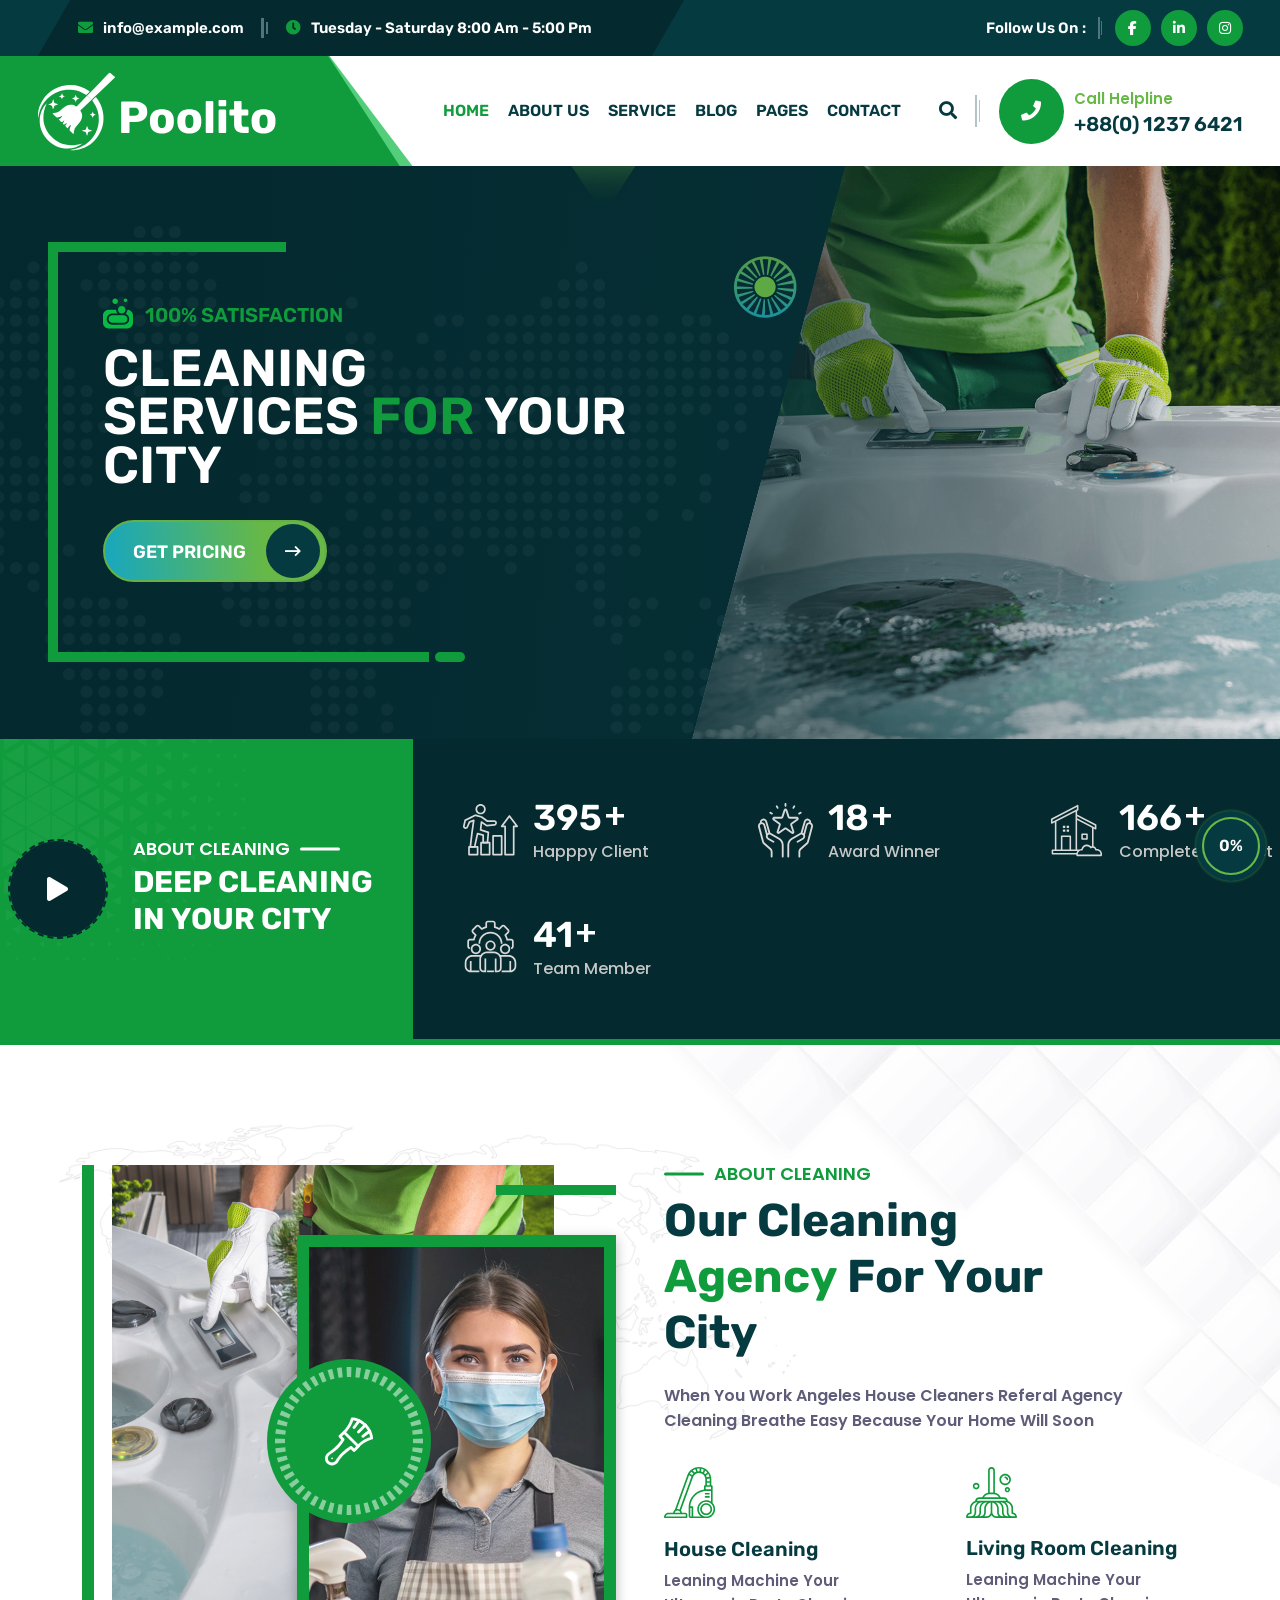
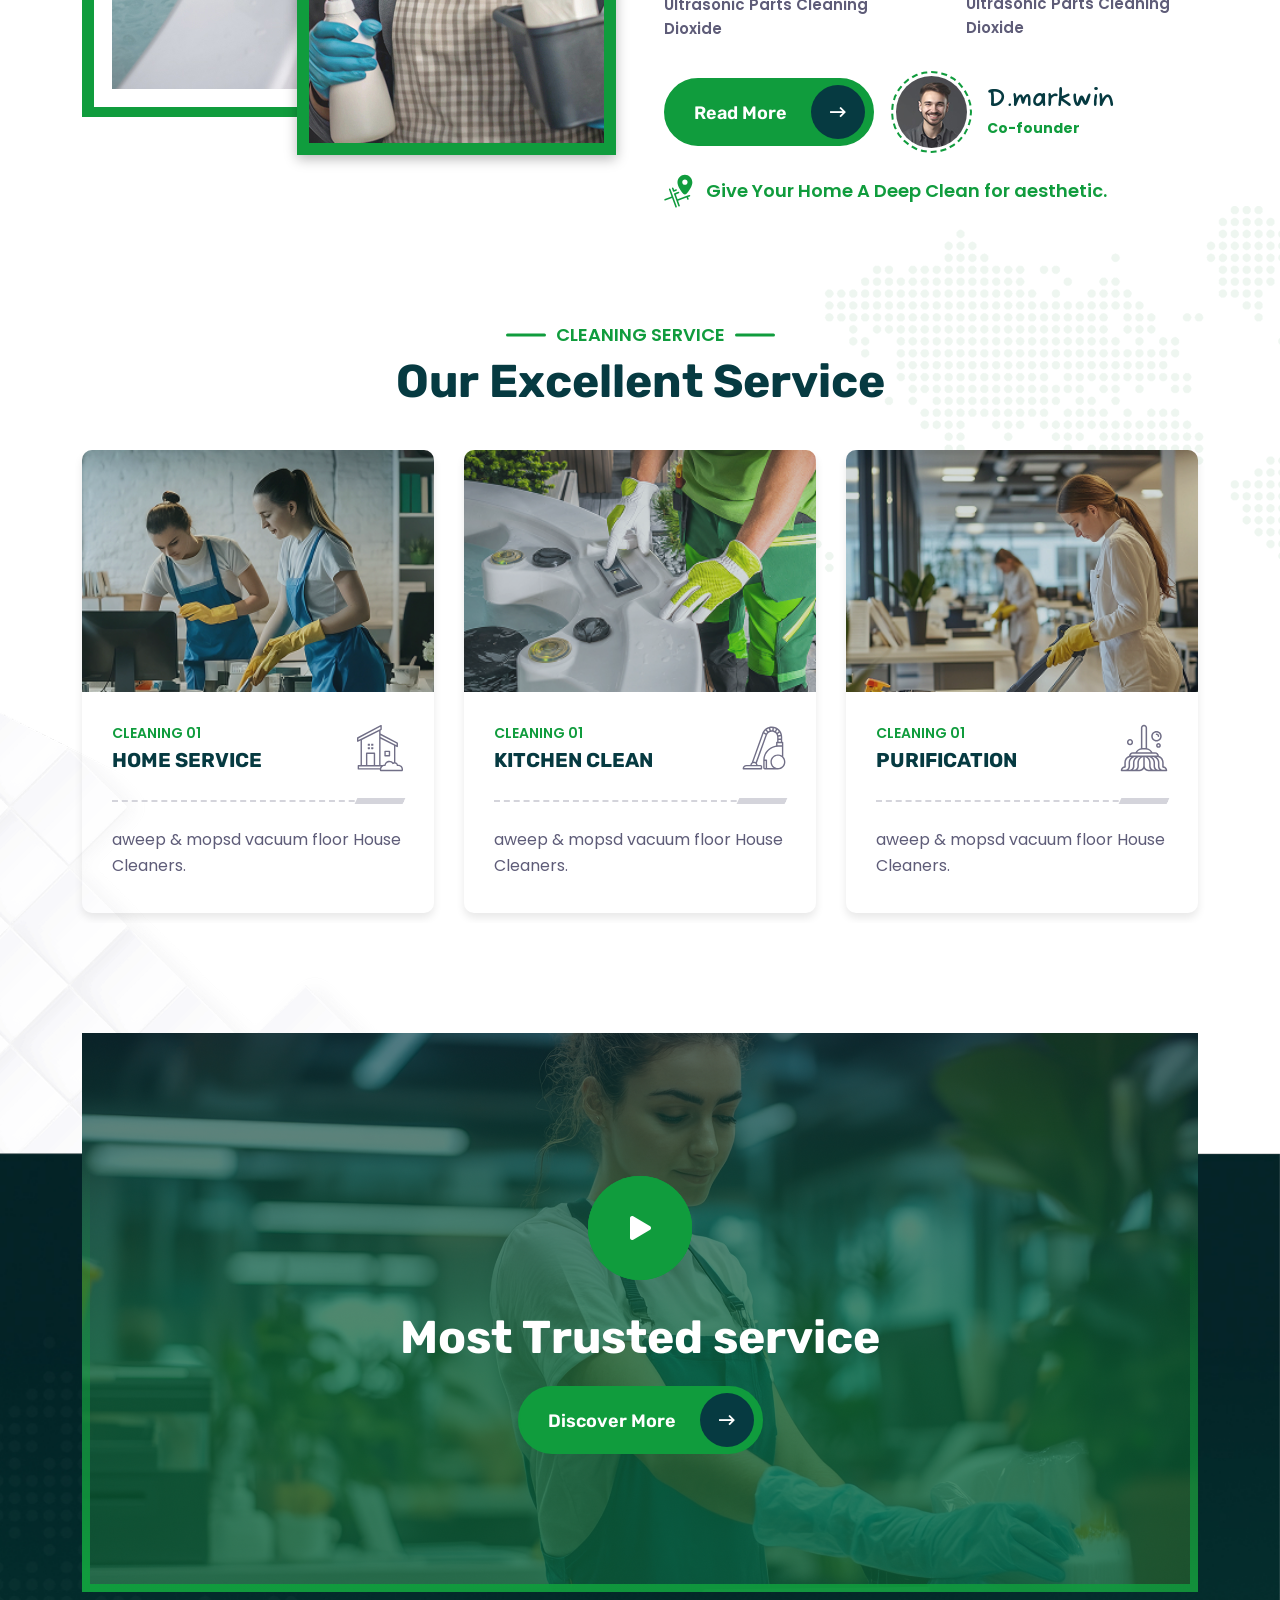
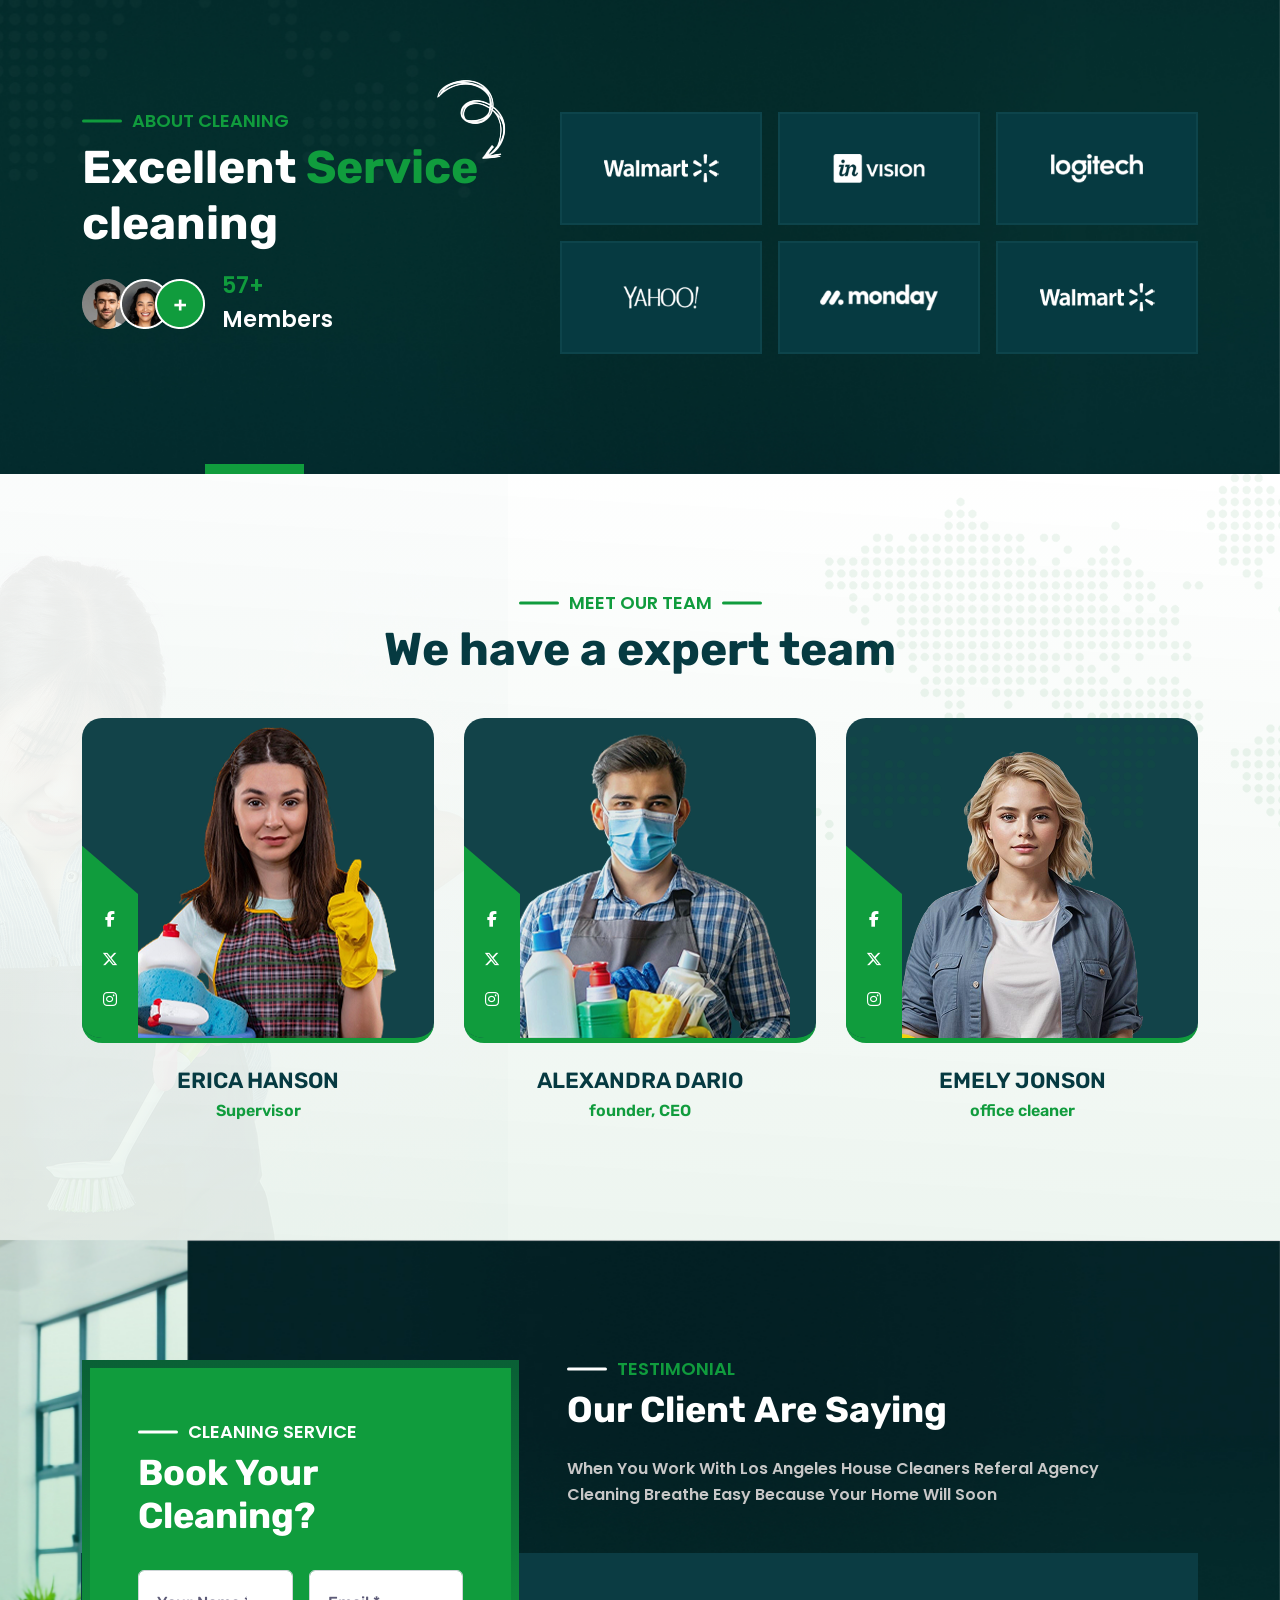
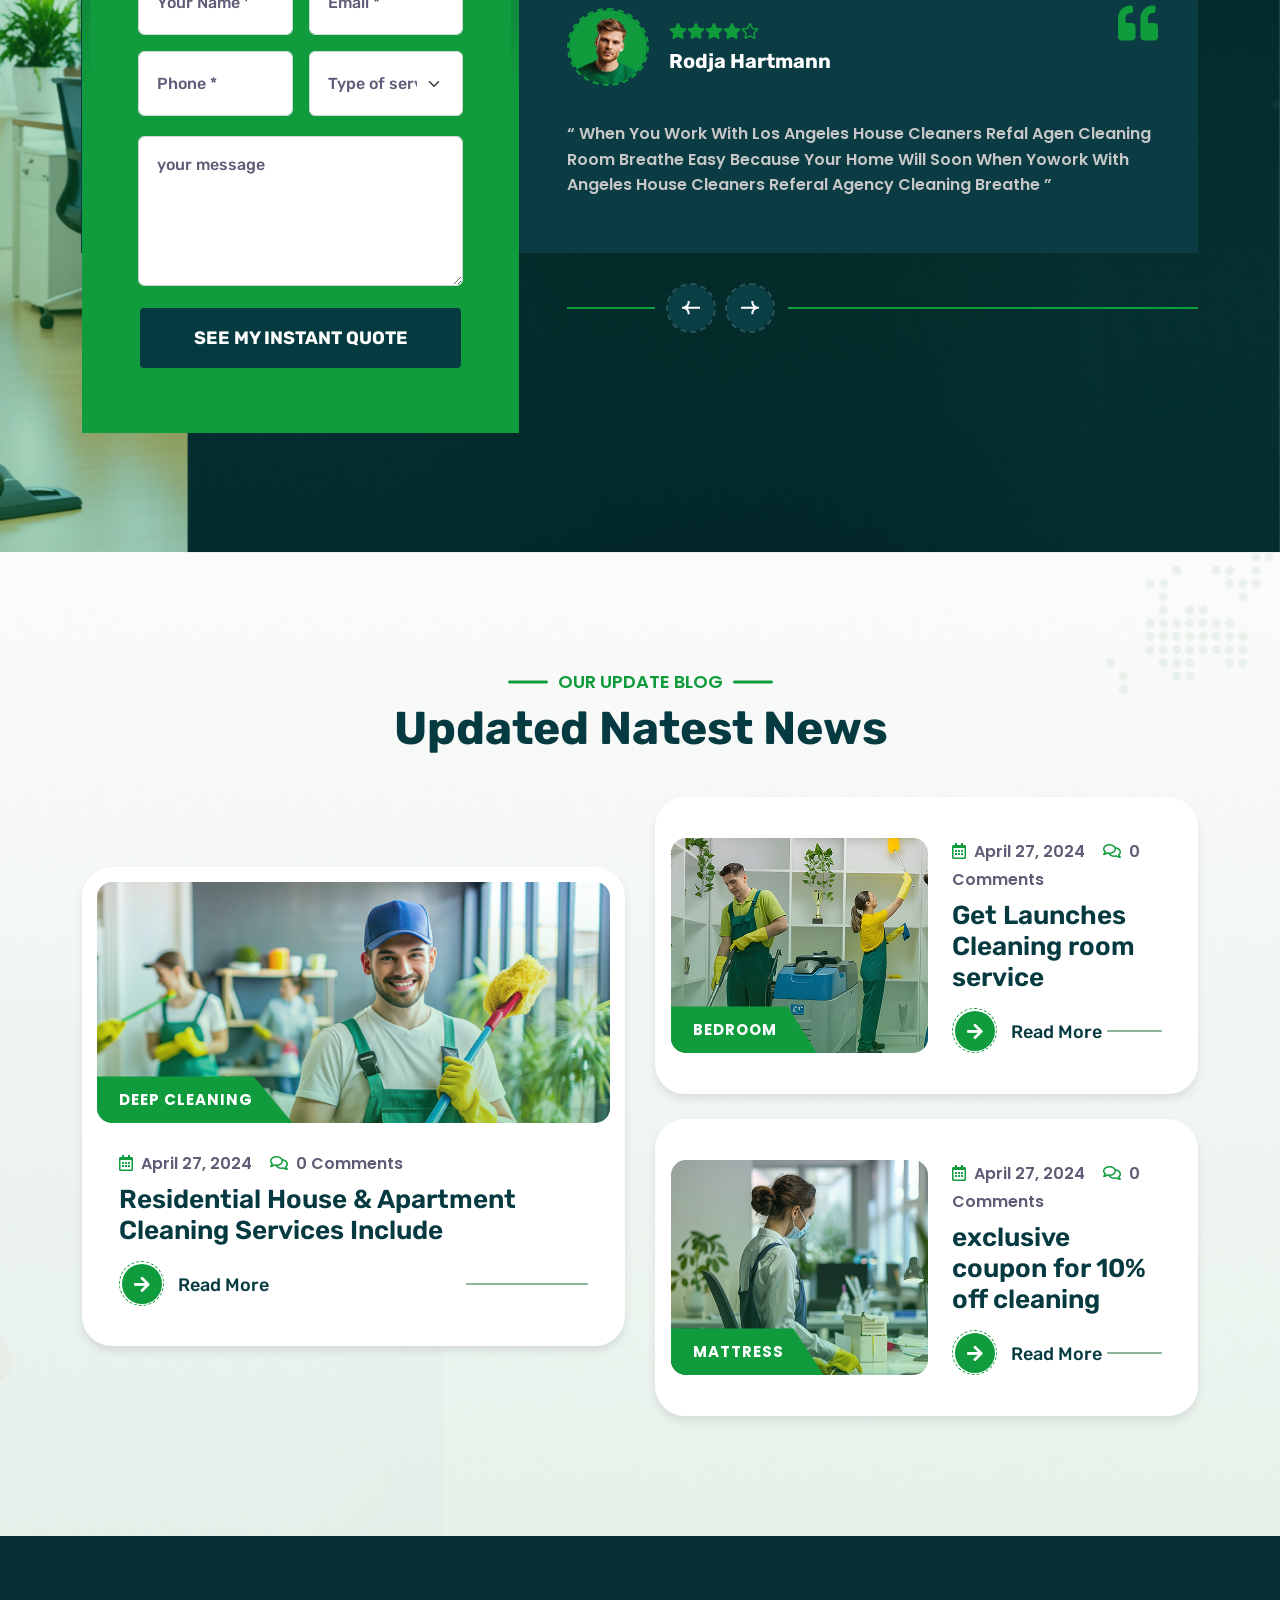
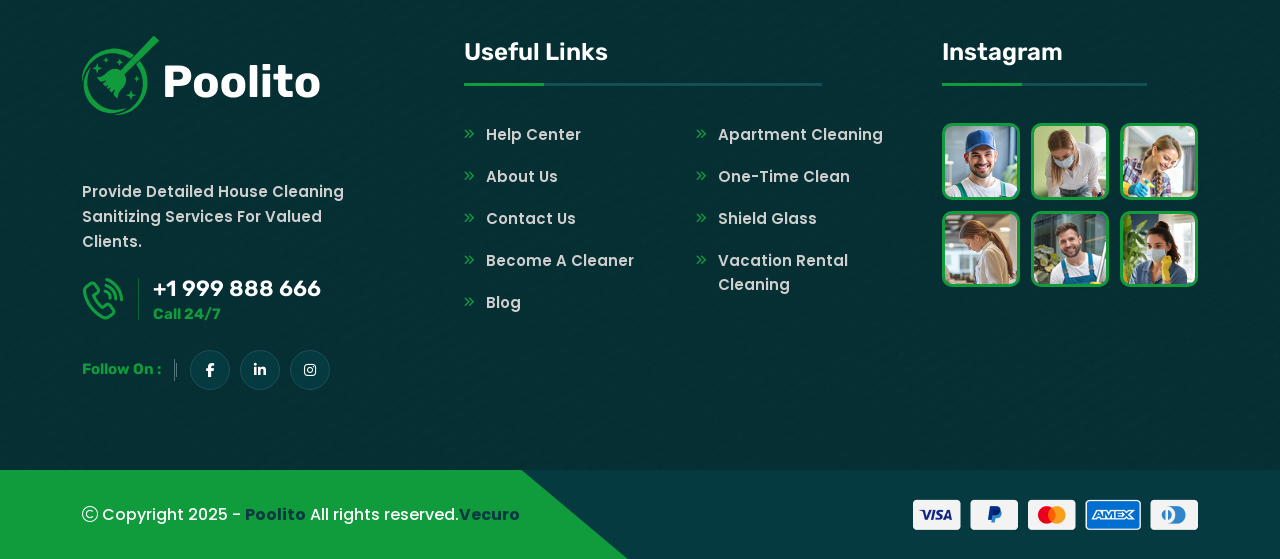
<file: index.html>
<!doctype html>
<html class="no-js" lang="zxx">



<head>
    <meta charset="utf-8">
    <meta http-equiv="x-ua-compatible" content="ie=edge">
    <title>Cleaning and pool service | Home 1</title>
    <meta name="author" content="Vecuro">
    <meta name="description" content="Cleaning and pool Home 1 template">
    <meta name="keywords" content="Cleaning and pool Home 1 template">
    <meta name="robots" content="INDEX,FOLLOW">

    <!-- Mobile Specific Metas -->
    <meta name="viewport" content="width=device-width, initial-scale=1, shrink-to-fit=no">

    <!-- Favicons - Place favicon.ico in the root directory -->
    <link rel="shortcut icon" href="assets/img/favicon.ico" type="image/x-icon">
    <link rel="icon" href="assets/img/favicon.ico" type="image/x-icon">

    <!--==============================
	  Google Fonts
	============================== --> 
    <link rel="preconnect" href="https://fonts.googleapis.com/">
    <link rel="preconnect" href="https://fonts.gstatic.com/" crossorigin>
    <link href="https://fonts.googleapis.com/css2?family=Fuzzy+Bubbles:wght@400;700&amp;family=Poppins:wght@400;500;600;700;800&amp;family=Rubik:ital,wght@0,300..900;1,300..900&amp;display=swap" rel="stylesheet">


    <!--==============================
	    All CSS File
	============================== -->
    <!-- Bootstrap -->
    <link rel="stylesheet" href="assets/css/bootstrap.min.css">
    <!-- Fontawesome Icon -->
    <link rel="stylesheet" href="assets/css/fontawesome.min.css">
    <!-- Magnific Popup -->
    <link rel="stylesheet" href="assets/css/magnific-popup.min.css">
    <!-- Slick Slider -->
    <link rel="stylesheet" href="assets/css/slick.min.css">
    <!-- animate js -->
    <link rel="stylesheet" href="assets/css/animate.min.css">
    <!-- Theme Custom CSS -->
    <link rel="stylesheet" href="assets/css/style.css">

</head>

<body>


    <!--[if lte IE 9]>
    	<p class="browserupgrade">You are using an <strong>outdated</strong> browser. Please <a href="https://browsehappy.com/">upgrade your browser</a> to improve your experience and security.</p>
  <![endif]-->



    <!--********************************
   		Code Start From Here 
	******************************** -->



    <!--==============================
	Preloader
	==============================-->
    <div class="preloader">
        <button class="vs-btn preloaderCls">Cancel Preloader </button>
        <div class="preloader-inner">
        <img src="assets/img/logo.svg" alt="logo">
        <span class="loader"></span>
        </div>
    </div>
    <!--==============================
    Mobile Menu
    ============================== -->
    <div class="vs-menu-wrapper">
        <div class="vs-menu-area text-center">
            <button class="vs-menu-toggle"><i class="fal fa-times"></i></button>
            <div class="mobile-logo">
                <a href="index.html"><img src="assets/img/logo-dark.svg" alt="cleaning"></a>
            </div>
            <div class="vs-mobile-menu">
                <ul>
                    <li class="menu-item-has-children">
                        <a href="index.html">Home</a>
                        <ul class="sub-menu">
                            <li><a href="index.html">Home Style 1</a></li>
                            <li><a href="index-2.html">Home Style 2</a></li>
                            <li><a href="index-3.html">Home Style 3</a></li>
                        </ul>
                    </li>
                    <li>
                        <a href="about.html">About Us</a>
                    </li>
                    <li class="menu-item-has-children">
                        <a href="service.html">Service</a>
                        <ul class="sub-menu">
                            <li><a href="service.html">Service</a></li>
                            <li><a href="service-details.html">Service Details</a></li>
                        </ul>
                    </li>
                    <li class="menu-item-has-children">
                        <a href="blog.html">Blog</a>
                        <ul class="sub-menu">
                            <li><a href="blog.html">Blog</a></li>
                            <li><a href="blog-details.html">Blog Details</a></li>
                        </ul>
                    </li>
                    <li class="menu-item-has-children mega-menu-wrap">
                        <a href="#">Pages</a>
                        <ul class="mega-menu">
                            <li><a href="shop.html">Pagelist 1</a>
                                <ul>
                                    <li><a href="index.html">Home Style 1</a></li>
                                    <li><a href="index-2.html">Home Style 2</a></li>
                                    <li><a href="index-3.html">Home Style 3</a></li>
                                    <li><a href="about.html">About Us</a></li>
                                </ul>
                            </li>
                            <li><a href="#">Pagelist 2</a>
                                <ul>
                                    <li><a href="blog.html">Blog</a></li>
                                    <li><a href="blog-details.html">Blog Details</a></li>
                                    <li><a href="service.html">service</a></li>
                                    <li><a href="service-details.html">Service Details</a></li>
                                </ul>
                            </li>
                            <li><a href="#">Pagelist 3</a>
                                <ul>
                                    <li><a href="team.html">Team</a></li>
                                    <li><a href="team-details.html">Team Details</a></li>
                                    <li><a href="contact.html">Contact Us</a></li>
                                </ul>
                            </li>
                            <li><a href="#">Pagelist 4</a>
                                <ul>
                                    <li><a href="portfolio.html">portfolio</a></li>
                                    <li><a href="portfolio-details.html">portfolio Details</a></li>
                                    <li><a href="404.html">Error Page</a></li>
                                </ul>
                            </li>
                        </ul>
                    </li>
                    <li>
                        <a href="contact.html">Contact</a>
                    </li>
                </ul>
            </div>
        </div>
    </div>
    <!--==============================
    Popup Search Box
    ============================== -->
    <div class="popup-search-box d-none d-lg-block  ">
        <button class="searchClose"><i class="fal fa-times"></i></button>
        <form action="#">
        <input type="text" class="border-theme" placeholder="What are you looking for">
        <button type="submit"><i class="fal fa-search"></i></button>
        </form>
    </div>
    <!--==============================
    Header Area
    ==============================-->
    <header class="vs-header header-layout1">
        <div class="header-top">
            <div class="main-container2">
                <div class="row justify-content-md-between justify-content-center align-items-center">
                    <div class="col-auto d-md-block d-none">
                        <div class="header-links">
                            <ul>
                                <li><i class="far fa-envelope"></i><a href="mailto:info@example.com">info@example.com</a></li>
                                <li class="d-lg-inline d-none"><i class="far fa-clock"></i>Tuesday - Saturday 8:00 Am - 5:00 Pm</li>
                            </ul>
                        </div>
                    </div>
                    <div class="col-auto">
                        <div class="social-style1">
                            <span class="social-title">Follow Us On :</span>
                            <div class="social-icon">
                                <a href="#"><i class="fab fa-facebook-f"></i></a>
                                <a href="#"><i class="fab fa-linkedin-in"></i></a>
                                <a href="#"><i class="fab fa-instagram"></i></a>
                            </div>
                        </div>
                    </div>
                </div>
            </div>
        </div>
        <div class="sticky-wrapper">
            <div class="sticky-active">
                <div class="menu-area">
                    <div class="main-container2">
                        <div class="row align-items-center justify-content-between">
                            <div class="col-auto">
                                <div class="header-logo">
                                    <a href="index.html">
                                        <img src="assets/img/logo-white.svg" alt="logo">
                                    </a>
                                </div>
                            </div>
                            <div class="col">
                                <nav class="main-menu menu-style1 d-none d-lg-block">
                                    <ul>
                                        <li class="menu-item-has-children">
                                            <a href="index.html">Home</a>
                                            <ul class="sub-menu">
                                                <li><a href="index.html">Home Style 1</a></li>
                                                <li><a href="index-2.html">Home Style 2</a></li>
                                                <li><a href="index-3.html">Home Style 3</a></li>
                                            </ul>
                                        </li>
                                        <li>
                                            <a href="about.html">About Us</a>
                                        </li>
                                        <li class="menu-item-has-children">
                                            <a href="service.html">Service</a>
                                            <ul class="sub-menu">
                                                <li><a href="service.html">Service</a></li>
                                                <li><a href="service-details.html">Service Details</a></li>
                                            </ul>
                                        </li>
                                        <li class="menu-item-has-children">
                                            <a href="blog.html">Blog</a>
                                            <ul class="sub-menu">
                                                <li><a href="blog.html">Blog</a></li>
                                                <li><a href="blog-details.html">Blog Details</a></li>
                                            </ul>
                                        </li>
                                        <li class="menu-item-has-children mega-menu-wrap">
                                            <a href="#">Pages</a>
                                            <ul class="mega-menu">
                                                <li><a href="shop.html">Pagelist 1</a>
                                                    <ul>
                                                        <li><a href="index.html">Home Style 1</a></li>
                                                        <li><a href="index-2.html">Home Style 2</a></li>
                                                        <li><a href="index-3.html">Home Style 3</a></li>
                                                        <li><a href="about.html">About Us</a></li>
                                                    </ul>
                                                </li>
                                                <li><a href="#">Pagelist 2</a>
                                                    <ul>
                                                        <li><a href="blog.html">Blog</a></li>
                                                        <li><a href="blog-details.html">Blog Details</a></li>
                                                        <li><a href="service.html">service</a></li>
                                                        <li><a href="service-details.html">Service Details</a></li>
                                                    </ul>
                                                </li>
                                                <li><a href="#">Pagelist 3</a>
                                                    <ul>
                                                        <li><a href="team.html">Team</a></li>
                                                        <li><a href="team-details.html">Team Details</a></li>
                                                        <li><a href="contact.html">Contact Us</a></li>
                                                    </ul>
                                                </li>
                                                <li><a href="#">Pagelist 4</a>
                                                    <ul>
                                                        <li><a href="portfolio.html">portfolio</a></li>
                                                        <li><a href="portfolio-details.html">portfolio Details</a></li>
                                                        <li><a href="404.html">Error Page</a></li>
                                                    </ul>
                                                </li>
                                            </ul>
                                        </li>
                                        <li>
                                            <a href="contact.html">Contact</a>
                                        </li>
                                    </ul>
                                </nav>
                            </div>
                            <div class="col-auto d-lg-none">
                                <button class="vs-menu-toggle d-inline-block">
                                    <i class="fal fa-bars"></i>                                           
                               </button>
                            </div>
                            <div class="col-auto d-lg-block d-none">
                                <div class="header-inner">
                                    <div class="header-icons">
                                        <button class="searchBoxTggler"><i class="fal fa-search"></i></button>
                                        <a class="icon-btn" href="#"><i class="fa-solid fa-phone"></i></a>
                                    </div>
                                    <div class="contact-content">
                                        <p class="contact-text">Call Helpline</p>
                                        <h6 class="contact-title"><a href="tel:+012325621563">+88(0) 1237 6421</a></h6>
                                    </div>
                                </div>
                            </div>
                        </div>
                    </div>
                </div>
            </div>
        </div>
    </header>
    <!--********************************
			Start Main Content
	  ******************************** -->
        <!-- Hero Area -->
        <section class="vs-hero__layout1" data-wow-delay="0.25s" aria-hidden="true">
              <div class="vs-hero__item" data-bg-src="assets/img/bg/hero-bg-1.jpg">
                <div class="main-container3 position-relative z-index">
                    <div class="row justify-content-end align-items-center">
                        <div class="col-lg-6 position-relative">
                            <div class="vs-hero__content">
                                <div class="vs-hero__subtitle wow animate__fadeInUp" data-wow-delay="0.90s"><span class="icon"><img src="assets/img/icon/satisfaction-icon.svg" alt="Hero Icon"></span>100% Satisfaction</div>
                                <h1 class="vs-hero__title wow animate__fadeInUp" data-wow-delay="0.85s">cleaning Services <span class="vs-hero__title--highlight">For</span> your city</h1>
                                <a class="vs-btn2 wow animate__fadeInUp" data-wow-delay="0.95s" href="index.html">Get Pricing<i class="far fa-long-arrow-right"></i></a>
                                <span class="dot-shape"></span>
                            </div> 
                            <span class="shape-mockup hero-shep2 moving" style="left: -110px; bottom: -30px;"><img src="assets/img/shapes/clean1.png" alt="hero element"></span>
                        </div>
                        <div class="col-lg-6">
                            <div class="vs-hero__image position-relative">
                                <div class="main-img vs-carousel" data-fade="true" data-autoplay="true">
                                    <div class="slide-item">
                                        <img src="assets/img/hero/hero-img-1-1.png" alt="Hero Image">
                                    </div>
                                    <div class="slide-item">
                                        <img src="assets/img/hero/hero-img-1-2.png" alt="Hero Image">
                                    </div>
                                </div>
                              <span class="shape-mockup hero-shep3 custome-sheap1 wow animate__zoomIn" data-wow-delay="0.90s" style="left: -50px; bottom: 0;"><img src="assets/img/shapes/hero-shep-1-1.svg" alt="hero element"></span>
                              <span class="shape-mockup hero-shep4 custome-sheap1 wow animate__zoomIn" data-wow-delay="0.80s" style="left: -130px; bottom: 0;"><img src="assets/img/shapes/hero-shep-1-2.svg" alt="hero element"></span>
                              <span class="shape-mockup hero-shep5 spin d-lg-block d-none" style="left: 75px; top: 90px;"><img src="assets/img/shapes/circle-1.png" alt="hero element"></span>
                            </div>
                        </div>
                    </div>
                </div>
              </div>
              <div class="bubbles d-lg-block d-none">
                <div class="bubble"></div>
                <div class="bubble"></div>
                <div class="bubble"></div>
                <div class="bubble"></div>
                <div class="bubble"></div>
                <div class="bubble"></div>
                <div class="bubble"></div>
            </div>
            <span class="shape-mockup wow animate__fadeInLeft" data-wow-delay="0.80s" style="left: 0px; top: 60px;"><img src="assets/img/shapes/hero-sheap3.png" alt="Hero element"></span>
        </section>
        <!-- Hero Area End -->
        <!-- Counter Area -->
        <div class="vs-counter__layout1 position-relative">
            <div class="main-container4">
                <div class="row align-items-center justify-content-sm-center">
                    <div class="col-md-auto">
                        <div class="vs-counter__inner">
                            <div class="play-video">
                                <a href="https://www.youtube.com/watch?v=moYayPRgaY0" class="play-btn2 popup-video"><i class="fas fa-play"></i></a>
                            </div>
                            <div class="vs-counter__content">
                                <div class="wow animate__fadeInUp" data-wow-delay="0.25s">
                                    <div class="title-area title-anime animation-style1">
                                      <span class="sec-subtitle justify-content-center title-anime__title">ABOUT CLEANING</span>
                                      <h2 class="sec-title title-anime__title">DEEP CLEANING IN YOUR CITY</h2>
                                    </div>
                                </div>
                            </div>
                            <span class="shape-mockup  custom-sheap" style="left: -35%; top: 0px;"><img src="assets/img/shapes/counter-shep2.png" alt="counter element"></span>
                        </div>
                    </div>
                    <div class="col">
                        <div class="counter-style1">
                            <div class="row g-5 z-index-common justify-content-lg-between justify-content-center align-items-center ">
                                <div class="col-xl-auto col-lg-6 col-6">
                                    <div class="media-style">
                                        <div class="media-inner">
                                            <span class="counter-icon"><img src="assets/img/icon/counter-icon-1-1.svg" alt="icon"></span>
                                            <div class="media-counter">
                                                <div class="media-count">
                                                    <h2 class="media-title h3 counter-number" data-count="950">00</h2>
                                                    <span class="count-icon">+</span>
                                                </div>
                                                <p class="media-text">Happpy client</p>
                                            </div>
                                        </div>
                                    </div>
                                </div>
                                <div class="col-xl-auto col-lg-6 col-6">
                                    <div class="media-style">
                                        <div class="media-inner">
                                            <span class="counter-icon"><img src="assets/img/icon/counter-icon-1-2.svg" alt="icon"></span>
                                            <div class="media-counter">
                                                <div class="media-count">
                                                    <h2 class="media-title h3 counter-number" data-count="45">00</h2>
                                                    <span class="count-icon">+</span>
                                                </div>
                                                <p class="media-text">Award Winner</p>
                                            </div>
                                        </div>
                                    </div>
                                </div>
                                <div class="col-xl-auto col-lg-6 col-6">
                                    <div class="media-style">
                                        <div class="media-inner">
                                            <span class="counter-icon"><img src="assets/img/icon/counter-icon-1-3.svg" alt="icon"></span>
                                            <div class="media-counter">
                                                <div class="media-count">
                                                    <h2 class="media-title h3 counter-number" data-count="400">00</h2>
                                                    <span class="count-icon">+</span>
                                                </div>
                                                <p class="media-text">Completed Project</p>
                                            </div>
                                        </div>
                                    </div>
                                </div>
                                <div class="col-xl-auto col-lg-6 col-6">
                                    <div class="media-style">
                                        <div class="media-inner">
                                            <span class="counter-icon"><img src="assets/img/icon/counter-icon-1-4.svg" alt="icon"></span>
                                            <div class="media-counter">
                                                <div class="media-count">
                                                    <h2 class="media-title h3 counter-number" data-count="100">00</h2>
                                                    <span class="count-icon">+</span>
                                                </div>
                                                <p class="media-text">Team Member</p>
                                            </div>
                                        </div>
                                    </div>
                                </div>
                            </div>
                        </div>
                    </div>
                </div>
            </div>
            <span class="shape-mockup" style="left: 0; top: 0px;"><img src="assets/img/shapes/counter-bg-shep1.png" alt="counter element"></span>
        </div>
        <!-- Counter Area End -->
        <!-- About Area  -->
         <section class="about-layout1 space-top">
            <div class="container">
                <div class="row gx-60 g-5 justify-content-center">
                    <div class="col-xl-6">
                        <div class="img-box1 wow animate__fadeInUp" data-wow-delay="0.55s">
                                <div class="img-icon">
                                    <img src="assets/img/icon/about-icon1.svg" alt="icon">
                                    <span class="icon-shep">
                                        <img src="assets/img/shapes/about-icon-shape1.png" alt="shape" class="spin">
                                    </span>
                                </div>
                            <div class="img1">
                                <a href="about.html"><img src="assets/img/about/about-img-1-1.jpg" alt="About Image"></a>
                            </div>
                            <div class="img2">
                                <a href="about.html"><img src="assets/img/about/about-img-1-2.jpg" alt="About Image"></a>
                            </div>
                        </div>
                    </div>
                    <div class="col-xl-6">
                        <div class="about-content">
                            <div class="wow animate__fadeInUp" data-wow-delay="0.25s">
                                <div class="title-area title-anime animation-style2">
                                  <span class="sec-subtitle left-shape justify-content-center title-anime__title">ABOUT CLEANING</span>
                                  <h2 class="sec-title title-anime__title">Our Cleaning <span class="title-highlight">Agency</span> For Your City</h2>
                                </div>
                                <p class="about-text">
                                    When you work Angeles House Cleaners Referal Agency cleaning breathe easy because your home will soon
                                </p>
                            </div>
                            <div class="about-box1 wow animate__fadeInUp" data-wow-delay="0.25s">
                                <div class="about-item">
                                    <span class="item-icon">
                                        <img src="assets/img/icon/about-icon2.svg" alt="icon">
                                    </span>
                                    <h2 class="item-title h6">House Cleaning</h2>
                                    <p class="item-text">leaning machine your Ultrasonic parts cleaning dioxide</p>
                                </div>
                                <div class="about-item">
                                    <span class="item-icon">
                                        <img src="assets/img/icon/about-icon3.svg" alt="icon">
                                    </span>
                                    <h2 class="item-title h6">Living Room Cleaning</h2>
                                    <p class="item-text">leaning machine your Ultrasonic parts cleaning dioxide</p>
                                </div>
                            </div>
                            <div class="about-inner wow animate__fadeInUp" data-wow-delay="0.25s">
                                <a class="vs-btn2" href="about.html">read more <i class="far fa-long-arrow-right"></i></a>
                                <div class="author-box">
                                    <img src="assets/img/about/author-img.jpg" alt="author image">
                                    <div class="author-content">
                                        <h2 class="title h5">D.markwin</h2>
                                        <p class="desi">Co-founder</p>
                                    </div>
                                </div>
                            </div>
                            <div class="about-notice wow animate__fadeInUp" data-wow-delay="0.30s">
                                <span class="notice-icon"><img src="assets/img/icon/about-icon4.svg" alt="icon"></span>
                                <p class="notice-text">Give Your Home A Deep Clean for aesthetic.</p>
                            </div>
                        </div>
                    </div>
                </div>
            </div>
            <span class="shape-mockup z-index-n1 d-lg-block d-none" style="left: 52px; top: 0px;"><img src="assets/img/shapes/about-shape-1-1.png" alt="counter element"></span>
            <span class="shape-mockup z-index-n1 d-xl-block d-none" style="right: 0; top: 0px;"><img src="assets/img/shapes/about-shape-1-2.png" alt="counter element"></span>
         </section>
        <!-- About Area End -->
        <!-- Service Area  -->
         <section class="vs-service__layout1 space position-relative">
            <div class="container custome-space-bottom">
                <div class="row justify-content-center">
                    <div class="col-lg-6">
                        <div class="title-area text-center wow animate__fadeInUp title-anime animation-style5" data-wow-delay="0.25s">
                            <span class="sec-subtitle justify-content-center title-anime__title"> CLEANING SERVICE</span>
                            <h2 class="sec-title title-anime__title">Our Excellent Service</h2>
                        </div>
                    </div>
                </div>
                <div class="row vs-carousel" data-slide-show="4" data-ml-slide-show="3" data-lg-slide-show="3" data-md-slide-show="2" data-autoplay="true" data-arrows="true">
                    <div class="col-lg-3 wow animate__fadeInUp" data-wow-delay="0.25s">
                        <div class="vs-service__style1">
                            <div class="vs-service__img">
                                <a href="service-details.html">
                                    <img src="assets/img/service/service-img-1-1.jpg" alt="Serevice Image">
                                </a>
                            </div>
                            <div class="vs-service__body">
                                <div class="vs-service__header">
                                    <div class="vs-service__content">
                                        <p class="vs-service__subtitle">cleaning  01</p>
                                        <h2 class="vs-service__title h6"><a href="service-details.html">home service</a></h2>
                                    </div>
                                    <div class="vs-service__icon">
                                        <img src="assets/img/icon/service-icon-1-1.svg" alt="Service Icon">
                                    </div>
                                </div>
                                <p class="vs-service__text">aweep & mopsd vacuum floor House Cleaners.</p>
                            </div>
                        </div>
                    </div>
                    <div class="col-lg-3 wow animate__fadeInUp" data-wow-delay="0.45s">
                        <div class="vs-service__style1">
                            <div class="vs-service__img">
                                <a href="service-details.html">
                                    <img src="assets/img/service/service-img-1-2.jpg" alt="Serevice Image">
                                </a>
                            </div>
                            <div class="vs-service__body">
                                <div class="vs-service__header">
                                    <div class="vs-service__content">
                                        <p class="vs-service__subtitle">cleaning  01</p>
                                        <h2 class="vs-service__title h6"><a href="service-details.html">Kitchen Clean</a></h2>
                                    </div>
                                    <div class="vs-service__icon">
                                        <img src="assets/img/icon/service-icon-1-2.svg" alt="Service Icon">
                                    </div>
                                </div>
                                <p class="vs-service__text">aweep & mopsd vacuum floor   House Cleaners.</p>
                            </div>
                        </div>
                    </div>
                    <div class="col-lg-3 wow animate__fadeInUp" data-wow-delay="0.65s">
                        <div class="vs-service__style1">
                            <div class="vs-service__img">
                                <a href="service-details.html">
                                    <img src="assets/img/service/service-img-1-3.jpg" alt="Serevice Image">
                                </a>
                            </div>
                            <div class="vs-service__body">
                                <div class="vs-service__header">
                                    <div class="vs-service__content">
                                        <p class="vs-service__subtitle">cleaning  01</p>
                                        <h2 class="vs-service__title h6"><a href="service-details.html">Purification</a></h2>
                                    </div>
                                    <div class="vs-service__icon">
                                        <img src="assets/img/icon/service-icon-1-3.svg" alt="Service Icon">
                                    </div>
                                </div>
                                <p class="vs-service__text">aweep & mopsd vacuum floor   House Cleaners.</p>
                            </div>
                        </div>
                    </div>
                    <div class="col-lg-3 wow animate__fadeInUp" data-wow-delay="0.85s">
                        <div class="vs-service__style1">
                            <div class="vs-service__img">
                                <a href="service-details.html">
                                    <img src="assets/img/service/service-img-1-4.jpg" alt="Serevice Image">
                                </a>
                            </div>
                            <div class="vs-service__body">
                                <div class="vs-service__header">
                                    <div class="vs-service__content">
                                        <p class="vs-service__subtitle">cleaning  01</p>
                                        <h2 class="vs-service__title h6"><a href="service-details.html">Bed & Mattres</a></h2>
                                    </div>
                                    <div class="vs-service__icon">
                                        <img src="assets/img/icon/service-icon-1-4.svg" alt="Service Icon">
                                    </div>
                                </div>
                                <p class="vs-service__text">aweep & mopsd vacuum floor   House Cleaners.</p>
                            </div>
                        </div>
                    </div>
                    <div class="col-lg-3 wow animate__fadeInUp" data-wow-delay="0.95s">
                        <div class="vs-service__style1">
                            <div class="vs-service__img">
                                <a href="service-details.html">
                                    <img src="assets/img/service/service-img-1-5.jpg" alt="Serevice Image">
                                </a>
                            </div>
                            <div class="vs-service__body">
                                <div class="vs-service__header">
                                    <div class="vs-service__content">
                                        <p class="vs-service__subtitle">cleaning  01</p>
                                        <h2 class="vs-service__title h6"><a href="service-details.html">House Clean</a></h2>
                                    </div>
                                    <div class="vs-service__icon">
                                        <img src="assets/img/icon/service-icon-1-4.svg" alt="Service Icon">
                                    </div>
                                </div>
                                <p class="vs-service__text">aweep & mopsd vacuum floor   House Cleaners.</p>
                            </div>
                        </div>
                    </div>
                </div>
            </div>
            <span class="shape-mockup z-index-n1 d-xl-block d-none" style="right: 0; top: 0px;"><img src="assets/img/shapes/service-shape-1.png" alt="counter element"></span>
            <span class="shape-mockup z-index-n1 custom-sheap" style="right: 0; bottom: 0px;"><img src="assets/img/shapes/service-shape-2.png" alt="counter element"></span>
            <span class="shape-mockup z-index-n1 d-xl-block d-none" style="left: 0; bottom: 0px;" ><img src="assets/img/shapes/service-shape-3.png" alt="counter element"></span>
         </section>
        <!-- Service Area End  -->
        <!-- Client Area  -->
         <section class="vs-client__layout1 space-bottom" data-bg-src="assets/img/bg/client-bg1.jpg">
            <div class="container">
                <div class="video-style1 background-image" data-bg-src="assets/img/bg/video-bg1.png">
                    <div class="row justify-content-center">
                        <div class="video-area text-center">
                            <a href="https://www.youtube.com/watch?v=moYayPRgaY0" class="play-btn popup-video">
                                <i class="fas fa-play"></i>
                            </a>
                        </div>
                        <div class="col-xl-6">
                            <div class="title-area text-center wow animate__fadeInUp title-anime animation-style2" data-wow-delay="0.3s" style="visibility: visible; animation-delay: 0.3s; animation-name: fadeInUp;">
                                <h2 class="sec-title title-anime__title">Most Trusted service</h2>
                                <a class="vs-btn2" href="about.html">discover more <i class="far fa-long-arrow-right"></i></a>
                            </div>
                        </div>
                    </div>
                </div>
            </div>
            <div class="container">
                <div class="row g-5">
                    <div class="col-xl-5 position-relative wow animate__fadeInUp">
                        <div class="title-area title-anime animation-style5">
                            <span class="sec-subtitle left-shape justify-content-center title-anime__title">ABOUT CLEANING</span>
                            <h2 class="sec-title text-white title-anime__title">Excellent <span class="title-highlight">Service</span> cleaning</h2>
                        </div>
                        <div class="vs-client__inner">
                            <div class="author-img">
                                <img src="assets/img/cleaning/cleaning-tumb-1.png" alt="cleaning tumb">
                            </div>
                            <div class="vs-client__content">
                                <span class="vs-client__subtitle">57+</span>
                                <p class="vs-client__text">Members</p>
                            </div>
                        </div>
                        <span class="shape-mockup vs-slider-shape-1  d-xl-block d-none" style="right: 35px; top: -35px;" ><img src="assets/img/shapes/cleaning-shapes-1.png" alt="counter element"></span>
                    </div>
                    <div class="col-xl-7">
                        <div class="row gx-3 gy-3">
                            <div class="col-xl-4 col-6 col-md-4 wow animate__fadeInUp" data-wow-delay="0.25s">
                                <div class="vs-client__brand">
                                    <img src="assets/img/brand/brand-1.png" alt="Brand Images">
                                </div>
                            </div>
                            <div class="col-xl-4 col-6 col-md-4 wow animate__fadeInUp" data-wow-delay="0.35s">
                                <div class="vs-client__brand">
                                    <img src="assets/img/brand/brand-2.png" alt="Brand Images">
                                </div>
                            </div>
                            <div class="col-xl-4 col-6 col-md-4 wow animate__fadeInUp" data-wow-delay="0.45s">
                                <div class="vs-client__brand">
                                    <img src="assets/img/brand/brand-3.png" alt="Brand Images">
                                </div>
                            </div>
                            <div class="col-xl-4 col-6 col-md-4 wow animate__fadeInUp" data-wow-delay="0.65s">
                                <div class="vs-client__brand">
                                    <img src="assets/img/brand/brand-4.png" alt="Brand Images">
                                </div>
                            </div>
                            <div class="col-xl-4 col-6 col-md-4 wow animate__fadeInUp" data-wow-delay="0.75s">
                                <div class="vs-client__brand">
                                    <img src="assets/img/brand/brand-5.png" alt="Brand Images">
                                </div>
                            </div>
                            <div class="col-xl-4 col-6 col-md-4 wow animate__fadeInUp" data-wow-delay="0.85s">
                                <div class="vs-client__brand">
                                    <img src="assets/img/brand/brand-1.png" alt="Brand Images">
                                </div>
                            </div>
                        </div>
                    </div>
                </div>
            </div>
            <div class="common-line shape-mockup d-none d-xxl-block" style="top: -7px;">
                <img src="assets/img/shapes/line-shep.png" alt="shapes">
            </div>
         </section>
        <!-- Client Area End -->
        <!-- Team Area  -->
         <section class="vs-team__layout1 bg-linear space">
            <div class="container">
                <div class="row justify-content-center">
                    <div class="col-lg-6">
                        <div class="title-area text-center wow animate__fadeInUp title-anime animation-style5" data-wow-delay="0.25s">
                            <span class="sec-subtitle justify-content-center title-anime__title">MEET OUR TEAM</span>
                            <h2 class="sec-title title-anime__title">We have a expert team</h2>
                        </div>
                    </div>
                </div>
                <div class="row vs-carousel" data-slide-show="4" data-ml-slide-show="3" data-lg-slide-show="3" data-md-slide-show="2" data-sm-slide-show="2" data-autoplay="true" data-arrows="true">
                    <div class="col-xl-3 wow animate__fadeInUp" data-wow-delay="0.25s">
                        <div class="vs-team__style1">
                            <div class="vs-team__img">
                                <a href="team.html">
                                    <img src="assets/img/team/team-img-1-1.png" alt="Team Image">
                                </a>
                                <div class="vs-team__social--media">
                                    <a href="javascript:void(0)"><i class="fab fa-facebook-f"></i></a>
                                    <a href="javascript:void(0)"><i class="fa-brands fa-x-twitter"></i></a>
                                    <a href="javascript:void(0)"><i class="fab fa-instagram"></i></a>
                                </div>
                            </div>
                            <div class="vs-team__content">
                                <h2 class="vs-team__title"><a href="team.html">erica hanson</a></h2>
                                <p class="vs-team__subtitle">Supervisor</p>
                            </div>
                        </div>
                    </div>
                    <div class="col-xl-3 wow animate__fadeInUp" data-wow-delay="0.35s">
                        <div class="vs-team__style1">
                            <div class="vs-team__img">
                                <a href="team.html">
                                    <img src="assets/img/team/team-img-1-2.png" alt="Team Image">
                                </a>
                                <div class="vs-team__social--media">
                                    <a href="javascript:void(0)"><i class="fab fa-facebook-f"></i></a>
                                    <a href="javascript:void(0)"><i class="fa-brands fa-x-twitter"></i></a>
                                    <a href="javascript:void(0)"><i class="fab fa-instagram"></i></a>
                                </div>
                            </div>
                            <div class="vs-team__content">
                                <h2 class="vs-team__title"><a href="team.html">Alexandra Dario</a></h2>
                                <p class="vs-team__subtitle">founder, CEO</p>
                            </div>
                        </div>
                    </div>
                    <div class="col-xl-3 wow animate__fadeInUp" data-wow-delay="0.45s">
                        <div class="vs-team__style1">
                            <div class="vs-team__img">
                                <a href="team.html">
                                    <img src="assets/img/team/team-img-1-3.png" alt="Team Image">
                                </a>
                                <div class="vs-team__social--media">
                                    <a href="javascript:void(0)"><i class="fab fa-facebook-f"></i></a>
                                    <a href="javascript:void(0)"><i class="fa-brands fa-x-twitter"></i></a>
                                    <a href="javascript:void(0)"><i class="fab fa-instagram"></i></a>
                                </div>
                            </div>
                            <div class="vs-team__content">
                                <h2 class="vs-team__title"><a href="team.html">emely jonson</a></h2>
                                <p class="vs-team__subtitle">office cleaner</p>
                            </div>
                        </div>
                    </div>
                    <div class="col-xl-3 wow animate__fadeInUp" data-wow-delay="0.55s">
                        <div class="vs-team__style1">
                            <div class="vs-team__img">
                                <a href="team.html">
                                    <img src="assets/img/team/team-img-1-4.png" alt="Team Image">
                                </a>
                                <div class="vs-team__social--media">
                                    <a href="javascript:void(0)"><i class="fab fa-facebook-f"></i></a>
                                    <a href="javascript:void(0)"><i class="fa-brands fa-x-twitter"></i></a>
                                    <a href="javascript:void(0)"><i class="fab fa-instagram"></i></a>
                                </div>
                            </div>
                            <div class="vs-team__content">
                                <h2 class="vs-team__title"><a href="team.html">Tonoy Rahomon</a></h2>
                                <p class="vs-team__subtitle">Supervisor</p>
                            </div>
                        </div>
                    </div>
                    <div class="col-xl-3 wow animate__fadeInUp" data-wow-delay="0.65s">
                        <div class="vs-team__style1">
                            <div class="vs-team__img">
                                <a href="team.html">
                                    <img src="assets/img/team/team-img-1-4.png" alt="Team Image">
                                </a>
                                <div class="vs-team__social--media">
                                    <a href="javascript:void(0)"><i class="fab fa-facebook-f"></i></a>
                                    <a href="javascript:void(0)"><i class="fa-brands fa-x-twitter"></i></a>
                                    <a href="javascript:void(0)"><i class="fab fa-instagram"></i></a>
                                </div>
                            </div>
                            <div class="vs-team__content">
                                <h2 class="vs-team__title"><a href="team.html">Rivan islam</a></h2>
                                <p class="vs-team__subtitle">Supervisor</p>
                            </div>
                        </div>
                    </div>
                </div>
            </div>
            <span class="shape-mockup d-xl-block d-none" style="right: 0; top: 0px;"><img src="assets/img/shapes/service-shape-1.png" alt="team element"></span>
            <span class="shape-mockup d-xl-block d-none z-index-n1" style="left: 0; bottom: 0px;"><img src="assets/img/shapes/team-shep1.png" alt="team element"></span>
         </section>
        <!-- Testimonial Area  -->
         <section class="vs-testi__layout1 space" data-bg-src="assets/img/bg/testi-bg1.jpg">
            <div class="container">
                <div class="row gx-60 g-5">
                    <div class="col-xl-5">
                        <div class="vs-testi__form1 wow animate__fadeInUp" data-wow-delay="0.45s">
                            <div class="title-area text-left  wow animate__fadeInUp" data-wow-delay="0.25s">
                                <span class="sec-subtitle text-white left-shape justify-content-center">CLEANING SERVICE</span>
                                <h2 class="sec-title text-white">Book Your Cleaning?</h2>
                            </div>
                            <div class="vs-comment-form">
                                <div id="respond">
                                    <form action="https://html.vecurosoft.com/poolito/demo/mail.php" method="post" class="ajax-contact">
                                        <div class="row gx-3">
                                            <div class="col-md-6 form-group">
                                                <input name="fname" type="text" class="form-control" placeholder="Your Name *" required="">
                                            </div>
                                            <div class="col-md-6 form-group">
                                                <input name="email" type="email" class="form-control" placeholder="Email *" required="">                                                
                                            </div>
                                            <div class="col-md-6 form-group">
                                                <input name="number" type="number" class="form-control" placeholder="Phone *" required="">
                                            </div>
                                            <div class="col-md-6 form-group">
                                                <select name="subject" id="subject">
                                                    <option selected="" disabled="" hidden="">Type of service</option>
                                                    <option value="Web Development">Web Development</option>
                                                    <option value="UI Design">UI Design</option>
                                                    <option value="CMS Development">CMS Development</option>
                                                    <option value="Theme Development">Theme Development</option>
                                                    <option value="Wordpress Development">Wordpress Development</option>
                                                </select>
                                            </div>
                                            <div class="col-12  form-group mt-1 mb-20">
                                                <textarea name="message" class="form-control" placeholder="your message"
                                                    required=""></textarea>
                                            </div>
                                            <div class="col-12 form-group mb-0">
                                                <button class="vs-btn" type="submit">see my instant quote</button>
                                            </div>
                                        </div>
                                    </form>
                                    <p class="form-messages mb-0 mt-3"></p>
                                </div>
                            </div>
                        </div>
                    </div>
                    <div class="col-xl-7">
                        <div class="vs-testi__inner">
                            <div class="title-area text-left wow animate__fadeInUp title-anime animation-style5" data-wow-delay="0.25s">
                                <span class="sec-subtitle  left-shape justify-content-center title-anime__title">TESTIMONIAL</span>
                                <h2 class="sec-title text-white title-anime__title">Our Client Are Saying</h2>
                                <p class="sec-text">When you work with Los Angeles House Cleaners Referal Agency cleaning breathe easy because your home will soon</p>
                            </div>
                            <div class="vs-testi__items wow animate__fadeInUp" data-wow-delay="0.35s">
                                <div class="vs-carousel testi-slider" data-autoplay="true" data-fade="true">
                                    <div class="vs-testi__style1">
                                        <span class="vs-testi__icon"><i class="fas fa-quote-left"></i></span>
                                        <div class="vs-testi__top">
                                            <div class="vs-testi__image">
                                                <img class="img1" src="assets/img/testimonial/testi-1-1.png" alt="testimonials">
                                            </div>
                                            <div class="vs-testi__author">
                                                <div class="star-rating">
                                                    <i class="fa-solid fa-star"></i>
                                                    <i class="fa-solid fa-star"></i>
                                                    <i class="fa-solid fa-star"></i>
                                                    <i class="fa-solid fa-star"></i>
                                                    <!-- <i class="fa-solid fa-star"></i> -->
                                                    <i class="fa-regular fa-star"></i>
                                                </div>
                                                <h3 class="vs-testi__title">rodja hartmann</h3>
                                            </div>
                                        </div>
                                        <div class="vs-testi__content">
                                            <p class="vs-testi__text">
                                                “ When you work with Los Angeles House Cleaners Refal Agen cleaning room breathe easy because your 
                                                home will soon When yowork with Angeles House Cleaners Referal Agency cleaning breathe ”
                                            </p>
                                        </div>
                                    </div>
                                    <div class="vs-testi__style1">
                                        <span class="vs-testi__icon"><i class="fas fa-quote-left"></i></span>
                                        <div class="vs-testi__top">
                                            <div class="vs-testi__image">
                                                <img class="img1" src="assets/img/testimonial/testi-1-1.png" alt="testimonials">
                                            </div>
                                            <div class="vs-testi__author">
                                                <div class="star-rating">
                                                    <i class="fa-solid fa-star"></i>
                                                    <i class="fa-solid fa-star"></i>
                                                    <i class="fa-solid fa-star"></i>
                                                    <i class="fa-solid fa-star"></i>
                                                    <i class="fa-solid fa-star"></i>
                                                    <!-- <i class="fa-regular fa-star"></i> -->
                                                </div>
                                                <h3 class="vs-testi__title">alaxander pall</h3>
                                            </div>
                                        </div>
                                        <div class="vs-testi__content">
                                            <p class="vs-testi__text">
                                                “ When you work with Los Angeles House Cleaners Refal Agen cleaning room breathe easy because your 
                                                home will soon When yowork with Angeles House Cleaners Referal Agency cleaning breathe ”
                                            </p>
                                        </div>
                                    </div>
                                </div>
                            </div>
                            <div class="custom-arraw wow animate__fadeInUp" data-wow-delay="0.45s">
                                <div class="icon-arraw slick-prev" data-slick-prev=".testi-slider">
                                    <button class="icon-btn2">
                                        <img src="assets/img/icon/arraw-right.svg" alt="icon">
                                    </button>
                                </div>
                                <div class="icon-arraw slick-next" data-slick-next=".testi-slider">
                                    <button class="icon-btn2">
                                        <img src="assets/img/icon/arraw-left.svg" alt="icon">
                                    </button>
                                </div>
                            </div>
                        </div>
                    </div>
                </div>
            </div>
            <div class="common-line shape-mockup d-none d-xxl-block" style="top: -7px;">
                <img src="assets/img/shapes/line-shep.png" alt="shapes">
            </div>
         </section>
        <!-- Testimonial Area End  -->
        <!-- Blog Area -->
          <section class="vs-blog__layout1 space" data-bg-src="assets/img/bg/blog-bg1.png">
            <div class="container">
                <div class="row justify-content-center">
                    <div class="col-lg-6">
                        <div class="title-area text-center wow animate__fadeInUp title-anime animation-style5" data-wow-delay="0.25s">
                            <span class="sec-subtitle justify-content-center title-anime__title">OUR UPDATE BLOG</span>
                            <h2 class="sec-title title-anime__title">Updated Natest News</h2>
                        </div>
                    </div>
                </div>
                <div class="row align-items-center">
                    <div class="col-xl-6 wow animate__fadeInUp" data-wow-delay="0.35s">
                        <div class="vs-blog__style1  mb-0">
                            <div class="blog-img">
                                <a href="blog-details.html"><img src="assets/img/blog/blog-s-2-1.jpg" alt="Blog Image"></a>
                                <a href="blog.html" class="blog-cate">deep cleaning</a>
                            </div>
                            <div class="blog-content">
                                <div class="blog-inner-author">
                                    <a href="blog.html" class="blog-date"><i class="fa-regular fa-calendar-days"></i>April 27, 2024</a>
                                    <a href="blog.html" class="blog-date"><i class="far fa-comments"></i>0 Comments</a>
                                </div>
                                <h2 class="blog-title"><a href="blog-details.html">Residential House & Apartment Cleaning Services Include</a></h2>
                                <div class="blog-btn">
                                    <a class="link-btn" href="blog-details.html"><span class="icon"><i class="fa-solid fa-arrow-right"></i></span>Read More</a>
                                </div>
                            </div>
                        </div>
                    </div>
                    <div class="col-xl-6 wow animate__fadeInUp" data-wow-delay="0.65s">
                        <div class="blog-box2">
                            <div class="vs-blog__style1 style2 mb-25">
                                <div class="row gx-4 align-items-center">
                                    <div class="col-xl-auto">
                                        <div class="blog-img">
                                            <a href="blog-details.html"><img src="assets/img/blog/blog-s-2-2.jpg" alt="Blog Image"></a>
                                            <a href="blog.html" class="blog-cate">Bedroom</a>
                                        </div>
                                    </div>
                                    <div class="col">
                                        <div class="blog-content">
                                            <div class="blog-inner-author">
                                                <a href="blog.html" class="blog-date"><i class="fa-regular fa-calendar-days"></i>April 27, 2024</a>
                                                <a href="blog.html" class="blog-date"><i class="far fa-comments"></i>0 Comments</a>
                                            </div>
                                            <h2 class="blog-title"><a href="blog-details.html">Get Launches Cleaning room service</a></h2>
                                            <div class="blog-btn">
                                                <a class="link-btn" href="blog-details.html"><span class="icon"><i class="fa-solid fa-arrow-right"></i></span>Read More</a>
                                            </div>
                                        </div>
                                    </div>
                                </div>
                            </div>
                            <div class="vs-blog__style1 style2 mb-0">
                                <div class="row gx-4 align-items-center">
                                    <div class="col-xl-auto">
                                        <div class="blog-img">
                                            <a href="blog-details.html"><img src="assets/img/blog/blog-s-2-3.jpg" alt="Blog Image"></a>
                                            <a href="blog.html" class="blog-cate">Mattress</a>
                                        </div>
                                    </div>
                                    <div class="col">
                                        <div class="blog-content">
                                            <div class="blog-inner-author">
                                                <a href="blog.html" class="blog-date"><i class="fa-regular fa-calendar-days"></i>April 27, 2024</a>
                                                <a href="blog.html" class="blog-date"><i class="far fa-comments"></i>0 Comments</a>
                                            </div>
                                            <h2 class="blog-title"><a href="blog-details.html">exclusive coupon for 10% off  cleaning</a></h2>
                                            <div class="blog-btn">
                                                <a class="link-btn" href="blog-details.html"><span class="icon"><i class="fa-solid fa-arrow-right"></i></span>Read More</a>
                                            </div>
                                        </div>
                                    </div>
                                </div>
                            </div>
                        </div>
                    </div>
                </div>
            </div>
          </section>
        <!-- Blog Area End  -->
  <!--********************************
			End Main Content
	******************************** -->
 
    <!--==============================
			Footer Area
	==============================-->
    <footer class="footer-wrapper  footer-layout1">
        <div class="widget-area position-relative" data-bg-src="assets/img/bg/footer-bg-1-1.jpg">
            <div class="container">
                <div class="row g-4 justify-content-xl-center">
                    <div class="col-xl-4 col-md-6">
                        <div class="widget footer-widget">
                            <div class="vs-widget-about">
                                <div class="footer-logo">
                                    <a href="index.html"><img src="assets/img/logo.svg" alt="logo"></a>
                                </div>
                                <p class="footer-text">
                                    provide detailed house cleaning sanitizing services for valued clients.
                                </p>
                                <div class="contact-box">
                                    <span class="icon"><img src="assets/img/icon/call-icon.svg" alt="icon"></span>
                                    <div class="contact-content">
                                        
                                        <h6 class="contact-title"><a href="#">+1 999 888 666</a></h6>
                                        <p class="contact-text">call 24/7</p>
                                    </div>
                                </div>
                                
                                <div class="social-style1">
                                    <span class="social-title">Follow On :</span>
                                    <div class="social-icon">
                                        <a href="#"><i class="fab fa-facebook-f"></i></a>
                                        <a href="#"><i class="fab fa-linkedin-in"></i></a>
                                        <a href="#"><i class="fab fa-instagram"></i></a>
                                    </div>
                                </div>
                            </div>
                        </div>
                    </div>
                    <div class="col-xl-5 col-md-6 ">
                        <div class="widget widget_categories  footer-widget">
                            <h3 class="widget_title">Useful Links</h3>
                            <ul>
                                <li><a href="contact.html">Help center</a></li>
                                <li><a href="about.html">About Us</a></li>
                                <li><a href="contact.html">Contact Us</a></li>
                                <li><a href="#">Become A Cleaner</a></li>
                                <li><a href="blog.html">Blog</a></li>
                                <li><a href="#">apartment cleaning</a></li>
                                <li><a href="#">one-time clean</a></li>
                                <li><a href="#">shield glass</a></li>
                                <li><a href="#">Vacation Rental Cleaning</a></li>
                            </ul>
                        </div>
                    </div>
                    <div class="col-xl-3 col-md-6">
                        <div class="widget footer-widget">
                            <h3 class="widget_title">Instagram</h3>
                            <div class="sidebar-gallery">
                                <div class="gallery-thumb">
                                    <img src="assets/img/gallery/gallery-img-1-1.jpg" alt="Gallery Image" class="w-100">
                                    <a href="assets/img/gallery/gallery-img-1-1.jpg" class="popup-image gal-btn"><i class="far fa-search-plus"></i></a>
                                </div>
                                <div class="gallery-thumb">
                                    <img src="assets/img/gallery/gallery-img-1-2.jpg" alt="Gallery Image" class="w-100">
                                    <a href="assets/img/gallery/gallery-img-1-2.jpg" class="popup-image gal-btn"><i class="far fa-search-plus"></i></a>
                                </div>
                                <div class="gallery-thumb">
                                    <img src="assets/img/gallery/gallery-img-1-3.jpg" alt="Gallery Image" class="w-100">
                                    <a href="assets/img/gallery/gallery-img-1-3.jpg" class="popup-image gal-btn"><i class="far fa-search-plus"></i></a>
                                </div>
                                <div class="gallery-thumb">
                                    <img src="assets/img/gallery/gallery-img-1-4.jpg" alt="Gallery Image" class="w-100">
                                    <a href="assets/img/gallery/gallery-img-1-4.jpg" class="popup-image gal-btn"><i class="far fa-search-plus"></i></a>
                                </div>
                                <div class="gallery-thumb">
                                    <img src="assets/img/gallery/gallery-img-1-5.jpg" alt="Gallery Image" class="w-100">
                                    <a href="assets/img/gallery/gallery-img-1-5.jpg" class="popup-image gal-btn"><i class="far fa-search-plus"></i></a>
                                </div>
                                <div class="gallery-thumb">
                                    <img src="assets/img/gallery/gallery-img-1-6.jpg" alt="Gallery Image" class="w-100">
                                    <a href="assets/img/gallery/gallery-img-1-6.jpg" class="popup-image gal-btn"><i class="far fa-search-plus"></i></a>
                                </div>
                            </div>
                        </div>
                    </div>
                </div>
            </div>
            <div class="common-line shape-mockup d-none d-xxl-block" style="top: -7px;">
                <img src="assets/img/shapes/line-shep.png" alt="shapes">
            </div>
        </div>
        <div class="copyright-wrap">
            <div class="container">
                <div class="row justify-content-xl-between justify-content-center align-items-center">
                    <div class="col-auto">
                        <p class="copyright-text"><i class="fal fa-copyright"></i> Copyright 2025 - <a href="index.html">Poolito</a> All rights reserved.<a href="https://themeforest.net/user/vecuro_themes">Vecuro</a></p>
                    </div>
                    <div class="col-auto">
                        <div class="copyright-img">
                            <a href="#"><img src="assets/img/default/payment-img.svg" alt="payment img"></a>
                        </div>
                    </div>
                </div>
            </div>
        </div>
    </footer> 
    <!-- Scroll To Top -->
    <button class="back-to-top" id="backToTop" aria-label="Back to Top">
        <span class="progress-circle">
                <svg viewBox="0 0 100 100">
                    <circle class="bg" cx="50" cy="50" r="40"></circle>
                    <circle class="progress" cx="50" cy="50" r="40"></circle>
                </svg>
                <span class="progress-percentage" id="progressPercentage">0%</span>
        </span>
    </button>

    <!--********************************
			Code End  Here 
	******************************** -->

    <!--==============================
        All Js File
    ============================== -->
    <!-- Jquery -->
    <script src="assets/js/vendor/jquery-3.7.1.min.js"></script>
    <!-- Bootstrap -->
    <script src="assets/js/bootstrap.min.js"></script>
    <!-- Slick Slider -->
    <script src="assets/js/slick.min.js"></script>
    <!-- Magnific Popup -->
    <script src="assets/js/jquery.magnific-popup.min.js"></script>
    <!-- imagesloaded -->
    <script src="assets/js/imagesloaded.pkgd.min.js"></script>
    <!-- Gsap -->
    <script src="assets/js/gsap.min.js"></script>
    <!-- ScrollTrigger -->
    <script src="assets/js/ScrollTrigger.min.js"></script>
    <!-- Gsap ScrollTo Plugin -->
    <script src="assets/js/gsap-scroll-to-plugin.js"></script>
    <!-- Split Text -->
    <script src="assets/js/SplitText.js"></script>
    <!-- lenis -->
    <script src="assets/js/lenis.min.js"></script>
    <!-- wow js -->
    <script src="assets/js/wow.min.js"></script>
    <!-- Main Js File -->
    <script src="assets/js/main.js"></script>


</body>



</html>
</file>
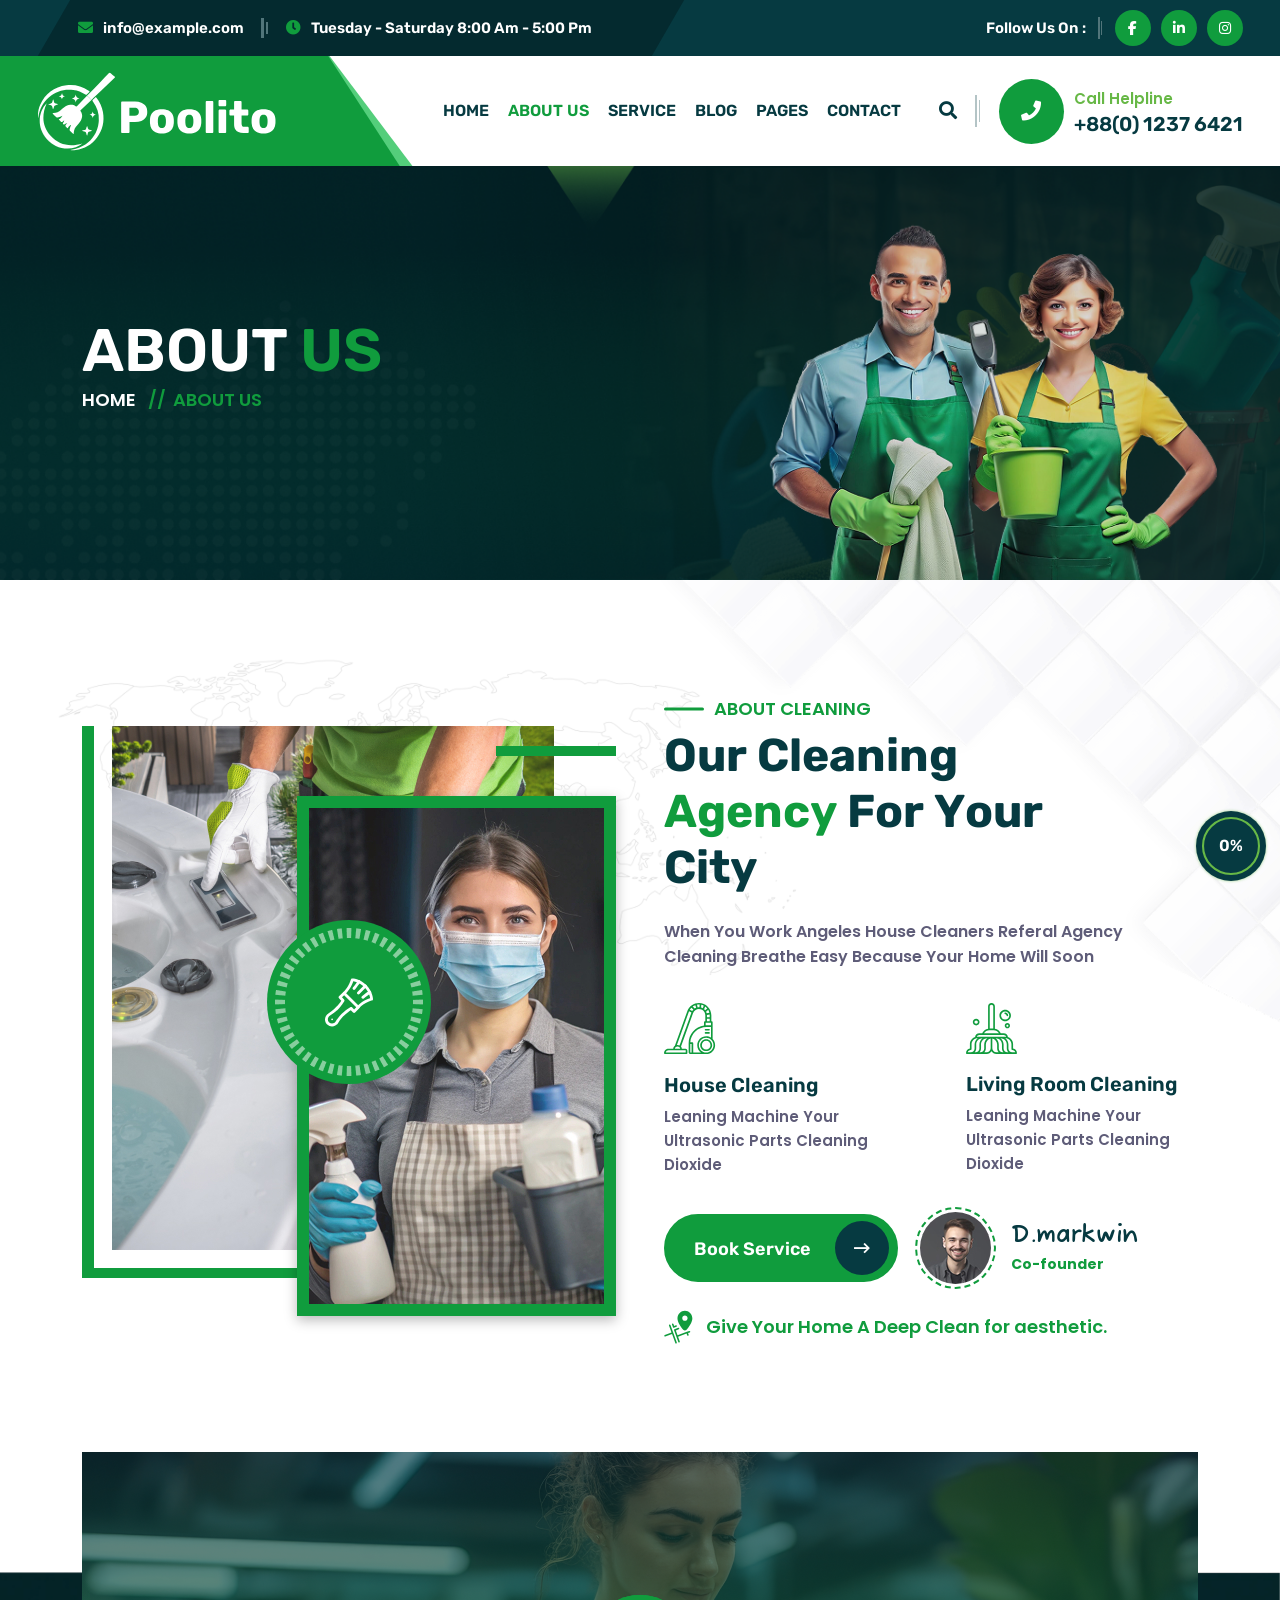
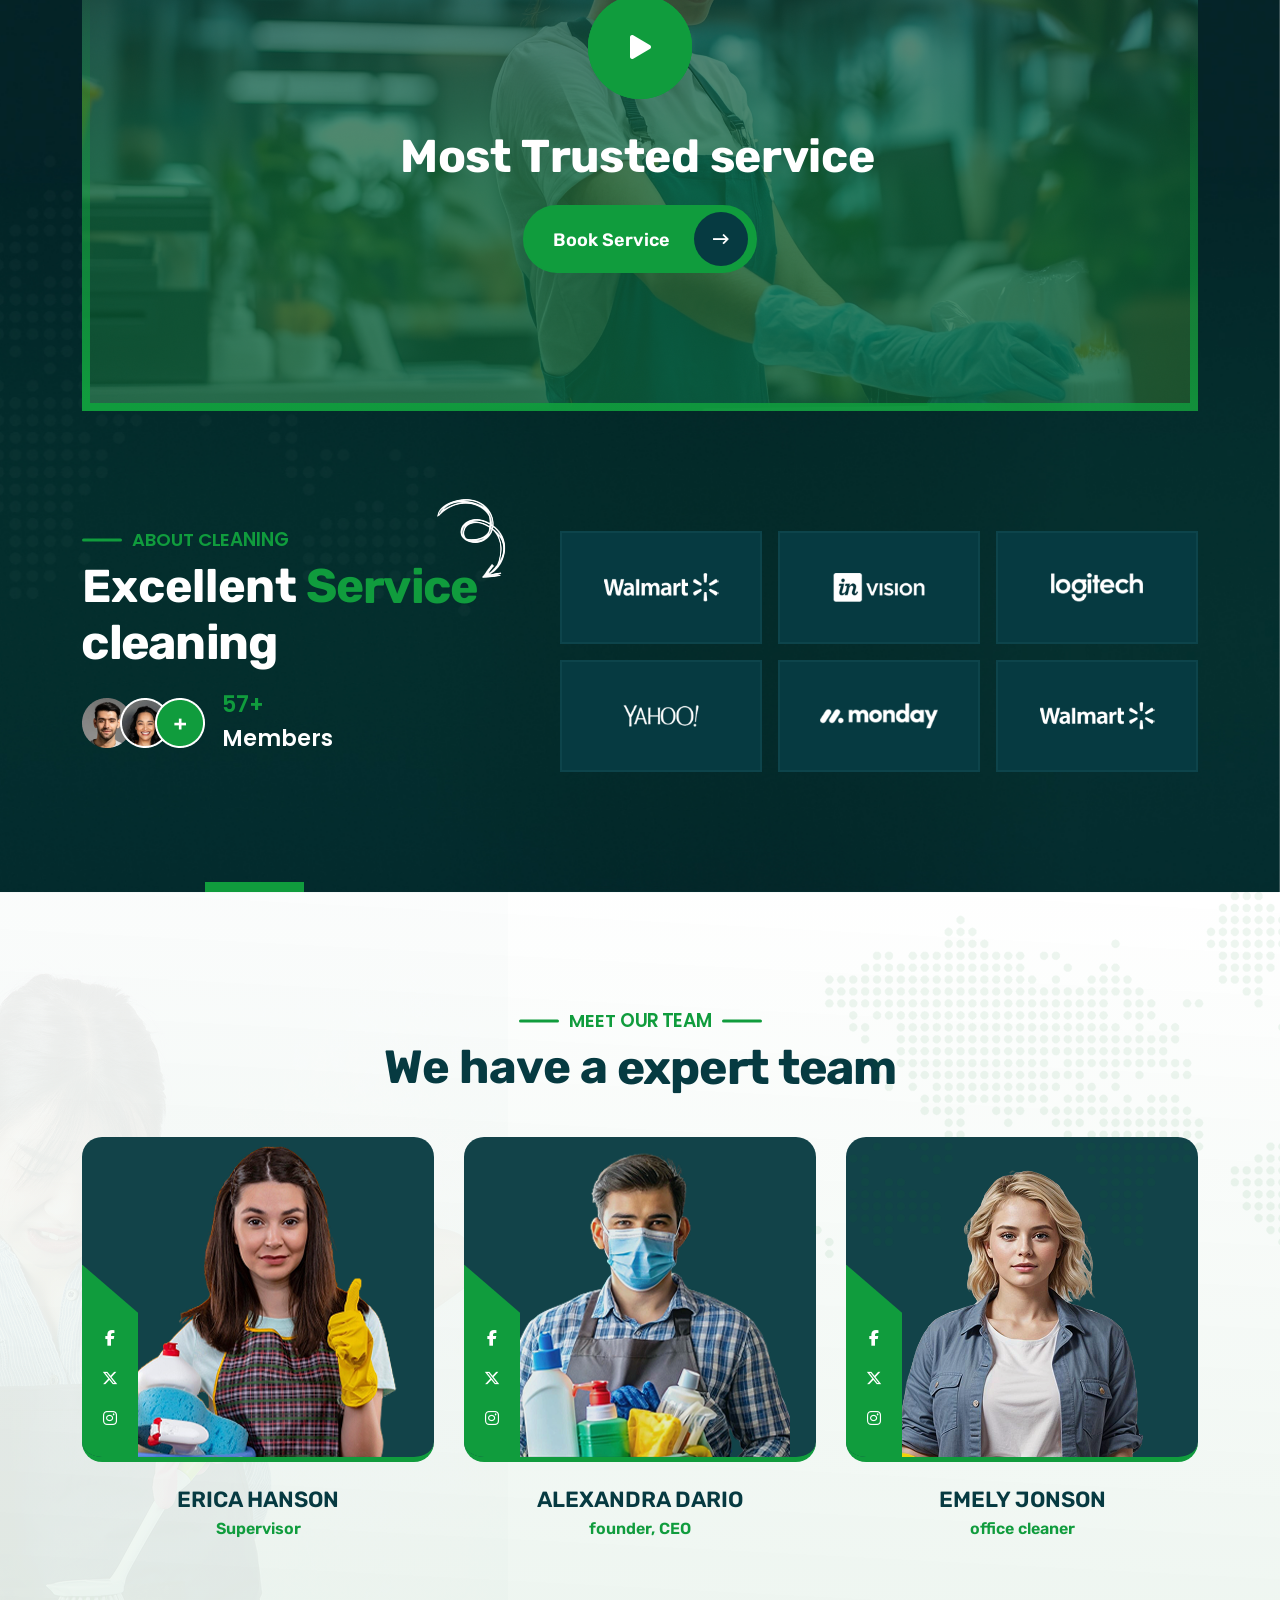
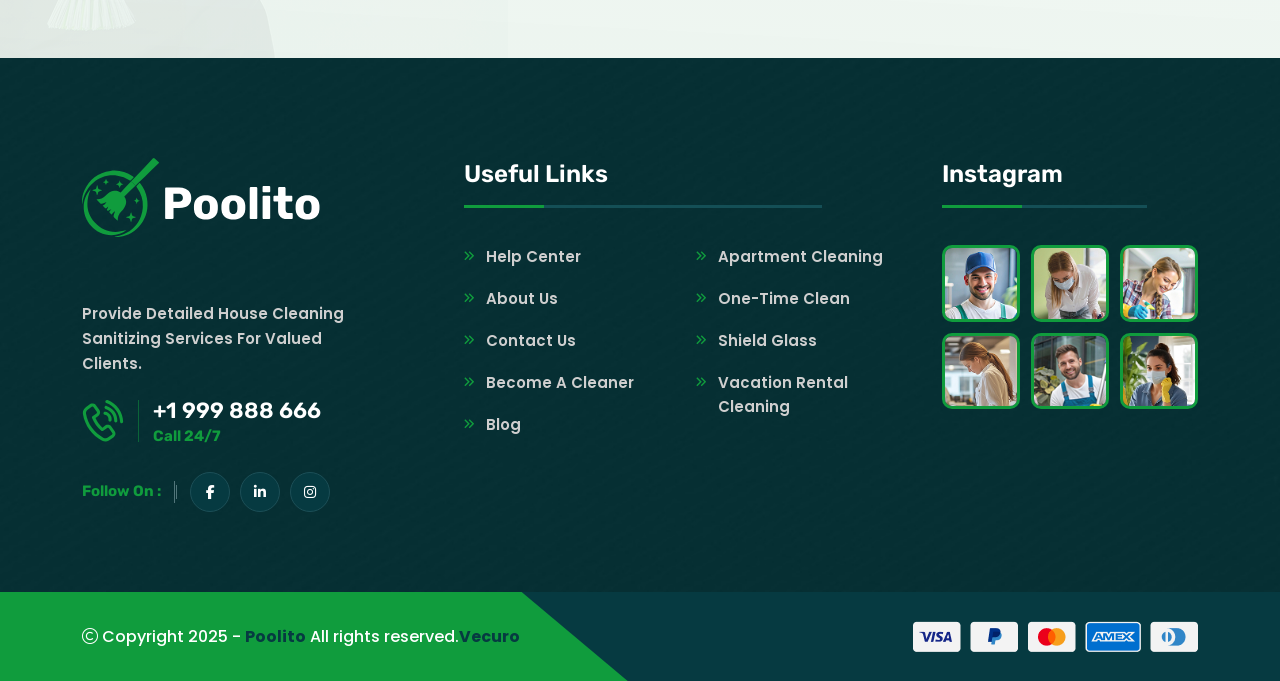
<file: about.html>
<!doctype html>
<html class="no-js" lang="zxx">



<head>
    <meta charset="utf-8">
    <meta http-equiv="x-ua-compatible" content="ie=edge">
    <title>Cleaning and pool service | About</title>
    <meta name="author" content="Vecuro">
    <meta name="description" content="Cleaning and pool About template">
    <meta name="keywords" content="Cleaning and pool About template">
    <meta name="robots" content="INDEX,FOLLOW">

    <!-- Mobile Specific Metas -->
    <meta name="viewport" content="width=device-width, initial-scale=1, shrink-to-fit=no">

    <!-- Favicons - Place favicon.ico in the root directory -->
    <link rel="shortcut icon" href="assets/img/favicon.ico" type="image/x-icon">
    <link rel="icon" href="assets/img/favicon.ico" type="image/x-icon">

    <!--==============================
	  Google Fonts
	============================== --> 
    <link rel="preconnect" href="https://fonts.googleapis.com/">
    <link rel="preconnect" href="https://fonts.gstatic.com/" crossorigin>
    <link href="https://fonts.googleapis.com/css2?family=Fuzzy+Bubbles:wght@400;700&amp;family=Poppins:wght@400;500;600;700;800&amp;family=Rubik:ital,wght@0,300..900;1,300..900&amp;display=swap" rel="stylesheet">


    <!--==============================
	    All CSS File
	============================== -->
    <!-- Bootstrap -->
    <link rel="stylesheet" href="assets/css/bootstrap.min.css">
    <!-- Fontawesome Icon -->
    <link rel="stylesheet" href="assets/css/fontawesome.min.css">
    <!-- Magnific Popup -->
    <link rel="stylesheet" href="assets/css/magnific-popup.min.css">
    <!-- Slick Slider -->
    <link rel="stylesheet" href="assets/css/slick.min.css">
    <!-- animate js -->
    <link rel="stylesheet" href="assets/css/animate.min.css">
    <!-- Theme Custom CSS -->
    <link rel="stylesheet" href="assets/css/style.css">

</head>

<body>


    <!--[if lte IE 9]>
    	<p class="browserupgrade">You are using an <strong>outdated</strong> browser. Please <a href="https://browsehappy.com/">upgrade your browser</a> to improve your experience and security.</p>
  <![endif]-->



    <!--********************************
   		Code Start From Here 
	******************************** -->



    <!--==============================
	Preloader
	==============================-->
    <div class="preloader">
        <button class="vs-btn preloaderCls">Cancel Preloader </button>
        <div class="preloader-inner">
        <img src="assets/img/logo.svg" alt="logo">
        <span class="loader"></span>
        </div>
    </div>
    <!--==============================
    Mobile Menu
    ============================== -->
    <div class="vs-menu-wrapper">
        <div class="vs-menu-area text-center">
            <button class="vs-menu-toggle"><i class="fal fa-times"></i></button>
            <div class="mobile-logo">
                <a href="index.html"><img src="assets/img/logo-dark.svg" alt="cleaning"></a>
            </div>
            <div class="vs-mobile-menu">
                <ul>
                    <li class="menu-item-has-children">
                        <a href="index.html">Home</a>
                        <ul class="sub-menu">
                            <li><a href="index.html">Home Style 1</a></li>
                            <li><a href="index-2.html">Home Style 2</a></li>
                            <li><a href="index-3.html">Home Style 3</a></li>
                        </ul>
                    </li>
                    <li>
                        <a href="about.html">About Us</a>
                    </li>
                    <li class="menu-item-has-children">
                        <a href="service.html">Service</a>
                        <ul class="sub-menu">
                            <li><a href="service.html">Service</a></li>
                            <li><a href="service-details.html">Service Details</a></li>
                        </ul>
                    </li>
                    <li class="menu-item-has-children">
                        <a href="blog.html">Blog</a>
                        <ul class="sub-menu">
                            <li><a href="blog.html">Blog</a></li>
                            <li><a href="blog-details.html">Blog Details</a></li>
                        </ul>
                    </li>
                    <li class="menu-item-has-children mega-menu-wrap">
                        <a href="#">Pages</a>
                        <ul class="mega-menu">
                            <li><a href="shop.html">Pagelist 1</a>
                                <ul>
                                    <li><a href="index.html">Home Style 1</a></li>
                                    <li><a href="index-2.html">Home Style 2</a></li>
                                    <li><a href="index-3.html">Home Style 3</a></li>
                                    <li><a href="about.html">About Us</a></li>
                                </ul>
                            </li>
                            <li><a href="#">Pagelist 2</a>
                                <ul>
                                    <li><a href="blog.html">Blog</a></li>
                                    <li><a href="blog-details.html">Blog Details</a></li>
                                    <li><a href="service.html">service</a></li>
                                    <li><a href="service-details.html">Service Details</a></li>
                                </ul>
                            </li>
                            <li><a href="#">Pagelist 3</a>
                                <ul>
                                    <li><a href="team.html">Team</a></li>
                                    <li><a href="team-details.html">Team Details</a></li>
                                    <li><a href="contact.html">Contact Us</a></li>
                                </ul>
                            </li>
                            <li><a href="#">Pagelist 4</a>
                                <ul>
                                    <li><a href="portfolio.html">portfolio</a></li>
                                    <li><a href="portfolio-details.html">portfolio Details</a></li>
                                    <li><a href="404.html">Error Page</a></li>
                                </ul>
                            </li>
                        </ul>
                    </li>
                    <li>
                        <a href="contact.html">Contact</a>
                    </li>
                </ul>
            </div>
        </div>
    </div>
    <!--==============================
    Popup Search Box
    ============================== -->
    <div class="popup-search-box d-none d-lg-block  ">
        <button class="searchClose"><i class="fal fa-times"></i></button>
        <form action="#">
        <input type="text" class="border-theme" placeholder="What are you looking for">
        <button type="submit"><i class="fal fa-search"></i></button>
        </form>
    </div>
    <!--==============================
    Header Area
    ==============================-->
    <header class="vs-header header-layout1">
        <div class="header-top">
            <div class="main-container2">
                <div class="row justify-content-md-between justify-content-center align-items-center">
                    <div class="col-auto d-md-block d-none">
                        <div class="header-links">
                            <ul>
                                <li><i class="far fa-envelope"></i><a href="mailto:info@example.com">info@example.com</a></li>
                                <li class="d-lg-inline d-none"><i class="far fa-clock"></i>Tuesday - Saturday 8:00 Am - 5:00 Pm</li>
                            </ul>
                        </div>
                    </div>
                    <div class="col-auto">
                        <div class="social-style1">
                            <span class="social-title">Follow Us On :</span>
                            <div class="social-icon">
                                <a href="#"><i class="fab fa-facebook-f"></i></a>
                                <a href="#"><i class="fab fa-linkedin-in"></i></a>
                                <a href="#"><i class="fab fa-instagram"></i></a>
                            </div>
                        </div>
                    </div>
                </div>
            </div>
        </div>
        <div class="sticky-wrapper">
            <div class="sticky-active">
                <div class="menu-area">
                    <div class="main-container2">
                        <div class="row align-items-center justify-content-between">
                            <div class="col-auto">
                                <div class="header-logo">
                                    <a href="index.html">
                                        <img src="assets/img/logo-white.svg" alt="logo">
                                    </a>
                                </div>
                            </div>
                            <div class="col">
                                <nav class="main-menu menu-style1 d-none d-lg-block">
                                    <ul>
                                        <li class="menu-item-has-children">
                                            <a href="index.html">Home</a>
                                            <ul class="sub-menu">
                                                <li><a href="index.html">Home Style 1</a></li>
                                                <li><a href="index-2.html">Home Style 2</a></li>
                                                <li><a href="index-3.html">Home Style 3</a></li>
                                            </ul>
                                        </li>
                                        <li>
                                            <a href="about.html">About Us</a>
                                        </li>
                                        <li class="menu-item-has-children">
                                            <a href="service.html">Service</a>
                                            <ul class="sub-menu">
                                                <li><a href="service.html">Service</a></li>
                                                <li><a href="service-details.html">Service Details</a></li>
                                            </ul>
                                        </li>
                                        <li class="menu-item-has-children">
                                            <a href="blog.html">Blog</a>
                                            <ul class="sub-menu">
                                                <li><a href="blog.html">Blog</a></li>
                                                <li><a href="blog-details.html">Blog Details</a></li>
                                            </ul>
                                        </li>
                                        <li class="menu-item-has-children mega-menu-wrap">
                                            <a href="#">Pages</a>
                                            <ul class="mega-menu">
                                                <li><a href="shop.html">Pagelist 1</a>
                                                    <ul>
                                                        <li><a href="index.html">Home Style 1</a></li>
                                                        <li><a href="index-2.html">Home Style 2</a></li>
                                                        <li><a href="index-3.html">Home Style 3</a></li>
                                                        <li><a href="about.html">About Us</a></li>
                                                    </ul>
                                                </li>
                                                <li><a href="#">Pagelist 2</a>
                                                    <ul>
                                                        <li><a href="blog.html">Blog</a></li>
                                                        <li><a href="blog-details.html">Blog Details</a></li>
                                                        <li><a href="service.html">service</a></li>
                                                        <li><a href="service-details.html">Service Details</a></li>
                                                    </ul>
                                                </li>
                                                <li><a href="#">Pagelist 3</a>
                                                    <ul>
                                                        <li><a href="team.html">Team</a></li>
                                                        <li><a href="team-details.html">Team Details</a></li>
                                                        <li><a href="contact.html">Contact Us</a></li>
                                                    </ul>
                                                </li>
                                                <li><a href="#">Pagelist 4</a>
                                                    <ul>
                                                        <li><a href="portfolio.html">portfolio</a></li>
                                                        <li><a href="portfolio-details.html">portfolio Details</a></li>
                                                        <li><a href="404.html">Error Page</a></li>
                                                    </ul>
                                                </li>
                                            </ul>
                                        </li>
                                        <li>
                                            <a href="contact.html">Contact</a>
                                        </li>
                                    </ul>
                                </nav>
                            </div>
                            <div class="col-auto d-lg-none">
                                <button class="vs-menu-toggle d-inline-block">
                                    <i class="fal fa-bars"></i>                                           
                               </button>
                            </div>
                            <div class="col-auto d-lg-block d-none">
                                <div class="header-inner">
                                    <div class="header-icons">
                                        <button class="searchBoxTggler"><i class="fal fa-search"></i></button>
                                        <a class="icon-btn" href="#"><i class="fa-solid fa-phone"></i></a>
                                    </div>
                                    <div class="contact-content">
                                        <p class="contact-text">Call Helpline</p>
                                        <h6 class="contact-title"><a href="tel:+012325621563">+88(0) 1237 6421</a></h6>
                                    </div>
                                </div>
                            </div>
                        </div>
                    </div>
                </div>
            </div>
        </div>
    </header>
    <!--********************************
			Start Main Content
	******************************** -->
 
        <!--==============================
        Breadcumb
        ============================== -->
        <div class="breadcumb-wrapper " data-bg-src="assets/img/breadcumb/breadcumb-bg.png">
            <div class="container z-index-common">
                <div class="breadcumb-content">
                    <h1 class="breadcumb-title">About <span>Us</span></h1>
                </div>
                <div class="breadcumb-menu-wrap">
                    <ul class="breadcumb-menu">
                        <li><a href="index.html">Home</a></li>
                        <li>about us</li>
                    </ul>
                </div>
            </div>
        </div>
        <!-- About Area  -->
         <section class="about-layout1 space">
            <div class="container custome-space-bottom">
                <div class="row gx-60 g-5 justify-content-center align-items-center">
                    <div class="col-xl-6">
                        <div class="img-box1 wow animate__fadeInUp" data-wow-delay="0.55s">
                                <div class="img-icon">
                                    <img src="assets/img/icon/about-icon1.svg" alt="icon">
                                    <span class="icon-shep">
                                        <img src="assets/img/shapes/about-icon-shape1.png" alt="shape" class="spin">
                                    </span>
                                </div>
                            <div class="img1">
                                <a href="about.html"><img src="assets/img/about/about-img-1-1.jpg" alt="About Image"></a>
                            </div>
                            <div class="img2">
                                <a href="about.html"><img src="assets/img/about/about-img-1-2.jpg" alt="About Image"></a>
                            </div>
                        </div>
                    </div>
                    <div class="col-xl-6">
                        <div class="about-content">
                            <div class="wow animate__fadeInUp" data-wow-delay="0.25s">
                                <div class="title-area title-anime animation-style2">
                                  <span class="sec-subtitle left-shape justify-content-center title-anime__title">ABOUT CLEANING</span>
                                  <h2 class="sec-title title-anime__title">Our Cleaning <span class="title-highlight">Agency</span> For Your City</h2>
                                </div>
                                <p class="about-text">
                                    When you work Angeles House Cleaners Referal Agency cleaning breathe easy because your home will soon
                                </p>
                            </div>
                            <div class="about-box1 wow animate__fadeInUp" data-wow-delay="0.25s">
                                <div class="about-item">
                                    <span class="item-icon">
                                        <img src="assets/img/icon/about-icon2.svg" alt="icon">
                                    </span>
                                    <h2 class="item-title h6">House Cleaning</h2>
                                    <p class="item-text">leaning machine your Ultrasonic parts cleaning dioxide</p>
                                </div>
                                <div class="about-item">
                                    <span class="item-icon">
                                        <img src="assets/img/icon/about-icon3.svg" alt="icon">
                                    </span>
                                    <h2 class="item-title h6">Living Room Cleaning</h2>
                                    <p class="item-text">leaning machine your Ultrasonic parts cleaning dioxide</p>
                                </div>
                            </div>
                            <div class="about-inner wow animate__fadeInUp" data-wow-delay="0.25s">
                                <a class="vs-btn2" href="about.html">Book service <i class="far fa-long-arrow-right"></i></a>
                                <div class="author-box">
                                    <img src="assets/img/about/author-img.jpg" alt="author image">
                                    <div class="author-content">
                                        <h2 class="title h5">D.markwin</h2>
                                        <p class="desi">Co-founder</p>
                                    </div>
                                </div>
                            </div>
                            <div class="about-notice wow animate__fadeInUp" data-wow-delay="0.30s">
                                <span class="notice-icon"><img src="assets/img/icon/about-icon4.svg" alt="icon"></span>
                                <p class="notice-text">Give Your Home A Deep Clean for aesthetic.</p>
                            </div>
                        </div>
                    </div>
                </div>
            </div>
            <span class="shape-mockup z-index-n1 d-lg-block d-none" style="left: 52px; top: 0px;"><img src="assets/img/shapes/about-shape-1-1.png" alt="counter element"></span>
            <span class="shape-mockup z-index-n1" style="right: 0; top: 0px;"><img src="assets/img/shapes/about-shape-1-2.png" alt="counter element"></span>
         </section>
        <!-- About Area End -->
        <!-- Client Area  -->
         <section class="vs-client__layout1 space-bottom" data-bg-src="assets/img/bg/client-bg1.jpg">
            <div class="container">
                <div class="video-style1 background-image" data-bg-src="assets/img/bg/video-bg1.png">
                    <div class="row justify-content-center">
                        <div class="video-area text-center">
                            <a href="https://www.youtube.com/watch?v=moYayPRgaY0" class="play-btn popup-video">
                                <i class="fas fa-play"></i>
                            </a>
                        </div>
                        <div class="col-xl-6">
                            <div class="title-area text-center wow animate__fadeInUp title-anime animation-style2" data-wow-delay="0.3s" style="visibility: visible; animation-delay: 0.3s; animation-name: fadeInUp;">
                                <h2 class="sec-title title-anime__title">Most Trusted service</h2>
                                <a class="vs-btn2" href="about.html">Book service <i class="far fa-long-arrow-right"></i></a>
                            </div>
                        </div>
                    </div>
                </div>
            </div>
            <div class="container">
                <div class="row g-5">
                    <div class="col-xl-5 position-relative wow animate__fadeInUp">
                        <div class="title-area title-anime animation-style5">
                            <span class="sec-subtitle left-shape justify-content-center title-anime__title">ABOUT CLEANING</span>
                            <h2 class="sec-title text-white title-anime__title">Excellent <span class="title-highlight">Service</span> cleaning</h2>
                        </div>
                        <div class="vs-client__inner">
                            <div class="author-img">
                                <img src="assets/img/cleaning/cleaning-tumb-1.png" alt="cleaning tumb">
                            </div>
                            <div class="vs-client__content">
                                <span class="vs-client__subtitle">57+</span>
                                <p class="vs-client__text">Members</p>
                            </div>
                        </div>
                        <span class="shape-mockup vs-slider-shape-1  d-xl-block d-none" style="right: 35px; top: -35px;" ><img src="assets/img/shapes/cleaning-shapes-1.png" alt="counter element"></span>
                    </div>
                    <div class="col-xl-7">
                        <div class="row gx-3 gy-3">
                            <div class="col-xl-4 col-6 col-md-4 wow animate__fadeInUp" data-wow-delay="0.25s">
                                <div class="vs-client__brand">
                                    <img src="assets/img/brand/brand-1.png" alt="Brand Images">
                                </div>
                            </div>
                            <div class="col-xl-4 col-6 col-md-4 wow animate__fadeInUp" data-wow-delay="0.35s">
                                <div class="vs-client__brand">
                                    <img src="assets/img/brand/brand-2.png" alt="Brand Images">
                                </div>
                            </div>
                            <div class="col-xl-4 col-6 col-md-4 wow animate__fadeInUp" data-wow-delay="0.45s">
                                <div class="vs-client__brand">
                                    <img src="assets/img/brand/brand-3.png" alt="Brand Images">
                                </div>
                            </div>
                            <div class="col-xl-4 col-6 col-md-4 wow animate__fadeInUp" data-wow-delay="0.65s">
                                <div class="vs-client__brand">
                                    <img src="assets/img/brand/brand-4.png" alt="Brand Images">
                                </div>
                            </div>
                            <div class="col-xl-4 col-6 col-md-4 wow animate__fadeInUp" data-wow-delay="0.75s">
                                <div class="vs-client__brand">
                                    <img src="assets/img/brand/brand-5.png" alt="Brand Images">
                                </div>
                            </div>
                            <div class="col-xl-4 col-6 col-md-4 wow animate__fadeInUp" data-wow-delay="0.85s">
                                <div class="vs-client__brand">
                                    <img src="assets/img/brand/brand-1.png" alt="Brand Images">
                                </div>
                            </div>
                        </div>
                    </div>
                </div>
            </div>
            <div class="common-line shape-mockup d-none d-xxl-block" style="top: -7px;">
                <img src="assets/img/shapes/line-shep.png" alt="shapes">
            </div>
         </section>
        <!-- Client Area End -->
        <!-- Team Area  -->
         <section class="vs-team__layout1 bg-linear space">
            <div class="container">
                <div class="row justify-content-center">
                    <div class="col-lg-6">
                        <div class="title-area text-center wow animate__fadeInUp title-anime animation-style5" data-wow-delay="0.25s">
                            <span class="sec-subtitle justify-content-center title-anime__title">MEET OUR TEAM</span>
                            <h2 class="sec-title title-anime__title">We have a expert team</h2>
                        </div>
                    </div>
                </div>
                <div class="row vs-carousel" data-slide-show="4" data-ml-slide-show="3" data-lg-slide-show="3" data-md-slide-show="2" data-sm-slide-show="2" data-autoplay="true" data-arrows="true">
                    <div class="col-xl-3 wow animate__fadeInUp" data-wow-delay="0.25s">
                        <div class="vs-team__style1">
                            <div class="vs-team__img">
                                <a href="team.html">
                                    <img src="assets/img/team/team-img-1-1.png" alt="Team Image">
                                </a>
                                <div class="vs-team__social--media">
                                    <a href="javascript:void(0)"><i class="fab fa-facebook-f"></i></a>
                                    <a href="javascript:void(0)"><i class="fa-brands fa-x-twitter"></i></a>
                                    <a href="javascript:void(0)"><i class="fab fa-instagram"></i></a>
                                </div>
                            </div>
                            <div class="vs-team__content">
                                <h2 class="vs-team__title"><a href="team.html">erica hanson</a></h2>
                                <p class="vs-team__subtitle">Supervisor</p>
                            </div>
                        </div>
                    </div>
                    <div class="col-xl-3 wow animate__fadeInUp" data-wow-delay="0.35s">
                        <div class="vs-team__style1">
                            <div class="vs-team__img">
                                <a href="team.html">
                                    <img src="assets/img/team/team-img-1-2.png" alt="Team Image">
                                </a>
                                <div class="vs-team__social--media">
                                    <a href="javascript:void(0)"><i class="fab fa-facebook-f"></i></a>
                                    <a href="javascript:void(0)"><i class="fa-brands fa-x-twitter"></i></a>
                                    <a href="javascript:void(0)"><i class="fab fa-instagram"></i></a>
                                </div>
                            </div>
                            <div class="vs-team__content">
                                <h2 class="vs-team__title"><a href="team.html">Alexandra Dario</a></h2>
                                <p class="vs-team__subtitle">founder, CEO</p>
                            </div>
                        </div>
                    </div>
                    <div class="col-xl-3 wow animate__fadeInUp" data-wow-delay="0.45s">
                        <div class="vs-team__style1">
                            <div class="vs-team__img">
                                <a href="team.html">
                                    <img src="assets/img/team/team-img-1-3.png" alt="Team Image">
                                </a>
                                <div class="vs-team__social--media">
                                    <a href="javascript:void(0)"><i class="fab fa-facebook-f"></i></a>
                                    <a href="javascript:void(0)"><i class="fa-brands fa-x-twitter"></i></a>
                                    <a href="javascript:void(0)"><i class="fab fa-instagram"></i></a>
                                </div>
                            </div>
                            <div class="vs-team__content">
                                <h2 class="vs-team__title"><a href="team.html">emely jonson</a></h2>
                                <p class="vs-team__subtitle">office cleaner</p>
                            </div>
                        </div>
                    </div>
                    <div class="col-xl-3 wow animate__fadeInUp" data-wow-delay="0.55s">
                        <div class="vs-team__style1">
                            <div class="vs-team__img">
                                <a href="team.html">
                                    <img src="assets/img/team/team-img-1-4.png" alt="Team Image">
                                </a>
                                <div class="vs-team__social--media">
                                    <a href="javascript:void(0)"><i class="fab fa-facebook-f"></i></a>
                                    <a href="javascript:void(0)"><i class="fa-brands fa-x-twitter"></i></a>
                                    <a href="javascript:void(0)"><i class="fab fa-instagram"></i></a>
                                </div>
                            </div>
                            <div class="vs-team__content">
                                <h2 class="vs-team__title"><a href="team.html">Tonoy Rahomon</a></h2>
                                <p class="vs-team__subtitle">Supervisor</p>
                            </div>
                        </div>
                    </div>
                    <div class="col-xl-3 wow animate__fadeInUp" data-wow-delay="0.65s">
                        <div class="vs-team__style1">
                            <div class="vs-team__img">
                                <a href="team.html">
                                    <img src="assets/img/team/team-img-1-5.png" alt="Team Image">
                                </a>
                                <div class="vs-team__social--media">
                                    <a href="javascript:void(0)"><i class="fab fa-facebook-f"></i></a>
                                    <a href="javascript:void(0)"><i class="fa-brands fa-x-twitter"></i></a>
                                    <a href="javascript:void(0)"><i class="fab fa-instagram"></i></a>
                                </div>
                            </div>
                            <div class="vs-team__content">
                                <h2 class="vs-team__title"><a href="team.html">Rivan islam</a></h2>
                                <p class="vs-team__subtitle">Supervisor</p>
                            </div>
                        </div>
                    </div>
                </div>
            </div>
            <span class="shape-mockup" style="right: 0; top: 0px;"><img src="assets/img/shapes/service-shape-1.png" alt="team element"></span>
            <span class="shape-mockup z-index-n1" style="left: 0; bottom: 0px;"><img src="assets/img/shapes/team-shep1.png" alt="team element"></span>
         </section>
        <!-- Team Area End -->
   
    <!--********************************
			End Main Content
	******************************** -->
 
    <!--==============================
			Footer Area
	==============================-->
    <footer class="footer-wrapper  footer-layout1">
        <div class="widget-area position-relative" data-bg-src="assets/img/bg/footer-bg-1-1.jpg">
            <div class="container">
                <div class="row g-4 justify-content-xl-center">
                    <div class="col-xl-4 col-md-6">
                        <div class="widget footer-widget">
                            <div class="vs-widget-about">
                                <div class="footer-logo">
                                    <a href="index.html"><img src="assets/img/logo.svg" alt="logo"></a>
                                </div>
                                <p class="footer-text">
                                    provide detailed house cleaning sanitizing services for valued clients.
                                </p>
                                <div class="contact-box">
                                    <span class="icon"><img src="assets/img/icon/call-icon.svg" alt="icon"></span>
                                    <div class="contact-content">
                                        
                                        <h6 class="contact-title"><a href="#">+1 999 888 666</a></h6>
                                        <p class="contact-text">call 24/7</p>
                                    </div>
                                </div>
                                
                                <div class="social-style1">
                                    <span class="social-title">Follow On :</span>
                                    <div class="social-icon">
                                        <a href="#"><i class="fab fa-facebook-f"></i></a>
                                        <a href="#"><i class="fab fa-linkedin-in"></i></a>
                                        <a href="#"><i class="fab fa-instagram"></i></a>
                                    </div>
                                </div>
                            </div>
                        </div>
                    </div>
                    <div class="col-xl-5 col-md-6 ">
                        <div class="widget widget_categories  footer-widget">
                            <h3 class="widget_title">Useful Links</h3>
                            <ul>
                                <li><a href="contact.html">Help center</a></li>
                                <li><a href="about.html">About Us</a></li>
                                <li><a href="contact.html">Contact Us</a></li>
                                <li><a href="#">Become A Cleaner</a></li>
                                <li><a href="blog.html">Blog</a></li>
                                <li><a href="#">apartment cleaning</a></li>
                                <li><a href="#">one-time clean</a></li>
                                <li><a href="#">shield glass</a></li>
                                <li><a href="#">Vacation Rental Cleaning</a></li>
                            </ul>
                        </div>
                    </div>
                    <div class="col-xl-3 col-md-6">
                        <div class="widget footer-widget">
                            <h3 class="widget_title">Instagram</h3>
                            <div class="sidebar-gallery">
                                <div class="gallery-thumb">
                                    <img src="assets/img/gallery/gallery-img-1-1.jpg" alt="Gallery Image" class="w-100">
                                    <a href="assets/img/gallery/gallery-img-1-1.jpg" class="popup-image gal-btn"><i class="far fa-search-plus"></i></a>
                                </div>
                                <div class="gallery-thumb">
                                    <img src="assets/img/gallery/gallery-img-1-2.jpg" alt="Gallery Image" class="w-100">
                                    <a href="assets/img/gallery/gallery-img-1-2.jpg" class="popup-image gal-btn"><i class="far fa-search-plus"></i></a>
                                </div>
                                <div class="gallery-thumb">
                                    <img src="assets/img/gallery/gallery-img-1-3.jpg" alt="Gallery Image" class="w-100">
                                    <a href="assets/img/gallery/gallery-img-1-3.jpg" class="popup-image gal-btn"><i class="far fa-search-plus"></i></a>
                                </div>
                                <div class="gallery-thumb">
                                    <img src="assets/img/gallery/gallery-img-1-4.jpg" alt="Gallery Image" class="w-100">
                                    <a href="assets/img/gallery/gallery-img-1-4.jpg" class="popup-image gal-btn"><i class="far fa-search-plus"></i></a>
                                </div>
                                <div class="gallery-thumb">
                                    <img src="assets/img/gallery/gallery-img-1-5.jpg" alt="Gallery Image" class="w-100">
                                    <a href="assets/img/gallery/gallery-img-1-5.jpg" class="popup-image gal-btn"><i class="far fa-search-plus"></i></a>
                                </div>
                                <div class="gallery-thumb">
                                    <img src="assets/img/gallery/gallery-img-1-6.jpg" alt="Gallery Image" class="w-100">
                                    <a href="assets/img/gallery/gallery-img-1-6.jpg" class="popup-image gal-btn"><i class="far fa-search-plus"></i></a>
                                </div>
                            </div>
                        </div>
                    </div>
                </div>
            </div>
           
            <div class="common-line shape-mockup d-none d-xxl-block" style="top: -7px;">
                <img src="assets/img/shapes/line-shep.png" alt="shapes">
            </div>
        </div>
        <div class="copyright-wrap">
            <div class="container">
                <div class="row justify-content-xl-between justify-content-center align-items-center">
                    <div class="col-auto">
                        <p class="copyright-text"><i class="fal fa-copyright"></i> Copyright 2025 - <a href="index.html">Poolito</a> All rights reserved.<a href="https://themeforest.net/user/vecuro_themes">Vecuro</a></p>
                    </div>
                    <div class="col-auto">
                        <div class="copyright-img">
                            <a href="#"><img src="assets/img/default/payment-img.svg" alt="payment img"></a>
                        </div>
                    </div>
                </div>
            </div>
        </div>
    </footer> 
    <!-- Scroll To Top -->
    <button class="back-to-top" id="backToTop" aria-label="Back to Top">
        <span class="progress-circle">
                <svg viewBox="0 0 100 100">
                    <circle class="bg" cx="50" cy="50" r="40"></circle>
                    <circle class="progress" cx="50" cy="50" r="40"></circle>
                </svg>
                <span class="progress-percentage" id="progressPercentage">0%</span>
        </span>
      </button>

    <!--********************************
			Code End  Here 
	******************************** -->

    <!--==============================
        All Js File
    ============================== -->
    <!-- Jquery -->
    <script src="assets/js/vendor/jquery-3.7.1.min.js"></script>
    <!-- Slick Slider -->
    <script src="assets/js/slick.min.js"></script>
    <!-- Bootstrap -->
    <script src="assets/js/bootstrap.min.js"></script>
    <!-- Magnific Popup -->
    <script src="assets/js/jquery.magnific-popup.min.js"></script>
    <!-- imagesloaded -->
    <script src="assets/js/imagesloaded.pkgd.min.js"></script>
    <!-- Gsap -->
    <script src="assets/js/gsap.min.js"></script>
    <!-- ScrollTrigger -->
    <script src="assets/js/ScrollTrigger.min.js"></script>
    <!-- Gsap ScrollTo Plugin -->
    <script src="assets/js/gsap-scroll-to-plugin.js"></script>
    <!-- Split Text -->
    <script src="assets/js/SplitText.js"></script>
    <!-- lenis -->
    <script src="assets/js/lenis.min.js"></script>
    <!-- wow js -->
    <script src="assets/js/wow.min.js"></script>
    <!-- Main Js File -->
    <script src="assets/js/main.js"></script>
   


</body>



</html>
</file>
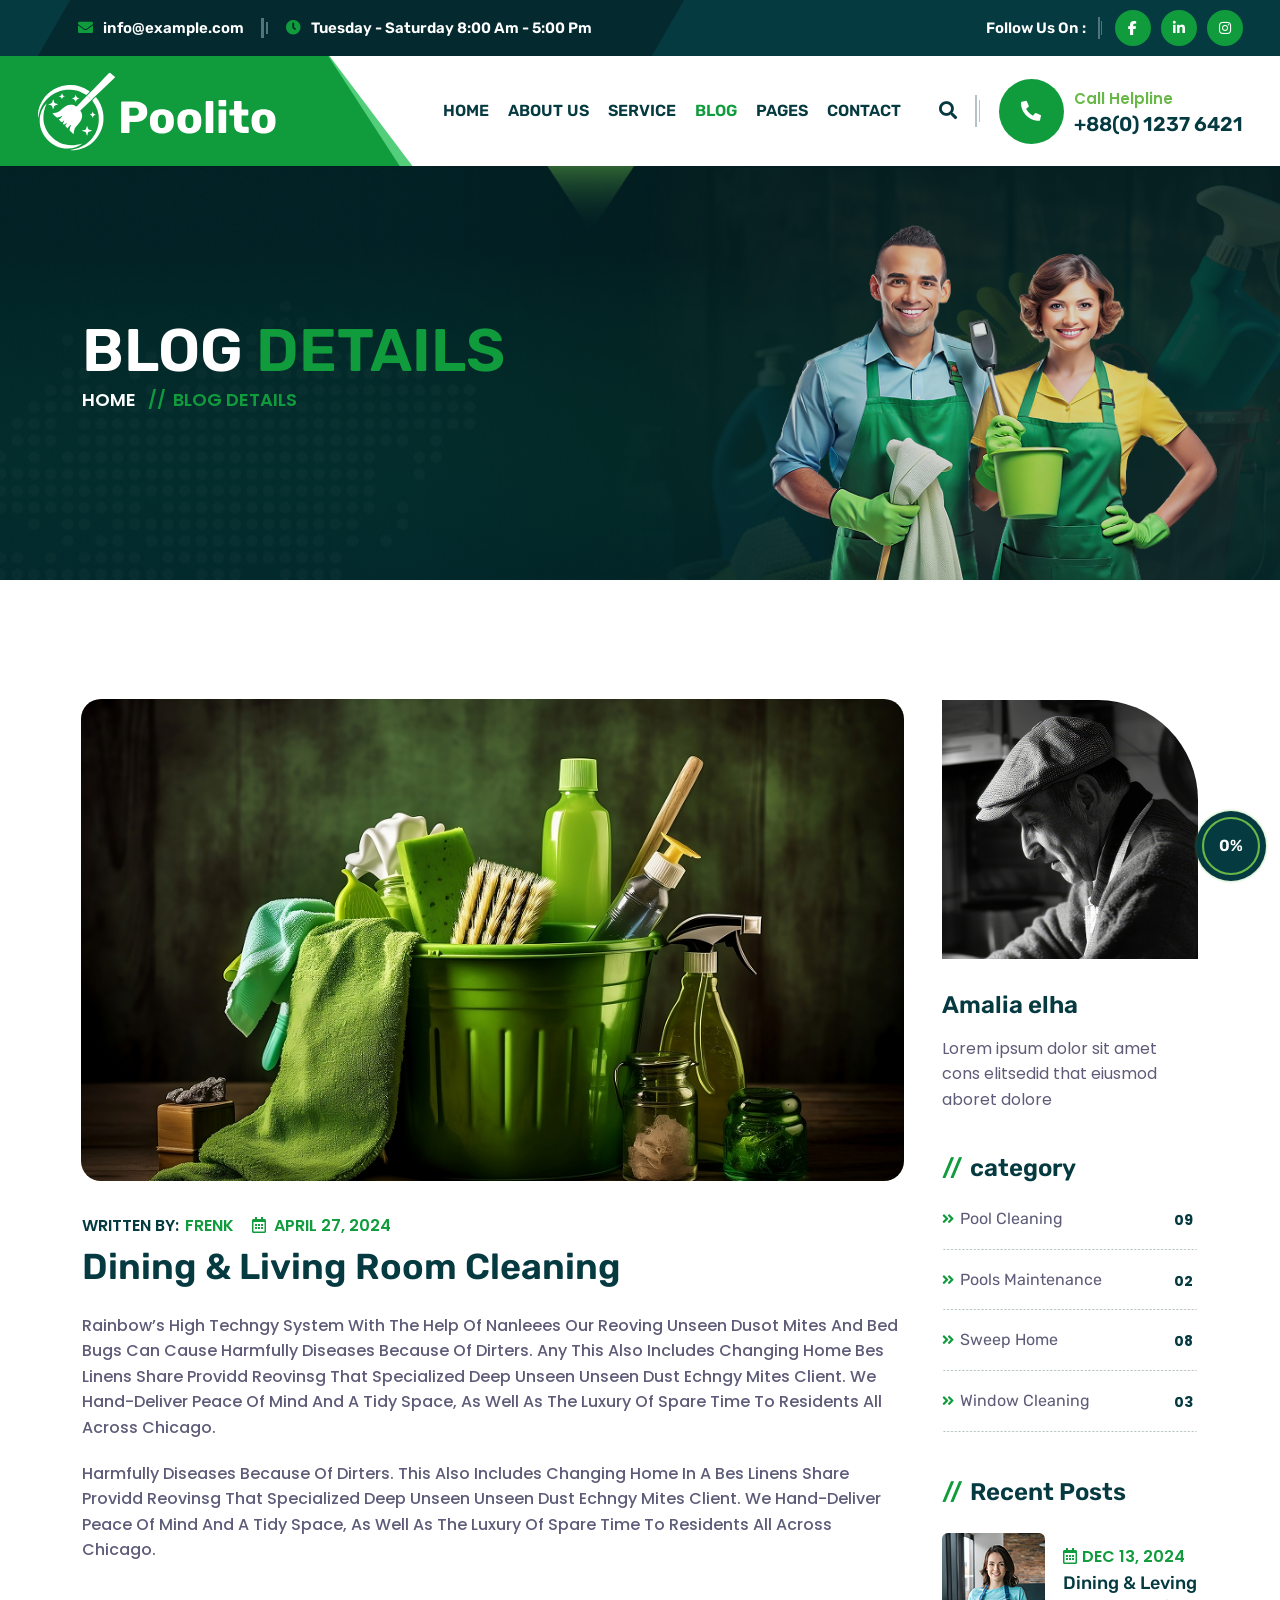
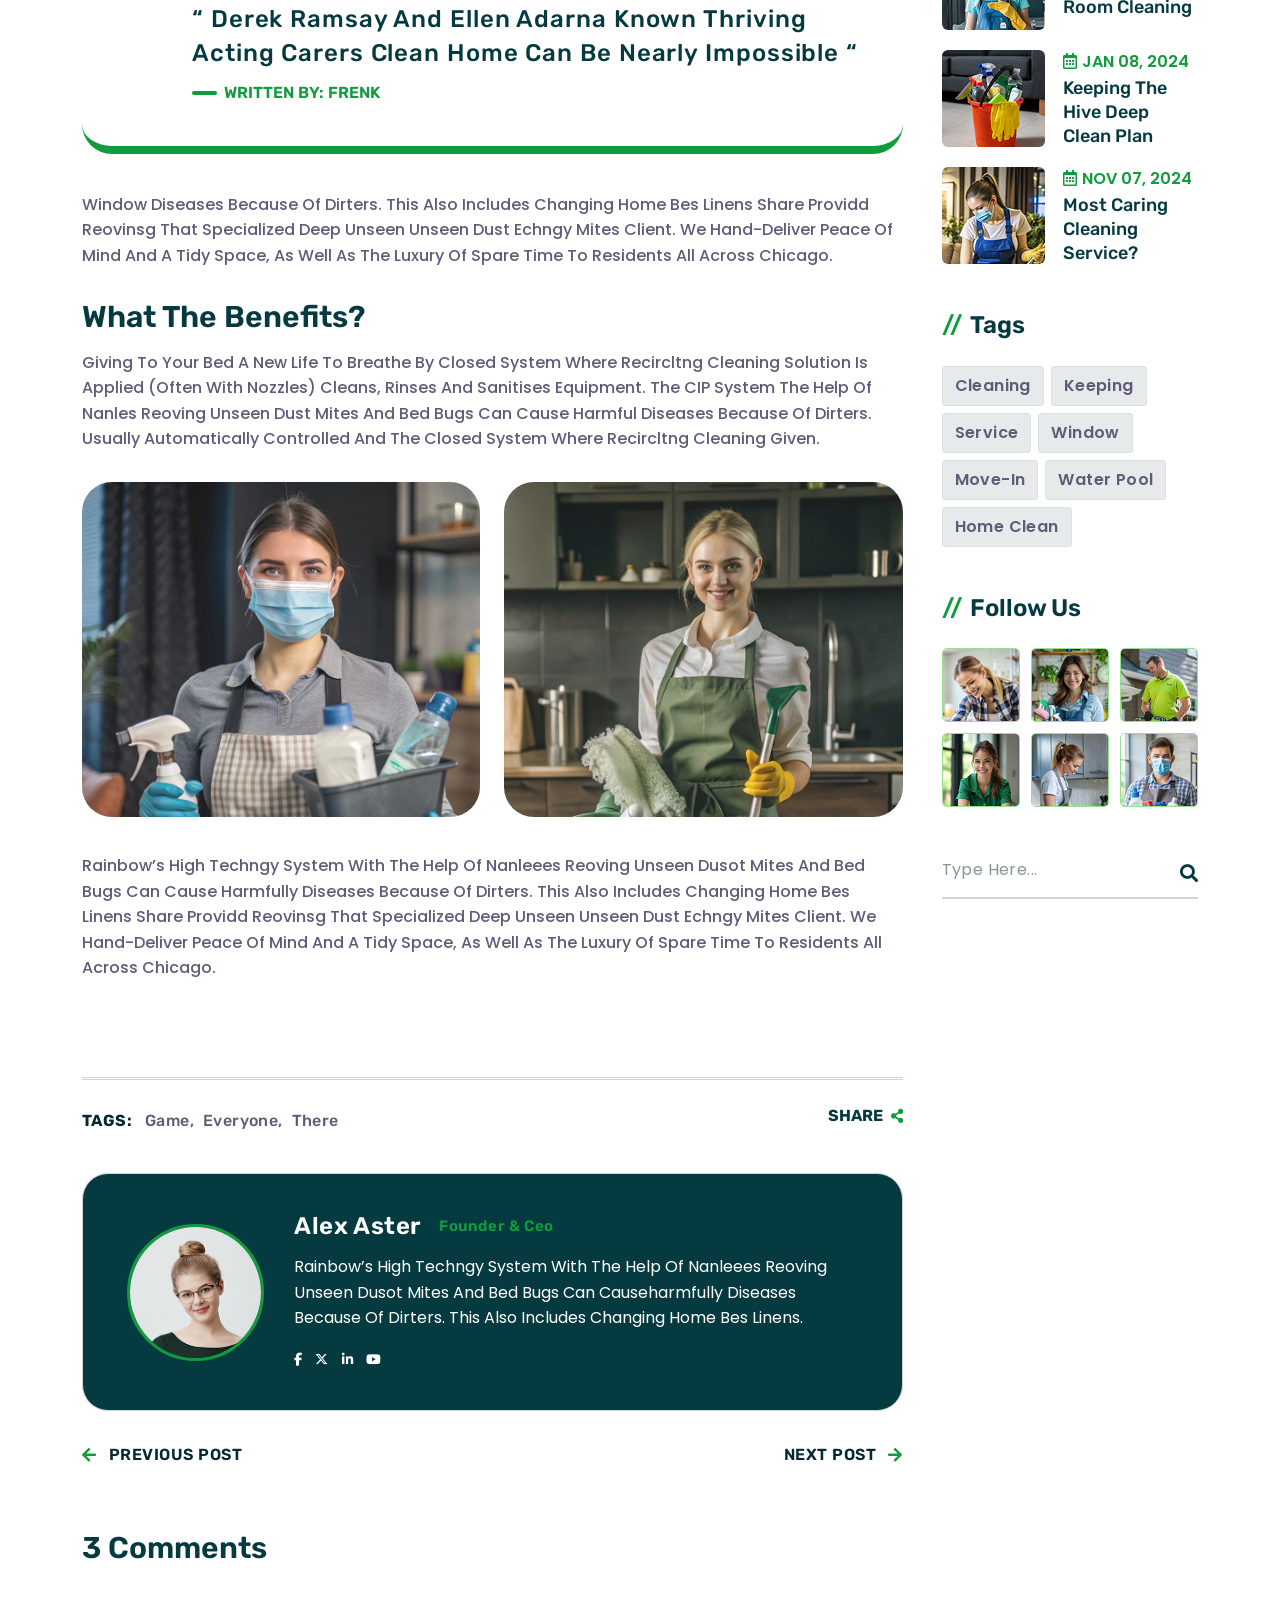
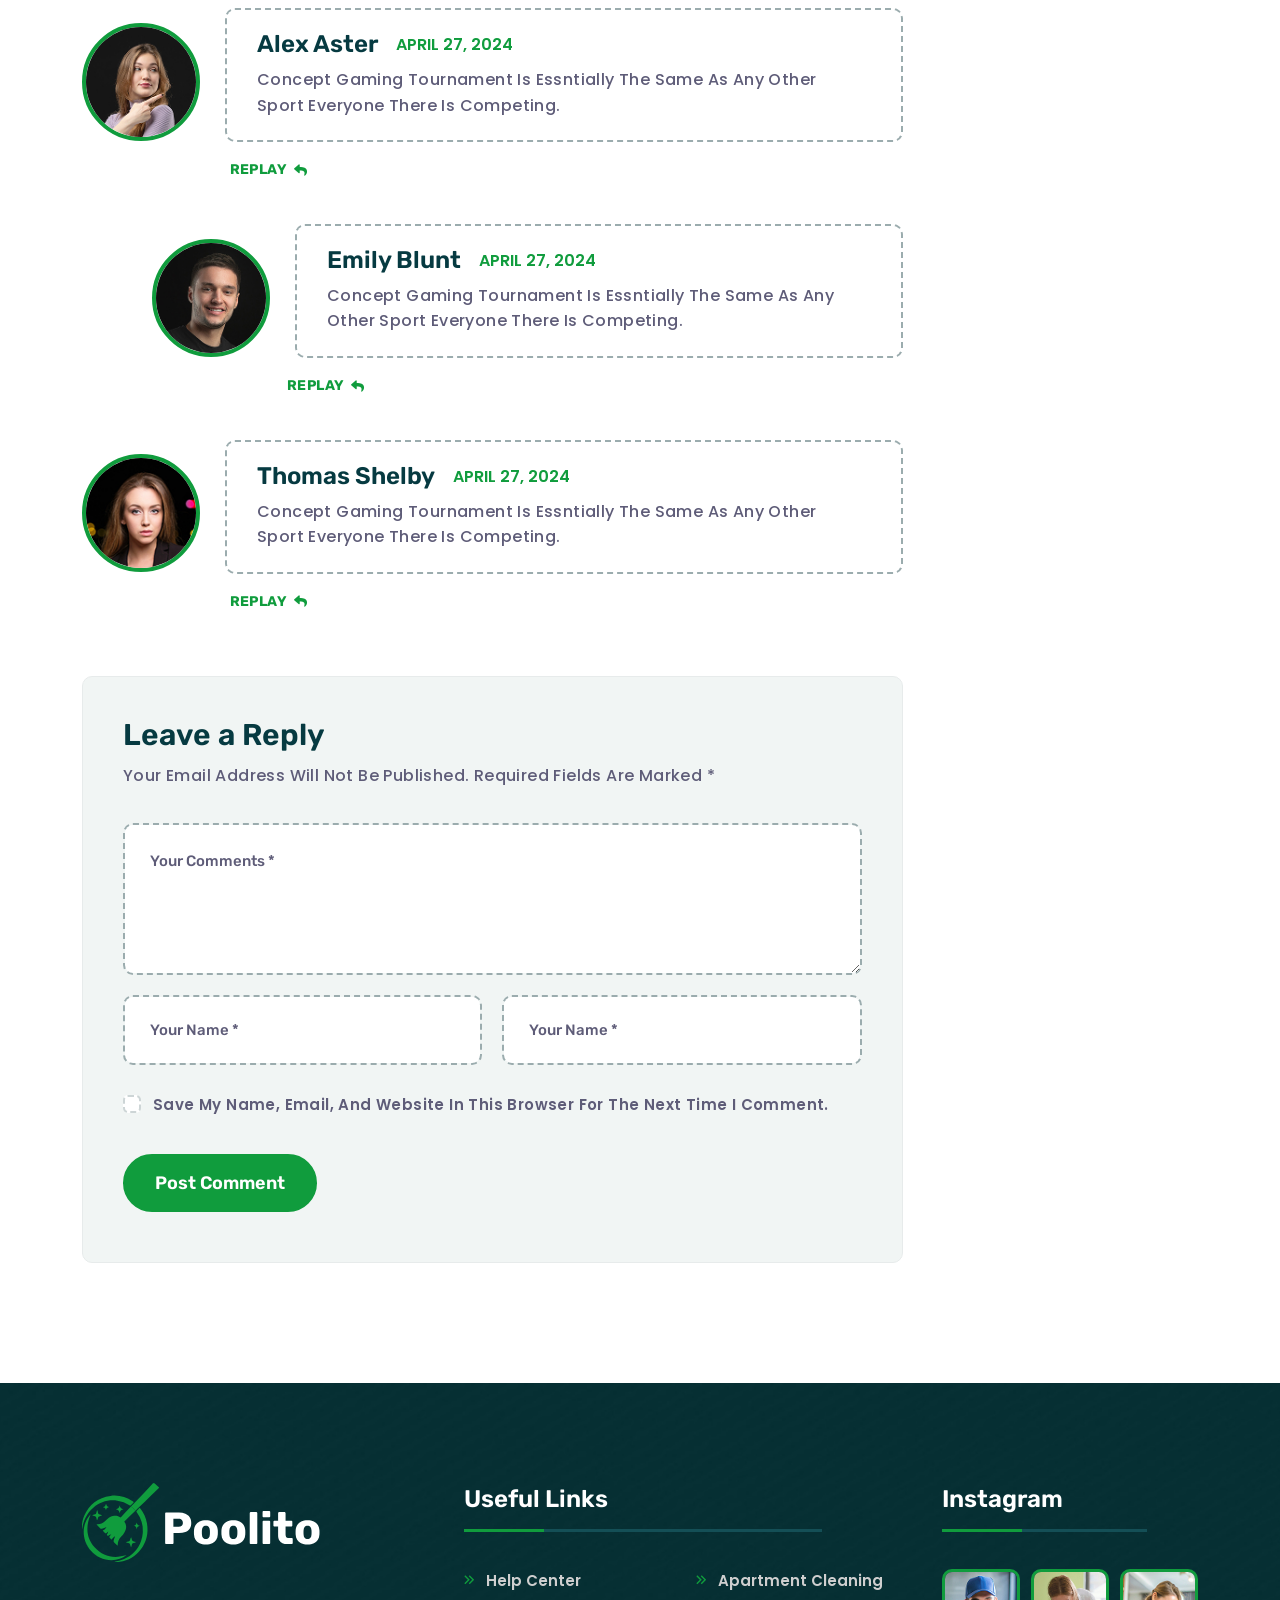
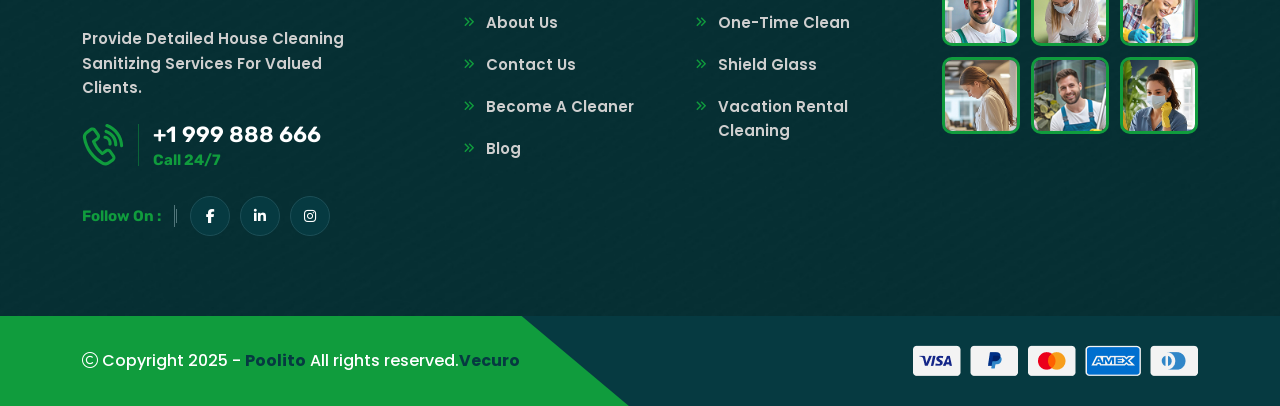
<file: blog-details.html>
<!doctype html>
<html class="no-js" lang="zxx">



<head>
    <meta charset="utf-8">
    <meta http-equiv="x-ua-compatible" content="ie=edge">
    <title>Cleaning and pool service | Blog Details</title>
    <meta name="author" content="Vecuro">
    <meta name="description" content="Cleaning and pool Blog Details template">
    <meta name="keywords" content="Cleaning and pool Blog Details template">
    <meta name="robots" content="INDEX,FOLLOW">

    <!-- Mobile Specific Metas -->
    <meta name="viewport" content="width=device-width, initial-scale=1, shrink-to-fit=no">

    <!-- Favicons - Place favicon.ico in the root directory -->
    <link rel="shortcut icon" href="assets/img/favicon.ico" type="image/x-icon">
    <link rel="icon" href="assets/img/favicon.ico" type="image/x-icon">

    <!--==============================
	  Google Fonts
	============================== --> 
    <link rel="preconnect" href="https://fonts.googleapis.com/">
    <link rel="preconnect" href="https://fonts.gstatic.com/" crossorigin>
    <link href="https://fonts.googleapis.com/css2?family=Fuzzy+Bubbles:wght@400;700&amp;family=Poppins:wght@400;500;600;700;800&amp;family=Rubik:ital,wght@0,300..900;1,300..900&amp;display=swap" rel="stylesheet">


    <!--==============================
	    All CSS File
	============================== -->
    <!-- Bootstrap -->
    <link rel="stylesheet" href="assets/css/bootstrap.min.css">
    <!-- Fontawesome Icon -->
    <link rel="stylesheet" href="assets/css/fontawesome.min.css">
    <!-- Magnific Popup -->
    <link rel="stylesheet" href="assets/css/magnific-popup.min.css">
    <!-- Slick Slider -->
    <link rel="stylesheet" href="assets/css/slick.min.css">
    <!-- animate js -->
    <link rel="stylesheet" href="assets/css/animate.min.css">
    <!-- Theme Custom CSS -->
    <link rel="stylesheet" href="assets/css/style.css">

</head>

<body>


    <!--[if lte IE 9]>
    	<p class="browserupgrade">You are using an <strong>outdated</strong> browser. Please <a href="https://browsehappy.com/">upgrade your browser</a> to improve your experience and security.</p>
  <![endif]-->



    <!--********************************
   		Code Start From Here 
	******************************** -->


    <!--==============================
	Preloader
	==============================-->
    <div class="preloader">
        <button class="vs-btn preloaderCls">Cancel Preloader </button>
        <div class="preloader-inner">
        <img src="assets/img/logo.svg" alt="logo">
        <span class="loader"></span>
        </div>
    </div>

    <!--==============================
    Mobile Menu
    ============================== -->
    <div class="vs-menu-wrapper">
        <div class="vs-menu-area text-center">
            <button class="vs-menu-toggle"><i class="fal fa-times"></i></button>
            <div class="mobile-logo">
                <a href="index.html"><img src="assets/img/logo-dark.svg" alt="cleaning"></a>
            </div>
            <div class="vs-mobile-menu">
                <ul>
                    <li class="menu-item-has-children">
                        <a href="index.html">Home</a>
                        <ul class="sub-menu">
                            <li><a href="index.html">Home Style 1</a></li>
                            <li><a href="index-2.html">Home Style 2</a></li>
                            <li><a href="index-3.html">Home Style 3</a></li>
                        </ul>
                    </li>
                    <li>
                        <a href="about.html">About Us</a>
                    </li>
                    <li class="menu-item-has-children">
                        <a href="service.html">Service</a>
                        <ul class="sub-menu">
                            <li><a href="service.html">Service</a></li>
                            <li><a href="service-details.html">Service Details</a></li>
                        </ul>
                    </li>
                    <li class="menu-item-has-children">
                        <a href="blog.html">Blog</a>
                        <ul class="sub-menu">
                            <li><a href="blog.html">Blog</a></li>
                            <li><a href="blog-details.html">Blog Details</a></li>
                        </ul>
                    </li>
                    <li class="menu-item-has-children mega-menu-wrap">
                        <a href="#">Pages</a>
                        <ul class="mega-menu">
                            <li><a href="shop.html">Pagelist 1</a>
                                <ul>
                                    <li><a href="index.html">Home Style 1</a></li>
                                    <li><a href="index-2.html">Home Style 2</a></li>
                                    <li><a href="index-3.html">Home Style 3</a></li>
                                    <li><a href="about.html">About Us</a></li>
                                </ul>
                            </li>
                            <li><a href="#">Pagelist 2</a>
                                <ul>
                                    <li><a href="blog.html">Blog</a></li>
                                    <li><a href="blog-details.html">Blog Details</a></li>
                                    <li><a href="service.html">service</a></li>
                                    <li><a href="service-details.html">Service Details</a></li>
                                </ul>
                            </li>
                            <li><a href="#">Pagelist 3</a>
                                <ul>
                                    <li><a href="team.html">Team</a></li>
                                    <li><a href="team-details.html">Team Details</a></li>
                                    <li><a href="contact.html">Contact Us</a></li>
                                </ul>
                            </li>
                            <li><a href="#">Pagelist 4</a>
                                <ul>
                                    <li><a href="portfolio.html">portfolio</a></li>
                                    <li><a href="portfolio-details.html">portfolio Details</a></li>
                                    <li><a href="404.html">Error Page</a></li>
                                </ul>
                            </li>
                        </ul>
                    </li>
                    <li>
                        <a href="contact.html">Contact</a>
                    </li>
                </ul>
            </div>
        </div>
    </div>
    <!--==============================
    Popup Search Box
    ============================== -->
    <div class="popup-search-box d-none d-lg-block  ">
        <button class="searchClose"><i class="fal fa-times"></i></button>
        <form action="#">
        <input type="text" class="border-theme" placeholder="What are you looking for">
        <button type="submit"><i class="fal fa-search"></i></button>
        </form>
    </div>
    <!--==============================
    Header Area
    ==============================-->
    <header class="vs-header header-layout1">
        <div class="header-top">
            <div class="main-container2">
                <div class="row justify-content-md-between justify-content-center align-items-center">
                    <div class="col-auto d-md-block d-none">
                        <div class="header-links">
                            <ul>
                                <li><i class="far fa-envelope"></i><a href="mailto:info@example.com">info@example.com</a></li>
                                <li class="d-lg-inline d-none"><i class="far fa-clock"></i>Tuesday - Saturday 8:00 Am - 5:00 Pm</li>
                            </ul>
                        </div>
                    </div>
                    <div class="col-auto">
                        <div class="social-style1">
                            <span class="social-title">Follow Us On :</span>
                            <div class="social-icon">
                                <a href="#"><i class="fab fa-facebook-f"></i></a>
                                <a href="#"><i class="fab fa-linkedin-in"></i></a>
                                <a href="#"><i class="fab fa-instagram"></i></a>
                            </div>
                        </div>
                    </div>
                </div>
            </div>
        </div>
        <div class="sticky-wrapper">
            <div class="sticky-active">
                <div class="menu-area">
                    <div class="main-container2">
                        <div class="row align-items-center justify-content-between">
                            <div class="col-auto">
                                <div class="header-logo">
                                    <a href="index.html">
                                        <img src="assets/img/logo-white.svg" alt="logo">
                                    </a>
                                </div>
                            </div>
                            <div class="col">
                                <nav class="main-menu menu-style1 d-none d-lg-block">
                                    <ul>
                                        <li class="menu-item-has-children">
                                            <a href="index.html">Home</a>
                                            <ul class="sub-menu">
                                                <li><a href="index.html">Home Style 1</a></li>
                                                <li><a href="index-2.html">Home Style 2</a></li>
                                                <li><a href="index-3.html">Home Style 3</a></li>
                                            </ul>
                                        </li>
                                        <li>
                                            <a href="about.html">About Us</a>
                                        </li>
                                        <li class="menu-item-has-children">
                                            <a href="service.html">Service</a>
                                            <ul class="sub-menu">
                                                <li><a href="service.html">Service</a></li>
                                                <li><a href="service-details.html">Service Details</a></li>
                                            </ul>
                                        </li>
                                        <li class="menu-item-has-children">
                                            <a href="blog.html">Blog</a>
                                            <ul class="sub-menu">
                                                <li><a href="blog.html">Blog</a></li>
                                                <li><a href="blog-details.html">Blog Details</a></li>
                                            </ul>
                                        </li>
                                        <li class="menu-item-has-children mega-menu-wrap">
                                            <a href="#">Pages</a>
                                            <ul class="mega-menu">
                                                <li><a href="shop.html">Pagelist 1</a>
                                                    <ul>
                                                        <li><a href="index.html">Home Style 1</a></li>
                                                        <li><a href="index-2.html">Home Style 2</a></li>
                                                        <li><a href="index-3.html">Home Style 3</a></li>
                                                        <li><a href="about.html">About Us</a></li>
                                                    </ul>
                                                </li>
                                                <li><a href="#">Pagelist 2</a>
                                                    <ul>
                                                        <li><a href="blog.html">Blog</a></li>
                                                        <li><a href="blog-details.html">Blog Details</a></li>
                                                        <li><a href="service.html">service</a></li>
                                                        <li><a href="service-details.html">Service Details</a></li>
                                                    </ul>
                                                </li>
                                                <li><a href="#">Pagelist 3</a>
                                                    <ul>
                                                        <li><a href="team.html">Team</a></li>
                                                        <li><a href="team-details.html">Team Details</a></li>
                                                        <li><a href="contact.html">Contact Us</a></li>
                                                    </ul>
                                                </li>
                                                <li><a href="#">Pagelist 4</a>
                                                    <ul>
                                                        <li><a href="portfolio.html">portfolio</a></li>
                                                        <li><a href="portfolio-details.html">portfolio Details</a></li>
                                                        <li><a href="404.html">Error Page</a></li>
                                                    </ul>
                                                </li>
                                            </ul>
                                        </li>
                                        <li>
                                            <a href="contact.html">Contact</a>
                                        </li>
                                    </ul>
                                </nav>
                            </div>
                            <div class="col-auto d-lg-none">
                                <button class="vs-menu-toggle d-inline-block">
                                    <i class="fal fa-bars"></i>                                           
                               </button>
                            </div>
                            <div class="col-auto d-lg-block d-none">
                                <div class="header-inner">
                                    <div class="header-icons">
                                        <button class="searchBoxTggler"><i class="fal fa-search"></i></button>
                                        <a class="icon-btn" href="#"><i class="fas fa-phone-alt"></i></a>
                                    </div>
                                    <div class="contact-content">
                                        <p class="contact-text">Call Helpline</p>
                                        <h6 class="contact-title"><a href="tel:+012325621563">+88(0) 1237 6421</a></h6>
                                    </div>
                                </div>
                            </div>
                        </div>
                    </div>
                </div>
            </div>
        </div>
    </header>
    <!--==============================
    Breadcumb
    ============================== -->
    <div class="breadcumb-wrapper " data-bg-src="assets/img/breadcumb/breadcumb-bg.png">
        <div class="container z-index-common">
            <div class="breadcumb-content">
                <h1 class="breadcumb-title">blog <span>details</span></h1>
            </div>
            <div class="breadcumb-menu-wrap">
                <ul class="breadcumb-menu">
                    <li><a href="index.html">Home</a></li>
                    <li>blog details</li>
                </ul>
            </div>
        </div>
    </div>
    <!--==============================
    Blog Area
    ==============================-->
    <section class="vs-blog-wrapper blog-details space">
        <div class="container">
            <div class="row g-5">
                <div class="col-lg-9 pe-4">
                    <div class="vs-blog mb-0 blog-single wow animate__fadeInUp wow-animated">
                        <div class="blog-img">
                            <img src="assets/img/blog/blog-s-1-1.jpg" alt="Blog Image">
                        </div>
                        <div class="blog-content">
                            <div class="blog-inner-author">
                                <span>Written by:<a href="blog.html">frenk</a></span>
                                <a href="blog.html" class="blog-date"><i class="fa-regular fa-calendar-days"></i>April 27, 2024</a>
                            </div>
                            <h2 class="blog-title">Dining & Living Room Cleaning</h2>
                            <p class="blog-text wow animate__fadeInUp" data-wow-delay="0.25s">
                                Rainbow’s high techngy system with the help of nanleees our reoving unseen dusot mites and bed bugs can cause
                                harmfully diseases because of dirters. any This also includes changing home bes linens share providd reovinsg that
                                specialized deep unseen unseen dust echngy mites client. We hand-deliver peace of mind and a tidy space, as well 
                                as the luxury of spare time to residents all across Chicago.
                            </p>
                            <p class="blog-text wow animate__fadeInUp" data-wow-delay="0.25s" >
                                harmfully diseases because of dirters. This also includes changing home in a bes linens share providd reovinsg that
                                specialized deep unseen unseen dust echngy mites client. We hand-deliver peace of mind and a tidy space, as well 
                                as the luxury of spare time to residents all across Chicago.
                            </p>
                            <blockquote class="vs-quote wow animate__fadeInUp" data-wow-delay="0.25s">
                                <p>“ Derek Ramsay and Ellen Adarna known thriving acting carers clean home can be nearly impossible “</p>
                                <cite>Written by:  frenk</cite>
                            </blockquote>
                            <p class="blog-text mb-30 wow animate__fadeInUp" data-wow-delay="0.25s" >
                                Window diseases because of dirters. This also includes changing home bes linens share providd reovinsg that
                                specialized deep unseen unseen dust echngy mites client. We hand-deliver peace of mind and a tidy space, as well 
                                as the luxury of spare time to residents all across Chicago.
                            </p>
                            <h4 class="text-capitalize wow animate__fadeInUp" data-wow-delay="0.25s">What the Benefits?</h4>
                            <p class="blog-text mb-30 wow animate__fadeInUp" data-wow-delay="0.25s" >
                                Giving to your bed a new life to breathe by closed system where recircltng cleaning solution is 
                                applied (often with nozzles) cleans, rinses and sanitises equipment. The CIP system the help of 
                                nanles reoving unseen dust mites and bed bugs can cause harmful diseases because of dirters. usually 
                                automatically controlled and the closed system where recircltng cleaning given.
                            </p>
                            <div class="row gx-20">
                                <div class="col-xl-6 col-md-6 mb-20 wow animate__fadeInUp" data-wow-delay="0.25s">
                                  <figure class="wp-block-image">
                                    <img src="assets/img/blog/blog-d-2.jpg" alt="blog">
                                  </figure>
                                </div>
                                <div class="col-xl-6 col-md-6 mb-20 wow animate__fadeInUp" data-wow-delay="0.25s">
                                  <figure class="wp-block-image">
                                    <img src="assets/img/blog/blog-d-3.jpg" alt="blog">
                                  </figure>
                                </div>
                              </div>
                              <p class="blog-text mb-80 mb-sm-40 wow animate__fadeInUp" data-wow-delay="0.25s" >
                                Rainbow’s high techngy system with the help of nanleees reoving unseen dusot mites and bed bugs can cause
                                harmfully diseases because of dirters. This also includes changing home bes linens share providd reovinsg that
                                specialized deep unseen unseen dust echngy mites client. We hand-deliver peace of mind and a tidy space, as well 
                                as the luxury of spare time to residents all across Chicago.
                            </p>
                        </div>
                        <div class="blog-links">
                            <div class="tagcloud2">
                                <span>Tags:</span>
                                <a href="#" class="tag-cloud-link">game,</a>
                                <a href="#" class="tag-cloud-link">everyone,</a>
                                <a href="#" class="tag-cloud-link">there</a>
                              </div>
                            <a href="#" class="link-btn">share<i class="fas fa-share-alt"></i></a>
                        </div>
                         <!-- Post Admin -->
                        <div class="post-admin wow animate__fadeInUp" data-wow-delay="0.25s">
                            <!-- Author Thumb -->
                            <div class="post-img">
                            <img src="assets/img/blog/blog-post-admin-1.jpg" alt="Post Blog Image Thumb">
                            </div>
                            <!-- End of Author Thumb -->
                            <div class="post-content">
                            <div class="post-header">
                                <h4 class="post-header__heading">
                                <a href="#" class="text-inherit">alex aster</a>
                                <span>founder & ceo</span>
                                </h4>
                            </div>
                            <p class="post-text">
                                Rainbow’s high techngy system with the help of nanleees reoving unseen dusot 
                                mites and bed bugs can causeharmfully diseases because of dirters. This also includes changing home 
                                bes linens.
                            </p>
                            <div class="post-admin__social">
                                <a href="https://facebook.com/" target="_blank"><i class="fab fa-facebook-f"></i></a>
                                <a href="https://twitter.com/" target="_blank"><i class="fa-brands fa-x-twitter"></i></a>
                                <a href="https://linkedin.com/" target="_blank"><i class="fab fa-linkedin-in"></i></a>
                                <a href="https://youtube.com/" target="_blank"><i class="fab fa-youtube"></i></a>
                            </div>
                            </div>
                        </div>
                        <!-- Post Admin End -->
                        <!-- Post Pagination -->
                        <div class="post-pagination mb-30 wow animate__fadeInUp" data-wow-delay="0.25s">
                            <div class="row justify-content-between align-items-center gy-4">
                            <div class="col-6">
                                <!-- Nav Previous -->
                                <div class="post-pagi-box prev">
                                <a class="post-pagi-control" href="#">
                                    <i class="far fa-arrow-left"></i>
                                    Previous Post
                                </a>
                                </div>
                                <!-- End Nav Previous -->
                            </div>
                            <div class="col-6">
                                <!-- Nav Next -->
                                <div class="post-pagi-box next">
                                <a class="post-pagi-control" href="#">
                                    Next Post
                                    <i class="far fa-arrow-right"></i>
                                </a>
                                </div>
                                <!-- End Nav Next -->
                            </div>
                            </div>
                        </div>
                        <!-- Post Pagination End -->
                        <!-- Post Comments -->
                        <div class="vs-comments-wrap wow animate__fadeInUp" data-wow-delay="0.25s">
                            <h2 class="blog-inner-title">3 Comments</h2>
                            <ul class="comment-list">
                            <li class="vs-comment-item">
                                <div class="vs-post-comment wow animate__fadeInUp" data-wow-delay="0.25s">
                                <div class="vs-post-inner">
                                    <div class="comment-avater">
                                        <img src="assets/img/blog/blog-post-user-2.jpg" alt="Comment Author">
                                    </div>
                                    <div class="comment-content">
                                        <h4 class="name h4">alex aster <span class="commented-on">April 27, 2024</span></h4>
                                        <p class="text">concept gaming tournament is essntially the same as any other sport everyone there is competing.</p>
                                    </div>
                                </div>
                                <a href="blog-details.html" class="replay-btn">Replay<i class="fas fa-reply"></i></a>
                                </div>
                                <ul class="children">
                                <li class="vs-comment-item">
                                    <div class="vs-post-comment wow animate__fadeInUp" data-wow-delay="0.25s">
                                        <div class="vs-post-inner">
                                            <div class="comment-avater">
                                                <img src="assets/img/blog/blog-post-user-3.jpg" alt="Comment Author">
                                            </div>
                                            <div class="comment-content">
                                                <h4 class="name h4">emily blunt <span class="commented-on">April 27, 2024</span></h4>
                                                <p class="text">concept gaming tournament is essntially the same as any other sport everyone there is competing.</p>
                                            </div>
                                        </div>
                                    <a href="blog-details.html" class="replay-btn">Replay<i class="fas fa-reply"></i></a>
                                    </div>
                                </li>
                                </ul>
                            </li>
                            <li class="vs-comment-item">
                                <div class="vs-post-comment wow animate__fadeInUp" data-wow-delay="0.25s">
                                    <div class="vs-post-inner">
                                        <div class="comment-avater">
                                            <img src="assets/img/blog/blog-post-user-1.jpg" alt="Comment Author">
                                        </div>
                                        <div class="comment-content">
                                            <h4 class="name h4">thomas shelby <span class="commented-on">April 27, 2024</span></h4>
                                            <p class="text">concept gaming tournament is essntially the same as any other sport everyone there is competing.</p>
                                        </div>
                                    </div>
                                <a href="blog-details.html" class="replay-btn">Replay<i class="fas fa-reply"></i></a>
                                </div>
                            </li>
                            </ul>
                        </div>
                        <!-- Post Comments End -->
                        <!-- Post Form -->
                        <div class="vs-comment-form mb-0 wow animate__fadeInUp" data-wow-delay="0.25s">
                            <div id="respond" class="comment-respond">
                            <h2 class="blog-inner-title">Leave a Reply</h2>
                            <p>Your email address will not be published. Required fields are marked *</p>
                            <div class="form-inner">
                                <div class="row gx-20">
                                <div class="col-12 form-group">
                                    <textarea class="form-control" placeholder="your comments *"></textarea>
                                </div>
                                <div class="col-md-6 form-group">
                                    <input type="text" class="form-control" placeholder="your name *">
                                </div>
                                <div class="col-md-6 form-group">
                                    <input type="email" class="form-control" placeholder="your name *">
                                </div>
                                <div class="col-12">
                                    <div class="vs-custom-checkbox">
                                    <input id="vs-checkbox1" name="vs-checkbox1" type="checkbox" value="yes">
                                    <label for="vs-checkbox1">
                                        Save my name, email, and website in this browser for the next time I
                                        comment.
                                    </label>
                                    </div>
                                </div>
                                <div class="col-12 form-group mb-0">
                                    <button class="vs-btn">
                                    Post Comment
                                    </button>
                                </div>
                                </div>
                            </div>
                            </div>
                        </div>
                        <!-- Post Form End -->
                    </div>
                </div>
                <div class="col-lg-3">
                    <aside class="sidebar-area">
                        <div class="widget widget_about wow animate__fadeInUp wow-animated">
                            <img src="assets/img/blog/widget-profile-img-1-1.jpg" alt="about">
                            <h3 class="title">Amalia elha</h3>
                            <p class="text">Lorem ipsum dolor sit amet cons elitsedid that eiusmod aboret dolore</p>
                        </div>
                        <div class="widget widget_categories wow animate__fadeInUp wow-animated">
                            <h3 class="widget_title">
                              category
                            </h3>
                            <ul>
                              <li>
                                <a href="blog-details.html"><i class="fa-solid fa-angles-right"></i>Pool Cleaning</a>
                                <span>09</span>
                                <img class="dot-shape" src="assets/img/shapes/dot-shape-3.svg" alt="dot-shape">
                              </li>
                              <li>
                                <a href="blog-details.html"><i class="fa-solid fa-angles-right"></i>Pools Maintenance</a>
                                <span>02</span>
                                <img class="dot-shape" src="assets/img/shapes/dot-shape-3.svg" alt="dot-shape">
                              </li>
                              <li>
                                <a href="blog-details.html"><i class="fa-solid fa-angles-right"></i>Sweep Home</a>
                                <span>08</span>
                                <img class="dot-shape" src="assets/img/shapes/dot-shape-3.svg" alt="dot-shape">
                              </li>
                              <li>
                                <a href="blog-details.html"><i class="fa-solid fa-angles-right"></i>Window Cleaning</a>
                                <span>03</span>
                                <img class="dot-shape" src="assets/img/shapes/dot-shape-3.svg" alt="dot-shape">
                              </li>
                            </ul>
                        </div>
                        <div class="widget">
                            <h3 class="widget_title title-shep">Recent Posts</h3>
                            <div class="recent-post-wrap">
                                <div class="recent-post">
                                    <div class="media-img">
                                        <a href="blog-details.html"><img src="assets/img/blog/recent-post-1-1.jpg" alt="Blog Image"></a>
                                    </div>
                                    <div class="media-body">
                                        <div class="recent-post-meta">
                                            <a href="blog.html"><i class="fa-regular fa-calendar-days"></i>Dec 13, 2024</a>
                                        </div>
                                        <h4 class="post-title"><a class="text-inherit" href="blog-details.html">dining & leving room cleaning</a></h4>
                                    </div>
                                </div>
                                <div class="recent-post">
                                    <div class="media-img">
                                        <a href="blog-details.html"><img src="assets/img/blog/recent-post-1-2.jpg" alt="Blog Image"></a>
                                    </div>
                                    <div class="media-body">
                                        <div class="recent-post-meta">
                                            <a href="blog.html"><i class="fa-regular fa-calendar-days"></i>Jan 08, 2024</a>
                                        </div>
                                        <h4 class="post-title"><a class="text-inherit" href="blog-details.html">Keeping the Hive Deep Clean plan</a></h4>
                                    </div>
                                </div>
                                <div class="recent-post">
                                    <div class="media-img">
                                        <a href="blog-details.html"><img src="assets/img/blog/recent-post-1-3.jpg" alt="Blog Image"></a>
                                    </div>
                                    <div class="media-body">
                                        <div class="recent-post-meta">
                                            <a href="blog.html"><i class="fa-regular fa-calendar-days"></i>Nov 07, 2024</a>
                                        </div>
                                        <h4 class="post-title"><a class="text-inherit" href="blog-details.html">Most Caring Cleaning Service?</a></h4>
                                    </div>
                                </div>
                            </div>
                        </div>
                        <div class="widget widget_tags wow animate__fadeInUp wow-animated">
                            <h3 class="widget_title">
                              Tags
                            </h3>
                            <div class="tagcloud">
                              <a href="blog-details.html">cleaning</a>
                              <a href="blog-details.html">keeping</a>
                              <a href="blog-details.html">service</a>
                              <a href="blog-details.html">Window</a>
                              <a href="blog-details.html">Move-In</a>
                              <a href="blog-details.html">Water Pool</a>
                              <a href="blog-details.html">home clean</a>
                            </div>
                        </div>
                        <div class="widget widget_gallery wow animate__fadeInUp wow-animated">
                            <h3 class="widget_title">Follow Us</h3>
                            <div class="sidebar-gallery">
                                <div class="gallery-thumb">
                                <img src="assets/img/widget/gal-1-1.jpg" alt="Gallery Image" class="w-100">
                                <a href="assets/img/widget/gal-1-1.jpg" class="popup-image gal-btn"><i class="fal fa-plus"></i></a>
                                </div>
                                <div class="gallery-thumb">
                                <img src="assets/img/widget/gal-1-2.jpg" alt="Gallery Image" class="w-100">
                                <a href="assets/img/widget/gal-1-2.jpg" class="popup-image gal-btn"><i class="fal fa-plus"></i></a>
                                </div>
                                <div class="gallery-thumb">
                                <img src="assets/img/widget/gal-1-3.jpg" alt="Gallery Image" class="w-100">
                                <a href="assets/img/widget/gal-1-3.jpg" class="popup-image gal-btn"><i class="fal fa-plus"></i></a>
                                </div>
                                <div class="gallery-thumb">
                                <img src="assets/img/widget/gal-1-4.jpg" alt="Gallery Image" class="w-100">
                                <a href="assets/img/widget/gal-1-4.jpg" class="popup-image gal-btn"><i class="fal fa-plus"></i></a>
                                </div>
                                <div class="gallery-thumb">
                                <img src="assets/img/widget/gal-1-5.jpg" alt="Gallery Image" class="w-100">
                                <a href="assets/img/widget/gal-1-5.jpg" class="popup-image gal-btn"><i class="fal fa-plus"></i></a>
                                </div>
                                <div class="gallery-thumb">
                                <img src="assets/img/widget/gal-1-6.jpg" alt="Gallery Image" class="w-100">
                                <a href="assets/img/widget/gal-1-6.jpg" class="popup-image gal-btn"><i class="fal fa-plus"></i></a>
                                </div>
                            </div>
                        </div>
                        <div class="widget widget_search wow animate__fadeInUp wow-animated">
                        <form class="search-form">
                            <input type="text" placeholder="type here...">
                            <button type="submit"><i class="fa-solid fa-magnifying-glass"></i></button>
                        </form>
                        </div>
                    </aside>
                </div>
            </div>
        </div>
    </section>
    <!--==============================
			Footer Area
	==============================-->
    <footer class="footer-wrapper  footer-layout1">
        <div class="widget-area position-relative" data-bg-src="assets/img/bg/footer-bg-1-1.jpg">
            <div class="container">
                <div class="row g-4 justify-content-xl-center">
                    <div class="col-xl-4 col-md-6">
                        <div class="widget footer-widget">
                            <div class="vs-widget-about">
                                <div class="footer-logo">
                                    <a href="index.html"><img src="assets/img/logo.svg" alt="logo"></a>
                                </div>
                                <p class="footer-text">
                                    provide detailed house cleaning sanitizing services for valued clients.
                                </p>
                                <div class="contact-box">
                                    <span class="icon"><img src="assets/img/icon/call-icon.svg" alt="icon"></span>
                                    <div class="contact-content">
                                        
                                        <h6 class="contact-title"><a href="#">+1 999 888 666</a></h6>
                                        <p class="contact-text">call 24/7</p>
                                    </div>
                                </div>
                                
                                <div class="social-style1">
                                    <span class="social-title">Follow On :</span>
                                    <div class="social-icon">
                                        <a href="#"><i class="fab fa-facebook-f"></i></a>
                                        <a href="#"><i class="fab fa-linkedin-in"></i></a>
                                        <a href="#"><i class="fab fa-instagram"></i></a>
                                    </div>
                                </div>
                            </div>
                        </div>
                    </div>
                    <div class="col-xl-5 col-md-6 ">
                        <div class="widget widget_categories  footer-widget">
                            <h3 class="widget_title">Useful Links</h3>
                            <ul>
                                <li><a href="contact.html">Help center</a></li>
                                <li><a href="about.html">About Us</a></li>
                                <li><a href="contact.html">Contact Us</a></li>
                                <li><a href="#">Become A Cleaner</a></li>
                                <li><a href="blog.html">Blog</a></li>
                                <li><a href="#">apartment cleaning</a></li>
                                <li><a href="#">one-time clean</a></li>
                                <li><a href="#">shield glass</a></li>
                                <li><a href="#">Vacation Rental Cleaning</a></li>
                            </ul>
                        </div>
                    </div>
                    <div class="col-xl-3 col-md-6">
                        <div class="widget footer-widget">
                            <h3 class="widget_title">Instagram</h3>
                            <div class="sidebar-gallery">
                                <div class="gallery-thumb">
                                    <img src="assets/img/gallery/gallery-img-1-1.jpg" alt="Gallery Image" class="w-100">
                                    <a href="assets/img/gallery/gallery-img-1-1.jpg" class="popup-image gal-btn"><i class="far fa-search-plus"></i></a>
                                </div>
                                <div class="gallery-thumb">
                                    <img src="assets/img/gallery/gallery-img-1-2.jpg" alt="Gallery Image" class="w-100">
                                    <a href="assets/img/gallery/gallery-img-1-2.jpg" class="popup-image gal-btn"><i class="far fa-search-plus"></i></a>
                                </div>
                                <div class="gallery-thumb">
                                    <img src="assets/img/gallery/gallery-img-1-3.jpg" alt="Gallery Image" class="w-100">
                                    <a href="assets/img/gallery/gallery-img-1-3.jpg" class="popup-image gal-btn"><i class="far fa-search-plus"></i></a>
                                </div>
                                <div class="gallery-thumb">
                                    <img src="assets/img/gallery/gallery-img-1-4.jpg" alt="Gallery Image" class="w-100">
                                    <a href="assets/img/gallery/gallery-img-1-4.jpg" class="popup-image gal-btn"><i class="far fa-search-plus"></i></a>
                                </div>
                                <div class="gallery-thumb">
                                    <img src="assets/img/gallery/gallery-img-1-5.jpg" alt="Gallery Image" class="w-100">
                                    <a href="assets/img/gallery/gallery-img-1-5.jpg" class="popup-image gal-btn"><i class="far fa-search-plus"></i></a>
                                </div>
                                <div class="gallery-thumb">
                                    <img src="assets/img/gallery/gallery-img-1-6.jpg" alt="Gallery Image" class="w-100">
                                    <a href="assets/img/gallery/gallery-img-1-6.jpg" class="popup-image gal-btn"><i class="far fa-search-plus"></i></a>
                                </div>
                            </div>
                        </div>
                    </div>
                </div>
            </div>
           
            <div class="footer-line shape-mockup d-none d-xxl-block" style="top: -7px;">
                <img src="assets/img/shapes/line-shep.png" alt="shapes">
            </div>
        </div>
        <div class="copyright-wrap">
            <div class="container">
                <div class="row justify-content-xl-between justify-content-center align-items-center">
                    <div class="col-auto">
                        <p class="copyright-text"><i class="fal fa-copyright"></i> Copyright 2025 - <a href="index.html">Poolito</a> All rights reserved.<a href="https://themeforest.net/user/vecuro_themes">Vecuro</a></p>
                    </div>
                    <div class="col-auto">
                        <div class="copyright-img">
                            <a href="#"><img src="assets/img/default/payment-img.svg" alt="payment img"></a>
                        </div>
                    </div>
                </div>
            </div>
        </div>
    </footer> 
    <!-- Scroll To Top -->
    <button class="back-to-top" id="backToTop" aria-label="Back to Top">
        <span class="progress-circle">
                <svg viewBox="0 0 100 100">
                    <circle class="bg" cx="50" cy="50" r="40"></circle>
                    <circle class="progress" cx="50" cy="50" r="40"></circle>
                </svg>
                <span class="progress-percentage" id="progressPercentage">0%</span>
        </span>
      </button>

    <!--********************************
			Code End  Here 
	******************************** -->

    <!--==============================
        All Js File
    ============================== -->
    <!-- Jquery -->
    <script src="assets/js/vendor/jquery-3.7.1.min.js"></script>
    <!-- Slick Slider -->
    <script src="assets/js/slick.min.js"></script>
    <!-- Bootstrap -->
    <script src="assets/js/bootstrap.min.js"></script>
    <!-- Magnific Popup -->
    <script src="assets/js/jquery.magnific-popup.min.js"></script>
    <!-- imagesloaded -->
    <script src="assets/js/imagesloaded.pkgd.min.js"></script>
    <!-- Gsap -->
    <script src="assets/js/gsap.min.js"></script>
    <!-- ScrollTrigger -->
    <script src="assets/js/ScrollTrigger.min.js"></script>
    <!-- Gsap ScrollTo Plugin -->
    <script src="assets/js/gsap-scroll-to-plugin.js"></script>
    <!-- Split Text -->
    <script src="assets/js/SplitText.js"></script>
    <!-- lenis -->
    <script src="assets/js/lenis.min.js"></script>
    <!-- wow js -->
    <script src="assets/js/wow.min.js"></script>
    <!-- Main Js File -->
    <script src="assets/js/main.js"></script>


</body>



</html>
</file>
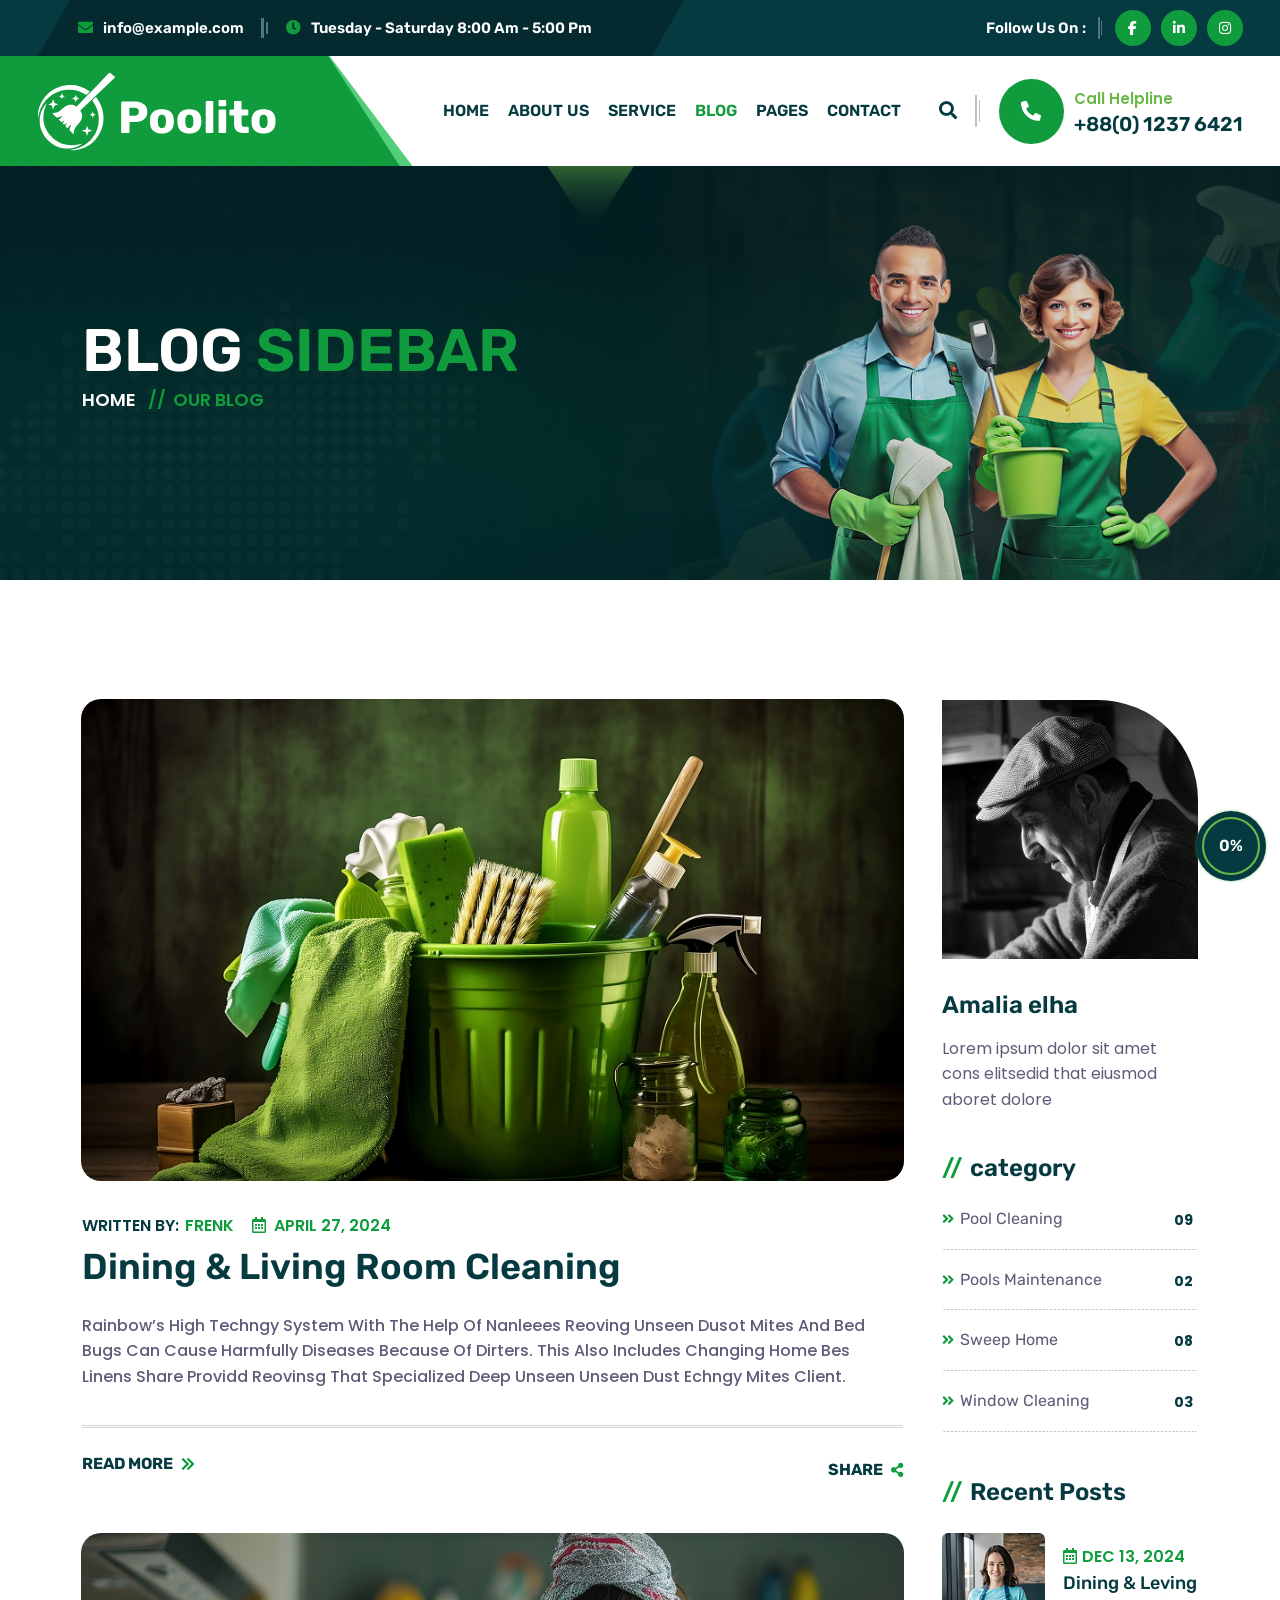
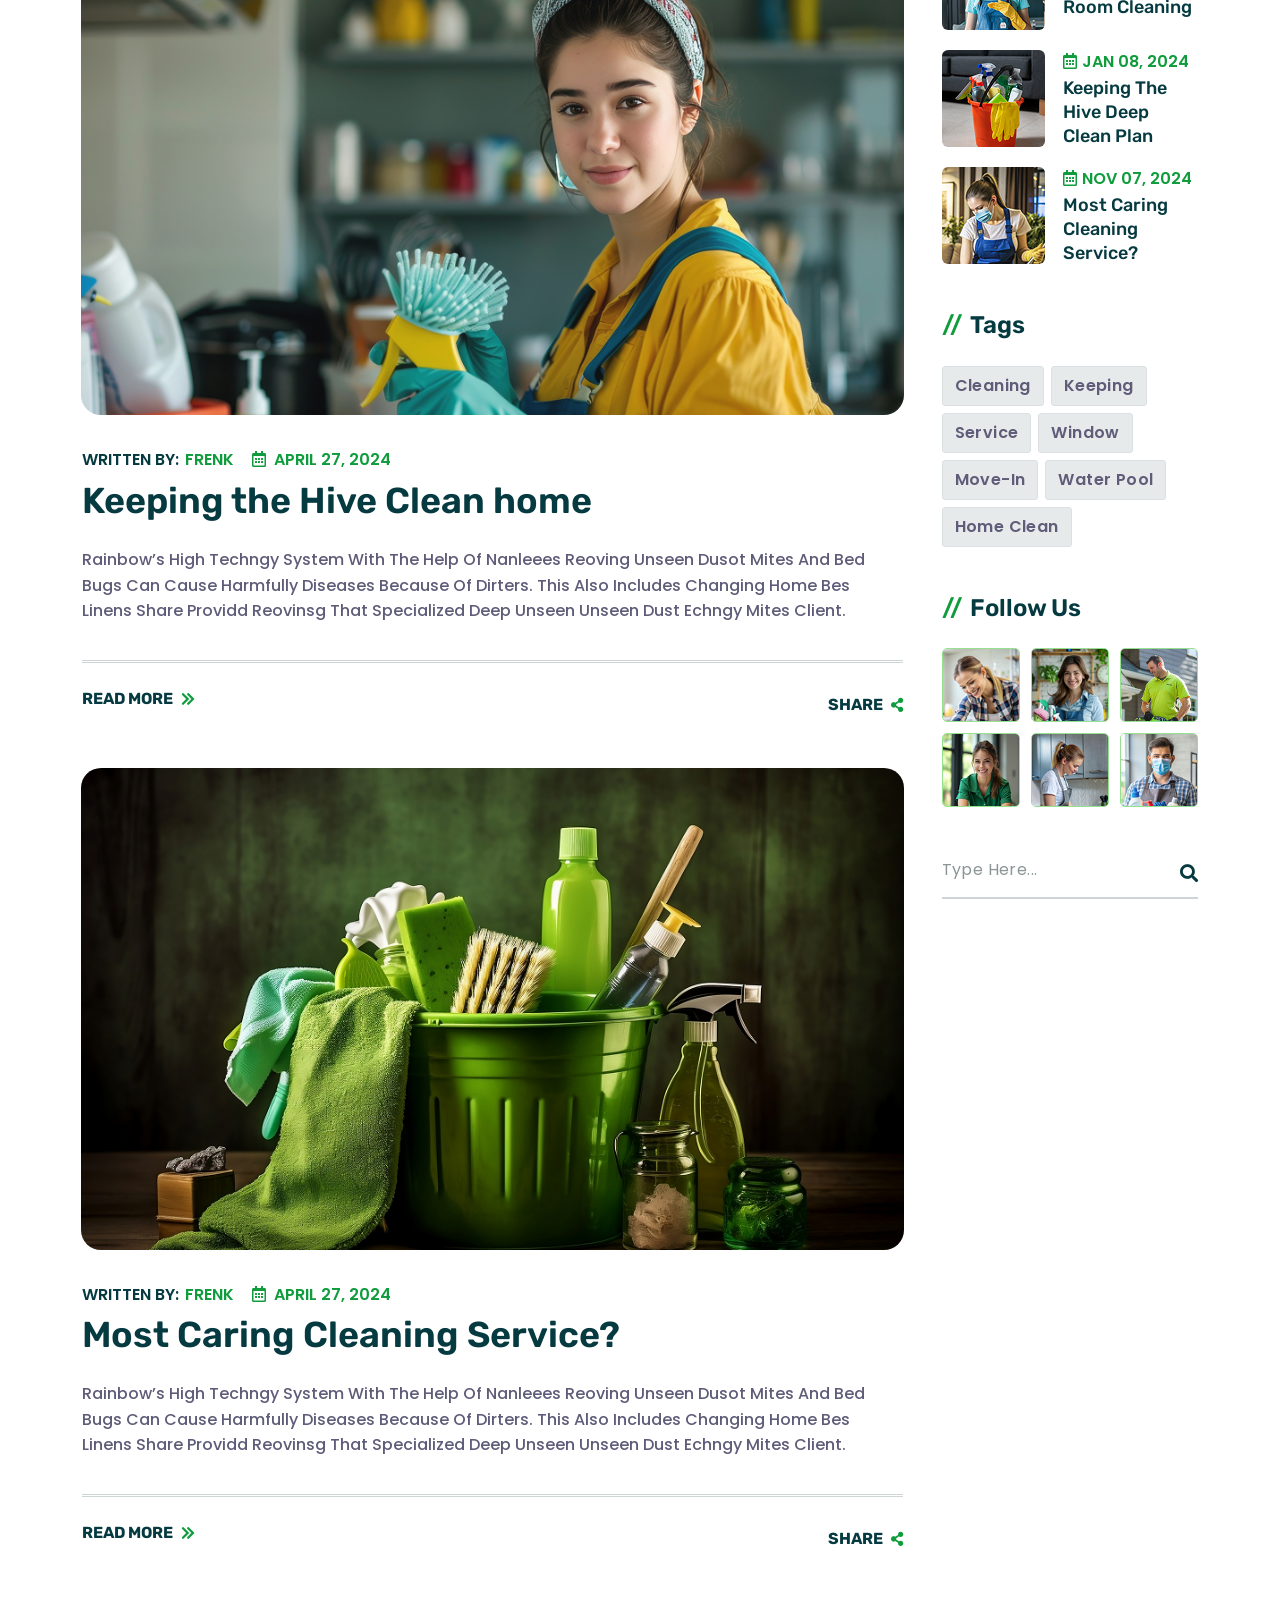
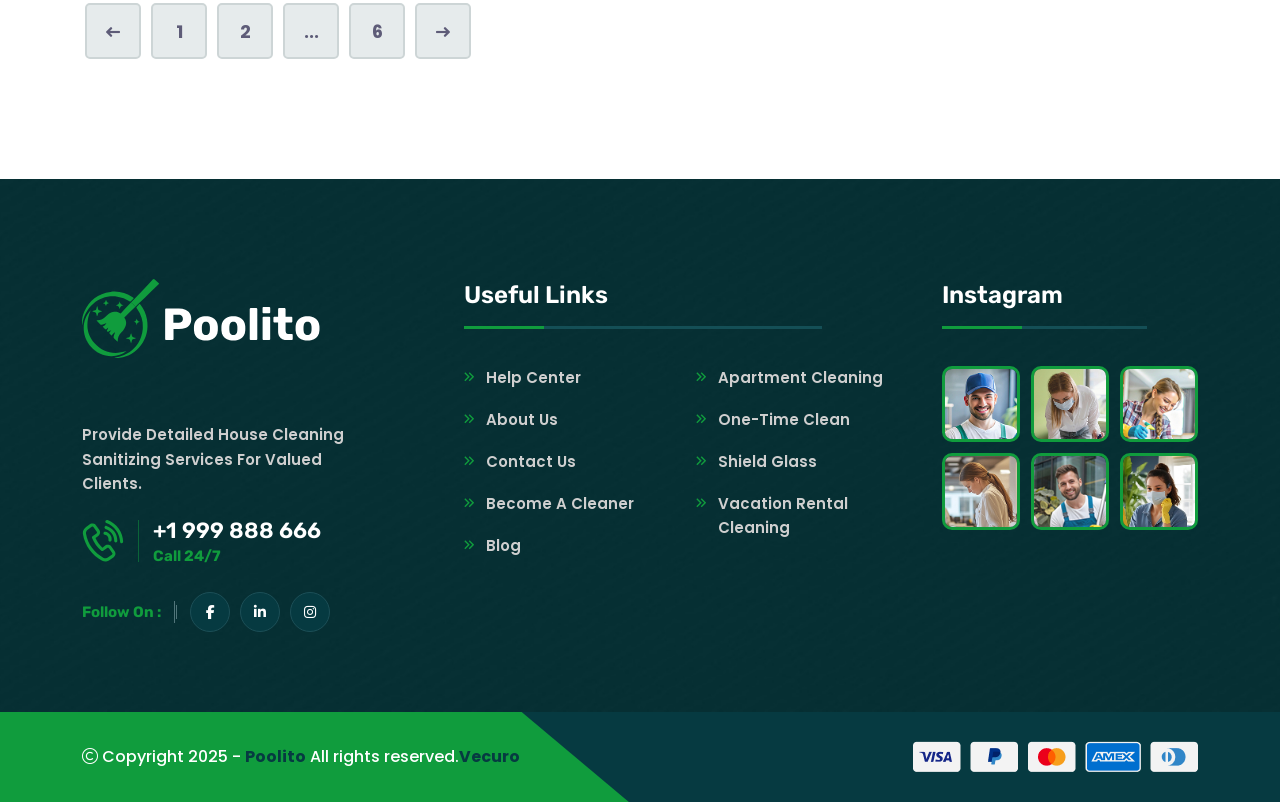
<file: blog.html>
<!doctype html>
<html class="no-js" lang="zxx">



<head>
    <meta charset="utf-8">
    <meta http-equiv="x-ua-compatible" content="ie=edge">
    <title>Cleaning and pool service | Blog</title>
    <meta name="author" content="Vecuro">
    <meta name="description" content="Cleaning and pool Blog template">
    <meta name="keywords" content="Cleaning and pool Blog template">
    <meta name="robots" content="INDEX,FOLLOW">

    <!-- Mobile Specific Metas -->
    <meta name="viewport" content="width=device-width, initial-scale=1, shrink-to-fit=no">

    <!-- Favicons - Place favicon.ico in the root directory -->
    <link rel="shortcut icon" href="assets/img/favicon.ico" type="image/x-icon">
    <link rel="icon" href="assets/img/favicon.ico" type="image/x-icon">

    <!--==============================
	  Google Fonts
	============================== --> 
    <link rel="preconnect" href="https://fonts.googleapis.com/">
    <link rel="preconnect" href="https://fonts.gstatic.com/" crossorigin>
    <link href="https://fonts.googleapis.com/css2?family=Fuzzy+Bubbles:wght@400;700&amp;family=Poppins:wght@400;500;600;700;800&amp;family=Rubik:ital,wght@0,300..900;1,300..900&amp;display=swap" rel="stylesheet">


    <!--==============================
	    All CSS File
	============================== -->
    <!-- Bootstrap -->
    <link rel="stylesheet" href="assets/css/bootstrap.min.css">
    <!-- Fontawesome Icon -->
    <link rel="stylesheet" href="assets/css/fontawesome.min.css">
    <!-- Magnific Popup -->
    <link rel="stylesheet" href="assets/css/magnific-popup.min.css">
    <!-- Slick Slider -->
    <link rel="stylesheet" href="assets/css/slick.min.css">
    <!-- animate js -->
    <link rel="stylesheet" href="assets/css/animate.min.css">
    <!-- Theme Custom CSS -->
    <link rel="stylesheet" href="assets/css/style.css">

</head>

<body>


    <!--[if lte IE 9]>
    	<p class="browserupgrade">You are using an <strong>outdated</strong> browser. Please <a href="https://browsehappy.com/">upgrade your browser</a> to improve your experience and security.</p>
  <![endif]-->



    <!--********************************
   		Code Start From Here 
	******************************** -->



    <!--==============================
	Preloader
	==============================-->
    <div class="preloader">
        <button class="vs-btn preloaderCls">Cancel Preloader </button>
        <div class="preloader-inner">
        <img src="assets/img/logo.svg" alt="logo">
        <span class="loader"></span>
        </div>
    </div>
    <!--==============================
    Mobile Menu
    ============================== -->
    <div class="vs-menu-wrapper">
        <div class="vs-menu-area text-center">
            <button class="vs-menu-toggle"><i class="fal fa-times"></i></button>
            <div class="mobile-logo">
                <a href="index.html"><img src="assets/img/logo-dark.svg" alt="cleaning"></a>
            </div>
            <div class="vs-mobile-menu">
                <ul>
                    <li class="menu-item-has-children">
                        <a href="index.html">Home</a>
                        <ul class="sub-menu">
                            <li><a href="index.html">Home Style 1</a></li>
                            <li><a href="index-2.html">Home Style 2</a></li>
                            <li><a href="index-3.html">Home Style 3</a></li>
                        </ul>
                    </li>
                    <li>
                        <a href="about.html">About Us</a>
                    </li>
                    <li class="menu-item-has-children">
                        <a href="service.html">Service</a>
                        <ul class="sub-menu">
                            <li><a href="service.html">Service</a></li>
                            <li><a href="service-details.html">Service Details</a></li>
                        </ul>
                    </li>
                    <li class="menu-item-has-children">
                        <a href="blog.html">Blog</a>
                        <ul class="sub-menu">
                            <li><a href="blog.html">Blog</a></li>
                            <li><a href="blog-details.html">Blog Details</a></li>
                        </ul>
                    </li>
                    <li class="menu-item-has-children mega-menu-wrap">
                        <a href="#">Pages</a>
                        <ul class="mega-menu">
                            <li><a href="shop.html">Pagelist 1</a>
                                <ul>
                                    <li><a href="index.html">Home Style 1</a></li>
                                    <li><a href="index-2.html">Home Style 2</a></li>
                                    <li><a href="index-3.html">Home Style 3</a></li>
                                    <li><a href="about.html">About Us</a></li>
                                </ul>
                            </li>
                            <li><a href="#">Pagelist 2</a>
                                <ul>
                                    <li><a href="blog.html">Blog</a></li>
                                    <li><a href="blog-details.html">Blog Details</a></li>
                                    <li><a href="service.html">service</a></li>
                                    <li><a href="service-details.html">Service Details</a></li>
                                </ul>
                            </li>
                            <li><a href="#">Pagelist 3</a>
                                <ul>
                                    <li><a href="team.html">Team</a></li>
                                    <li><a href="team-details.html">Team Details</a></li>
                                    <li><a href="contact.html">Contact Us</a></li>
                                </ul>
                            </li>
                            <li><a href="#">Pagelist 4</a>
                                <ul>
                                    <li><a href="portfolio.html">portfolio</a></li>
                                    <li><a href="portfolio-details.html">portfolio Details</a></li>
                                    <li><a href="404.html">Error Page</a></li>
                                </ul>
                            </li>
                        </ul>
                    </li>
                    <li>
                        <a href="contact.html">Contact</a>
                    </li>
                </ul>
            </div>
        </div>
    </div>
    <!--==============================
    Popup Search Box
    ============================== -->
    <div class="popup-search-box d-none d-lg-block  ">
        <button class="searchClose"><i class="fal fa-times"></i></button>
        <form action="#">
        <input type="text" class="border-theme" placeholder="What are you looking for">
        <button type="submit"><i class="fal fa-search"></i></button>
        </form>
    </div>
    <!--==============================
    Header Area
    ==============================-->
    <header class="vs-header header-layout1">
        <div class="header-top">
            <div class="main-container2">
                <div class="row justify-content-md-between justify-content-center align-items-center">
                    <div class="col-auto d-md-block d-none">
                        <div class="header-links">
                            <ul>
                                <li><i class="far fa-envelope"></i><a href="mailto:info@example.com">info@example.com</a></li>
                                <li class="d-lg-inline d-none"><i class="far fa-clock"></i>Tuesday - Saturday 8:00 Am - 5:00 Pm</li>
                            </ul>
                        </div>
                    </div>
                    <div class="col-auto">
                        <div class="social-style1">
                            <span class="social-title">Follow Us On :</span>
                            <div class="social-icon">
                                <a href="#"><i class="fab fa-facebook-f"></i></a>
                                <a href="#"><i class="fab fa-linkedin-in"></i></a>
                                <a href="#"><i class="fab fa-instagram"></i></a>
                            </div>
                        </div>
                    </div>
                </div>
            </div>
        </div>
        <div class="sticky-wrapper">
            <div class="sticky-active">
                <div class="menu-area">
                    <div class="main-container2">
                        <div class="row align-items-center justify-content-between">
                            <div class="col-auto">
                                <div class="header-logo">
                                    <a href="index.html">
                                        <img src="assets/img/logo-white.svg" alt="logo">
                                    </a>
                                </div>
                            </div>
                            <div class="col">
                                <nav class="main-menu menu-style1 d-none d-lg-block">
                                    <ul>
                                        <li class="menu-item-has-children">
                                            <a href="index.html">Home</a>
                                            <ul class="sub-menu">
                                                <li><a href="index.html">Home Style 1</a></li>
                                                <li><a href="index-2.html">Home Style 2</a></li>
                                                <li><a href="index-3.html">Home Style 3</a></li>
                                            </ul>
                                        </li>
                                        <li>
                                            <a href="about.html">About Us</a>
                                        </li>
                                        <li class="menu-item-has-children">
                                            <a href="service.html">Service</a>
                                            <ul class="sub-menu">
                                                <li><a href="service.html">Service</a></li>
                                                <li><a href="service-details.html">Service Details</a></li>
                                            </ul>
                                        </li>
                                        <li class="menu-item-has-children">
                                            <a href="blog.html">Blog</a>
                                            <ul class="sub-menu">
                                                <li><a href="blog.html">Blog</a></li>
                                                <li><a href="blog-details.html">Blog Details</a></li>
                                            </ul>
                                        </li>
                                        <li class="menu-item-has-children mega-menu-wrap">
                                            <a href="#">Pages</a>
                                            <ul class="mega-menu">
                                                <li><a href="shop.html">Pagelist 1</a>
                                                    <ul>
                                                        <li><a href="index.html">Home Style 1</a></li>
                                                        <li><a href="index-2.html">Home Style 2</a></li>
                                                        <li><a href="index-3.html">Home Style 3</a></li>
                                                        <li><a href="about.html">About Us</a></li>
                                                    </ul>
                                                </li>
                                                <li><a href="#">Pagelist 2</a>
                                                    <ul>
                                                        <li><a href="blog.html">Blog</a></li>
                                                        <li><a href="blog-details.html">Blog Details</a></li>
                                                        <li><a href="service.html">service</a></li>
                                                        <li><a href="service-details.html">Service Details</a></li>
                                                    </ul>
                                                </li>
                                                <li><a href="#">Pagelist 3</a>
                                                    <ul>
                                                        <li><a href="team.html">Team</a></li>
                                                        <li><a href="team-details.html">Team Details</a></li>
                                                        <li><a href="contact.html">Contact Us</a></li>
                                                    </ul>
                                                </li>
                                                <li><a href="#">Pagelist 4</a>
                                                    <ul>
                                                        <li><a href="portfolio.html">portfolio</a></li>
                                                        <li><a href="portfolio-details.html">portfolio Details</a></li>
                                                        <li><a href="404.html">Error Page</a></li>
                                                    </ul>
                                                </li>
                                            </ul>
                                        </li>
                                        <li>
                                            <a href="contact.html">Contact</a>
                                        </li>
                                    </ul>
                                </nav>
                            </div>
                            <div class="col-auto d-lg-none">
                                <button class="vs-menu-toggle d-inline-block">
                                    <i class="fal fa-bars"></i>                                           
                               </button>
                            </div>
                            <div class="col-auto d-lg-block d-none">
                                <div class="header-inner">
                                    <div class="header-icons">
                                        <button class="searchBoxTggler"><i class="fal fa-search"></i></button>
                                        <a class="icon-btn" href="#"><i class="fas fa-phone-alt"></i></a>
                                    </div>
                                    <div class="contact-content">
                                        <p class="contact-text">Call Helpline</p>
                                        <h6 class="contact-title"><a href="tel:+012325621563">+88(0) 1237 6421</a></h6>
                                    </div>
                                </div>
                            </div>
                        </div>
                    </div>
                </div>
            </div>
        </div>
    </header>
    <!--==============================
    Breadcumb
    ============================== -->
    <div class="breadcumb-wrapper " data-bg-src="assets/img/breadcumb/breadcumb-bg.png">
        <div class="container z-index-common">
            <div class="breadcumb-content">
                <h1 class="breadcumb-title">blog <span>sidebar</span></h1>
            </div>
            <div class="breadcumb-menu-wrap">
                <ul class="breadcumb-menu">
                    <li><a href="index.html">Home</a></li>
                    <li>our blog</li>
                </ul>
            </div>
        </div>
    </div>
    <!--==============================
    Blog Area
    ==============================-->
    <section class="vs-blog-wrapper space">
        <div class="container">
            <div class="row g-5">
                <div class="col-lg-9 pe-4">
                    <div class="vs-blog blog-single wow animate__fadeInUp wow-animated">
                        <div class="blog-img">
                            <a href="blog-details.html"><img src="assets/img/blog/blog-s-1-1.jpg" alt="Blog Image"></a>
                        </div>
                        <div class="blog-content">
                            <div class="blog-inner-author">
                                <span>Written by:<a href="blog.html">frenk</a></span>
                                <a href="blog.html" class="blog-date"><i class="fa-regular fa-calendar-days"></i>April 27, 2024</a>
                            </div>
                            <h2 class="blog-title"><a href="blog-details.html">Dining & Living Room Cleaning</a></h2>
                            <p class="blog-text">
                                Rainbow’s high techngy system with the help of nanleees reoving unseen dusot mites and bed bugs can cause
                                harmfully diseases because of dirters. This also includes changing home bes linens share providd reovinsg that
                                specialized deep unseen unseen dust echngy mites client.
                            </p>
                        </div>
                        <div class="blog-links">
                            <a href="#" class="link-btn">read more<i class="fa-solid fa-chevrons-right"></i></a>
                            <div class="share-box">
                                <ul class="custom-ul">
                                    <li>
                                      <a href="#" target="_blank">
                                        <i class="fa-brands fa-facebook-f"></i>
                                      </a>
                                    </li>
                                    <li>
                                      <a href="#" target="_blank">
                                        <i class="fa-brands fa-x-twitter"></i>
                                      </a>
                                    </li>
                                    <li>
                                      <a href="ht.html#" target="_blank">
                                        <i class="fa-brands fa-instagram"></i>
                                      </a>
                                    </li>
                                    <li>
                                      <a href="#" target="_blank">
                                        <i class="fa-brands fa-linkedin-in"></i>
                                      </a>
                                    </li>
                                </ul>
                                <a href="#" class="link-btn">share<i class="fas fa-share-alt"></i></a>
                            </div>
                        </div>
                    </div>
                    <div class="vs-blog blog-single wow animate__fadeInUp wow-animated">
                        <div class="blog-img">
                            <a href="blog-details.html"><img src="assets/img/blog/blog-s-1-2.jpg" alt="Blog Image"></a>
                        </div>
                        <div class="blog-content">
                            <div class="blog-inner-author">
                                <span>Written by:<a href="blog.html">frenk</a></span>
                                <a href="blog.html" class="blog-date"><i class="fa-regular fa-calendar-days"></i>April 27, 2024</a>
                            </div>
                            <h2 class="blog-title"><a href="blog-details.html">Keeping the Hive Clean home</a></h2>
                            <p class="blog-text">
                                Rainbow’s high techngy system with the help of nanleees reoving unseen dusot mites and bed bugs can cause
                                harmfully diseases because of dirters. This also includes changing home bes linens share providd reovinsg that
                                specialized deep unseen unseen dust echngy mites client.
                            </p>
                        </div>
                        <div class="blog-links">
                            <a href="#" class="link-btn">read more<i class="fa-solid fa-chevrons-right"></i></a>
                            <div class="share-box">
                                <ul class="custom-ul">
                                    <li>
                                      <a href="#" target="_blank">
                                        <i class="fa-brands fa-facebook-f"></i>
                                      </a>
                                    </li>
                                    <li>
                                      <a href="#" target="_blank">
                                        <i class="fa-brands fa-x-twitter"></i>
                                      </a>
                                    </li>
                                    <li>
                                      <a href="ht.html#" target="_blank">
                                        <i class="fa-brands fa-instagram"></i>
                                      </a>
                                    </li>
                                    <li>
                                      <a href="#" target="_blank">
                                        <i class="fa-brands fa-linkedin-in"></i>
                                      </a>
                                    </li>
                                </ul>
                                <a href="#" class="link-btn">share<i class="fas fa-share-alt"></i></a>
                            </div>
                        </div>
                    </div>
                    <div class="vs-blog blog-single wow animate__fadeInUp wow-animated">
                        <div class="blog-img">
                            <a href="blog-details.html"><img src="assets/img/blog/blog-s-1-1.jpg" alt="Blog Image"></a>
                        </div>
                        <div class="blog-content">
                            <div class="blog-inner-author">
                                <span>Written by:<a href="blog.html">frenk</a></span>
                                <a href="blog.html" class="blog-date"><i class="fa-regular fa-calendar-days"></i>April 27, 2024</a>
                            </div>
                            <h2 class="blog-title"><a href="blog-details.html">Most Caring Cleaning Service?</a></h2>
                            <p class="blog-text">
                                Rainbow’s high techngy system with the help of nanleees reoving unseen dusot mites and bed bugs can cause
                                harmfully diseases because of dirters. This also includes changing home bes linens share providd reovinsg that
                                specialized deep unseen unseen dust echngy mites client.
                            </p>
                        </div>
                        <div class="blog-links">
                            <a href="#" class="link-btn">read more<i class="fa-solid fa-chevrons-right"></i></a>
                            <div class="share-box">
                                <ul class="custom-ul">
                                    <li>
                                      <a href="#" target="_blank">
                                        <i class="fa-brands fa-facebook-f"></i>
                                      </a>
                                    </li>
                                    <li>
                                      <a href="#" target="_blank">
                                        <i class="fa-brands fa-x-twitter"></i>
                                      </a>
                                    </li>
                                    <li>
                                      <a href="ht.html#" target="_blank">
                                        <i class="fa-brands fa-instagram"></i>
                                      </a>
                                    </li>
                                    <li>
                                      <a href="#" target="_blank">
                                        <i class="fa-brands fa-linkedin-in"></i>
                                      </a>
                                    </li>
                                </ul>
                                <a href="#" class="link-btn">share<i class="fas fa-share-alt"></i></a>
                            </div>
                        </div>
                    </div>
                    <div class="vs-pagination">
                        <ul>
                            <li class="arrow"><a href="#"><i class="fal fa-long-arrow-left"></i></a></li>
                            <li><a href="#">1</a></li>
                            <li><a href="#">2</a></li>
                            <li><a href="#">...</a></li>
                            <li><a href="#">6</a></li>
                            <li class="arrow"><a href="#"><i class="fal fa-long-arrow-right"></i></a></li>
                        </ul>
                    </div>
                </div>
                <div class="col-lg-3">
                    <aside class="sidebar-area">
                        <div class="widget widget_about wow animate__fadeInUp wow-animated">
                            <img src="assets/img/blog/widget-profile-img-1-1.jpg" alt="about">
                            <h3 class="title">Amalia elha</h3>
                            <p class="text">Lorem ipsum dolor sit amet cons elitsedid that eiusmod aboret dolore</p>
                        </div>
                        <div class="widget widget_categories wow animate__fadeInUp wow-animated">
                            <h3 class="widget_title">
                              category
                            </h3>
                            <ul>
                              <li>
                                <a href="blog-details.html"><i class="fa-solid fa-angles-right"></i>Pool Cleaning</a>
                                <span>09</span>
                                <img class="dot-shape" src="assets/img/shapes/dot-shape-3.svg" alt="dot-shape">
                              </li>
                              <li>
                                <a href="blog-details.html"><i class="fa-solid fa-angles-right"></i>Pools Maintenance</a>
                                <span>02</span>
                                <img class="dot-shape" src="assets/img/shapes/dot-shape-3.svg" alt="dot-shape">
                              </li>
                              <li>
                                <a href="blog-details.html"><i class="fa-solid fa-angles-right"></i>Sweep Home</a>
                                <span>08</span>
                                <img class="dot-shape" src="assets/img/shapes/dot-shape-3.svg" alt="dot-shape">
                              </li>
                              <li>
                                <a href="blog-details.html"><i class="fa-solid fa-angles-right"></i>Window Cleaning</a>
                                <span>03</span>
                                <img class="dot-shape" src="assets/img/shapes/dot-shape-3.svg" alt="dot-shape">
                              </li>
                            </ul>
                        </div>
                        <div class="widget">
                            <h3 class="widget_title title-shep">Recent Posts</h3>
                            <div class="recent-post-wrap">
                                <div class="recent-post">
                                    <div class="media-img">
                                        <a href="blog-details.html"><img src="assets/img/blog/recent-post-1-1.jpg" alt="Blog Image"></a>
                                    </div>
                                    <div class="media-body">
                                        <div class="recent-post-meta">
                                            <a href="blog.html"><i class="fa-regular fa-calendar-days"></i>Dec 13, 2024</a>
                                        </div>
                                        <h4 class="post-title"><a class="text-inherit" href="blog-details.html">dining & leving room cleaning</a></h4>
                                    </div>
                                </div>
                                <div class="recent-post">
                                    <div class="media-img">
                                        <a href="blog-details.html"><img src="assets/img/blog/recent-post-1-2.jpg" alt="Blog Image"></a>
                                    </div>
                                    <div class="media-body">
                                        <div class="recent-post-meta">
                                            <a href="blog.html"><i class="fa-regular fa-calendar-days"></i>Jan 08, 2024</a>
                                        </div>
                                        <h4 class="post-title"><a class="text-inherit" href="blog-details.html">Keeping the Hive Deep Clean plan</a></h4>
                                    </div>
                                </div>
                                <div class="recent-post">
                                    <div class="media-img">
                                        <a href="blog-details.html"><img src="assets/img/blog/recent-post-1-3.jpg" alt="Blog Image"></a>
                                    </div>
                                    <div class="media-body">
                                        <div class="recent-post-meta">
                                            <a href="blog.html"><i class="fa-regular fa-calendar-days"></i>Nov 07, 2024</a>
                                        </div>
                                        <h4 class="post-title"><a class="text-inherit" href="blog-details.html">Most Caring Cleaning Service?</a></h4>
                                    </div>
                                </div>
                            </div>
                        </div>
                        <div class="widget widget_tags wow animate__fadeInUp wow-animated">
                            <h3 class="widget_title">
                              Tags
                            </h3>
                            <div class="tagcloud">
                              <a href="blog-details.html">cleaning</a>
                              <a href="blog-details.html">keeping</a>
                              <a href="blog-details.html">service</a>
                              <a href="blog-details.html">Window</a>
                              <a href="blog-details.html">Move-In</a>
                              <a href="blog-details.html">Water Pool</a>
                              <a href="blog-details.html">home clean</a>
                            </div>
                        </div>
                        <div class="widget widget_gallery wow animate__fadeInUp wow-animated">
                            <h3 class="widget_title">Follow Us</h3>
                            <div class="sidebar-gallery">
                                <div class="gallery-thumb">
                                <img src="assets/img/widget/gal-1-1.jpg" alt="Gallery Image" class="w-100">
                                <a href="assets/img/widget/gal-1-1.jpg" class="popup-image gal-btn"><i class="fal fa-plus"></i></a>
                                </div>
                                <div class="gallery-thumb">
                                <img src="assets/img/widget/gal-1-2.jpg" alt="Gallery Image" class="w-100">
                                <a href="assets/img/widget/gal-1-2.jpg" class="popup-image gal-btn"><i class="fal fa-plus"></i></a>
                                </div>
                                <div class="gallery-thumb">
                                <img src="assets/img/widget/gal-1-3.jpg" alt="Gallery Image" class="w-100">
                                <a href="assets/img/widget/gal-1-3.jpg" class="popup-image gal-btn"><i class="fal fa-plus"></i></a>
                                </div>
                                <div class="gallery-thumb">
                                <img src="assets/img/widget/gal-1-4.jpg" alt="Gallery Image" class="w-100">
                                <a href="assets/img/widget/gal-1-4.jpg" class="popup-image gal-btn"><i class="fal fa-plus"></i></a>
                                </div>
                                <div class="gallery-thumb">
                                <img src="assets/img/widget/gal-1-5.jpg" alt="Gallery Image" class="w-100">
                                <a href="assets/img/widget/gal-1-5.jpg" class="popup-image gal-btn"><i class="fal fa-plus"></i></a>
                                </div>
                                <div class="gallery-thumb">
                                <img src="assets/img/widget/gal-1-6.jpg" alt="Gallery Image" class="w-100">
                                <a href="assets/img/widget/gal-1-6.jpg" class="popup-image gal-btn"><i class="fal fa-plus"></i></a>
                                </div>
                            </div>
                        </div>
                        <div class="widget widget_search wow animate__fadeInUp wow-animated">
                        <form class="search-form">
                            <input type="text" placeholder="type here...">
                            <button type="submit"><i class="fa-solid fa-magnifying-glass"></i></button>
                        </form>
                        </div>
                    </aside>
                </div>
            </div>
        </div>
    </section>
    <!--==============================
			Footer Area
	==============================-->
    <footer class="footer-wrapper  footer-layout1">
        <div class="widget-area position-relative" data-bg-src="assets/img/bg/footer-bg-1-1.jpg">
            <div class="container">
                <div class="row g-4 justify-content-xl-center">
                    <div class="col-xl-4 col-md-6">
                        <div class="widget footer-widget">
                            <div class="vs-widget-about">
                                <div class="footer-logo">
                                    <a href="index.html"><img src="assets/img/logo.svg" alt="logo"></a>
                                </div>
                                <p class="footer-text">
                                    provide detailed house cleaning sanitizing services for valued clients.
                                </p>
                                <div class="contact-box">
                                    <span class="icon"><img src="assets/img/icon/call-icon.svg" alt="icon"></span>
                                    <div class="contact-content">
                                        
                                        <h6 class="contact-title"><a href="#">+1 999 888 666</a></h6>
                                        <p class="contact-text">call 24/7</p>
                                    </div>
                                </div>
                                
                                <div class="social-style1">
                                    <span class="social-title">Follow On :</span>
                                    <div class="social-icon">
                                        <a href="#"><i class="fab fa-facebook-f"></i></a>
                                        <a href="#"><i class="fab fa-linkedin-in"></i></a>
                                        <a href="#"><i class="fab fa-instagram"></i></a>
                                    </div>
                                </div>
                            </div>
                        </div>
                    </div>
                    <div class="col-xl-5 col-md-6 ">
                        <div class="widget widget_categories  footer-widget">
                            <h3 class="widget_title">Useful Links</h3>
                            <ul>
                                <li><a href="contact.html">Help center</a></li>
                                <li><a href="about.html">About Us</a></li>
                                <li><a href="contact.html">Contact Us</a></li>
                                <li><a href="#">Become A Cleaner</a></li>
                                <li><a href="blog.html">Blog</a></li>
                                <li><a href="#">apartment cleaning</a></li>
                                <li><a href="#">one-time clean</a></li>
                                <li><a href="#">shield glass</a></li>
                                <li><a href="#">Vacation Rental Cleaning</a></li>
                            </ul>
                        </div>
                    </div>
                    <div class="col-xl-3 col-md-6">
                        <div class="widget footer-widget">
                            <h3 class="widget_title">Instagram</h3>
                            <div class="sidebar-gallery">
                                <div class="gallery-thumb">
                                    <img src="assets/img/gallery/gallery-img-1-1.jpg" alt="Gallery Image" class="w-100">
                                    <a href="assets/img/gallery/gallery-img-1-1.jpg" class="popup-image gal-btn"><i class="far fa-search-plus"></i></a>
                                </div>
                                <div class="gallery-thumb">
                                    <img src="assets/img/gallery/gallery-img-1-2.jpg" alt="Gallery Image" class="w-100">
                                    <a href="assets/img/gallery/gallery-img-1-2.jpg" class="popup-image gal-btn"><i class="far fa-search-plus"></i></a>
                                </div>
                                <div class="gallery-thumb">
                                    <img src="assets/img/gallery/gallery-img-1-3.jpg" alt="Gallery Image" class="w-100">
                                    <a href="assets/img/gallery/gallery-img-1-3.jpg" class="popup-image gal-btn"><i class="far fa-search-plus"></i></a>
                                </div>
                                <div class="gallery-thumb">
                                    <img src="assets/img/gallery/gallery-img-1-4.jpg" alt="Gallery Image" class="w-100">
                                    <a href="assets/img/gallery/gallery-img-1-4.jpg" class="popup-image gal-btn"><i class="far fa-search-plus"></i></a>
                                </div>
                                <div class="gallery-thumb">
                                    <img src="assets/img/gallery/gallery-img-1-5.jpg" alt="Gallery Image" class="w-100">
                                    <a href="assets/img/gallery/gallery-img-1-5.jpg" class="popup-image gal-btn"><i class="far fa-search-plus"></i></a>
                                </div>
                                <div class="gallery-thumb">
                                    <img src="assets/img/gallery/gallery-img-1-6.jpg" alt="Gallery Image" class="w-100">
                                    <a href="assets/img/gallery/gallery-img-1-6.jpg" class="popup-image gal-btn"><i class="far fa-search-plus"></i></a>
                                </div>
                            </div>
                        </div>
                    </div>
                </div>
            </div>
           
            <div class="footer-line shape-mockup d-none d-xxl-block" style="top: -7px;">
                <img src="assets/img/shapes/line-shep.png" alt="shapes">
            </div>
        </div>
        <div class="copyright-wrap">
            <div class="container">
                <div class="row justify-content-xl-between justify-content-center align-items-center">
                    <div class="col-auto">
                        <p class="copyright-text"><i class="fal fa-copyright"></i> Copyright 2025 - <a href="index.html">Poolito</a> All rights reserved.<a href="https://themeforest.net/user/vecuro_themes">Vecuro</a></p>
                    </div>
                    <div class="col-auto">
                        <div class="copyright-img">
                            <a href="#"><img src="assets/img/default/payment-img.svg" alt="payment img"></a>
                        </div>
                    </div>
                </div>
            </div>
        </div>
    </footer> 
    <!-- Scroll To Top -->
    <button class="back-to-top" id="backToTop" aria-label="Back to Top">
        <span class="progress-circle">
                <svg viewBox="0 0 100 100">
                    <circle class="bg" cx="50" cy="50" r="40"></circle>
                    <circle class="progress" cx="50" cy="50" r="40"></circle>
                </svg>
                <span class="progress-percentage" id="progressPercentage">0%</span>
        </span>
      </button>

    <!--********************************
			Code End  Here 
	******************************** -->

    <!--==============================
        All Js File
    ============================== -->
    <!-- Jquery -->
    <script src="assets/js/vendor/jquery-3.7.1.min.js"></script>
    <!-- Slick Slider -->
    <script src="assets/js/slick.min.js"></script>
    <!-- Bootstrap -->
    <script src="assets/js/bootstrap.min.js"></script>
    <!-- Magnific Popup -->
    <script src="assets/js/jquery.magnific-popup.min.js"></script>
    <!-- imagesloaded -->
    <script src="assets/js/imagesloaded.pkgd.min.js"></script>
    <!-- Gsap -->
    <script src="assets/js/gsap.min.js"></script>
    <!-- ScrollTrigger -->
    <script src="assets/js/ScrollTrigger.min.js"></script>
    <!-- Gsap ScrollTo Plugin -->
    <script src="assets/js/gsap-scroll-to-plugin.js"></script>
    <!-- Split Text -->
    <script src="assets/js/SplitText.js"></script>
    <!-- lenis -->
    <script src="assets/js/lenis.min.js"></script>
    <!-- wow js -->
    <script src="assets/js/wow.min.js"></script>
    <!-- Main Js File -->
    <script src="assets/js/main.js"></script>


</body>



</html>
</file>
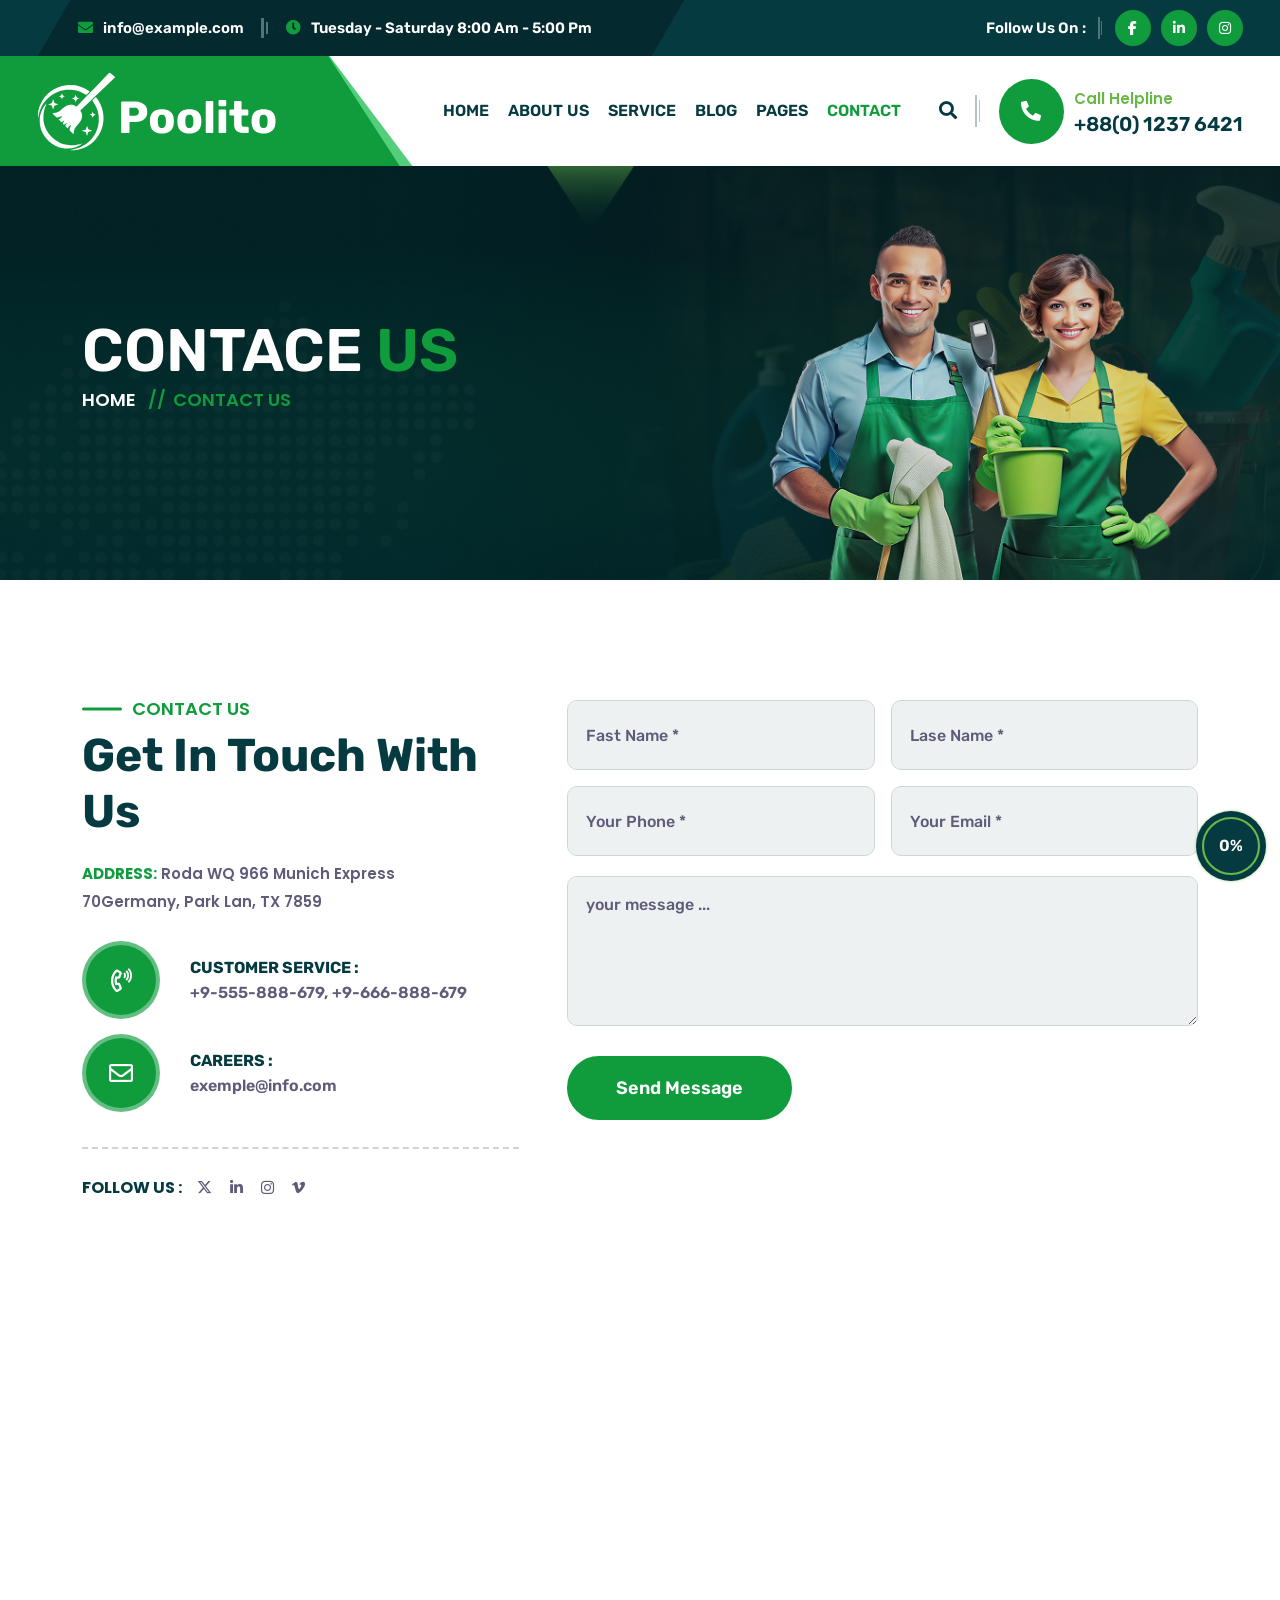
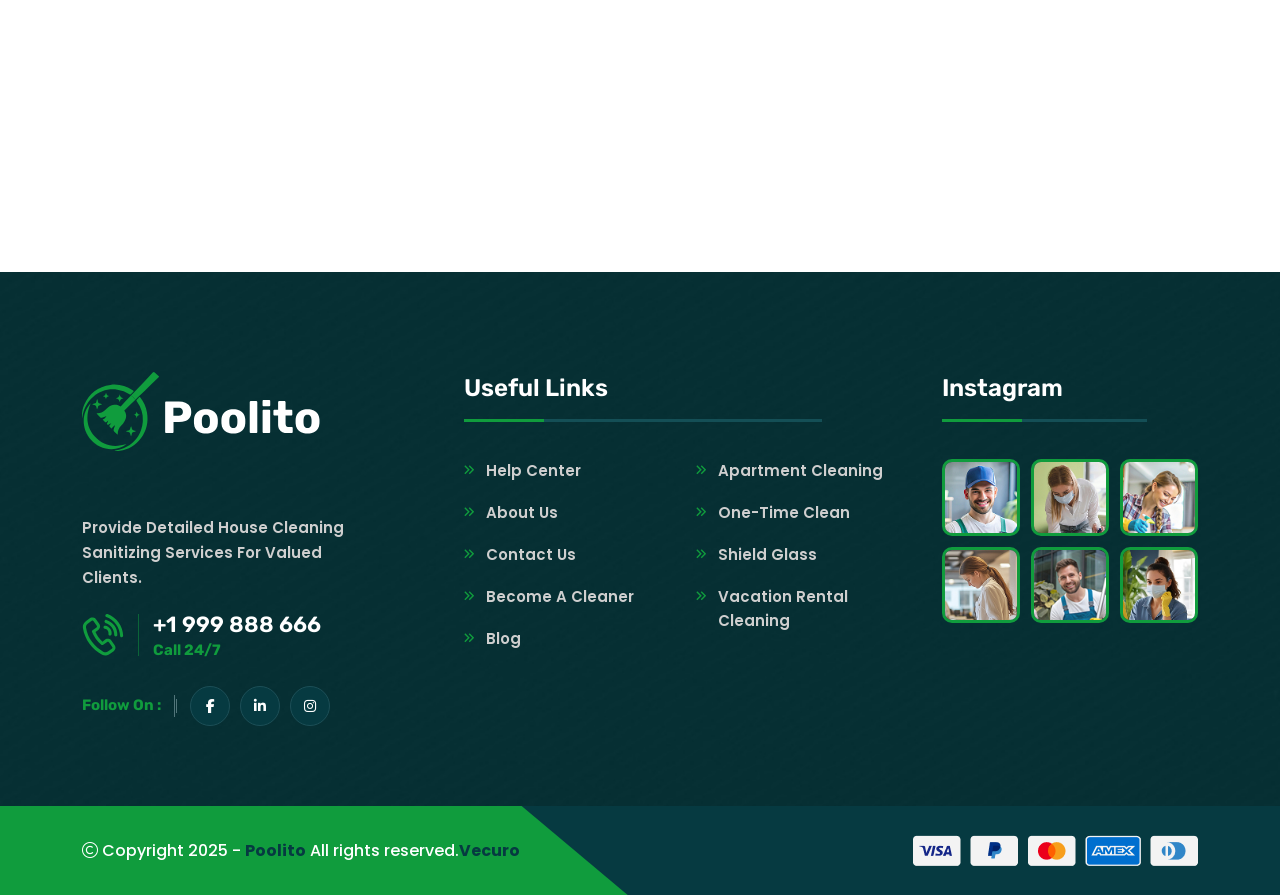
<file: contact.html>
<!doctype html>
<html class="no-js" lang="zxx">



<head>
    <meta charset="utf-8">
    <meta http-equiv="x-ua-compatible" content="ie=edge">
    <title>Cleaning and pool service | Contact</title>
    <meta name="author" content="Vecuro">
    <meta name="description" content="Cleaning and pool Contact template">
    <meta name="keywords" content="Cleaning and pool Contact template">
    <meta name="robots" content="INDEX,FOLLOW">

    <!-- Mobile Specific Metas -->
    <meta name="viewport" content="width=device-width, initial-scale=1, shrink-to-fit=no">

    <!-- Favicons - Place favicon.ico in the root directory -->
    <link rel="shortcut icon" href="assets/img/favicon.ico" type="image/x-icon">
    <link rel="icon" href="assets/img/favicon.ico" type="image/x-icon">

    <!--==============================
	  Google Fonts
	============================== --> 
    <link rel="preconnect" href="https://fonts.googleapis.com/">
    <link rel="preconnect" href="https://fonts.gstatic.com/" crossorigin>
    <link href="https://fonts.googleapis.com/css2?family=Fuzzy+Bubbles:wght@400;700&amp;family=Poppins:wght@400;500;600;700;800&amp;family=Rubik:ital,wght@0,300..900;1,300..900&amp;display=swap" rel="stylesheet">


    <!--==============================
	    All CSS File
	============================== -->
    <!-- Bootstrap -->
    <link rel="stylesheet" href="assets/css/bootstrap.min.css">
    <!-- Fontawesome Icon -->
    <link rel="stylesheet" href="assets/css/fontawesome.min.css">
    <!-- Magnific Popup -->
    <link rel="stylesheet" href="assets/css/magnific-popup.min.css">
    <!-- Slick Slider -->
    <link rel="stylesheet" href="assets/css/slick.min.css">
    <!-- animate js -->
    <link rel="stylesheet" href="assets/css/animate.min.css">
    <!-- Theme Custom CSS -->
    <link rel="stylesheet" href="assets/css/style.css">

</head>

<body>


    <!--[if lte IE 9]>
    	<p class="browserupgrade">You are using an <strong>outdated</strong> browser. Please <a href="https://browsehappy.com/">upgrade your browser</a> to improve your experience and security.</p>
  <![endif]-->



    <!--********************************
   		Code Start From Here 
	******************************** -->



    <!--==============================
	Preloader
	==============================-->
    <div class="preloader">
        <button class="vs-btn preloaderCls">Cancel Preloader </button>
        <div class="preloader-inner">
        <img src="assets/img/logo.svg" alt="logo">
        <span class="loader"></span>
        </div>
    </div>
    <!--==============================
    Mobile Menu
    ============================== -->
    <div class="vs-menu-wrapper">
        <div class="vs-menu-area text-center">
            <button class="vs-menu-toggle"><i class="fal fa-times"></i></button>
            <div class="mobile-logo">
                <a href="index.html"><img src="assets/img/logo-dark.svg" alt="cleaning"></a>
            </div>
            <div class="vs-mobile-menu">
                <ul>
                    <li class="menu-item-has-children">
                        <a href="index.html">Home</a>
                        <ul class="sub-menu">
                            <li><a href="index.html">Home Style 1</a></li>
                            <li><a href="index-2.html">Home Style 2</a></li>
                            <li><a href="index-3.html">Home Style 3</a></li>
                        </ul>
                    </li>
                    <li>
                        <a href="about.html">About Us</a>
                    </li>
                    <li class="menu-item-has-children">
                        <a href="service.html">Service</a>
                        <ul class="sub-menu">
                            <li><a href="service.html">Service</a></li>
                            <li><a href="service-details.html">Service Details</a></li>
                        </ul>
                    </li>
                    <li class="menu-item-has-children">
                        <a href="blog.html">Blog</a>
                        <ul class="sub-menu">
                            <li><a href="blog.html">Blog</a></li>
                            <li><a href="blog-details.html">Blog Details</a></li>
                        </ul>
                    </li>
                    <li class="menu-item-has-children mega-menu-wrap">
                        <a href="#">Pages</a>
                        <ul class="mega-menu">
                            <li><a href="shop.html">Pagelist 1</a>
                                <ul>
                                    <li><a href="index.html">Home Style 1</a></li>
                                    <li><a href="index-2.html">Home Style 2</a></li>
                                    <li><a href="index-3.html">Home Style 3</a></li>
                                    <li><a href="about.html">About Us</a></li>
                                </ul>
                            </li>
                            <li><a href="#">Pagelist 2</a>
                                <ul>
                                    <li><a href="blog.html">Blog</a></li>
                                    <li><a href="blog-details.html">Blog Details</a></li>
                                    <li><a href="service.html">service</a></li>
                                    <li><a href="service-details.html">Service Details</a></li>
                                </ul>
                            </li>
                            <li><a href="#">Pagelist 3</a>
                                <ul>
                                    <li><a href="team.html">Team</a></li>
                                    <li><a href="team-details.html">Team Details</a></li>
                                    <li><a href="contact.html">Contact Us</a></li>
                                </ul>
                            </li>
                            <li><a href="#">Pagelist 4</a>
                                <ul>
                                    <li><a href="portfolio.html">portfolio</a></li>
                                    <li><a href="portfolio-details.html">portfolio Details</a></li>
                                    <li><a href="404.html">Error Page</a></li>
                                </ul>
                            </li>
                        </ul>
                    </li>
                    <li>
                        <a href="contact.html">Contact</a>
                    </li>
                </ul>
            </div>
        </div>
    </div>
    <!--==============================
    Popup Search Box
    ============================== -->
    <div class="popup-search-box d-none d-lg-block  ">
        <button class="searchClose"><i class="fal fa-times"></i></button>
        <form action="#">
        <input type="text" class="border-theme" placeholder="What are you looking for">
        <button type="submit"><i class="fal fa-search"></i></button>
        </form>
    </div>
    <!--==============================
    Header Area
    ==============================-->
    <header class="vs-header header-layout1">
        <div class="header-top">
            <div class="main-container2">
                <div class="row justify-content-md-between justify-content-center align-items-center">
                    <div class="col-auto d-md-block d-none">
                        <div class="header-links">
                            <ul>
                                <li><i class="far fa-envelope"></i><a href="mailto:info@example.com">info@example.com</a></li>
                                <li class="d-lg-inline d-none"><i class="far fa-clock"></i>Tuesday - Saturday 8:00 Am - 5:00 Pm</li>
                            </ul>
                        </div>
                    </div>
                    <div class="col-auto">
                        <div class="social-style1">
                            <span class="social-title">Follow Us On :</span>
                            <div class="social-icon">
                                <a href="#"><i class="fab fa-facebook-f"></i></a>
                                <a href="#"><i class="fab fa-linkedin-in"></i></a>
                                <a href="#"><i class="fab fa-instagram"></i></a>
                            </div>
                        </div>
                    </div>
                </div>
            </div>
        </div>
        <div class="sticky-wrapper">
            <div class="sticky-active">
                <div class="menu-area">
                    <div class="main-container2">
                        <div class="row align-items-center justify-content-between">
                            <div class="col-auto">
                                <div class="header-logo">
                                    <a href="index.html">
                                        <img src="assets/img/logo-white.svg" alt="logo">
                                    </a>
                                </div>
                            </div>
                            <div class="col">
                                <nav class="main-menu menu-style1 d-none d-lg-block">
                                    <ul>
                                        <li class="menu-item-has-children">
                                            <a href="index.html">Home</a>
                                            <ul class="sub-menu">
                                                <li><a href="index.html">Home Style 1</a></li>
                                                <li><a href="index-2.html">Home Style 2</a></li>
                                                <li><a href="index-3.html">Home Style 3</a></li>
                                            </ul>
                                        </li>
                                        <li>
                                            <a href="about.html">About Us</a>
                                        </li>
                                        <li class="menu-item-has-children">
                                            <a href="service.html">Service</a>
                                            <ul class="sub-menu">
                                                <li><a href="service.html">Service</a></li>
                                                <li><a href="service-details.html">Service Details</a></li>
                                            </ul>
                                        </li>
                                        <li class="menu-item-has-children">
                                            <a href="blog.html">Blog</a>
                                            <ul class="sub-menu">
                                                <li><a href="blog.html">Blog</a></li>
                                                <li><a href="blog-details.html">Blog Details</a></li>
                                            </ul>
                                        </li>
                                        <li class="menu-item-has-children mega-menu-wrap">
                                            <a href="#">Pages</a>
                                            <ul class="mega-menu">
                                                <li><a href="shop.html">Pagelist 1</a>
                                                    <ul>
                                                        <li><a href="index.html">Home Style 1</a></li>
                                                        <li><a href="index-2.html">Home Style 2</a></li>
                                                        <li><a href="index-3.html">Home Style 3</a></li>
                                                        <li><a href="about.html">About Us</a></li>
                                                    </ul>
                                                </li>
                                                <li><a href="#">Pagelist 2</a>
                                                    <ul>
                                                        <li><a href="blog.html">Blog</a></li>
                                                        <li><a href="blog-details.html">Blog Details</a></li>
                                                        <li><a href="service.html">service</a></li>
                                                        <li><a href="service-details.html">Service Details</a></li>
                                                    </ul>
                                                </li>
                                                <li><a href="#">Pagelist 3</a>
                                                    <ul>
                                                        <li><a href="team.html">Team</a></li>
                                                        <li><a href="team-details.html">Team Details</a></li>
                                                        <li><a href="contact.html">Contact Us</a></li>
                                                    </ul>
                                                </li>
                                                <li><a href="#">Pagelist 4</a>
                                                    <ul>
                                                        <li><a href="portfolio.html">portfolio</a></li>
                                                        <li><a href="portfolio-details.html">portfolio Details</a></li>
                                                        <li><a href="404.html">Error Page</a></li>
                                                    </ul>
                                                </li>
                                            </ul>
                                        </li>
                                        <li>
                                            <a href="contact.html">Contact</a>
                                        </li>
                                    </ul>
                                </nav>
                            </div>
                            <div class="col-auto d-lg-none">
                                <button class="vs-menu-toggle d-inline-block">
                                    <i class="fal fa-bars"></i>                                           
                               </button>
                            </div>
                            <div class="col-auto d-lg-block d-none">
                                <div class="header-inner">
                                    <div class="header-icons">
                                        <button class="searchBoxTggler"><i class="fal fa-search"></i></button>
                                        <a class="icon-btn" href="#"><i class="fas fa-phone-alt"></i></a>
                                    </div>
                                    <div class="contact-content">
                                        <p class="contact-text">Call Helpline</p>
                                        <h6 class="contact-title"><a href="tel:+012325621563">+88(0) 1237 6421</a></h6>
                                    </div>
                                </div>
                            </div>
                        </div>
                    </div>
                </div>
            </div>
        </div>
    </header>
    <!--==============================
    Breadcumb
    ============================== -->
    <div class="breadcumb-wrapper " data-bg-src="assets/img/breadcumb/breadcumb-bg.png">
        <div class="container z-index-common">
            <div class="breadcumb-content">
                <h1 class="breadcumb-title">contace <span>us</span></h1>
            </div>
            <div class="breadcumb-menu-wrap">
                <ul class="breadcumb-menu">
                    <li><a href="index.html">Home</a></li>
                    <li>contact us</li>
                </ul>
            </div>
        </div>
    </div>
    <!--==============================
    contact Area
    ==============================-->
    <section class="contact-layout1 space">
        <div class="container">
            <div class="row g-5 gx-60">
                <div class="col-xl-5">
                    <div class="contact-style1">
                        <div class="title-area text-left  wow animate__fadeInUp animation-style2" data-wow-delay="0.25s">
                            <span class="sec-subtitle left-shape justify-content-center title-anime__title">CONTACT US</span>
                            <h2 class="sec-title title-anime__title">Get in touch with us</h2>
                        </div>
                        <div class="contact-inner wow animate__fadeInUp" data-wow-delay="0.35s">
                              <div class="contact-address">
                                <span>Address:</span>
                                <a href="#" class="address">roda wQ 966 munich Express 70Germany, park lan, TX 7859</a>
                              </div>
                              <div class="contact-box">
                                <span class="contact-icon">
                                    <i class="fa-light fa-phone-volume"></i>
                                </span>
                                <div class="contact-content">
                                    <h6 class="contact-title">Customer Service :</h6>
                                    <p class="contact-text">+9-555-888-679,  +9-666-888-679</p>
                                </div>
                              </div>
                              <div class="contact-box">
                                <span class="contact-icon">
                                    <i class="fa-regular fa-envelope"></i>
                                </span>
                                <div class="contact-content">
                                    <h6 class="contact-title">careers  :</h6>
                                    <p class="contact-text">exemple@info.com</p>
                                </div>
                              </div>
                        </div>

                        <div class="social-style2 wow animate__fadeInUp" data-wow-delay="0.45s">
                            <span class="social-title">Follow Us :</span>
                            <div class="social-icon">
                                <a href="#"><i class="fa-brands fa-x-twitter"></i></a>
                                <a href="#"><i class="fab fa-linkedin-in"></i></a>
                                <a href="#"><i class="fab fa-instagram"></i></a>
                                <a href="#"><i class="fa-brands fa-vimeo-v"></i></a>
                            </div>
                        </div>
                    </div>
                </div>
                <div class="col-xl-7">
                    <div class="form-style2 wow animate__fadeInUp" data-wow-delay="0.55s">
                        <div class="vs-comment-form">
                            <div id="respond">
                                <form action="https://html.vecurosoft.com/poolito/demo/mail.php" method="post" class="ajax-contact">
                                    <div class="row gx-3">
                                        <div class="col-md-6 form-group">
                                            <input name="fname" type="text" class="form-control" placeholder="Fast Name *" required="">
                                        </div>
                                        <div class="col-md-6 form-group">
                                            <input name="lname" type="text" class="form-control" placeholder="Lase Name *" required="">
                                        </div>
                                        
                                        <div class="col-md-6 form-group">
                                            <input name="number" type="number" class="form-control" placeholder="Your Phone *" required="">
                                        </div>
                                        <div class="col-md-6 form-group">
                                            <input name="email" type="email" class="form-control" placeholder="Your Email *" required="">                                                
                                        </div>
                                        <div class="col-12  form-group mt-1 mb-30">
                                            <textarea name="message" class="form-control" placeholder="your message ..."
                                                required=""></textarea>
                                        </div>
                                        <div class="col-12 form-group mb-0">
                                            <button class="vs-btn" type="submit">Send message</button>
                                        </div>
                                    </div>
                                </form>
                                <p class="form-messages mb-0 mt-3"></p>
                            </div>
                        </div>
                    </div>
                </div>
            </div>
        </div>
    </section>
    <!--==============================
    map Area
    ==============================-->
    <div class="map-layout1">
        <div class="ratio ratio-21x9" style="height:550px">
            <iframe src="https://www.google.com/maps/embed?pb=!1m18!1m12!1m3!1d163720.11965853968!2d8.496481908353967!3d50.121347879150306!2m3!1f0!2f0!3f0!3m2!1i1024!2i768!4f13.1!3m3!1m2!1s0x47bd096f477096c5%3A0x422435029b0c600!2sFrankfurt%2C%20Germany!5e0!3m2!1sen!2sbd!4v1665403058628!5m2!1sen!2sbd" width="800" height="720" style="border:0;" allowfullscreen="" loading="lazy" referrerpolicy="no-referrer-when-downgrade"></iframe>
        </div>
    </div>


    <!--==============================
			Footer Area
	==============================-->
    <footer class="footer-wrapper  footer-layout1">
        <div class="widget-area position-relative" data-bg-src="assets/img/bg/footer-bg-1-1.jpg">
            <div class="container">
                <div class="row g-4 justify-content-xl-center">
                    <div class="col-xl-4 col-md-6">
                        <div class="widget footer-widget">
                            <div class="vs-widget-about">
                                <div class="footer-logo">
                                    <a href="index.html"><img src="assets/img/logo.svg" alt="logo"></a>
                                </div>
                                <p class="footer-text">
                                    provide detailed house cleaning sanitizing services for valued clients.
                                </p>
                                <div class="contact-box">
                                    <span class="icon"><img src="assets/img/icon/call-icon.svg" alt="icon"></span>
                                    <div class="contact-content">
                                        
                                        <h6 class="contact-title"><a href="#">+1 999 888 666</a></h6>
                                        <p class="contact-text">call 24/7</p>
                                    </div>
                                </div>
                                
                                <div class="social-style1">
                                    <span class="social-title">Follow On :</span>
                                    <div class="social-icon">
                                        <a href="#"><i class="fab fa-facebook-f"></i></a>
                                        <a href="#"><i class="fab fa-linkedin-in"></i></a>
                                        <a href="#"><i class="fab fa-instagram"></i></a>
                                    </div>
                                </div>
                            </div>
                        </div>
                    </div>
                    <div class="col-xl-5 col-md-6 ">
                        <div class="widget widget_categories  footer-widget">
                            <h3 class="widget_title">Useful Links</h3>
                            <ul>
                                <li><a href="contact.html">Help center</a></li>
                                <li><a href="about.html">About Us</a></li>
                                <li><a href="contact.html">Contact Us</a></li>
                                <li><a href="#">Become A Cleaner</a></li>
                                <li><a href="blog.html">Blog</a></li>
                                <li><a href="#">apartment cleaning</a></li>
                                <li><a href="#">one-time clean</a></li>
                                <li><a href="#">shield glass</a></li>
                                <li><a href="#">Vacation Rental Cleaning</a></li>
                            </ul>
                        </div>
                    </div>
                    <div class="col-xl-3 col-md-6">
                        <div class="widget footer-widget">
                            <h3 class="widget_title">Instagram</h3>
                            <div class="sidebar-gallery">
                                <div class="gallery-thumb">
                                    <img src="assets/img/gallery/gallery-img-1-1.jpg" alt="Gallery Image" class="w-100">
                                    <a href="assets/img/gallery/gallery-img-1-1.jpg" class="popup-image gal-btn"><i class="far fa-search-plus"></i></a>
                                </div>
                                <div class="gallery-thumb">
                                    <img src="assets/img/gallery/gallery-img-1-2.jpg" alt="Gallery Image" class="w-100">
                                    <a href="assets/img/gallery/gallery-img-1-2.jpg" class="popup-image gal-btn"><i class="far fa-search-plus"></i></a>
                                </div>
                                <div class="gallery-thumb">
                                    <img src="assets/img/gallery/gallery-img-1-3.jpg" alt="Gallery Image" class="w-100">
                                    <a href="assets/img/gallery/gallery-img-1-3.jpg" class="popup-image gal-btn"><i class="far fa-search-plus"></i></a>
                                </div>
                                <div class="gallery-thumb">
                                    <img src="assets/img/gallery/gallery-img-1-4.jpg" alt="Gallery Image" class="w-100">
                                    <a href="assets/img/gallery/gallery-img-1-4.jpg" class="popup-image gal-btn"><i class="far fa-search-plus"></i></a>
                                </div>
                                <div class="gallery-thumb">
                                    <img src="assets/img/gallery/gallery-img-1-5.jpg" alt="Gallery Image" class="w-100">
                                    <a href="assets/img/gallery/gallery-img-1-5.jpg" class="popup-image gal-btn"><i class="far fa-search-plus"></i></a>
                                </div>
                                <div class="gallery-thumb">
                                    <img src="assets/img/gallery/gallery-img-1-6.jpg" alt="Gallery Image" class="w-100">
                                    <a href="assets/img/gallery/gallery-img-1-6.jpg" class="popup-image gal-btn"><i class="far fa-search-plus"></i></a>
                                </div>
                            </div>
                        </div>
                    </div>
                </div>
            </div>
           
            <div class="footer-line shape-mockup d-none d-xxl-block" style="top: -7px;">
                <img src="assets/img/shapes/line-shep.png" alt="shapes">
            </div>
        </div>
        <div class="copyright-wrap">
            <div class="container">
                <div class="row justify-content-xl-between justify-content-center align-items-center">
                    <div class="col-auto">
                        <p class="copyright-text"><i class="fal fa-copyright"></i> Copyright 2025 - <a href="index.html">Poolito</a> All rights reserved.<a href="https://themeforest.net/user/vecuro_themes">Vecuro</a></p>
                    </div>
                    <div class="col-auto">
                        <div class="copyright-img">
                            <a href="#"><img src="assets/img/default/payment-img.svg" alt="payment img"></a>
                        </div>
                    </div>
                </div>
            </div>
        </div>
    </footer> 
    <!-- Scroll To Top -->
    <button class="back-to-top" id="backToTop" aria-label="Back to Top">
        <span class="progress-circle">
                <svg viewBox="0 0 100 100">
                    <circle class="bg" cx="50" cy="50" r="40"></circle>
                    <circle class="progress" cx="50" cy="50" r="40"></circle>
                </svg>
                <span class="progress-percentage" id="progressPercentage">0%</span>
        </span>
      </button>

    <!--********************************
			Code End  Here 
	******************************** -->

    <!--==============================
        All Js File
    ============================== -->
    <!-- Jquery -->
    <script src="assets/js/vendor/jquery-3.7.1.min.js"></script>
    <!-- Slick Slider -->
    <script src="assets/js/slick.min.js"></script>
    <!-- Bootstrap -->
    <script src="assets/js/bootstrap.min.js"></script>
    <!-- Magnific Popup -->
    <script src="assets/js/jquery.magnific-popup.min.js"></script>
    <!-- imagesloaded -->
    <script src="assets/js/imagesloaded.pkgd.min.js"></script>
    <!-- Gsap -->
    <script src="assets/js/gsap.min.js"></script>
    <!-- ScrollTrigger -->
    <script src="assets/js/ScrollTrigger.min.js"></script>
    <!-- Gsap ScrollTo Plugin -->
    <script src="assets/js/gsap-scroll-to-plugin.js"></script>
    <!-- Split Text -->
    <script src="assets/js/SplitText.js"></script>
    <!-- lenis -->
    <script src="assets/js/lenis.min.js"></script>
    <!-- wow js -->
    <script src="assets/js/wow.min.js"></script>
    <!-- Main Js File -->
    <script src="assets/js/main.js"></script>


</body>



</html>
</file>
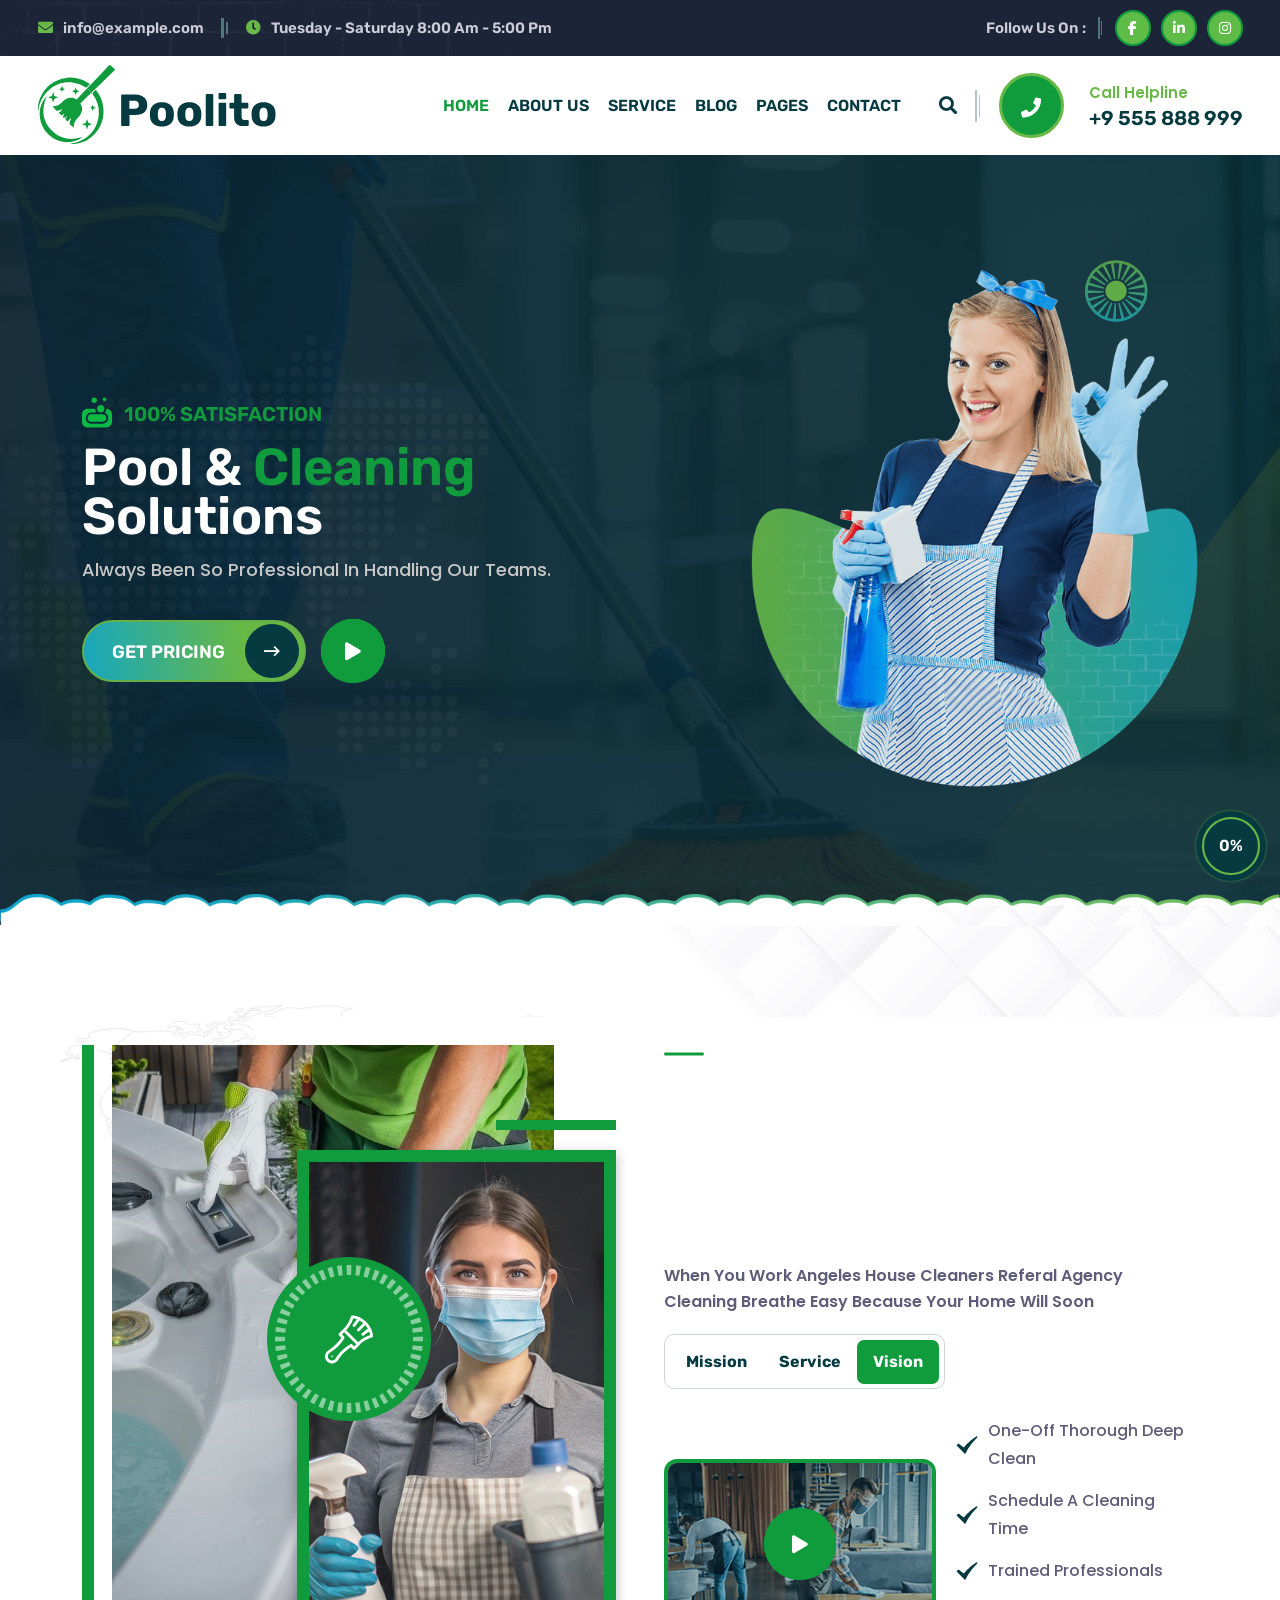
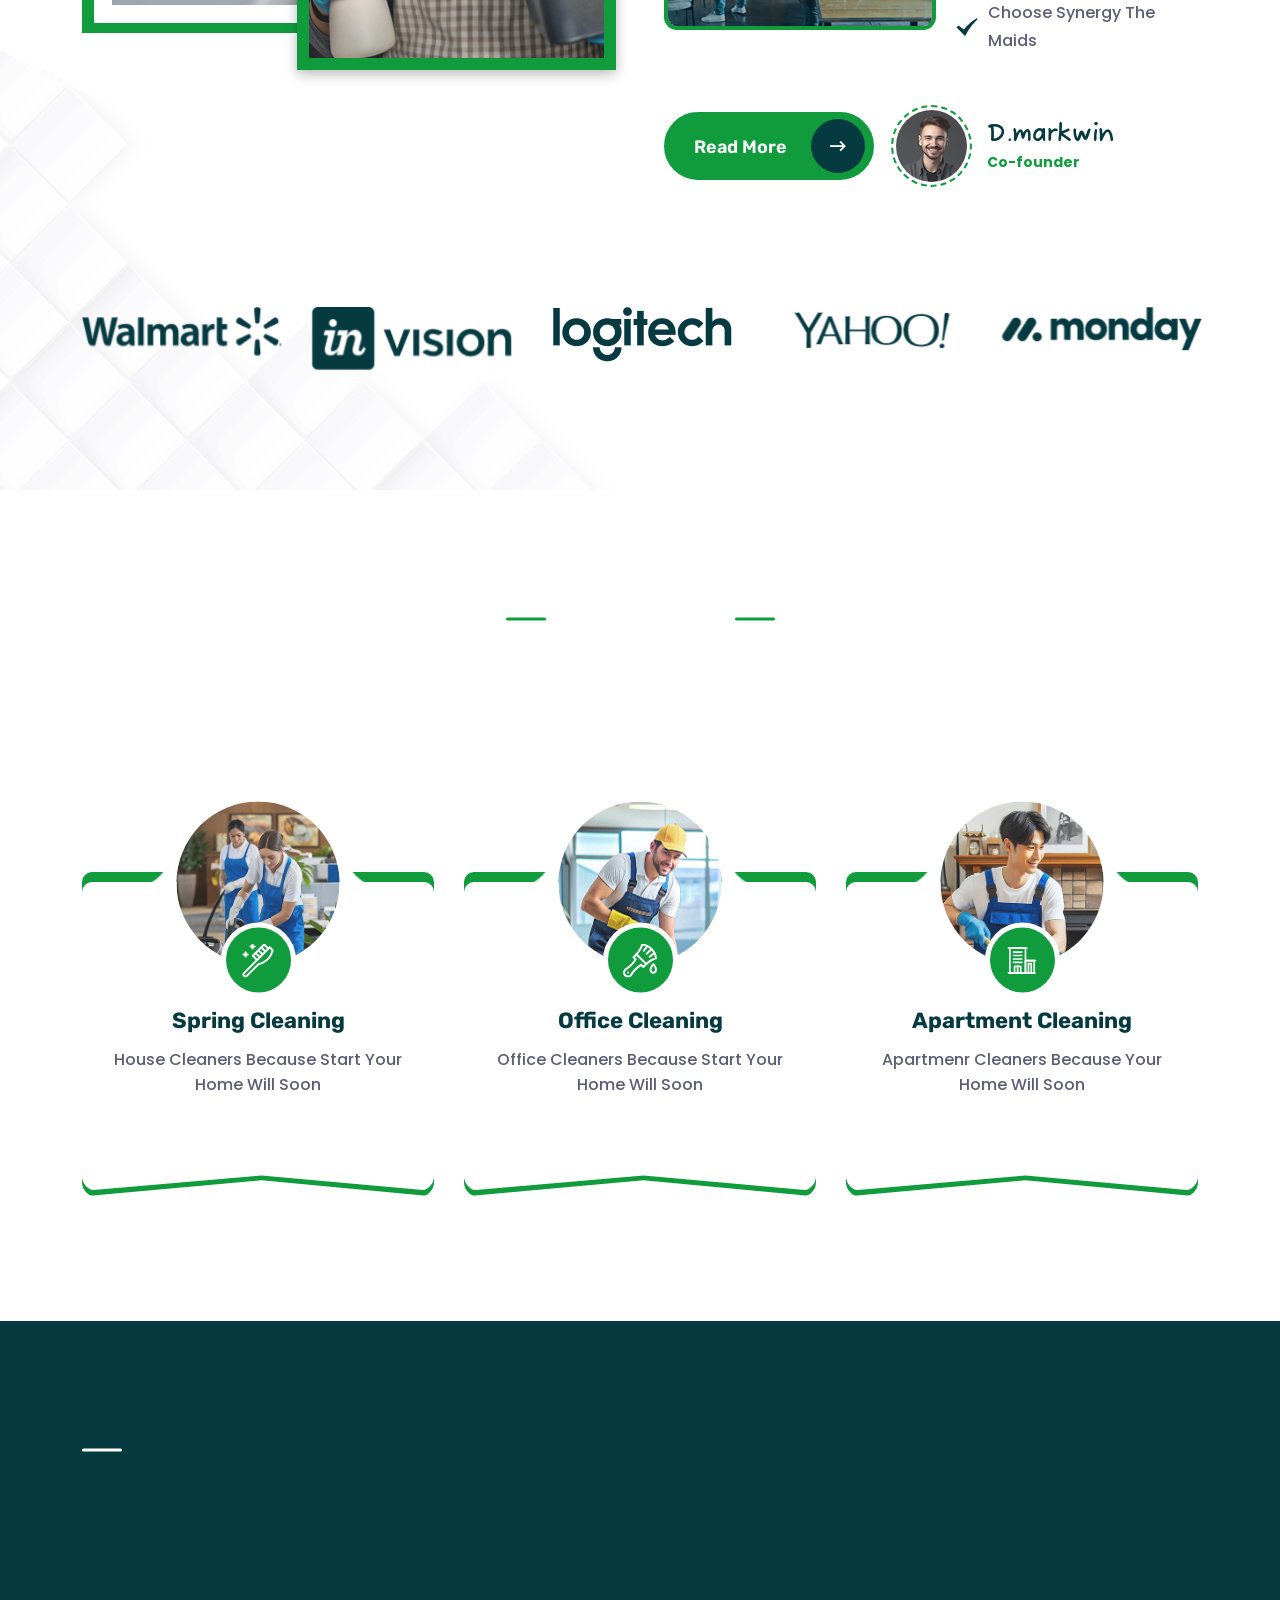
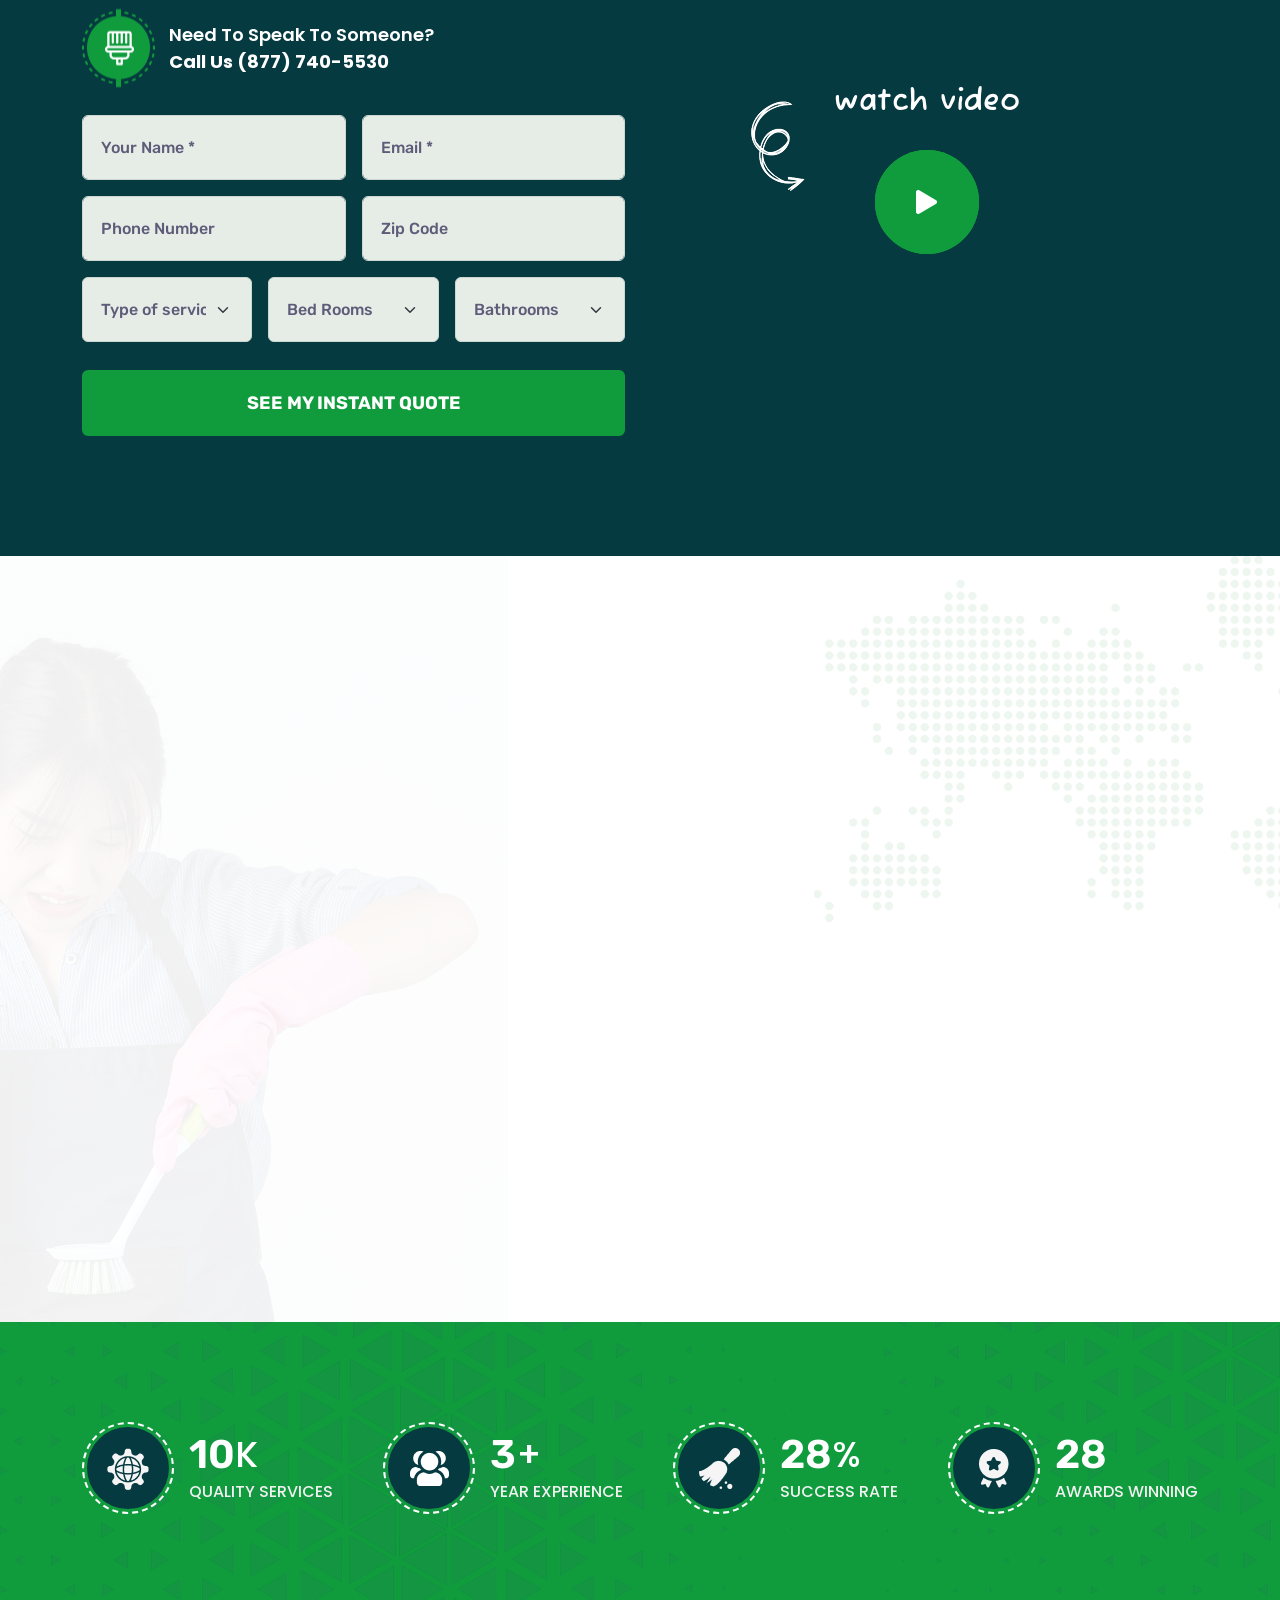
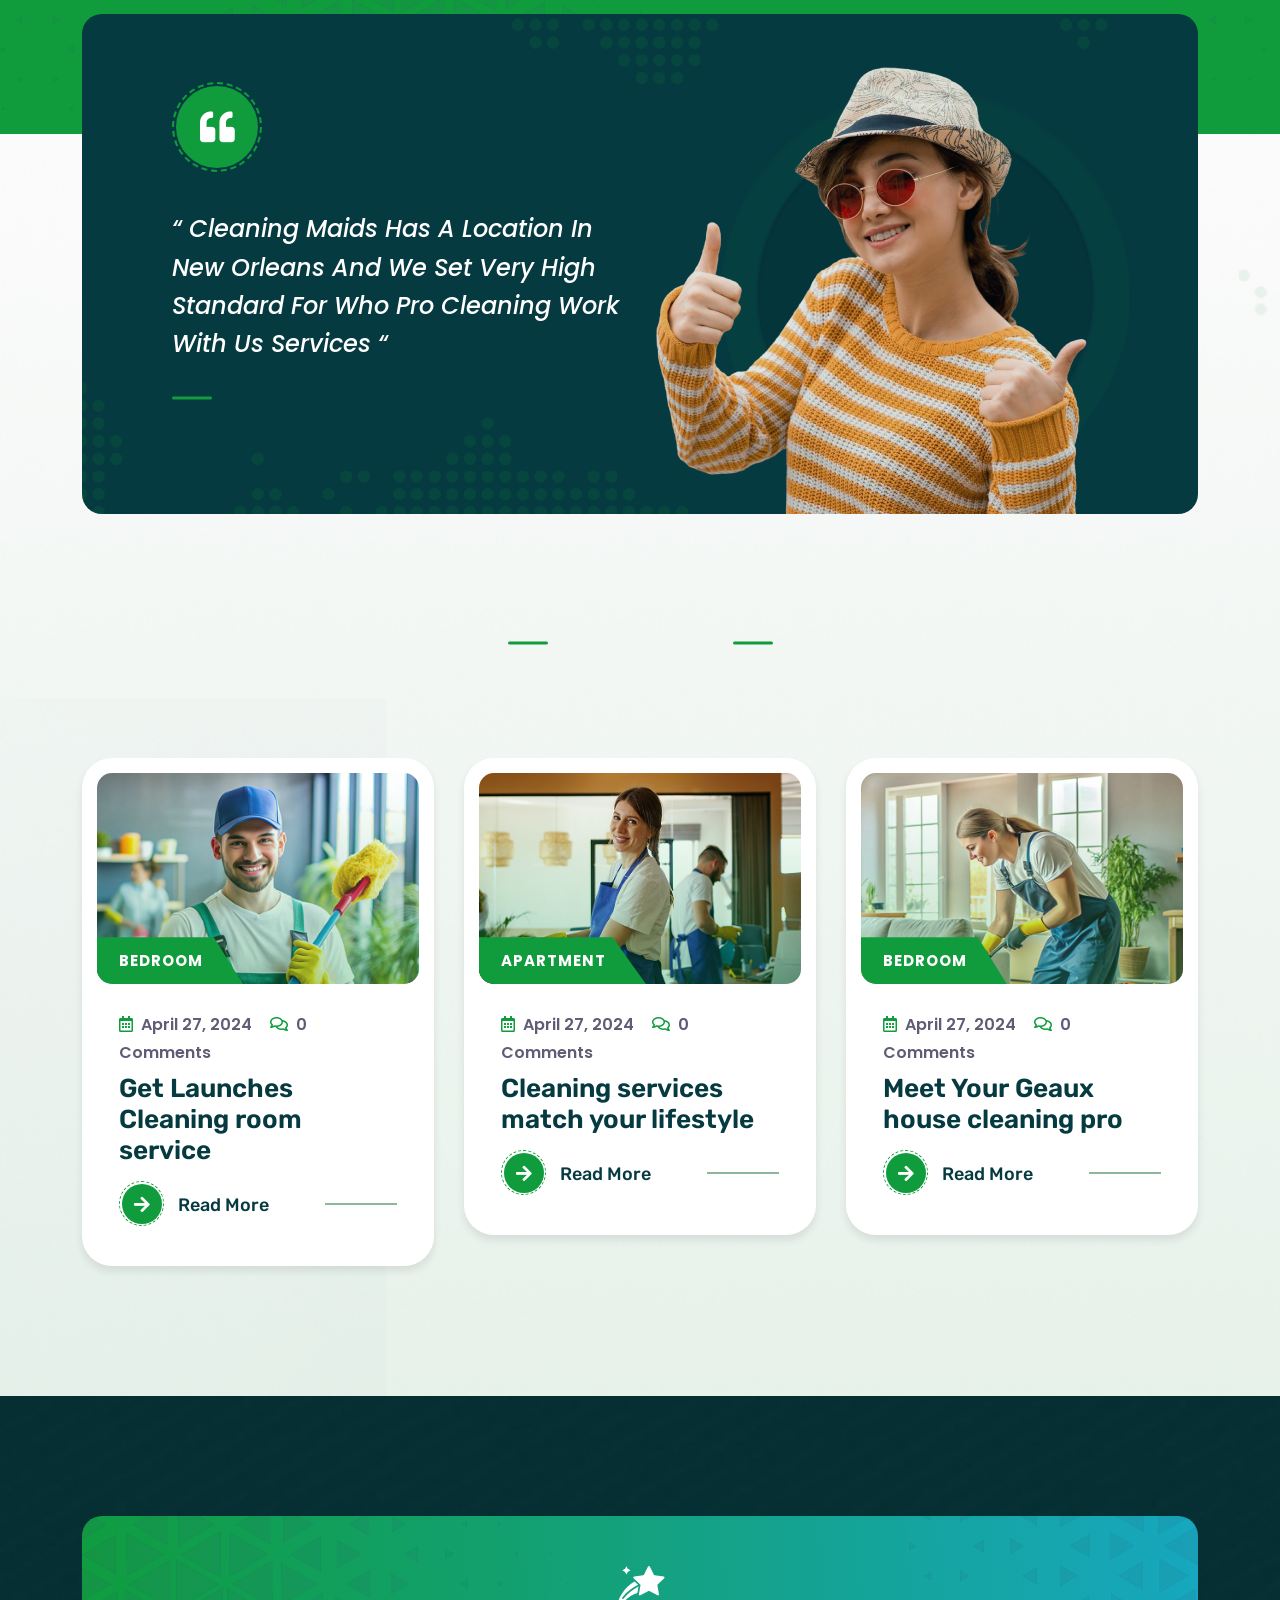
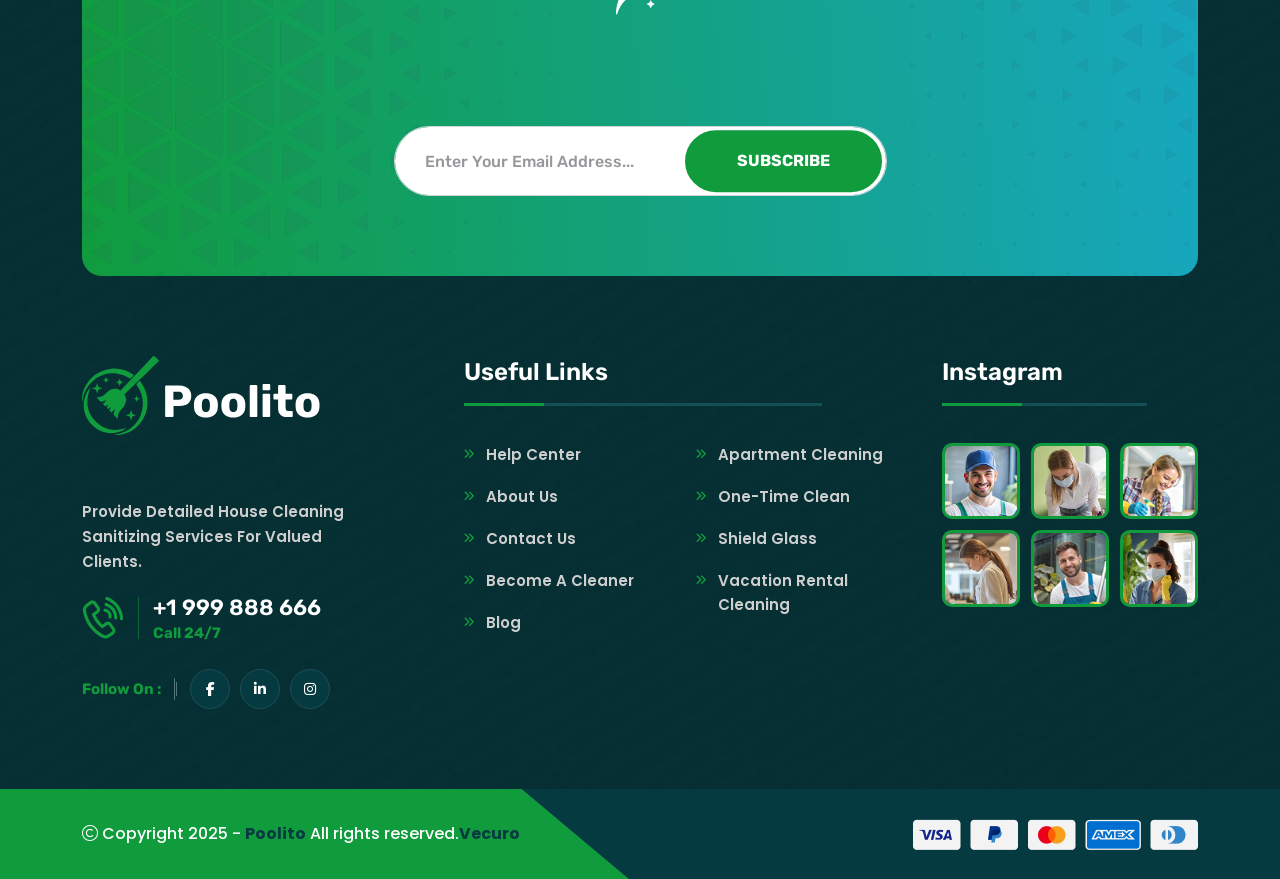
<file: index-2.html>
<!doctype html>
<html class="no-js" lang="zxx">



<head>
    <meta charset="utf-8">
    <meta http-equiv="x-ua-compatible" content="ie=edge">
    <title>Cleaning and pool service | Home 2</title>
    <meta name="author" content="Vecuro">
    <meta name="description" content="Cleaning and pool Home 2 template">
    <meta name="keywords" content="Cleaning and pool Home 2 template">
    <meta name="robots" content="INDEX,FOLLOW">

    <!-- Mobile Specific Metas -->
    <meta name="viewport" content="width=device-width, initial-scale=1, shrink-to-fit=no">

    <!-- Favicons - Place favicon.ico in the root directory -->
    <link rel="shortcut icon" href="assets/img/favicon.ico" type="image/x-icon">
    <link rel="icon" href="assets/img/favicon.ico" type="image/x-icon">

    <!--==============================
	  Google Fonts
	============================== --> 
    <link rel="preconnect" href="https://fonts.googleapis.com/">
    <link rel="preconnect" href="https://fonts.gstatic.com/" crossorigin>
    <link href="https://fonts.googleapis.com/css2?family=Fuzzy+Bubbles:wght@400;700&amp;family=Poppins:wght@400;500;600;700;800&amp;family=Rubik:ital,wght@0,300..900;1,300..900&amp;display=swap" rel="stylesheet">


    <!--==============================
	    All CSS File
	============================== -->
    <!-- Bootstrap -->
    <link rel="stylesheet" href="assets/css/bootstrap.min.css">
    <!-- Fontawesome Icon -->
    <link rel="stylesheet" href="assets/css/fontawesome.min.css">
    <!-- Magnific Popup -->
    <link rel="stylesheet" href="assets/css/magnific-popup.min.css">
    <!-- Slick Slider -->
    <link rel="stylesheet" href="assets/css/slick.min.css">
    <!-- animate js -->
    <link rel="stylesheet" href="assets/css/animate.min.css">
    <!-- Theme Custom CSS -->
    <link rel="stylesheet" href="assets/css/style.css">

</head>

<body>


    <!--[if lte IE 9]>
    	<p class="browserupgrade">You are using an <strong>outdated</strong> browser. Please <a href="https://browsehappy.com/">upgrade your browser</a> to improve your experience and security.</p>
  <![endif]-->



    <!--********************************
   		Code Start From Here 
	******************************** -->



    <!--==============================
	Preloader
	==============================-->
    <div class="preloader">
        <button class="vs-btn preloaderCls">Cancel Preloader </button>
        <div class="preloader-inner">
        <img src="assets/img/logo.svg" alt="logo">
        <span class="loader"></span>
        </div>
    </div>
    <!--==============================
    Mobile Menu
    ============================== -->
    <div class="vs-menu-wrapper">
        <div class="vs-menu-area text-center">
            <button class="vs-menu-toggle"><i class="fal fa-times"></i></button>
            <div class="mobile-logo">
                <a href="index.html"><img src="assets/img/logo-dark.svg" alt="cleaning"></a>
            </div>
            <div class="vs-mobile-menu">
                <ul>
                    <li class="menu-item-has-children">
                        <a href="index.html">Home</a>
                        <ul class="sub-menu">
                            <li><a href="index.html">Home Style 1</a></li>
                            <li><a href="index-2.html">Home Style 2</a></li>
                            <li><a href="index-3.html">Home Style 3</a></li>
                        </ul>
                    </li>
                    <li>
                        <a href="about.html">About Us</a>
                    </li>
                    <li class="menu-item-has-children">
                        <a href="service.html">Service</a>
                        <ul class="sub-menu">
                            <li><a href="service.html">Service</a></li>
                            <li><a href="service-details.html">Service Details</a></li>
                        </ul>
                    </li>
                    <li class="menu-item-has-children">
                        <a href="blog.html">Blog</a>
                        <ul class="sub-menu">
                            <li><a href="blog.html">Blog</a></li>
                            <li><a href="blog-details.html">Blog Details</a></li>
                        </ul>
                    </li>
                    <li class="menu-item-has-children mega-menu-wrap">
                        <a href="#">Pages</a>
                        <ul class="mega-menu">
                            <li><a href="shop.html">Pagelist 1</a>
                                <ul>
                                    <li><a href="index.html">Home Style 1</a></li>
                                    <li><a href="index-2.html">Home Style 2</a></li>
                                    <li><a href="index-3.html">Home Style 3</a></li>
                                    <li><a href="about.html">About Us</a></li>
                                </ul>
                            </li>
                            <li><a href="#">Pagelist 2</a>
                                <ul>
                                    <li><a href="blog.html">Blog</a></li>
                                    <li><a href="blog-details.html">Blog Details</a></li>
                                    <li><a href="service.html">service</a></li>
                                    <li><a href="service-details.html">Service Details</a></li>
                                </ul>
                            </li>
                            <li><a href="#">Pagelist 3</a>
                                <ul>
                                    <li><a href="team.html">Team</a></li>
                                    <li><a href="team-details.html">Team Details</a></li>
                                    <li><a href="contact.html">Contact Us</a></li>
                                </ul>
                            </li>
                            <li><a href="#">Pagelist 4</a>
                                <ul>
                                    <li><a href="portfolio.html">portfolio</a></li>
                                    <li><a href="portfolio-details.html">portfolio Details</a></li>
                                    <li><a href="404.html">Error Page</a></li>
                                </ul>
                            </li>
                        </ul>
                    </li>
                    <li>
                        <a href="contact.html">Contact</a>
                    </li>
                </ul>
            </div>
        </div>
    </div>
    <!--==============================
    Popup Search Box
    ============================== -->
    <div class="popup-search-box d-none d-lg-block  ">
        <button class="searchClose"><i class="fal fa-times"></i></button>
        <form action="#">
        <input type="text" class="border-theme" placeholder="What are you looking for">
        <button type="submit"><i class="fal fa-search"></i></button>
        </form>
    </div>
    <!--==============================
    Header Area
    ==============================-->
    <header class="vs-header header-layout2">
        <div class="header-top">
            <div class="main-container2">
                <div class="row justify-content-md-between justify-content-center align-items-center">
                    <div class="col-auto d-md-block d-none">
                        <div class="header-links">
                            <ul>
                                <li><i class="far fa-envelope"></i><a href="mailto:info@example.com">info@example.com</a></li>
                                <li class="d-lg-inline d-none"><i class="far fa-clock"></i>Tuesday - Saturday 8:00 Am - 5:00 Pm</li>
                            </ul>
                        </div>
                    </div>
                    <div class="col-auto">
                        <div class="social-style1">
                            <span class="social-title">Follow Us On :</span>
                            <div class="social-icon">
                                <a href="#"><i class="fab fa-facebook-f"></i></a>
                                <a href="#"><i class="fab fa-linkedin-in"></i></a>
                                <a href="#"><i class="fab fa-instagram"></i></a>
                            </div>
                        </div>
                    </div>
                </div>
            </div>
        </div>
        <div class="sticky-wrapper">
            <div class="sticky-active">
                <div class="menu-area">
                    <div class="main-container2">
                        <div class="row align-items-center justify-content-between">
                            <div class="col-auto">
                                <div class="header-logo">
                                    <a class="main-logo" href="index.html">
                                        <img class="d-none d-xxl-block" src="assets/img/logo-white.svg" alt="logo">
                                        <img class="d-block d-xxl-none" src="assets/img/logo-dark.svg" alt="logo">
                                    </a>
                                </div>
                            </div>
                            <div class="col">
                                <nav class="main-menu menu-style1 d-none d-lg-block">
                                    <ul>
                                        <li class="menu-item-has-children">
                                            <a href="index.html">Home</a>
                                            <ul class="sub-menu">
                                                <li><a href="index.html">Home Style 1</a></li>
                                                <li><a href="index-2.html">Home Style 2</a></li>
                                                <li><a href="index-3.html">Home Style 3</a></li>
                                            </ul>
                                        </li>
                                        <li>
                                            <a href="about.html">About Us</a>
                                        </li>
                                        <li class="menu-item-has-children">
                                            <a href="service.html">Service</a>
                                            <ul class="sub-menu">
                                                <li><a href="service.html">Service</a></li>
                                                <li><a href="service-details.html">Service Details</a></li>
                                            </ul>
                                        </li>
                                        <li class="menu-item-has-children">
                                            <a href="blog.html">Blog</a>
                                            <ul class="sub-menu">
                                                <li><a href="blog.html">Blog</a></li>
                                                <li><a href="blog-details.html">Blog Details</a></li>
                                            </ul>
                                        </li>
                                        <li class="menu-item-has-children mega-menu-wrap">
                                            <a href="#">Pages</a>
                                            <ul class="mega-menu">
                                                <li><a href="shop.html">Pagelist 1</a>
                                                    <ul>
                                                        <li><a href="index.html">Home Style 1</a></li>
                                                        <li><a href="index-2.html">Home Style 2</a></li>
                                                        <li><a href="index-3.html">Home Style 3</a></li>
                                                        <li><a href="about.html">About Us</a></li>
                                                    </ul>
                                                </li>
                                                <li><a href="#">Pagelist 2</a>
                                                    <ul>
                                                        <li><a href="blog.html">Blog</a></li>
                                                        <li><a href="blog-details.html">Blog Details</a></li>
                                                        <li><a href="service.html">service</a></li>
                                                        <li><a href="service-details.html">Service Details</a></li>
                                                    </ul>
                                                </li>
                                                <li><a href="#">Pagelist 3</a>
                                                    <ul>
                                                        <li><a href="team.html">Team</a></li>
                                                        <li><a href="team-details.html">Team Details</a></li>
                                                        <li><a href="contact.html">Contact Us</a></li>
                                                    </ul>
                                                </li>
                                                <li><a href="#">Pagelist 4</a>
                                                    <ul>
                                                        <li><a href="portfolio.html">portfolio</a></li>
                                                        <li><a href="portfolio-details.html">portfolio Details</a></li>
                                                        <li><a href="404.html">Error Page</a></li>
                                                    </ul>
                                                </li>
                                            </ul>
                                        </li>
                                        <li>
                                            <a href="contact.html">Contact</a>
                                        </li>
                                    </ul>
                                </nav>
                            </div>
                            <div class="col-auto d-lg-none">
                                <button class="vs-menu-toggle d-inline-block">
                                    <i class="fal fa-bars"></i>                                           
                               </button>
                            </div>
                            <div class="col-auto d-lg-block d-none">
                                <div class="header-inner">
                                    <div class="header-icons">
                                        <button class="searchBoxTggler"><i class="fal fa-search"></i></button>
                                        <a class="icon-btn" href="#"><i class="fa-solid fa-phone"></i></a>
                                    </div>
                                    <div class="contact-content">
                                        <p class="contact-text">Call Helpline</p>
                                        <h6 class="contact-title"><a href="#">+9 555 888 999</a></h6>
                                    </div>
                                </div>
                            </div>
                        </div>
                    </div>
                </div>
            </div>
        </div>
        <span class="shape-mockup d-xl-block d-none" style="left: 0%; top: 0px;"><img src="assets/img/shapes/header-shep1.png" alt="counter element"></span>
    </header>
    <!--********************************
			Start Main Content
	******************************** -->
        <!-- Hero Area -->
        <section class="vs-hero vs-hero-style2" data-wow-delay="0.25s" aria-hidden="true">
              <div class="vs-hero__item2" data-bg-src="assets/img/bg/hero-bg-2.jpg">
                <div class="container">
                    <div class="row g-5 justify-content-end align-items-center">
                        <div class="col-lg-7 position-relative">
                            <div class="vs-hero__content">
                                <div class="vs-hero__subtitle wow animate__fadeInUp" data-wow-delay="0.60s"><span class="icon"><img src="assets/img/icon/satisfaction-icon.svg" alt="Hero Icon"></span>100% Satisfaction</div>
                                <h1 class="vs-hero__title wow animate__fadeInUp" data-wow-delay="0.70s">pool & <span class="vs-hero__title--highlight">Cleaning</span> Solutions</h1>
                                <p class="vs-hero__text wow animate__fadeInUp" data-wow-delay="0.80s">always been so professional in handling our teams.</p>
                                <div class="hero-btn wow animate__fadeInUp" data-wow-delay="0.90s">
                                    <a class="vs-btn2" href="index.html">Get Pricing<i class="far fa-long-arrow-right"></i></a>
                                    <a href="https://www.youtube.com/watch?v=moYayPRgaY0" class="play-btn popup-video">
                                        <i class="fas fa-play"></i>
                                    </a>
                                </div>
                                
                            </div>  
                            <span class="shape-mockup d-none d-xxl-block hero-shep2 moving" style="left: -120px; bottom: -40%;"><img src="assets/img/shapes/clean1.png" alt="hero element"></span>
                        </div>
                        <div class="col-lg-5">
                            <div class="vs-hero__image position-relative wow animate__fadeInRight" data-wow-delay="0.1s">
                                <div class="main-img">
                                    <img src="assets/img/hero/hero-img-2-1.png" alt="Hero Image">
                                </div>
                              <span class="shape-mockup hero-shep5 spin d-xl-block d-none" style="right: 50px; top: -10px;"><img src="assets/img/shapes/circle-1.png" alt="hero element"></span>
                            </div>
                        </div>
                    </div>
                </div>
              </div>
              <span class="shape-mockup common-line d-lg-block d-none" data-wow-delay="0.45s" style="left: 0px; bottom: -1px;"><img src="assets/img/shapes/hero-shep2-Copy.png" alt="hero element"></span>
              <span class="shape-mockup z-index-n1 d-xl-block d-none wow animate__fadeInRight" data-wow-delay="0.45s" style="right: 0px; bottom: 0px;"><img src="assets/img/shapes/hero-shep4.png" alt="Hero element"></span>
              <div class="bubbles">
                <div class="bubble"></div>
                <div class="bubble"></div>
                <div class="bubble"></div>
                <div class="bubble"></div>
                <div class="bubble"></div>
                <div class="bubble"></div>
                <div class="bubble"></div>
                <div class="bubble"></div>
                <div class="bubble"></div>
                <div class="bubble"></div>
            </div>
        </section>
        <!-- Hero Area End -->
        <!-- About Area  -->
         <section class="about-layout1 style2 space">
            <div class="container">
                <div class="row gx-60 g-5 justify-content-center">
                    <div class="col-xl-6">
                        <div class="img-box1 style2 wow animate__fadeInUp" data-wow-delay="0.55s">
                            <div class="img-icon">
                                <img src="assets/img/icon/about-icon1.svg" alt="icon">
                                <span class="icon-shep">
                                    <img src="assets/img/shapes/about-icon-shape1.png" alt="shape" class="spin">
                                </span>
                            </div>
                            <div class="img1">
                                <a href="about.html"><img src="assets/img/about/about-img-3-1.jpg" alt="About Image"></a>
                            </div>
                            <div class="img2">
                                <a href="about.html"><img src="assets/img/about/about-img-1-2.jpg" alt="About Image"></a>
                            </div>
                        </div>
                    </div>
                    <div class="col-xl-6">
                        <div class="about-content">
                            <div class="wow animate__fadeInUp" data-wow-delay="0.25s">
                                <div class="title-area title-anime animation-style2">
                                  <span class="sec-subtitle left-shape justify-content-center title-anime__title">ABOUT CLEANING</span>
                                  <h2 class="sec-title title-anime__title">Our Cleaning <span class="title-highlight">Agency</span> For Your City</h2>
                                </div>
                                <p class="about-text">
                                    When you work Angeles House Cleaners Referal Agency cleaning breathe easy because your home will soon
                                </p>
                            </div>
                            <div class="nav nav-tabs wow animate__fadeInUp" data-wow-delay="0.30s" id="nav-tab" role="tablist">
                                <button class="nav-link vs-nav-link" id="nav-home-tab" data-bs-toggle="tab" data-bs-target="#nav-home-left, #nav-home-right" type="button" role="tab" aria-controls="nav-home-tab" aria-selected="true">Mission</button>
                                <button class="nav-link vs-nav-link" id="nav-profile-tab" data-bs-toggle="tab" data-bs-target="#nav-profile-left, #nav-profile-right" type="button" role="tab" aria-controls="nav-profile-tab" aria-selected="false">service</button>
                                <button class="nav-link vs-nav-link active" id="nav-contact-tab" data-bs-toggle="tab" data-bs-target="#nav-contact-left, #nav-contact-right" type="button" role="tab" aria-controls="nav-contact-tab" aria-selected="false">vision</button>
                            </div>
                            <div class="tab-content vs-tab-content wow animate__fadeInUp" data-wow-delay="0.35s" id="nav-tabContent-right">
                                <div class="tab-pane vs-tab-pane fade" id="nav-home-right" role="tabpanel" aria-labelledby="nav-home-tab" tabindex="0">
                                    <div class="tab-box">
                                        <div class="tab-img">
                                            <img src="assets/img/about/about-tab-1.jpg" alt="About Image">
                                            <a href="https://www.youtube.com/watch?v=moYayPRgaY0" class="play-btn popup-video">
                                                <i class="fas fa-play"></i>
                                            </a>
                                        </div>
                                        <ul class="tab-list">
                                            <li class="list-item"><img src="assets/img/icon/right-mark-icon.svg" alt="icon" class="icon">One-Off Thorough Deep Clean</li>
                                            <li class="list-item"><img src="assets/img/icon/right-mark-icon.svg" alt="icon" class="icon">Schedule A Cleaning Time</li>
                                            <li class="list-item"><img src="assets/img/icon/right-mark-icon.svg" alt="icon" class="icon">Trained Professionals</li>
                                            <li class="list-item"><img src="assets/img/icon/right-mark-icon.svg" alt="icon" class="icon">choose Synergy the Maids</li>                                            
                                        </ul>
                                    </div>
                                </div>
                                <div class="tab-pane vs-tab-pane fade" id="nav-profile-right" role="tabpanel" aria-labelledby="nav-profile-tab" tabindex="0">
                                    <div class="tab-box">
                                        <div class="tab-img">
                                            <img src="assets/img/about/about-tab-1-2.jpg" alt="About Image">
                                            <a href="https://www.youtube.com/watch?v=moYayPRgaY0" class="play-btn popup-video">
                                                <i class="fas fa-play"></i>
                                            </a>
                                        </div>
                                        <ul class="tab-list">
                                            <li class="list-item"><img src="assets/img/icon/right-mark-icon.svg" alt="icon" class="icon">One-Off Thorough Deep Clean</li>
                                            <li class="list-item"><img src="assets/img/icon/right-mark-icon.svg" alt="icon" class="icon">Schedule A Cleaning Time</li>
                                            <li class="list-item"><img src="assets/img/icon/right-mark-icon.svg" alt="icon" class="icon">Trained Professionals</li>
                                            <li class="list-item"><img src="assets/img/icon/right-mark-icon.svg" alt="icon" class="icon">choose Synergy the Maids</li>                                            
                                        </ul>
                                    </div>
                                </div>
                                <div class="tab-pane vs-tab-pane fade show active" id="nav-contact-right" role="tabpanel" aria-labelledby="nav-contact-tab" tabindex="0">
                                    <div class="tab-box">
                                        <div class="tab-img">
                                            <img src="assets/img/about/about-tab-1-3.jpg" alt="About Image">
                                            <a href="https://www.youtube.com/watch?v=moYayPRgaY0" class="play-btn popup-video">
                                                <i class="fas fa-play"></i>
                                            </a>
                                        </div>
                                        <ul class="tab-list">
                                            <li class="list-item"><img src="assets/img/icon/right-mark-icon.svg" alt="icon" class="icon">One-Off Thorough Deep Clean</li>
                                            <li class="list-item"><img src="assets/img/icon/right-mark-icon.svg" alt="icon" class="icon">Schedule A Cleaning Time</li>
                                            <li class="list-item"><img src="assets/img/icon/right-mark-icon.svg" alt="icon" class="icon">Trained Professionals</li>
                                            <li class="list-item"><img src="assets/img/icon/right-mark-icon.svg" alt="icon" class="icon">choose Synergy the Maids</li>                                           
                                        </ul>
                                    </div>
                                </div>
                            </div>
                            <div class="about-inner mb-0 wow animate__fadeInUp" data-wow-delay="0.25s">
                                <a class="vs-btn2" href="about.html">read more <i class="far fa-long-arrow-right"></i></a>
                                <div class="author-box">
                                    <img src="assets/img/about/author-img.jpg" alt="author image">
                                    <div class="author-content">
                                        <h2 class="title h5">D.markwin</h2>
                                        <p class="desi">Co-founder</p>
                                    </div>
                                </div>
                            </div>
                        </div>
                    </div>
                </div>
            </div>
            <div class="sponsor space-top">
                <div class="container text-center">
                    <div class="row vs-carousel" data-slide-show="5" data-md-slide-show="3" data-sm-slide-show="3" data-xs-slide-show="2" data-autoplay="true">
                      <div class="col-auto sponsor__item wow animate__fadeInUp" data-wow-delay="0.35s">
                        <img src="assets/img/brand/brand-2-1.png" alt="Brand">
                      </div>
                      <div class="col-auto sponsor__item wow animate__fadeInUp" data-wow-delay="0.45s">
                        <img src="assets/img/brand/brand-2-2.png" alt="Brand">
                      </div>
                      <div class="col-auto sponsor__item wow animate__fadeInUp" data-wow-delay="0.55s">
                        <img src="assets/img/brand/brand-2-3.png" alt="Brand">
                      </div>
                      <div class="col-auto sponsor__item wow animate__fadeInUp" data-wow-delay="0.65s">
                        <img src="assets/img/brand/brand-2-4.png" alt="Brand">
                      </div>
                      <div class="col-auto sponsor__item wow animate__fadeInUp" data-wow-delay="0.75s">
                        <img src="assets/img/brand/brand-2-5.png" alt="Brand">
                      </div>
                      <div class="col-auto sponsor__item wow animate__fadeInUp" data-wow-delay="0.45s">
                          <img src="assets/img/brand/brand-2-2.png" alt="Brand">
                      </div>
                    </div>
                  </div>
            </div>
            <span class="shape-mockup d-lg-block z-index-n1 d-none" style="left: 52px; top: 0px;"><img src="assets/img/shapes/about-shape-1-1.png" alt="counter element"></span>
            <span class="shape-mockup z-index-n1" style="right: 0; top: 0px;"><img src="assets/img/shapes/about-shape-1-2.png" alt="counter element"></span>
            <div class="common-line shape-mockup d-none d-xxl-block" style="bottom: -7px;">
                <img src="assets/img/shapes/line-shep.png" alt="shapes">
            </div>
            <span class="shape-mockup" style="right: 0; bottom: 0px;"><img src="assets/img/shapes/map-shape-1.png" alt="counter element"></span>
            <span class="shape-mockup z-index-n1" style="left: 0; bottom: 0px;" ><img src="assets/img/shapes/service-shape-3.png" alt="counter element"></span>
         </section>
        <!-- About Area End -->
        <!-- Service Area  -->
         <section class="vs-service__layout1 space position-relative" data-bg-src="assets/img/bg/service-bg1.jpg">
            <div class="container">
                <div class="row justify-content-center">
                    <div class="col-lg-6">
                        <div class="title-area text-center wow animate__fadeInUp title-anime animation-style5" data-wow-delay="0.25s">
                            <span class="sec-subtitle justify-content-center title-anime__title"> CLEANING SERVICE</span>
                            <h2 class="sec-title title-anime__title text-white">Best IN Class Cleaning Services</h2>
                        </div>
                    </div>
                </div>
                <div class="row vs-carousel" data-slide-show="4" data-ml-slide-show="3" data-lg-slide-show="3" data-md-slide-show="2" data-autoplay="true" data-arrows="false" data-dots="true">
                    <div class="col-lg-3 wow animate__fadeInUp" data-wow-delay="0.25s">
                        <div class="service-style2">
                            <div class="service-top">
                                <div class="service-img">
                                    <a href="service.html">
                                        <img class="img" src="assets/img/service/service-img-2-1.jpg" alt="Serevice Image">
                                    </a>
                                    <span class="shape-mockup" style="left: -17px; top: -10px;"><img src="assets/img/shapes/angle-left.png" alt="counter element"></span>
                                    <span class="shape-mockup" style="right: -17px; top: -10px;"><img src="assets/img/shapes/angle-right.png" alt="counter element"></span>
                                </div>
                                <div class="service-icon">
                                    <img class="icon" src="assets/img/icon/service-icon-2-1.svg" alt="Service Icon">
                                </div>
                            </div>
                            <div class="service-body">
                                <h2 class="vs-service__title h6"><a href="service.html">spring cleaning</a></h2>
                                <p class="vs-service__text">House Cleaners because start your home will soon</p>
                                <a href="#" class="icon-btn"><i class="far fa-long-arrow-right"></i></a>
                            </div>
                        </div>
                    </div>
                    <div class="col-lg-3 wow animate__fadeInUp" data-wow-delay="0.35s">
                        <div class="service-style2">
                            <div class="service-top">
                                <div class="service-img">
                                    <a href="service.html">
                                        <img class="img" src="assets/img/service/service-img-2-2.jpg" alt="Serevice Image">
                                    </a>
                                    <span class="shape-mockup" style="left: -17px; top: -10px;"><img src="assets/img/shapes/angle-left.png" alt="counter element"></span>
                                    <span class="shape-mockup" style="right: -17px; top: -10px;"><img src="assets/img/shapes/angle-right.png" alt="counter element"></span>
                                </div>
                                <div class="service-icon">
                                    <img class="icon" src="assets/img/icon/service-icon-2-2.svg" alt="Service Icon">
                                </div>
                            </div>
                            <div class="service-body">
                                <h2 class="vs-service__title h6"><a href="service.html">Office cleaning</a></h2>
                                <p class="vs-service__text">Office Cleaners because start your home will soon</p>
                                <a href="#" class="icon-btn"><i class="far fa-long-arrow-right"></i></a>
                            </div>
                        </div>
                    </div>
                    <div class="col-lg-3 wow animate__fadeInUp" data-wow-delay="0.45s">
                        <div class="service-style2">
                            <div class="service-top">
                                <div class="service-img">
                                    <a href="service.html">
                                        <img class="img" src="assets/img/service/service-img-2-3.jpg" alt="Serevice Image">
                                    </a>
                                    <span class="shape-mockup" style="left: -17px; top: -10px;"><img src="assets/img/shapes/angle-left.png" alt="counter element"></span>
                                    <span class="shape-mockup" style="right: -17px; top: -10px;"><img src="assets/img/shapes/angle-right.png" alt="counter element"></span>
                                </div>
                                <div class="service-icon">
                                    <img class="icon" src="assets/img/icon/service-icon-2-3.svg" alt="Service Icon">
                                </div>
                            </div>
                            <div class="service-body">
                                <h2 class="vs-service__title h6"><a href="service.html">apartment cleaning</a></h2>
                                <p class="vs-service__text">Apartmenr Cleaners because your home will soon</p>
                                <a href="#" class="icon-btn"><i class="far fa-long-arrow-right"></i></a>
                            </div>
                        </div>
                    </div>
                    <div class="col-lg-3 wow animate__fadeInUp" data-wow-delay="0.65s">
                        <div class="service-style2">
                            <div class="service-top">
                                <div class="service-img">
                                    <a href="service.html">
                                        <img class="img" src="assets/img/service/service-img-2-4.jpg" alt="Serevice Image">
                                    </a>
                                    <span class="shape-mockup" style="left: -17px; top: -10px;"><img src="assets/img/shapes/angle-left.png" alt="counter element"></span>
                                    <span class="shape-mockup" style="right: -17px; top: -10px;"><img src="assets/img/shapes/angle-right.png" alt="counter element"></span>
                                </div>
                                <div class="service-icon">
                                    <img class="icon" src="assets/img/icon/service-icon-2-4.svg" alt="Service Icon">
                                </div>
                            </div>
                            <div class="service-body">
                                <h2 class="vs-service__title h6"><a href="service.html">Medical Facilities</a></h2>
                                <p class="vs-service__text">House Cleaners because start your home will soon</p>
                                <a href="#" class="icon-btn"><i class="far fa-long-arrow-right"></i></a>
                            </div>
                        </div>
                    </div>
                    <div class="col-lg-3 wow animate__fadeInUp" data-wow-delay="0.75s">
                        <div class="service-style2">
                            <div class="service-top">
                                <div class="service-img">
                                    <a href="service.html">
                                        <img class="img" src="assets/img/service/service-img-2-1.jpg" alt="Serevice Image">
                                    </a>
                                    <span class="shape-mockup" style="left: -17px; top: -10px;"><img src="assets/img/shapes/angle-left.png" alt="counter element"></span>
                                    <span class="shape-mockup" style="right: -17px; top: -10px;"><img src="assets/img/shapes/angle-right.png" alt="counter element"></span>
                                </div>
                                <div class="service-icon">
                                    <img class="icon" src="assets/img/icon/service-icon-2-1.svg" alt="Service Icon">
                                </div>
                            </div>
                            <div class="service-body">
                                <h2 class="vs-service__title h6"><a href="service.html">spring cleaning</a></h2>
                                <p class="vs-service__text">House Cleaners because start your home will soon</p>
                                <a href="#" class="icon-btn"><i class="far fa-long-arrow-right"></i></a>
                            </div>
                        </div>
                    </div>
                </div>
            </div>
            <span class="shape-mockup d-xl-block d-none" style="right: 12%; top: 22%;"><img src="assets/img/shapes/service-shape-arraw.png" alt="service element"></span>
            <span class="shape-mockup custom-sheap wow animate__fadeInRight" data-wow-delay="0.90s" style="right: -40px; bottom: 40px;"><img src="assets/img/shapes/service-shape-man.png" alt="service element"></span>
         </section>
        <!-- Service Area End  -->
        <!-- Book Area -->
        <section class="book-layout1 space">
                <div class="container">
                    <div class="row z-index position-relative justify-content-center align-items-center">
                        <div class="col-xl-6 col-lg-7 col-md-8">
                            <div class="wow animate__fadeInUp" data-wow-delay="0.25s">
                                <div class="title-area title-anime animation-style2">
                                <span class="sec-subtitle left-shape justify-content-center title-anime__title">BOOK YOUR CLEANING?</span>
                                <h2 class="sec-title title-anime__title">Get Instant <span class="title-highlight">Price for</span> Cleaning?</h2>
                                </div>
                                <div class="mb-40"><p class="title-text icon-text"><img class="icon" src="assets/img/icon/author-icon.png" alt="icon"> Need to speak to someone? <a href="tel:+6494461709">Call us (877) 740-5530</a></p></div>
                                <span class="shape-mockup d-xxl-block d-none wow animate__fadeInLeft" style="right: -17%; top: -10%;"><img src="assets/img/shapes/car-shep-big.png" alt="Book element"></span>
                                <span class="shape-mockup d-xxl-block d-none wow animate__fadeInLeft" style="right: -10%; top: -8%;"><img src="assets/img/shapes/shape-arraw-2.png" alt="Book element"></span>
                            </div>
                            <div class="book-inner">
                                <div class="vs-comment-form style2">
                                    <div id="respond">
                                        <form action="https://html.vecurosoft.com/poolito/demo/mail.php" method="post" class="ajax-contact">
                                            <div class="row gx-3">
                                                <div class="col-xl-6 col-md-6 form-group">
                                                    <input name="fname" type="text" class="form-control" placeholder="Your Name *" required="">
                                                </div>
                                                <div class="col-xl-6 col-md-6 form-group">
                                                    <input name="email" type="email" class="form-control" placeholder="Email *" required="">                                                
                                                </div>
                                                <div class="col-xl-6 col-md-6 form-group">
                                                    <input name="number" type="number" class="form-control" placeholder="Phone Number" required="">
                                                </div>
                                                <div class="col-xl-6 col-md-6 form-group">
                                                    <input name="number" type="number" class="form-control" placeholder="Zip Code" required="">
                                                </div>
                                                <div class="col-xl-4 col-md-6 form-group">
                                                    <select name="subject">
                                                        <option selected="" disabled="" hidden="">Type of service</option>
                                                        <option value="Web Development">Web Development</option>
                                                        <option value="UI Design">UI Design</option>
                                                        <option value="CMS Development">CMS Development</option>
                                                        <option value="Theme Development">Theme Development</option>
                                                        <option value="Wordpress Development">Wordpress Development</option>
                                                    </select>
                                                </div>
                                                <div class="col-xl-4 col-md-6 form-group">
                                                    <select name="subject">
                                                        <option selected="" disabled="" hidden="">Bed Rooms</option>
                                                        <option value="Web Development">1 Bed Rooms</option>
                                                        <option value="UI Design">1 Bed Rooms</option>
                                                        <option value="CMS Development">3 Bed Rooms</option>
                                                        <option value="Theme Development">5 Bed Rooms</option>
                                                        <option value="Wordpress Development">3 Bed Rooms</option>
                                                    </select>
                                                </div>
                                                <div class="col-xl-4 col-md-12 form-group">
                                                    <select name="subject">
                                                        <option selected="" disabled="" hidden="">Bathrooms</option>
                                                        <option value="Web Development">Web Development</option>
                                                        <option value="UI Design">UI Design</option>
                                                        <option value="CMS Development">CMS Development</option>
                                                        <option value="Theme Development">Theme Development</option>
                                                        <option value="Wordpress Development">Wordpress Development</option>
                                                    </select>
                                                </div>
                                                <div class="col-12 form-group mb-0">
                                                    <button class="vs-btn" type="submit">see my instant quote</button>
                                                </div>
                                            </div>
                                        </form>
                                        <p class="form-messages mb-0 mt-3"></p>
                                    </div>
                                </div>
                            </div>
                        </div>
                        <div class="col-xl-6 col-lg-5 col-md-4">
                            <div class="book-img">
                                <div class="video-box wow animate__fadeInUp" >
                                    <h2 class="video-title h4  title-anime animation-style2" data-wow-delay="0.3s">watch video</h2>
                                    <a href="https://www.youtube.com/watch?v=moYayPRgaY0" class="play-btn popup-video">
                                        <i class="fas fa-play"></i>
                                    </a>
                                    <span class="shape-mockup vs-slider-shape-1 d-lg-block d-none" style="left: -60%; top: 0%;">
                                        <img src="assets/img/shapes/cleaning-shapes-1-2.png" alt="cleaning shapes">
                                    </span>
                                </div>
                            </div>
                        </div>
                    </div>
                </div>
                <div class="book-shape">
                    <span class="shape-mockup book-bg">
                        <img src="assets/img/bg/book-bg-1-1.jpg" alt="service element">
                    </span>
                </div>
                <div class="common-line shape-mockup d-none d-xxl-block" style="bottom: -7px;">
                    <img src="assets/img/shapes/line-shep.png" alt="shapes">
                </div>
                <span class="shape-mockup custom-sheap wow animate__fadeInLeft" style="left: 50px; bottom: 60px;"><img src="assets/img/shapes/cleaning-shapes-2-1.png" alt="Book element"></span>
                <span class="shape-mockup custom-sheap wow animate__fadeInLeft" style="left: 0px; top: 60px;"><img src="assets/img/shapes/map-shape-2.png" alt="Book element"></span>
            
        </section>
        <!-- Book Area End  -->
        <!-- Team Area  -->
        <section class="vs-team__layout1 space">
            <div class="container">
                <div class="row justify-content-center">
                    <div class="col-lg-6">
                        <div class="title-area text-center wow animate__fadeInUp title-anime animation-style5" data-wow-delay="0.25s">
                            <span class="sec-subtitle justify-content-center title-anime__title">MEET OUR TEAM</span>
                            <h2 class="sec-title title-anime__title">We have a expert team</h2>
                        </div>
                    </div>
                </div>
                <div class="row vs-carousel" data-slide-show="4" data-ml-slide-show="3" data-lg-slide-show="3" data-md-slide-show="2" data-sm-slide-show="2" data-autoplay="true" data-arrows="true">
                    <div class="col-xl-3 wow animate__fadeInUp" data-wow-delay="0.25s">
                        <div class="vs-team__style1">
                            <div class="vs-team__img">
                                <a href="team.html">
                                    <img src="assets/img/team/team-img-1-1.png" alt="Team Image">
                                </a>
                                <div class="vs-team__social--media">
                                    <a href="javascript:void(0)"><i class="fab fa-facebook-f"></i></a>
                                    <a href="javascript:void(0)"><i class="fa-brands fa-x-twitter"></i></a>
                                    <a href="javascript:void(0)"><i class="fab fa-instagram"></i></a>
                                </div>
                            </div>
                            <div class="vs-team__content">
                                <h2 class="vs-team__title"><a href="team.html">erica hanson</a></h2>
                                <p class="vs-team__subtitle">Supervisor</p>
                            </div>
                        </div>
                    </div>
                    <div class="col-xl-3 wow animate__fadeInUp" data-wow-delay="0.35s">
                        <div class="vs-team__style1">
                            <div class="vs-team__img">
                                <a href="team.html">
                                    <img src="assets/img/team/team-img-1-2.png" alt="Team Image">
                                </a>
                                <div class="vs-team__social--media">
                                    <a href="javascript:void(0)"><i class="fab fa-facebook-f"></i></a>
                                    <a href="javascript:void(0)"><i class="fa-brands fa-x-twitter"></i></a>
                                    <a href="javascript:void(0)"><i class="fab fa-instagram"></i></a>
                                </div>
                            </div>
                            <div class="vs-team__content">
                                <h2 class="vs-team__title"><a href="team.html">Alexandra Dario</a></h2>
                                <p class="vs-team__subtitle">founder, CEO</p>
                            </div>
                        </div>
                    </div>
                    <div class="col-xl-3 wow animate__fadeInUp" data-wow-delay="0.45s">
                        <div class="vs-team__style1">
                            <div class="vs-team__img">
                                <a href="team.html">
                                    <img src="assets/img/team/team-img-1-3.png" alt="Team Image">
                                </a>
                                <div class="vs-team__social--media">
                                    <a href="javascript:void(0)"><i class="fab fa-facebook-f"></i></a>
                                    <a href="javascript:void(0)"><i class="fa-brands fa-x-twitter"></i></a>
                                    <a href="javascript:void(0)"><i class="fab fa-instagram"></i></a>
                                </div>
                            </div>
                            <div class="vs-team__content">
                                <h2 class="vs-team__title"><a href="team.html">emely jonson</a></h2>
                                <p class="vs-team__subtitle">office cleaner</p>
                            </div>
                        </div>
                    </div>
                    <div class="col-xl-3 wow animate__fadeInUp" data-wow-delay="0.55s">
                        <div class="vs-team__style1">
                            <div class="vs-team__img">
                                <a href="team.html">
                                    <img src="assets/img/team/team-img-1-4.png" alt="Team Image">
                                </a>
                                <div class="vs-team__social--media">
                                    <a href="javascript:void(0)"><i class="fab fa-facebook-f"></i></a>
                                    <a href="javascript:void(0)"><i class="fa-brands fa-x-twitter"></i></a>
                                    <a href="javascript:void(0)"><i class="fab fa-instagram"></i></a>
                                </div>
                            </div>
                            <div class="vs-team__content">
                                <h2 class="vs-team__title"><a href="team.html">Tonoy Rahomon</a></h2>
                                <p class="vs-team__subtitle">Supervisor</p>
                            </div>
                        </div>
                    </div>
                    <div class="col-xl-3 wow animate__fadeInUp" data-wow-delay="0.65s">
                        <div class="vs-team__style1">
                            <div class="vs-team__img">
                                <a href="team.html">
                                    <img src="assets/img/team/team-img-1-5.png" alt="Team Image">
                                </a>
                                <div class="vs-team__social--media">
                                    <a href="javascript:void(0)"><i class="fab fa-facebook-f"></i></a>
                                    <a href="javascript:void(0)"><i class="fa-brands fa-x-twitter"></i></a>
                                    <a href="javascript:void(0)"><i class="fab fa-instagram"></i></a>
                                </div>
                            </div>
                            <div class="vs-team__content">
                                <h2 class="vs-team__title"><a href="team.html">Rivan islam</a></h2>
                                <p class="vs-team__subtitle">Supervisor</p>
                            </div>
                        </div>
                    </div>
                </div>
            </div>
            <span class="shape-mockup" style="right: 0; top: 0px;"><img src="assets/img/shapes/service-shape-1.png" alt="team element"></span>
            <span class="shape-mockup z-index-n1" style="left: 0; bottom: 0px;"><img src="assets/img/shapes/team-shep1.png" alt="team element"></span>
        </section>
        <!-- Team Area End  -->
         <!-- Counter Area -->
        <div class="counter-layout2 position-relative space-bottom">
            <div class="counter-style1">
                <div class="container">
                    <div class="row g-4 z-index-common justify-content-lg-between justify-content-center align-items-center ">
                        <div class="col-xl-auto col-lg-6 col-6">
                            <div class="media-style">
                                <div class="media-inner">
                                    <div class="counter-icon">
                                        <span class="icon"><img src="assets/img/icon/counter-icon-2-1.png" alt="icon"></span>
                                    </div>
                                    <div class="media-counter">
                                        <div class="media-count">
                                            <h2 class="media-title h3 counter-number" data-count="35">00</h2>
                                            <span class="count-icon">K</span>
                                        </div>
                                        <p class="media-text">Quality Services</p>
                                    </div>
                                </div>
                            </div>
                        </div>
                        <div class="col-xl-auto col-lg-6 col-6">
                            <div class="media-style">
                                <div class="media-inner">
                                    <div class="counter-icon">
                                        <span class="icon"><img src="assets/img/icon/counter-icon-2-2.png" alt="icon"></span>
                                    </div>
                                    <div class="media-counter">
                                        <div class="media-count">
                                            <h2 class="media-title h3 counter-number" data-count="12">00</h2>
                                            <span class="count-icon">+</span>
                                        </div>
                                        <p class="media-text">year experience</p>
                                    </div>
                                </div>
                            </div>
                        </div>
                        <div class="col-xl-auto col-lg-6 col-6">
                            <div class="media-style">
                                <div class="media-inner">
                                    <div class="counter-icon">
                                        <span class="icon"><img src="assets/img/icon/counter-icon-2-3.png" alt="icon"></span>
                                    </div>
                                    <div class="media-counter">
                                        <div class="media-count">
                                            <h2 class="media-title h3 counter-number" data-count="99">00</h2>
                                            <span class="count-icon">%</span>
                                        </div>
                                        <p class="media-text">Success Rate</p>
                                    </div>
                                </div>
                            </div>
                        </div>
                        <div class="col-xl-auto col-lg-6 col-6">
                            <div class="media-style">
                                <div class="media-inner">
                                    <div class="counter-icon">
                                        <span class="icon"><img src="assets/img/icon/counter-icon-2-4.png" alt="icon"></span>
                                    </div>
                                    <div class="media-counter">
                                        <div class="media-count">
                                            <h2 class="media-title h3 counter-number" data-count="100">00</h2>
                                            <!-- <span class="count-icon">+</span> -->
                                        </div>
                                        <p class="media-text">Awards Winning</p>
                                    </div>
                                </div>
                            </div>
                        </div>
                    </div>
                </div>
            </div>
            <span class="shape-mockup" style="left: 0; top: 0px;"><img src="assets/img/shapes/counter-shape-3-1.png" alt="counter element"></span>
            <span class="shape-mockup" style="right: 0; top: 0px;"><img src="assets/img/shapes/counter-shape-3-2.png" alt="counter element"></span>
        </div>
        <!-- Counter Area End -->
        <!-- Blog Area -->
        <section class="vs-blog__layout1 extra-space-bottom position-relative" data-bg-src="assets/img/bg/blog-bg1.png">
            <!-- Testimonial Area  -->
            <div class="testi-layout2" >
                <div class="container">
                    <div class="testi-style2">
                        <div class="row align-items-center">
                            <div class="col-xl-6">
                                <div class="testi-items wow animate__fadeInUp" data-wow-delay="0.35s">
                                    <div class="vs-carousel testi-slider" data-dots="true">
                                        <div class="testi-content">
                                            <span class="border-icon"><i class="fas fa-quote-left icon"></i></span>
                                            <p class="testi-text">
                                                “ Cleaning Maids has a location in New Orleans and we set very high standard for who pro cleaning work with us services “ 
                                            </p>
                                            <div class="title-area title-anime animation-style2">
                                                <span class="sec-subtitle left-shape justify-content-center title-anime__title">ABOUT CLEANING</span>
                                                <p class="desi title-anime__title">Founder, CEO</p>
                                            </div>
                                        </div>                           
                                        <div class="testi-content">
                                            <span class="border-icon"><i class="fas fa-quote-left icon"></i></span>
                                            <p class="testi-text">
                                                “ Cleaning Maids has a location in New Orleans and we set very high standard for who pro cleaning work with us services “ 
                                            </p>
                                            <div class="title-area title-anime animation-style2">
                                                <span class="sec-subtitle left-shape justify-content-center title-anime__title">ABOUT CLEANING</span>
                                                <p class="desi title-anime__title">Founder, CEO</p>
                                            </div>
                                        </div>                           
                                        <div class="testi-content">
                                            <span class="border-icon"><i class="fas fa-quote-left icon"></i></span>
                                            <p class="testi-text">
                                                “ Cleaning Maids has a location in New Orleans and we set very high standard for who pro cleaning work with us services “ 
                                            </p>
                                            <div class="title-area title-anime animation-style2">
                                                <span class="sec-subtitle left-shape justify-content-center title-anime__title">ABOUT CLEANING</span>
                                                <p class="desi title-anime__title">Founder, CEO</p>
                                            </div>
                                        </div>                           
                                        <div class="testi-content">
                                            <span class="border-icon"><i class="fas fa-quote-left icon"></i></span>
                                            <p class="testi-text">
                                                “ Cleaning Maids has a location in New Orleans and we set very high standard for who pro cleaning work with us services “ 
                                            </p>
                                            <div class="title-area title-anime animation-style2">
                                                <span class="sec-subtitle left-shape justify-content-center title-anime__title">ABOUT CLEANING</span>
                                                <p class="desi title-anime__title">Founder, CEO</p>
                                            </div>
                                        </div>                           
                                    </div>
                                </div>
                            </div>
                            <div class="col-xl-6">
                                <div class="testi-img wow animate__fadeInRight">
                                    <img src="assets/img/testimonial/testi-2-2.png" alt="Testi Image">
                                </div>
                            </div>
                        </div>
                        <span class="shape-mockup" style="left: 0; bottom: 0px;"><img src="assets/img/shapes/testi-shape-1-1.png" alt="Testi Element"></span>
                        <span class="shape-mockup" style="right: 0; top: 0px;"><img src="assets/img/shapes/testi-shape-1-2.png" alt="Testi Element"></span>
                    </div>
                </div>
            </div>
            <!-- Testimonial Area End  -->
            <div class="container">
                <div class="row justify-content-center">
                    <div class="col-lg-6">
                        <div class="title-area text-center wow animate__fadeInUp title-anime animation-style5" data-wow-delay="0.25s">
                            <span class="sec-subtitle justify-content-center title-anime__title">OUR UPDATE BLOG</span>
                            <h2 class="sec-title title-anime__title">Updated Natest News</h2>
                        </div>
                    </div>
                </div>
                <div class="row align-items-center vs-carousel" data-slide-show="3" data-ml-slide-show="3" data-lg-slide-show="3" data-md-slide-show="2" data-autoplay="true" data-arrows="true">
                    <div class="col-xl-4 wow animate__fadeInUp" data-wow-delay="0.25s">
                        <div class="vs-blog__style1">
                            <div class="row gx-4 align-items-center">
                                <div class="col-xl-auto">
                                    <div class="blog-img">
                                        <a href="blog-details.html"><img src="assets/img/blog/blog-s-3-1.jpg" alt="Blog Image"></a>
                                        <a href="blog.html" class="blog-cate">Bedroom</a>
                                    </div>
                                </div>
                                <div class="col">
                                    <div class="blog-content">
                                        <div class="blog-inner-author">
                                            <a href="blog.html" class="blog-date"><i class="fa-regular fa-calendar-days"></i>April 27, 2024</a>
                                            <a href="blog.html" class="blog-date"><i class="far fa-comments"></i>0 Comments</a>
                                        </div>
                                        <h2 class="blog-title"><a href="blog-details.html">Get Launches Cleaning room service</a></h2>
                                        <div class="blog-btn">
                                            <a class="link-btn" href="blog-details.html"><span class="icon"><i class="fa-solid fa-arrow-right"></i></span>Read More</a>
                                        </div>
                                    </div>
                                </div>
                            </div>
                        </div>
                    </div>
                    <div class="col-xl-4 wow animate__fadeInUp" data-wow-delay="0.45s">
                        <div class="vs-blog__style1">
                            <div class="row gx-4 align-items-center">
                                <div class="col-xl-auto">
                                    <div class="blog-img">
                                        <a href="blog-details.html"><img src="assets/img/blog/blog-s-3-2.jpg" alt="Blog Image"></a>
                                        <a href="blog.html" class="blog-cate">apartment</a>
                                    </div>
                                </div>
                                <div class="col">
                                    <div class="blog-content">
                                        <div class="blog-inner-author">
                                            <a href="blog.html" class="blog-date"><i class="fa-regular fa-calendar-days"></i>April 27, 2024</a>
                                            <a href="blog.html" class="blog-date"><i class="far fa-comments"></i>0 Comments</a>
                                        </div>
                                        <h2 class="blog-title"><a href="blog-details.html">Cleaning services match your lifestyle</a></h2>
                                        <div class="blog-btn">
                                            <a class="link-btn" href="blog-details.html"><span class="icon"><i class="fa-solid fa-arrow-right"></i></span>Read More</a>
                                        </div>
                                    </div>
                                </div>
                            </div>
                        </div>
                    </div>
                    <div class="col-xl-4 wow animate__fadeInUp" data-wow-delay="0.65s">
                        <div class="vs-blog__style1">
                            <div class="row gx-4 align-items-center">
                                <div class="col-xl-auto">
                                    <div class="blog-img">
                                        <a href="blog-details.html"><img src="assets/img/blog/blog-s-3-3.jpg" alt="Blog Image"></a>
                                        <a href="blog.html" class="blog-cate">Bedroom</a>
                                    </div>
                                </div>
                                <div class="col">
                                    <div class="blog-content">
                                        <div class="blog-inner-author">
                                            <a href="blog.html" class="blog-date"><i class="fa-regular fa-calendar-days"></i>April 27, 2024</a>
                                            <a href="blog.html" class="blog-date"><i class="far fa-comments"></i>0 Comments</a>
                                        </div>
                                        <h2 class="blog-title"><a href="blog-details.html">Meet Your Geaux house cleaning pro</a></h2>
                                        <div class="blog-btn">
                                            <a class="link-btn" href="blog-details.html"><span class="icon"><i class="fa-solid fa-arrow-right"></i></span>Read More</a>
                                        </div>
                                    </div>
                                </div>
                            </div>
                        </div>
                    </div>
                    <div class="col-xl-4 wow animate__fadeInUp" data-wow-delay="0.75s">
                        <div class="vs-blog__style1">
                            <div class="row gx-4 align-items-center">
                                <div class="col-xl-auto">
                                    <div class="blog-img">
                                        <a href="blog-details.html"><img src="assets/img/blog/blog-s-3-4.jpg" alt="Blog Image"></a>
                                        <a href="blog.html" class="blog-cate">Bedroom</a>
                                    </div>
                                </div>
                                <div class="col">
                                    <div class="blog-content">
                                        <div class="blog-inner-author">
                                            <a href="blog.html" class="blog-date"><i class="fa-regular fa-calendar-days"></i>April 27, 2024</a>
                                            <a href="blog.html" class="blog-date"><i class="far fa-comments"></i>0 Comments</a>
                                        </div>
                                        <h2 class="blog-title"><a href="blog-details.html">exclusive coupon for 10% off  cleaning</a></h2>
                                        <div class="blog-btn">
                                            <a class="link-btn" href="blog-details.html"><span class="icon"><i class="fa-solid fa-arrow-right"></i></span>Read More</a>
                                        </div>
                                    </div>
                                </div>
                            </div>
                        </div>
                    </div>
                </div>
            </div>
            <div class="common-line shape-mockup d-none d-xxl-block" style="bottom: -7px;">
                <img src="assets/img/shapes/line-shep.png" alt="shapes">
            </div>
            <div class="common-line shape-mockup d-none d-xxl-block" style="top: -7px;">
                <img src="assets/img/shapes/line-shep.png" alt="shapes">
            </div>
        </section>
        <!-- Blog Area End  -->
    <!--********************************
			End Main Content
	******************************** -->
 
    <!--==============================
			Footer Area
	==============================-->
    <footer class="footer-wrapper  footer-layout1">
        <div class="widget-area extra-space-top position-relative" data-bg-src="assets/img/bg/footer-bg-1-1.jpg">
            <div class="newsletter">
                <div class="container position-relative">
                    <div class="newsletter-style1 wow animate__fadeInUp" data-wow-delay="0.25s">
                        <div class="row justify-content-center align-items-center">
                            <div class="col-xl-6 col-lg-8 col-md-10">
                                <div class="title-area wow animate__fadeInUp title-anime animation-style2">
                                    <span class="newsletter-icon"><img src="assets/img/icon/newsletter-icon.svg" alt="icon"></span>
                                    <h2 class="newsletter-title title-anime__title">Subscribe Newsletter</h2>
                                    <p class="newsletter-text mb-0 title-anime__title">Stay up to update with our latest offer</p>
                                </div>
                                <form class="newsletter-form">
                                    <div class="search-btn">
                                        <input class="form-control" type="email" placeholder="Enter your email address...">
                                        <button type="submit" class="vs-btn">Subscribe</button>
                                    </div>
                                </form>
                            </div>
                        </div>
                        <span class="shape-mockup" style="left: 0; bottom: 0px;"><img src="assets/img/shapes/newsletter-sheap1.png" alt="Newsletter Element"></span>
                        <span class="shape-mockup" style="right: 0; top: 0px;"><img src="assets/img/shapes/newsletter-sheap2.png" alt="Newsletter Element"></span>
                    </div>
                </div>
             </div>
            <div class="container">
                <div class="row g-4 justify-content-xl-center">
                    <div class="col-xl-4 col-md-6">
                        <div class="widget footer-widget">
                            <div class="vs-widget-about">
                                <div class="footer-logo">
                                    <a href="index.html"><img src="assets/img/logo.svg" alt="logo"></a>
                                </div>
                                <p class="footer-text">
                                    provide detailed house cleaning sanitizing services for valued clients.
                                </p>
                                <div class="contact-box">
                                    <span class="icon"><img src="assets/img/icon/call-icon.svg" alt="icon"></span>
                                    <div class="contact-content">
                                        
                                        <h6 class="contact-title"><a href="#">+1 999 888 666</a></h6>
                                        <p class="contact-text">call 24/7</p>
                                    </div>
                                </div>
                                
                                <div class="social-style1">
                                    <span class="social-title">Follow On :</span>
                                    <div class="social-icon">
                                        <a href="#"><i class="fab fa-facebook-f"></i></a>
                                        <a href="#"><i class="fab fa-linkedin-in"></i></a>
                                        <a href="#"><i class="fab fa-instagram"></i></a>
                                    </div>
                                </div>
                            </div>
                        </div>
                    </div>
                    <div class="col-xl-5 col-md-6 ">
                        <div class="widget widget_categories  footer-widget">
                            <h3 class="widget_title">Useful Links</h3>
                            <ul>
                                <li><a href="contact.html">Help center</a></li>
                                <li><a href="about.html">About Us</a></li>
                                <li><a href="contact.html">Contact Us</a></li>
                                <li><a href="#">Become A Cleaner</a></li>
                                <li><a href="blog.html">Blog</a></li>
                                <li><a href="#">apartment cleaning</a></li>
                                <li><a href="#">one-time clean</a></li>
                                <li><a href="#">shield glass</a></li>
                                <li><a href="#">Vacation Rental Cleaning</a></li>
                            </ul>
                        </div>
                    </div>
                    <div class="col-xl-3 col-md-6">
                        <div class="widget footer-widget">
                            <h3 class="widget_title">Instagram</h3>
                            <div class="sidebar-gallery">
                                <div class="gallery-thumb">
                                    <img src="assets/img/gallery/gallery-img-1-1.jpg" alt="Gallery Image" class="w-100">
                                    <a href="assets/img/gallery/gallery-img-1-1.jpg" class="popup-image gal-btn"><i class="far fa-search-plus"></i></a>
                                </div>
                                <div class="gallery-thumb">
                                    <img src="assets/img/gallery/gallery-img-1-2.jpg" alt="Gallery Image" class="w-100">
                                    <a href="assets/img/gallery/gallery-img-1-2.jpg" class="popup-image gal-btn"><i class="far fa-search-plus"></i></a>
                                </div>
                                <div class="gallery-thumb">
                                    <img src="assets/img/gallery/gallery-img-1-3.jpg" alt="Gallery Image" class="w-100">
                                    <a href="assets/img/gallery/gallery-img-1-3.jpg" class="popup-image gal-btn"><i class="far fa-search-plus"></i></a>
                                </div>
                                <div class="gallery-thumb">
                                    <img src="assets/img/gallery/gallery-img-1-4.jpg" alt="Gallery Image" class="w-100">
                                    <a href="assets/img/gallery/gallery-img-1-4.jpg" class="popup-image gal-btn"><i class="far fa-search-plus"></i></a>
                                </div>
                                <div class="gallery-thumb">
                                    <img src="assets/img/gallery/gallery-img-1-5.jpg" alt="Gallery Image" class="w-100">
                                    <a href="assets/img/gallery/gallery-img-1-5.jpg" class="popup-image gal-btn"><i class="far fa-search-plus"></i></a>
                                </div>
                                <div class="gallery-thumb">
                                    <img src="assets/img/gallery/gallery-img-1-6.jpg" alt="Gallery Image" class="w-100">
                                    <a href="assets/img/gallery/gallery-img-1-6.jpg" class="popup-image gal-btn"><i class="far fa-search-plus"></i></a>
                                </div>
                            </div>
                        </div>
                    </div>
                </div>
            </div>
        </div>
        <div class="copyright-wrap">
            <div class="container">
                <div class="row justify-content-xl-between justify-content-center align-items-center">
                    <div class="col-auto">
                        <p class="copyright-text"><i class="fal fa-copyright"></i> Copyright 2025 - <a href="index.html">Poolito</a> All rights reserved.<a href="https://themeforest.net/user/vecuro_themes">Vecuro</a></p>
                    </div>
                    <div class="col-auto">
                        <div class="copyright-img">
                            <a href="#"><img src="assets/img/default/payment-img.svg" alt="payment img"></a>
                        </div>
                    </div>
                </div>
            </div>
        </div>
    </footer> 
    <!-- Scroll To Top -->
    <button class="back-to-top" id="backToTop" aria-label="Back to Top">
        <span class="progress-circle">
                <svg viewBox="0 0 100 100">
                    <circle class="bg" cx="50" cy="50" r="40"></circle>
                    <circle class="progress" cx="50" cy="50" r="40"></circle>
                </svg>
                <span class="progress-percentage" id="progressPercentage">0%</span>
        </span>
    </button>

    <!--********************************
			Code End  Here 
	******************************** -->

    <!--==============================
        All Js File
    ============================== -->
    <!-- Jquery -->
    <script src="assets/js/vendor/jquery-3.7.1.min.js"></script>
    <!-- Slick Slider -->
    <script src="assets/js/slick.min.js"></script>
    <!-- Bootstrap -->
    <script src="assets/js/bootstrap.min.js"></script>
    <!-- Magnific Popup -->
    <script src="assets/js/jquery.magnific-popup.min.js"></script>
    <!-- imagesloaded -->
    <script src="assets/js/imagesloaded.pkgd.min.js"></script>
    <!-- Gsap -->
    <script src="assets/js/gsap.min.js"></script>
    <!-- ScrollTrigger -->
    <script src="assets/js/ScrollTrigger.min.js"></script>
    <!-- Gsap ScrollTo Plugin -->
    <script src="assets/js/gsap-scroll-to-plugin.js"></script>
    <!-- Split Text -->
    <script src="assets/js/SplitText.js"></script>
    <!-- lenis -->
    <script src="assets/js/lenis.min.js"></script>
    <!-- wow js -->
    <script src="assets/js/wow.min.js"></script>
    <!-- Main Js File -->
    <script src="assets/js/main.js"></script>


</body>



</html>
</file>
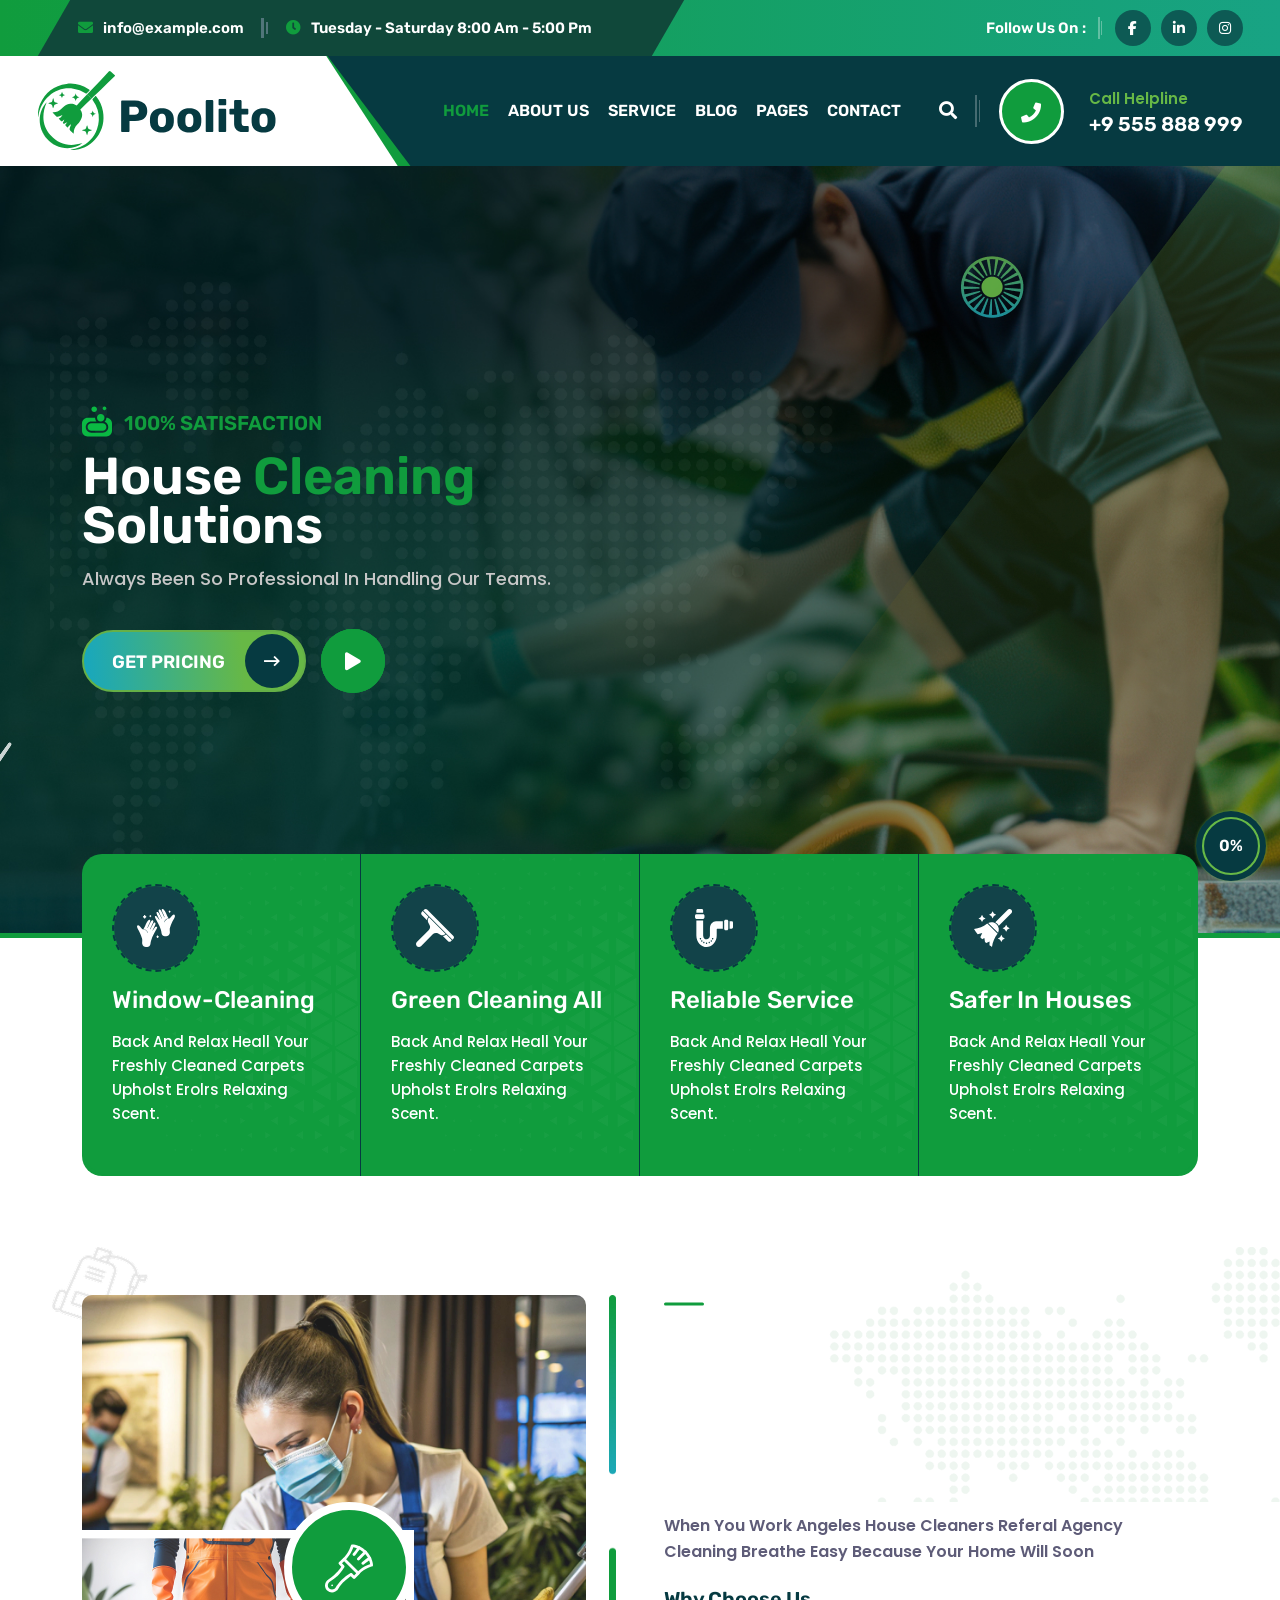
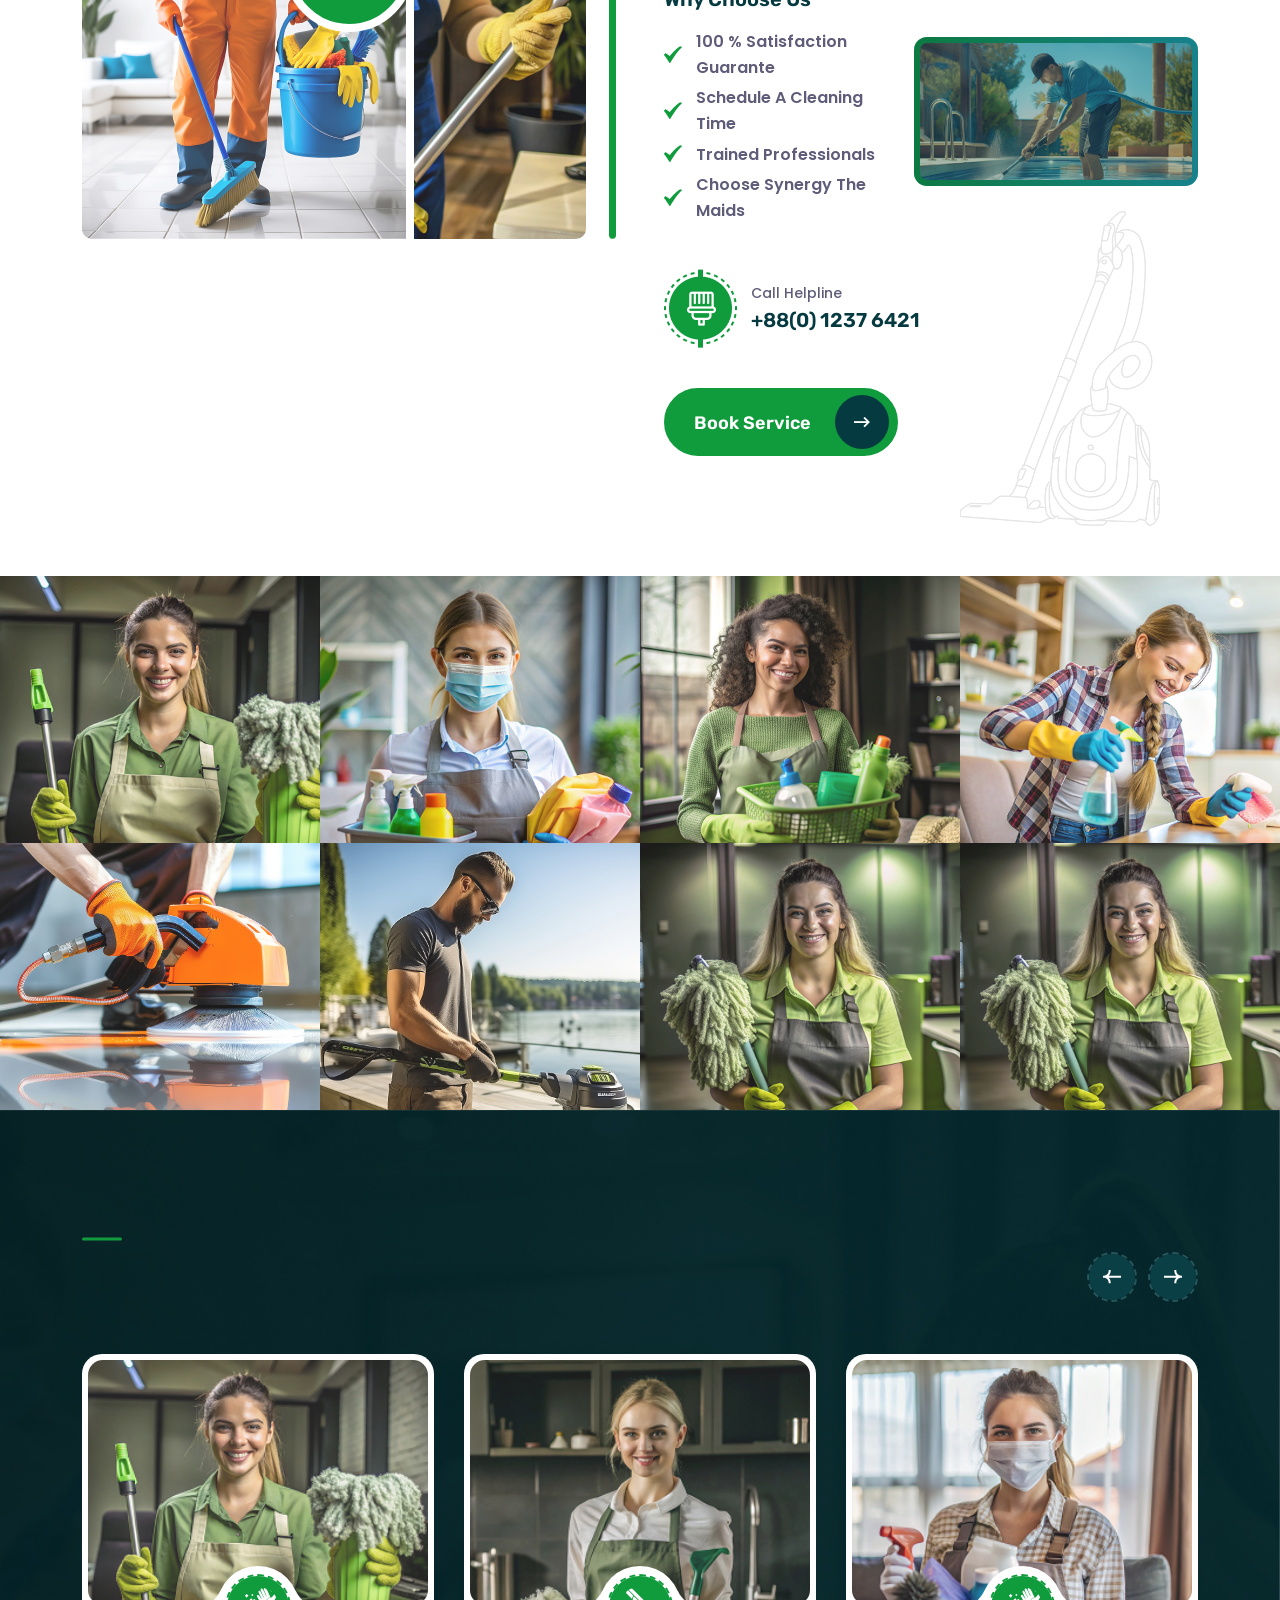
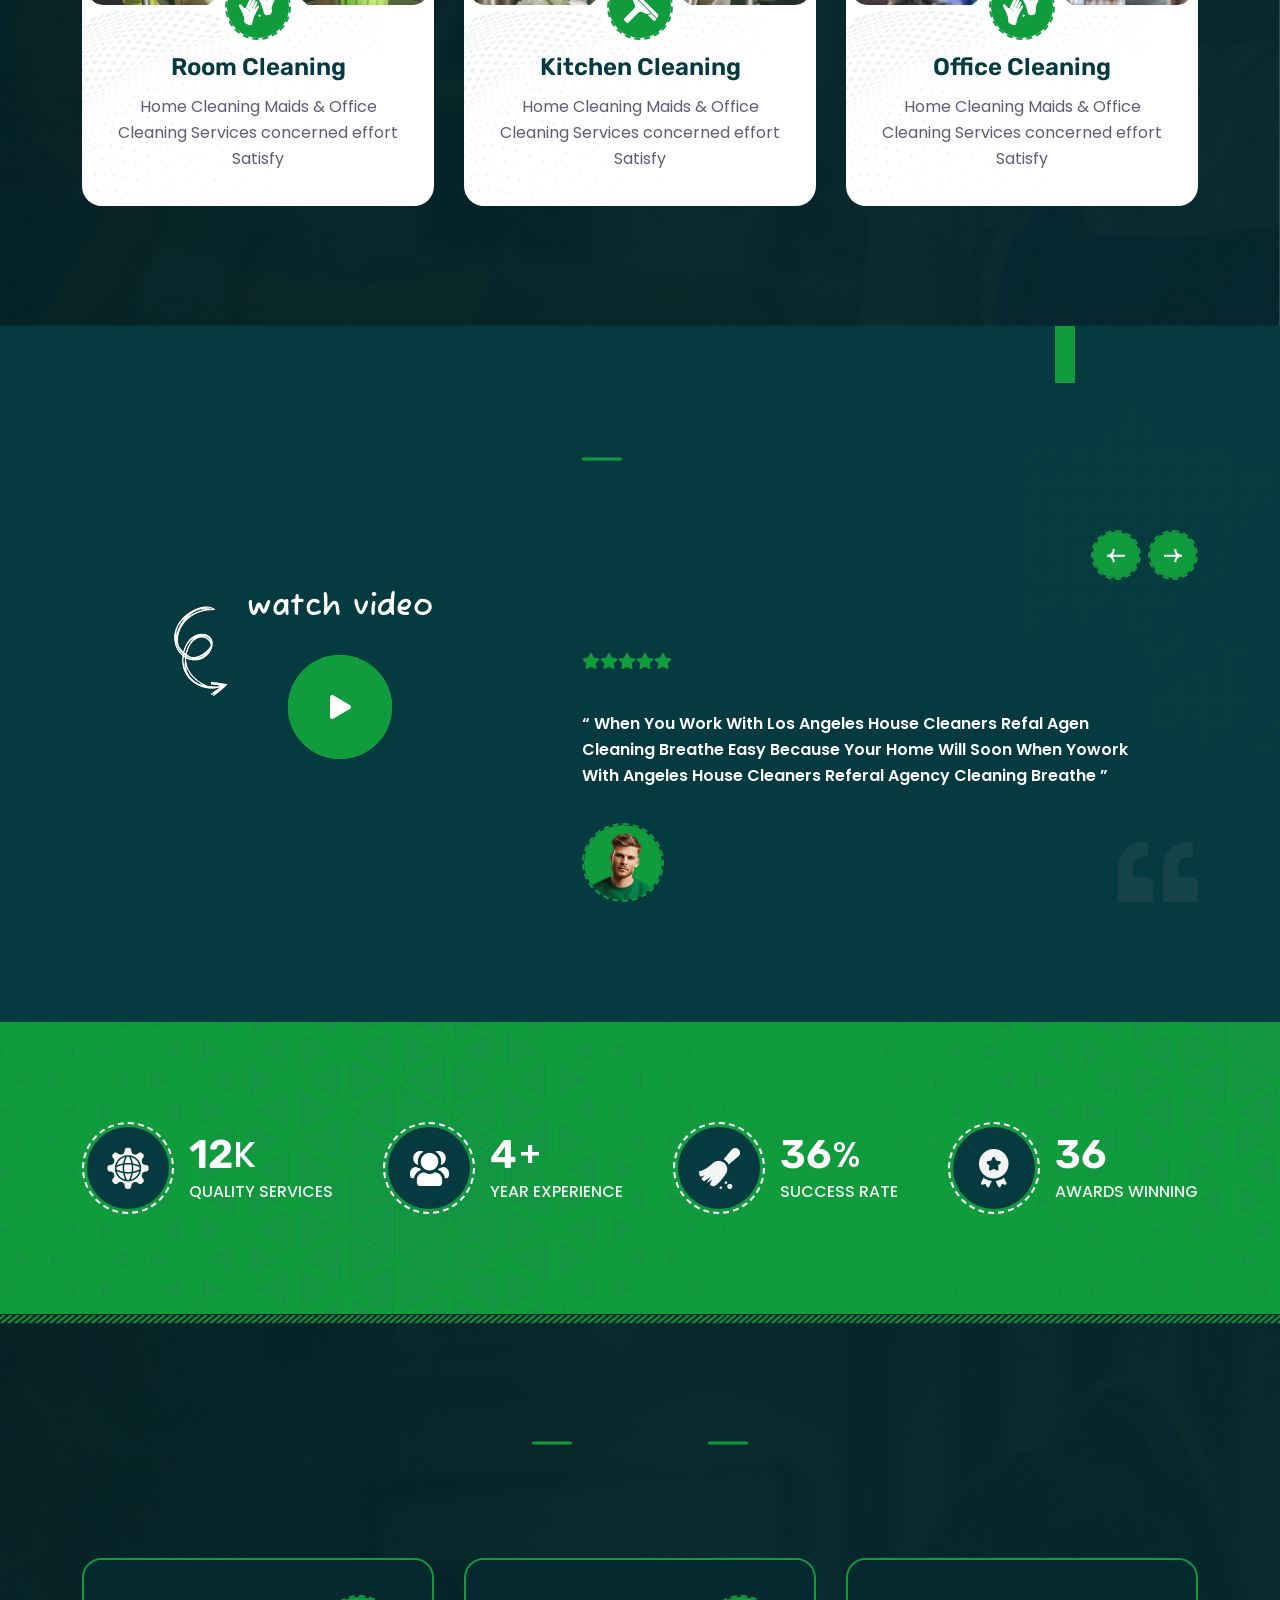
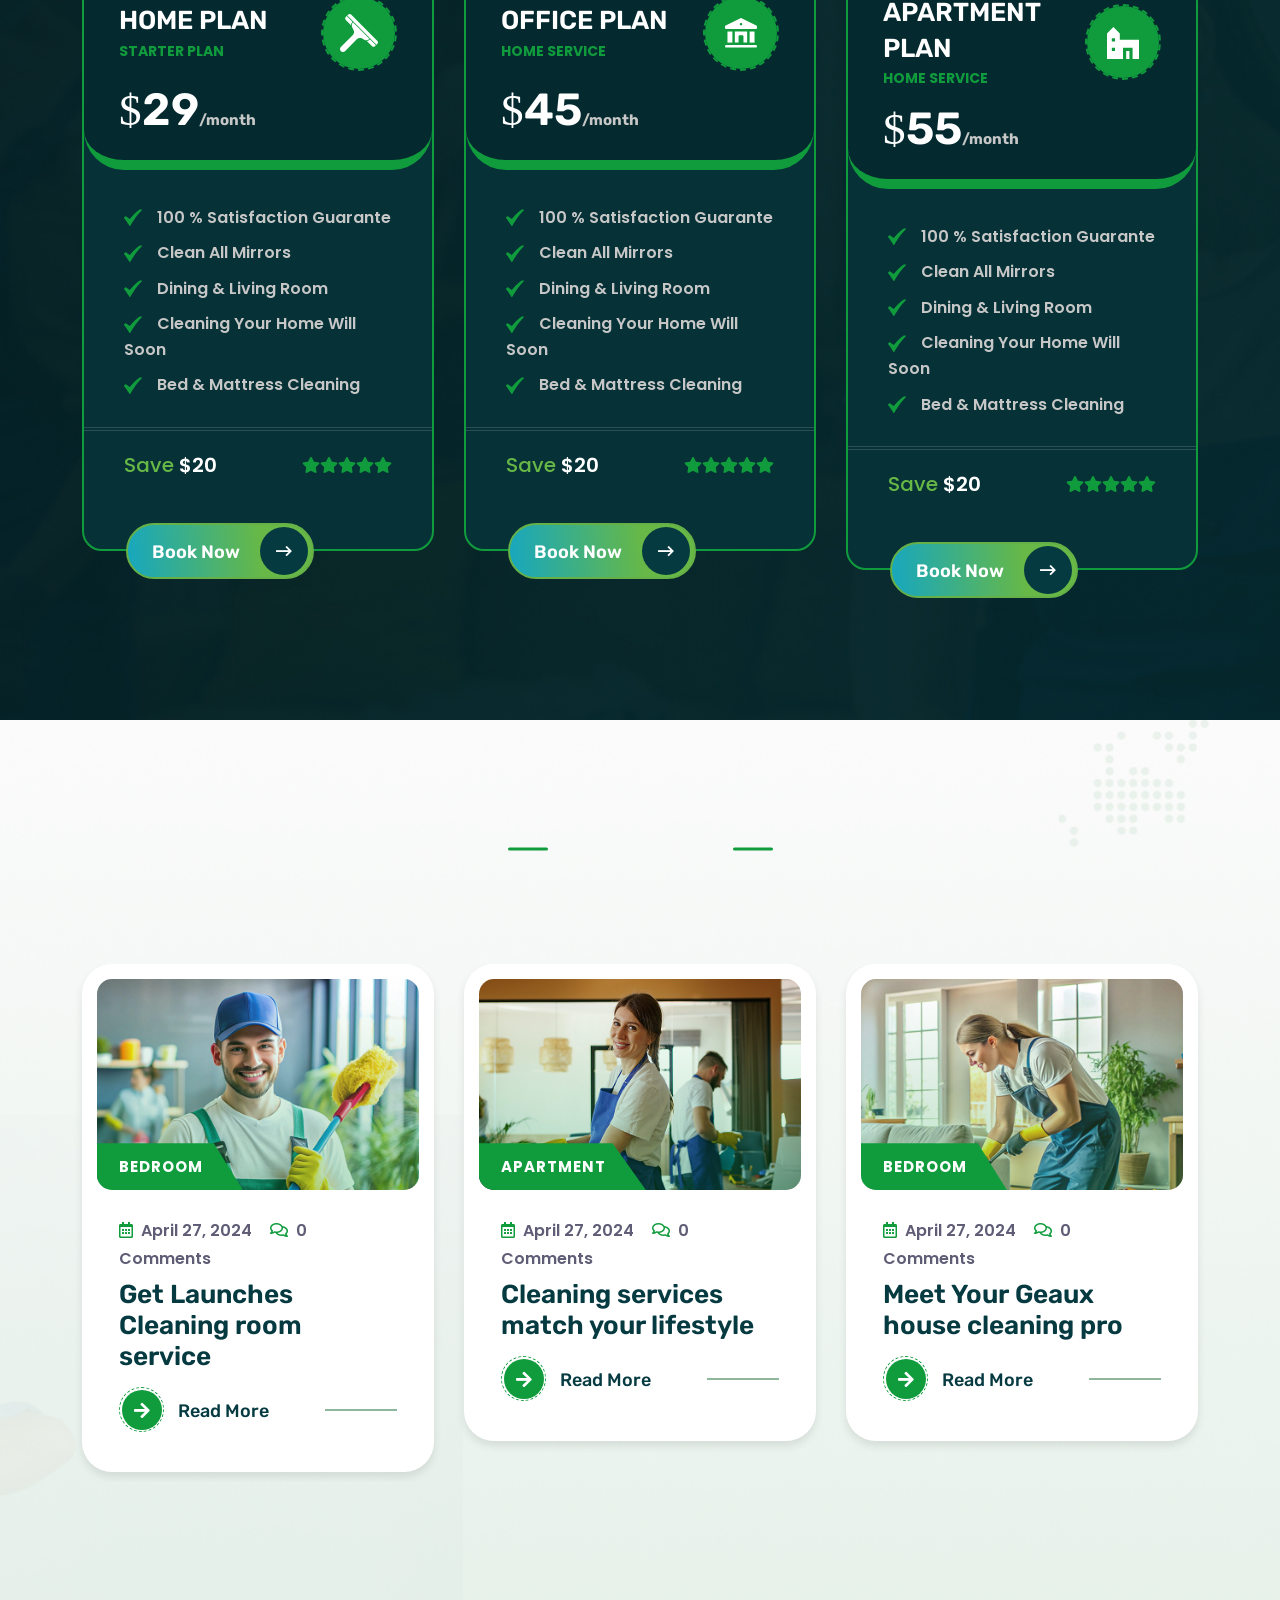
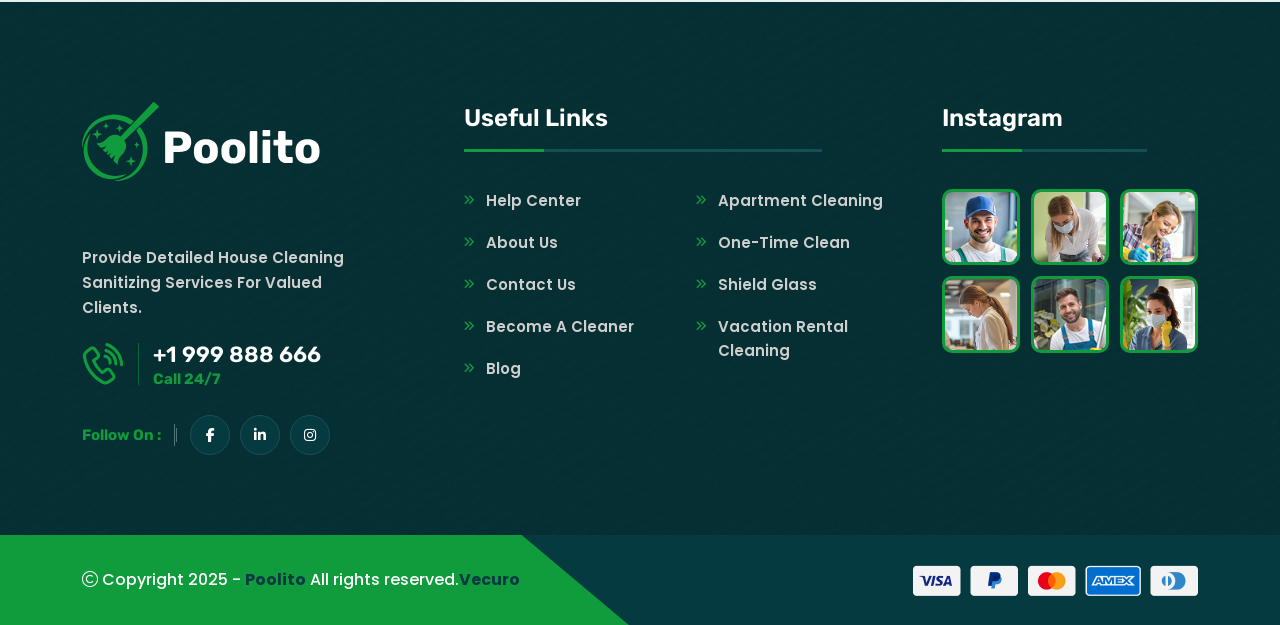
<file: index-3.html>
<!doctype html>
<html class="no-js" lang="zxx">



<head>
    <meta charset="utf-8">
    <meta http-equiv="x-ua-compatible" content="ie=edge">
    <title>Cleaning and pool service | Home 3</title>
    <meta name="author" content="Vecuro">
    <meta name="description" content="Cleaning and pool Home 3 template">
    <meta name="keywords" content="Cleaning and pool Home 3 template">
    <meta name="robots" content="INDEX,FOLLOW">

    <!-- Mobile Specific Metas -->
    <meta name="viewport" content="width=device-width, initial-scale=1, shrink-to-fit=no">

    <!-- Favicons - Place favicon.ico in the root directory -->
    <link rel="shortcut icon" href="assets/img/favicon.ico" type="image/x-icon">
    <link rel="icon" href="assets/img/favicon.ico" type="image/x-icon">

    <!--==============================
	  Google Fonts
	============================== --> 
    <link rel="preconnect" href="https://fonts.googleapis.com/">
    <link rel="preconnect" href="https://fonts.gstatic.com/" crossorigin>
    <link href="https://fonts.googleapis.com/css2?family=Fuzzy+Bubbles:wght@400;700&amp;family=Poppins:wght@400;500;600;700;800&amp;family=Rubik:ital,wght@0,300..900;1,300..900&amp;display=swap" rel="stylesheet">


    <!--==============================
	    All CSS File
	============================== -->
    <!-- Bootstrap -->
    <link rel="stylesheet" href="assets/css/bootstrap.min.css">
    <!-- Fontawesome Icon -->
    <link rel="stylesheet" href="assets/css/fontawesome.min.css">
    <!-- Magnific Popup -->
    <link rel="stylesheet" href="assets/css/magnific-popup.min.css">
    <!-- Slick Slider -->
    <link rel="stylesheet" href="assets/css/slick.min.css">
    <!-- animate js -->
    <link rel="stylesheet" href="assets/css/animate.min.css">
    <!-- Theme Custom CSS -->
    <link rel="stylesheet" href="assets/css/style.css">

</head>

<body>


    <!--[if lte IE 9]>
    	<p class="browserupgrade">You are using an <strong>outdated</strong> browser. Please <a href="https://browsehappy.com/">upgrade your browser</a> to improve your experience and security.</p>
  <![endif]-->



    <!--********************************
   		Code Start From Here 
	******************************** -->



    <!--==============================
	Preloader
	==============================-->
    <div class="preloader">
        <button class="vs-btn preloaderCls">Cancel Preloader </button>
        <div class="preloader-inner">
        <img src="assets/img/logo.svg" alt="logo">
        <span class="loader"></span>
        </div>
    </div>
    <!--==============================
    Mobile Menu
    ============================== -->
    <div class="vs-menu-wrapper">
        <div class="vs-menu-area text-center">
            <button class="vs-menu-toggle"><i class="fal fa-times"></i></button>
            <div class="mobile-logo">
                <a href="index.html"><img src="assets/img/logo-dark.svg" alt="cleaning"></a>
            </div>
            <div class="vs-mobile-menu">
                <ul>
                    <li class="menu-item-has-children">
                        <a href="index.html">Home</a>
                        <ul class="sub-menu">
                            <li><a href="index.html">Home Style 1</a></li>
                            <li><a href="index-2.html">Home Style 2</a></li>
                            <li><a href="index-3.html">Home Style 3</a></li>
                        </ul>
                    </li>
                    <li>
                        <a href="about.html">About Us</a>
                    </li>
                    <li class="menu-item-has-children">
                        <a href="service.html">Service</a>
                        <ul class="sub-menu">
                            <li><a href="service.html">Service</a></li>
                            <li><a href="service-details.html">Service Details</a></li>
                        </ul>
                    </li>
                    <li class="menu-item-has-children">
                        <a href="blog.html">Blog</a>
                        <ul class="sub-menu">
                            <li><a href="blog.html">Blog</a></li>
                            <li><a href="blog-details.html">Blog Details</a></li>
                        </ul>
                    </li>
                    <li class="menu-item-has-children mega-menu-wrap">
                        <a href="#">Pages</a>
                        <ul class="mega-menu">
                            <li><a href="shop.html">Pagelist 1</a>
                                <ul>
                                    <li><a href="index.html">Home Style 1</a></li>
                                    <li><a href="index-2.html">Home Style 2</a></li>
                                    <li><a href="index-3.html">Home Style 3</a></li>
                                    <li><a href="about.html">About Us</a></li>
                                </ul>
                            </li>
                            <li><a href="#">Pagelist 2</a>
                                <ul>
                                    <li><a href="blog.html">Blog</a></li>
                                    <li><a href="blog-details.html">Blog Details</a></li>
                                    <li><a href="service.html">service</a></li>
                                    <li><a href="service-details.html">Service Details</a></li>
                                </ul>
                            </li>
                            <li><a href="#">Pagelist 3</a>
                                <ul>
                                    <li><a href="team.html">Team</a></li>
                                    <li><a href="team-details.html">Team Details</a></li>
                                    <li><a href="contact.html">Contact Us</a></li>
                                </ul>
                            </li>
                            <li><a href="#">Pagelist 4</a>
                                <ul>
                                    <li><a href="portfolio.html">portfolio</a></li>
                                    <li><a href="portfolio-details.html">portfolio Details</a></li>
                                    <li><a href="404.html">Error Page</a></li>
                                </ul>
                            </li>
                        </ul>
                    </li>
                    <li>
                        <a href="contact.html">Contact</a>
                    </li>
                </ul>
            </div>
        </div>
    </div>
    <!--==============================
    Popup Search Box
    ============================== -->
    <div class="popup-search-box d-none d-lg-block  ">
        <button class="searchClose"><i class="fal fa-times"></i></button>
        <form action="#">
        <input type="text" class="border-theme" placeholder="What are you looking for">
        <button type="submit"><i class="fal fa-search"></i></button>
        </form>
    </div>
    <!--==============================
    Header Area
    ==============================-->
    <header class="vs-header header-layout1 style2">
        <div class="header-top style2">
            <div class="main-container2">
                <div class="row justify-content-md-between justify-content-center align-items-center">
                    <div class="col-auto d-md-block d-none">
                        <div class="header-links">
                            <ul>
                                <li><i class="far fa-envelope"></i><a href="mailto:info@example.com">info@example.com</a></li>
                                <li class="d-lg-inline d-none"><i class="far fa-clock"></i>Tuesday - Saturday 8:00 Am - 5:00 Pm</li>
                            </ul>
                        </div>
                    </div>
                    <div class="col-auto">
                        <div class="social-style1">
                            <span class="social-title">Follow Us On :</span>
                            <div class="social-icon">
                                <a href="#"><i class="fab fa-facebook-f"></i></a>
                                <a href="#"><i class="fab fa-linkedin-in"></i></a>
                                <a href="#"><i class="fab fa-instagram"></i></a>
                            </div>
                        </div>
                    </div>
                </div>
            </div>
        </div>
        <div class="sticky-wrapper style2">
            <div class="sticky-active">
                <div class="menu-area">
                    <div class="main-container2">
                        <div class="row align-items-center justify-content-between">
                            <div class="col-auto">
                                <div class="header-logo">
                                    <a href="index.html">
                                        <img src="assets/img/logo-dark.svg" alt="logo">
                                    </a>
                                </div>
                            </div>
                            <div class="col">
                                <nav class="main-menu menu-style2 d-none d-lg-block">
                                    <ul>
                                        <li class="menu-item-has-children">
                                            <a href="index.html">Home</a>
                                            <ul class="sub-menu">
                                                <li><a href="index.html">Home Style 1</a></li>
                                                <li><a href="index-2.html">Home Style 2</a></li>
                                                <li><a href="index-3.html">Home Style 3</a></li>
                                            </ul>
                                        </li>
                                        <li>
                                            <a href="about.html">About Us</a>
                                        </li>
                                        <li class="menu-item-has-children">
                                            <a href="service.html">Service</a>
                                            <ul class="sub-menu">
                                                <li><a href="service.html">Service</a></li>
                                                <li><a href="service-details.html">Service Details</a></li>
                                            </ul>
                                        </li>
                                        <li class="menu-item-has-children">
                                            <a href="blog.html">Blog</a>
                                            <ul class="sub-menu">
                                                <li><a href="blog.html">Blog</a></li>
                                                <li><a href="blog-details.html">Blog Details</a></li>
                                            </ul>
                                        </li>
                                        <li class="menu-item-has-children mega-menu-wrap">
                                            <a href="#">Pages</a>
                                            <ul class="mega-menu">
                                                <li><a href="shop.html">Pagelist 1</a>
                                                    <ul>
                                                        <li><a href="index.html">Home Style 1</a></li>
                                                        <li><a href="index-2.html">Home Style 2</a></li>
                                                        <li><a href="index-3.html">Home Style 3</a></li>
                                                        <li><a href="about.html">About Us</a></li>
                                                    </ul>
                                                </li>
                                                <li><a href="#">Pagelist 2</a>
                                                    <ul>
                                                        <li><a href="blog.html">Blog</a></li>
                                                        <li><a href="blog-details.html">Blog Details</a></li>
                                                        <li><a href="service.html">service</a></li>
                                                        <li><a href="service-details.html">Service Details</a></li>
                                                    </ul>
                                                </li>
                                                <li><a href="#">Pagelist 3</a>
                                                    <ul>
                                                        <li><a href="team.html">Team</a></li>
                                                        <li><a href="team-details.html">Team Details</a></li>
                                                        <li><a href="contact.html">Contact Us</a></li>
                                                    </ul>
                                                </li>
                                                <li><a href="#">Pagelist 4</a>
                                                    <ul>
                                                        <li><a href="portfolio.html">portfolio</a></li>
                                                        <li><a href="portfolio-details.html">portfolio Details</a></li>
                                                        <li><a href="404.html">Error Page</a></li>
                                                    </ul>
                                                </li>
                                            </ul>
                                        </li>
                                        <li>
                                            <a href="contact.html">Contact</a>
                                        </li>
                                    </ul>
                                </nav>
                            </div>
                            <div class="col-auto d-lg-none">
                                <button class="vs-menu-toggle d-inline-block">
                                    <i class="fal fa-bars"></i>                                           
                               </button>
                            </div>
                            <div class="col-auto d-lg-block d-none">
                                <div class="header-inner">
                                    <div class="header-icons">
                                        <button class="searchBoxTggler"><i class="fal fa-search"></i></button>
                                        <a class="icon-btn" href="#"><i class="fa-solid fa-phone"></i></a>
                                    </div>
                                    <div class="contact-content">
                                        <p class="contact-text">Call Helpline</p>
                                        <h6 class="contact-title"><a href="tel:+012325621563">+9 555 888 999</a></h6>
                                    </div>
                                </div>
                            </div>
                        </div>
                    </div>
                </div>
            </div>
        </div>
    </header>
    <!--********************************
			Start Main Content
	  ******************************** -->
        <!-- Hero Area -->
        <section class="vs-hero vs-hero-style2" data-wow-delay="0.25s" aria-hidden="true">
            <div class="vs-hero__item2 style2" data-bg-src="assets/img/bg/hero-bg-3.jpg">
              <div class="container">
                  <div class="row justify-content-start align-items-center">
                      <div class="col-lg-7 position-relative">
                          <div class="vs-hero__content">
                              <div class="vs-hero__subtitle wow animate__fadeInUp" data-wow-delay="0.60s"><span class="icon"><img src="assets/img/icon/satisfaction-icon.svg" alt="Hero Icon"></span>100% Satisfaction </div>
                              <h1 class="vs-hero__title wow animate__fadeInUp" data-wow-delay="0.70s">House <span class="vs-hero__title--highlight">Cleaning</span> Solutions</h1>
                              <p class="vs-hero__text wow animate__fadeInUp" data-wow-delay="0.80s">always been so professional in handling our teams.</p>
                              <div class="hero-btn wow animate__fadeInUp" data-wow-delay="0.90s">
                                  <a class="vs-btn2" href="index.html">Get Pricing<i class="far fa-long-arrow-right"></i></a>
                                  <a href="https://www.youtube.com/watch?v=moYayPRgaY0" class="play-btn popup-video">
                                      <i class="fas fa-play"></i>
                                  </a>
                              </div>
                          </div>  
                          <span class="shape-mockup hero-shep2 moving d-none d-xl-block" style="left: -120px; bottom: -40%;"><img src="assets/img/shapes/clean1.png" alt="hero element"></span>
                      </div>
                  </div>
                  <span class="shape-mockup hero-shep5 spin d-none d-md-block" style="right: 20%; top: 90px;"><img src="assets/img/shapes/circle-1.png" alt="hero element"></span>
              </div>
            </div>
            <div class="bubbles">
              <div class="bubble"></div>
              <div class="bubble"></div>
              <div class="bubble"></div>
              <div class="bubble"></div>
              <div class="bubble"></div>
              <div class="bubble"></div>
              <div class="bubble"></div>
              <div class="bubble"></div>
              <div class="bubble"></div>
              <div class="bubble"></div>
            </div>
          <span class="shape-mockup d-xl-block d-none wow animate__fadeInLeft" style="left: 50px; bottom: 60px;"><img src="assets/img/shapes/hero-sheap3.png" alt="Hero element"></span>
          <span class="shape-mockup d-xl-block d-none wow animate__fadeInRight" style="right: 0px; bottom: 0px;"><img src="assets/img/shapes/hero-shep4.png" alt="Hero element"></span>
        </section>
        <!-- Hero Area End -->
        <!-- Service Area  -->
          <div class="service-layout1">
            <div class="container">
                <div class="service-inner">
                    <div class="row gx-0 wow animate__fadeInUp" data-wow-delay="0.35s">
                        <div class="col-lg-3 col-md-6 service-style3">
                            <div class="service-content border-right">
                                <div class="icon-btn3"> <span class="icon"><img src="assets/img/icon/service-icon-3-1.svg" alt="service-icon"></span></div>
                                <h2 class="service-title"><a href="service.html">window-cleaning</a></h2>
                                <p class="service-text">back and relax heall your freshly cleaned carpets upholst erolrs relaxing scent.</p>
                                <span class="shape-mockup" style="right: 0; top: 0;"><img src="assets/img/shapes/service-shape-4.png" alt="service element"></span>
                                <div class="service-bg1">
                                    <img src="assets/img/bg/service-bg2.jpg" alt="service image">
                                </div>
                            </div>
                        </div>
                        <div class="col-lg-3 col-md-6 service-style3">
                            <div class="service-content border-right">
                                <div class="icon-btn3"> <span class="icon"><img src="assets/img/icon/service-icon-3-2.svg" alt="service-icon"></span></div>
                                <h2 class="service-title"><a href="service.html">Green Cleaning all</a></h2>
                                <p class="service-text">back and relax heall your freshly cleaned carpets upholst erolrs relaxing scent.</p>
                                <span class="shape-mockup" style="right: 0; top: 0;"><img src="assets/img/shapes/service-shape-4.png" alt="service element"></span>
                                <div class="service-bg1">
                                    <img src="assets/img/bg/service-bg2.jpg" alt="service image">
                                </div>
                            </div>
                        </div>
                        <div class="col-lg-3 col-md-6 service-style3">
                            <div class="service-content border-right">
                                <div class="icon-btn3"> <span class="icon"><img src="assets/img/icon/service-icon-3-3.svg" alt="service-icon"></span></div>
                                <h2 class="service-title"><a href="service.html">Reliable Service</a></h2>
                                <p class="service-text">back and relax heall your freshly cleaned carpets upholst erolrs relaxing scent.</p>
                                <span class="shape-mockup" style="right: 0; top: 0;"><img src="assets/img/shapes/service-shape-4.png" alt="service element"></span>
                                <div class="service-bg1">
                                    <img src="assets/img/bg/service-bg2.jpg" alt="service image">
                                </div>
                            </div>
                        </div>
                        <div class="col-lg-3 col-md-6 service-style3">
                            <div class="service-content">
                                <div class="icon-btn3"> <span class="icon"><img src="assets/img/icon/service-icon-3-4.svg" alt="service-icon"></span></div>
                                <h2 class="service-title"><a href="service.html">Safer In houses</a></h2>
                                <p class="service-text">back and relax heall your freshly cleaned carpets upholst erolrs relaxing scent.</p>
                                <span class="shape-mockup" style="right: 0; top: 0;"><img src="assets/img/shapes/service-shape-4.png" alt="service element"></span>
                                <div class="service-bg1">
                                    <img src="assets/img/bg/service-bg2.jpg" alt="service image">
                                </div>
                            </div>
                        </div>
                    </div>
                </div>
            </div>
         </div> 
        <!-- Service Area  -->
        <!-- About Area  -->
        <section class="about-layout1 style3 space-bottom">
            <div class="container">
                <div class="row gx-60 g-5 justify-content-center">
                    <div class="col-xl-6">
                        <div class="img-box2 wow animate__fadeInUp" data-wow-delay="0.55s">
                            <div class="img-icon">
                                <img src="assets/img/icon/about-icon1.svg" alt="icon">
                            </div>
                            <div class="img1">
                                <a href="about.html"><img src="assets/img/about/about-img-2-1.jpg" alt="About Image"></a>
                            </div>
                            <div class="img2">
                                <a href="about.html"><img src="assets/img/about/about-img-2-2.jpg" alt="About Image"></a>
                            </div>
                            <span class="shape-mockup d-lg-block d-block h-100" style="right: 0; top: 0px;"><img src="assets/img/shapes/about-line-shape.png" alt="counter element"></span>
                        </div>
                    </div>
                    <div class="col-xl-6">
                        <div class="about-content">
                            <div class="wow animate__fadeInUp" data-wow-delay="0.25s">
                                <div class="title-area title-anime animation-style2">
                                  <span class="sec-subtitle left-shape justify-content-center title-anime__title">ABOUT CLEANING</span>
                                  <h2 class="sec-title title-anime__title">Our Cleaning <span class="title-highlight">Agency</span> For Your City</h2>
                                </div>
                                <p class="about-text">
                                    When you work Angeles House Cleaners Referal Agency cleaning breathe easy because your home will soon
                                </p>
                            </div>
                            
                            <div class="tab-box">
                                <div class="tab-list">
                                    <h3 class="list-title">Why Choose Us</h3>
                                    <ul>
                                        <li class="list-item"><img src="assets/img/icon/right-mark-icon2.svg" alt="icon" class="icon">100 % Satisfaction Guarante</li>
                                    <li class="list-item"><img src="assets/img/icon/right-mark-icon2.svg" alt="icon" class="icon">Schedule A Cleaning Time</li>
                                    <li class="list-item"><img src="assets/img/icon/right-mark-icon2.svg" alt="icon" class="icon">Trained Professionals</li>
                                    <li class="list-item"><img src="assets/img/icon/right-mark-icon2.svg" alt="icon" class="icon">choose Synergy the Maids</li> 
                                    </ul>
                                                                               
                                </div>
                                <div class="tab-img">
                                    <img src="assets/img/about/about-tab-2.jpg" alt="About Image">
                                </div>
                            </div>
                            <div class="contact-box">
                                <img src="assets/img/icon/author-icon.png" alt="author image">
                                <div class="contact-content">
                                    <p class="contact-text">Call Helpline</p>
                                    <h6 class="contact-title"><a href="tel:+012325621563">+88(0) 1237 6421</a></h6>
                                </div>
                            </div>
                            <div class="about-inner mb-0 wow animate__fadeInUp" data-wow-delay="0.25s">
                                <a class="vs-btn2" href="about.html">Book service <i class="far fa-long-arrow-right"></i></a>
                            </div>
                        </div>
                    </div>
                </div>
            </div>
            <span class="shape-mockup z-index-n1 d-lg-block d-none" style="left: 52px; top: 0px;"><img src="assets/img/shapes/about-shape-2-1.png" alt="counter element"></span>
            <span class="shape-mockup" style="right: 0; top: 0px;"><img src="assets/img/shapes/map-shape-1.png" alt="counter element"></span>
            <span class="shape-mockup z-index-n1" style="right: 120px; bottom: 50px;" ><img src="assets/img/shapes/about-shape-2-2.png" alt="counter element"></span>
         </section>
        <!-- About Area End -->
        <!-- Gallery Area start -->
         <div class="image-gallery">
            <div class="image-gallery__col image-gallery__one wow animate__fadeInUp" data-wow-delay="0.25s">
              <img src="assets/img/gallery/gallery-img-2-1.jpg" alt="image gallery">
              <a href="assets/img/gallery/gallery-img-2-1.jpg" class="image-gallery__col--popup popup-image">
                <i class="fal fa-plus"></i>
              </a>
            </div>

            <div class="image-gallery__col image-gallery__two wow animate__fadeInUp" data-wow-delay="0.45s">
              <img src="assets/img/gallery/gallery-img-2-3.jpg" alt="image gallery">
              <a href="assets/img/gallery/gallery-img-2-3.jpg" class="image-gallery__col--popup popup-image">
                <i class="fal fa-plus"></i>
              </a>
            </div>
            <div class="image-gallery__col image-gallery__three wow animate__fadeInUp" data-wow-delay="0.65s">
              <img src="assets/img/gallery/gallery-img-2-4.jpg" alt="image gallery">
              <a href="assets/img/gallery/gallery-img-2-4.jpg" class="image-gallery__col--popup popup-image">
                <i class="fal fa-plus"></i>
              </a>
            </div>
            <div class="image-gallery__col image-gallery__four wow animate__fadeInUp" data-wow-delay="0.85s">
              <img src="assets/img/gallery/gallery-img-2-5.jpg" alt="image gallery">
              <a href="assets/img/gallery/gallery-img-2-5.jpg" class="image-gallery__col--popup popup-image">
                <i class="fal fa-plus"></i>
              </a>
            </div>
            <div class="image-gallery__col image-gallery__five wow animate__fadeInUp" data-wow-delay="0.25s">
              <img src="assets/img/gallery/gallery-img-2-6.jpg" alt="image gallery">
              <a href="assets/img/gallery/gallery-img-2-6.jpg" class="image-gallery__col--popup popup-image">
                <i class="fal fa-plus"></i>
              </a>
            </div>
            <div class="image-gallery__col image-gallery__six wow animate__fadeInUp" data-wow-delay="0.45s">
              <img src="assets/img/gallery/gallery-img-2-7.jpg" alt="image gallery">
              <a href="assets/img/gallery/gallery-img-2-7.jpg" class="image-gallery__col--popup popup-image">
                <i class="fal fa-plus"></i>
              </a>
            </div>
            <div class="image-gallery__col image-gallery__seven wow animate__fadeInUp" data-wow-delay="0.65s">
              <img src="assets/img/gallery/gallery-img-2-8.jpg" alt="image gallery">
              <a href="assets/img/gallery/gallery-img-2-8.jpg" class="image-gallery__col--popup popup-image">
                <i class="fal fa-plus"></i>
              </a>
            </div>
            <div class="image-gallery__col image-gallery__eight wow animate__fadeInUp" data-wow-delay="0.85s">
              <img src="assets/img/gallery/gallery-img-2-8.jpg" alt="image gallery">
              <a href="assets/img/gallery/gallery-img-2-8.jpg" class="image-gallery__col--popup popup-image">
                <i class="fal fa-plus"></i>
              </a>
            </div>
         </div>
        <!-- Gallery Area End -->
        <!-- Service Area  -->
         <section class="service-layout3 space position-relative" data-bg-src="assets/img/bg/service-bg3.jpg">
            <div class="container">
                <div class="row justify-content-between position-relative align-items-center">
                    <div class="col-lg-6 col">
                        <div class="title-area text-left wow animate__fadeInUp title-anime animation-style5" data-wow-delay="0.25s">
                            <span class="sec-subtitle left-shape justify-content-center title-anime__title"> CLEANING SERVICE</span>
                            <h2 class="sec-title title-anime__title text-white">Our Excellent Service</h2>
                        </div>
                    </div>
                    <div class="col-lg-6 col-auto">
                        <div class="arraw-style1">
                            <div class="custom-arraw wow animate__fadeInUp" data-wow-delay="0.45s">
                                <div class="icon-arraw slick-prev" data-slick-prev=".service-slider">
                                    <button class="icon-btn2">
                                        <img src="assets/img/icon/arraw-left.svg" alt="icon">
                                    </button>
                                </div>
                                <div class="icon-arraw slick-next" data-slick-next=".service-slider">
                                    <button class="icon-btn2">
                                        <img src="assets/img/icon/arraw-right.svg" alt="icon">
                                    </button>
                                </div>
                            </div>
                        </div>
                    </div>
                </div>
                <div class="row vs-carousel service-slider" data-slide-show="4" data-ml-slide-show="3" data-lg-slide-show="3" data-md-slide-show="2" data-autoplay="true" data-arrows="false">
                    <div class="col-lg-3 wow animate__fadeInUp" data-wow-delay="0.25s">
                        <div class="service-style4">
                            <div class="service-img">
                                <a href="service.html">
                                    <img src="assets/img/service/service-img-3-1.jpg" alt="Serevice Image" class="w-100">
                                </a>
                                <div class="service-icon">
                                    <span class="shape-mockup" style="left: -14px; top: -10px;"><img src="assets/img/shapes/angle-left.png" alt="counter element"></span>
                                    <span class="shape-mockup" style="right: -14px; top: -10px;"><img src="assets/img/shapes/angle-right.png" alt="counter element"></span>
                                    <div class="icon-btn3"> <span class="icon"><img src="assets/img/icon/service-icon-3-1.svg" alt="service-icon"></span></div>
                                </div>
                            </div>
                            <div class="service-body">
                                <div class="service-content">
                                    <h2 class="service-title"><a href="service.html">room cleaning</a></h2>
                                    <p class="service-text">Home Cleaning Maids & Office Cleaning Services concerned effort Satisfy</p>
                                </div>
                                <span class="shape-mockup" style="left: 0px; top: 0px;"><img src="assets/img/shapes/service-shape-5.png" alt="service element"></span>
                            </div>
                        </div>
                    </div>
                    <div class="col-lg-3 wow animate__fadeInUp" data-wow-delay="0.35s">
                        <div class="service-style4">
                            <div class="service-img">
                                <a href="service.html">
                                    <img src="assets/img/service/service-img-3-2.jpg" alt="Serevice Image" class="w-100">
                                </a>
                                <div class="service-icon">
                                    <span class="shape-mockup" style="left: -14px; top: -10px;"><img src="assets/img/shapes/angle-left.png" alt="counter element"></span>
                                    <span class="shape-mockup" style="right: -14px; top: -10px;"><img src="assets/img/shapes/angle-right.png" alt="counter element"></span>
                                    <div class="icon-btn3"> <span class="icon"><img src="assets/img/icon/service-icon-3-2.svg" alt="service-icon"></span></div>
                                </div>
                            </div>
                            <div class="service-body">
                                <div class="service-content">
                                    <h2 class="service-title"><a href="service.html">Kitchen Cleaning</a></h2>
                                    <p class="service-text">Home Cleaning Maids & Office Cleaning Services concerned effort Satisfy</p>
                                </div>
                                <span class="shape-mockup" style="left: 0px; top: 0px;"><img src="assets/img/shapes/service-shape-5.png" alt="service element"></span>
                            </div>
                        </div>
                    </div>
                    <div class="col-lg-3 wow animate__fadeInUp" data-wow-delay="0.45s">
                        <div class="service-style4">
                            <div class="service-img">
                                <a href="service.html">
                                    <img src="assets/img/service/service-img-3-3.jpg" alt="Serevice Image" class="w-100">
                                </a>
                                <div class="service-icon">
                                    <span class="shape-mockup" style="left: -14px; top: -10px;"><img src="assets/img/shapes/angle-left.png" alt="counter element"></span>
                                    <span class="shape-mockup" style="right: -14px; top: -10px;"><img src="assets/img/shapes/angle-right.png" alt="counter element"></span>
                                    <div class="icon-btn3"> <span class="icon"><img src="assets/img/icon/service-icon-3-1.svg" alt="service-icon"></span></div>
                                </div>
                            </div>
                            <div class="service-body">
                                <div class="service-content">
                                    <h2 class="service-title"><a href="service.html">Office Cleaning</a></h2>
                                    <p class="service-text">Home Cleaning Maids & Office Cleaning Services concerned effort Satisfy</p>
                                </div>
                                <span class="shape-mockup" style="left: 0px; top: 0px;"><img src="assets/img/shapes/service-shape-5.png" alt="service element"></span>
                            </div>
                        </div>
                    </div>
                    <div class="col-lg-3 wow animate__fadeInUp" data-wow-delay="0.55s">
                        <div class="service-style4">
                            <div class="service-img">
                                <a href="service.html">
                                    <img src="assets/img/service/service-img-3-4.jpg" alt="Serevice Image" class="w-100">
                                </a>
                                <div class="service-icon">
                                    <span class="shape-mockup" style="left: -14px; top: -10px;"><img src="assets/img/shapes/angle-left.png" alt="counter element"></span>
                                    <span class="shape-mockup" style="right: -14px; top: -10px;"><img src="assets/img/shapes/angle-right.png" alt="counter element"></span>
                                    <div class="icon-btn3"> <span class="icon"><img src="assets/img/icon/service-icon-3-4.svg" alt="service-icon"></span></div>
                                </div>
                            </div>
                            <div class="service-body">
                                <div class="service-content">
                                    <h2 class="service-title"><a href="service.html">room cleaning</a></h2>
                                    <p class="service-text">Home Cleaning Maids & Office Cleaning Services concerned effort Satisfy</p>
                                </div>
                                <span class="shape-mockup" style="left: 0px; top: 0px;"><img src="assets/img/shapes/service-shape-5.png" alt="service element"></span>
                            </div>
                        </div>
                    </div>
                    <div class="col-lg-3 wow animate__fadeInUp" data-wow-delay="0.65s">
                        <div class="service-style4">
                            <div class="service-img">
                                <a href="service.html">
                                    <img src="assets/img/service/service-img-3-5.jpg" alt="Serevice Image" class="w-100">
                                </a>
                                <div class="service-icon">
                                    <span class="shape-mockup" style="left: -14px; top: -10px;"><img src="assets/img/shapes/angle-left.png" alt="counter element"></span>
                                    <span class="shape-mockup" style="right: -14px; top: -10px;"><img src="assets/img/shapes/angle-right.png" alt="counter element"></span>
                                    <div class="icon-btn3"> <span class="icon"><img src="assets/img/icon/service-icon-3-1.svg" alt="service-icon"></span></div>
                                </div>
                            </div>
                            <div class="service-body">
                                <div class="service-content">
                                    <h2 class="service-title"><a href="service.html">room cleaning</a></h2>
                                    <p class="service-text">Home Cleaning Maids & Office Cleaning Services concerned effort Satisfy</p>
                                </div>
                                <span class="shape-mockup" style="left: 0px; top: 0px;"><img src="assets/img/shapes/service-shape-5.png" alt="service element"></span>
                            </div>
                        </div>
                    </div>
                </div>
            </div>
            <div class="common-line shape-mockup d-none d-xxl-block" style="top: -7px;">
                <img src="assets/img/shapes/line-shep.png" alt="shapes">
            </div>
         </section>
        <!-- Service Area End  -->

        <!-- Book Area -->
        <section class="testi-layout3 space position-relative ">
            <div class="container">
                <div class="row gx-60 z-index position-relative justify-content-center align-items-center">
                    <div class="col-lg-5 text-center text-xxl-start" >
                        <div class="video-box wow animate__fadeInUp" >
                            <h2 class="video-title h4  title-anime animation-style2" data-wow-delay="0.3s">watch video</h2>
                            <a href="https://www.youtube.com/watch?v=moYayPRgaY0" class="play-btn popup-video">
                                <i class="fas fa-play"></i>
                            </a>
                            <span class="shape-mockup vs-slider-shape-1 d-md-block d-none" style="left: -55%; top: 0%;">
                                <img src="assets/img/shapes/cleaning-shapes-1-2.png" alt="cleaning shapes">
                            </span>
                        </div>
                    </div>
                    <div class="col-lg-7">
                        <div class="testi-body">
                            <div class="title-inner">
                                <div class="title-area text-left wow animate__fadeInUp title-anime animation-style5" data-wow-delay="0.25s">
                                    <span class="sec-subtitle  left-shape justify-content-center title-anime__title">TESTIMONIAL</span>
                                    <h2 class="sec-title title-anime__title">Our Client Are <span class="title-highlight">Saying</span> About us</h2>
                                </div>
                                <div class="arraw-style1">
                                    <div class="custom-arraw wow animate__fadeInUp" data-wow-delay="0.45s">
                                        <div class="icon-arraw slick-prev" data-slick-prev=".testi-slider2">
                                            <button class="icon-btn2">
                                                <img src="assets/img/icon/arraw-left.svg" alt="icon">
                                            </button>
                                        </div>
                                        <div class="icon-arraw slick-next" data-slick-next=".testi-slider2">
                                            <button class="icon-btn2">
                                                <img src="assets/img/icon/arraw-right.svg" alt="icon">
                                            </button>
                                        </div>
                                    </div>
                                </div>
                            </div>
                            <div class="testi-items wow animate__fadeInUp" data-wow-delay="0.35s">
                                <div class="vs-carousel testi-slider2" data-fade="true">
                                    <div class="testi-content">
                                        <div class="vs-testi__top">
                                            <div class="vs-testi__author">
                                                <h3 class="vs-testi__title">alaxander pall</h3>
                                                <div class="star-rating">
                                                    <i class="fa-solid fa-star"></i>
                                                    <i class="fa-solid fa-star"></i>
                                                    <i class="fa-solid fa-star"></i>
                                                    <i class="fa-solid fa-star"></i>
                                                    <i class="fa-solid fa-star"></i>
                                                </div>
                                            </div>
                                        </div>
                                        <p class="testi-text">
                                            “ When you work with Los Angeles House Cleaners Refal Agen cleaning breathe easy because your home will 
                                            soon When yowork with Angeles House Cleaners Referal Agency cleaning breathe ” 
                                        </p>
                                        <div class="vs-testi__top mb-0">
                                            <div class="vs-testi__image">
                                                <img class="img1" src="assets/img/testimonial/testi-1-1.png" alt="testimonials">
                                            </div>
                                            <div class="vs-testi__author">
                                                <h3 class="vs-testi__title">alaxander pall</h3>
                                            </div>
                                            <span class="quote-icon"><i class="fas fa-quote-left"></i></span>
                                        </div>
                                    </div>                           
                                    <div class="testi-content">
                                        <div class="vs-testi__top">
                                            <div class="vs-testi__author">
                                                <h3 class="vs-testi__title">rodja hartmann</h3>
                                                <div class="star-rating">
                                                    <i class="fa-solid fa-star"></i>
                                                    <i class="fa-solid fa-star"></i>
                                                    <i class="fa-solid fa-star"></i>
                                                    <i class="fa-solid fa-star"></i>
                                                    <i class="fa-solid fa-star"></i>
                                                </div>
                                            </div>
                                        </div>
                                        <p class="testi-text">
                                            "Be at ease knowing that your house will be cleaned by Los Angeles House Cleaners Refal Agen cleaning 
                                            in the near future..." When you deal with cleaning breathe from Angeles House ”  
                                        </p>
                                        <div class="vs-testi__top mb-0">
                                            <div class="vs-testi__image">
                                                <img class="img1" src="assets/img/testimonial/testi-1-1.png" alt="testimonials">
                                            </div>
                                            <div class="vs-testi__author">
                                                <h3 class="vs-testi__title">rodja hartmann</h3>
                                            </div>
                                            <span class="quote-icon"><i class="fas fa-quote-left"></i></span>
                                        </div>
                                    </div>                                           
                                </div>
                            </div>
                        </div>
                    </div>
                </div>
            </div>
            <div class="testi-shape">
                <span class="testi-bg">
                    <img src="assets/img/bg/book-bg-1-2.jpg" alt="testi element">
                </span>
            </div>
            <span class="shape-mockup d-xl-block d-none wow animate__fadeInLeft" style="right: 0px; top: 60px;"><img src="assets/img/shapes/map-shape-2.png" alt="Book element"></span>
            <span class="shape-mockup z-index custom-sheap wow animate__fadeInRight" data-wow-delay="0.90s" style="right: 0px; bottom: 80px;"><img src="assets/img/shapes/service-shape-man2.png" alt="service element"></span>
        </section>
        <!-- Book Area End  -->
         <!-- Counter Area -->
        <div class="counter-layout2 position-relative">
            <div class="counter-style1">
                <div class="container">
                    <div class="row g-4 z-index-common justify-content-lg-between justify-content-center align-items-center ">
                        <div class="col-xl-auto col-lg-6 col-6">
                            <div class="media-style">
                                <div class="media-inner">
                                    <div class="counter-icon">
                                        <span class="icon"><img src="assets/img/icon/counter-icon-2-1.png" alt="icon"></span>
                                    </div>
                                    <div class="media-counter">
                                        <div class="media-count">
                                            <h2 class="media-title h3 counter-number" data-count="35">00</h2>
                                            <span class="count-icon">K</span>
                                        </div>
                                        <p class="media-text">Quality Services</p>
                                    </div>
                                </div>
                            </div>
                        </div>
                        <div class="col-xl-auto col-lg-6 col-6">
                            <div class="media-style">
                                <div class="media-inner">
                                    <div class="counter-icon">
                                        <span class="icon"><img src="assets/img/icon/counter-icon-2-2.png" alt="icon"></span>
                                    </div>
                                    <div class="media-counter">
                                        <div class="media-count">
                                            <h2 class="media-title h3 counter-number" data-count="12">00</h2>
                                            <span class="count-icon">+</span>
                                        </div>
                                        <p class="media-text">year experience</p>
                                    </div>
                                </div>
                            </div>
                        </div>
                        <div class="col-xl-auto col-lg-6 col-6">
                            <div class="media-style">
                                <div class="media-inner">
                                    <div class="counter-icon">
                                        <span class="icon"><img src="assets/img/icon/counter-icon-2-3.png" alt="icon"></span>
                                    </div>
                                    <div class="media-counter">
                                        <div class="media-count">
                                            <h2 class="media-title h3 counter-number" data-count="99">00</h2>
                                            <span class="count-icon">%</span>
                                        </div>
                                        <p class="media-text">Success Rate</p>
                                    </div>
                                </div>
                            </div>
                        </div>
                        <div class="col-xl-auto col-lg-6 col-6">
                            <div class="media-style">
                                <div class="media-inner">
                                    <div class="counter-icon">
                                        <span class="icon"><img src="assets/img/icon/counter-icon-2-4.png" alt="icon"></span>
                                    </div>
                                    <div class="media-counter">
                                        <div class="media-count">
                                            <h2 class="media-title h3 counter-number" data-count="100">00</h2>
                                            <!-- <span class="count-icon">+</span> -->
                                        </div>
                                        <p class="media-text">Awards Winning</p>
                                    </div>
                                </div>
                            </div>
                        </div>
                    </div>
                </div>
            </div>
            <span class="shape-mockup" style="left: 0; top: 0px;"><img src="assets/img/shapes/counter-shape-3-1.png" alt="counter element"></span>
            <span class="shape-mockup" style="right: 0; top: 0px;"><img src="assets/img/shapes/counter-shape-3-2.png" alt="counter element"></span>
        </div>
        <!-- Counter Area End -->
        <!--==============================
        Price Area
        ============================== -->
        <section class="package-layout1 space" data-bg-src="assets/img/bg/package-bg1.jpg">
            <div class="container">
                <div class="row justify-content-center">
                    <div class="col-lg-6">
                        <div class="title-area text-center wow animate__fadeInUp title-anime animation-style5" data-wow-delay="0.25s">
                            <span class="sec-subtitle justify-content-center title-anime__title">OUR PRICING</span>
                            <h2 class="sec-title title-anime__title text-white">Choose Your Pricing</h2>
                        </div>
                    </div>
                </div>              
                <div class="row g-5">
                    <div class="col-xl-4 col-md-6 wow animate__fadeInUp" data-wow-delay="0.25s">
                        <div class="package-wraper">
                            <div class="package-style1">
                                <div class="package-top">
                                    <div class="package-inner">
                                        <div class="title-area">
                                            <h3 class="package-name">home plan</h3>
                                            <p class="package-text">starter plan</p>
                                        </div>
                                        <div class="package-icon">
                                            <div class="icon-btn3"> <span class="icon"><img src="assets/img/icon/service-icon-3-2.svg" alt="service-icon"></span></div>
                                        </div>
                                    </div>
                                    <p class="package-price"><i class="fa-light fa-dollar-sign"></i>29<span class="duration">/month</span></p>
                                </div>
                                <div class="package-body">                                   
                                    <div class="list-style1">
                                        <ul class="list-unstyled mb-0">
                                            <li><img src="assets/img/icon/right-mark-icon2.svg" alt="icon" class="icon">100 % Satisfaction Guarante</li>
                                            <li><img src="assets/img/icon/right-mark-icon2.svg" alt="icon" class="icon">Clean all mirrors</li>
                                            <li><img src="assets/img/icon/right-mark-icon2.svg" alt="icon" class="icon">Dining & Living Room</li>
                                            <li><img src="assets/img/icon/right-mark-icon2.svg" alt="icon" class="icon">cleaning  your home will soon</li>
                                            <li><img src="assets/img/icon/right-mark-icon2.svg" alt="icon" class="icon">Bed & Mattress Cleaning</li>
                                        </ul>
                                    </div>
                                </div>
                                <div class="package-bottom">
                                    <span class="save-price">save <strong>$20</strong></span>
                                    <div class="star-rating">
                                        <i class="fa-solid fa-star"></i>
                                        <i class="fa-solid fa-star"></i>
                                        <i class="fa-solid fa-star"></i>
                                        <i class="fa-solid fa-star"></i>
                                        <i class="fa-solid fa-star"></i>
                                    </div>
                                </div>
                                <div class="price-btn">
                                    <a class="vs-btn2" href="index.html">Book Now<i class="far fa-long-arrow-right"></i></a>
                                </div>
                            </div>
                        </div>
                    </div>
                    <div class="col-xl-4 col-md-6 wow animate__fadeInUp" data-wow-delay="0.45s">
                        <div class="package-wraper">
                            <div class="package-style1">
                                <div class="package-top">
                                    <div class="package-inner">
                                        <div class="title-area">
                                            <h3 class="package-name">office plan</h3>
                                            <p class="package-text">home service</p>
                                        </div>
                                        <div class="package-icon">
                                            <div class="icon-btn3"> <span class="icon"><img src="assets/img/icon/service-icon-2-5.svg" alt="service-icon"></span></div>
                                        </div>
                                    </div>
                                    <p class="package-price"><i class="fa-light fa-dollar-sign"></i>45<span class="duration">/month</span></p>
                                </div>
                                <div class="package-body">                                   
                                    <div class="list-style1">
                                        <ul class="list-unstyled mb-0">
                                            <li><img src="assets/img/icon/right-mark-icon2.svg" alt="icon" class="icon">100 % Satisfaction Guarante</li>
                                            <li><img src="assets/img/icon/right-mark-icon2.svg" alt="icon" class="icon">Clean all mirrors</li>
                                            <li><img src="assets/img/icon/right-mark-icon2.svg" alt="icon" class="icon">Dining & Living Room</li>
                                            <li><img src="assets/img/icon/right-mark-icon2.svg" alt="icon" class="icon">cleaning  your home will soon</li>
                                            <li><img src="assets/img/icon/right-mark-icon2.svg" alt="icon" class="icon">Bed & Mattress Cleaning</li>
                                        </ul>
                                    </div>
                                </div>
                                <div class="package-bottom">
                                    <span class="save-price">save <strong>$20</strong></span>
                                    <div class="star-rating">
                                        <i class="fa-solid fa-star"></i>
                                        <i class="fa-solid fa-star"></i>
                                        <i class="fa-solid fa-star"></i>
                                        <i class="fa-solid fa-star"></i>
                                        <i class="fa-solid fa-star"></i>
                                    </div>
                                </div>
                                <div class="price-btn">
                                    <a class="vs-btn2" href="index.html">Book Now<i class="far fa-long-arrow-right"></i></a>
                                </div>
                            </div>
                        </div>
                    </div>
                    <div class="col-xl-4 col-md-6 wow animate__fadeInUp" data-wow-delay="0.65s">
                        <div class="package-wraper">
                            <div class="package-style1">
                                <div class="package-top">
                                    <div class="package-inner">
                                        <div class="title-area">
                                            <h3 class="package-name">apartment plan</h3>
                                            <p class="package-text">home service</p>
                                        </div>
                                        <div class="package-icon">
                                            <div class="icon-btn3"> <span class="icon"><img src="assets/img/icon/service-icon-2-6.svg" alt="service-icon"></span></div>
                                        </div>
                                    </div>
                                    <p class="package-price"><i class="fa-light fa-dollar-sign"></i>55<span class="duration">/month</span></p>
                                </div>
                                <div class="package-body">                                   
                                    <div class="list-style1">
                                        <ul class="list-unstyled mb-0">
                                            <li><img src="assets/img/icon/right-mark-icon2.svg" alt="icon" class="icon">100 % Satisfaction Guarante</li>
                                            <li><img src="assets/img/icon/right-mark-icon2.svg" alt="icon" class="icon">Clean all mirrors</li>
                                            <li><img src="assets/img/icon/right-mark-icon2.svg" alt="icon" class="icon">Dining & Living Room</li>
                                            <li><img src="assets/img/icon/right-mark-icon2.svg" alt="icon" class="icon">cleaning  your home will soon</li>
                                            <li><img src="assets/img/icon/right-mark-icon2.svg" alt="icon" class="icon">Bed & Mattress Cleaning</li>
                                        </ul>
                                    </div>
                                </div>
                                <div class="package-bottom">
                                    <span class="save-price">save <strong>$20</strong></span>
                                    <div class="star-rating">
                                        <i class="fa-solid fa-star"></i>
                                        <i class="fa-solid fa-star"></i>
                                        <i class="fa-solid fa-star"></i>
                                        <i class="fa-solid fa-star"></i>
                                        <i class="fa-solid fa-star"></i>
                                    </div>
                                </div>
                                <div class="price-btn">
                                    <a class="vs-btn2" href="index.html">Book Now<i class="far fa-long-arrow-right"></i></a>
                                </div>
                            </div>
                        </div>
                    </div>
                </div>
            </div>
            <div class="common-line shape-mockup d-none d-lg-block" style="top: -9px;">
                <img src="assets/img/shapes/line-shep.png" alt="shapes">
            </div>
        </section>
        <!-- Blog Area -->
          <section class="vs-blog__layout1 space" data-bg-src="assets/img/bg/blog-bg1.png">
            <div class="container">
                <div class="row justify-content-center">
                    <div class="col-lg-6">
                        <div class="title-area text-center wow animate__fadeInUp title-anime animation-style5" data-wow-delay="0.25s">
                            <span class="sec-subtitle justify-content-center title-anime__title">OUR UPDATE BLOG</span>
                            <h2 class="sec-title title-anime__title">Updated Natest News</h2>
                        </div>
                    </div>
                </div>
                <div class="row align-items-center vs-carousel" data-slide-show="3" data-ml-slide-show="3" data-lg-slide-show="3" data-md-slide-show="2" data-autoplay="true" data-arrows="true">
                    <div class="col-xl-4 wow animate__fadeInUp" data-wow-delay="0.25s">
                        <div class="vs-blog__style1">
                            <div class="row gx-4 align-items-center">
                                <div class="col-xl-auto">
                                    <div class="blog-img">
                                        <a href="blog-details.html"><img src="assets/img/blog/blog-s-3-1.jpg" alt="Blog Image"></a>
                                        <a href="blog.html" class="blog-cate">Bedroom</a>
                                    </div>
                                </div>
                                <div class="col">
                                    <div class="blog-content">
                                        <div class="blog-inner-author">
                                            <a href="blog.html" class="blog-date"><i class="fa-regular fa-calendar-days"></i>April 27, 2024</a>
                                            <a href="blog.html" class="blog-date"><i class="far fa-comments"></i>0 Comments</a>
                                        </div>
                                        <h2 class="blog-title"><a href="blog-details.html">Get Launches Cleaning room service</a></h2>
                                        <div class="blog-btn">
                                            <a class="link-btn" href="blog-details.html"><span class="icon"><i class="fa-solid fa-arrow-right"></i></span>Read More</a>
                                        </div>
                                    </div>
                                </div>
                            </div>
                        </div>
                    </div>
                    <div class="col-xl-4 wow animate__fadeInUp" data-wow-delay="0.45s">
                        <div class="vs-blog__style1">
                            <div class="row gx-4 align-items-center">
                                <div class="col-xl-auto">
                                    <div class="blog-img">
                                        <a href="blog-details.html"><img src="assets/img/blog/blog-s-3-2.jpg" alt="Blog Image"></a>
                                        <a href="blog.html" class="blog-cate">apartment</a>
                                    </div>
                                </div>
                                <div class="col">
                                    <div class="blog-content">
                                        <div class="blog-inner-author">
                                            <a href="blog.html" class="blog-date"><i class="fa-regular fa-calendar-days"></i>April 27, 2024</a>
                                            <a href="blog.html" class="blog-date"><i class="far fa-comments"></i>0 Comments</a>
                                        </div>
                                        <h2 class="blog-title"><a href="blog-details.html">Cleaning services match your lifestyle</a></h2>
                                        <div class="blog-btn">
                                            <a class="link-btn" href="blog-details.html"><span class="icon"><i class="fa-solid fa-arrow-right"></i></span>Read More</a>
                                        </div>
                                    </div>
                                </div>
                            </div>
                        </div>
                    </div>
                    <div class="col-xl-4 wow animate__fadeInUp" data-wow-delay="0.65s">
                        <div class="vs-blog__style1">
                            <div class="row gx-4 align-items-center">
                                <div class="col-xl-auto">
                                    <div class="blog-img">
                                        <a href="blog-details.html"><img src="assets/img/blog/blog-s-3-3.jpg" alt="Blog Image"></a>
                                        <a href="blog.html" class="blog-cate">Bedroom</a>
                                    </div>
                                </div>
                                <div class="col">
                                    <div class="blog-content">
                                        <div class="blog-inner-author">
                                            <a href="blog.html" class="blog-date"><i class="fa-regular fa-calendar-days"></i>April 27, 2024</a>
                                            <a href="blog.html" class="blog-date"><i class="far fa-comments"></i>0 Comments</a>
                                        </div>
                                        <h2 class="blog-title"><a href="blog-details.html">Meet Your Geaux house cleaning pro</a></h2>
                                        <div class="blog-btn">
                                            <a class="link-btn" href="blog-details.html"><span class="icon"><i class="fa-solid fa-arrow-right"></i></span>Read More</a>
                                        </div>
                                    </div>
                                </div>
                            </div>
                        </div>
                    </div>
                    <div class="col-xl-4 wow animate__fadeInUp" data-wow-delay="0.85s">
                        <div class="vs-blog__style1">
                            <div class="row gx-4 align-items-center">
                                <div class="col-xl-auto">
                                    <div class="blog-img">
                                        <a href="blog-details.html"><img src="assets/img/blog/blog-s-3-4.jpg" alt="Blog Image"></a>
                                        <a href="blog.html" class="blog-cate">Bedroom</a>
                                    </div>
                                </div>
                                <div class="col">
                                    <div class="blog-content">
                                        <div class="blog-inner-author">
                                            <a href="blog.html" class="blog-date"><i class="fa-regular fa-calendar-days"></i>April 27, 2024</a>
                                            <a href="blog.html" class="blog-date"><i class="far fa-comments"></i>0 Comments</a>
                                        </div>
                                        <h2 class="blog-title"><a href="blog-details.html">exclusive coupon for 10% off  cleaning</a></h2>
                                        <div class="blog-btn">
                                            <a class="link-btn" href="blog-details.html"><span class="icon"><i class="fa-solid fa-arrow-right"></i></span>Read More</a>
                                        </div>
                                    </div>
                                </div>
                            </div>
                        </div>
                    </div>
                </div>
            </div>
          </section>
        <!-- Blog Area End  -->

    
  <!--********************************
			End Main Content
	******************************** -->
 
    <!--==============================
			Footer Area
	==============================-->
    <footer class="footer-wrapper  footer-layout1">
        <div class="widget-area position-relative" data-bg-src="assets/img/bg/footer-bg-1-1.jpg">
            <div class="container">
                <div class="row g-4 justify-content-xl-center">
                    <div class="col-xl-4 col-md-6">
                        <div class="widget footer-widget">
                            <div class="vs-widget-about">
                                <div class="footer-logo">
                                    <a href="index.html"><img src="assets/img/logo.svg" alt="logo"></a>
                                </div>
                                <p class="footer-text">
                                    provide detailed house cleaning sanitizing services for valued clients.
                                </p>
                                <div class="contact-box">
                                    <span class="icon"><img src="assets/img/icon/call-icon.svg" alt="icon"></span>
                                    <div class="contact-content">
                                        
                                        <h6 class="contact-title"><a href="#">+1 999 888 666</a></h6>
                                        <p class="contact-text">call 24/7</p>
                                    </div>
                                </div>
                                
                                <div class="social-style1">
                                    <span class="social-title">Follow On :</span>
                                    <div class="social-icon">
                                        <a href="#"><i class="fab fa-facebook-f"></i></a>
                                        <a href="#"><i class="fab fa-linkedin-in"></i></a>
                                        <a href="#"><i class="fab fa-instagram"></i></a>
                                    </div>
                                </div>
                            </div>
                        </div>
                    </div>
                    <div class="col-xl-5 col-md-6 ">
                        <div class="widget widget_categories  footer-widget">
                            <h3 class="widget_title">Useful Links</h3>
                            <ul>
                                <li><a href="contact.html">Help center</a></li>
                                <li><a href="about.html">About Us</a></li>
                                <li><a href="contact.html">Contact Us</a></li>
                                <li><a href="#">Become A Cleaner</a></li>
                                <li><a href="blog.html">Blog</a></li>
                                <li><a href="#">apartment cleaning</a></li>
                                <li><a href="#">one-time clean</a></li>
                                <li><a href="#">shield glass</a></li>
                                <li><a href="#">Vacation Rental Cleaning</a></li>
                            </ul>
                        </div>
                    </div>
                    <div class="col-xl-3 col-md-6">
                        <div class="widget footer-widget">
                            <h3 class="widget_title">Instagram</h3>
                            <div class="sidebar-gallery">
                                <div class="gallery-thumb">
                                    <img src="assets/img/gallery/gallery-img-1-1.jpg" alt="Gallery Image" class="w-100">
                                    <a href="assets/img/gallery/gallery-img-1-1.jpg" class="popup-image gal-btn"><i class="far fa-search-plus"></i></a>
                                </div>
                                <div class="gallery-thumb">
                                    <img src="assets/img/gallery/gallery-img-1-2.jpg" alt="Gallery Image" class="w-100">
                                    <a href="assets/img/gallery/gallery-img-1-2.jpg" class="popup-image gal-btn"><i class="far fa-search-plus"></i></a>
                                </div>
                                <div class="gallery-thumb">
                                    <img src="assets/img/gallery/gallery-img-1-3.jpg" alt="Gallery Image" class="w-100">
                                    <a href="assets/img/gallery/gallery-img-1-3.jpg" class="popup-image gal-btn"><i class="far fa-search-plus"></i></a>
                                </div>
                                <div class="gallery-thumb">
                                    <img src="assets/img/gallery/gallery-img-1-4.jpg" alt="Gallery Image" class="w-100">
                                    <a href="assets/img/gallery/gallery-img-1-4.jpg" class="popup-image gal-btn"><i class="far fa-search-plus"></i></a>
                                </div>
                                <div class="gallery-thumb">
                                    <img src="assets/img/gallery/gallery-img-1-5.jpg" alt="Gallery Image" class="w-100">
                                    <a href="assets/img/gallery/gallery-img-1-5.jpg" class="popup-image gal-btn"><i class="far fa-search-plus"></i></a>
                                </div>
                                <div class="gallery-thumb">
                                    <img src="assets/img/gallery/gallery-img-1-6.jpg" alt="Gallery Image" class="w-100">
                                    <a href="assets/img/gallery/gallery-img-1-6.jpg" class="popup-image gal-btn"><i class="far fa-search-plus"></i></a>
                                </div>
                            </div>
                        </div>
                    </div>
                </div>
            </div>
           
            <div class="common-line shape-mockup d-none d-xxl-block" style="top: -7px;">
                <img src="assets/img/shapes/line-shep.png" alt="shapes">
            </div>
        </div>
        <div class="copyright-wrap">
            <div class="container">
                <div class="row justify-content-xl-between justify-content-center align-items-center">
                    <div class="col-auto">
                        <p class="copyright-text"><i class="fal fa-copyright"></i> Copyright 2025 - <a href="index.html">Poolito</a> All rights reserved.<a href="https://themeforest.net/user/vecuro_themes">Vecuro</a></p>
                    </div>
                    <div class="col-auto">
                        <div class="copyright-img">
                            <a href="#"><img src="assets/img/default/payment-img.svg" alt="payment img"></a>
                        </div>
                    </div>
                </div>
            </div>
        </div>
    </footer> 
    <!-- Scroll To Top -->
    <button class="back-to-top" id="backToTop" aria-label="Back to Top">
        <span class="progress-circle">
                <svg viewBox="0 0 100 100">
                    <circle class="bg" cx="50" cy="50" r="40"></circle>
                    <circle class="progress" cx="50" cy="50" r="40"></circle>
                </svg>
                <span class="progress-percentage" id="progressPercentage">0%</span>
        </span>
      </button>

    <!--********************************
			Code End  Here 
	******************************** -->

   <!--==============================
        All Js File
    ============================== -->
    <!-- Jquery -->
    <script src="assets/js/vendor/jquery-3.7.1.min.js"></script>
    <!-- Slick Slider -->
    <script src="assets/js/slick.min.js"></script>
    <!-- Bootstrap -->
    <script src="assets/js/bootstrap.min.js"></script>
    <!-- Magnific Popup -->
    <script src="assets/js/jquery.magnific-popup.min.js"></script>
    <!-- imagesloaded -->
    <script src="assets/js/imagesloaded.pkgd.min.js"></script>
    <!-- Gsap -->
    <script src="assets/js/gsap.min.js"></script>
    <!-- ScrollTrigger -->
    <script src="assets/js/ScrollTrigger.min.js"></script>
    <!-- Gsap ScrollTo Plugin -->
    <script src="assets/js/gsap-scroll-to-plugin.js"></script>
    <!-- Split Text -->
    <script src="assets/js/SplitText.js"></script>
    <!-- lenis -->
    <script src="assets/js/lenis.min.js"></script>
    <!-- wow js -->
    <script src="assets/js/wow.min.js"></script>
    <!-- Main Js File -->
    <script src="assets/js/main.js"></script>


</body>



</html>
</file>
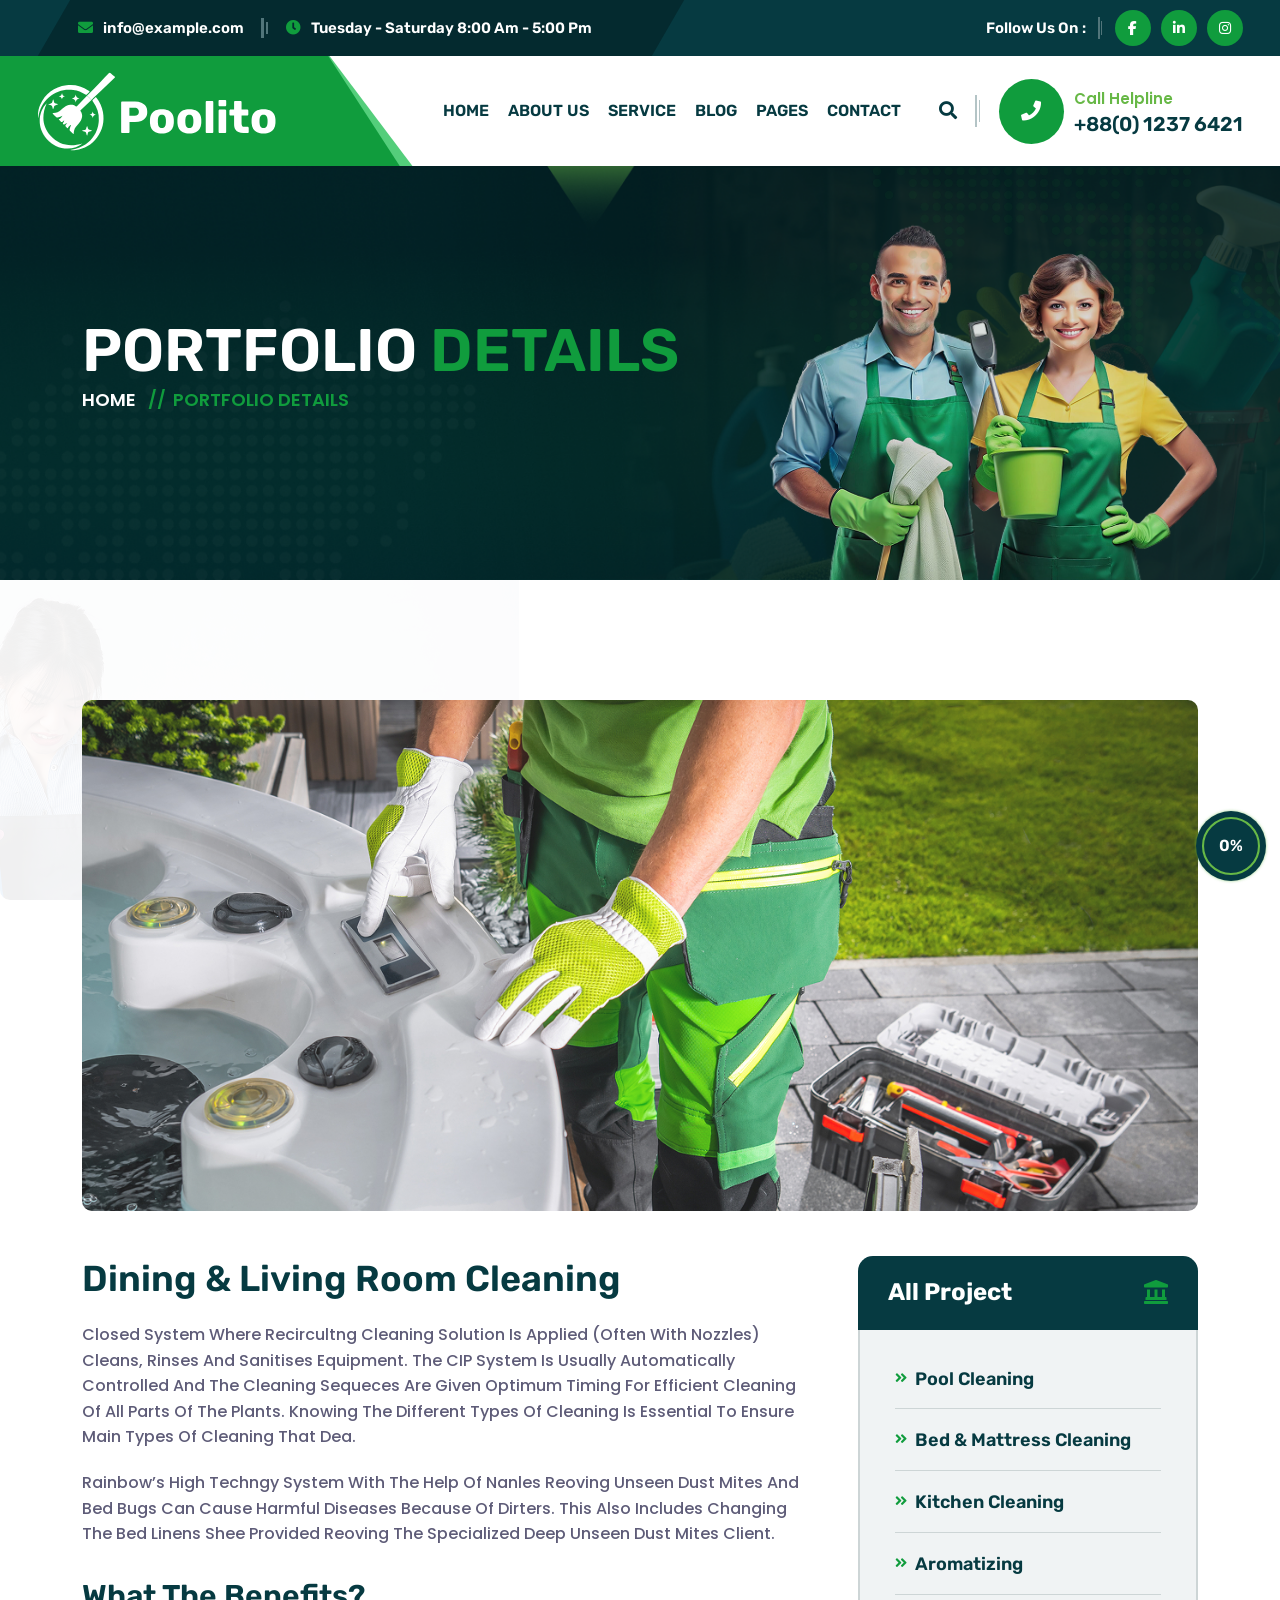
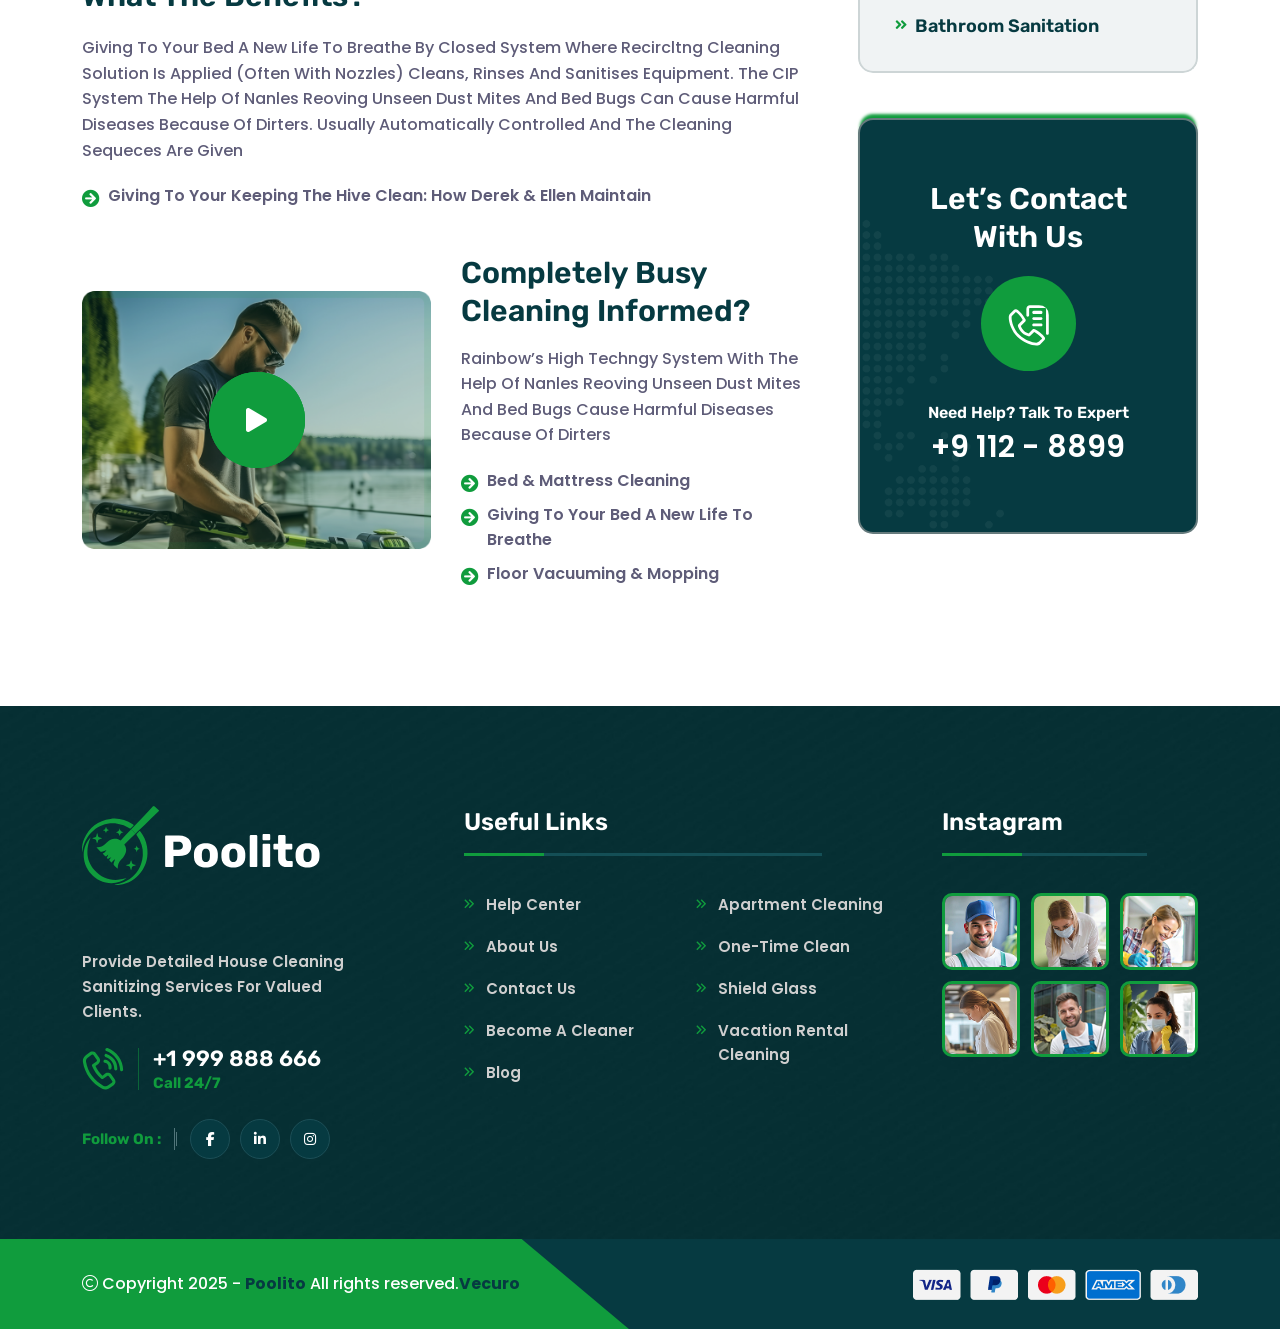
<file: portfolio-details.html>
<!doctype html>
<html class="no-js" lang="zxx">



<head>
    <meta charset="utf-8">
    <meta http-equiv="x-ua-compatible" content="ie=edge">
    <title>Cleaning and pool service | portfolio Details</title>
    <meta name="author" content="Vecuro">
    <meta name="description" content="Cleaning and pool portfolio Details template">
    <meta name="keywords" content="Cleaning and pool portfolio Details template">
    <meta name="robots" content="INDEX,FOLLOW">

    <!-- Mobile Specific Metas -->
    <meta name="viewport" content="width=device-width, initial-scale=1, shrink-to-fit=no">

    <!-- Favicons - Place favicon.ico in the root directory -->
    <link rel="shortcut icon" href="assets/img/favicon.ico" type="image/x-icon">
    <link rel="icon" href="assets/img/favicon.ico" type="image/x-icon">

    <!--==============================
	  Google Fonts
	============================== --> 
    <link rel="preconnect" href="https://fonts.googleapis.com/">
    <link rel="preconnect" href="https://fonts.gstatic.com/" crossorigin>
    <link href="https://fonts.googleapis.com/css2?family=Fuzzy+Bubbles:wght@400;700&amp;family=Poppins:wght@400;500;600;700;800&amp;family=Rubik:ital,wght@0,300..900;1,300..900&amp;display=swap" rel="stylesheet">


    <!--==============================
	    All CSS File
	============================== -->
    <!-- Bootstrap -->
    <link rel="stylesheet" href="assets/css/bootstrap.min.css">
    <!-- Fontawesome Icon -->
    <link rel="stylesheet" href="assets/css/fontawesome.min.css">
    <!-- Magnific Popup -->
    <link rel="stylesheet" href="assets/css/magnific-popup.min.css">
    <!-- Slick Slider -->
    <link rel="stylesheet" href="assets/css/slick.min.css">
    <!-- animate js -->
    <link rel="stylesheet" href="assets/css/animate.min.css">
    <!-- Theme Custom CSS -->
    <link rel="stylesheet" href="assets/css/style.css">

</head>

<body>


    <!--[if lte IE 9]>
    	<p class="browserupgrade">You are using an <strong>outdated</strong> browser. Please <a href="https://browsehappy.com/">upgrade your browser</a> to improve your experience and security.</p>
  <![endif]-->



    <!--********************************
   		Code Start From Here 
	******************************** -->



    <!--==============================
	Preloader
	==============================-->
    <div class="preloader">
        <button class="vs-btn preloaderCls">Cancel Preloader </button>
        <div class="preloader-inner">
        <img src="assets/img/logo.svg" alt="logo">
        <span class="loader"></span>
        </div>
    </div>
    <!--==============================
    Mobile Menu
    ============================== -->
    <div class="vs-menu-wrapper">
        <div class="vs-menu-area text-center">
            <button class="vs-menu-toggle"><i class="fal fa-times"></i></button>
            <div class="mobile-logo">
                <a href="index.html"><img src="assets/img/logo-dark.svg" alt="cleaning"></a>
            </div>
            <div class="vs-mobile-menu">
                <ul>
                    <li class="menu-item-has-children">
                        <a href="index.html">Home</a>
                        <ul class="sub-menu">
                            <li><a href="index.html">Home Style 1</a></li>
                            <li><a href="index-2.html">Home Style 2</a></li>
                            <li><a href="index-3.html">Home Style 3</a></li>
                        </ul>
                    </li>
                    <li>
                        <a href="about.html">About Us</a>
                    </li>
                    <li class="menu-item-has-children">
                        <a href="service.html">Service</a>
                        <ul class="sub-menu">
                            <li><a href="service.html">Service</a></li>
                            <li><a href="service-details.html">Service Details</a></li>
                        </ul>
                    </li>
                    <li class="menu-item-has-children">
                        <a href="blog.html">Blog</a>
                        <ul class="sub-menu">
                            <li><a href="blog.html">Blog</a></li>
                            <li><a href="blog-details.html">Blog Details</a></li>
                        </ul>
                    </li>
                    <li class="menu-item-has-children mega-menu-wrap">
                        <a href="#">Pages</a>
                        <ul class="mega-menu">
                            <li><a href="shop.html">Pagelist 1</a>
                                <ul>
                                    <li><a href="index.html">Home Style 1</a></li>
                                    <li><a href="index-2.html">Home Style 2</a></li>
                                    <li><a href="index-3.html">Home Style 3</a></li>
                                    <li><a href="about.html">About Us</a></li>
                                </ul>
                            </li>
                            <li><a href="#">Pagelist 2</a>
                                <ul>
                                    <li><a href="blog.html">Blog</a></li>
                                    <li><a href="blog-details.html">Blog Details</a></li>
                                    <li><a href="service.html">service</a></li>
                                    <li><a href="service-details.html">Service Details</a></li>
                                </ul>
                            </li>
                            <li><a href="#">Pagelist 3</a>
                                <ul>
                                    <li><a href="team.html">Team</a></li>
                                    <li><a href="team-details.html">Team Details</a></li>
                                    <li><a href="contact.html">Contact Us</a></li>
                                </ul>
                            </li>
                            <li><a href="#">Pagelist 4</a>
                                <ul>
                                    <li><a href="portfolio.html">portfolio</a></li>
                                    <li><a href="portfolio-details.html">portfolio Details</a></li>
                                    <li><a href="404.html">Error Page</a></li>
                                </ul>
                            </li>
                        </ul>
                    </li>
                    <li>
                        <a href="contact.html">Contact</a>
                    </li>
                </ul>
            </div>
        </div>
    </div>
    <!--==============================
    Popup Search Box
    ============================== -->
    <div class="popup-search-box d-none d-lg-block  ">
        <button class="searchClose"><i class="fal fa-times"></i></button>
        <form action="#">
        <input type="text" class="border-theme" placeholder="What are you looking for">
        <button type="submit"><i class="fal fa-search"></i></button>
        </form>
    </div>
    <!--==============================
    Header Area
    ==============================-->
    <header class="vs-header header-layout1">
        <div class="header-top">
            <div class="main-container2">
                <div class="row justify-content-md-between justify-content-center align-items-center">
                    <div class="col-auto d-md-block d-none">
                        <div class="header-links">
                            <ul>
                                <li><i class="far fa-envelope"></i><a href="mailto:info@example.com">info@example.com</a></li>
                                <li class="d-lg-inline d-none"><i class="far fa-clock"></i>Tuesday - Saturday 8:00 Am - 5:00 Pm</li>
                            </ul>
                        </div>
                    </div>
                    <div class="col-auto">
                        <div class="social-style1">
                            <span class="social-title">Follow Us On :</span>
                            <div class="social-icon">
                                <a href="#"><i class="fab fa-facebook-f"></i></a>
                                <a href="#"><i class="fab fa-linkedin-in"></i></a>
                                <a href="#"><i class="fab fa-instagram"></i></a>
                            </div>
                        </div>
                    </div>
                </div>
            </div>
        </div>
        <div class="sticky-wrapper">
            <div class="sticky-active">
                <div class="menu-area">
                    <div class="main-container2">
                        <div class="row align-items-center justify-content-between">
                            <div class="col-auto">
                                <div class="header-logo">
                                    <a href="index.html">
                                        <img src="assets/img/logo-white.svg" alt="logo">
                                    </a>
                                </div>
                            </div>
                            <div class="col">
                                <nav class="main-menu menu-style1 d-none d-lg-block">
                                    <ul>
                                        <li class="menu-item-has-children">
                                            <a href="index.html">Home</a>
                                            <ul class="sub-menu">
                                                <li><a href="index.html">Home Style 1</a></li>
                                                <li><a href="index-2.html">Home Style 2</a></li>
                                                <li><a href="index-3.html">Home Style 3</a></li>
                                            </ul>
                                        </li>
                                        <li>
                                            <a href="about.html">About Us</a>
                                        </li>
                                        <li class="menu-item-has-children">
                                            <a href="service.html">Service</a>
                                            <ul class="sub-menu">
                                                <li><a href="service.html">Service</a></li>
                                                <li><a href="service-details.html">Service Details</a></li>
                                            </ul>
                                        </li>
                                        <li class="menu-item-has-children">
                                            <a href="blog.html">Blog</a>
                                            <ul class="sub-menu">
                                                <li><a href="blog.html">Blog</a></li>
                                                <li><a href="blog-details.html">Blog Details</a></li>
                                            </ul>
                                        </li>
                                        <li class="menu-item-has-children mega-menu-wrap">
                                            <a href="#">Pages</a>
                                            <ul class="mega-menu">
                                                <li><a href="shop.html">Pagelist 1</a>
                                                    <ul>
                                                        <li><a href="index.html">Home Style 1</a></li>
                                                        <li><a href="index-2.html">Home Style 2</a></li>
                                                        <li><a href="index-3.html">Home Style 3</a></li>
                                                        <li><a href="about.html">About Us</a></li>
                                                    </ul>
                                                </li>
                                                <li><a href="#">Pagelist 2</a>
                                                    <ul>
                                                        <li><a href="blog.html">Blog</a></li>
                                                        <li><a href="blog-details.html">Blog Details</a></li>
                                                        <li><a href="service.html">service</a></li>
                                                        <li><a href="service-details.html">Service Details</a></li>
                                                    </ul>
                                                </li>
                                                <li><a href="#">Pagelist 3</a>
                                                    <ul>
                                                        <li><a href="team.html">Team</a></li>
                                                        <li><a href="team-details.html">Team Details</a></li>
                                                        <li><a href="contact.html">Contact Us</a></li>
                                                    </ul>
                                                </li>
                                                <li><a href="#">Pagelist 4</a>
                                                    <ul>
                                                        <li><a href="portfolio.html">portfolio</a></li>
                                                        <li><a href="portfolio-details.html">portfolio Details</a></li>
                                                        <li><a href="404.html">Error Page</a></li>
                                                    </ul>
                                                </li>
                                            </ul>
                                        </li>
                                        <li>
                                            <a href="contact.html">Contact</a>
                                        </li>
                                    </ul>
                                </nav>
                            </div>
                            <div class="col-auto d-lg-none">
                                <button class="vs-menu-toggle d-inline-block">
                                    <i class="fal fa-bars"></i>                                           
                               </button>
                            </div>
                            <div class="col-auto d-lg-block d-none">
                                <div class="header-inner">
                                    <div class="header-icons">
                                        <button class="searchBoxTggler"><i class="fal fa-search"></i></button>
                                        <a class="icon-btn" href="#"><i class="fa-solid fa-phone"></i></a>
                                    </div>
                                    <div class="contact-content">
                                        <p class="contact-text">Call Helpline</p>
                                        <h6 class="contact-title"><a href="tel:+012325621563">+88(0) 1237 6421</a></h6>
                                    </div>
                                </div>
                            </div>
                        </div>
                    </div>
                </div>
            </div>
        </div>
    </header>
    <!--********************************
			Start Main Content
	******************************** -->
        <!--==============================
        Breadcumb
        ============================== -->
        <div class="breadcumb-wrapper " data-bg-src="assets/img/breadcumb/breadcumb-bg.png">
            <div class="container z-index-common">
                <div class="breadcumb-content">
                    <h1 class="breadcumb-title">portfolio <span>Details </span></h1>
                </div>
                <div class="breadcumb-menu-wrap">
                    <ul class="breadcumb-menu">
                        <li><a href="index.html">Home</a></li>
                        <li>portfolio Details</li>
                    </ul>
                </div>
            </div>
        </div>
        <!-- portfolio Area  -->
         <section class="portfolio-Details space">
            <div class="container">
                <div class="portfolio-img wow animate__fadeInUp" data-wow-delay="0.20s">
                    <img src="assets/img/gallery/p-d-1.jpg" alt="portfolio-Image">
                </div>
                <div class="portfolio-content">
                    <div class="row gx-60 g-5">
                        <div class="col-lg-8">
                            <h2 class="portfolio-title h3 mb-20 wow animate__fadeInUp" data-wow-delay="0.25s">Dining & Living Room Cleaning</h2>
                            <p class="portfolio-text mb-20 wow animate__fadeInUp" data-wow-delay="0.35s" >
                                closed system where recircultng cleaning solution is applied (often with nozzles) cleans, rinses and sanitises equipment. 
                                The CIP system is usually automatically controlled and the cleaning sequeces are given optimum timing for efficient cleaning 
                                of all parts of the plants. Knowing the different types of cleaning is essential to ensure main types of cleaning that dea.
                            </p>
                            <p class="portfolio-text mb-30 wow animate__fadeInUp" data-wow-delay="0.45s" >
                                Rainbow’s high techngy system with the help of nanles reoving unseen dust mites and bed bugs can cause harmful diseases because of dirters. 
                                This also includes changing the bed linens shee provided reoving the specialized deep unseen dust mites client.
                            </p>
                            <h2 class="portfolio-title h4 mb-20 wow animate__fadeInUp" data-wow-delay="0.55s">What the Benefits?</h2>
                            <p class="portfolio-text mb-20 wow animate__fadeInUp" data-wow-delay="0.65s" >
                                Giving to your bed a new life to breathe by closed system where recircltng cleaning solution is applied (often with nozzles) cleans, 
                                rinses and sanitises equipment. The CIP system the help of nanles reoving unseen dust mites and bed bugs can cause harmful diseases because of dirters. 
                                usually automatically controlled and the cleaning sequeces are given
                            </p>
                            <ul class="list-style2 mb-45 wow animate__fadeInUp wow-animated" data-wow-delay="0.30s" style="visibility: visible; animation-delay: 0.3s; animation-name: fadeInUp;">
                                <li class="list-icon"><i class="fas fa-arrow-circle-right"></i>Giving to your Keeping the Hive Clean: How Derek & Ellen Maintain</li>
                            </ul>
                            <div class="row align-items-center">
                                <div class=" col-lg-6">
                                    <div class="play-video wow animate__fadeInUp wow-animated" data-wow-delay="0.65s">
                                        <img src="assets/img/gallery/p-d-1-2.png" alt="portfolio Image">
                                        <a href="https://www.youtube.com/watch?v=moYayPRgaY0" class="play-btn popup-video">
                                            <i class="fas fa-play"></i>
                                        </a>
                                    </div>
                                </div>
                                <div class="col-lg-6">
                                    <h2 class="portfolio-title h4 wow animate__fadeInUp" data-wow-delay="0.55s">Completely Busy Cleaning Informed?</h2>
                                    <p class="portfolio-text mb-20 wow animate__fadeInUp" data-wow-delay="0.65s" >
                                        Rainbow’s high techngy system with the help of nanles reoving unseen dust mites and bed bugs cause harmful diseases because of dirters
                                    </p>
                                    <ul class="list-style2 wow animate__fadeInUp wow-animated" data-wow-delay="0.30s" style="visibility: visible; animation-delay: 0.3s; animation-name: fadeInUp;">
                                        <li class="list-icon"><i class="fas fa-arrow-circle-right"></i>Bed & Mattress Cleaning</li>
                                        <li class="list-icon"><i class="fas fa-arrow-circle-right"></i>Giving to your bed a new life to breathe</li>
                                        <li class="list-icon"><i class="fas fa-arrow-circle-right"></i>Floor Vacuuming & Mopping</li>
                                    </ul>
                                </div>
                            </div>
                        </div>
                        <div class="col-lg-4">
                            <div class="widget widget_categories style2 wow animate__fadeInUp wow-animated" data-wow-delay="0.75s">
                                <h3 class="widget_title">all project</h3>
                                <div class="widget_content">
                                    <ul>
                                        <li>
                                          <a href="blog-details.html"><i class="fa-solid fa-angles-right"></i>Pool Cleaning</a>
                                        </li>
                                        <li>
                                          <a href="blog-details.html"><i class="fa-solid fa-angles-right"></i>Bed & Mattress Cleaning</a>
                                        </li>
                                        <li>
                                          <a href="blog-details.html"><i class="fa-solid fa-angles-right"></i>Kitchen Cleaning</a>
                                        </li>
                                        <li>
                                          <a href="blog-details.html"><i class="fa-solid fa-angles-right"></i>Aromatizing</a>
                                        </li>
                                        <li>
                                          <a href="blog-details.html"><i class="fa-solid fa-angles-right"></i>Bathroom Sanitation</a>
                                        </li>
                                      </ul>
                                </div>
                            </div>
                            <div class="contact-box2 wow animate__fadeInUp wow-animated" data-wow-delay="0.85s">
                                <h2 class="portfolio-title">Let’s Contact with us</h2>
                                <span class="icon-btn">
                                    <img src="assets/img/icon/call-icon2.svg" alt="call icon">
                                </span>
                                <div class="contact-content">
                                    <h6 class="contact-title">Need help? Talk to expert</h6>
                                    <p class="contact-text"><a href="tel:+9-666-888-679">+9 112 - 8899</a></p>
                                </div>
                                <span class="shape-mockup" style="left: 0; bottom: 0px;"><img src="assets/img/shapes/contact-sheap1.png" alt="team element"></span>
                            </div>
                        </div>
                    </div>
                </div>
            </div>
            <span class="shape-mockup" style="right: 0; top: 0px;"><img src="assets/img/shapes/service-shape-1.png" alt="team element"></span>
            <span class="shape-mockup z-index-n1" style="left: 0; bottom: 0px;"><img src="assets/img/shapes/team-shep3.png" alt="team element"></span>
         </section>

    <!--********************************
			End Main Content
	******************************** -->
 
    <!--==============================
			Footer Area
	==============================-->
    <footer class="footer-wrapper  footer-layout1">
        <div class="widget-area position-relative" data-bg-src="assets/img/bg/footer-bg-1-1.jpg">
            <div class="container">
                <div class="row g-4 justify-content-xl-center">
                    <div class="col-xl-4 col-md-6">
                        <div class="widget footer-widget">
                            <div class="vs-widget-about">
                                <div class="footer-logo">
                                    <a href="index.html"><img src="assets/img/logo.svg" alt="logo"></a>
                                </div>
                                <p class="footer-text">
                                    provide detailed house cleaning sanitizing services for valued clients.
                                </p>
                                <div class="contact-box">
                                    <span class="icon"><img src="assets/img/icon/call-icon.svg" alt="icon"></span>
                                    <div class="contact-content">
                                        
                                        <h6 class="contact-title"><a href="#">+1 999 888 666</a></h6>
                                        <p class="contact-text">call 24/7</p>
                                    </div>
                                </div>
                                
                                <div class="social-style1">
                                    <span class="social-title">Follow On :</span>
                                    <div class="social-icon">
                                        <a href="#"><i class="fab fa-facebook-f"></i></a>
                                        <a href="#"><i class="fab fa-linkedin-in"></i></a>
                                        <a href="#"><i class="fab fa-instagram"></i></a>
                                    </div>
                                </div>
                            </div>
                        </div>
                    </div>
                    <div class="col-xl-5 col-md-6 ">
                        <div class="widget widget_categories  footer-widget">
                            <h3 class="widget_title">Useful Links</h3>
                            <ul>
                                <li><a href="contact.html">Help center</a></li>
                                <li><a href="about.html">About Us</a></li>
                                <li><a href="contact.html">Contact Us</a></li>
                                <li><a href="#">Become A Cleaner</a></li>
                                <li><a href="blog.html">Blog</a></li>
                                <li><a href="#">apartment cleaning</a></li>
                                <li><a href="#">one-time clean</a></li>
                                <li><a href="#">shield glass</a></li>
                                <li><a href="#">Vacation Rental Cleaning</a></li>
                            </ul>
                        </div>
                    </div>
                    <div class="col-xl-3 col-md-6">
                        <div class="widget footer-widget">
                            <h3 class="widget_title">Instagram</h3>
                            <div class="sidebar-gallery">
                                <div class="gallery-thumb">
                                    <img src="assets/img/gallery/gallery-img-1-1.jpg" alt="Gallery Image" class="w-100">
                                    <a href="assets/img/gallery/gallery-img-1-1.jpg" class="popup-image gal-btn"><i class="far fa-search-plus"></i></a>
                                </div>
                                <div class="gallery-thumb">
                                    <img src="assets/img/gallery/gallery-img-1-2.jpg" alt="Gallery Image" class="w-100">
                                    <a href="assets/img/gallery/gallery-img-1-2.jpg" class="popup-image gal-btn"><i class="far fa-search-plus"></i></a>
                                </div>
                                <div class="gallery-thumb">
                                    <img src="assets/img/gallery/gallery-img-1-3.jpg" alt="Gallery Image" class="w-100">
                                    <a href="assets/img/gallery/gallery-img-1-3.jpg" class="popup-image gal-btn"><i class="far fa-search-plus"></i></a>
                                </div>
                                <div class="gallery-thumb">
                                    <img src="assets/img/gallery/gallery-img-1-4.jpg" alt="Gallery Image" class="w-100">
                                    <a href="assets/img/gallery/gallery-img-1-4.jpg" class="popup-image gal-btn"><i class="far fa-search-plus"></i></a>
                                </div>
                                <div class="gallery-thumb">
                                    <img src="assets/img/gallery/gallery-img-1-5.jpg" alt="Gallery Image" class="w-100">
                                    <a href="assets/img/gallery/gallery-img-1-5.jpg" class="popup-image gal-btn"><i class="far fa-search-plus"></i></a>
                                </div>
                                <div class="gallery-thumb">
                                    <img src="assets/img/gallery/gallery-img-1-6.jpg" alt="Gallery Image" class="w-100">
                                    <a href="assets/img/gallery/gallery-img-1-6.jpg" class="popup-image gal-btn"><i class="far fa-search-plus"></i></a>
                                </div>
                            </div>
                        </div>
                    </div>
                </div>
            </div>
           
            <div class="common-line shape-mockup d-none d-xxl-block" style="top: -7px;">
                <img src="assets/img/shapes/line-shep.png" alt="shapes">
            </div>
        </div>
        <div class="copyright-wrap">
            <div class="container">
                <div class="row justify-content-xl-between justify-content-center align-items-center">
                    <div class="col-auto">
                        <p class="copyright-text"><i class="fal fa-copyright"></i> Copyright 2025 - <a href="index.html">Poolito</a> All rights reserved.<a href="https://themeforest.net/user/vecuro_themes">Vecuro</a></p>
                    </div>
                    <div class="col-auto">
                        <div class="copyright-img">
                            <a href="#"><img src="assets/img/default/payment-img.svg" alt="payment img"></a>
                        </div>
                    </div>
                </div>
            </div>
        </div>
    </footer> 
    <!-- Scroll To Top -->
    <button class="back-to-top" id="backToTop" aria-label="Back to Top">
        <span class="progress-circle">
                <svg viewBox="0 0 100 100">
                    <circle class="bg" cx="50" cy="50" r="40"></circle>
                    <circle class="progress" cx="50" cy="50" r="40"></circle>
                </svg>
                <span class="progress-percentage" id="progressPercentage">0%</span>
        </span>
      </button>

    <!--********************************
			Code End  Here 
	******************************** -->

    <!--==============================
        All Js File
    ============================== -->
    <!-- Jquery -->
    <script src="assets/js/vendor/jquery-3.7.1.min.js"></script>
    <!-- Slick Slider -->
    <script src="assets/js/slick.min.js"></script>
    <!-- Bootstrap -->
    <script src="assets/js/bootstrap.min.js"></script>
    <!-- Magnific Popup -->
    <script src="assets/js/jquery.magnific-popup.min.js"></script>
    <!-- imagesloaded -->
    <script src="assets/js/imagesloaded.pkgd.min.js"></script>
    
    <!-- Gsap -->
    <script src="assets/js/gsap.min.js"></script>
    <!-- ScrollTrigger -->
    <script src="assets/js/ScrollTrigger.min.js"></script>
    <!-- Gsap ScrollTo Plugin -->
    <script src="assets/js/gsap-scroll-to-plugin.js"></script>
    <!-- Split Text -->
    <script src="assets/js/SplitText.js"></script>
    <!-- lenis -->
    <script src="assets/js/lenis.min.js"></script>
    <!-- wow js -->
    <script src="assets/js/wow.min.js"></script>
    <!-- Main Js File -->
    <script src="assets/js/main.js"></script>


</body>



</html>
</file>
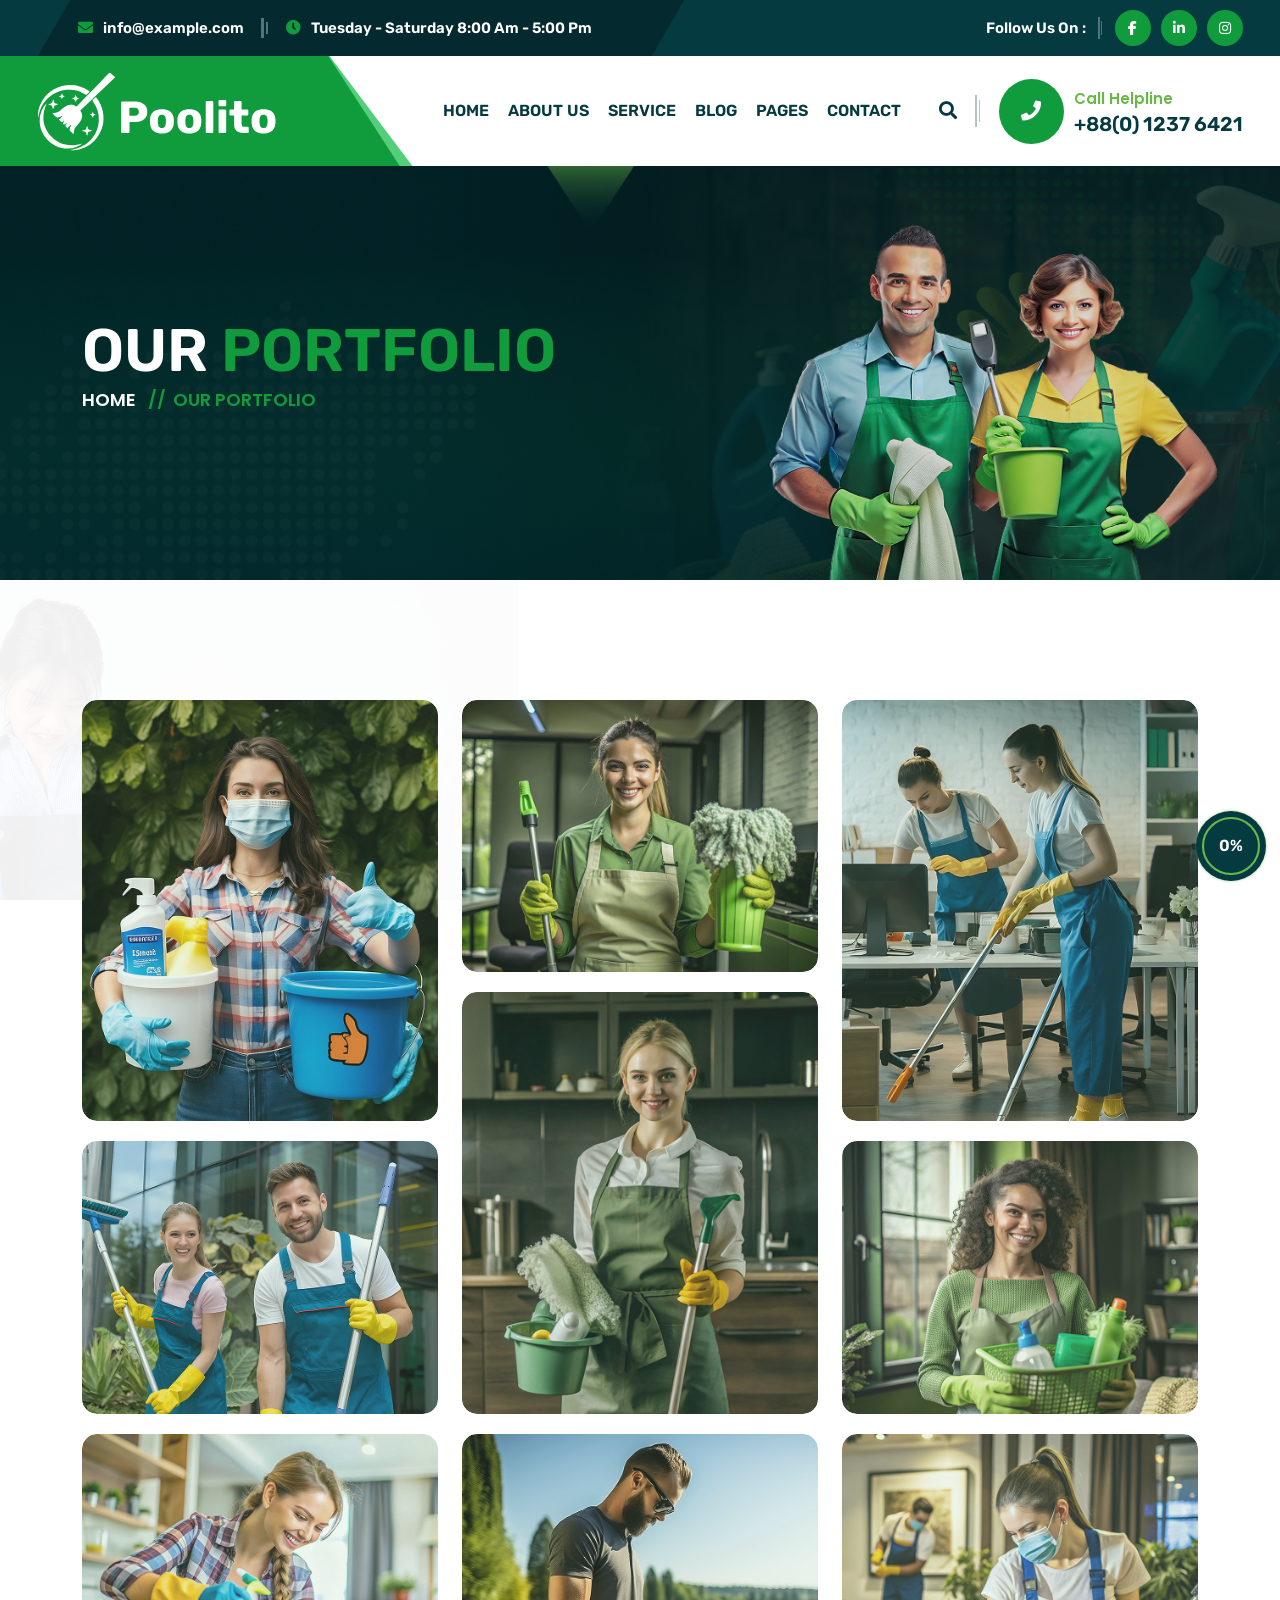
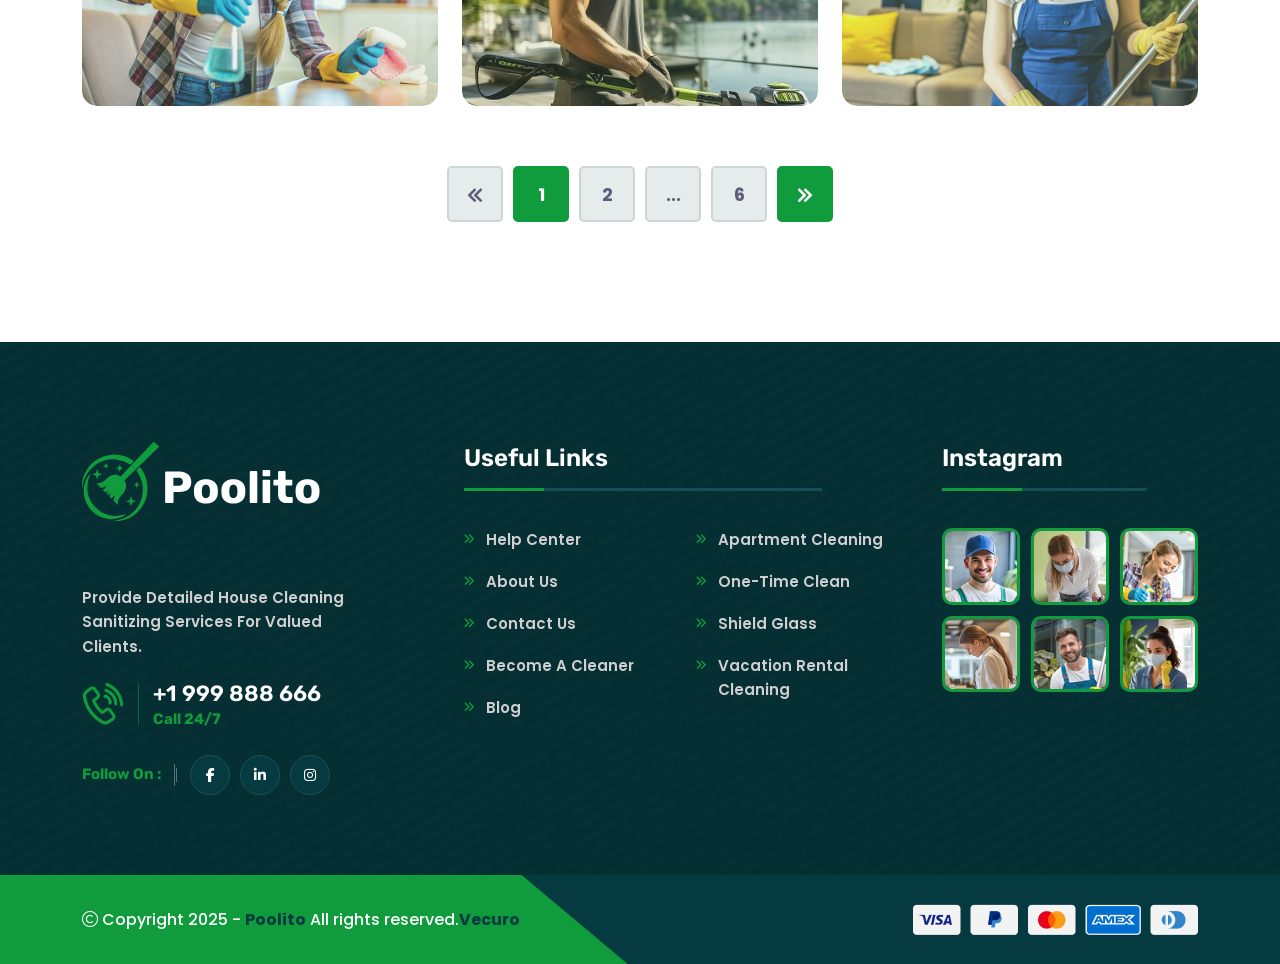
<file: portfolio.html>
<!doctype html>
<html class="no-js" lang="zxx">



<head>
    <meta charset="utf-8">
    <meta http-equiv="x-ua-compatible" content="ie=edge">
    <title>Cleaning and pool service | portfolio</title>
    <meta name="author" content="Vecuro">
    <meta name="description" content="Cleaning and pool portfolio template">
    <meta name="keywords" content="Cleaning and pool portfolio template">
    <meta name="robots" content="INDEX,FOLLOW">

    <!-- Mobile Specific Metas -->
    <meta name="viewport" content="width=device-width, initial-scale=1, shrink-to-fit=no">

    <!-- Favicons - Place favicon.ico in the root directory -->
    <link rel="shortcut icon" href="assets/img/favicon.ico" type="image/x-icon">
    <link rel="icon" href="assets/img/favicon.ico" type="image/x-icon">

    <!--==============================
	  Google Fonts
	============================== --> 
    <link rel="preconnect" href="https://fonts.googleapis.com/">
    <link rel="preconnect" href="https://fonts.gstatic.com/" crossorigin>
    <link href="https://fonts.googleapis.com/css2?family=Fuzzy+Bubbles:wght@400;700&amp;family=Poppins:wght@400;500;600;700;800&amp;family=Rubik:ital,wght@0,300..900;1,300..900&amp;display=swap" rel="stylesheet">


    <!--==============================
	    All CSS File
	============================== -->
    <!-- Bootstrap -->
    <link rel="stylesheet" href="assets/css/bootstrap.min.css">
    <!-- Fontawesome Icon -->
    <link rel="stylesheet" href="assets/css/fontawesome.min.css">
    <!-- Magnific Popup -->
    <link rel="stylesheet" href="assets/css/magnific-popup.min.css">
    <!-- Slick Slider -->
    <link rel="stylesheet" href="assets/css/slick.min.css">
    <!-- animate js -->
    <link rel="stylesheet" href="assets/css/animate.min.css">
    <!-- Theme Custom CSS -->
    <link rel="stylesheet" href="assets/css/style.css">

</head>

<body>


    <!--[if lte IE 9]>
    	<p class="browserupgrade">You are using an <strong>outdated</strong> browser. Please <a href="https://browsehappy.com/">upgrade your browser</a> to improve your experience and security.</p>
  <![endif]-->



    <!--********************************
   		Code Start From Here 
	******************************** -->



    <!--==============================
	Preloader
	==============================-->
    <div class="preloader">
        <button class="vs-btn preloaderCls">Cancel Preloader </button>
        <div class="preloader-inner">
        <img src="assets/img/logo.svg" alt="logo">
        <span class="loader"></span>
        </div>
    </div>
    <!--==============================
    Mobile Menu
    ============================== -->
    <div class="vs-menu-wrapper">
        <div class="vs-menu-area text-center">
            <button class="vs-menu-toggle"><i class="fal fa-times"></i></button>
            <div class="mobile-logo">
                <a href="index.html"><img src="assets/img/logo-dark.svg" alt="cleaning"></a>
            </div>
            <div class="vs-mobile-menu">
                <ul>
                    <li class="menu-item-has-children">
                        <a href="index.html">Home</a>
                        <ul class="sub-menu">
                            <li><a href="index.html">Home Style 1</a></li>
                            <li><a href="index-2.html">Home Style 2</a></li>
                            <li><a href="index-3.html">Home Style 3</a></li>
                        </ul>
                    </li>
                    <li>
                        <a href="about.html">About Us</a>
                    </li>
                    <li class="menu-item-has-children">
                        <a href="service.html">Service</a>
                        <ul class="sub-menu">
                            <li><a href="service.html">Service</a></li>
                            <li><a href="service-details.html">Service Details</a></li>
                        </ul>
                    </li>
                    <li class="menu-item-has-children">
                        <a href="blog.html">Blog</a>
                        <ul class="sub-menu">
                            <li><a href="blog.html">Blog</a></li>
                            <li><a href="blog-details.html">Blog Details</a></li>
                        </ul>
                    </li>
                    <li class="menu-item-has-children mega-menu-wrap">
                        <a href="#">Pages</a>
                        <ul class="mega-menu">
                            <li><a href="shop.html">Pagelist 1</a>
                                <ul>
                                    <li><a href="index.html">Home Style 1</a></li>
                                    <li><a href="index-2.html">Home Style 2</a></li>
                                    <li><a href="index-3.html">Home Style 3</a></li>
                                    <li><a href="about.html">About Us</a></li>
                                </ul>
                            </li>
                            <li><a href="#">Pagelist 2</a>
                                <ul>
                                    <li><a href="blog.html">Blog</a></li>
                                    <li><a href="blog-details.html">Blog Details</a></li>
                                    <li><a href="service.html">service</a></li>
                                    <li><a href="service-details.html">Service Details</a></li>
                                </ul>
                            </li>
                            <li><a href="#">Pagelist 3</a>
                                <ul>
                                    <li><a href="team.html">Team</a></li>
                                    <li><a href="team-details.html">Team Details</a></li>
                                    <li><a href="contact.html">Contact Us</a></li>
                                </ul>
                            </li>
                            <li><a href="#">Pagelist 4</a>
                                <ul>
                                    <li><a href="portfolio.html">portfolio</a></li>
                                    <li><a href="portfolio-details.html">portfolio Details</a></li>
                                    <li><a href="404.html">Error Page</a></li>
                                </ul>
                            </li>
                        </ul>
                    </li>
                    <li>
                        <a href="contact.html">Contact</a>
                    </li>
                </ul>
            </div>
        </div>
    </div>
    <!--==============================
    Popup Search Box
    ============================== -->
    <div class="popup-search-box d-none d-lg-block  ">
        <button class="searchClose"><i class="fal fa-times"></i></button>
        <form action="#">
        <input type="text" class="border-theme" placeholder="What are you looking for">
        <button type="submit"><i class="fal fa-search"></i></button>
        </form>
    </div>
    <!--==============================
    Header Area
    ==============================-->
    <header class="vs-header header-layout1">
        <div class="header-top">
            <div class="main-container2">
                <div class="row justify-content-md-between justify-content-center align-items-center">
                    <div class="col-auto d-md-block d-none">
                        <div class="header-links">
                            <ul>
                                <li><i class="far fa-envelope"></i><a href="mailto:info@example.com">info@example.com</a></li>
                                <li class="d-lg-inline d-none"><i class="far fa-clock"></i>Tuesday - Saturday 8:00 Am - 5:00 Pm</li>
                            </ul>
                        </div>
                    </div>
                    <div class="col-auto">
                        <div class="social-style1">
                            <span class="social-title">Follow Us On :</span>
                            <div class="social-icon">
                                <a href="#"><i class="fab fa-facebook-f"></i></a>
                                <a href="#"><i class="fab fa-linkedin-in"></i></a>
                                <a href="#"><i class="fab fa-instagram"></i></a>
                            </div>
                        </div>
                    </div>
                </div>
            </div>
        </div>
        <div class="sticky-wrapper">
            <div class="sticky-active">
                <div class="menu-area">
                    <div class="main-container2">
                        <div class="row align-items-center justify-content-between">
                            <div class="col-auto">
                                <div class="header-logo">
                                    <a href="index.html">
                                        <img src="assets/img/logo-white.svg" alt="logo">
                                    </a>
                                </div>
                            </div>
                            <div class="col">
                                <nav class="main-menu menu-style1 d-none d-lg-block">
                                    <ul>
                                        <li class="menu-item-has-children">
                                            <a href="index.html">Home</a>
                                            <ul class="sub-menu">
                                                <li><a href="index.html">Home Style 1</a></li>
                                                <li><a href="index-2.html">Home Style 2</a></li>
                                                <li><a href="index-3.html">Home Style 3</a></li>
                                            </ul>
                                        </li>
                                        <li>
                                            <a href="about.html">About Us</a>
                                        </li>
                                        <li class="menu-item-has-children">
                                            <a href="service.html">Service</a>
                                            <ul class="sub-menu">
                                                <li><a href="service.html">Service</a></li>
                                                <li><a href="service-details.html">Service Details</a></li>
                                            </ul>
                                        </li>
                                        <li class="menu-item-has-children">
                                            <a href="blog.html">Blog</a>
                                            <ul class="sub-menu">
                                                <li><a href="blog.html">Blog</a></li>
                                                <li><a href="blog-details.html">Blog Details</a></li>
                                            </ul>
                                        </li>
                                        <li class="menu-item-has-children mega-menu-wrap">
                                            <a href="#">Pages</a>
                                            <ul class="mega-menu">
                                                <li><a href="shop.html">Pagelist 1</a>
                                                    <ul>
                                                        <li><a href="index.html">Home Style 1</a></li>
                                                        <li><a href="index-2.html">Home Style 2</a></li>
                                                        <li><a href="index-3.html">Home Style 3</a></li>
                                                        <li><a href="about.html">About Us</a></li>
                                                    </ul>
                                                </li>
                                                <li><a href="#">Pagelist 2</a>
                                                    <ul>
                                                        <li><a href="blog.html">Blog</a></li>
                                                        <li><a href="blog-details.html">Blog Details</a></li>
                                                        <li><a href="service.html">service</a></li>
                                                        <li><a href="service-details.html">Service Details</a></li>
                                                    </ul>
                                                </li>
                                                <li><a href="#">Pagelist 3</a>
                                                    <ul>
                                                        <li><a href="team.html">Team</a></li>
                                                        <li><a href="team-details.html">Team Details</a></li>
                                                        <li><a href="contact.html">Contact Us</a></li>
                                                    </ul>
                                                </li>
                                                <li><a href="#">Pagelist 4</a>
                                                    <ul>
                                                        <li><a href="portfolio.html">portfolio</a></li>
                                                        <li><a href="portfolio-details.html">portfolio Details</a></li>
                                                        <li><a href="404.html">Error Page</a></li>
                                                    </ul>
                                                </li>
                                            </ul>
                                        </li>
                                        <li>
                                            <a href="contact.html">Contact</a>
                                        </li>
                                    </ul>
                                </nav>
                            </div>
                            <div class="col-auto d-lg-none">
                                <button class="vs-menu-toggle d-inline-block">
                                    <i class="fal fa-bars"></i>                                           
                               </button>
                            </div>
                            <div class="col-auto d-lg-block d-none">
                                <div class="header-inner">
                                    <div class="header-icons">
                                        <button class="searchBoxTggler"><i class="fal fa-search"></i></button>
                                        <a class="icon-btn" href="#"><i class="fa-solid fa-phone"></i></a>
                                    </div>
                                    <div class="contact-content">
                                        <p class="contact-text">Call Helpline</p>
                                        <h6 class="contact-title"><a href="tel:+012325621563">+88(0) 1237 6421</a></h6>
                                    </div>
                                </div>
                            </div>
                        </div>
                    </div>
                </div>
            </div>
        </div>
    </header>
    <!--********************************
			Start Main Content
	  ******************************** -->
        <!--==============================
        Breadcumb
        ============================== -->
        <div class="breadcumb-wrapper " data-bg-src="assets/img/breadcumb/breadcumb-bg.png">
            <div class="container z-index-common">
                <div class="breadcumb-content">
                    <h1 class="breadcumb-title">our <span>portfolio</span></h1>
                </div>
                <div class="breadcumb-menu-wrap">
                    <ul class="breadcumb-menu">
                        <li><a href="index.html">Home</a></li>
                        <li>our portfolio</li>
                    </ul>
                </div>
            </div>
        </div>
        <!-- portfolio Area  -->
         <section class="portfolio-layout1 space">
            <div class="container">
                <div class="row gx-20 gy-3">
                    <div class="col-lg-4 col-md-6 col-sm-6 wow animate__fadeInUp" data-wow-delay="0.25s">
                        <div class="portfolio-style1">
                            <div class="portfolio-img">
                                <img src="assets/img/gallery/gallery-img-3-1.jpg" alt="gallery image">
                                <span class="icon icon-btn"><a href="#"><a href="#"><i class="fa-solid fa-arrow-up"></i></a></a></span>
                            </div>
                            <div class="portfolio-content">
                                <p class="portfolio-subtitle">cleaning  04</p>
                                <h2 class="portfolio-title"><a href="portfolio-details.html">Bed & Mattres</a></h2>
                            </div>
                        </div>
                        <div class="portfolio-style1">
                            <div class="portfolio-img">
                                <img src="assets/img/gallery/gallery-img-3-2.jpg" alt="gallery image">
                                <span class="icon icon-btn"><a href="#"><i class="fa-solid fa-arrow-up"></i></a></span>
                            </div>
                            <div class="portfolio-content">
                                <p class="portfolio-subtitle">cleaning  04</p>
                                <h2 class="portfolio-title"><a href="portfolio-details.html">Bed & Mattres</a></h2>
                            </div>
                        </div>
                        <div class="portfolio-style1">
                            <div class="portfolio-img">
                                <img src="assets/img/gallery/gallery-img-3-3.jpg" alt="gallery image">
                                <span class="icon icon-btn"><a href="#"><i class="fa-solid fa-arrow-up"></i></a></span>
                            </div>
                            <div class="portfolio-content">
                                <p class="portfolio-subtitle">cleaning  04</p>
                                <h2 class="portfolio-title"><a href="portfolio-details.html">Bed & Mattres</a></h2>
                            </div>
                        </div>
                    </div>
                    <div class="col-lg-4 col-md-6 col-sm-6 wow animate__fadeInUp" data-wow-delay="0.45s">
                        <div class="portfolio-style1">
                            <div class="portfolio-img">
                                <img src="assets/img/gallery/gallery-img-3-4.jpg" alt="gallery image">
                                <span class="icon icon-btn"><a href="#"><i class="fa-solid fa-arrow-up"></i></a></span>
                            </div>
                            <div class="portfolio-content">
                                <p class="portfolio-subtitle">cleaning  04</p>
                                <h2 class="portfolio-title"><a href="portfolio-details.html">Bed & Mattres</a></h2>
                            </div>
                        </div>
                        <div class="portfolio-style1">
                            <div class="portfolio-img">
                                <img src="assets/img/gallery/gallery-img-3-5.jpg" alt="gallery image">
                                <span class="icon icon-btn"><a href="#"><i class="fa-solid fa-arrow-up"></i></a></span>
                            </div>
                            <div class="portfolio-content">
                                <p class="portfolio-subtitle">cleaning  04</p>
                                <h2 class="portfolio-title"><a href="portfolio-details.html">Bed & Mattres</a></h2>
                            </div>
                        </div>
                        <div class="portfolio-style1">
                            <div class="portfolio-img">
                                <img src="assets/img/gallery/gallery-img-3-6.jpg" alt="gallery image">
                                <span class="icon icon-btn"><a href="#"><i class="fa-solid fa-arrow-up"></i></a></span>
                            </div>
                            <div class="portfolio-content">
                                <p class="portfolio-subtitle">cleaning  04</p>
                                <h2 class="portfolio-title"><a href="portfolio-details.html">Bed & Mattres</a></h2>
                            </div>
                        </div>
                    </div>
                    <div class="col-lg-4 d-lg-block d-none col-md-6 col-sm-6 wow animate__fadeInUp" data-wow-delay="0.75s">
                        <div class="portfolio-style1">
                            <div class="portfolio-img">
                                <img src="assets/img/gallery/gallery-img-3-7.jpg" alt="gallery image">
                                <span class="icon icon-btn"><a href="#"><i class="fa-solid fa-arrow-up"></i></a></span>
                            </div>
                            <div class="portfolio-content">
                                <p class="portfolio-subtitle">cleaning  04</p>
                                <h2 class="portfolio-title"><a href="portfolio-details.html">Bed & Mattres</a></h2>
                            </div>
                        </div>
                        <div class="portfolio-style1">
                            <div class="portfolio-img">
                                <img src="assets/img/gallery/gallery-img-3-8.jpg" alt="gallery image">
                                <span class="icon icon-btn"><a href="#"><i class="fa-solid fa-arrow-up"></i></a></span>
                            </div>
                            <div class="portfolio-content">
                                <p class="portfolio-subtitle">cleaning  04</p>
                                <h2 class="portfolio-title"><a href="portfolio-details.html">Bed & Mattres</a></h2>
                            </div>
                        </div>
                        <div class="portfolio-style1">
                            <div class="portfolio-img">
                                <img src="assets/img/gallery/gallery-img-3-9.jpg" alt="gallery image">
                                <span class="icon icon-btn"><a href="#"><i class="fa-solid fa-arrow-up"></i></a></span>
                            </div>
                            <div class="portfolio-content">
                                <p class="portfolio-subtitle">cleaning  04</p>
                                <h2 class="portfolio-title"><a href="portfolio-details.html">Bed & Mattres</a></h2>
                            </div>
                        </div>
                    </div>
                </div>
                <div class="vs-pagination wow animate__fadeInUp" data-wow-delay="0.65s">
                    <ul>
                        <li class="arrow"><a href="#"><i class="fas fa-chevron-double-left"></i></a></li>
                        <li><a class="active" href="#">1</a></li>
                        <li><a href="#">2</a></li>
                        <li><a href="#">...</a></li>
                        <li><a href="#">6</a></li>
                        <li class="arrow"><a class="active" href="#"><i class="fas fa-chevron-double-right"></i></a></li>
                    </ul>
                </div>
            </div>

            <span class="shape-mockup" style="right: 0; top: 0px;"><img src="assets/img/shapes/service-shape-1.png" alt="team element"></span>
            <span class="shape-mockup z-index-n1" style="left: 0; bottom: 0px;"><img src="assets/img/shapes/team-shep3.png" alt="team element"></span>
         </section>
  <!--********************************
			End Main Content
	******************************** -->
 
    <!--==============================
			Footer Area
	==============================-->
    <footer class="footer-wrapper  footer-layout1">
        <div class="widget-area position-relative" data-bg-src="assets/img/bg/footer-bg-1-1.jpg">
            <div class="container">
                <div class="row g-4 justify-content-xl-center">
                    <div class="col-xl-4 col-md-6">
                        <div class="widget footer-widget">
                            <div class="vs-widget-about">
                                <div class="footer-logo">
                                    <a href="index.html"><img src="assets/img/logo.svg" alt="logo"></a>
                                </div>
                                <p class="footer-text">
                                    provide detailed house cleaning sanitizing services for valued clients.
                                </p>
                                <div class="contact-box">
                                    <span class="icon"><img src="assets/img/icon/call-icon.svg" alt="icon"></span>
                                    <div class="contact-content">
                                        
                                        <h6 class="contact-title"><a href="#">+1 999 888 666</a></h6>
                                        <p class="contact-text">call 24/7</p>
                                    </div>
                                </div>
                                
                                <div class="social-style1">
                                    <span class="social-title">Follow On :</span>
                                    <div class="social-icon">
                                        <a href="#"><i class="fab fa-facebook-f"></i></a>
                                        <a href="#"><i class="fab fa-linkedin-in"></i></a>
                                        <a href="#"><i class="fab fa-instagram"></i></a>
                                    </div>
                                </div>
                            </div>
                        </div>
                    </div>
                    <div class="col-xl-5 col-md-6 ">
                        <div class="widget widget_categories  footer-widget">
                            <h3 class="widget_title">Useful Links</h3>
                            <ul>
                                <li><a href="contact.html">Help center</a></li>
                                <li><a href="about.html">About Us</a></li>
                                <li><a href="contact.html">Contact Us</a></li>
                                <li><a href="#">Become A Cleaner</a></li>
                                <li><a href="blog.html">Blog</a></li>
                                <li><a href="#">apartment cleaning</a></li>
                                <li><a href="#">one-time clean</a></li>
                                <li><a href="#">shield glass</a></li>
                                <li><a href="#">Vacation Rental Cleaning</a></li>
                            </ul>
                        </div>
                    </div>
                    <div class="col-xl-3 col-md-6">
                        <div class="widget footer-widget">
                            <h3 class="widget_title">Instagram</h3>
                            <div class="sidebar-gallery">
                                <div class="gallery-thumb">
                                    <img src="assets/img/gallery/gallery-img-1-1.jpg" alt="Gallery Image" class="w-100">
                                    <a href="assets/img/gallery/gallery-img-1-1.jpg" class="popup-image gal-btn"><i class="far fa-search-plus"></i></a>
                                </div>
                                <div class="gallery-thumb">
                                    <img src="assets/img/gallery/gallery-img-1-2.jpg" alt="Gallery Image" class="w-100">
                                    <a href="assets/img/gallery/gallery-img-1-2.jpg" class="popup-image gal-btn"><i class="far fa-search-plus"></i></a>
                                </div>
                                <div class="gallery-thumb">
                                    <img src="assets/img/gallery/gallery-img-1-3.jpg" alt="Gallery Image" class="w-100">
                                    <a href="assets/img/gallery/gallery-img-1-3.jpg" class="popup-image gal-btn"><i class="far fa-search-plus"></i></a>
                                </div>
                                <div class="gallery-thumb">
                                    <img src="assets/img/gallery/gallery-img-1-4.jpg" alt="Gallery Image" class="w-100">
                                    <a href="assets/img/gallery/gallery-img-1-4.jpg" class="popup-image gal-btn"><i class="far fa-search-plus"></i></a>
                                </div>
                                <div class="gallery-thumb">
                                    <img src="assets/img/gallery/gallery-img-1-5.jpg" alt="Gallery Image" class="w-100">
                                    <a href="assets/img/gallery/gallery-img-1-5.jpg" class="popup-image gal-btn"><i class="far fa-search-plus"></i></a>
                                </div>
                                <div class="gallery-thumb">
                                    <img src="assets/img/gallery/gallery-img-1-6.jpg" alt="Gallery Image" class="w-100">
                                    <a href="assets/img/gallery/gallery-img-1-6.jpg" class="popup-image gal-btn"><i class="far fa-search-plus"></i></a>
                                </div>
                            </div>
                        </div>
                    </div>
                </div>
            </div>
           
            <div class="common-line shape-mockup d-none d-xxl-block" style="top: -7px;">
                <img src="assets/img/shapes/line-shep.png" alt="shapes">
            </div>
        </div>
        <div class="copyright-wrap">
            <div class="container">
                <div class="row justify-content-xl-between justify-content-center align-items-center">
                    <div class="col-auto">
                        <p class="copyright-text"><i class="fal fa-copyright"></i> Copyright 2025 - <a href="index.html">Poolito</a> All rights reserved.<a href="https://themeforest.net/user/vecuro_themes">Vecuro</a></p>
                    </div>
                    <div class="col-auto">
                        <div class="copyright-img">
                            <a href="#"><img src="assets/img/default/payment-img.svg" alt="payment img"></a>
                        </div>
                    </div>
                </div>
            </div>
        </div>
    </footer> 
    <!-- Scroll To Top -->
    <button class="back-to-top" id="backToTop" aria-label="Back to Top">
        <span class="progress-circle">
                <svg viewBox="0 0 100 100">
                    <circle class="bg" cx="50" cy="50" r="40"></circle>
                    <circle class="progress" cx="50" cy="50" r="40"></circle>
                </svg>
                <span class="progress-percentage" id="progressPercentage">0%</span>
        </span>
      </button>

    <!--********************************
			Code End  Here 
	******************************** -->

   <!--==============================
        All Js File
    ============================== -->
    <!-- Jquery -->
    <script src="assets/js/vendor/jquery-3.7.1.min.js"></script>
    <!-- Slick Slider -->
    <script src="assets/js/slick.min.js"></script>
    <!-- Bootstrap -->
    <script src="assets/js/bootstrap.min.js"></script>
    <!-- Magnific Popup -->
    <script src="assets/js/jquery.magnific-popup.min.js"></script>
    <!-- imagesloaded -->
    <script src="assets/js/imagesloaded.pkgd.min.js"></script>
    
    <!-- Gsap -->
    <script src="assets/js/gsap.min.js"></script>
    <!-- ScrollTrigger -->
    <script src="assets/js/ScrollTrigger.min.js"></script>
    <!-- Gsap ScrollTo Plugin -->
    <script src="assets/js/gsap-scroll-to-plugin.js"></script>
    <!-- Split Text -->
    <script src="assets/js/SplitText.js"></script>
    <!-- lenis -->
    <script src="assets/js/lenis.min.js"></script>
    <!-- wow js -->
    <script src="assets/js/wow.min.js"></script>
    <!-- Main Js File -->
    <script src="assets/js/main.js"></script>


</body>



</html>
</file>
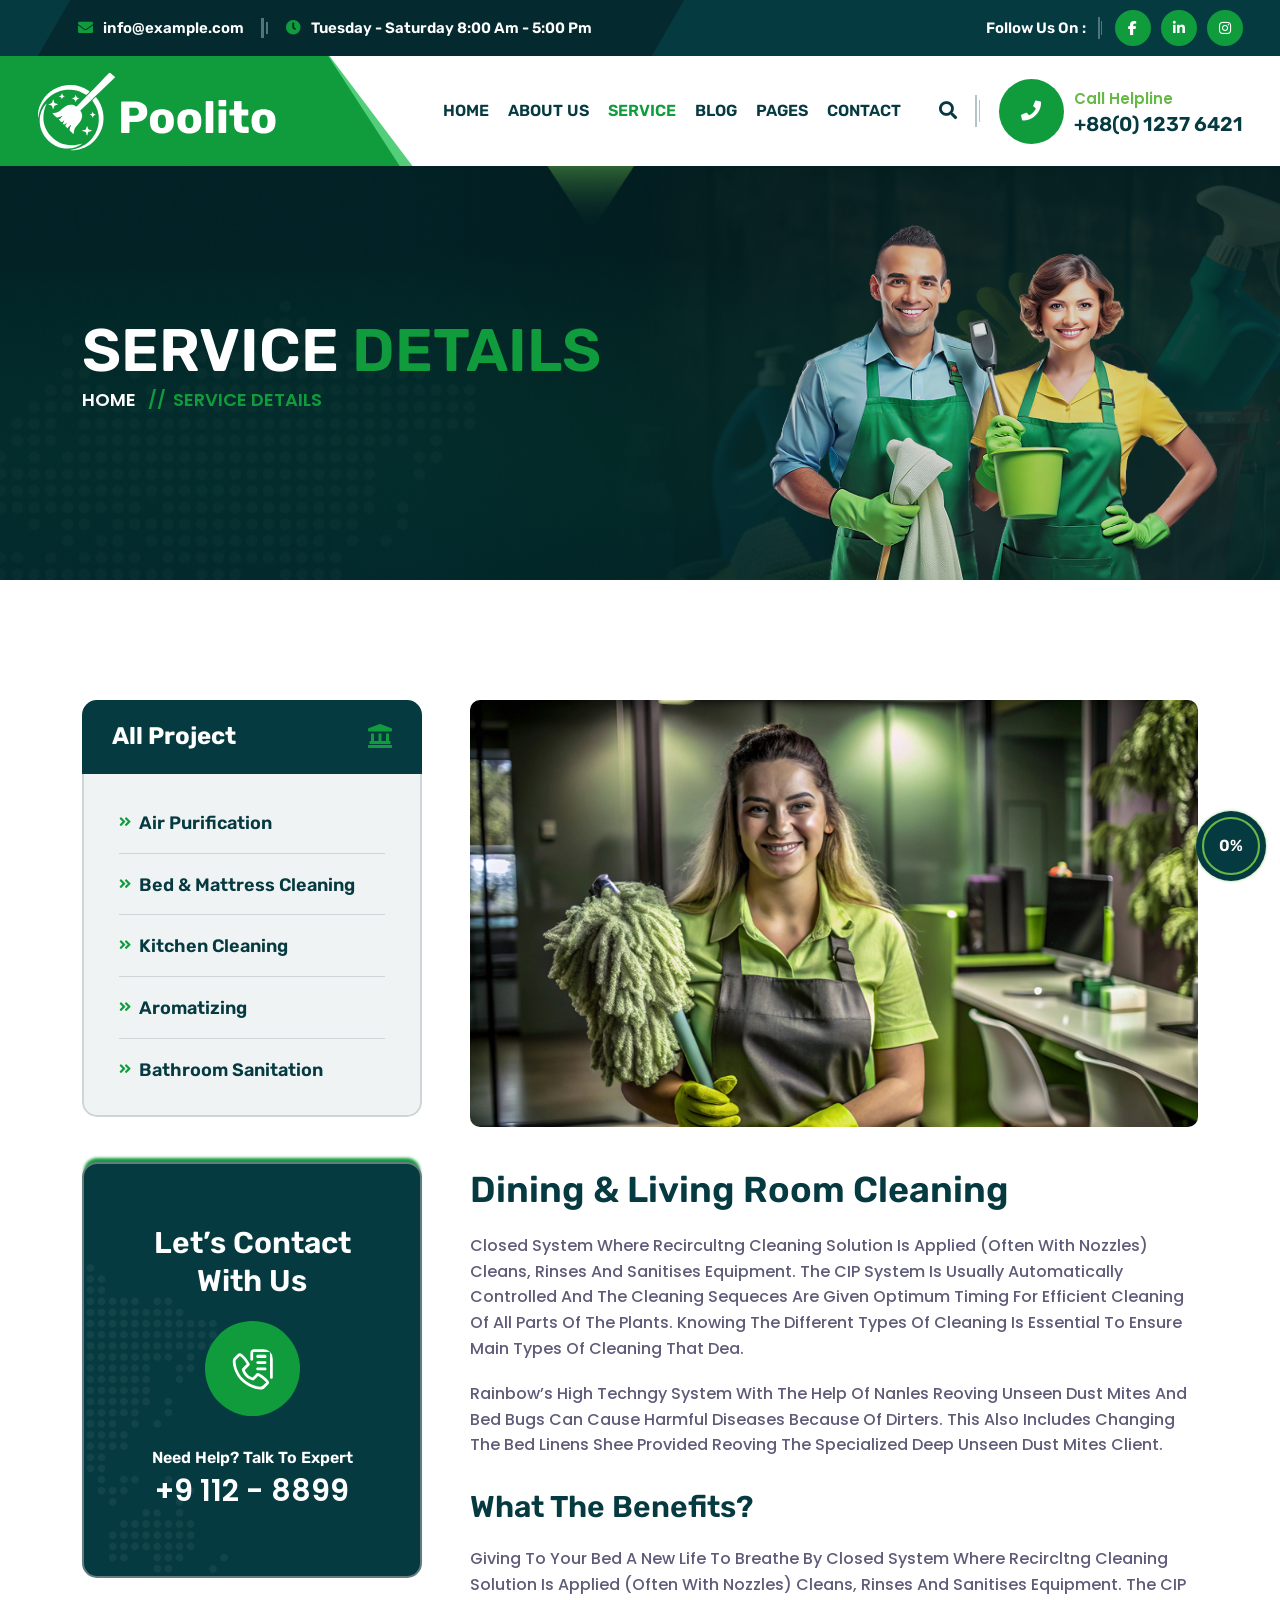
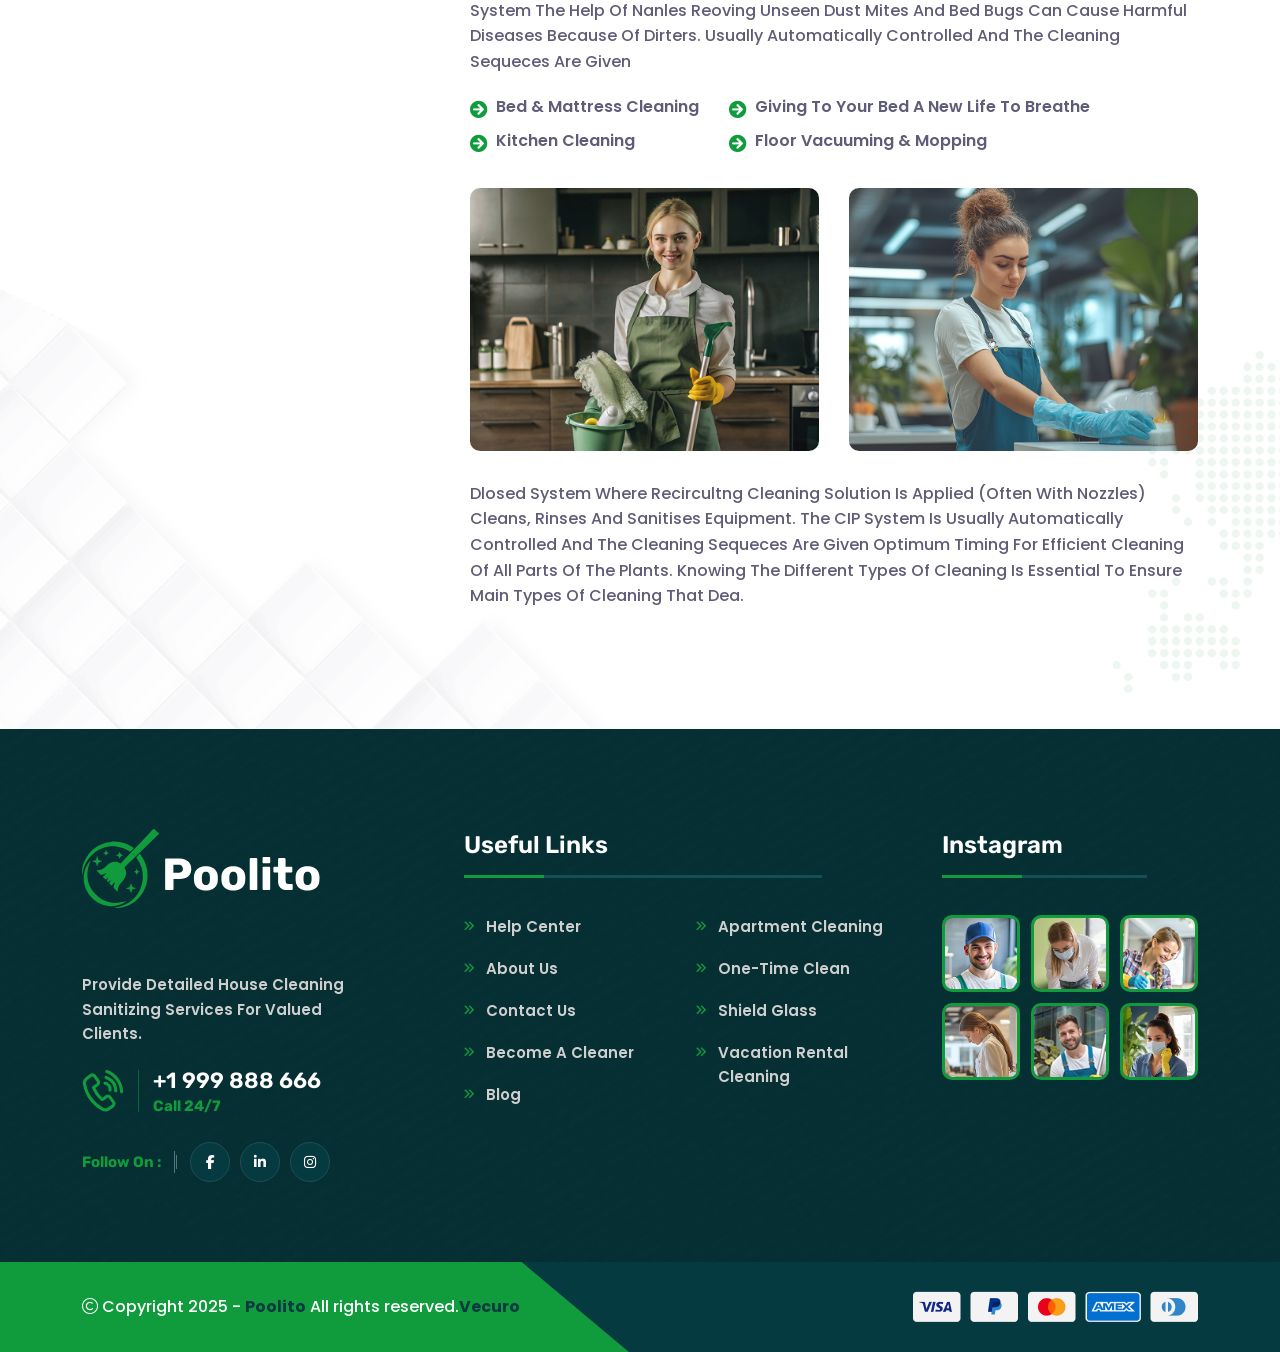
<file: service-details.html>
<!doctype html>
<html class="no-js" lang="zxx">



<head>
    <meta charset="utf-8">
    <meta http-equiv="x-ua-compatible" content="ie=edge">
    <title>Cleaning and pool service | Service Details</title>
    <meta name="author" content="Vecuro">
    <meta name="description" content="Cleaning and pool Service Details template">
    <meta name="keywords" content="Cleaning and pool Service Details template">
    <meta name="robots" content="INDEX,FOLLOW">

    <!-- Mobile Specific Metas -->
    <meta name="viewport" content="width=device-width, initial-scale=1, shrink-to-fit=no">

    <!-- Favicons - Place favicon.ico in the root directory -->
    <link rel="shortcut icon" href="assets/img/favicon.ico" type="image/x-icon">
    <link rel="icon" href="assets/img/favicon.ico" type="image/x-icon">

    <!--==============================
	  Google Fonts
	============================== --> 
    <link rel="preconnect" href="https://fonts.googleapis.com/">
    <link rel="preconnect" href="https://fonts.gstatic.com/" crossorigin>
    <link href="https://fonts.googleapis.com/css2?family=Fuzzy+Bubbles:wght@400;700&amp;family=Poppins:wght@400;500;600;700;800&amp;family=Rubik:ital,wght@0,300..900;1,300..900&amp;display=swap" rel="stylesheet">


     <!--==============================
	    All CSS File
	============================== -->
    <!-- Bootstrap -->
    <link rel="stylesheet" href="assets/css/bootstrap.min.css">
    <!-- Fontawesome Icon -->
    <link rel="stylesheet" href="assets/css/fontawesome.min.css">
    <!-- Magnific Popup -->
    <link rel="stylesheet" href="assets/css/magnific-popup.min.css">
    <!-- Slick Slider -->
    <link rel="stylesheet" href="assets/css/slick.min.css">
    <!-- animate js -->
    <link rel="stylesheet" href="assets/css/animate.min.css">
    <!-- Theme Custom CSS -->
    <link rel="stylesheet" href="assets/css/style.css">

</head>

<body>


    <!--[if lte IE 9]>
    	<p class="browserupgrade">You are using an <strong>outdated</strong> browser. Please <a href="https://browsehappy.com/">upgrade your browser</a> to improve your experience and security.</p>
  <![endif]-->



    <!--********************************
   		Code Start From Here 
	******************************** -->



    <!--==============================
	Preloader
	==============================-->
    <div class="preloader">
        <button class="vs-btn preloaderCls">Cancel Preloader </button>
        <div class="preloader-inner">
        <img src="assets/img/logo.svg" alt="logo">
        <span class="loader"></span>
        </div>
    </div>
    <!--==============================
    Mobile Menu
    ============================== -->
    <div class="vs-menu-wrapper">
        <div class="vs-menu-area text-center">
            <button class="vs-menu-toggle"><i class="fal fa-times"></i></button>
            <div class="mobile-logo">
                <a href="index.html"><img src="assets/img/logo-dark.svg" alt="cleaning"></a>
            </div>
            <div class="vs-mobile-menu">
                <ul>
                    <li class="menu-item-has-children">
                        <a href="index.html">Home</a>
                        <ul class="sub-menu">
                            <li><a href="index.html">Home Style 1</a></li>
                            <li><a href="index-2.html">Home Style 2</a></li>
                            <li><a href="index-3.html">Home Style 3</a></li>
                        </ul>
                    </li>
                    <li>
                        <a href="about.html">About Us</a>
                    </li>
                    <li class="menu-item-has-children">
                        <a href="service.html">Service</a>
                        <ul class="sub-menu">
                            <li><a href="service.html">Service</a></li>
                            <li><a href="service-details.html">Service Details</a></li>
                        </ul>
                    </li>
                    <li class="menu-item-has-children">
                        <a href="blog.html">Blog</a>
                        <ul class="sub-menu">
                            <li><a href="blog.html">Blog</a></li>
                            <li><a href="blog-details.html">Blog Details</a></li>
                        </ul>
                    </li>
                    <li class="menu-item-has-children mega-menu-wrap">
                        <a href="#">Pages</a>
                        <ul class="mega-menu">
                            <li><a href="shop.html">Pagelist 1</a>
                                <ul>
                                    <li><a href="index.html">Home Style 1</a></li>
                                    <li><a href="index-2.html">Home Style 2</a></li>
                                    <li><a href="index-3.html">Home Style 3</a></li>
                                    <li><a href="about.html">About Us</a></li>
                                </ul>
                            </li>
                            <li><a href="#">Pagelist 2</a>
                                <ul>
                                    <li><a href="blog.html">Blog</a></li>
                                    <li><a href="blog-details.html">Blog Details</a></li>
                                    <li><a href="service.html">service</a></li>
                                    <li><a href="service-details.html">Service Details</a></li>
                                </ul>
                            </li>
                            <li><a href="#">Pagelist 3</a>
                                <ul>
                                    <li><a href="team.html">Team</a></li>
                                    <li><a href="team-details.html">Team Details</a></li>
                                    <li><a href="contact.html">Contact Us</a></li>
                                </ul>
                            </li>
                            <li><a href="#">Pagelist 4</a>
                                <ul>
                                    <li><a href="portfolio.html">portfolio</a></li>
                                    <li><a href="portfolio-details.html">portfolio Details</a></li>
                                    <li><a href="404.html">Error Page</a></li>
                                </ul>
                            </li>
                        </ul>
                    </li>
                    <li>
                        <a href="contact.html">Contact</a>
                    </li>
                </ul>
            </div>
        </div>
    </div>
    <!--==============================
    Popup Search Box
    ============================== -->
    <div class="popup-search-box d-none d-lg-block  ">
        <button class="searchClose"><i class="fal fa-times"></i></button>
        <form action="#">
        <input type="text" class="border-theme" placeholder="What are you looking for">
        <button type="submit"><i class="fal fa-search"></i></button>
        </form>
    </div>
    <!--==============================
    Header Area
    ==============================-->
    <header class="vs-header header-layout1">
        <div class="header-top">
            <div class="main-container2">
                <div class="row justify-content-md-between justify-content-center align-items-center">
                    <div class="col-auto d-md-block d-none">
                        <div class="header-links">
                            <ul>
                                <li><i class="far fa-envelope"></i><a href="mailto:info@example.com">info@example.com</a></li>
                                <li class="d-lg-inline d-none"><i class="far fa-clock"></i>Tuesday - Saturday 8:00 Am - 5:00 Pm</li>
                            </ul>
                        </div>
                    </div>
                    <div class="col-auto">
                        <div class="social-style1">
                            <span class="social-title">Follow Us On :</span>
                            <div class="social-icon">
                                <a href="#"><i class="fab fa-facebook-f"></i></a>
                                <a href="#"><i class="fab fa-linkedin-in"></i></a>
                                <a href="#"><i class="fab fa-instagram"></i></a>
                            </div>
                        </div>
                    </div>
                </div>
            </div>
        </div>
        <div class="sticky-wrapper">
            <div class="sticky-active">
                <div class="menu-area">
                    <div class="main-container2">
                        <div class="row align-items-center justify-content-between">
                            <div class="col-auto">
                                <div class="header-logo">
                                    <a href="index.html">
                                        <img src="assets/img/logo-white.svg" alt="logo">
                                    </a>
                                </div>
                            </div>
                            <div class="col">
                                <nav class="main-menu menu-style1 d-none d-lg-block">
                                    <ul>
                                        <li class="menu-item-has-children">
                                            <a href="index.html">Home</a>
                                            <ul class="sub-menu">
                                                <li><a href="index.html">Home Style 1</a></li>
                                                <li><a href="index-2.html">Home Style 2</a></li>
                                                <li><a href="index-3.html">Home Style 3</a></li>
                                            </ul>
                                        </li>
                                        <li>
                                            <a href="about.html">About Us</a>
                                        </li>
                                        <li class="menu-item-has-children">
                                            <a href="service.html">Service</a>
                                            <ul class="sub-menu">
                                                <li><a href="service.html">Service</a></li>
                                                <li><a href="service-details.html">Service Details</a></li>
                                            </ul>
                                        </li>
                                        <li class="menu-item-has-children">
                                            <a href="blog.html">Blog</a>
                                            <ul class="sub-menu">
                                                <li><a href="blog.html">Blog</a></li>
                                                <li><a href="blog-details.html">Blog Details</a></li>
                                            </ul>
                                        </li>
                                        <li class="menu-item-has-children mega-menu-wrap">
                                            <a href="#">Pages</a>
                                            <ul class="mega-menu">
                                                <li><a href="shop.html">Pagelist 1</a>
                                                    <ul>
                                                        <li><a href="index.html">Home Style 1</a></li>
                                                        <li><a href="index-2.html">Home Style 2</a></li>
                                                        <li><a href="index-3.html">Home Style 3</a></li>
                                                        <li><a href="about.html">About Us</a></li>
                                                    </ul>
                                                </li>
                                                <li><a href="#">Pagelist 2</a>
                                                    <ul>
                                                        <li><a href="blog.html">Blog</a></li>
                                                        <li><a href="blog-details.html">Blog Details</a></li>
                                                        <li><a href="service.html">service</a></li>
                                                        <li><a href="service-details.html">Service Details</a></li>
                                                    </ul>
                                                </li>
                                                <li><a href="#">Pagelist 3</a>
                                                    <ul>
                                                        <li><a href="team.html">Team</a></li>
                                                        <li><a href="team-details.html">Team Details</a></li>
                                                        <li><a href="contact.html">Contact Us</a></li>
                                                    </ul>
                                                </li>
                                                <li><a href="#">Pagelist 4</a>
                                                    <ul>
                                                        <li><a href="portfolio.html">portfolio</a></li>
                                                        <li><a href="portfolio-details.html">portfolio Details</a></li>
                                                        <li><a href="404.html">Error Page</a></li>
                                                    </ul>
                                                </li>
                                            </ul>
                                        </li>
                                        <li>
                                            <a href="contact.html">Contact</a>
                                        </li>
                                    </ul>
                                </nav>
                            </div>
                            <div class="col-auto d-lg-none">
                                <button class="vs-menu-toggle d-inline-block">
                                    <i class="fal fa-bars"></i>                                           
                               </button>
                            </div>
                            <div class="col-auto d-lg-block d-none">
                                <div class="header-inner">
                                    <div class="header-icons">
                                        <button class="searchBoxTggler"><i class="fal fa-search"></i></button>
                                        <a class="icon-btn" href="#"><i class="fa-solid fa-phone"></i></a>
                                    </div>
                                    <div class="contact-content">
                                        <p class="contact-text">Call Helpline</p>
                                        <h6 class="contact-title"><a href="tel:+012325621563">+88(0) 1237 6421</a></h6>
                                    </div>
                                </div>
                            </div>
                        </div>
                    </div>
                </div>
            </div>
        </div>
    </header>
    <!--********************************
			Start Main Content
	  ******************************** -->
        <!--==============================
        Breadcumb
        ============================== -->
        <div class="breadcumb-wrapper " data-bg-src="assets/img/breadcumb/breadcumb-bg.png">
            <div class="container z-index-common">
                <div class="breadcumb-content">
                    <h1 class="breadcumb-title">Service <span>Details </span></h1>
                </div>
                <div class="breadcumb-menu-wrap">
                    <ul class="breadcumb-menu">
                        <li><a href="index.html">Home</a></li>
                        <li>Service Details</li>
                    </ul>
                </div>
            </div>
        </div>
        <!-- portfolio Area  -->
         <section class="portfolio-Details space position-relative">
            <div class="container">
                <div class="portfolio-content pt-0">
                    <div class="row gx-60 g-5">
                        <div class="col-lg-4">
                            <div class="widget widget_categories style2 wow animate__fadeInUp wow-animated" data-wow-delay="0.75s">
                                <h3 class="widget_title">all project</h3>
                                <div class="widget_content">
                                    <ul>
                                        <li>
                                          <a href="blog-details.html"><i class="fa-solid fa-angles-right"></i>Air Purification</a>
                                        </li>
                                        <li>
                                          <a href="blog-details.html"><i class="fa-solid fa-angles-right"></i>Bed & Mattress Cleaning</a>
                                        </li>
                                        <li>
                                          <a href="blog-details.html"><i class="fa-solid fa-angles-right"></i>Kitchen Cleaning</a>
                                        </li>
                                        <li>
                                          <a href="blog-details.html"><i class="fa-solid fa-angles-right"></i>Aromatizing</a>
                                        </li>
                                        <li>
                                          <a href="blog-details.html"><i class="fa-solid fa-angles-right"></i>Bathroom Sanitation</a>
                                        </li>
                                      </ul>
                                </div>
                            </div>
                            <div class="contact-box2 wow animate__fadeInUp wow-animated" data-wow-delay="0.85s">
                                <h2 class="portfolio-title">Let’s Contact with us</h2>
                                <span class="icon-btn">
                                    <img src="assets/img/icon/call-icon2.svg" alt="call icon">
                                </span>
                                <div class="contact-content">
                                    <h6 class="contact-title">Need help? Talk to expert</h6>
                                    <p class="contact-text"><a href="tel:+9-666-888-679">+9 112 - 8899</a></p>
                                </div>
                                <span class="shape-mockup" style="left: 0; bottom: 0px;"><img src="assets/img/shapes/contact-sheap1.png" alt="team element"></span>
                            </div>
                        </div>
                        <div class="col-lg-8">
                            <div class="portfolio-img mb-40 wow animate__fadeInUp" data-wow-delay="0.20s">
                                <img src="assets/img/service/s-d-1.jpg" alt="service-Image">
                            </div>
                            <h2 class="portfolio-title h3 mb-20 wow animate__fadeInUp" data-wow-delay="0.25s">Dining & Living Room Cleaning</h2>
                            <p class="portfolio-text mb-20 wow animate__fadeInUp" data-wow-delay="0.35s" >
                                closed system where recircultng cleaning solution is applied (often with nozzles) cleans, rinses and sanitises equipment. 
                                The CIP system is usually automatically controlled and the cleaning sequeces are given optimum timing for efficient cleaning 
                                of all parts of the plants. Knowing the different types of cleaning is essential to ensure main types of cleaning that dea.
                            </p>
                            <p class="portfolio-text mb-30 wow animate__fadeInUp" data-wow-delay="0.45s" >
                                Rainbow’s high techngy system with the help of nanles reoving unseen dust mites and bed bugs can cause harmful diseases because of dirters. 
                                This also includes changing the bed linens shee provided reoving the specialized deep unseen dust mites client.
                            </p>
                            <h2 class="portfolio-title h4 mb-20 wow animate__fadeInUp" data-wow-delay="0.55s">What the Benefits?</h2>
                            <p class="portfolio-text wow animate__fadeInUp" data-wow-delay="0.65s" >
                                Giving to your bed a new life to breathe by closed system where recircltng cleaning solution is applied (often with nozzles) cleans, 
                                rinses and sanitises equipment. The CIP system the help of nanles reoving unseen dust mites and bed bugs can cause harmful diseases because of dirters. 
                                usually automatically controlled and the cleaning sequeces are given
                            </p>
                            <div class="list-box1 mb-35 wow animate__fadeInUp animation-style2" data-wow-delay="0.50s">
                                <ul class="list-style2 wow animate__fadeInUp wow-animated" data-wow-delay="0.30s">
                                    <li class="list-icon"><i class="fas fa-arrow-circle-right"></i>Bed & Mattress Cleaning</li>
                                    <li class="list-icon"><i class="fas fa-arrow-circle-right"></i>Kitchen Cleaning</li>
                                </ul>
                                <ul class="list-style2 wow animate__fadeInUp wow-animated" data-wow-delay="0.30s" >
                                    <li class="list-icon"><i class="fas fa-arrow-circle-right"></i>Giving to your bed a new life to breathe</li>
                                    <li class="list-icon"><i class="fas fa-arrow-circle-right"></i>Floor Vacuuming & Mopping</li>
                                </ul>
                            </div>
                            <div class="row align-items-center">
                                <div class=" col-lg-6">
                                    <div class=" wow animate__fadeInUp wow-animated" data-wow-delay="0.65s">
                                        <img src="assets/img/service/s-d-2.jpg" alt="Service Image">
                                    </div>
                                </div>
                                <div class=" col-lg-6">
                                    <div class=" wow animate__fadeInUp wow-animated" data-wow-delay="0.65s">
                                        <img src="assets/img/service/s-d-3.jpg" alt="Service Image">
                                    </div>
                                </div>
                            </div>
                            <p class="portfolio-text mt-30 mb-0 wow animate__fadeInUp" data-wow-delay="0.65s" >
                                Dlosed system where recircultng cleaning solution is applied (often with nozzles) cleans, 
                                rinses and sanitises equipment. The CIP system is usually automatically controlled and the cleaning 
                                sequeces are given optimum timing for efficient cleaning of all parts of the plants. Knowing the different 
                                types of cleaning is essential to ensure main types of cleaning that dea.
                            </p>
                        </div>
                    </div>
                </div>
            </div>
            <span class="shape-mockup" style="right: 0; bottom: 0px;"><img src="assets/img/shapes/contact-sheap2.png" alt="counter element"></span>
            <span class="shape-mockup z-index-n1" style="left: 0; bottom: 0px;" ><img src="assets/img/shapes/service-shape-3.png" alt="counter element"></span>
         </section>
      
  <!--********************************
			End Main Content
	******************************** -->
 
    <!--==============================
			Footer Area
	==============================-->
    <footer class="footer-wrapper  footer-layout1">
        <div class="widget-area position-relative" data-bg-src="assets/img/bg/footer-bg-1-1.jpg">
            <div class="container">
                <div class="row g-4 justify-content-xl-center">
                    <div class="col-xl-4 col-md-6">
                        <div class="widget footer-widget">
                            <div class="vs-widget-about">
                                <div class="footer-logo">
                                    <a href="index.html"><img src="assets/img/logo.svg" alt="logo"></a>
                                </div>
                                <p class="footer-text">
                                    provide detailed house cleaning sanitizing services for valued clients.
                                </p>
                                <div class="contact-box">
                                    <span class="icon"><img src="assets/img/icon/call-icon.svg" alt="icon"></span>
                                    <div class="contact-content">
                                        
                                        <h6 class="contact-title"><a href="#">+1 999 888 666</a></h6>
                                        <p class="contact-text">call 24/7</p>
                                    </div>
                                </div>
                                
                                <div class="social-style1">
                                    <span class="social-title">Follow On :</span>
                                    <div class="social-icon">
                                        <a href="#"><i class="fab fa-facebook-f"></i></a>
                                        <a href="#"><i class="fab fa-linkedin-in"></i></a>
                                        <a href="#"><i class="fab fa-instagram"></i></a>
                                    </div>
                                </div>
                            </div>
                        </div>
                    </div>
                    <div class="col-xl-5 col-md-6 ">
                        <div class="widget widget_categories  footer-widget">
                            <h3 class="widget_title">Useful Links</h3>
                            <ul>
                                <li><a href="contact.html">Help center</a></li>
                                <li><a href="about.html">About Us</a></li>
                                <li><a href="contact.html">Contact Us</a></li>
                                <li><a href="#">Become A Cleaner</a></li>
                                <li><a href="blog.html">Blog</a></li>
                                <li><a href="#">apartment cleaning</a></li>
                                <li><a href="#">one-time clean</a></li>
                                <li><a href="#">shield glass</a></li>
                                <li><a href="#">Vacation Rental Cleaning</a></li>
                            </ul>
                        </div>
                    </div>
                    <div class="col-xl-3 col-md-6">
                        <div class="widget footer-widget">
                            <h3 class="widget_title">Instagram</h3>
                            <div class="sidebar-gallery">
                                <div class="gallery-thumb">
                                    <img src="assets/img/gallery/gallery-img-1-1.jpg" alt="Gallery Image" class="w-100">
                                    <a href="assets/img/gallery/gallery-img-1-1.jpg" class="popup-image gal-btn"><i class="far fa-search-plus"></i></a>
                                </div>
                                <div class="gallery-thumb">
                                    <img src="assets/img/gallery/gallery-img-1-2.jpg" alt="Gallery Image" class="w-100">
                                    <a href="assets/img/gallery/gallery-img-1-2.jpg" class="popup-image gal-btn"><i class="far fa-search-plus"></i></a>
                                </div>
                                <div class="gallery-thumb">
                                    <img src="assets/img/gallery/gallery-img-1-3.jpg" alt="Gallery Image" class="w-100">
                                    <a href="assets/img/gallery/gallery-img-1-3.jpg" class="popup-image gal-btn"><i class="far fa-search-plus"></i></a>
                                </div>
                                <div class="gallery-thumb">
                                    <img src="assets/img/gallery/gallery-img-1-4.jpg" alt="Gallery Image" class="w-100">
                                    <a href="assets/img/gallery/gallery-img-1-4.jpg" class="popup-image gal-btn"><i class="far fa-search-plus"></i></a>
                                </div>
                                <div class="gallery-thumb">
                                    <img src="assets/img/gallery/gallery-img-1-5.jpg" alt="Gallery Image" class="w-100">
                                    <a href="assets/img/gallery/gallery-img-1-5.jpg" class="popup-image gal-btn"><i class="far fa-search-plus"></i></a>
                                </div>
                                <div class="gallery-thumb">
                                    <img src="assets/img/gallery/gallery-img-1-6.jpg" alt="Gallery Image" class="w-100">
                                    <a href="assets/img/gallery/gallery-img-1-6.jpg" class="popup-image gal-btn"><i class="far fa-search-plus"></i></a>
                                </div>
                            </div>
                        </div>
                    </div>
                </div>
            </div>
           
            <div class="common-line shape-mockup d-none d-xxl-block" style="top: -7px;">
                <img src="assets/img/shapes/line-shep.png" alt="shapes">
            </div>
        </div>
        <div class="copyright-wrap">
            <div class="container">
                <div class="row justify-content-xl-between justify-content-center align-items-center">
                    <div class="col-auto">
                        <p class="copyright-text"><i class="fal fa-copyright"></i> Copyright 2025 - <a href="index.html">Poolito</a> All rights reserved.<a href="https://themeforest.net/user/vecuro_themes">Vecuro</a></p>
                    </div>
                    <div class="col-auto">
                        <div class="copyright-img">
                            <a href="#"><img src="assets/img/default/payment-img.svg" alt="payment img"></a>
                        </div>
                    </div>
                </div>
            </div>
        </div>
    </footer> 
    <!-- Scroll To Top -->
    <button class="back-to-top" id="backToTop" aria-label="Back to Top">
        <span class="progress-circle">
                <svg viewBox="0 0 100 100">
                    <circle class="bg" cx="50" cy="50" r="40"></circle>
                    <circle class="progress" cx="50" cy="50" r="40"></circle>
                </svg>
                <span class="progress-percentage" id="progressPercentage">0%</span>
        </span>
      </button>

    <!--********************************
			Code End  Here 
	******************************** -->

   <!--==============================
        All Js File
    ============================== -->
    <!-- Jquery -->
    <script src="assets/js/vendor/jquery-3.7.1.min.js"></script>
    <!-- Slick Slider -->
    <script src="assets/js/slick.min.js"></script>
    <!-- Bootstrap -->
    <script src="assets/js/bootstrap.min.js"></script>
    <!-- Magnific Popup -->
    <script src="assets/js/jquery.magnific-popup.min.js"></script>
    <!-- imagesloaded -->
    <script src="assets/js/imagesloaded.pkgd.min.js"></script>
    
    <!-- Gsap -->
    <script src="assets/js/gsap.min.js"></script>
    <!-- ScrollTrigger -->
    <script src="assets/js/ScrollTrigger.min.js"></script>
    <!-- Gsap ScrollTo Plugin -->
    <script src="assets/js/gsap-scroll-to-plugin.js"></script>
    <!-- Split Text -->
    <script src="assets/js/SplitText.js"></script>
    <!-- lenis -->
    <script src="assets/js/lenis.min.js"></script>
    <!-- wow js -->
    <script src="assets/js/wow.min.js"></script>
    <!-- Main Js File -->
    <script src="assets/js/main.js"></script>


</body>



</html>
</file>
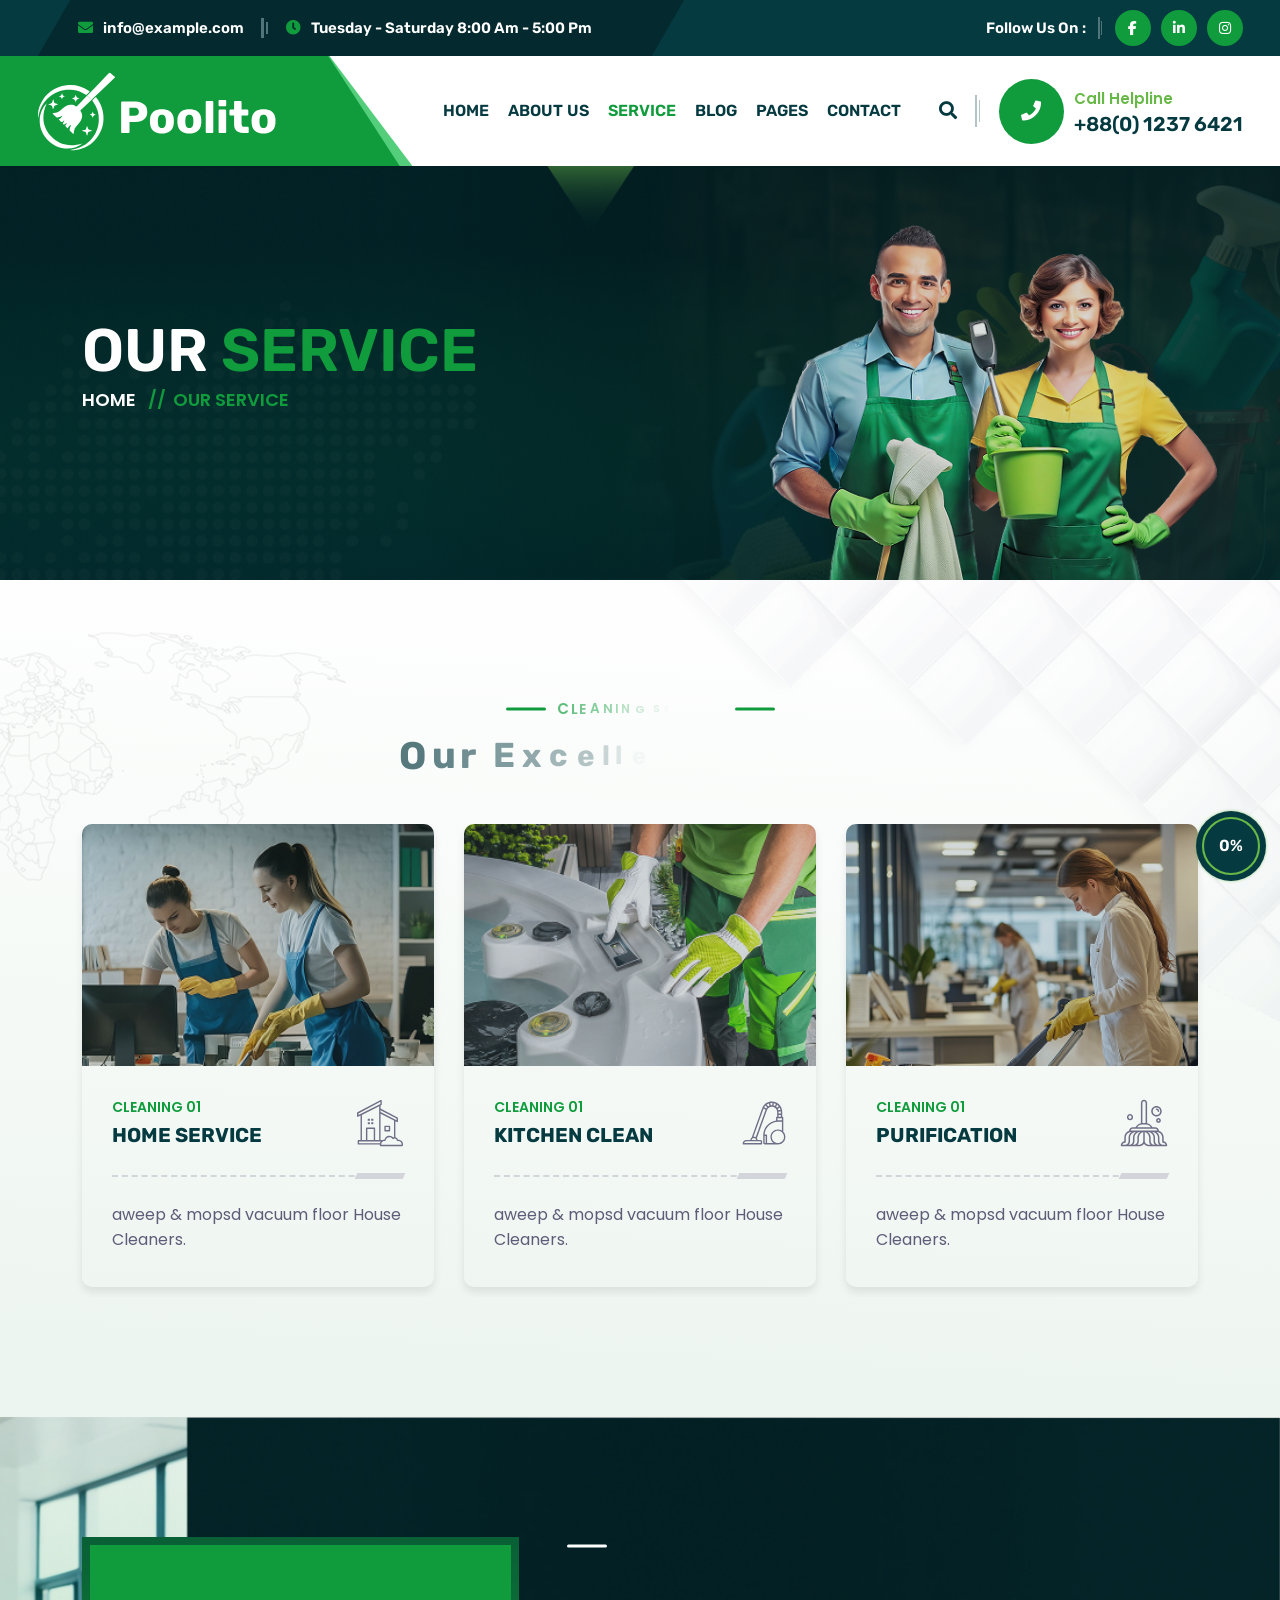
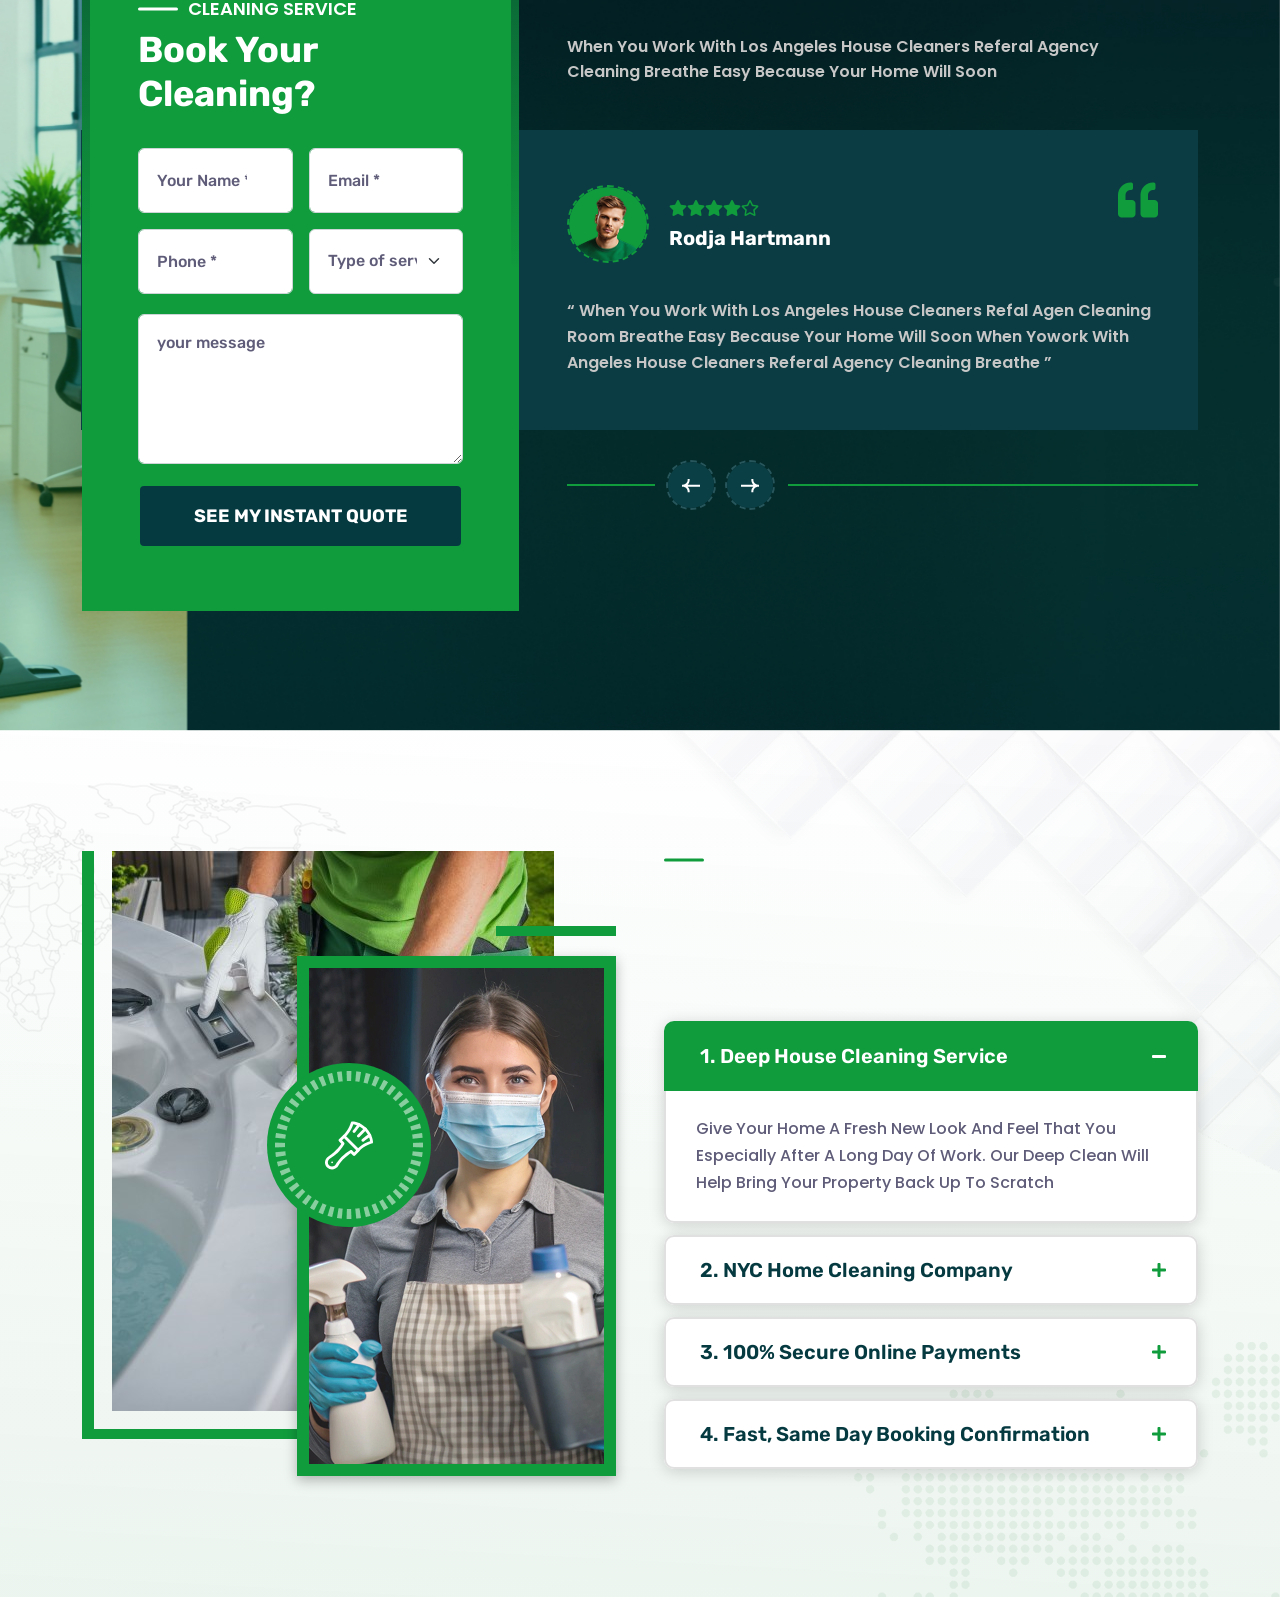
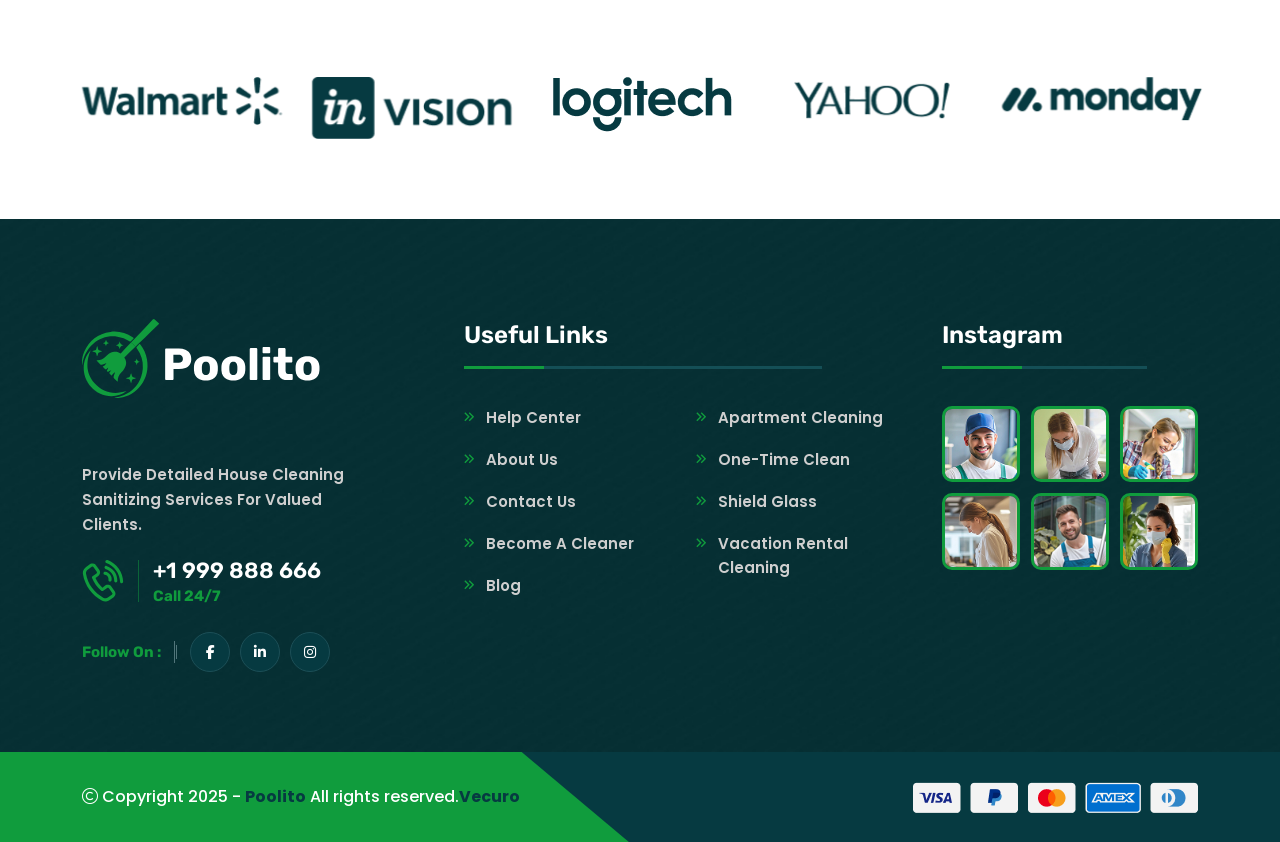
<file: service.html>
<!doctype html>
<html class="no-js" lang="zxx">



<head>
    <meta charset="utf-8">
    <meta http-equiv="x-ua-compatible" content="ie=edge">
    <title>Cleaning and pool service | Service</title>
    <meta name="author" content="Vecuro">
    <meta name="description" content="Cleaning and pool service template">
    <meta name="keywords" content="Cleaning and pool service template">
    <meta name="robots" content="INDEX,FOLLOW">

    <!-- Mobile Specific Metas -->
    <meta name="viewport" content="width=device-width, initial-scale=1, shrink-to-fit=no">

    <!-- Favicons - Place favicon.ico in the root directory -->
    <link rel="shortcut icon" href="assets/img/favicon.ico" type="image/x-icon">
    <link rel="icon" href="assets/img/favicon.ico" type="image/x-icon">

    <!--==============================
	  Google Fonts
	============================== --> 
    <link rel="preconnect" href="https://fonts.googleapis.com/">
    <link rel="preconnect" href="https://fonts.gstatic.com/" crossorigin>
    <link href="https://fonts.googleapis.com/css2?family=Fuzzy+Bubbles:wght@400;700&amp;family=Poppins:wght@400;500;600;700;800&amp;family=Rubik:ital,wght@0,300..900;1,300..900&amp;display=swap" rel="stylesheet">


    <!--==============================
	    All CSS File
	============================== -->
    <!-- Bootstrap -->
    <link rel="stylesheet" href="assets/css/bootstrap.min.css">
    <!-- Fontawesome Icon -->
    <link rel="stylesheet" href="assets/css/fontawesome.min.css">
    <!-- Magnific Popup -->
    <link rel="stylesheet" href="assets/css/magnific-popup.min.css">
    <!-- Slick Slider -->
    <link rel="stylesheet" href="assets/css/slick.min.css">
    <!-- animate js -->
    <link rel="stylesheet" href="assets/css/animate.min.css">
    <!-- Theme Custom CSS -->
    <link rel="stylesheet" href="assets/css/style.css">

</head>

<body>


    <!--[if lte IE 9]>
    	<p class="browserupgrade">You are using an <strong>outdated</strong> browser. Please <a href="https://browsehappy.com/">upgrade your browser</a> to improve your experience and security.</p>
  <![endif]-->



    <!--********************************
   		Code Start From Here 
	******************************** -->



    <!--==============================
	Preloader
	==============================-->
    <div class="preloader">
        <button class="vs-btn preloaderCls">Cancel Preloader </button>
        <div class="preloader-inner">
        <img src="assets/img/logo.svg" alt="logo">
        <span class="loader"></span>
        </div>
    </div>
    <!--==============================
    Mobile Menu
    ============================== -->
    <div class="vs-menu-wrapper">
        <div class="vs-menu-area text-center">
            <button class="vs-menu-toggle"><i class="fal fa-times"></i></button>
            <div class="mobile-logo">
                <a href="index.html"><img src="assets/img/logo-dark.svg" alt="cleaning"></a>
            </div>
            <div class="vs-mobile-menu">
                <ul>
                    <li class="menu-item-has-children">
                        <a href="index.html">Home</a>
                        <ul class="sub-menu">
                            <li><a href="index.html">Home Style 1</a></li>
                            <li><a href="index-2.html">Home Style 2</a></li>
                            <li><a href="index-3.html">Home Style 3</a></li>
                        </ul>
                    </li>
                    <li>
                        <a href="about.html">About Us</a>
                    </li>
                    <li class="menu-item-has-children">
                        <a href="service.html">Service</a>
                        <ul class="sub-menu">
                            <li><a href="service.html">Service</a></li>
                            <li><a href="service-details.html">Service Details</a></li>
                        </ul>
                    </li>
                    <li class="menu-item-has-children">
                        <a href="blog.html">Blog</a>
                        <ul class="sub-menu">
                            <li><a href="blog.html">Blog</a></li>
                            <li><a href="blog-details.html">Blog Details</a></li>
                        </ul>
                    </li>
                    <li class="menu-item-has-children mega-menu-wrap">
                        <a href="#">Pages</a>
                        <ul class="mega-menu">
                            <li><a href="shop.html">Pagelist 1</a>
                                <ul>
                                    <li><a href="index.html">Home Style 1</a></li>
                                    <li><a href="index-2.html">Home Style 2</a></li>
                                    <li><a href="index-3.html">Home Style 3</a></li>
                                    <li><a href="about.html">About Us</a></li>
                                </ul>
                            </li>
                            <li><a href="#">Pagelist 2</a>
                                <ul>
                                    <li><a href="blog.html">Blog</a></li>
                                    <li><a href="blog-details.html">Blog Details</a></li>
                                    <li><a href="service.html">service</a></li>
                                    <li><a href="service-details.html">Service Details</a></li>
                                </ul>
                            </li>
                            <li><a href="#">Pagelist 3</a>
                                <ul>
                                    <li><a href="team.html">Team</a></li>
                                    <li><a href="team-details.html">Team Details</a></li>
                                    <li><a href="contact.html">Contact Us</a></li>
                                </ul>
                            </li>
                            <li><a href="#">Pagelist 4</a>
                                <ul>
                                    <li><a href="portfolio.html">portfolio</a></li>
                                    <li><a href="portfolio-details.html">portfolio Details</a></li>
                                    <li><a href="404.html">Error Page</a></li>
                                </ul>
                            </li>
                        </ul>
                    </li>
                    <li>
                        <a href="contact.html">Contact</a>
                    </li>
                </ul>
            </div>
        </div>
    </div>
    <!--==============================
    Popup Search Box
    ============================== -->
    <div class="popup-search-box d-none d-lg-block  ">
        <button class="searchClose"><i class="fal fa-times"></i></button>
        <form action="#">
        <input type="text" class="border-theme" placeholder="What are you looking for">
        <button type="submit"><i class="fal fa-search"></i></button>
        </form>
    </div>
    <!--==============================
    Header Area
    ==============================-->
    <header class="vs-header header-layout1">
        <div class="header-top">
            <div class="main-container2">
                <div class="row justify-content-md-between justify-content-center align-items-center">
                    <div class="col-auto d-md-block d-none">
                        <div class="header-links">
                            <ul>
                                <li><i class="far fa-envelope"></i><a href="mailto:info@example.com">info@example.com</a></li>
                                <li class="d-lg-inline d-none"><i class="far fa-clock"></i>Tuesday - Saturday 8:00 Am - 5:00 Pm</li>
                            </ul>
                        </div>
                    </div>
                    <div class="col-auto">
                        <div class="social-style1">
                            <span class="social-title">Follow Us On :</span>
                            <div class="social-icon">
                                <a href="#"><i class="fab fa-facebook-f"></i></a>
                                <a href="#"><i class="fab fa-linkedin-in"></i></a>
                                <a href="#"><i class="fab fa-instagram"></i></a>
                            </div>
                        </div>
                    </div>
                </div>
            </div>
        </div>
        <div class="sticky-wrapper">
            <div class="sticky-active">
                <div class="menu-area">
                    <div class="main-container2">
                        <div class="row align-items-center justify-content-between">
                            <div class="col-auto">
                                <div class="header-logo">
                                    <a href="index.html">
                                        <img src="assets/img/logo-white.svg" alt="logo">
                                    </a>
                                </div>
                            </div>
                            <div class="col">
                                <nav class="main-menu menu-style1 d-none d-lg-block">
                                    <ul>
                                        <li class="menu-item-has-children">
                                            <a href="index.html">Home</a>
                                            <ul class="sub-menu">
                                                <li><a href="index.html">Home Style 1</a></li>
                                                <li><a href="index-2.html">Home Style 2</a></li>
                                                <li><a href="index-3.html">Home Style 3</a></li>
                                            </ul>
                                        </li>
                                        <li>
                                            <a href="about.html">About Us</a>
                                        </li>
                                        <li class="menu-item-has-children">
                                            <a href="service.html">Service</a>
                                            <ul class="sub-menu">
                                                <li><a href="service.html">Service</a></li>
                                                <li><a href="service-details.html">Service Details</a></li>
                                            </ul>
                                        </li>
                                        <li class="menu-item-has-children">
                                            <a href="blog.html">Blog</a>
                                            <ul class="sub-menu">
                                                <li><a href="blog.html">Blog</a></li>
                                                <li><a href="blog-details.html">Blog Details</a></li>
                                            </ul>
                                        </li>
                                        <li class="menu-item-has-children mega-menu-wrap">
                                            <a href="#">Pages</a>
                                            <ul class="mega-menu">
                                                <li><a href="shop.html">Pagelist 1</a>
                                                    <ul>
                                                        <li><a href="index.html">Home Style 1</a></li>
                                                        <li><a href="index-2.html">Home Style 2</a></li>
                                                        <li><a href="index-3.html">Home Style 3</a></li>
                                                        <li><a href="about.html">About Us</a></li>
                                                    </ul>
                                                </li>
                                                <li><a href="#">Pagelist 2</a>
                                                    <ul>
                                                        <li><a href="blog.html">Blog</a></li>
                                                        <li><a href="blog-details.html">Blog Details</a></li>
                                                        <li><a href="service.html">service</a></li>
                                                        <li><a href="service-details.html">Service Details</a></li>
                                                    </ul>
                                                </li>
                                                <li><a href="#">Pagelist 3</a>
                                                    <ul>
                                                        <li><a href="team.html">Team</a></li>
                                                        <li><a href="team-details.html">Team Details</a></li>
                                                        <li><a href="contact.html">Contact Us</a></li>
                                                    </ul>
                                                </li>
                                                <li><a href="#">Pagelist 4</a>
                                                    <ul>
                                                        <li><a href="portfolio.html">portfolio</a></li>
                                                        <li><a href="portfolio-details.html">portfolio Details</a></li>
                                                        <li><a href="404.html">Error Page</a></li>
                                                    </ul>
                                                </li>
                                            </ul>
                                        </li>
                                        <li>
                                            <a href="contact.html">Contact</a>
                                        </li>
                                    </ul>
                                </nav>
                            </div>
                            <div class="col-auto d-lg-none">
                                <button class="vs-menu-toggle d-inline-block">
                                    <i class="fal fa-bars"></i>                                           
                               </button>
                            </div>
                            <div class="col-auto d-lg-block d-none">
                                <div class="header-inner">
                                    <div class="header-icons">
                                        <button class="searchBoxTggler"><i class="fal fa-search"></i></button>
                                        <a class="icon-btn" href="#"><i class="fa-solid fa-phone"></i></a>
                                    </div>
                                    <div class="contact-content">
                                        <p class="contact-text">Call Helpline</p>
                                        <h6 class="contact-title"><a href="tel:+012325621563">+88(0) 1237 6421</a></h6>
                                    </div>
                                </div>
                            </div>
                        </div>
                    </div>
                </div>
            </div>
        </div>
    </header>
    <!--********************************
			Start Main Content
	  ******************************** -->
        <!--==============================
        Breadcumb
        ============================== -->
        <div class="breadcumb-wrapper " data-bg-src="assets/img/breadcumb/breadcumb-bg.png">
            <div class="container z-index-common">
                <div class="breadcumb-content">
                    <h1 class="breadcumb-title">our <span>service</span></h1>
                </div>
                <div class="breadcumb-menu-wrap">
                    <ul class="breadcumb-menu">
                        <li><a href="index.html">Home</a></li>
                        <li>our service</li>
                    </ul>
                </div>
            </div>
        </div>
        
        <!-- Service Area  -->
         <section class="vs-service__layout1 bg-linear space position-relative">
            <div class="container">
                <div class="row justify-content-center">
                    <div class="col-lg-6">
                        <div class="title-area text-center wow animate__fadeInUp title-anime animation-style5" data-wow-delay="0.25s">
                            <span class="sec-subtitle justify-content-center title-anime__title"> CLEANING SERVICE</span>
                            <h2 class="sec-title title-anime__title">Our Excellent Service</h2>
                        </div>
                    </div>
                </div>
                <div class="row vs-carousel" data-slide-show="4" data-ml-slide-show="3" data-lg-slide-show="3" data-md-slide-show="2" data-autoplay="true" data-arrows="true">
                    <div class="col-lg-3 wow animate__fadeInUp" data-wow-delay="0.25s">
                        <div class="vs-service__style1">
                            <div class="vs-service__img">
                                <a href="service.html">
                                    <img src="assets/img/service/service-img-1-1.jpg" alt="Serevice Image">
                                </a>
                            </div>
                            <div class="vs-service__body">
                                <div class="vs-service__header">
                                    <div class="vs-service__content">
                                        <p class="vs-service__subtitle">cleaning  01</p>
                                        <h2 class="vs-service__title h6"><a href="service.html">home service</a></h2>
                                    </div>
                                    <div class="vs-service__icon">
                                        <img src="assets/img/icon/service-icon-1-1.svg" alt="Service Icon">
                                    </div>
                                </div>
                                <p class="vs-service__text">aweep & mopsd vacuum floor House Cleaners.</p>
                            </div>
                        </div>
                    </div>
                    <div class="col-lg-3 wow animate__fadeInUp" data-wow-delay="0.45s">
                        <div class="vs-service__style1">
                            <div class="vs-service__img">
                                <a href="service.html">
                                    <img src="assets/img/service/service-img-1-2.jpg" alt="Serevice Image">
                                </a>
                            </div>
                            <div class="vs-service__body">
                                <div class="vs-service__header">
                                    <div class="vs-service__content">
                                        <p class="vs-service__subtitle">cleaning  01</p>
                                        <h2 class="vs-service__title h6"><a href="service.html">Kitchen Clean</a></h2>
                                    </div>
                                    <div class="vs-service__icon">
                                        <img src="assets/img/icon/service-icon-1-2.svg" alt="Service Icon">
                                    </div>
                                </div>
                                <p class="vs-service__text">aweep & mopsd vacuum floor   House Cleaners.</p>
                            </div>
                        </div>
                    </div>
                    <div class="col-lg-3 wow animate__fadeInUp" data-wow-delay="0.65s">
                        <div class="vs-service__style1">
                            <div class="vs-service__img">
                                <a href="service.html">
                                    <img src="assets/img/service/service-img-1-3.jpg" alt="Serevice Image">
                                </a>
                            </div>
                            <div class="vs-service__body">
                                <div class="vs-service__header">
                                    <div class="vs-service__content">
                                        <p class="vs-service__subtitle">cleaning  01</p>
                                        <h2 class="vs-service__title h6"><a href="service.html">Purification</a></h2>
                                    </div>
                                    <div class="vs-service__icon">
                                        <img src="assets/img/icon/service-icon-1-3.svg" alt="Service Icon">
                                    </div>
                                </div>
                                <p class="vs-service__text">aweep & mopsd vacuum floor   House Cleaners.</p>
                            </div>
                        </div>
                    </div>
                    <div class="col-lg-3 wow animate__fadeInUp" data-wow-delay="0.85s">
                        <div class="vs-service__style1">
                            <div class="vs-service__img">
                                <a href="service.html">
                                    <img src="assets/img/service/service-img-1-4.jpg" alt="Serevice Image">
                                </a>
                            </div>
                            <div class="vs-service__body">
                                <div class="vs-service__header">
                                    <div class="vs-service__content">
                                        <p class="vs-service__subtitle">cleaning  01</p>
                                        <h2 class="vs-service__title h6"><a href="service.html">Bed & Mattres</a></h2>
                                    </div>
                                    <div class="vs-service__icon">
                                        <img src="assets/img/icon/service-icon-1-4.svg" alt="Service Icon">
                                    </div>
                                </div>
                                <p class="vs-service__text">aweep & mopsd vacuum floor   House Cleaners.</p>
                            </div>
                        </div>
                    </div>
                    <div class="col-lg-3 wow animate__fadeInUp" data-wow-delay="0.25s">
                        <div class="vs-service__style1">
                            <div class="vs-service__img">
                                <a href="service.html">
                                    <img src="assets/img/service/service-img-1-5.jpg" alt="Serevice Image">
                                </a>
                            </div>
                            <div class="vs-service__body">
                                <div class="vs-service__header">
                                    <div class="vs-service__content">
                                        <p class="vs-service__subtitle">cleaning  01</p>
                                        <h2 class="vs-service__title h6"><a href="service.html">Bed & Mattres</a></h2>
                                    </div>
                                    <div class="vs-service__icon">
                                        <img src="assets/img/icon/service-icon-1-4.svg" alt="Service Icon">
                                    </div>
                                </div>
                                <p class="vs-service__text">aweep & mopsd vacuum floor   House Cleaners.</p>
                            </div>
                        </div>
                    </div>
                </div>
            </div>
            <span class="shape-mockup z-index-n1 d-lg-block d-none" style="left: 0px; top: 0px;"><img src="assets/img/shapes/map-shape-3.png" alt="counter element"></span>
            <span class="shape-mockup z-index-n1" style="right: 0; top: 0px;"><img src="assets/img/shapes/about-shape-1-2.png" alt="counter element"></span>
         </section>
        <!-- Service Area End  -->
        <!-- Testimonial Area  -->
         <section class="vs-testi__layout1 space" data-bg-src="assets/img/bg/testi-bg1.jpg">
            <div class="container">
                <div class="row gx-60 g-5">
                    <div class="col-xl-5">
                        <div class="vs-testi__form1 wow animate__fadeInUp" data-wow-delay="0.45s">
                            <div class="title-area text-left  wow animate__fadeInUp" data-wow-delay="0.25s">
                                <span class="sec-subtitle text-white left-shape justify-content-center">CLEANING SERVICE</span>
                                <h2 class="sec-title text-white">Book Your Cleaning?</h2>
                            </div>
                            <div class="vs-comment-form">
                                <div id="respond">
                                    <form action="https://html.vecurosoft.com/poolito/demo/mail.php" method="post" class="ajax-contact">
                                        <div class="row gx-3">
                                            <div class="col-md-6 form-group">
                                                <input name="fname" type="text" class="form-control" placeholder="Your Name *" required="">
                                            </div>
                                            <div class="col-md-6 form-group">
                                                <input name="email" type="email" class="form-control" placeholder="Email *" required="">                                                
                                            </div>
                                            <div class="col-md-6 form-group">
                                                <input name="number" type="number" class="form-control" placeholder="Phone *" required="">
                                            </div>
                                            <div class="col-md-6 form-group">
                                                <select name="subject" id="subject">
                                                    <option selected="" disabled="" hidden="">Type of service</option>
                                                    <option value="Web Development">Web Development</option>
                                                    <option value="UI Design">UI Design</option>
                                                    <option value="CMS Development">CMS Development</option>
                                                    <option value="Theme Development">Theme Development</option>
                                                    <option value="Wordpress Development">Wordpress Development</option>
                                                </select>
                                            </div>
                                            <div class="col-12  form-group mt-1 mb-20">
                                                <textarea name="message" class="form-control" placeholder="your message"
                                                    required=""></textarea>
                                            </div>
                                            <div class="col-12 form-group mb-0">
                                                <button class="vs-btn" type="submit">see my instant quote</button>
                                            </div>
                                        </div>
                                    </form>
                                    <p class="form-messages mb-0 mt-3"></p>
                                </div>
                            </div>
                        </div>
                    </div>
                    <div class="col-xl-7">
                        <div class="vs-testi__inner">
                            <div class="title-area text-left wow animate__fadeInUp title-anime animation-style5" data-wow-delay="0.25s">
                                <span class="sec-subtitle  left-shape justify-content-center title-anime__title">TESTIMONIAL</span>
                                <h2 class="sec-title text-white title-anime__title">Our Client Are Saying</h2>
                                <p class="sec-text">When you work with Los Angeles House Cleaners Referal Agency cleaning breathe easy because your home will soon</p>
                            </div>
                            <div class="vs-testi__items wow animate__fadeInUp" data-wow-delay="0.35s">
                                <div class="vs-carousel testi-slider" data-autoplay="true" data-fade="true">
                                    <div class="vs-testi__style1">
                                        <span class="vs-testi__icon"><i class="fas fa-quote-left"></i></span>
                                        <div class="vs-testi__top">
                                            <div class="vs-testi__image">
                                                <img class="img1" src="assets/img/testimonial/testi-1-1.png" alt="testimonials">
                                            </div>
                                            <div class="vs-testi__author">
                                                <div class="star-rating">
                                                    <i class="fa-solid fa-star"></i>
                                                    <i class="fa-solid fa-star"></i>
                                                    <i class="fa-solid fa-star"></i>
                                                    <i class="fa-solid fa-star"></i>
                                                    <!-- <i class="fa-solid fa-star"></i> -->
                                                    <i class="fa-regular fa-star"></i>
                                                </div>
                                                <h3 class="vs-testi__title">rodja hartmann</h3>
                                            </div>
                                        </div>
                                        <div class="vs-testi__content">
                                            <p class="vs-testi__text">
                                                “ When you work with Los Angeles House Cleaners Refal Agen cleaning room breathe easy because your 
                                                home will soon When yowork with Angeles House Cleaners Referal Agency cleaning breathe ”
                                            </p>
                                        </div>
                                    </div>
                                    <div class="vs-testi__style1">
                                        <span class="vs-testi__icon"><i class="fas fa-quote-left"></i></span>
                                        <div class="vs-testi__top">
                                            <div class="vs-testi__image">
                                                <img class="img1" src="assets/img/testimonial/testi-1-1.png" alt="testimonials">
                                            </div>
                                            <div class="vs-testi__author">
                                                <div class="star-rating">
                                                    <i class="fa-solid fa-star"></i>
                                                    <i class="fa-solid fa-star"></i>
                                                    <i class="fa-solid fa-star"></i>
                                                    <i class="fa-solid fa-star"></i>
                                                    <i class="fa-solid fa-star"></i>
                                                    <!-- <i class="fa-regular fa-star"></i> -->
                                                </div>
                                                <h3 class="vs-testi__title">alaxander pall</h3>
                                            </div>
                                        </div>
                                        <div class="vs-testi__content">
                                            <p class="vs-testi__text">
                                                “ When you work with Los Angeles House Cleaners Refal Agen cleaning room breathe easy because your 
                                                home will soon When yowork with Angeles House Cleaners Referal Agency cleaning breathe ”
                                            </p>
                                        </div>
                                    </div>
                                </div>
                            </div>
                            <div class="custom-arraw wow animate__fadeInUp" data-wow-delay="0.45s">
                                <div class="icon-arraw slick-prev" data-slick-prev=".testi-slider">
                                    <button class="icon-btn2">
                                        <img src="assets/img/icon/arraw-right.svg" alt="icon">
                                    </button>
                                </div>
                                <div class="icon-arraw slick-next" data-slick-next=".testi-slider">
                                    <button class="icon-btn2">
                                        <img src="assets/img/icon/arraw-left.svg" alt="icon">
                                    </button>
                                </div>
                            </div>
                        </div>
                    </div>
                </div>
            </div>
            <div class="common-line shape-mockup d-none d-xxl-block" style="top: -7px;">
                <img src="assets/img/shapes/line-shep.png" alt="shapes">
            </div>
         </section>
        <!-- Testimonial Area End  -->
         <!-- About Area  -->
         <section class="about-layout1 bg-linear space">
            <div class="container">
                <div class="row gx-60 g-5 justify-content-center">
                    <div class="col-xl-6">
                        <div class="img-box1 style2 wow animate__fadeInUp" data-wow-delay="0.55s">
                            <div class="img-icon">
                                <img src="assets/img/icon/about-icon1.svg" alt="icon">
                                <span class="icon-shep">
                                    <img src="assets/img/shapes/about-icon-shape1.png" alt="shape" class="spin">
                                </span>
                            </div>
                            <div class="img1">
                                <a href="about.html"><img src="assets/img/about/about-img-3-1.jpg" alt="About Image"></a>
                            </div>
                            <div class="img2">
                                <a href="about.html"><img src="assets/img/about/about-img-1-2.jpg" alt="About Image"></a>
                            </div>
                        </div>
                    </div>
                    <div class="col-xl-6">
                        <div class="title-area pe-0 title-anime animation-style2">
                            <span class="sec-subtitle left-shape justify-content-center title-anime__title">ASKED QUESTIONS</span>
                            <h2 class="sec-title title-anime__title">General Frequently <span class="title-highlight">Asked</span> Questions</h2>
                          </div>
                        <div class="accordion accordion-style1" id="faqVersion1">
                            <div class="accordion-item">
                              <div class="accordion-header" id="headingOne">
                                <button class="accordion-button" type="button" data-bs-toggle="collapse" data-bs-target="#collapseOne" aria-expanded="true" aria-controls="collapseOne">1. Deep House Cleaning Service</button>
                              </div>
                              <div id="collapseOne" class="accordion-collapse collapse show" aria-labelledby="headingOne" data-bs-parent="#faqVersion1">
                                <div class="accordion-body">
                                  <p>give your home a fresh new look and feel that you especially after a long day 
                                    of work. our deep clean will help bring your property back up to scratch
                                  </p>
                                </div>
                              </div>
                            </div>
                            <div class="accordion-item">
                              <div class="accordion-header" id="headingTwo">
                                <button class="accordion-button collapsed" type="button" data-bs-toggle="collapse" data-bs-target="#collapseTwo" aria-expanded="false" aria-controls="collapseTwo">
                                  2. NYC home cleaning company
                                </button>
                              </div>
                              <div id="collapseTwo" class="accordion-collapse collapse" aria-labelledby="headingTwo" data-bs-parent="#faqVersion1">
                                <div class="accordion-body">
                                    <p>give your home a fresh new look and feel that you especially after a long day 
                                        of work. our deep clean will help bring your property back up to scratch
                                    </p>
                                </div>
                              </div>
                            </div>
                            <div class="accordion-item">
                              <div class="accordion-header" id="headingThree">
                                <button class="accordion-button collapsed" type="button" data-bs-toggle="collapse" data-bs-target="#collapseThree" aria-expanded="false" aria-controls="collapseThree">
                                    3. 100% secure online payments
                                </button>
                              </div>
                              <div id="collapseThree" class="accordion-collapse collapse" aria-labelledby="headingThree" data-bs-parent="#faqVersion1">
                                <div class="accordion-body">
                                    <p>give your home a fresh new look and feel that you especially after a long day 
                                        of work. our deep clean will help bring your property back up to scratch
                                    </p>
                                </div>
                              </div>
                            </div>
                            <div class="accordion-item">
                              <div class="accordion-header" id="headingFour">
                                <button class="accordion-button collapsed" type="button" data-bs-toggle="collapse" data-bs-target="#collapseFour" aria-expanded="false" aria-controls="collapseFour">
                                  4. Fast, same day booking confirmation
                                </button>
                              </div>
                              <div id="collapseFour" class="accordion-collapse collapse" aria-labelledby="headingFour" data-bs-parent="#faqVersion1">
                                <div class="accordion-body">
                                  <p>Yes, despite the removal of Government Feed-in Tariff, installs have been forecast to
                                    continue at the current rate and even increase in 2025.</p>
                                </div>
                              </div>
                            </div>
                        </div>
                    </div>
                </div>
            </div>
            <span class="shape-mockup z-index-n1 d-lg-block d-none" style="left: 0px; top: 0px;"><img src="assets/img/shapes/map-shape-3.png" alt="counter element"></span>
            <span class="shape-mockup z-index-n1" style="right: 0; top: 0px;"><img src="assets/img/shapes/about-shape-1-2.png" alt="counter element"></span>
            <span class="shape-mockup" style="right: 0; bottom: 0px;"><img src="assets/img/shapes/map-shape-1.png" alt="counter element"></span>
         </section>
        <!-- About Area End -->
        <div class="sponsor space-mobile">
            <div class="container text-center">
              <div class="row vs-carousel" data-slide-show="5" data-md-slide-show="3" data-sm-slide-show="3" data-xs-slide-show="2" data-autoplay="true">
                <div class="col-auto sponsor__item wow animate__fadeInUp" data-wow-delay="0.35s">
                  <img src="assets/img/brand/brand-2-1.png" alt="Brand">
                </div>
                <div class="col-auto sponsor__item wow animate__fadeInUp" data-wow-delay="0.45s">
                  <img src="assets/img/brand/brand-2-2.png" alt="Brand">
                </div>
                <div class="col-auto sponsor__item wow animate__fadeInUp" data-wow-delay="0.55s">
                  <img src="assets/img/brand/brand-2-3.png" alt="Brand">
                </div>
                <div class="col-auto sponsor__item wow animate__fadeInUp" data-wow-delay="0.65s">
                  <img src="assets/img/brand/brand-2-4.png" alt="Brand">
                </div>
                <div class="col-auto sponsor__item wow animate__fadeInUp" data-wow-delay="0.75s">
                  <img src="assets/img/brand/brand-2-5.png" alt="Brand">
                </div>
                <div class="col-auto sponsor__item wow animate__fadeInUp" data-wow-delay="0.45s">
                    <img src="assets/img/brand/brand-2-2.png" alt="Brand">
                </div>
              </div>
            </div>
        </div>
  <!--********************************
			End Main Content
	******************************** -->
 
    <!--==============================
			Footer Area
	==============================-->
    <footer class="footer-wrapper  footer-layout1">
        <div class="widget-area position-relative" data-bg-src="assets/img/bg/footer-bg-1-1.jpg">
            <div class="container">
                <div class="row g-4 justify-content-xl-center">
                    <div class="col-xl-4 col-md-6">
                        <div class="widget footer-widget">
                            <div class="vs-widget-about">
                                <div class="footer-logo">
                                    <a href="index.html"><img src="assets/img/logo.svg" alt="logo"></a>
                                </div>
                                <p class="footer-text">
                                    provide detailed house cleaning sanitizing services for valued clients.
                                </p>
                                <div class="contact-box">
                                    <span class="icon"><img src="assets/img/icon/call-icon.svg" alt="icon"></span>
                                    <div class="contact-content">
                                        
                                        <h6 class="contact-title"><a href="#">+1 999 888 666</a></h6>
                                        <p class="contact-text">call 24/7</p>
                                    </div>
                                </div>
                                
                                <div class="social-style1">
                                    <span class="social-title">Follow On :</span>
                                    <div class="social-icon">
                                        <a href="#"><i class="fab fa-facebook-f"></i></a>
                                        <a href="#"><i class="fab fa-linkedin-in"></i></a>
                                        <a href="#"><i class="fab fa-instagram"></i></a>
                                    </div>
                                </div>
                            </div>
                        </div>
                    </div>
                    <div class="col-xl-5 col-md-6 ">
                        <div class="widget widget_categories  footer-widget">
                            <h3 class="widget_title">Useful Links</h3>
                            <ul>
                                <li><a href="contact.html">Help center</a></li>
                                <li><a href="about.html">About Us</a></li>
                                <li><a href="contact.html">Contact Us</a></li>
                                <li><a href="#">Become A Cleaner</a></li>
                                <li><a href="blog.html">Blog</a></li>
                                <li><a href="#">apartment cleaning</a></li>
                                <li><a href="#">one-time clean</a></li>
                                <li><a href="#">shield glass</a></li>
                                <li><a href="#">Vacation Rental Cleaning</a></li>
                            </ul>
                        </div>
                    </div>
                    <div class="col-xl-3 col-md-6">
                        <div class="widget footer-widget">
                            <h3 class="widget_title">Instagram</h3>
                            <div class="sidebar-gallery">
                                <div class="gallery-thumb">
                                    <img src="assets/img/gallery/gallery-img-1-1.jpg" alt="Gallery Image" class="w-100">
                                    <a href="assets/img/gallery/gallery-img-1-1.jpg" class="popup-image gal-btn"><i class="far fa-search-plus"></i></a>
                                </div>
                                <div class="gallery-thumb">
                                    <img src="assets/img/gallery/gallery-img-1-2.jpg" alt="Gallery Image" class="w-100">
                                    <a href="assets/img/gallery/gallery-img-1-2.jpg" class="popup-image gal-btn"><i class="far fa-search-plus"></i></a>
                                </div>
                                <div class="gallery-thumb">
                                    <img src="assets/img/gallery/gallery-img-1-3.jpg" alt="Gallery Image" class="w-100">
                                    <a href="assets/img/gallery/gallery-img-1-3.jpg" class="popup-image gal-btn"><i class="far fa-search-plus"></i></a>
                                </div>
                                <div class="gallery-thumb">
                                    <img src="assets/img/gallery/gallery-img-1-4.jpg" alt="Gallery Image" class="w-100">
                                    <a href="assets/img/gallery/gallery-img-1-4.jpg" class="popup-image gal-btn"><i class="far fa-search-plus"></i></a>
                                </div>
                                <div class="gallery-thumb">
                                    <img src="assets/img/gallery/gallery-img-1-5.jpg" alt="Gallery Image" class="w-100">
                                    <a href="assets/img/gallery/gallery-img-1-5.jpg" class="popup-image gal-btn"><i class="far fa-search-plus"></i></a>
                                </div>
                                <div class="gallery-thumb">
                                    <img src="assets/img/gallery/gallery-img-1-6.jpg" alt="Gallery Image" class="w-100">
                                    <a href="assets/img/gallery/gallery-img-1-6.jpg" class="popup-image gal-btn"><i class="far fa-search-plus"></i></a>
                                </div>
                            </div>
                        </div>
                    </div>
                </div>
            </div>
           
            <div class="common-line shape-mockup d-none d-xxl-block" style="top: -7px;">
                <img src="assets/img/shapes/line-shep.png" alt="shapes">
            </div>
        </div>
        <div class="copyright-wrap">
            <div class="container">
                <div class="row justify-content-xl-between justify-content-center align-items-center">
                    <div class="col-auto">
                        <p class="copyright-text"><i class="fal fa-copyright"></i> Copyright 2025 - <a href="index.html">Poolito</a> All rights reserved.<a href="https://themeforest.net/user/vecuro_themes">Vecuro</a></p>
                    </div>
                    <div class="col-auto">
                        <div class="copyright-img">
                            <a href="#"><img src="assets/img/default/payment-img.svg" alt="payment img"></a>
                        </div>
                    </div>
                </div>
            </div>
        </div>
    </footer> 
    <!-- Scroll To Top -->
    <button class="back-to-top" id="backToTop" aria-label="Back to Top">
        <span class="progress-circle">
                <svg viewBox="0 0 100 100">
                    <circle class="bg" cx="50" cy="50" r="40"></circle>
                    <circle class="progress" cx="50" cy="50" r="40"></circle>
                </svg>
                <span class="progress-percentage" id="progressPercentage">0%</span>
        </span>
      </button>

    <!--********************************
			Code End  Here 
	******************************** -->

    <!--==============================
        All Js File
    ============================== -->
    <!-- Jquery -->
    <script src="assets/js/vendor/jquery-3.7.1.min.js"></script>
    <!-- Slick Slider -->
    <script src="assets/js/slick.min.js"></script>
    <!-- Bootstrap -->
    <script src="assets/js/bootstrap.min.js"></script>
    <!-- Magnific Popup -->
    <script src="assets/js/jquery.magnific-popup.min.js"></script>
    <!-- imagesloaded -->
    <script src="assets/js/imagesloaded.pkgd.min.js"></script>
    
    <!-- Gsap -->
    <script src="assets/js/gsap.min.js"></script>
    <!-- ScrollTrigger -->
    <script src="assets/js/ScrollTrigger.min.js"></script>
    <!-- Gsap ScrollTo Plugin -->
    <script src="assets/js/gsap-scroll-to-plugin.js"></script>
    <!-- Split Text -->
    <script src="assets/js/SplitText.js"></script>
    <!-- lenis -->
    <script src="assets/js/lenis.min.js"></script>
    <!-- wow js -->
    <script src="assets/js/wow.min.js"></script>
    <!-- Main Js File -->
    <script src="assets/js/main.js"></script>


</body>



</html>
</file>
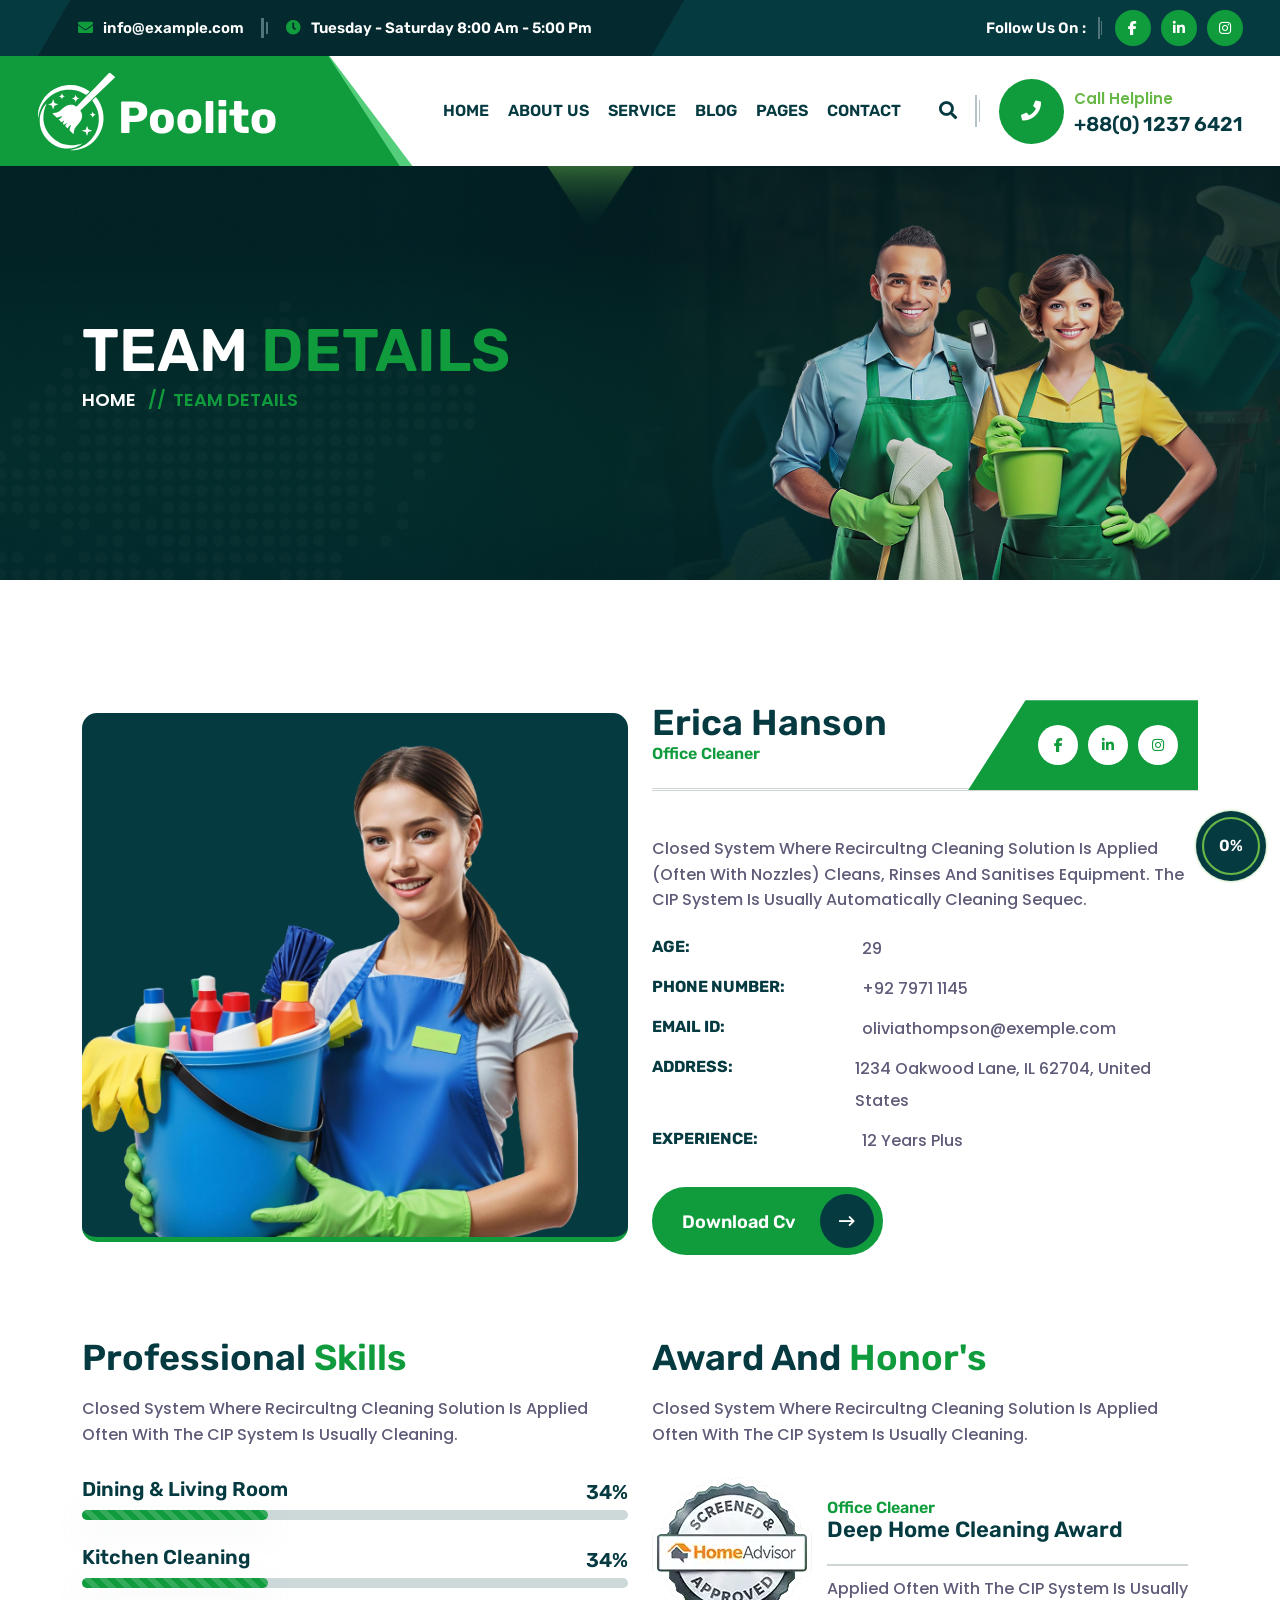
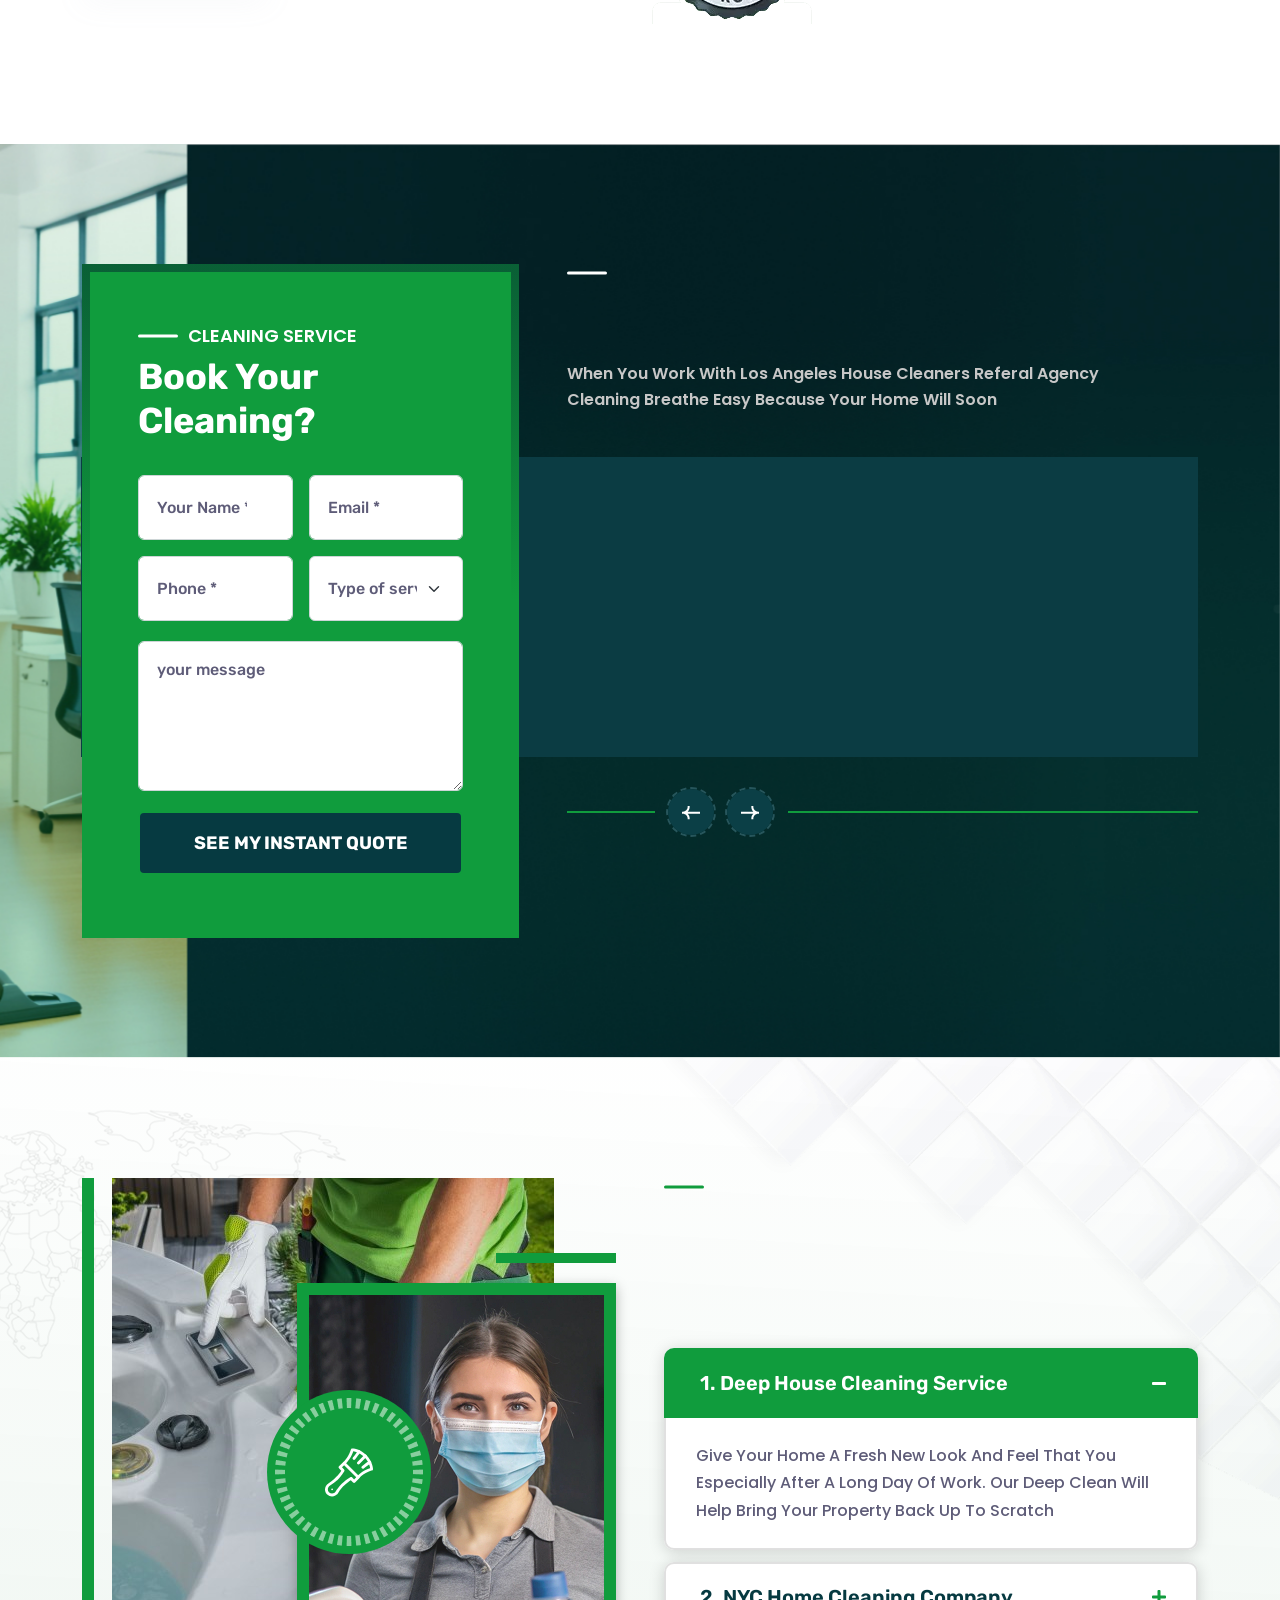
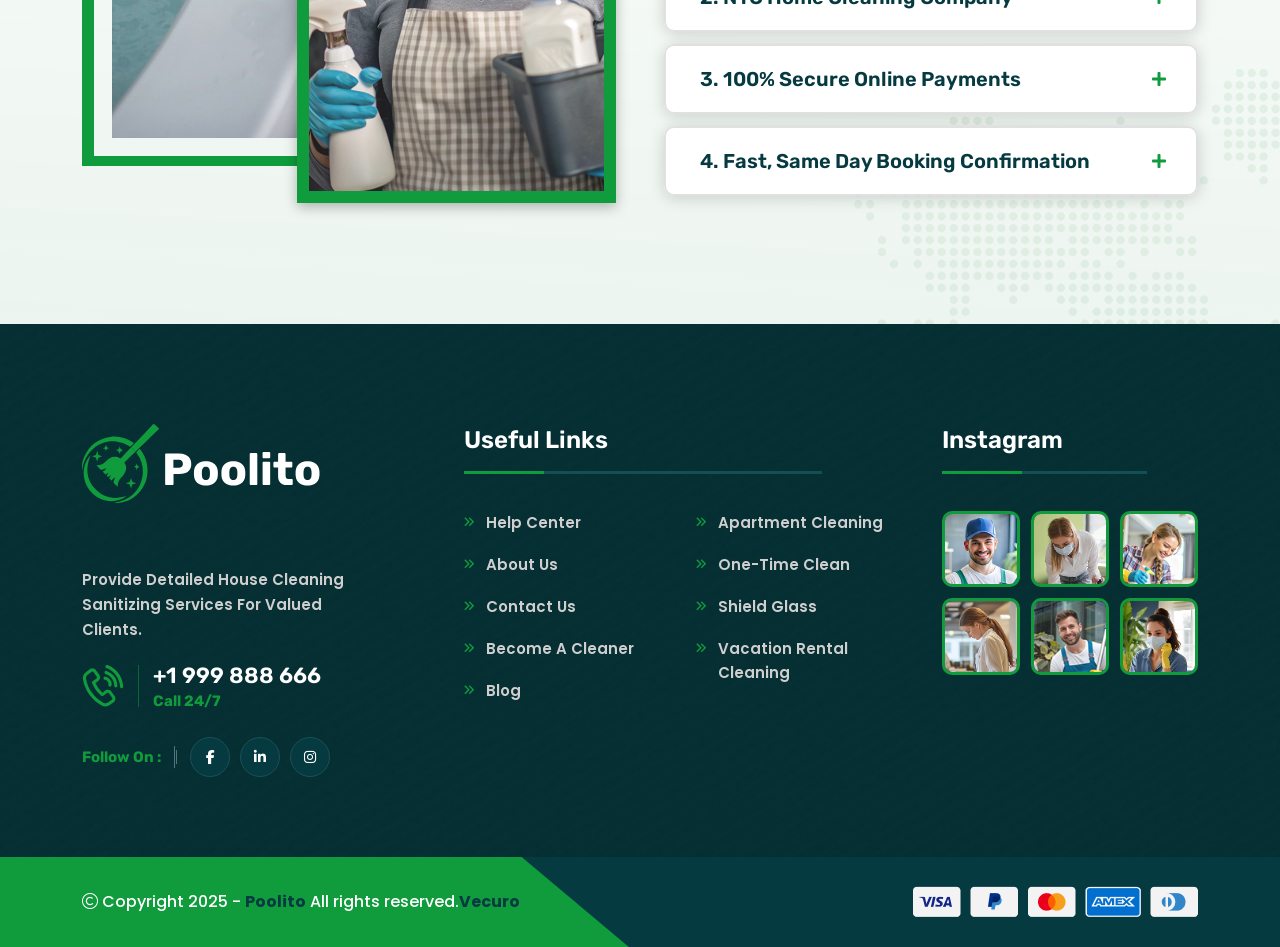
<file: team-details.html>
<!doctype html>
<html class="no-js" lang="zxx">



<head>
    <meta charset="utf-8">
    <meta http-equiv="x-ua-compatible" content="ie=edge">
    <title>Cleaning and pool service | Team Details</title>
    <meta name="author" content="Vecuro">
    <meta name="description" content="Cleaning and pool Team Details template">
    <meta name="keywords" content="Cleaning and pool Team Details template">
    <meta name="robots" content="INDEX,FOLLOW">

    <!-- Mobile Specific Metas -->
    <meta name="viewport" content="width=device-width, initial-scale=1, shrink-to-fit=no">

    <!-- Favicons - Place favicon.ico in the root directory -->
    <link rel="shortcut icon" href="assets/img/favicon.ico" type="image/x-icon">
    <link rel="icon" href="assets/img/favicon.ico" type="image/x-icon">

    <!--==============================
	  Google Fonts
	============================== --> 
    <link rel="preconnect" href="https://fonts.googleapis.com/">
    <link rel="preconnect" href="https://fonts.gstatic.com/" crossorigin>
    <link href="https://fonts.googleapis.com/css2?family=Fuzzy+Bubbles:wght@400;700&amp;family=Poppins:wght@400;500;600;700;800&amp;family=Rubik:ital,wght@0,300..900;1,300..900&amp;display=swap" rel="stylesheet">


    <!--==============================
	    All CSS File
	============================== -->
    <!-- Bootstrap -->
    <link rel="stylesheet" href="assets/css/bootstrap.min.css">
    <!-- Fontawesome Icon -->
    <link rel="stylesheet" href="assets/css/fontawesome.min.css">
    <!-- Magnific Popup -->
    <link rel="stylesheet" href="assets/css/magnific-popup.min.css">
    <!-- Slick Slider -->
    <link rel="stylesheet" href="assets/css/slick.min.css">
    <!-- animate js -->
    <link rel="stylesheet" href="assets/css/animate.min.css">
    <!-- Theme Custom CSS -->
    <link rel="stylesheet" href="assets/css/style.css">

</head>

<body>


    <!--[if lte IE 9]>
    	<p class="browserupgrade">You are using an <strong>outdated</strong> browser. Please <a href="https://browsehappy.com/">upgrade your browser</a> to improve your experience and security.</p>
  <![endif]-->



    <!--********************************
   		Code Start From Here 
	******************************** -->



    <!--==============================
	Preloader
	==============================-->
    <div class="preloader">
        <button class="vs-btn preloaderCls">Cancel Preloader </button>
        <div class="preloader-inner">
        <img src="assets/img/logo.svg" alt="logo">
        <span class="loader"></span>
        </div>
    </div>
    <!--==============================
    Mobile Menu
    ============================== -->
    <div class="vs-menu-wrapper">
        <div class="vs-menu-area text-center">
            <button class="vs-menu-toggle"><i class="fal fa-times"></i></button>
            <div class="mobile-logo">
                <a href="index.html"><img src="assets/img/logo-dark.svg" alt="cleaning"></a>
            </div>
            <div class="vs-mobile-menu">
                <ul>
                    <li class="menu-item-has-children">
                        <a href="index.html">Home</a>
                        <ul class="sub-menu">
                            <li><a href="index.html">Home Style 1</a></li>
                            <li><a href="index-2.html">Home Style 2</a></li>
                            <li><a href="index-3.html">Home Style 3</a></li>
                        </ul>
                    </li>
                    <li>
                        <a href="about.html">About Us</a>
                    </li>
                    <li class="menu-item-has-children">
                        <a href="service.html">Service</a>
                        <ul class="sub-menu">
                            <li><a href="service.html">Service</a></li>
                            <li><a href="service-details.html">Service Details</a></li>
                        </ul>
                    </li>
                    <li class="menu-item-has-children">
                        <a href="blog.html">Blog</a>
                        <ul class="sub-menu">
                            <li><a href="blog.html">Blog</a></li>
                            <li><a href="blog-details.html">Blog Details</a></li>
                        </ul>
                    </li>
                    <li class="menu-item-has-children mega-menu-wrap">
                        <a href="#">Pages</a>
                        <ul class="mega-menu">
                            <li><a href="shop.html">Pagelist 1</a>
                                <ul>
                                    <li><a href="index.html">Home Style 1</a></li>
                                    <li><a href="index-2.html">Home Style 2</a></li>
                                    <li><a href="index-3.html">Home Style 3</a></li>
                                    <li><a href="about.html">About Us</a></li>
                                </ul>
                            </li>
                            <li><a href="#">Pagelist 2</a>
                                <ul>
                                    <li><a href="blog.html">Blog</a></li>
                                    <li><a href="blog-details.html">Blog Details</a></li>
                                    <li><a href="service.html">service</a></li>
                                    <li><a href="service-details.html">Service Details</a></li>
                                </ul>
                            </li>
                            <li><a href="#">Pagelist 3</a>
                                <ul>
                                    <li><a href="team.html">Team</a></li>
                                    <li><a href="team-details.html">Team Details</a></li>
                                    <li><a href="contact.html">Contact Us</a></li>
                                </ul>
                            </li>
                            <li><a href="#">Pagelist 4</a>
                                <ul>
                                    <li><a href="portfolio.html">portfolio</a></li>
                                    <li><a href="portfolio-details.html">portfolio Details</a></li>
                                    <li><a href="404.html">Error Page</a></li>
                                </ul>
                            </li>
                        </ul>
                    </li>
                    <li>
                        <a href="contact.html">Contact</a>
                    </li>
                </ul>
            </div>
        </div>
    </div>
    <!--==============================
    Popup Search Box
    ============================== -->
    <div class="popup-search-box d-none d-lg-block  ">
        <button class="searchClose"><i class="fal fa-times"></i></button>
        <form action="#">
        <input type="text" class="border-theme" placeholder="What are you looking for">
        <button type="submit"><i class="fal fa-search"></i></button>
        </form>
    </div>
    <!--==============================
    Header Area
    ==============================-->
    <header class="vs-header header-layout1">
        <div class="header-top">
            <div class="main-container2">
                <div class="row justify-content-md-between justify-content-center align-items-center">
                    <div class="col-auto d-md-block d-none">
                        <div class="header-links">
                            <ul>
                                <li><i class="far fa-envelope"></i><a href="mailto:info@example.com">info@example.com</a></li>
                                <li class="d-lg-inline d-none"><i class="far fa-clock"></i>Tuesday - Saturday 8:00 Am - 5:00 Pm</li>
                            </ul>
                        </div>
                    </div>
                    <div class="col-auto">
                        <div class="social-style1">
                            <span class="social-title">Follow Us On :</span>
                            <div class="social-icon">
                                <a href="#"><i class="fab fa-facebook-f"></i></a>
                                <a href="#"><i class="fab fa-linkedin-in"></i></a>
                                <a href="#"><i class="fab fa-instagram"></i></a>
                            </div>
                        </div>
                    </div>
                </div>
            </div>
        </div>
        <div class="sticky-wrapper">
            <div class="sticky-active">
                <div class="menu-area">
                    <div class="main-container2">
                        <div class="row align-items-center justify-content-between">
                            <div class="col-auto">
                                <div class="header-logo">
                                    <a href="index.html">
                                        <img src="assets/img/logo-white.svg" alt="logo">
                                    </a>
                                </div>
                            </div>
                            <div class="col">
                                <nav class="main-menu menu-style1 d-none d-lg-block">
                                    <ul>
                                        <li class="menu-item-has-children">
                                            <a href="index.html">Home</a>
                                            <ul class="sub-menu">
                                                <li><a href="index.html">Home Style 1</a></li>
                                                <li><a href="index-2.html">Home Style 2</a></li>
                                                <li><a href="index-3.html">Home Style 3</a></li>
                                            </ul>
                                        </li>
                                        <li>
                                            <a href="about.html">About Us</a>
                                        </li>
                                        <li class="menu-item-has-children">
                                            <a href="service.html">Service</a>
                                            <ul class="sub-menu">
                                                <li><a href="service.html">Service</a></li>
                                                <li><a href="service-details.html">Service Details</a></li>
                                            </ul>
                                        </li>
                                        <li class="menu-item-has-children">
                                            <a href="blog.html">Blog</a>
                                            <ul class="sub-menu">
                                                <li><a href="blog.html">Blog</a></li>
                                                <li><a href="blog-details.html">Blog Details</a></li>
                                            </ul>
                                        </li>
                                        <li class="menu-item-has-children mega-menu-wrap">
                                            <a href="#">Pages</a>
                                            <ul class="mega-menu">
                                                <li><a href="shop.html">Pagelist 1</a>
                                                    <ul>
                                                        <li><a href="index.html">Home Style 1</a></li>
                                                        <li><a href="index-2.html">Home Style 2</a></li>
                                                        <li><a href="index-3.html">Home Style 3</a></li>
                                                        <li><a href="about.html">About Us</a></li>
                                                    </ul>
                                                </li>
                                                <li><a href="#">Pagelist 2</a>
                                                    <ul>
                                                        <li><a href="blog.html">Blog</a></li>
                                                        <li><a href="blog-details.html">Blog Details</a></li>
                                                        <li><a href="service.html">service</a></li>
                                                        <li><a href="service-details.html">Service Details</a></li>
                                                    </ul>
                                                </li>
                                                <li><a href="#">Pagelist 3</a>
                                                    <ul>
                                                        <li><a href="team.html">Team</a></li>
                                                        <li><a href="team-details.html">Team Details</a></li>
                                                        <li><a href="contact.html">Contact Us</a></li>
                                                    </ul>
                                                </li>
                                                <li><a href="#">Pagelist 4</a>
                                                    <ul>
                                                        <li><a href="portfolio.html">portfolio</a></li>
                                                        <li><a href="portfolio-details.html">portfolio Details</a></li>
                                                        <li><a href="404.html">Error Page</a></li>
                                                    </ul>
                                                </li>
                                            </ul>
                                        </li>
                                        <li>
                                            <a href="contact.html">Contact</a>
                                        </li>
                                    </ul>
                                </nav>
                            </div>
                            <div class="col-auto d-lg-none">
                                <button class="vs-menu-toggle d-inline-block">
                                    <i class="fal fa-bars"></i>                                           
                               </button>
                            </div>
                            <div class="col-auto d-lg-block d-none">
                                <div class="header-inner">
                                    <div class="header-icons">
                                        <button class="searchBoxTggler"><i class="fal fa-search"></i></button>
                                        <a class="icon-btn" href="#"><i class="fa-solid fa-phone"></i></a>
                                    </div>
                                    <div class="contact-content">
                                        <p class="contact-text">Call Helpline</p>
                                        <h6 class="contact-title"><a href="tel:+012325621563">+88(0) 1237 6421</a></h6>
                                    </div>
                                </div>
                            </div>
                        </div>
                    </div>
                </div>
            </div>
        </div>
    </header>
    <!--********************************
			Start Main Content
	  ******************************** -->
        <!--==============================
        Breadcumb
        ============================== -->
        <div class="breadcumb-wrapper " data-bg-src="assets/img/breadcumb/breadcumb-bg.png">
            <div class="container z-index-common">
                <div class="breadcumb-content">
                    <h1 class="breadcumb-title">Team <span>Details</span></h1>
                </div>
                <div class="breadcumb-menu-wrap">
                    <ul class="breadcumb-menu">
                        <li><a href="index.html">Home</a></li>
                        <li>Team Details</li>
                    </ul>
                </div>
            </div>
        </div>
        
        <!--==============================
        Team Details
        ============================== -->
        <section class="team-details space">
            <div class="container">
                <div class="row gy-5 gx-60 align-items-center space-mobile-bottom">
                    <div class="col-xl-6">
                        <div class="team-img wow animate__fadeInUp animation-style2" data-wow-delay="0.25s">
                            <img src="assets/img/team/team-details-1-1.png" alt="team-details">
                        </div>
                    </div>
                    <div class="col-xl-6">
                        <div class="team-top wow animate__fadeInUp animation-style2" data-wow-delay="0.35s">
                            <div class="title-area">
                                <h2 class="team-title">erica hanson</h2>
                                <span class="team-degi">office cleaner</span>
                            </div>
                            <div class="social-style1">
                                <div class="social-icon">
                                    <a href="#"><i class="fab fa-facebook-f"></i></a>
                                    <a href="#"><i class="fab fa-linkedin-in"></i></a>
                                    <a href="#"><i class="fab fa-instagram"></i></a>
                                </div>
                            </div>
                        </div>
                        <p class="team-text wow animate__fadeInUp animation-style2" data-wow-delay="0.45s">
                            closed system where recircultng cleaning solution is applied (often with nozzles) cleans, 
                            rinses and sanitises equipment. The CIP system is usually automatically cleaning sequec.
                        </p>
                        <ul class="team-contact-list wow animate__fadeInUp animation-style2" data-wow-delay="0.55s">
                            <li><sub>Age:</sub><span> 29</span></li>
                            <li><sub>Phone Number:</sub><span> +92 7971 1145</span></li>
                            <li><sub>Email Id:</sub><span> oliviathompson@exemple.com</span></li>
                            <li><sub>Address:</sub><span> 1234 Oakwood Lane, IL 62704, United States</span></li>
                            <li><sub>Experience:</sub><span> 12 Years Plus</span></li>
                        </ul>
                        <a class="vs-btn2 wow animate__fadeInUp animation-style2" data-wow-delay="0.65s" href="#">download cv <i class="far fa-long-arrow-right"></i></a>
                    </div>
                </div>
                <div class="row gy-5 gx-60">
                    <div class="col-lg-6 wow animate__fadeInUp animation-style2" data-wow-delay="0.45s">
                        <h2 class="sec-title title-anime__title">Professional <span class="title-highlight">skills</span></h2>
                        <p class="team-text mb-30">
                            closed system where recircultng cleaning solution is applied often with  The CIP system is usually cleaning.
                        </p>
                        <div class="skills-area">
                            <div class="progress-box">
                                <h3 class="progress-box__title">Dining & Living Room </h3>
                                <span class="progress-box__number">83%</span>
                                <div class="progress-box__progress">
                                <div class="progress-box__bar" role="progressbar" style="width: 83%;" aria-valuenow="0" aria-valuemin="0" aria-valuemax="100"></div>
                                </div>
                            </div>
                            <div class="progress-box">
                                <h3 class="progress-box__title">Kitchen Cleaning   </h3>
                                <span class="progress-box__number">90%</span>
                                <div class="progress-box__progress">
                                    <div class="progress-box__bar" role="progressbar" style="width: 90%;" aria-valuenow="0" aria-valuemin="0" aria-valuemax="100"></div>
                                </div>
                            </div>
                        </div>
                    </div>
                    <div class="col-lg-6 wow animate__fadeInUp animation-style2" data-wow-delay="0.65s">
                        <h2 class="sec-title title-anime__title">Award and <span class="title-highlight">Honor's</span></h2>
                        <p class="team-text mb-30">
                            closed system where recircultng cleaning solution is applied often with  The CIP system is usually cleaning.
                        </p>

                        <div class="icon-area">
                            <span class="icon">
                                <img src="assets/img/icon/service-d-icon1.svg" alt="icon">
                            </span>
                            <div class="icon-box">
                                <div class="title-area">
                                    <span class="team-degi">office cleaner</span>
                                    <h2 class="team-title">Deep Home Cleaning Award</h2>
                                </div>
                                <p class="team-text mb-0">
                                    applied often with  The CIP system is usually
                                </p>
                            </div>
                        </div>
                    </div>
                </div>
            </div>
        </section>
        <!-- Testimonial Area  -->
         <section class="vs-testi__layout1 space" data-bg-src="assets/img/bg/testi-bg1.jpg">
            <div class="container">
                <div class="row gx-60 g-5">
                    <div class="col-xl-5">
                        <div class="vs-testi__form1 wow animate__fadeInUp" data-wow-delay="0.45s">
                            <div class="title-area text-left  wow animate__fadeInUp" data-wow-delay="0.25s">
                                <span class="sec-subtitle text-white left-shape justify-content-center">CLEANING SERVICE</span>
                                <h2 class="sec-title text-white">Book Your Cleaning?</h2>
                            </div>
                            <div class="vs-comment-form">
                                <div id="respond">
                                    <form action="https://html.vecurosoft.com/poolito/demo/mail.php" method="post" class="ajax-contact">
                                        <div class="row gx-3">
                                            <div class="col-md-6 form-group">
                                                <input name="fname" type="text" class="form-control" placeholder="Your Name *" required="">
                                            </div>
                                            <div class="col-md-6 form-group">
                                                <input name="email" type="email" class="form-control" placeholder="Email *" required="">                                                
                                            </div>
                                            <div class="col-md-6 form-group">
                                                <input name="number" type="number" class="form-control" placeholder="Phone *" required="">
                                            </div>
                                            <div class="col-md-6 form-group">
                                                <select name="subject" id="subject">
                                                    <option selected="" disabled="" hidden="">Type of service</option>
                                                    <option value="Web Development">Web Development</option>
                                                    <option value="UI Design">UI Design</option>
                                                    <option value="CMS Development">CMS Development</option>
                                                    <option value="Theme Development">Theme Development</option>
                                                    <option value="Wordpress Development">Wordpress Development</option>
                                                </select>
                                            </div>
                                            <div class="col-12  form-group mt-1 mb-20">
                                                <textarea name="message" class="form-control" placeholder="your message"
                                                    required=""></textarea>
                                            </div>
                                            <div class="col-12 form-group mb-0">
                                                <button class="vs-btn" type="submit">see my instant quote</button>
                                            </div>
                                        </div>
                                    </form>
                                    <p class="form-messages mb-0 mt-3"></p>
                                </div>
                            </div>
                        </div>
                    </div>
                    <div class="col-xl-7">
                        <div class="vs-testi__inner">
                            <div class="title-area text-left wow animate__fadeInUp title-anime animation-style5" data-wow-delay="0.25s">
                                <span class="sec-subtitle  left-shape justify-content-center title-anime__title">TESTIMONIAL</span>
                                <h2 class="sec-title text-white title-anime__title">Our Client Are Saying</h2>
                                <p class="sec-text">When you work with Los Angeles House Cleaners Referal Agency cleaning breathe easy because your home will soon</p>
                            </div>
                            <div class="vs-testi__items wow animate__fadeInUp" data-wow-delay="0.35s">
                                <div class="vs-carousel testi-slider" data-autoplay="true" data-fade="true">
                                    <div class="vs-testi__style1">
                                        <span class="vs-testi__icon"><i class="fas fa-quote-left"></i></span>
                                        <div class="vs-testi__top">
                                            <div class="vs-testi__image">
                                                <img class="img1" src="assets/img/testimonial/testi-1-1.png" alt="testimonials">
                                            </div>
                                            <div class="vs-testi__author">
                                                <div class="star-rating">
                                                    <i class="fa-solid fa-star"></i>
                                                    <i class="fa-solid fa-star"></i>
                                                    <i class="fa-solid fa-star"></i>
                                                    <i class="fa-solid fa-star"></i>
                                                    <!-- <i class="fa-solid fa-star"></i> -->
                                                    <i class="fa-regular fa-star"></i>
                                                </div>
                                                <h3 class="vs-testi__title">rodja hartmann</h3>
                                            </div>
                                        </div>
                                        <div class="vs-testi__content">
                                            <p class="vs-testi__text">
                                                “ When you work with Los Angeles House Cleaners Refal Agen cleaning room breathe easy because your 
                                                home will soon When yowork with Angeles House Cleaners Referal Agency cleaning breathe ”
                                            </p>
                                        </div>
                                    </div>
                                    <div class="vs-testi__style1">
                                        <span class="vs-testi__icon"><i class="fas fa-quote-left"></i></span>
                                        <div class="vs-testi__top">
                                            <div class="vs-testi__image">
                                                <img class="img1" src="assets/img/testimonial/testi-1-1.png" alt="testimonials">
                                            </div>
                                            <div class="vs-testi__author">
                                                <div class="star-rating">
                                                    <i class="fa-solid fa-star"></i>
                                                    <i class="fa-solid fa-star"></i>
                                                    <i class="fa-solid fa-star"></i>
                                                    <i class="fa-solid fa-star"></i>
                                                    <i class="fa-solid fa-star"></i>
                                                    <!-- <i class="fa-regular fa-star"></i> -->
                                                </div>
                                                <h3 class="vs-testi__title">alaxander pall</h3>
                                            </div>
                                        </div>
                                        <div class="vs-testi__content">
                                            <p class="vs-testi__text">
                                                “ When you work with Los Angeles House Cleaners Refal Agen cleaning room breathe easy because your 
                                                home will soon When yowork with Angeles House Cleaners Referal Agency cleaning breathe ”
                                            </p>
                                        </div>
                                    </div>
                                </div>
                            </div>
                            <div class="custom-arraw wow animate__fadeInUp" data-wow-delay="0.45s">
                                <div class="icon-arraw slick-prev" data-slick-prev=".testi-slider">
                                    <button class="icon-btn2">
                                        <img src="assets/img/icon/arraw-right.svg" alt="icon">
                                    </button>
                                </div>
                                <div class="icon-arraw slick-next" data-slick-next=".testi-slider">
                                    <button class="icon-btn2">
                                        <img src="assets/img/icon/arraw-left.svg" alt="icon">
                                    </button>
                                </div>
                            </div>
                        </div>
                    </div>
                </div>
            </div>
            <div class="common-line shape-mockup d-none d-xxl-block" style="top: -7px;">
                <img src="assets/img/shapes/line-shep.png" alt="shapes">
            </div>
         </section>
        <!-- Testimonial Area End  -->
         <!-- About Area  -->
         <section class="about-layout1 bg-linear space">
            <div class="container">
                <div class="row gx-60 g-5 justify-content-center">
                    <div class="col-xl-6">
                        <div class="img-box1 style2 wow animate__fadeInUp" data-wow-delay="0.55s">
                            <div class="img-icon">
                                <img src="assets/img/icon/about-icon1.svg" alt="icon">
                                <span class="icon-shep">
                                    <img src="assets/img/shapes/about-icon-shape1.png" alt="shape" class="spin">
                                </span>
                            </div>
                            <div class="img1">
                                <a href="about.html"><img src="assets/img/about/about-img-3-1.jpg" alt="About Image"></a>
                            </div>
                            <div class="img2">
                                <a href="about.html"><img src="assets/img/about/about-img-1-2.jpg" alt="About Image"></a>
                            </div>
                        </div>
                    </div>
                    <div class="col-xl-6">
                        <div class="title-area pe-0 title-anime animation-style2">
                            <span class="sec-subtitle left-shape justify-content-center title-anime__title">ASKED QUESTIONS</span>
                            <h2 class="sec-title title-anime__title">General Frequently <span class="title-highlight">Asked</span> Questions</h2>
                          </div>
                        <div class="accordion accordion-style1" id="faqVersion1">
                            <div class="accordion-item">
                              <div class="accordion-header" id="headingOne">
                                <button class="accordion-button" type="button" data-bs-toggle="collapse" data-bs-target="#collapseOne" aria-expanded="true" aria-controls="collapseOne">1. Deep House Cleaning Service</button>
                              </div>
                              <div id="collapseOne" class="accordion-collapse collapse show" aria-labelledby="headingOne" data-bs-parent="#faqVersion1">
                                <div class="accordion-body">
                                  <p>give your home a fresh new look and feel that you especially after a long day 
                                    of work. our deep clean will help bring your property back up to scratch
                                  </p>
                                </div>
                              </div>
                            </div>
                            <div class="accordion-item">
                              <div class="accordion-header" id="headingTwo">
                                <button class="accordion-button collapsed" type="button" data-bs-toggle="collapse" data-bs-target="#collapseTwo" aria-expanded="false" aria-controls="collapseTwo">
                                  2. NYC home cleaning company
                                </button>
                              </div>
                              <div id="collapseTwo" class="accordion-collapse collapse" aria-labelledby="headingTwo" data-bs-parent="#faqVersion1">
                                <div class="accordion-body">
                                    <p>give your home a fresh new look and feel that you especially after a long day 
                                        of work. our deep clean will help bring your property back up to scratch
                                    </p>
                                </div>
                              </div>
                            </div>
                            <div class="accordion-item">
                              <div class="accordion-header" id="headingThree">
                                <button class="accordion-button collapsed" type="button" data-bs-toggle="collapse" data-bs-target="#collapseThree" aria-expanded="false" aria-controls="collapseThree">
                                    3. 100% secure online payments
                                </button>
                              </div>
                              <div id="collapseThree" class="accordion-collapse collapse" aria-labelledby="headingThree" data-bs-parent="#faqVersion1">
                                <div class="accordion-body">
                                    <p>give your home a fresh new look and feel that you especially after a long day 
                                        of work. our deep clean will help bring your property back up to scratch
                                    </p>
                                </div>
                              </div>
                            </div>
                            <div class="accordion-item">
                              <div class="accordion-header" id="headingFour">
                                <button class="accordion-button collapsed" type="button" data-bs-toggle="collapse" data-bs-target="#collapseFour" aria-expanded="false" aria-controls="collapseFour">
                                  4. Fast, same day booking confirmation
                                </button>
                              </div>
                              <div id="collapseFour" class="accordion-collapse collapse" aria-labelledby="headingFour" data-bs-parent="#faqVersion1">
                                <div class="accordion-body">
                                  <p>Yes, despite the removal of Government Feed-in Tariff, installs have been forecast to
                                    continue at the current rate and even increase in 2025.</p>
                                </div>
                              </div>
                            </div>
                        </div>
                    </div>
                </div>
            </div>
            <span class="shape-mockup z-index-n1 d-lg-block d-none" style="left: 0px; top: 0px;"><img src="assets/img/shapes/map-shape-3.png" alt="counter element"></span>
            <span class="shape-mockup z-index-n1" style="right: 0; top: 0px;"><img src="assets/img/shapes/about-shape-1-2.png" alt="counter element"></span>
            <span class="shape-mockup" style="right: 0; bottom: 0px;"><img src="assets/img/shapes/map-shape-1.png" alt="counter element"></span>
         </section>
        <!-- About Area End -->
  
  <!--********************************
			End Main Content
	******************************** -->
 
    <!--==============================
			Footer Area
	==============================-->
    <footer class="footer-wrapper  footer-layout1">
        <div class="widget-area position-relative" data-bg-src="assets/img/bg/footer-bg-1-1.jpg">
            <div class="container">
                <div class="row g-4 justify-content-xl-center">
                    <div class="col-xl-4 col-md-6">
                        <div class="widget footer-widget">
                            <div class="vs-widget-about">
                                <div class="footer-logo">
                                    <a href="index.html"><img src="assets/img/logo.svg" alt="logo"></a>
                                </div>
                                <p class="footer-text">
                                    provide detailed house cleaning sanitizing services for valued clients.
                                </p>
                                <div class="contact-box">
                                    <span class="icon"><img src="assets/img/icon/call-icon.svg" alt="icon"></span>
                                    <div class="contact-content">
                                        
                                        <h6 class="contact-title"><a href="#">+1 999 888 666</a></h6>
                                        <p class="contact-text">call 24/7</p>
                                    </div>
                                </div>
                                
                                <div class="social-style1">
                                    <span class="social-title">Follow On :</span>
                                    <div class="social-icon">
                                        <a href="#"><i class="fab fa-facebook-f"></i></a>
                                        <a href="#"><i class="fab fa-linkedin-in"></i></a>
                                        <a href="#"><i class="fab fa-instagram"></i></a>
                                    </div>
                                </div>
                            </div>
                        </div>
                    </div>
                    <div class="col-xl-5 col-md-6 ">
                        <div class="widget widget_categories  footer-widget">
                            <h3 class="widget_title">Useful Links</h3>
                            <ul>
                                <li><a href="contact.html">Help center</a></li>
                                <li><a href="about.html">About Us</a></li>
                                <li><a href="contact.html">Contact Us</a></li>
                                <li><a href="#">Become A Cleaner</a></li>
                                <li><a href="blog.html">Blog</a></li>
                                <li><a href="#">apartment cleaning</a></li>
                                <li><a href="#">one-time clean</a></li>
                                <li><a href="#">shield glass</a></li>
                                <li><a href="#">Vacation Rental Cleaning</a></li>
                            </ul>
                        </div>
                    </div>
                    <div class="col-xl-3 col-md-6">
                        <div class="widget footer-widget">
                            <h3 class="widget_title">Instagram</h3>
                            <div class="sidebar-gallery">
                                <div class="gallery-thumb">
                                    <img src="assets/img/gallery/gallery-img-1-1.jpg" alt="Gallery Image" class="w-100">
                                    <a href="assets/img/gallery/gallery-img-1-1.jpg" class="popup-image gal-btn"><i class="far fa-search-plus"></i></a>
                                </div>
                                <div class="gallery-thumb">
                                    <img src="assets/img/gallery/gallery-img-1-2.jpg" alt="Gallery Image" class="w-100">
                                    <a href="assets/img/gallery/gallery-img-1-2.jpg" class="popup-image gal-btn"><i class="far fa-search-plus"></i></a>
                                </div>
                                <div class="gallery-thumb">
                                    <img src="assets/img/gallery/gallery-img-1-3.jpg" alt="Gallery Image" class="w-100">
                                    <a href="assets/img/gallery/gallery-img-1-3.jpg" class="popup-image gal-btn"><i class="far fa-search-plus"></i></a>
                                </div>
                                <div class="gallery-thumb">
                                    <img src="assets/img/gallery/gallery-img-1-4.jpg" alt="Gallery Image" class="w-100">
                                    <a href="assets/img/gallery/gallery-img-1-4.jpg" class="popup-image gal-btn"><i class="far fa-search-plus"></i></a>
                                </div>
                                <div class="gallery-thumb">
                                    <img src="assets/img/gallery/gallery-img-1-5.jpg" alt="Gallery Image" class="w-100">
                                    <a href="assets/img/gallery/gallery-img-1-5.jpg" class="popup-image gal-btn"><i class="far fa-search-plus"></i></a>
                                </div>
                                <div class="gallery-thumb">
                                    <img src="assets/img/gallery/gallery-img-1-6.jpg" alt="Gallery Image" class="w-100">
                                    <a href="assets/img/gallery/gallery-img-1-6.jpg" class="popup-image gal-btn"><i class="far fa-search-plus"></i></a>
                                </div>
                            </div>
                        </div>
                    </div>
                </div>
            </div>
           
            <div class="common-line shape-mockup d-none d-xxl-block" style="top: -7px;">
                <img src="assets/img/shapes/line-shep.png" alt="shapes">
            </div>
        </div>
        <div class="copyright-wrap">
            <div class="container">
                <div class="row justify-content-xl-between justify-content-center align-items-center">
                    <div class="col-auto">
                        <p class="copyright-text"><i class="fal fa-copyright"></i> Copyright 2025 - <a href="index.html">Poolito</a> All rights reserved.<a href="https://themeforest.net/user/vecuro_themes">Vecuro</a></p>
                    </div>
                    <div class="col-auto">
                        <div class="copyright-img">
                            <a href="#"><img src="assets/img/default/payment-img.svg" alt="payment img"></a>
                        </div>
                    </div>
                </div>
            </div>
        </div>
    </footer> 
    <!-- Scroll To Top -->
    <button class="back-to-top" id="backToTop" aria-label="Back to Top">
        <span class="progress-circle">
                <svg viewBox="0 0 100 100">
                    <circle class="bg" cx="50" cy="50" r="40"></circle>
                    <circle class="progress" cx="50" cy="50" r="40"></circle>
                </svg>
                <span class="progress-percentage" id="progressPercentage">0%</span>
        </span>
      </button>

    <!--********************************
			Code End  Here 
	******************************** -->

   <!--==============================
        All Js File
    ============================== -->
    <!-- Jquery -->
    <script src="assets/js/vendor/jquery-3.7.1.min.js"></script>
    <!-- Slick Slider -->
    <script src="assets/js/slick.min.js"></script>
    <!-- Bootstrap -->
    <script src="assets/js/bootstrap.min.js"></script>
    <!-- Magnific Popup -->
    <script src="assets/js/jquery.magnific-popup.min.js"></script>
    <!-- imagesloaded -->
    <script src="assets/js/imagesloaded.pkgd.min.js"></script>
    
    <!-- Gsap -->
    <script src="assets/js/gsap.min.js"></script>
    <!-- ScrollTrigger -->
    <script src="assets/js/ScrollTrigger.min.js"></script>
    <!-- Gsap ScrollTo Plugin -->
    <script src="assets/js/gsap-scroll-to-plugin.js"></script>
    <!-- Split Text -->
    <script src="assets/js/SplitText.js"></script>
    <!-- lenis -->
    <script src="assets/js/lenis.min.js"></script>
    <!-- wow js -->
    <script src="assets/js/wow.min.js"></script>
    <!-- Main Js File -->
    <script src="assets/js/main.js"></script>


</body>



</html>
</file>
<file: assets/css/style.css>
/*
Template Name: Poolito - Cleaning Service Website

Author: Kamrul Hasan
Author URI: https://webdeveloperkamrul.github.io/MyPortfolioWebsite/

Version: 1.0.2
*/
/*=================================
    CSS Index Here
==================================*/
/*
01. Theme Base
    1.1. Mixin
    1.2. Function
    1.3. Variable
    1.4. Typography
    1.5. Extend
    1.7. Wordpress Default
02. Reset
    2.1. Container
    2.2. Grid
    2.3. Input
    2.4. Slick Slider
    2.5. Mobile Menu
03. Utilities
    3.1. Preloader
    3.2. Buttons
    3.3. Titles
    3.4. Common
    3.6. Font
    3.7. Background
    3.8. Text Color
    3.9. Overlay
    3.10. Animation
04. Template Style
    4.1. Widget
    4.2. Header
    4.3. Footer
    4.4. Breadcumb
    4.5. Pagination
    4.6. Blog
    4.7. Comments
    4.8. Hero Area
    4.9. Error    
    4.10. About
    4.00. Simple Sections
    4.00. Popup Side Menu
    4.00. Wocommerce
    4.00. Products
    4.00. Cart
    4.00. Checkout
    4.00. Wishlist
05. Spacing

*/
/*=================================
    CSS Index End
==================================*/
/*=================================
   01. Theme Base
==================================*/
/*------------------- 1.1. Mixin -------------------*/
/*------------------- 1.2. Function -------------------*/
/*------------------- 1.3. Variable-------------------*/
:root {
  --theme-color: #109C3D;
  --secondary-color: #042A2F;
  --title-color: #063A41;
  --title-color2: #67B846;
  --text-color: #5E5C78;
  --text-color2: #C7C7C7;
  --body-color: #042A2F;
  --smoke-color: #f1f5f4;
  --light-color: #E6EAEB;
  --black-color: #1C2438;
  --white-color: #ffffff;
  --yellow-color: #fec624;
  --success-color: #28a745;
  --error-color: #dc3545;
  --border-color: #CDD5D6;
  --title-font: "Rubik", serif;
  --title-font2: "Fuzzy Bubbles", sans-serif;
  --body-font: "Poppins", serif;
  --icon-font: "Font Awesome 6 Pro";
  --main-container: 1300px;
  --main-container2: 1530px;
  --main-container3: 1920px;
  --main-container4: 1470px;
  --main-container5: 1594px;
  --container-gutters: 15px;
  --section-space: 120px;
  --section-space-mobile: 80px;
  --section-title-space: 60px;
  --ripple-ani-duration: 5s;
}

/*------------------- 1.5. Typography -------------------*/
html,
body {
  scroll-behavior: auto !important;
  overflow-x: hidden;
}

body {
  font-family: var(--body-font);
  font-size: 16px;
  font-weight: 400;
  color: var(--body-color);
  background-color: var(--white-color);
  background-color: var(--white-color);
  line-height: 28px;
  overflow-x: hidden;
  -webkit-font-smoothing: antialiased;
}

iframe {
  border: none;
  width: 100%;
}

.slick-slide:focus,
button:focus,
a:focus,
a:active,
input,
input:hover,
input:focus,
input:active,
textarea,
textarea:hover,
textarea:focus,
textarea:active {
  outline: none;
}

input:focus {
  outline: none;
  box-shadow: none;
}

img:not([draggable]),
embed,
object,
video {
  max-width: 100%;
  height: auto;
}

ul {
  list-style-type: disc;
}

ol {
  list-style-type: decimal;
}

table {
  margin: 0 0 1.5em;
  width: 100%;
  border-collapse: collapse;
  border-spacing: 0;
  border: 1px solid var(--border-color);
}

th {
  font-weight: 700;
  color: var(--title-color);
}

td,
th {
  border: 1px solid var(--border-color);
  padding: 9px 12px;
}

a {
  color: var(--theme-color);
  text-decoration: none;
  outline: 0;
  transition: all ease 0.4s;
}
a:hover {
  color: var(--title-color);
}
a:active, a:focus, a:hover, a:visited {
  text-decoration: none;
  outline: 0;
}

button {
  transition: all ease 0.4s;
}

img {
  border: none;
  max-width: 100%;
}

ins {
  text-decoration: none;
}

pre {
  background: #f5f5f5;
  color: #666;
  font-size: 14px;
  margin: 20px 0;
  overflow: auto;
  padding: 20px;
  white-space: pre-wrap;
  word-wrap: break-word;
}

span.ajax-loader:empty,
p:empty {
  display: none;
}

p {
  margin: 0 0 20px 0;
  color: var(--text-color);
  line-height: 160%;
}

h1 a,
h2 a,
h3 a,
h4 a,
h5 a,
h6 a,
p a,
span a {
  font-size: inherit;
  font-family: inherit;
  font-weight: inherit;
  line-height: inherit;
}

.h1,
h1,
.h2,
h2,
.h3,
h3,
.h4,
h4,
.h5,
h5,
.h6,
h6 {
  font-family: var(--title-font);
  color: var(--title-color);
  text-transform: none;
  font-weight: 600;
  line-height: 1.2;
  margin: 0 0 15px 0;
}

.h1,
h1 {
  font-size: 48px;
}

.h2,
h2 {
  font-size: 40px;
}

.h3,
h3 {
  font-size: 36px;
}

.h4,
h4 {
  font-size: 30px;
}

.h5,
h5 {
  font-size: 24px;
}

.h6,
h6 {
  font-size: 20px;
}

.shape-mockup {
  position: absolute;
  z-index: 0;
}

.bg-linear {
  background: rgb(215, 214, 214);
  background: linear-gradient(183deg, rgba(215, 214, 214, 0) 0%, rgba(14, 122, 49, 0.0788690476) 100%);
}

.icon-text {
  position: relative;
  padding-left: 87px;
  margin-bottom: 0;
}
.icon-text .icon {
  position: absolute;
  left: 0;
  top: 50%;
  transform: translateY(-50%);
}

/* Large devices */
@media (max-width: 1199px) {
  .h1,
  h1 {
    font-size: 40px;
  }
  .h2,
  h2 {
    font-size: 36px;
  }
  .h3,
  h3 {
    font-size: 30px;
  }
  .h4,
  h4 {
    font-size: 24px;
  }
  .h5,
  h5 {
    font-size: 20px;
  }
  .h6,
  h6 {
    font-size: 16px;
  }
}
/* Small devices */
@media (max-width: 767px) {
  .h1,
  h1 {
    font-size: 36px;
  }
  .h2,
  h2 {
    font-size: 30px;
  }
  .h3,
  h3 {
    font-size: 26px;
  }
  .h4,
  h4 {
    font-size: 22px;
  }
  .h5,
  h5 {
    font-size: 18px;
  }
  .h6,
  h6 {
    font-size: 16px;
  }
}
/*------------------- 1.6. Extend -------------------*/
/*------------------- 1.7. Wordpress Default -------------------*/
/*=================================
    02. Reset
==================================*/
/*------------------- 2.1. Container -------------------*/
@media only screen and (min-width: 1300px) {
  .container-xxl,
  .container-xl,
  .container-lg,
  .container-md,
  .container-sm,
  .container {
    max-width: calc(var(--main-container) + var(--container-gutters));
    padding-left: calc(var(--container-gutters) / 2);
    padding-right: calc(var(--container-gutters) / 2);
  }
}
.main-container2 {
  max-width: calc(var(--main-container2) + var(--container-gutters));
  padding-left: calc(var(--container-gutters) / 2);
  padding-right: calc(var(--container-gutters) / 2);
  margin: 0 auto;
}

.main-container3 {
  max-width: calc(var(--main-container3) + var(--container-gutters));
  padding-left: calc(var(--container-gutters) / 2);
  margin: 0 0 0 auto;
}

.main-container4 {
  max-width: calc(var(--main-container4) + var(--container-gutters));
  padding-left: calc(var(--container-gutters) / 2);
  padding-right: calc(var(--container-gutters) / 2);
  margin: 0 auto;
}

.main-container5 {
  max-width: calc(var(--main-container5) + var(--container-gutters));
  padding-left: calc(var(--container-gutters) / 2);
  margin: 0 0 0 auto;
}

@media only screen and (min-width: 2100px) {
  .main-container3 {
    margin: 0 0 0 auto;
  }
}
@media only screen and (max-width: 1600px) {
  .container-fluid.px-0 {
    padding-left: 15px !important;
    padding-right: 15px !important;
  }
  .container-fluid.px-0 .row {
    margin-left: 0 !important;
    margin-right: 0 !important;
  }
}
/* Medium devices */
@media (max-width: 991px) {
  .main-container3 {
    padding-left: calc(var(--container-gutters) / 2);
    padding-right: calc(var(--container-gutters) / 2);
    margin: 0 auto;
  }
}
/*------------------- 2.2. Grid -------------------*/
@media (min-width: 767px) {
  .row:not([class*=gx-]) {
    --bs-gutter-x: 30px;
  }
}
.gy-gx {
  --bs-gutter-y: var(--bs-gutter-x);
}

.gy-30 {
  --bs-gutter-y: 30px;
}

@media (min-width: 1300px) {
  .gx-60 {
    --bs-gutter-x: 60px;
  }
}
@media (min-width: 1300px) {
  .gx-45 {
    --bs-gutter-x: 45px;
  }
}
/*------------------- 2.3. Input -------------------*/
select,
.form-control,
.form-select,
textarea,
input {
  height: 65px;
  padding: 0 45px 0 18px;
  border: 1px solid var(--border-color);
  color: var(--text-color);
  background-color: var(--white-color);
  font-family: var(--title-font);
  font-size: 16px;
  width: 100%;
  border-radius: 6px;
  font-weight: 500;
}
select:focus,
.form-control:focus,
.form-select:focus,
textarea:focus,
input:focus {
  outline: 0;
  box-shadow: none;
  background-color: var(--white-color);
}
select::-moz-placeholder,
.form-control::-moz-placeholder,
.form-select::-moz-placeholder,
textarea::-moz-placeholder,
input::-moz-placeholder {
  color: var(--text-color);
  font-weight: 500;
}
select::-webkit-input-placeholder,
.form-control::-webkit-input-placeholder,
.form-select::-webkit-input-placeholder,
textarea::-webkit-input-placeholder,
input::-webkit-input-placeholder {
  color: var(--text-color);
  font-weight: 500;
}
select:-ms-input-placeholder,
.form-control:-ms-input-placeholder,
.form-select:-ms-input-placeholder,
textarea:-ms-input-placeholder,
input:-ms-input-placeholder {
  color: var(--text-color);
  font-weight: 500;
}
select::placeholder,
.form-control::placeholder,
.form-select::placeholder,
textarea::placeholder,
input::placeholder {
  color: var(--text-color);
  font-weight: 500;
}

.form-select,
select {
  display: block;
  width: 100%;
  line-height: 1.5;
  vertical-align: middle;
  background-image: url("data:image/svg+xml;charset=utf-8,%3Csvg xmlns='http://www.w3.org/2000/svg' viewBox='0 0 16 16'%3E%3Cpath fill='none' stroke='%23343a40' stroke-linecap='round' stroke-linejoin='round' stroke-width='2' d='M2 5l6 6 6-6'/%3E%3C/svg%3E");
  background-position: right 20px center;
  background-repeat: no-repeat;
  background-size: 16px 12px;
  -webkit-appearance: none;
  -moz-appearance: none;
  appearance: none;
  cursor: pointer;
}

input::-webkit-outer-spin-button,
input::-webkit-inner-spin-button {
  -webkit-appearance: none;
  margin: 0;
}

/* Firefox */
input[type=number] {
  -moz-appearance: textfield;
}

textarea.form-control,
textarea {
  min-height: 150px;
  padding-top: 16px;
  padding-bottom: 17px;
  border-radius: 6px;
}

input[type=checkbox] {
  visibility: hidden;
  opacity: 0;
  display: inline-block;
  vertical-align: middle;
  width: 0;
  height: 0;
  display: none;
}
input[type=checkbox]:checked ~ label:before {
  content: "\f00c";
  color: var(--white-color);
  background-color: var(--theme-color);
  border-color: var(--theme-color);
}
input[type=checkbox] ~ label {
  position: relative;
  padding-left: 30px;
  cursor: pointer;
  display: block;
}
input[type=checkbox] ~ label:before {
  content: "";
  font-family: var(--icon-font);
  font-weight: 700;
  position: absolute;
  left: 0px;
  top: 4px;
  background-color: var(--white-color);
  border: 1px solid var(--border-color);
  height: 18px;
  width: 18px;
  line-height: 18px;
  text-align: center;
  font-size: 12px;
  border-radius: 4px;
}

input[type=radio] {
  visibility: hidden;
  opacity: 0;
  display: inline-block;
  vertical-align: middle;
  width: 0;
  height: 0;
  display: none;
}
input[type=radio] ~ label {
  position: relative;
  padding-left: 30px;
  cursor: pointer;
  line-height: 1;
  display: inline-block;
  font-weight: 600;
  margin-bottom: 0;
}
input[type=radio] ~ label::before {
  content: "\f111";
  position: absolute;
  font-family: var(--icon-font);
  left: 0;
  top: -3px;
  width: 20px;
  height: 20px;
  padding-left: 0.5px;
  font-size: 0.4em;
  line-height: 18.95px;
  text-align: center;
  border: 1px solid var(--theme-color);
  border-radius: 100%;
  font-weight: 700;
  background: var(--white-color);
  color: transparent;
  transition: all 0.2s ease;
}
input[type=radio]:checked ~ label::before {
  border-color: var(--theme-color);
  background-color: var(--theme-color);
  color: var(--white-color);
}

label {
  margin-bottom: 0.5em;
  margin-top: -0.3em;
  display: block;
  color: var(--title-color);
  font-family: var(--body-font);
  font-size: 16px;
}

.form-group {
  margin-bottom: var(--bs-gutter-x);
  position: relative;
}
.form-group > i {
  position: absolute;
  right: calc(var(--bs-gutter-x) / 2 + 30px);
  top: 17px;
  font-size: 16px;
  color: #A0ABB4;
}
.form-group.has-label > i {
  top: 48px;
}

textarea.is-invalid,
select.is-invalid,
input.is-invalid,
.was-validated input:invalid {
  border: 1px solid var(--error-color) !important;
  background-position: right calc(0.375em + 0.8875rem) center;
  background-image: none;
}
textarea.is-invalid:focus,
select.is-invalid:focus,
input.is-invalid:focus,
.was-validated input:invalid:focus {
  outline: 0;
  box-shadow: none;
}

textarea.is-invalid {
  background-position: top calc(0.375em + 0.5875rem) right calc(0.375em + 0.8875rem);
}

.row.no-gutters > .form-group {
  margin-bottom: 0;
}

.form-messages {
  display: none;
  margin: 0;
  padding: 10px 15px;
  margin-top: 15px;
  border-radius: 4px;
}
.form-messages > pre:last-child {
  margin-bottom: 0;
}
.form-messages > pre:first-of-type {
  margin-top: 0;
}
.form-messages.success {
  background-color: var(--success-color);
  color: var(--white-color);
  display: block;
}
.form-messages.error {
  background-color: var(--error-color);
  color: var(--white-color);
  display: block;
}
.form-messages pre {
  padding: 0;
  background-color: transparent;
  color: inherit;
}

/*------------------- 2.4. Slick Slider -------------------*/
.row > .slick-list {
  padding-left: 0;
  padding-right: 0;
}

.slick-track > [class*=col] {
  flex-shrink: 0;
  width: 100%;
  max-width: 100%;
  padding-right: calc(var(--bs-gutter-x) / 2);
  padding-left: calc(var(--bs-gutter-x) / 2);
  margin-top: var(--bs-gutter-y);
}

.slick-track {
  min-width: 100%;
}

.slick-slide img {
  display: inline-block;
}

.slick-dots {
  list-style-type: none;
  padding: 0;
  margin: 40px 0 0 0;
  line-height: 0;
  text-align: center;
  height: max-content;
  line-height: 0;
}
.slick-dots li {
  display: inline-block;
  margin-right: 7px;
}
.slick-dots li:last-child {
  margin-right: 0;
}
.slick-dots button {
  font-size: 0;
  padding: 0;
  background-color: transparent;
  width: 36px;
  height: 8px;
  line-height: 3px;
  border: none;
  background-color: transparent;
  border: 1px solid var(--theme-color);
  border-radius: 30px;
  transition: all ease 0.4s;
  position: relative;
}
.slick-dots button:hover,
.slick-dots .slick-active button {
  background-color: var(--theme-color);
}

.slick-arrow {
  display: inline-block;
  padding: 0;
  position: absolute;
  top: 50%;
  left: var(--pos-x, -65px);
  max-width: 50px;
  max-height: 50px;
  font-size: var(--icon-font-size, 18px);
  margin-top: calc(var(--icon-size, 120px) / -2);
  z-index: 2;
  border-radius: 50%;
  color: var(--white-color);
  border: 2px dashed var(--border-color);
  transition: all 0.5s ease;
}
.slick-arrow i {
  color: #7E999D;
  font-size: 18px;
  background-color: var(--border-color);
  width: 100%;
  height: 100%;
  padding: 14px;
  border-radius: 50%;
  transition: all 0.5s ease;
}
.slick-arrow.default {
  position: relative;
  --pos-x: 0;
  margin-top: 0;
}
.slick-arrow.slick-next {
  right: var(--pos-x, -65px);
  left: auto;
}
.slick-arrow:hover {
  color: var(--white-color);
  border-color: var(--theme-color);
}
.slick-arrow:hover i {
  color: var(--white-color);
  background-color: var(--theme-color);
}

.arrow-margin .slick-arrow {
  top: calc(50% - 30px);
}

.arrow-wrap .slick-arrow {
  opacity: 0;
  visibility: hidden;
}
.arrow-wrap:hover .slick-arrow {
  opacity: 1;
  visibility: visible;
}

/* Extra large devices */
@media (max-width: 1300px) {
  .slick-arrow {
    --arrow-horizontal: -20px;
  }
}
/* Medium Large devices */
@media (max-width: 1299px) {
  .slick-arrow {
    --arrow-horizontal: 40px;
  }
}
/* Medium devices */
@media (max-width: 991px) {
  .slick-arrow {
    --icon-size: 40px;
    margin-right: 40px;
  }
  .slick-arrow.slick-next {
    margin-right: 0;
    margin-left: 40px;
  }
  .slick-dots {
    margin: 8px 0 38px 0;
  }
}
/*------------------- 2.5. Mobile Menu -------------------*/
.vs-menu-wrapper {
  position: fixed;
  top: 0;
  left: 0;
  bottom: 0;
  background-color: rgba(0, 0, 0, 0.6);
  z-index: 999999;
  width: 0;
  width: 100%;
  height: 100%;
  transition: all ease 0.8s;
  opacity: 0;
  visibility: hidden;
}
.vs-menu-wrapper .mobile-logo {
  padding-bottom: 0;
  padding-top: 40px;
  display: block;
  text-align: center;
  background-color: var(--white-color);
}
.vs-menu-wrapper .mobile-logo svg {
  max-width: 185px;
}
.vs-menu-wrapper .vs-menu-toggle {
  border: none;
  font-size: 22px;
  position: absolute;
  right: 10px;
  top: 10px;
  padding: 0;
  line-height: 1;
  width: 33px;
  height: 33px;
  line-height: 33px;
  font-size: 18px;
  z-index: 1;
  color: var(--white-color);
  background-color: var(--theme-color);
  border-radius: 50%;
}
.vs-menu-wrapper .vs-menu-toggle:hover {
  background-color: var(--secondary-color);
  color: var(--white-color);
}
.vs-menu-wrapper .vs-menu-area {
  width: 100%;
  max-width: 310px;
  background-color: var(--white-color);
  border-right: 3px solid var(--theme-color);
  height: 100%;
  position: relative;
  left: -110%;
  opacity: 0;
  visibility: hidden;
  transition: all ease 1s;
  z-index: 1;
}
.vs-menu-wrapper.vs-body-visible {
  opacity: 1;
  visibility: visible;
}
.vs-menu-wrapper.vs-body-visible .vs-menu-area {
  left: 0;
  opacity: 1;
  visibility: visible;
}

.vs-mobile-menu {
  overflow-y: scroll;
  max-height: calc(100vh - 200px);
  padding-bottom: 40px;
  margin-top: 33px;
  text-align: left;
}
.vs-mobile-menu::-webkit-scrollbar-track {
  -webkit-box-shadow: inset 0 0 6px rgba(242, 0, 58, 0.2);
  background-color: #000;
}
.vs-mobile-menu::-webkit-scrollbar {
  width: 6px;
  background-color: #000;
}
.vs-mobile-menu::-webkit-scrollbar-thumb {
  background-color: var(--theme-color);
}
.vs-mobile-menu ul {
  margin: 0;
  padding: 0 0;
}
.vs-mobile-menu ul li {
  border-bottom: 1px solid var(--border-color);
  list-style-type: none;
}
.vs-mobile-menu ul li li:first-child {
  border-top: 1px solid var(--border-color);
}
.vs-mobile-menu ul li a {
  display: block;
  position: relative;
  padding: 12px 0;
  line-height: 1;
  font-size: 16px;
  text-transform: capitalize;
  color: var(--title-color);
  font-weight: 700;
}
.vs-mobile-menu ul li a:before {
  content: "\f105";
  font-family: var(--icon-font);
  position: relative;
  left: 0;
  top: 0;
  margin-right: 10px;
  display: inline-block;
}
.vs-mobile-menu ul li.vs-active > a {
  color: var(--theme-color);
}
.vs-mobile-menu ul li.vs-active > a:before {
  transform: rotate(90deg);
}
.vs-mobile-menu ul li ul li {
  padding-left: 20px;
}
.vs-mobile-menu ul li ul li:last-child {
  border-bottom: none;
}
.vs-mobile-menu ul .vs-item-has-children > a .vs-mean-expand {
  position: absolute;
  right: 0;
  top: 50%;
  font-weight: 400;
  font-size: 12px;
  width: 25px;
  height: 25px;
  line-height: 25px;
  margin-top: -12.5px;
  display: inline-block;
  text-align: center;
  background-color: var(--smoke-color);
  color: var(--title-color);
  box-shadow: 0 0 20px -8px rgba(242, 0, 58, 0.5);
  border-radius: 50%;
}
.vs-mobile-menu ul .vs-item-has-children > a .vs-mean-expand:before {
  content: "\f067";
  font-family: var(--icon-font);
}
.vs-mobile-menu ul .vs-item-has-children.vs-active > a .vs-mean-expand:before {
  content: "\f068";
}
.vs-mobile-menu > ul {
  padding: 0 40px;
}
.vs-mobile-menu > ul > li:last-child {
  border-bottom: none;
}

.vs-menu-toggle {
  width: 50px;
  height: 50px;
  padding: 0;
  font-size: 24px;
  border: none;
  background-color: var(--theme-color);
  color: var(--white-color);
  display: inline-block;
  border-radius: 0;
}
.vs-menu-toggle:hover {
  background-color: var(--title-color);
}
.vs-menu-toggle.style-text, .vs-menu-toggle.style-text-white {
  width: auto;
  height: auto;
  background-color: transparent;
  color: var(--title-color);
  font-size: 20px;
}
.vs-menu-toggle.style-text i, .vs-menu-toggle.style-text-white i {
  margin-right: 10px;
}
.vs-menu-toggle.style-text-white {
  color: var(--white-color);
}

@media (max-width: 400px) {
  .vs-menu-wrapper .vs-menu-area {
    width: 100%;
    max-width: 270px;
  }
  .vs-mobile-menu > ul {
    padding: 0 20px;
  }
}
/*=================================
    03. Utilities
==================================*/
/*------------------- 3.1. Preloader -------------------*/
.preloader {
  position: fixed;
  left: 0;
  right: 0;
  top: 0;
  bottom: 0;
  z-index: 999;
  background-color: var(--title-color);
}
.preloader .vs-btn {
  padding: 15px 20px;
  border-radius: 0;
  font-size: 14px;
}

.preloader-inner {
  text-align: center;
  position: absolute;
  left: 50%;
  top: 50%;
  transform: translate(-50%, -50%);
  text-align: center;
  line-height: 0;
}
.preloader-inner img {
  display: block;
  margin: 0 auto 10px auto;
}

.loader {
  width: 110px;
  height: 110px;
  border-radius: 50%;
  display: inline-block;
  position: relative;
  border: 3px solid;
  border-color: var(--theme-color) var(--theme-color) transparent transparent;
  box-sizing: border-box;
  animation: rotationloader 1.5s linear infinite;
}
.loader::after, .loader::before {
  content: "";
  box-sizing: border-box;
  position: absolute;
  left: 0;
  right: 0;
  top: 0;
  bottom: 0;
  margin: auto;
  border: 3px solid;
  border-color: transparent transparent #bfe603 #bfe603;
  width: 102px;
  height: 102px;
  border-radius: 50%;
  box-sizing: border-box;
  animation: rotationBackloader 0.7s linear infinite;
  transform-origin: center center;
}
.loader::before {
  width: 94px;
  height: 94px;
  border-color: var(--theme-color) var(--theme-color) transparent transparent;
  animation: rotationloader 2s linear infinite;
}

@keyframes rotationloader {
  0% {
    transform: rotate(0deg);
  }
  100% {
    transform: rotate(360deg);
  }
}
@keyframes rotationBackloader {
  0% {
    transform: rotate(0deg);
  }
  100% {
    transform: rotate(-360deg);
  }
}
/*------------------- 3.2. Buttons -------------------*/
.vs-btn {
  display: inline-block;
  border: none;
  text-align: center;
  text-transform: capitalize;
  vertical-align: middle;
  font-size: 18px;
  font-weight: 600;
  font-family: var(--title-font);
  border: 2px solid var(--theme-color);
  background-color: var(--theme-color);
  color: var(--white-color);
  line-height: 1;
  padding: 18px 30px;
  border-radius: 9999px;
  transition: all 0.5s ease;
}
.vs-btn:hover {
  color: var(--white-color);
  border-color: var(--secondary-color);
  background-color: var(--secondary-color);
}

.vs-btn2 {
  display: inline-block;
  border: none;
  text-align: center;
  text-transform: capitalize;
  vertical-align: middle;
  font-size: 18px;
  font-weight: 600;
  font-family: var(--title-font);
  border: 2px solid var(--theme-color);
  background-color: var(--theme-color);
  color: var(--white-color);
  line-height: 1;
  padding: 5px 7px 5px 28px;
  border-radius: 9999px;
  transition: all 0.5s ease;
}
.vs-btn2 i {
  width: 54px;
  height: 54px;
  display: inline-flex;
  align-items: center;
  justify-content: center;
  color: var(--white-color);
  background-color: var(--title-color);
  border-radius: 50px;
  margin-left: 20px;
  transition: all 0.5s ease;
}
.vs-btn2:hover {
  color: var(--white-color);
  border-color: var(--secondary-color);
  background-color: var(--secondary-color);
}
.vs-btn2:hover i {
  background-color: var(--theme-color);
}

.icon-btn {
  width: var(--icon-size, 65px);
  height: var(--icon-size, 65px);
  line-height: var(--icon-size, 65px);
  background-color: var(--smoke-color);
  border: none;
  padding: 0;
  text-align: center;
  color: var(--title-color);
  border-radius: 50%;
  transition: all ease 0.4s;
  position: relative;
  z-index: 1;
}
.icon-btn:hover {
  color: var(--white-color);
  background-color: var(--secondary-color);
}

.icon-btn2 {
  width: 100%;
  height: 100%;
  overflow: hidden;
  border-radius: 50%;
  background-color: #0B3F46;
  border: none;
  line-height: 1;
}
.icon-btn2:hover {
  background-color: var(--theme-color);
}

.custom-arraw .icon-arraw {
  border: 2px dashed #27565C;
  border-radius: 50%;
  width: 50px;
  height: 50px;
  line-height: 50px;
  text-align: center;
  display: inline-flex;
  align-items: center;
  transition: all 0.5s ease;
}
.custom-arraw .icon-arraw:not(:last-child) {
  margin-right: 7px;
}
.custom-arraw .icon-arraw:hover {
  border-color: var(--theme-color);
}

.play-btn {
  display: inline-block;
  position: relative;
  z-index: 1;
}
.play-btn > i {
  display: inline-block;
  width: var(--icon-size, 104px);
  height: var(--icon-size, 104px);
  line-height: var(--icon-size, 104px);
  text-align: center;
  background-color: var(--theme-color);
  color: var(--white-color);
  font-size: var(--icon-font-size, 1.5em);
  border-radius: 50%;
  z-index: 1;
  transition: all ease 0.4s;
}
.play-btn:after, .play-btn:before {
  content: "";
  position: absolute;
  left: 0;
  top: 0;
  right: 0;
  bottom: 0;
  background-color: var(--theme-color);
  z-index: -1;
  border-radius: 50%;
  transition: all ease 0.4s;
}
.play-btn:after {
  animation-delay: 2s;
}
.play-btn:hover:after, .play-btn:hover::before,
.play-btn:hover i {
  background-color: var(--white-color);
  color: var(--title-color);
}

.link-btn {
  font-family: var(--title-font);
  color: var(--title-color);
  font-weight: 500;
  font-size: 18px;
  display: inline-block;
  line-height: 1;
  position: relative;
  text-transform: capitalize;
  transition: all ease 0.3s;
}
.link-btn i {
  margin-right: 7px;
}
.link-btn:hover {
  color: var(--theme-color);
}

.scroll-btn {
  position: fixed;
  bottom: 300px;
  right: 30px;
  z-index: 94;
  opacity: 0;
  visibility: hidden;
  display: inline-block;
  border-radius: 50%;
  /* Small devices */
}
.scroll-btn i {
  display: inline-block;
  background-color: var(--theme-color);
  color: var(--white-color);
  text-align: center;
  font-size: 16px;
  width: var(--btn-size, 50px);
  height: var(--btn-size, 50px);
  line-height: var(--btn-size, 50px);
  z-index: 2;
  border-radius: inherit;
  position: relative;
  transition: all ease 0.8s;
}
.scroll-btn:before {
  content: "";
  position: absolute;
  left: var(--extra-shape, -6px);
  top: var(--extra-shape, -6px);
  right: var(--extra-shape, -6px);
  bottom: var(--extra-shape, -6px);
  background-color: var(--white-color);
  border-radius: inherit;
  z-index: 1;
  transition: all ease 0.4s;
}
.scroll-btn:focus i, .scroll-btn:hover i {
  background-color: var(--secondary-color);
  color: var(--white-color);
}
.scroll-btn.show {
  bottom: 120px;
  opacity: 1;
  visibility: visible;
}
@media (max-width: 767px) {
  .scroll-btn {
    --btn-size: 40px;
    --extra-shape: -4px;
    right: 15px;
    bottom: 50px;
  }
  .scroll-btn.show {
    bottom: 15px;
  }
}

.bar-btn {
  border: none;
  display: inline-block;
  padding: 0;
  line-height: 1;
  font-size: 25px;
  vertical-align: middle;
  background-color: transparent;
  width: 25px;
  height: 18px;
  position: relative;
}
.bar-btn .bar:before {
  content: "";
  width: 100%;
  height: 2px;
  display: inline-block;
  position: absolute;
  right: 0;
  top: 0;
  transition: all ease 0.4s;
  background-color: var(--white-color);
}
.bar-btn .bar:nth-child(2):before {
  top: 50%;
  margin-top: -1.5px;
  width: 25px;
  right: -6px;
}
.bar-btn .bar:nth-child(3):before {
  top: auto;
  bottom: 0;
}

/* Small devices */
@media (max-width: 767px) {
  .play-btn {
    --icon-size: 60px;
  }
}
/* Small devices */
@media (max-width: 767px) {
  .vs-btn2 i {
    width: 45px;
    height: 45px;
    margin-left: 12px;
  }
}
/*------------------- 3.3. Titles -------------------*/
.title-area {
  margin-bottom: 40px;
  line-height: 100%;
}
.title-area .sec-subtitle {
  font-size: 18px;
  font-weight: 600;
  text-transform: uppercase;
  color: var(--theme-color);
  line-height: 100%;
  display: inline-block;
  position: relative;
  margin: 0 50px 10px;
}
.title-area .sec-subtitle::before {
  content: "";
  width: 40px;
  height: 3px;
  border-radius: 30px;
  background-color: var(--theme-color);
  position: absolute;
  top: 50%;
  transform: translateY(-50%);
  left: -50px;
}
.title-area .sec-subtitle::after {
  content: "";
  width: 40px;
  height: 3px;
  border-radius: 30px;
  background-color: var(--theme-color);
  position: absolute;
  top: 50%;
  transform: translateY(-50%);
  right: -50px;
}
.title-area .sec-subtitle.right-shape {
  margin-left: 0;
}
.title-area .sec-subtitle.right-shape::before {
  display: none;
}
.title-area .sec-subtitle.left-shape {
  margin-right: 0;
}
.title-area .sec-subtitle.left-shape::after {
  display: none;
}
.title-area .sec-title {
  font-size: 46px;
  margin-bottom: 0;
  text-transform: capitalize;
  line-height: 122%;
  font-weight: 700;
}
.title-area .sec-title .title-highlight {
  display: inline-block;
  color: var(--theme-color);
}

/* Small devices */
@media (max-width: 767px) {
  .title-arraw {
    display: none;
  }
}
/*------------------- 3.4. Common -------------------*/
.image-scale-hover {
  overflow: hidden;
}
.image-scale-hover img {
  transition: all ease 0.4s;
  transform: scale(1.001);
}
.image-scale-hover:hover img {
  transform: scale(1.2);
}

.shape-mockup {
  position: absolute;
}

.z-index-step1 {
  position: relative;
  z-index: 4;
}

.z-index-common {
  position: relative;
  z-index: 3;
}

.z-index2 {
  position: relative;
  z-index: 2;
}

.z-index {
  z-index: 1;
}

.z-index-n1 {
  z-index: -1;
}

.media-body {
  flex: 1;
}

.badge {
  position: absolute;
  width: -webkit-fit-content;
  width: -moz-fit-content;
  width: fit-content;
  display: inline-block;
  text-align: center;
  background-color: var(--theme-color);
  color: var(--black-color);
  padding: 0.35em 0.55em;
  border-radius: 50%;
}

.bg-colo1 {
  background: rgb(215, 214, 214);
  background: linear-gradient(183deg, rgba(215, 214, 214, 0) 0%, rgba(14, 122, 49, 0.1208858543) 100%);
}

.custom-sheap {
  display: block;
}

.custome-sheap1 {
  display: block;
}

@media (min-width: 1921px) {
  .d-hd-none {
    display: none !important;
  }
}
@media (max-width: 1799px) {
  .custom-sheap {
    display: none;
  }
}
@media (max-width: 1680px) {
  .custome-sheap1 {
    display: none;
  }
}
/*------------------- 3.6. Font -------------------*/
.font-icon {
  font-family: var(--icon-font);
}

.font-title {
  font-family: var(--title-font);
}

.font-body {
  font-family: var(--body-font);
}

.fw-light {
  font-weight: 300;
}

.fw-normal {
  font-weight: 400;
}

.fw-medium {
  font-weight: 500;
}

.fw-semibold {
  font-weight: 600;
}

.fw-bold {
  font-weight: 700;
}

.fw-extrabold {
  font-weight: 800;
}

.fs-md {
  font-size: 18px;
}

.fs-xs {
  font-size: 14px;
}

.fs-20 {
  font-size: 20px;
}

/* Small devices */
@media (max-width: 767px) {
  .fs-20,
  .fs-md {
    font-size: 16px;
  }
}
/*------------------- 3.7. Background -------------------*/
.bg-theme {
  background-color: var(--theme-color) !important;
}

.bg-smoke {
  background-color: var(--smoke-color) !important;
}

.bg-vs-light {
  background-color: var(--light-color) !important;
}

.bg-white {
  background-color: var(--white-color) !important;
}

.bg-black {
  background-color: var(--black-color) !important;
}

.bg-title {
  background-color: var(--title-color) !important;
}

.bg-theme2 {
  background-color: var(--secondary-color) !important;
}

.background-image,
[data-bg-src] {
  background-repeat: no-repeat;
  background-size: cover;
  background-position: center center;
}

.bg-fluid {
  background-repeat: no-repeat;
  background-size: 100% 100%;
  background-position: center center;
}

.bg-auto {
  background-size: auto auto;
}

/*------------------- 3.8. Text Color -------------------*/
.text-theme {
  color: var(--theme-color) !important;
}

.text-title {
  color: var(--title-color) !important;
}

.text-body {
  color: var(--body-color) !important;
}

.text-white {
  color: var(--white-color) !important;
}

.text-yellow {
  color: var(--yellow-color) !important;
}

.text-success {
  color: var(--success-color) !important;
}

.text-error {
  color: var(--error-color) !important;
}

.text-inherit {
  color: inherit;
}
.text-inherit:hover {
  color: var(--theme-color);
}

a.text-theme:hover,
.text-reset:hover {
  text-decoration: underline;
}

/*------------------- 3.9. Overlay -------------------*/
.overlay {
  position: absolute;
  top: 0;
  left: 0;
  height: 100%;
  width: 100%;
}

.position-center {
  position: absolute;
  left: 50%;
  top: 50%;
  transform: translate(-50%, -50%);
}

[data-overlay] {
  position: relative;
}
[data-overlay] [class^=col-],
[data-overlay] [class*=col-] {
  z-index: 1;
}

[data-overlay]:before {
  content: "";
  position: absolute;
  left: 0;
  top: 0;
  right: 0;
  bottom: 0;
  z-index: 1;
}

[data-overlay=theme]:before {
  background-color: var(--theme-color);
}

[data-overlay=title]:before {
  background-color: var(--title-color);
}

[data-overlay=white]:before {
  background-color: var(--white-color);
}

[data-overlay=black]:before {
  background-color: var(--black-color);
}

[data-opacity="1"]:before {
  opacity: 0.1;
}

[data-opacity="2"]:before {
  opacity: 0.2;
}

[data-opacity="3"]:before {
  opacity: 0.3;
}

[data-opacity="4"]:before {
  opacity: 0.4;
}

[data-opacity="5"]:before {
  opacity: 0.5;
}

[data-opacity="6"]:before {
  opacity: 0.6;
}

[data-opacity="7"]:before {
  opacity: 0.7;
}

[data-opacity="8"]:before {
  opacity: 0.8;
}

[data-opacity="9"]:before {
  opacity: 0.9;
}

[data-opacity="10"]:before {
  opacity: 1;
}

/*------------------- 3.10. Animation -------------------*/
.jump-reverse-img,
.jump-img,
.jump-reverse,
.jump {
  animation: jumpping var(--duration, 6s) infinite linear;
}

.jump-reverse-img,
.jump-img {
  --duration: 5s;
}

.jump-reverse-img,
.jump-reverse {
  --jump-y: -20px;
}

.rotate-reverse-img,
.rotate-img,
.rotate-reverse,
.rotate {
  animation: rotate var(--duration, 12s) infinite linear;
}

.rotate-reverse-img,
.rotate-img {
  --duration: 40s;
}

.moving {
  animation: moving 8s linear infinite;
}

@keyframes moving {
  0% {
    transform: translateY(0);
  }
  50% {
    transform: translateY(-50px);
  }
  100% {
    transform: translateY(0);
  }
}
.rotate-reverse {
  --rotate-angle: -360deg;
}

.fadeInUp {
  -webkit-animation-name: fadeInUp;
  animation-name: fadeInUp;
}

.wow-animated {
  -webkit-animation-duration: 1s;
  animation-duration: 1s;
  -webkit-animation-fill-mode: both;
  animation-fill-mode: both;
}

.fadein {
  --animation-name: fadein-custom;
}

.slideinup {
  --animation-name: slideinup;
}

.slideindown {
  --animation-name: slideindown;
}

.slideinleft {
  --animation-name: slideinleft;
}

.slideinright {
  --animation-name: slideinright;
}

.animated {
  animation-fill-mode: both;
  animation-iteration-count: 1;
  animation-duration: 1s;
  animation-delay: 0.3s;
  animation-name: var(--animation-name);
}

.ripple-animation, .play-btn:after, .play-btn:before {
  animation-duration: var(--ripple-ani-duration);
  animation-timing-function: ease-in-out;
  animation-iteration-count: infinite;
  animation-name: ripple;
}

.spin {
  animation: spin 20s infinite linear;
}

.vs-slider-shape-1 {
  position: absolute;
  z-index: 3;
  animation: vswing 1s ease-in-out 1s forwards infinite alternate;
  transform-origin: top right;
}

.bubbles {
  position: absolute;
  width: 100%;
  height: 100%;
  z-index: 0;
  overflow: hidden;
  top: 0;
  left: 0;
}

.bubble {
  position: absolute;
  bottom: -100px;
  width: 40px;
  height: 40px;
  background: rgba(255, 255, 255, 0);
  box-shadow: 0 4px 10px rgba(0, 0, 0, 0), inset 1px -7px 13px rgba(255, 255, 255, 0.54);
  border-radius: 50%;
  opacity: 0.5;
  animation: rise 10s infinite ease-in;
}

.bubble:nth-child(1) {
  width: 40px;
  height: 40px;
  left: 10%;
  animation-duration: 8s;
}

.bubble:nth-child(2) {
  width: 20px;
  height: 20px;
  left: 20%;
  animation-duration: 5s;
  animation-delay: 1s;
}

.bubble:nth-child(3) {
  width: 50px;
  height: 50px;
  left: 35%;
  animation-duration: 7s;
  animation-delay: 2s;
}

.bubble:nth-child(4) {
  width: 80px;
  height: 80px;
  left: 50%;
  animation-duration: 11s;
  animation-delay: 0s;
}

.bubble:nth-child(5) {
  width: 35px;
  height: 35px;
  left: 55%;
  animation-duration: 6s;
  animation-delay: 1s;
}

.bubble:nth-child(6) {
  width: 45px;
  height: 45px;
  left: 65%;
  animation-duration: 8s;
  animation-delay: 3s;
}

.bubble:nth-child(7) {
  width: 90px;
  height: 90px;
  left: 70%;
  animation-duration: 12s;
  animation-delay: 2s;
}

.bubble:nth-child(8) {
  width: 25px;
  height: 25px;
  left: 80%;
  animation-duration: 6s;
  animation-delay: 2s;
}

.bubble:nth-child(9) {
  width: 15px;
  height: 15px;
  left: 70%;
  animation-duration: 5s;
  animation-delay: 1s;
}

.bubble:nth-child(10) {
  width: 90px;
  height: 90px;
  left: 25%;
  animation-duration: 10s;
  animation-delay: 4s;
}

@keyframes rise {
  0% {
    bottom: -100px;
    transform: translateX(0);
  }
  50% {
    transform: translate(100px);
  }
  100% {
    bottom: 1080px;
    transform: translateX(-200px);
  }
}
@keyframes vswing {
  0% {
    -webkit-transform: rotate(25deg);
    -ms-transform: rotate(25deg);
    transform: rotate(25deg);
  }
  100% {
    -webkit-transform: rotate(0deg);
    -ms-transform: rotate(0deg);
    transform: rotate(0deg);
  }
}
@keyframes ripple {
  0% {
    transform: scale(1);
    opacity: 0;
  }
  30% {
    opacity: 0.4;
  }
  100% {
    transform: scale(1.5);
    opacity: 0;
  }
}
@keyframes rotate {
  0% {
    transform: rotate(0);
  }
  100% {
    transform: rotate(var(--rotate-angle, 360deg));
  }
}
@keyframes slideinup {
  0% {
    opacity: 0;
    transform: translateY(70px);
  }
  100% {
    transform: translateY(0);
  }
}
@keyframes slideindown {
  0% {
    opacity: 0;
    transform: translateY(-70px);
  }
  100% {
    transform: translateY(0);
  }
}
@keyframes slideinleft {
  0% {
    opacity: 0;
    transform: translateX(-70px);
  }
  100% {
    transform: translateX(0);
  }
}
@keyframes slideinright {
  0% {
    opacity: 0;
    transform: translateX(70px);
  }
  100% {
    transform: translateX(0);
  }
}
@keyframes fadein-custom {
  0% {
    opacity: 0;
  }
  100% {
    opacity: 1;
  }
}
@keyframes fadeInUp {
  0% {
    opacity: 0;
    -webkit-transform: translateY(20px);
    -ms-transform: translateY(20px);
    transform: translateY(20px);
  }
  100% {
    opacity: 1;
    -webkit-transform: translateY(0);
    -ms-transform: translateY(0);
    transform: translateY(0);
  }
}
@keyframes spin {
  to {
    transform: rotate(360deg);
  }
}
@keyframes jumpping {
  0%, 100% {
    transform: translate3d(0, 0, 0);
  }
  40% {
    transform: translate3d(0, var(--jump-y, 20px), var(--jump-x, 0));
  }
}
/*------------------- 3.10. Animation -------------------*/
.back-to-top {
  --back-to-top-size: 70px;
  position: fixed;
  bottom: 20px;
  right: 20px;
  width: var(--back-to-top-size);
  height: var(--back-to-top-size);
  background: none;
  border: none;
  cursor: pointer;
  z-index: 1000;
  /* Small devices */
}
@media (max-width: 767px) {
  .back-to-top {
    --back-to-top-size: 60px;
    bottom: 80px;
    right: 10px;
  }
}
.back-to-top .progress-circle {
  display: inline-block;
  width: var(--back-to-top-size);
  height: var(--back-to-top-size);
  transform: rotate(-90deg);
  background: var(--title-color);
  border-radius: 50%;
  box-shadow: 0px 0px 3px rgba(102, 184, 70, 0.6509803922);
}
.back-to-top .progress-circle svg {
  width: 100%;
  height: 100%;
}
.back-to-top .progress-circle circle {
  fill: none;
  stroke-width: 3;
  stroke-linecap: round;
}
.back-to-top .progress-circle .bg {
  stroke: var(--title-color2);
}
.back-to-top .progress-circle .progress {
  stroke: var(--white-color);
  stroke-dasharray: 251.2; /* Circumference = 2 * PI * R (R=40) */
  stroke-dashoffset: 251.2;
  transition: stroke-dashoffset 0.2s linear;
}
.back-to-top .progress-percentage {
  position: absolute;
  top: 50%;
  left: 50%;
  transform: translate(-50%, -50%) rotate(90deg);
  color: var(--white-color);
  pointer-events: none;
  font-size: 16px;
  font-weight: 600;
  font-family: var(--title-font);
  padding: 5px;
  transition: color 0.2s linear;
  /* Small devices */
}
@media (max-width: 767px) {
  .back-to-top .progress-percentage {
    font-size: 10px;
  }
}
.back-to-top:hover .progress-percentage {
  color: var(--title-color2);
}

/*=================================
    04. Template Style
==================================*/
/*------------------- 4.1. Widget  -------------------*/
.widget_nav_menu ul,
.widget_pages ul,
.widget_meta ul,
.widget_archive ul,
.widget_categories ul {
  padding: 0;
  margin: -0.4em 0 0 0;
  list-style: none;
}
.widget_nav_menu .children,
.widget_pages .children,
.widget_meta .children,
.widget_archive .children,
.widget_categories .children {
  margin-left: 10px;
}

.widget_meta ul,
.widget_nav_menu ul,
.widget_pages ul,
.widget_archive ul {
  margin-bottom: -20px;
}
.widget_meta ul ul,
.widget_nav_menu ul ul,
.widget_pages ul ul,
.widget_archive ul ul {
  margin-bottom: 0;
}
.widget_meta a,
.widget_nav_menu a,
.widget_pages a,
.widget_archive a {
  position: relative;
  color: #444444;
  padding-left: 15px;
  margin-bottom: 12px;
  display: block;
}
.widget_meta a:before,
.widget_nav_menu a:before,
.widget_pages a:before,
.widget_archive a:before {
  content: "\f105";
  position: absolute;
  left: 0;
  top: -1px;
  font-family: var(--icon-font);
}
.widget_meta a:after,
.widget_nav_menu a:after,
.widget_pages a:after,
.widget_archive a:after {
  content: "";
  position: absolute;
  left: 0;
  bottom: 0;
  width: 0;
  height: 1px;
  background-color: var(--theme-color);
  opacity: 0;
  visibility: hidden;
  transition: all ease 0.4s;
}
.widget_meta a:hover,
.widget_nav_menu a:hover,
.widget_pages a:hover,
.widget_archive a:hover {
  color: var(--theme-color);
}
.widget_meta a:hover:after,
.widget_nav_menu a:hover:after,
.widget_pages a:hover:after,
.widget_archive a:hover:after {
  width: 100%;
  opacity: 1;
  visibility: visible;
}
.widget_meta li,
.widget_nav_menu li,
.widget_pages li,
.widget_archive li {
  display: block;
  position: relative;
}
.widget_meta li > span,
.widget_nav_menu li > span,
.widget_pages li > span,
.widget_archive li > span {
  width: 44px;
  height: 44px;
  line-height: 44px;
  font-size: 14px;
  font-weight: 700;
  color: var(--title-color);
  background-color: var(--white-color);
  right: 5px;
  top: 5px;
  z-index: 1;
  display: inline-block;
  text-align: center;
  position: absolute;
  transition: all ease 0.4s;
  border-radius: 50%;
}

.widget_categories ul {
  margin: 0;
  padding: 0;
  list-style: none;
}
.widget_categories a {
  display: block;
  font-family: var(--title-font);
  color: var(--text-color);
  text-transform: capitalize;
  font-size: 16px;
  padding: 5px 0px 18px 0px;
  margin-bottom: 12px;
  font-weight: 400;
  line-height: 1;
  line-height: 160%;
  transition: color ease 0.2s, background-color ease 0.4s;
}
.widget_categories a:hover {
  color: var(--theme-color);
}
.widget_categories a i {
  font-size: 14px;
  margin-left: 20px;
  color: var(--theme-color);
  margin-right: 6px;
  margin-left: 0;
}
.widget_categories li {
  display: block;
  position: relative;
}
.widget_categories li > span {
  font-size: 14px;
  font-weight: 700;
  color: var(--title-color);
  right: 5px;
  top: 5px;
  z-index: 1;
  display: inline-block;
  text-align: center;
  position: absolute;
  transition: all ease 0.4s;
}
.widget_categories li .dot-shape {
  display: flex;
  position: absolute;
  bottom: 0;
}
.widget_categories li:hover {
  color: var(--theme-color);
}
.widget_categories li:hover span {
  color: var(--theme-color);
}
.widget_categories .widget_title {
  position: relative;
  font-weight: 600;
  font-size: 24px;
  line-height: 140%;
  margin: 0 0 5px 0;
  padding: 0 0 10px 28px;
  font-family: var(--title-font);
}

.widget_meta a {
  padding-bottom: 10px;
  margin-bottom: 12px;
  border-bottom: 1px solid #d9d9d9;
  display: block;
  padding-left: 0;
}
.widget_meta a:after, .widget_meta a:before {
  display: none;
}
.widget_meta > ul {
  margin-bottom: -0.3em;
}
.widget_meta > ul > li:last-child a {
  border-bottom: none;
  margin-bottom: 0;
  padding-bottom: 0;
}

.widget_nav_menu .sub-menu {
  margin-left: 10px;
}

.widget {
  padding: 0;
  position: relative;
  margin-bottom: 45px;
}
.widget select,
.widget input {
  height: 38px;
  border: none;
  background-color: var(--input-bg, #F0F4F5);
}

.widget_title {
  position: relative;
  font-weight: 600;
  font-size: 24px;
  line-height: 140%;
  margin: 0 0 10px 0;
  padding: 0 0 13px 28px;
  font-family: var(--title-font);
}
.widget_title:before {
  content: "//";
  position: absolute;
  left: 0;
  height: 4px;
  width: 85px;
  color: var(--theme-color);
}

.widget_about {
  margin-bottom: 40px;
}

.widget_search {
  margin-bottom: 0;
}

.widget_gallery {
  margin-bottom: 50px;
}

.widget .search-form {
  position: relative;
  display: flex;
  border-bottom: 2px solid var(--border-color);
  padding-bottom: 15px;
}
.widget .search-form input {
  flex: 1;
  background-color: transparent;
  padding: 0;
  letter-spacing: 0.4px;
  font-size: 16px;
  font-weight: 600;
  text-transform: capitalize;
  height: 100%;
  font-family: var(--body-font);
}
.widget .search-form input::placeholder {
  color: #8B9595;
  letter-spacing: 0.4px;
  font-size: 16px;
  font-weight: 400;
  text-transform: capitalize;
}
.widget .search-form button {
  border: none;
  background-color: transparent;
  color: var(--white-color);
  padding: 0;
  margin: 0;
  color: var(--title-color);
  width: auto;
  font-size: 18px;
  display: inline-flex;
  align-items: end;
}
.widget .search-form button:hover {
  color: var(--theme-color);
}

.widget_about .title {
  font-size: 24px;
  font-weight: 600;
  line-height: 140%;
  margin-bottom: 13px;
}
.widget_about .text {
  line-height: 160%;
  margin-bottom: 0;
}
.widget_about img {
  margin-bottom: 30px;
  border-radius: 0 100px 0 0;
  width: 100%;
}

.sidebar-gallery {
  display: grid;
  grid-template-columns: repeat(3, 1fr);
  gap: 11px;
}
.sidebar-gallery .gallery-thumb {
  overflow: hidden;
  position: relative;
  border-radius: 5px;
  border: 1px solid #96e191;
}
.sidebar-gallery .gallery-thumb img {
  transition: all ease 0.4s;
  width: 100%;
  height: 100%;
  transform: scale(1);
}
.sidebar-gallery .gallery-thumb:before {
  content: "";
  position: absolute;
  left: 0;
  top: 0;
  width: 100%;
  height: 100%;
  background-color: var(--theme-color);
  z-index: 1;
  opacity: 0;
  visibility: hidden;
  transition: all ease 0.4s;
}
.sidebar-gallery .gallery-thumb .gal-btn {
  position: absolute;
  left: 50%;
  top: 50%;
  width: var(--icon-size, 35px);
  height: var(--icon-size, 35px);
  margin: calc(var(--icon-size, 35px) / -2) 0 0 calc(var(--icon-size, 35px) / -2);
  text-align: center;
  font-size: 18px;
  color: var(--white-color);
  background-color: transparent;
  border-radius: 50%;
  transition: all ease 0.4s;
  opacity: 0;
  visibility: hidden;
  z-index: 3;
  display: inline-flex;
  align-items: center;
  justify-content: center;
}
.sidebar-gallery .gallery-thumb .gal-btn:hover {
  transform: scale(1);
  background-color: var(--white-color);
  color: var(--theme-color);
}
.sidebar-gallery .gallery-thumb:hover:before {
  opacity: 0.8;
  visibility: visible;
}
.sidebar-gallery .gallery-thumb:hover .gal-btn {
  opacity: 1;
  visibility: visible;
  transition-delay: 0.1s;
}
.sidebar-gallery .gallery-thumb:hover img {
  transform: scale(1.12);
}

.wp-block-tag-cloud a,
.tagcloud a {
  display: inline-block;
  border: none;
  font-size: 16px;
  font-weight: 400;
  line-height: 1;
  padding: 9.5px 16.5px;
  margin-right: 5px;
  margin-bottom: 10px;
  color: var(--text-color);
  background-color: var(--light-color);
  border-radius: 4px;
}
.wp-block-tag-cloud a:hover,
.tagcloud a:hover {
  background-color: var(--theme-color);
  color: var(--white-color);
}

.tagcloud {
  display: flex;
  flex-wrap: wrap;
  gap: 7px;
}
.tagcloud a {
  color: var(--text-color);
  background-color: var(--light-color);
  font-weight: 600;
  text-transform: capitalize;
  font-size: 16px;
  letter-spacing: 0.4px;
  margin: 0;
  border-radius: 3px;
  padding: 11px 12px;
  border: 1px solid #DBE1E2;
}

.recent-post {
  display: flex;
  align-items: center;
  margin-bottom: 20px;
}
.recent-post:last-child {
  margin-bottom: 0;
  padding-bottom: 0;
  border-bottom: none;
}
.recent-post .media-img {
  margin-right: 18px;
}
.recent-post .media-img img {
  width: 100%;
  border-radius: 6px;
}
.recent-post .post-title {
  text-transform: capitalize;
  font-size: 18px;
  font-weight: 500;
  line-height: 24px;
  margin: 0 0 -0.1em 0;
}
.recent-post .recent-post-meta {
  margin: -0.15em 0 0 0;
}
.recent-post .recent-post-meta a {
  text-transform: uppercase;
  font-size: 16px;
  font-weight: 600;
  line-height: 160%;
  color: var(--theme-color);
}
.recent-post .recent-post-meta a i {
  margin-right: 5px;
  color: var(--theme-color);
}

.sidebar-area {
  margin-bottom: -10px;
}
.sidebar-area .newsletter-form .vs-btn:hover {
  color: var(--secondary-color);
  background-color: var(--white-color);
}

.widget_newsletter {
  background-color: var(--secondary-color);
  border: none;
}
.widget_newsletter:before {
  display: none;
}
.widget_newsletter .widget_title {
  color: var(--white-color);
  border-bottom-color: rgba(231, 231, 231, 0.14);
}
.widget_newsletter .form_text {
  color: #cfcfcf;
  margin-top: -0.45em;
}
.widget_newsletter input {
  height: 56px;
  color: #444444;
  margin-bottom: 15px;
  border-radius: 9999px;
}
.widget_newsletter .vs-btn {
  background-color: var(--theme-color);
  border-color: var(--theme-color);
  width: 100%;
}
.widget_newsletter .vs-btn:hover {
  border-color: var(--white-color);
}

.widget_shopping_cart {
  text-align: left;
}
.widget_shopping_cart ul {
  margin: 0;
  padding: 0;
  list-style-type: none;
}
.widget_shopping_cart .mini_cart_item {
  position: relative;
  border-bottom: 1px solid var(--theme-color);
  padding: 0 0 32px 0px;
  margin: 0 0 27px 0;
  min-height: 90px;
  display: flex;
  align-items: center;
  gap: 15px;
  flex-wrap: wrap;
}
.widget_shopping_cart .mini_cart_item a {
  color: var(--title-color);
}
.widget_shopping_cart .mini_cart_item > a > img {
  max-width: 80px;
  margin-right: 15px;
}
.widget_shopping_cart .remove {
  position: absolute;
  right: 0;
  top: 0;
  color: var(--title-color);
  line-height: 1;
  font-size: 18px;
}
.widget_shopping_cart .remove:hover {
  color: var(--theme-color);
}
.widget_shopping_cart .img {
  position: absolute;
  left: 0;
  top: 3px;
  width: 90px;
  height: 90px;
  display: inline-block;
  border: 1px solid var(--border-color);
}
.widget_shopping_cart .product-title {
  font-size: 14px;
  color: var(--title-color);
  font-weight: 400;
  margin-bottom: 0;
  display: inline-block;
}
.widget_shopping_cart .amount {
  display: block;
  font-weight: 600;
  color: var(--black-color);
  font-size: 16px;
}
.widget_shopping_cart .quantity {
  display: inline-flex;
  margin-top: 0px;
}
.widget_shopping_cart .qut-btn {
  border: 1px solid var(--border-color);
  background-color: transparent;
  display: inline-block;
  background-color: transparent;
  width: 25px;
  height: 25px;
  padding: 0;
  font-size: 12px;
  z-index: 1;
  position: relative;
}
.widget_shopping_cart .qut-btn:hover {
  background-color: var(--title-color);
  border-color: transparent;
  color: var(--white-color);
}
.widget_shopping_cart .qty-input {
  border: 1px solid var(--border-color);
  text-align: center;
  width: max-content;
  min-width: 40px;
  font-size: 12px;
  padding: 0;
  height: 25px;
  margin: 0 -1px;
}
.widget_shopping_cart .subtotal {
  float: right;
  text-align: right;
  font-size: 12px;
  margin-top: 19px;
}
.widget_shopping_cart .subtotal > span:not(.amount) {
  color: var(--body-color);
  font-weight: 300;
}
.widget_shopping_cart .subtotal .amount {
  font-size: 12px;
  display: inline-block;
}
.widget_shopping_cart .total {
  color: var(--title-color);
  text-transform: uppercase;
  line-height: 1;
  margin-bottom: 25px;
  font-size: 18px;
  display: flex;
  align-items: center;
  justify-content: space-between;
}
.widget_shopping_cart .total .amount {
  font-size: inherit;
  display: inline-block;
  color: var(--black-color);
}
.widget_shopping_cart .buttons {
  margin: 0;
  gap: 15px;
}
.widget_shopping_cart .buttons .vs-btn {
  background-color: var(--theme-color);
  border-color: var(--theme-color);
}
.widget_shopping_cart .buttons .vs-btn:hover {
  background-color: var(--secondary-color);
  border-color: var(--secondary-color);
}

.tagcloud2 {
  display: flex;
  align-items: center;
  flex-wrap: wrap;
}
.tagcloud2 span,
.tagcloud2 a {
  font-size: 16px;
  font-weight: 500;
  letter-spacing: 0.4px;
  font-family: var(--title-font);
  color: var(--text-color);
  text-transform: capitalize;
  line-height: 160%;
}
.tagcloud2 span {
  font-weight: 700;
  text-transform: uppercase;
  margin-right: 13px;
  color: var(--vs-theme-color);
}
.tagcloud2 a {
  margin-right: 9px;
}
.tagcloud2 a:last-child {
  margin-right: 0;
}
.tagcloud2 a:hover {
  color: var(--theme-color);
}

.share-box {
  position: relative;
}
.share-box ul {
  margin: 0;
}
.share-box ul li {
  padding: 0;
  list-style: none;
}
.share-box ul {
  position: absolute;
  right: 0;
  top: -35px;
  display: flex;
  align-items: center;
  gap: 12px;
  background-color: var(--smoke-color);
  border-radius: 4px;
  border: 1px solid var(--border-color);
  box-shadow: 0px 4px 4px 0px rgba(var(--black-color-rgb), 0.07);
  line-height: 0;
  padding: 10px 15px;
  opacity: 0;
  transform: scale(0.8);
  transition: all 0.3s ease-in-out;
}
.share-box ul::after {
  position: absolute;
  content: "";
  background-color: transparent;
  bottom: -7px;
  right: 0px;
  width: 0;
  height: 0;
  border-left: 6px solid transparent;
  border-right: 6px solid transparent;
  border-top: 6px solid var(--border-color);
}
.share-box:hover ul {
  opacity: 1;
}

/* Large devices */
@media (max-width: 1199px) {
  .widget {
    --widget-padding-y: 30px;
    --widget-padding-x: 30px;
  }
  .recent-post .post-title {
    font-size: 18px;
    line-height: 24px;
  }
}
/* Medium devices */
@media (max-width: 991px) {
  .sidebar-area {
    padding-top: 30px;
  }
  .wp-block-tag-cloud a,
  .tagcloud a {
    padding: 10.5px 18px;
  }
}
/* Small devices */
@media (max-width: 767px) {
  .widget_title {
    font-size: 22px;
  }
}
/* Extra small devices */
@media (max-width: 575px) {
  .widget {
    padding: 0px 15px;
  }
}
.footer-widget {
  margin-bottom: 40px;
}
.footer-widget,
.footer-widget .widget {
  padding: 0;
  border: none;
  padding-bottom: 0;
  background-color: transparent;
}
.footer-widget .widget_title {
  color: var(--white-color);
  font-size: 24px;
  margin-bottom: 45px;
  padding: 0;
  border: none;
  text-transform: capitalize;
}
.footer-widget.widget_meta, .footer-widget.widget_pages, .footer-widget.widget_archive, .footer-widget.widget_categories, .footer-widget.widget_nav_menu {
  margin-bottom: 45px;
}
.footer-widget.widget_meta ul ul, .footer-widget.widget_pages ul ul, .footer-widget.widget_archive ul ul, .footer-widget.widget_categories ul ul, .footer-widget.widget_nav_menu ul ul {
  margin-top: 0;
}
.footer-widget.widget_meta a, .footer-widget.widget_pages a, .footer-widget.widget_archive a, .footer-widget.widget_categories a, .footer-widget.widget_nav_menu a {
  width: max-content;
  display: block;
  border: none;
  font-size: 15px;
  font-weight: 600;
  font-family: var(--body-font);
  color: #CFCFCF;
  margin-bottom: 16px;
  max-width: 100%;
  padding: 0;
  background-color: transparent;
  position: relative;
}
.footer-widget.widget_meta a:hover, .footer-widget.widget_pages a:hover, .footer-widget.widget_archive a:hover, .footer-widget.widget_categories a:hover, .footer-widget.widget_nav_menu a:hover {
  background-color: transparent;
  color: var(--theme-color);
}
.footer-widget.widget_meta li > span, .footer-widget.widget_pages li > span, .footer-widget.widget_archive li > span, .footer-widget.widget_categories li > span, .footer-widget.widget_nav_menu li > span {
  width: auto;
  height: auto;
  position: relative;
  background-color: transparent;
  color: var(--body-color);
  line-height: 1;
}
.footer-widget.widget_meta li:last-child a, .footer-widget.widget_pages li:last-child a, .footer-widget.widget_archive li:last-child a, .footer-widget.widget_categories li:last-child a, .footer-widget.widget_nav_menu li:last-child a {
  margin-bottom: 0;
}

.footer-logo {
  margin-bottom: 18px;
}

.footer-text {
  text-transform: capitalize;
  color: #CFCFCF;
  margin-bottom: 18px;
  font-size: 15px;
  line-height: 165%;
  font-weight: 600;
}

/* Large devices */
@media (max-width: 1199px) {
  .footer-widget {
    margin-bottom: 20px;
  }
  .footer-widget .widget_title {
    font-size: 20px;
    margin-bottom: 30px;
  }
  .footer-widget .footer-menu a {
    font-size: 16px;
  }
}
/* Medium devices */
@media (max-width: 991px) {
  .footer-widget .widget_title {
    font-size: 22px;
  }
}
/*------------------- 4.2. Header  -------------------*/
.vs-header {
  position: relative;
  z-index: 41;
}

.header-logo {
  max-width: 270px;
  height: 110px;
  display: inline-flex;
  align-items: center;
  z-index: 0;
}

.will-sticky .sticky-active {
  position: fixed;
  top: -100%;
  right: 0;
  left: 0;
  background-color: var(--white-color);
  transition: all ease 0.8s;
  box-shadow: 0 0 10px 0 rgba(0, 0, 0, 0.07);
}
.will-sticky .sticky-active.active {
  padding: 0 15px;
  top: 0;
}
.will-sticky .sticky-active.active .menu-area {
  margin-bottom: 0;
}

.main-menu {
  text-align: left;
  padding-left: 110px;
}
.main-menu a {
  display: block;
  position: relative;
  font-family: var(--title-font);
  font-weight: 600;
  line-height: 160%;
  font-size: 16px;
  color: var(--title-color);
  text-transform: uppercase;
  /* Extra large devices */
}
@media (max-width: 1300px) {
  .main-menu a {
    font-size: 16px;
  }
}
.main-menu a:hover {
  color: var(--theme-color);
}
.main-menu > ul > li {
  margin: 0 16px;
}
.main-menu ul {
  margin: 0;
  padding: 0;
}
.main-menu ul li {
  list-style-type: none;
  display: inline-block;
  position: relative;
}
.main-menu ul li.menu-item-has-children > a:after {
  content: "\f078";
  position: relative;
  font-family: var(--icon-font);
  margin-left: 5px;
  top: -0.8px;
  font-size: 0.8rem;
}
.main-menu ul li:last-child {
  margin-right: 0;
}
.main-menu ul li:first-child {
  margin-left: 0;
}
.main-menu ul li:hover > ul.sub-menu,
.main-menu ul li:hover ul.mega-menu {
  visibility: visible;
  opacity: 1;
  margin-top: 0;
  z-index: 9;
}
.main-menu ul.sub-menu li a.active {
  color: var(--theme-color);
}
.main-menu ul li.menu-item-has-children.active > a {
  color: var(--theme-color);
}
.main-menu ul.sub-menu,
.main-menu ul.mega-menu {
  position: absolute;
  text-align: left;
  top: 100%;
  left: 0;
  background-color: var(--white-color);
  box-shadow: 0 5px 10px 0 rgba(0, 0, 0, 0.1);
  visibility: hidden;
  min-width: 190px;
  width: max-content;
  padding: 7px;
  left: -14px;
  margin-top: 50px;
  opacity: 0;
  z-index: -1;
  border-bottom: 3px solid var(--theme-color);
  box-shadow: 0px 10px 60px 0px rgba(0, 0, 0, 0.09), 0px 3px 0px 0px rgba(231, 13, 60, 0.004);
  transform-origin: top center;
  transition: margin-top 0.4s ease-in-out 0s, visibility 0.4s ease-in-out 0s, opacity 0.4s ease-in-out 0s, z-index 0s;
}
.main-menu ul.sub-menu a,
.main-menu ul.mega-menu a {
  font-size: 16px;
  line-height: 30px;
}
.main-menu ul.sub-menu {
  padding: 18px 20px;
  left: -27px;
}
.main-menu ul.sub-menu:before {
  content: "";
  position: absolute;
  left: 34px;
  top: 32px;
  width: 1px;
  background-color: var(--border-color);
  height: calc(100% - 65px);
}
.main-menu ul.sub-menu li {
  display: block;
  margin: 0 0;
  padding: 3px 9px;
}
.main-menu ul.sub-menu li.menu-item-has-children > a:after {
  content: "\f105";
  float: right;
  top: 3px;
}
.main-menu ul.sub-menu li.menu-item-has-children.active > a {
  color: var(--theme-color);
}
.main-menu ul.sub-menu li.menu-item-has-children.menu-item-has-children.mega-menu-wrap.active > a {
  color: var(--white-color);
}
.main-menu ul.sub-menu li.menu-item-has-children.menu-item-has-children.mega-menu-wrap.active > a:hover {
  color: var(--theme-color);
}
.main-menu ul.sub-menu li.menu-item-has-children.menu-item-has-children.mega-menu-wrap.active .mega-menu li.active ul li.active a.active, .main-menu ul.sub-menu li.menu-item-has-children.menu-item-has-children.mega-menu-wrap.active .mega-menu li.active ul li.active a:hover {
  color: var(--theme-color);
  transform: translateX(10px);
}
.main-menu ul.sub-menu li.menu-item-has-children.menu-item-has-children.mega-menu-wrap.active .mega-menu li ul a:hover {
  color: var(--theme-color);
}
.main-menu ul.sub-menu li a {
  position: relative;
  padding-left: 21px;
}
.main-menu ul.sub-menu li a:before {
  content: "\f111";
  position: absolute;
  top: 3.3em;
  left: 0;
  font-family: var(--icon-font);
  width: 11px;
  height: 11px;
  text-align: center;
  border-radius: 50%;
  display: inline-block;
  font-size: 0.2em;
  line-height: 11.5px;
  color: var(--secondary-color);
  font-weight: 700;
  background-color: var(--white-color);
  box-shadow: inset 0px 2px 4px 0px rgba(12, 119, 53, 0.4);
}
.main-menu ul.sub-menu li ul.sub-menu {
  left: 100%;
  right: auto;
  top: 0;
  margin: 0 0;
  margin-left: 20px;
}
.main-menu ul.sub-menu li ul.sub-menu li ul {
  left: 100%;
  right: auto;
}
.main-menu .mega-menu-wrap {
  position: static;
}
.main-menu ul.mega-menu {
  display: flex;
  justify-content: space-between;
  text-align: left;
  width: 100%;
  max-width: var(--main-container);
  padding: 20px 15px 23px 15px;
  left: 50%;
  transform: translateX(-50%);
}
.main-menu ul.mega-menu li {
  display: block;
  width: 100%;
  padding: 0 15px;
}
.main-menu ul.mega-menu li li {
  padding: 4px 0;
}
.main-menu ul.mega-menu li a {
  display: inline-block;
}
.main-menu ul.mega-menu li a.active {
  color: var(--theme-color);
}
.main-menu ul.mega-menu > li > a {
  display: block;
  padding: 0;
  padding-bottom: 5px;
  margin-bottom: 10px;
  text-transform: uppercase;
  letter-spacing: 1px;
  font-weight: 700;
  color: var(--title-color);
  border-color: var(--theme-color);
}
.main-menu ul.mega-menu > li > a::after, .main-menu ul.mega-menu > li > a::before {
  content: "";
  position: absolute;
  bottom: 0;
  left: 0;
  width: 15px;
  height: 1px;
  background-color: var(--theme-color);
}
.main-menu ul.mega-menu > li > a::after {
  width: calc(100% - 20px);
  left: 20px;
}
.main-menu ul.mega-menu > li > a:hover {
  padding-left: 0;
}

.menu-style1 > ul > li > a {
  padding: 41px 0;
}
.menu-style1 > ul > li > a.active {
  color: var(--title-color);
}
.menu-style1 > ul > li > a:hover {
  color: var(--theme-color);
}

.menu-style2 > ul > li > a {
  color: var(--white-color);
}
.menu-style2 > ul > li > a.active {
  color: var(--white-color) !important;
}
.menu-style2 > ul > li > a:hover {
  color: var(--theme-color) !important;
}

.main-menu > ul > li > a {
  padding: 41px 0;
}
.main-menu > ul > li > a.active {
  color: var(--theme-color);
}

.main-menu > ul > li.mega-menu-wrap > a {
  padding: 41px 0;
}

.header-links ul {
  margin: 0;
  padding: 0;
  list-style-type: none;
}
.header-links li {
  display: inline-block;
  font-size: 15px;
  font-weight: 600;
  color: var(--white-color);
  font-family: var(--title-font);
  margin-right: 18px;
  padding-right: 20px;
  line-height: 165%;
  position: relative;
}
.header-links li:not(:last-child)::before {
  content: "";
  position: absolute;
  right: 0;
  width: 3px;
  height: 20px;
  background-color: #51757A;
  top: 50%;
  transform: translateY(-50%);
}
.header-links li:not(:last-child)::after {
  content: "";
  position: absolute;
  right: -4px;
  width: 2px;
  height: 12px;
  background-color: #51757A;
  top: 50%;
  transform: translateY(-50%);
}
.header-links li:last-child {
  margin-right: 0;
}
.header-links i {
  color: var(--theme-color);
  margin-right: 10px;
  font-weight: 700;
}
.header-links a {
  color: inherit;
}
.header-links a:hover {
  color: var(--theme-color);
}

.header-inner {
  display: inline-flex;
  align-items: center;
  height: 110px;
  max-width: 100%;
}

.menu-style1 > ul > li.mega-menu-wrap > a {
  color: var(--title-color) !important;
}
.menu-style1 > ul > li.mega-menu-wrap > a:hover {
  color: var(--theme-color) !important;
}

.contact-content {
  padding: 0 35px 0 25px;
}
.contact-content .contact-text {
  color: var(--white-color);
  font-size: 15px;
  font-weight: 600;
  margin-bottom: 2px;
  line-height: normal;
  position: relative;
}
.contact-content .contact-title {
  position: relative;
  margin-bottom: 0;
}
.contact-content .contact-title a {
  color: var(--white-color);
}
.contact-content .contact-title a:hover {
  color: var(--title-color);
}

.main-menu ul li.menu-item-has-children > a:after {
  display: none;
}

.header-icons {
  display: flex;
  align-items: center;
  flex-wrap: wrap;
  gap: 10px;
}
.header-icons .searchBoxTggler {
  color: var(--title-color);
  font-size: 18px;
  border: none;
  padding-left: 0;
  margin-right: 12px;
  padding-right: 20px;
  background-color: transparent;
  position: relative;
}
.header-icons .searchBoxTggler:hover {
  color: var(--theme-color);
}
.header-icons .searchBoxTggler i {
  font-weight: 700;
}
.header-icons .searchBoxTggler::before {
  content: "";
  position: absolute;
  right: 0;
  width: 1.5px;
  height: 32px;
  background-color: #B4C4C6;
  top: 50%;
  transform: translateY(-50%);
}
.header-icons .searchBoxTggler::after {
  content: "";
  position: absolute;
  right: -3px;
  width: 1px;
  height: 22px;
  background-color: #B4C4C6;
  top: 50%;
  transform: translateY(-50%);
}
.header-icons .icon-btn {
  color: var(--white-color);
  margin-right: 20px;
  background-color: var(--theme-color);
  font-size: 20px;
}
.header-icons .icon-btn:hover {
  background-color: var(--title-color);
}

.vs-header .sticky-wrapper {
  background-color: var(--white-color);
}
.vs-header .sticky-wrapper.style2 {
  background-color: var(--title-color);
}
.vs-header .sticky-wrapper.style2 .header-icons {
  background-color: var(--title-color);
  border-right: 8px solid var(--theme-color);
}
.vs-header .sticky-wrapper.style2 .header-icons .icon-btn {
  border: 3.5px solid var(--white-color);
  line-height: 63px;
}
.vs-header .sticky-wrapper.style2 .searchBoxTggler {
  color: var(--white-color);
}
.vs-header .sticky-wrapper.style2 .header-inner {
  background-color: var(--white-color);
  border-right: 7px solid var(--theme-color);
}
.vs-header .sticky-wrapper.style2 .contact-text {
  color: var(--title-color);
}
.vs-header .sticky-wrapper.style2 .contact-title a {
  color: var(--theme-color);
}
.vs-header .sticky-wrapper.style2 .contact-title a:hover {
  color: var(--title-color);
}
.vs-header .sticky-wrapper.style2 .header-logo::after {
  background-color: var(--theme-color);
}
.vs-header .sticky-wrapper.style2 .header-logo::before {
  background-color: var(--white-color);
}
.vs-header .sticky-wrapper.style2 .sticky-active.active {
  box-shadow: 0 0 10px 0 rgba(0, 0, 0, 0.35);
}
.vs-header .sticky-wrapper.style2 .sticky-active.active .header-logo::after {
  display: none;
}
.vs-header .sticky-wrapper.style2 .sticky-active.active .header-logo::before {
  display: none;
}
.vs-header .sticky-wrapper.style2 .sticky-active.active .menu-style2 > ul > li > a {
  color: var(--title-color);
}
.vs-header .sticky-wrapper.style2 .sticky-active.active .menu-style2 > ul > li > a.active {
  color: var(--title-color) !important;
}
.vs-header .sticky-wrapper.style2 .sticky-active.active .menu-style2 > ul > li > a:hover {
  color: var(--theme-color) !important;
}
.vs-header .sticky-wrapper.style2 .sticky-active.active .header-icons {
  background-color: unset;
  border-right: none;
}
.vs-header .sticky-wrapper.style2 .sticky-active.active .header-icons .searchBoxTggler i {
  color: var(--title-color);
}
.vs-header .sticky-wrapper.style2 .sticky-active.active .header-icons .icon-btn {
  border-color: var(--theme-color);
}
.vs-header .sticky-wrapper.style2 .sticky-active.active .header-logo {
  height: 100%;
  max-width: 150px;
  padding: 15px 0;
}
.vs-header .sticky-wrapper.style2 .sticky-active.active .header-inner {
  background-color: var(--white-color);
  border: none;
}
.vs-header .sticky-wrapper.style2 .sticky-active.active .header-inner .contact-content .contact-title a {
  color: var(--title-color);
}
.vs-header .sticky-wrapper.style2 .sticky-active.active .header-inner .contact-content .contact-title a:hover {
  color: var(--theme-color);
}
.vs-header .sticky-wrapper.style2 .header-icons .searchBoxTggler::after {
  background-color: #456B71;
}
.vs-header .sticky-wrapper.style2 .header-icons .searchBoxTggler::before {
  background-color: #456B71;
}
.vs-header .will-sticky .sticky-active.active .menu-area {
  margin-bottom: 0;
}
.vs-header .header-top {
  padding: 0px 0;
  background-color: var(--title-color);
}
.vs-header .header-top.style2 {
  background: rgb(23, 167, 191);
  background: linear-gradient(270deg, #18A384 0%, rgb(16, 156, 61) 100%);
}
.vs-header .header-top.style2 .social-style1 a {
  background-color: #0D5A54;
}
.vs-header .header-top.style2 .social-style1 a:hover {
  color: var(--white-color);
  background-color: var(--title-color);
}
.vs-header .header-top.style2 .social-title::before {
  background-color: #61BFA3;
}
.vs-header .header-top.style2 .social-title::after {
  background-color: #61BFA3;
}
.vs-header .header-top.style2 .header-links::before {
  background-color: #10483A;
}
.vs-header .header-links {
  padding: 14px 40px;
  position: relative;
}
.vs-header .header-links::before {
  content: "";
  width: 100%;
  height: 100%;
  background-color: var(--body-color);
  position: absolute;
  top: 0;
  left: 16px;
  transform: skewX(-30deg);
}
.vs-header .header-logo {
  position: relative;
}
.vs-header .header-logo img {
  position: relative;
  z-index: 1;
}
.vs-header .header-logo::after {
  content: "";
  position: absolute;
  top: 0%;
  right: -38%;
  height: 100%;
  bottom: 0;
  width: 100%;
  z-index: -1;
  background-color: #54CE7B;
  transform: skewX(37deg);
}
.vs-header .header-logo::before {
  content: "";
  position: absolute;
  top: 0%;
  right: -35%;
  height: 100%;
  bottom: 0;
  width: 99999px;
  background-color: var(--theme-color);
  transform: skewX(33deg);
}
.vs-header.header-layout1 .header-inner {
  background-color: var(--theme-color);
  border-radius: 40px 0 0px 40px;
}
.vs-header.header-layout1 .header-icons {
  background-color: var(--white-color);
  border-radius: 0 56px 56px 0;
  height: 100%;
}
.vs-header.header-layout2 .header-top {
  background-color: #1C2438;
}
.vs-header.header-layout2 .header-links {
  margin-left: 350px;
}
.vs-header.header-layout2 .header-links::before {
  display: none;
}
.vs-header.header-layout2 .menu-style1 > ul > li > a {
  padding: 36px 0;
}
.vs-header.header-layout2 .header-inner {
  height: 99px;
}
.vs-header.header-layout2 .header-logo {
  height: 100%;
  z-index: auto;
}
.vs-header.header-layout2 .header-logo::before {
  top: -62px;
  right: -60%;
  height: 155px;
  background: linear-gradient(73deg, rgb(1, 157, 91) 99%, #0BA17F);
  border-bottom: 10px solid #68BF45;
}
.vs-header.header-layout2 .header-logo::after {
  top: unset;
  right: -69%;
  height: 99px;
  bottom: -14px;
  width: 30px;
  z-index: 1;
  background-color: var(--white-color);
  transform: skewX(33deg);
}
.vs-header.header-layout2 .header-logo .main-logo {
  transform: translateY(-35%);
  z-index: 1;
}
.vs-header.header-layout2 .main-menu {
  padding-left: 140px;
  z-index: 1;
  position: relative;
}
.vs-header.header-layout2 .contact-content {
  position: relative;
}
.vs-header.header-layout2 .contact-content::before {
  content: "";
  position: absolute;
  top: -25px;
  right: 0;
  height: 99px;
  bottom: 0;
  width: 115%;
  background-color: #079F5F;
  z-index: 0;
  border-right: 8px solid #5EBC47;
}
.vs-header.header-layout2 .header-icons .icon-btn {
  margin-right: 0;
  border: 3.5px solid var(--white-color);
}
.vs-header.header-layout2 .social-style1 a {
  border: 2.5px solid var(--theme-color);
  background-color: #5EBC47;
}
.vs-header.header-layout2 .social-style1 a:hover {
  color: var(--white-color);
  background-color: var(--theme-color);
}
.vs-header.header-layout2 .sticky-active.active .main-logo {
  transform: unset;
}
.vs-header.header-layout2 .header-links li {
  color: #CDCCD9;
}
.vs-header.header-layout2 .header-links li i {
  color: var(--title-color2);
}
.vs-header.header-layout2 .social-style1 .social-title {
  color: #CDCCD9;
}

@media (max-width: 1700px) {
  .vs-header.header-layout2 .contact-content {
    padding: 0 0 0 25px;
  }
  .vs-header.header-layout2 .contact-content::before {
    display: none;
  }
  .vs-header.header-layout2 .contact-content .contact-text {
    color: var(--title-color2);
  }
  .vs-header.header-layout2 .contact-content .contact-title a {
    color: var(--title-color);
  }
  .vs-header.header-layout2 .contact-content .contact-title a:hover {
    color: var(--theme-color);
  }
  .vs-header.header-layout2 .header-icons .icon-btn {
    border-color: var(--title-color2);
  }
  .vs-header.header-layout1 .header-icons .icon-btn {
    margin-right: 0;
  }
  .vs-header.header-layout1 .header-inner {
    background-color: var(--white-color);
  }
  .vs-header.header-layout1 .header-inner .contact-content {
    padding: 0 0 0 10px;
  }
  .vs-header.header-layout1 .header-inner .contact-content::before {
    display: none;
  }
  .vs-header.header-layout1 .header-inner .contact-content .contact-text {
    color: var(--title-color2);
  }
  .vs-header.header-layout1 .header-inner .contact-content .contact-title a {
    color: var(--title-color);
  }
  .vs-header.header-layout1 .header-inner .contact-content .contact-title a:hover {
    color: var(--theme-color);
  }
  .vs-header.header-layout1 .sticky-wrapper.style2 .header-icons {
    border-radius: unset;
    border-right: none;
  }
  .vs-header.header-layout1 .sticky-wrapper.style2 .header-icons .icon-btn {
    margin-right: 0;
  }
  .vs-header.header-layout1 .sticky-wrapper.style2 .header-inner {
    background-color: var(--title-color);
    border-right: none;
  }
  .vs-header.header-layout1 .sticky-wrapper.style2 .header-inner .contact-content {
    padding: 0 0 0 25px;
  }
  .vs-header.header-layout1 .sticky-wrapper.style2 .header-inner .contact-content::before {
    display: none;
  }
  .vs-header.header-layout1 .sticky-wrapper.style2 .header-inner .contact-content .contact-text {
    color: var(--title-color2);
  }
  .vs-header.header-layout1 .sticky-wrapper.style2 .header-inner .contact-content .contact-title a {
    color: var(--white-color);
  }
  .vs-header.header-layout1 .sticky-wrapper.style2 .header-inner .contact-content .contact-title a:hover {
    color: var(--theme-color);
  }
}
@media (max-width: 1600px) {
  .vs-header .header-top {
    padding: 0 30px;
  }
  .vs-header .sticky-wrapper {
    padding: 0 30px;
  }
}
/* Extra large devices */
@media (max-width: 1500px) {
  .main-menu {
    text-align: right;
  }
}
@media (max-width: 1399px) {
  .main-menu {
    text-align: right;
  }
  .vs-header .header-links {
    margin-left: 0;
  }
  .vs-header .main-menu {
    padding-left: 0px;
    font-size: 13px;
    text-transform: capitalize;
  }
  .vs-header .main-menu > ul > li {
    margin: 0 8px;
  }
  .vs-header.header-layout2 .header-logo .main-logo {
    transform: translateY(5%);
  }
  .vs-header.header-layout2 .header-logo .main-logo .main-logo1 {
    display: none;
  }
  .vs-header.header-layout2 .header-logo .main-logo .main-logo2 {
    display: block;
  }
  .vs-header.header-layout2 .header-logo::before {
    display: none;
  }
  .vs-header.header-layout2 .header-logo::after {
    display: none;
  }
  .vs-header.header-layout2 .header-links {
    margin-left: 0;
    padding-left: 0;
  }
  .vs-header.header-layout2 .main-menu {
    padding-left: 0px;
  }
}
/* Large devices */
@media (max-width: 1199px) {
  .main-menu > ul > li {
    margin: 0 10px;
  }
  .header-icons .searchBoxTggler {
    display: none;
  }
  .vs-header .header-logo::before {
    right: -15%;
  }
  .vs-header .header-logo::after {
    right: -17%;
  }
  .vs-header .contact-content {
    display: none;
  }
  .vs-header.header-layout2 .icon-btn {
    line-height: 50px !important;
  }
  .vs-header .icon-btn {
    width: 55px;
    height: 55px;
  }
  .vs-header.header-layout1 .icon-btn {
    line-height: 57px !important;
  }
  .vs-header.header-layout1.style2 .icon-btn {
    line-height: 50px !important;
  }
}
/* Medium devices */
@media (max-width: 991px) {
  .header-layout1 .header-top {
    padding: 10px 30px;
  }
  .header-layout1 .header-links {
    margin-left: 0;
    padding: 0;
  }
  .header-layout1 .header-links li {
    margin: 0;
    padding: 0;
  }
  .header-layout1 .header-links li::after {
    display: none;
  }
  .header-layout1 .header-links li::before {
    display: none;
  }
  .header-layout1 .header-links::before {
    display: none;
  }
  .header-layout1.style2 .header-links i {
    color: var(--white-color);
  }
  .vs-header .header-links {
    padding: 0;
  }
  .vs-header .header-links li {
    margin: 0;
    padding: 0;
  }
  .vs-header .header-links li::after {
    display: none;
  }
  .vs-header .header-links li::before {
    display: none;
  }
  .vs-header .header-links::before {
    display: none;
  }
  .header-layout2 .header-top {
    padding-top: 8px;
    padding-bottom: 8px;
  }
}
/* Extra small devices */
@media (max-width: 575px) {
  .header-logo {
    max-width: 150px;
    padding: 15px 0;
  }
  .vs-header.header-layout2 .header-logo .main-logo {
    transform: unset;
  }
  .vs-header .header-top {
    padding: 8px 0;
  }
  .vs-header .sticky-wrapper {
    padding: 0 0;
  }
}
/*------------------- 4.3. Footer  -------------------*/
.widget-area {
  padding-top: 80px;
  padding-bottom: 20px;
}

.footer-wrapper .gallery-thumb {
  border: 3px solid var(--theme-color);
  border-radius: 10px;
}
.footer-wrapper .widget-area {
  padding-top: 100px;
  padding-bottom: 40px;
}

.footer-layout1 {
  position: relative;
}
.footer-layout1 .widget_categories a {
  margin-bottom: 18px;
}
.footer-layout1 .widget_title {
  position: relative;
  padding-bottom: 8px;
}
.footer-layout1 .widget_title::before {
  content: "";
  position: absolute;
  width: 80px;
  height: 3px;
  background-color: var(--theme-color);
  bottom: -8px;
  z-index: 1;
  left: 0;
}
.footer-layout1 .widget_title::after {
  content: "";
  position: absolute;
  width: 80%;
  height: 3px;
  background-color: #144F56;
  bottom: -8px;
  left: 0;
}
.footer-layout1 .widget_categories ul {
  column-count: 2;
}
.footer-layout1 .widget_categories ul li {
  position: relative;
  padding-left: 22px;
  font-size: 15px;
  line-height: 150%;
  transition: all 0.5s ease;
}
.footer-layout1 .widget_categories ul li::after {
  content: "\f101";
  position: absolute;
  left: 0;
  top: 0;
  font-size: 14px;
  color: var(--theme-color);
  font-family: var(--icon-font);
}
.footer-layout1 .widget_categories ul li:hover {
  transform: translateX(10px);
}
.footer-layout1 .extra-space-top {
  padding-top: 240px;
}

.common-line {
  text-align: center;
  width: 100%;
}
.common-line img {
  width: 100%;
}

.footer-wrapper .vs-widget-about {
  padding-right: 50px;
}
.footer-wrapper .contact-box {
  margin-bottom: 25px;
}
.footer-wrapper .social-style1 .social-title {
  color: var(--theme-color);
  font-weight: 700;
}
.footer-wrapper .social-style1 .social-icon a {
  width: 40px;
  height: 40px;
  line-height: 40px;
  background-color: var(--title-color);
  border: 1px solid #1C4F57;
}
.footer-wrapper .social-style1 .social-icon a:hover {
  color: var(--white-color);
  background-color: var(--theme-color);
  border-color: var(--theme-color);
}

.contact-box {
  display: flex;
  align-items: center;
}
.contact-box .contact-content {
  padding: 0 0 0 14px;
}
.contact-box .contact-title {
  font-size: 22px;
  line-height: 145%;
}
.contact-box .contact-title:hover a {
  color: var(--theme-color);
}
.contact-box .contact-text {
  font-weight: 700;
  color: var(--theme-color);
  text-transform: capitalize;
  font-family: var(--title-font);
}
.contact-box .icon {
  border-right: 1px solid #0B6538;
  padding-right: 14px;
}

.media-style1 {
  display: flex;
  padding-bottom: 30px;
  border-bottom: 3px solid rgba(255, 217, 0, 0.3215686275);
  transition: all 0.5s ease;
}
.media-style1:hover {
  border-color: var(--theme-color);
}
.media-style1 .media-icon {
  width: 60px;
  height: 60px;
  line-height: 60px;
  text-align: center;
  border-radius: 50px;
  background-color: var(--theme-color);
  margin-right: 30px;
}
.media-style1 .media-body .media-title {
  color: var(--white-color);
  text-transform: capitalize;
  font-size: 18px;
}
.media-style1 .media-body .media-info {
  font-size: 16px;
  color: var(--smoke-color);
  margin-bottom: 0;
}
.media-style1 .media-body .media-info a {
  color: var(--white-color);
  transform: all 0.5s ease;
}
.media-style1 .media-body .media-info a:hover {
  color: var(--theme-color);
}

.footer-social a {
  color: var(--white-color);
}
.footer-social a:hover {
  color: var(--theme-color);
}
.footer-social a:not(:last-child) {
  margin-right: 18px;
}

.newsletter-form .search-btn {
  position: relative;
}
.newsletter-form .search-btn .form-control {
  margin-bottom: 0;
}
.newsletter-form .search-btn .icon-btn {
  position: absolute;
  right: 5px;
  top: 50%;
  transform: translateY(-50%);
  background-color: var(--theme-color);
}
.newsletter-form .search-btn .icon-btn:hover {
  background-color: var(--secondary-color);
}

.copyright-wrap {
  text-align: center;
  background-color: var(--title-color);
  position: relative;
}

.copyright-text {
  margin: 0;
  font-size: 16px;
  padding: 32px 0;
  font-weight: 500;
  color: var(--white-color);
  position: relative;
  z-index: 0;
}
.copyright-text::before {
  content: "";
  position: absolute;
  bottom: 0;
  right: -55px;
  height: 100%;
  bottom: 0;
  width: 99999px;
  background-color: var(--theme-color);
  transform: skewX(50deg);
  z-index: -1;
}
.copyright-text a {
  font-weight: 700;
  color: var(--title-color);
  text-transform: capitalize;
}
.copyright-text a:hover {
  color: var(--white-color);
}

.copyright-menu ul {
  margin: 0;
}
.copyright-menu li {
  margin-right: 20px;
  display: inline-block;
}
.copyright-menu a {
  display: block;
  text-decoration: none;
  text-transform: capitalize;
  color: var(--white-color);
  font-size: 16px;
  font-weight: 500;
}
.copyright-menu a:hover {
  color: var(--theme-color);
}

/* Large devices */
@media (max-width: 1199px) {
  .copyright-text::before {
    display: none;
  }
  .copyright-text a {
    color: var(--theme-color);
  }
  .copyright-text a:hover {
    color: var(--title-color2);
  }
}
/* Medium devices */
@media (max-width: 991px) {
  .copyright-wrap {
    padding-bottom: 35px;
  }
}
/* Medium devices */
@media (max-width: 991px) {
  .footer-layout2 {
    clip-path: none;
    padding-top: 80px;
  }
}
/* Small devices */
@media (max-width: 767px) {
  .footer-wrapper .widget-area {
    padding-top: 60px;
  }
}
/* Extra small devices */
@media (max-width: 575px) {
  .footer-wrapper .vs-widget-about {
    padding-right: 0;
  }
  .footer-layout1 .widget_categories ul {
    column-count: 1;
  }
}
/*------------------- 4.4. Breadcumb  -------------------*/
.breadcumb-menu {
  max-width: 100%;
  padding: 0;
  margin: 12px 0 0 0;
  list-style-type: none;
  position: relative;
  text-align: left;
}
.breadcumb-menu li {
  display: inline-block;
  list-style: none;
  position: relative;
}
.breadcumb-menu li:after {
  content: "//";
  position: relative;
  margin-left: 12px;
  margin-right: 3px;
  color: var(--theme-color);
}
.breadcumb-menu li:last-child {
  color: var(--theme-color);
}
.breadcumb-menu li:last-child:after {
  display: none;
}
.breadcumb-menu li,
.breadcumb-menu a,
.breadcumb-menu span {
  word-break: break-word;
  white-space: normal;
  font-weight: 600;
  font-size: 18px;
  color: var(--white-color);
  font-family: var(--body-font);
  text-transform: uppercase;
}
.breadcumb-menu .fa-home-lg {
  margin-right: 10px;
}
.breadcumb-menu a:hover {
  color: var(--theme-color);
}

.breadcumb-title {
  color: var(--white-color);
  margin: -0.25em 0 -0.2em 0;
  font-size: 60px;
  font-weight: 600;
  line-height: 117%;
  text-transform: uppercase;
  text-align: left;
}
.breadcumb-title span {
  color: var(--theme-color);
  display: inline-block;
}

.breadcumb-wrapper {
  background-color: var(--secondary-color);
  background-size: cover;
  padding-top: 165px;
  padding-bottom: 165px;
}

/* Small devices */
@media (max-width: 767px) {
  .breadcumb-title {
    font-size: 50px;
  }
}
/*------------------- 4.5. Pagination  -------------------*/
.vs-pagination {
  margin-bottom: 0px;
}
.vs-pagination ul {
  margin: 0;
  padding: 0;
  list-style: none;
}
.vs-pagination span,
.vs-pagination a {
  width: 56px;
  height: 56px;
  line-height: 53px;
  text-align: center;
  font-size: 18px;
  font-weight: 700;
  font-family: var(--body-font);
  color: var(--text-color);
  display: inline-block;
  border: 2px solid var(--border-color);
  border-radius: 5px;
  background-color: #E6EBEC;
}
.vs-pagination span.active, .vs-pagination span:hover,
.vs-pagination a.active,
.vs-pagination a:hover {
  color: var(--white-color);
  border-color: var(--theme-color);
  background-color: var(--theme-color);
}
.vs-pagination span i,
.vs-pagination a i {
  font-size: 16px;
  font-weight: 900;
}
.vs-pagination li {
  display: inline-block;
  margin: 0 3px;
  list-style-type: none;
}

.post-pagination {
  padding: 30px 0 0 0;
}

.post-pagi-box {
  display: flex;
  align-items: center;
}
.post-pagi-box > a {
  color: var(--body-color);
  font-weight: 600;
  font-size: 16px;
  font-family: var(--title-font);
  display: flex;
  align-items: center;
  gap: 12px;
  text-transform: uppercase;
  letter-spacing: 0.5px;
}
.post-pagi-box > a i {
  color: var(--theme-color);
  font-weight: 700;
}
.post-pagi-box > a:hover {
  color: var(--theme-color);
}
.post-pagi-box img {
  width: 80px;
  margin-right: 25px;
}
.post-pagi-box.next {
  flex-direction: row-reverse;
}
.post-pagi-box.next img {
  margin-right: 0;
  margin-left: 25px;
}

/* Small devices */
@media (max-width: 767px) {
  .vs-pagination {
    text-align: center;
  }
  .vs-pagination a {
    width: 35px;
    height: 35px;
    line-height: 35px;
    font-size: 14px;
  }
  .vs-pagination li {
    margin: 0 2px;
  }
}
/*------------------- 4.6. Blog  -------------------*/
blockquote {
  display: block;
  position: relative;
  overflow: hidden;
  font-size: 24px;
  font-weight: 700;
  font-family: var(--title-font);
  color: var(--title-color);
  background-color: var(--bg-color3);
  border-left: 4px solid var(--theme-color);
  padding: 43px 50px 42px 35px;
  margin: 35px 0;
}
blockquote p {
  font-family: inherit;
  color: inherit;
  z-index: 3;
  width: 100%;
  margin-bottom: 0 !important;
  line-height: 1.5;
  position: relative;
}
blockquote:before {
  content: "\e1e4";
  font-family: var(--icon-font);
  position: absolute;
  bottom: 30px;
  font-size: 46px;
  font-weight: 600;
  line-height: 1;
  color: var(--theme-color);
  left: 38px;
  top: 0;
}
blockquote p {
  margin-bottom: 0;
}
blockquote p a {
  color: inherit;
}
blockquote cite {
  color: var(--theme-color);
  font-family: var(--title-font);
  font-size: 16px;
  font-weight: 600;
  display: inline-block;
  position: relative;
  text-transform: uppercase;
  padding-left: 32px;
  line-height: 160%;
  margin-top: 10px;
  font-style: normal;
}
blockquote cite:before {
  content: "";
  position: absolute;
  left: 0;
  top: 50%;
  transform: translateY(-50%);
  width: 25px;
  height: 4px;
  border-radius: 30px;
  background-color: var(--theme-color);
}

blockquote.vs-quote {
  text-align: left;
  padding: 0 30px 40px 110px;
  border-left: 0;
  background-color: transparent;
  border-bottom: 8px solid var(--theme-color);
  margin: 40px 0 38px;
  border-radius: 30px;
}
blockquote.vs-quote p {
  font-size: 24px;
  font-weight: 500;
  font-family: var(--title-font);
  line-height: 140%;
  color: var(--title-color);
  text-transform: capitalize;
  letter-spacing: 0.9px;
}
blockquote.vs-quote .quote-author {
  display: block;
  font-size: 14px;
  color: #74787c;
  font-family: var(--title-font);
  display: block;
  font-weight: 400;
}

.wp-block-image img {
  width: 100%;
  border-radius: 30px;
}

.blog-meta span,
.blog-meta a {
  display: inline-block;
  margin-right: 20px;
  font-size: 16px;
  font-weight: 600;
  color: var(--secondary-color);
  text-transform: uppercase;
  font-family: var(--title-font);
  transition: all 0.5s ease;
}
.blog-meta span:last-child,
.blog-meta a:last-child {
  margin-right: 0;
}
.blog-meta span i,
.blog-meta a i {
  margin-right: 10px;
  color: var(--secondary-color);
  transition: all 0.5s ease;
}
.blog-meta a:hover {
  color: var(--theme-color);
}
.blog-meta a:hover i {
  color: var(--theme-color);
}

.blog-category {
  margin-bottom: -10px;
}
.blog-category a {
  display: inline-block;
  color: var(--white-color);
  padding: 4.5px 24.5px;
  margin-right: 5px;
  margin-bottom: 10px;
  border: 1px solid transparent;
  background-color: var(--theme-color);
}
.blog-category a:hover {
  background-color: var(--white-color);
  color: var(--body-color);
  border-color: var(--theme-color);
}

.blog-title a {
  color: inherit;
}
.blog-title a:hover {
  color: var(--theme-color);
}

.vs-blog {
  margin-bottom: 30px;
}

.share-links-title {
  font-size: 18px;
  color: var(--title-color);
  font-family: var(--title-font);
  font-weight: 700;
  margin: 0 15px 0 0;
  display: inline-block;
}

.share-links {
  margin: 50px 0 50px 0;
  padding: 17px 30px;
  background-color: var(--light-color);
}
.share-links .row {
  align-items: center;
  --bs-gutter-y: 15px;
}
.share-links .tagcloud {
  display: inline-block;
}
.share-links .social-links {
  display: inline-block;
  list-style-type: none;
  margin: 0;
  padding: 0;
}
.share-links .social-links li {
  display: inline-block;
  margin-right: 4px;
}
.share-links .social-links li:last-child {
  margin-right: 0;
}
.share-links .social-links a {
  width: 46px;
  height: 46px;
  line-height: 46px;
  font-size: 16px;
  color: var(--title-color);
  text-align: center;
  display: block;
  border: 1px solid var(--border-color);
  border-radius: 50%;
}
.share-links .social-links a:hover {
  color: var(--black-color);
  background-color: var(--theme-color);
  border-color: var(--theme-color);
}

.blog-inner-author {
  font-size: 16px;
  text-transform: uppercase;
  font-family: var(--body-font);
  color: var(--title-color);
  font-weight: 600;
  margin-bottom: 6px;
}
.blog-inner-author span {
  line-height: 160%;
  display: inline-flex;
}
.blog-inner-author span a {
  margin-left: 6px;
}
.blog-inner-author span:hover {
  color: var(--title-color);
}
.blog-inner-author a {
  color: var(--theme-color);
}
.blog-inner-author a i {
  margin-right: 8px;
}
.blog-inner-author a:hover {
  color: var(--title-color);
}
.blog-inner-author .blog-date {
  line-height: 160%;
}
.blog-inner-author .blog-date:not(:first-child) {
  margin-left: 14px;
}
.blog-inner-author img {
  width: 67px;
  height: 67px;
  padding: 3px;
  margin-right: 10px;
  background-color: var(--theme-color);
  border-radius: 50%;
}

.blog-single {
  position: relative;
  margin-bottom: 50px;
}
.blog-single .blog-links {
  display: flex;
  justify-content: space-between;
}
.blog-single .blog-links .link-btn {
  font-size: 16px;
  text-transform: uppercase;
  font-weight: 700;
}
.blog-single .blog-links .link-btn i {
  color: var(--theme-color);
  font-weight: 700;
  margin-right: 0;
  font-size: 14px;
  margin-left: 8px;
}
.blog-single .blog-title {
  font-size: 36px;
  margin-bottom: 25px;
  line-height: initial;
}
.blog-single .blog-meta {
  margin-bottom: 4px;
}
.blog-single .blog-text {
  text-transform: capitalize;
  line-height: 160%;
  font-weight: 500;
}
.blog-single .blog-img {
  position: relative;
  background-color: var(--smoke-color);
  margin: -1px;
  border-radius: 20px;
}
.blog-single .blog-img img {
  width: 100%;
  border-radius: 20px;
}
.blog-single .blog-audio {
  line-height: 1;
}
.blog-single .blog-img .slick-arrow {
  --pos-x: 30px;
  border: none;
  width: 50px;
  height: 50px;
  line-height: 50px;
  background-color: var(--white-color);
  color: var(--secondary-color);
  border-radius: 50%;
  font-size: 20px;
}
.blog-single .blog-img .slick-arrow:hover {
  background-color: var(--secondary-color);
  color: var(--white-color);
}
.blog-single .blog-img .play-btn {
  --icon-size: 60px;
  --icon-font-size: 20px;
  position: absolute;
  left: 50%;
  top: 50%;
  margin: calc(var(--icon-size) / -2) 0 0 calc(var(--icon-size) / -2);
}
.blog-single .blog-content {
  overflow: hidden;
  padding: 33px 0px 18px 0px;
  position: relative;
  border-bottom: 1px solid var(--border-color);
  position: relative;
  margin-bottom: 28px;
  line-height: 160%;
}
.blog-single .blog-content::before {
  position: absolute;
  content: "";
  border-bottom: 1px solid var(--border-color);
  display: block;
  width: 100%;
  left: 0;
  bottom: 1px;
}
.blog-single:hover .blog-img .slick-arrow {
  opacity: 1;
  visibility: visible;
}

.list-style1 .list-unstyled img {
  margin-right: 15px;
}
.list-style1 .list-unstyled li {
  margin-bottom: 10px;
}

.post-admin {
  border-radius: 0px;
  display: flex;
  gap: 30px;
  align-items: center;
  padding: 37px 45px;
  margin-top: 40px;
  position: relative;
  z-index: 1;
  overflow: hidden;
}
.post-admin::after {
  content: "";
  position: absolute;
  bottom: 0;
  left: 0;
  width: 100%;
  min-height: 100%;
  background-color: var(--title-color);
  border: 1px solid var(--border-color);
  z-index: -1;
  border-radius: 26px;
}
.post-admin .post-img {
  flex: 0 var(--image-size);
  --image-size: 137px;
  width: var(--image-size);
  height: var(--image-size);
  max-width: var(--image-size);
  max-height: var(--image-size);
  min-width: var(--image-size);
  min-height: var(--image-size);
  border-radius: 50%;
  overflow: hidden;
  border: 3px solid var(--theme-color);
}
.post-admin .post-img img {
  height: 100%;
  object-fit: cover;
  width: 100%;
}
.post-admin .post-header {
  display: flex;
  align-items: center;
  flex-wrap: wrap;
  justify-content: space-between;
  margin-bottom: 10px;
}
.post-admin .post-header__heading {
  margin-bottom: 0;
  color: var(--white-color);
  text-transform: capitalize;
  letter-spacing: 0.6px;
  display: flex;
  align-items: center;
  font-size: 24px;
  line-height: 140%;
  gap: 18px;
  flex-wrap: wrap;
}
.post-admin .post-header__heading a:hover {
  color: var(--theme-color);
}
.post-admin .post-header__heading span {
  font-size: 15px;
  color: var(--theme-color);
}
.post-admin .post-text {
  margin-bottom: 15px;
  padding-right: 0;
  color: var(--white-color);
  text-transform: capitalize;
  line-height: 160%;
}
.post-admin__social {
  display: flex;
  align-items: center;
  gap: 13px;
}
.post-admin__social a {
  color: var(--white-color);
  font-size: 13px;
  letter-spacing: 0.4px;
}
.post-admin__social a:hover {
  color: var(--theme-color);
}

.vs-blog__style1 {
  border-radius: 30px;
  background-color: var(--white-color);
  padding: 15px;
  box-shadow: 0px 5px 9px rgba(0, 0, 0, 0.09);
  margin-bottom: 10px;
}
.vs-blog__style1 .blog-img {
  border-radius: 15px;
  overflow: hidden;
  position: relative;
}
.vs-blog__style1 .blog-img::after {
  content: "";
  position: absolute;
  left: 0;
  bottom: 0;
  width: 100%;
  height: 100%;
  background: rgb(16, 156, 61);
  background: linear-gradient(0deg, rgba(16, 156, 61, 0.2973564426) 0%, rgba(255, 255, 255, 0) 95%);
}
.vs-blog__style1 .blog-img img {
  width: 100%;
  transform: scale(1);
  transition: all 0.5s ease;
  position: relative;
}
.vs-blog__style1 .blog-cate {
  position: absolute;
  bottom: 0;
  background-color: var(--theme-color);
  left: 0;
  font-weight: 700;
  font-size: 15px;
  line-height: initial;
  color: var(--white-color);
  padding: 12px 40px 12px 22px;
  letter-spacing: 1px;
  text-transform: uppercase;
  transition: all 0.5s ease;
  clip-path: polygon(0 0, 80% 0%, 100% 100%, 0% 100%);
  z-index: 1;
}
.vs-blog__style1 .blog-cate:hover {
  background-color: var(--title-color);
}
.vs-blog__style1 .blog-inner-author .blog-date {
  color: #5F5D76;
  text-transform: capitalize;
}
.vs-blog__style1 .blog-inner-author .blog-date:hover {
  color: var(--theme-color);
}
.vs-blog__style1 .blog-inner-author i {
  color: var(--theme-color);
}
.vs-blog__style1 .blog-title {
  font-size: 26px;
  font-weight: 600;
  line-height: normal;
}
.vs-blog__style1 .blog-content {
  padding: 27px 22px 25px 22px;
}
.vs-blog__style1:hover .blog-img img {
  transform: scale(1.1);
}
.vs-blog__style1:hover .blog-btn::before {
  background-color: var(--theme-color);
}
.vs-blog__style1.style2 {
  padding: 16px;
}
.vs-blog__style1.style2 .blog-content {
  padding: 25px 20px 25px 0px;
}

.blog-btn {
  position: relative;
}
.blog-btn .link-btn .icon {
  border: 1.9px dashed var(--theme-color);
  display: inline-block;
  border-radius: 50%;
  margin-right: 14px;
  transition: all 0.5s ease;
}
.blog-btn .link-btn i {
  width: 40px;
  height: 40px;
  line-height: 40px;
  background-color: var(--theme-color);
  color: var(--white-color);
  border-radius: 50%;
  margin: 1.5px;
  text-align: center;
  transition: all 0.5s ease;
}
.blog-btn .link-btn:hover .icon {
  border-color: var(--title-color);
}
.blog-btn .link-btn:hover i {
  background-color: var(--title-color);
}
.blog-btn::before {
  content: "";
  position: absolute;
  width: 26%;
  height: 2px;
  background-color: #8DB69A;
  right: 0;
  top: 50%;
  transform: translateY(-50%);
}

/* Large devices */
@media (max-width: 1199px) {
  blockquote {
    font-size: 20px;
    padding: 23px 30px 26px 30px;
  }
  blockquote cite {
    font-size: 16px;
  }
  .blog-single {
    --blog-space-y: 40px;
    --blog-space-x: 30px;
  }
  .blog-single .blog-title {
    font-size: 30px;
  }
  .vs-blog__style1 .blog-title {
    font-size: 24px;
  }
}
/* Small devices */
@media (max-width: 767px) {
  blockquote.vs-quote {
    padding: 40px 15px;
  }
  blockquote.vs-quote p {
    line-height: 1.8;
  }
  .share-links {
    padding: 17px 20px;
  }
  .share-links-title {
    font-size: 18px;
    display: block;
    margin: 0 0 10px 0;
  }
  .blog-single {
    --blog-space-y: 40px;
    --blog-space-x: 20px;
  }
  .blog-single:not(.has-post-thumbnail) .blog-content {
    padding: 40px 0px 0px;
  }
  .blog-single .blog-title {
    font-size: 24px;
    line-height: 1.6;
  }
  .blog-single .blog-meta > span:not(:last-child):after,
  .blog-single .blog-meta a:not(:last-child):after {
    content: "";
    margin: 0 10px 0 14px;
  }
  .blog-details:not(.has-post-thumbnail) .blog-content {
    padding: 0;
  }
  .blog-details .blog-single .blog-img {
    margin-bottom: 30px;
  }
  .post-admin {
    display: block;
  }
  .post-admin .post-img {
    margin: 0 auto 30px;
  }
}
/*------------------- 4.7. Comments  -------------------*/
.comment-respond {
  position: relative;
  background-color: var(--smoke-color);
  padding: 40px 40px 50px;
  border-radius: 10px;
  border: 1px solid #E7EBEB;
}
.comment-respond .form-title a#cancel-comment-reply-link {
  font-size: 0.7em;
  text-decoration: underline;
}
.comment-respond .custom-checkbox.notice {
  margin-top: 10px;
  margin-bottom: 25px;
}
.comment-respond .row {
  --bs-gutter-x: 20px;
}
.comment-respond .form-control {
  height: 70px;
  background-color: var(--white-color);
  border: 2px dashed #9BACAE;
  border-radius: 10px;
  padding: 20px 25px;
  font-size: 15px;
  font-weight: 600;
  text-transform: capitalize;
  color: var(--title-color);
}
.comment-respond textarea.form-control {
  min-height: 152px;
  padding: 25px 25px 30px;
}
.comment-respond .form-group > i {
  top: 20.5px;
}
.comment-respond .vs-custom-checkbox {
  padding-top: 10px;
  margin-bottom: 35px;
}
.comment-respond input[type=checkbox] ~ label {
  font-size: 15px;
  font-weight: 600;
  letter-spacing: 0.4px;
  text-transform: capitalize;
  color: var(--text-color);
}
.comment-respond input[type=checkbox] ~ label:before {
  background-color: var(--white-color);
  border: 2px dashed var(--border-color);
  border-radius: 5px;
}
.comment-respond input[type=checkbox]:checked ~ label:before {
  background-color: var(--theme-color);
  border-color: transparent;
}
.comment-respond .blog-inner-title {
  font-size: 30px;
  margin-bottom: 10px;
  margin-top: 0;
}
.comment-respond .blog-inner-title + p {
  margin-bottom: 15px;
  font-size: 16px;
  font-weight: 500;
  letter-spacing: 0.4px;
  text-transform: capitalize;
  line-height: 160%;
}
.comment-respond .form-text {
  margin-bottom: 25px;
}

.question-form .comment-respond,
.review-form .comment-respond {
  margin: 0 0 20px 0;
}
.question-form .form-control,
.review-form .form-control {
  background-color: transparent;
  border: 1px solid #e4e4e4;
}
.question-form .rating-select,
.review-form .rating-select {
  display: flex;
  align-items: center;
}
.question-form .rating-select label,
.review-form .rating-select label {
  font-weight: 500;
  color: var(--title-color);
}

.review-form .form-title {
  margin: 0 0 20px 0;
}

.vs-comments-wrap {
  margin: var(--blog-space-y, 60px) 0 var(--blog-space-y, 60px) 0;
}
.vs-comments-wrap .description p:last-child {
  margin-bottom: 0;
}
.vs-comments-wrap .blog-inner-title {
  line-height: 132%;
  font-size: 30px;
  margin-bottom: 50px;
}
.vs-comments-wrap .form-inner {
  margin-top: 38px;
}
.vs-comments-wrap .comment-respond {
  margin: 30px 0;
}
.vs-comments-wrap pre {
  background: #ededed;
  color: #666;
  font-size: 14px;
  margin: 20px 0;
  overflow: auto;
  padding: 20px;
  white-space: pre-wrap;
  word-wrap: break-word;
}
.vs-comments-wrap blockquote {
  background-color: #eaf8f9;
}
.vs-comments-wrap li {
  margin: 0;
}
.vs-comments-wrap li .comment-ele {
  display: flex;
  width: 100%;
}
.vs-comments-wrap .vs-post-comment {
  position: relative;
  position: relative;
  margin: 40px 0;
  background: var(--white-color);
}
.vs-comments-wrap .vs-post-inner {
  display: flex;
  align-items: center;
}
.vs-comments-wrap ul.comment-list {
  list-style: none;
  margin: -10px 0 0 0;
  padding: 0;
}
.vs-comments-wrap ul.comment-list ul ul,
.vs-comments-wrap ul.comment-list ul ol,
.vs-comments-wrap ul.comment-list ol ul,
.vs-comments-wrap ul.comment-list ol ol {
  margin-bottom: 0;
}
.vs-comments-wrap .comment-avater {
  margin-right: 25px;
  overflow: hidden;
  background-color: transparent;
  border-radius: 50%;
  width: 118px;
  height: 118px;
  border: 4px solid var(--theme-color);
}
.vs-comments-wrap .comment-avater img {
  width: 100%;
  height: 100%;
}
.vs-comments-wrap .comment-content {
  flex: 1;
  position: relative;
  padding: 18px 50px 22px 30px;
  border: 2px dashed #9BACAE;
  border-radius: 10px;
  margin-bottom: 13px;
}
.vs-comments-wrap .commented-on {
  font-size: 16px;
  display: block;
  margin-bottom: 0;
  margin-top: 0em;
  font-weight: 600;
  color: var(--theme-color);
  font-family: var(--body-font);
  text-transform: uppercase;
  line-height: 160%;
}
.vs-comments-wrap .commented-on i {
  margin-right: 7px;
  font-size: 0.9rem;
}
.vs-comments-wrap .name {
  margin-bottom: 5px;
  font-size: 24px;
  font-weight: 600;
  display: flex;
  align-items: center;
  color: var(--title-color);
  line-height: 140%;
  text-transform: capitalize;
  gap: 18px;
  font-family: var(--title-font);
}
.vs-comments-wrap .comment-top {
  display: flex;
  justify-content: space-between;
}
.vs-comments-wrap .text:last-of-type {
  color: var(--text-color);
  letter-spacing: 0.4px;
  text-transform: capitalize;
  margin: 0 0 0px 0;
  font-weight: 500;
  line-height: 160%;
}
.vs-comments-wrap .children {
  margin: 0;
  padding: 0;
  list-style-type: none;
  margin-left: 70px;
}
.vs-comments-wrap .reply_and_edit {
  position: absolute;
  right: 0;
  top: 15px;
  line-height: 1;
}
.vs-comments-wrap .replay-btn {
  font-weight: 700;
  font-size: 14px;
  display: inline-flex;
  font-family: var(--title-font);
  align-items: center;
  text-transform: uppercase;
  justify-content: flex-end;
  gap: 7px;
  letter-spacing: 0.4px;
  padding-left: 18%;
}
.vs-comments-wrap .replay-btn i {
  margin-right: 0px;
  font-size: 13px;
  color: var(--vs-theme-color);
}
.vs-comments-wrap .replay-btn:hover {
  color: var(--theme-color);
}
.vs-comments-wrap .star-rating {
  font-size: 12px;
  margin-bottom: 10px;
  position: absolute;
  top: 5px;
  right: 0;
  width: 80px;
}

.vs-comment-form .form-inner {
  margin-top: 35px;
}

.vs-comments-wrap.vs-comment-form {
  margin: 0;
}

/* Large devices */
@media (max-width: 1199px) {
  .vs-comments-wrap .vs-post-comment {
    display: block;
    padding: 15px 15px;
    margin: 0;
  }
  .vs-comments-wrap .replay-btn {
    padding-left: 0%;
  }
  .vs-comments-wrap .star-rating {
    position: relative;
    top: 0;
    right: 0;
  }
  .vs-comments-wrap .comment-top {
    display: block;
  }
  .vs-comments-wrap .comment-avater {
    margin-right: 0;
    margin-bottom: 20px;
  }
  .vs-comments-wrap .vs-post-inner {
    display: block;
  }
  .vs-comments-wrap .children {
    margin-left: 40px;
  }
  .vs-comments-wrap .reply_and_edit {
    position: relative;
    top: 0;
    margin: 15px 0 0 0;
  }
}
/* Small devices */
@media (max-width: 767px) {
  .vs-comments-wrap .children {
    margin-left: 20px;
  }
  .vs-comments-wrap .name {
    font-size: 18px;
  }
}
/*------------------- 4.8. Hero Area  -------------------*/
.vs-hero__layout1 .bubbles {
  width: 40%;
}
.vs-hero__content {
  padding: 55px 0px 80px 45px;
  position: relative;
  border-left: 10px solid var(--theme-color);
  z-index: 1;
  margin-left: 240px;
}
.vs-hero__content::after {
  content: "";
  position: absolute;
  width: 40%;
  height: 10px;
  left: 0;
  top: 0;
  background-color: var(--theme-color);
}
.vs-hero__content::before {
  content: "";
  position: absolute;
  width: 65%;
  height: 10px;
  left: 0;
  bottom: 0;
  background-color: var(--theme-color);
}
.vs-hero__content .vs-btn2 {
  text-transform: uppercase;
  border: 2px solid #65B047;
  padding: 2px 5px 2px 28px;
  background: rgb(23, 167, 191);
  background: linear-gradient(85deg, rgb(23, 167, 191) 0%, rgb(103, 184, 70) 72%);
}
.vs-hero__content .vs-btn2:hover {
  color: var(--title-color);
  border-color: var(--theme-color);
}
.vs-hero__content .vs-btn2:hover i {
  color: var(--title-color);
  background-color: var(--white-color);
}
.vs-hero__subtitle {
  color: var(--theme-color);
  font-size: 20px;
  font-weight: 600;
  font-family: var(--title-font);
  text-transform: uppercase;
  display: inline-flex;
  align-items: end;
  margin-bottom: 15px;
}
.vs-hero__subtitle .icon {
  margin-right: 12px;
}
.vs-hero__title {
  font-size: 80px;
  color: var(--white-color);
  text-transform: uppercase;
  line-height: 94%;
  margin-bottom: 30px;
}
.vs-hero__title--highlight {
  color: var(--theme-color);
}
.vs-hero__item2 {
  padding: 115px 0;
}
.vs-hero__item2.style2 {
  padding: 240px 0;
  border-bottom: 5px solid var(--theme-color);
}
.vs-hero__text {
  font-size: 18px;
  font-weight: 500;
  color: var(--text-color2);
  text-transform: capitalize;
  margin-bottom: 35px;
}
.vs-hero .hero-btn {
  display: inline-flex;
  align-items: center;
  gap: 15px;
}
.vs-hero .play-btn > i {
  width: 64px;
  height: 64px;
  line-height: 64px;
  font-size: 18px;
}

.vs-hero__layout1 {
  position: relative;
}
.vs-hero__layout1 .main-img {
  position: relative;
}
.vs-hero__layout1 .main-img .slide-item {
  position: relative;
  clip-path: polygon(30% 0%, 100% 0%, 100% 100%, 0% 122%);
}
.vs-hero__layout1 .main-img .slide-item::before {
  content: "";
  position: absolute;
  width: 100%;
  height: 100%;
  left: 0;
  top: 0;
  background: rgb(3, 39, 44);
  background: linear-gradient(94deg, rgba(3, 39, 44, 0.8267682073) 0%, rgba(6, 58, 65, 0) 100%);
  z-index: 1;
}
.vs-hero__layout1 .main-img img {
  width: 100%;
  max-height: 820px;
  position: relative;
}
.vs-hero__layout1 .vs-hero__item {
  position: relative;
}
.vs-hero__layout1 .vs-hero__item::after {
  content: "";
  position: absolute;
  width: 100%;
  height: 100%;
  left: 0;
  top: 0;
  background: rgb(3, 39, 44);
  background: linear-gradient(94deg, rgba(3, 39, 44, 0.8267682073) 0%, rgba(6, 58, 65, 0) 100%);
}
.vs-hero__layout1 .vs-hero__item .dot-shape {
  position: absolute;
  width: 30px;
  height: 10px;
  left: 66%;
  bottom: 0;
  background-color: var(--theme-color);
  border-radius: 30px;
  display: block;
}

.vs-hero-style2 {
  position: relative;
}
.vs-hero-style2 .vs-hero__title {
  text-transform: capitalize;
  margin-bottom: 15px;
}
.vs-hero-style2 .vs-hero__content {
  padding: 0;
  border: none;
  margin-left: 0;
}
.vs-hero-style2 .vs-hero__content::after {
  display: none;
}
.vs-hero-style2 .vs-hero__content::before {
  display: none;
}
.vs-hero-style2 .main-img img {
  clip-path: none;
}
.vs-hero-style2 .bottom-shape {
  display: block;
}
.vs-hero-style2 .bottom-shape img {
  width: 100%;
  text-align: center;
}

@media (min-width: 2500px) {
  .main-container3 {
    margin: 0 auto;
  }
}
@media (min-width: 2200px) and (max-width: 2499px) {
  .vs-hero__content {
    margin-left: 165px;
  }
}
@media (max-width: 1780px) {
  .vs-hero__content {
    margin-left: 40px;
  }
}
/* Extra large devices */
@media (max-width: 1500px) {
  .vs-hero__title {
    font-size: 52px;
  }
}
/* Large devices */
@media (max-width: 1199px) {
  .vs-hero__title {
    font-size: 32px;
    line-height: 130%;
  }
  .vs-hero__item2.style2 {
    padding: 120px 0 140px;
  }
  .vs-hero-style2 .vs-hero__title {
    font-size: 52px;
  }
}
/* Medium devices */
@media (max-width: 991px) {
  .vs-hero__layout1 .vs-hero__content {
    margin: 80px 0 40px;
  }
  .vs-hero__layout1 .vs-hero__title {
    font-size: 65px;
  }
  .vs-hero__layout1 .vs-hero__image .main-img img {
    width: 100%;
    max-height: 510px;
    clip-path: none;
    position: relative;
  }
  .vs-hero__item2.style2 {
    padding: 80px 0 140px;
  }
  .vs-hero-style2 .vs-hero__item2 {
    padding: 80px 0 100px;
  }
  .vs-hero-style2 .vs-hero__item2 .vs-hero__content {
    text-align: center;
    margin-left: 0;
  }
}
/* Small devices */
@media (max-width: 767px) {
  .vs-hero__layout1 .vs-hero__title {
    font-size: 42px;
  }
}
/* Extra small devices */
@media (max-width: 575px) {
  .vs-hero__image .main-img {
    clip-path: none;
  }
  .vs-hero__layout1 .main-img .slide-item {
    clip-path: unset;
  }
}
/*------------------- 4.9. Error  -------------------*/
.error-area__text {
  text-transform: uppercase;
  font-size: 30px;
  font-weight: 400;
  letter-spacing: 2px;
  font-family: var(--body-font);
  line-height: 132%;
  margin-bottom: 18px;
}
.error-area__text span {
  color: var(--theme-color);
}
.error-area__img {
  display: block;
  margin-bottom: 55px;
}

/*------------------- 4.10. About  -------------------*/
.about-layout1 {
  position: relative;
}
.about-layout1 .title-area {
  margin-bottom: 22px;
  padding-right: 70px;
}
.about-layout1 .about-text {
  text-transform: capitalize;
  font-weight: 600;
}
.about-layout1.style3 .contact-box {
  margin-bottom: 40px;
}
.about-layout1.style3 .contact-box .contact-title {
  font-size: 20px;
}
.about-layout1.style3 .contact-box .contact-title a {
  color: var(--title-color);
}
.about-layout1.style3 .contact-box .contact-title a:hover {
  color: var(--theme-color);
}
.about-layout1.style3 .contact-box .contact-text {
  font-family: var(--body-font);
  font-size: 14px;
  color: var(--text-color);
  font-weight: 500;
}
.about-layout1.style3 .tab-list {
  margin-bottom: 0;
}
.about-layout1.style3 .tab-list .list-title {
  font-size: 20px;
  font-weight: 600;
  line-height: 150%;
}
.about-layout1.style3 .tab-list ul {
  padding-left: 0;
}
.about-layout1.style3 .tab-list li {
  font-weight: 600;
  line-height: 160%;
}
.about-layout1.style3 .tab-list li:not(:last-child) {
  margin-bottom: 5px;
}
.about-layout1.style3 .tab-img {
  background: rgb(32, 169, 176);
  background: linear-gradient(270deg, rgb(32, 169, 176) 0%, rgb(16, 156, 61) 100%);
}
.about-layout1.style3 .tab-img img {
  border-radius: 13px;
  padding: 6px;
}
.about-layout1 .tab-box {
  margin-bottom: 30px;
}
.about-layout1.style2 .tab-box {
  margin-bottom: 4px;
}
.about-layout1.style2 .tab-box .tab-img {
  border: 4px solid var(--theme-color);
}

.img-box1 {
  position: relative;
  max-width: 635px;
  margin-bottom: 38px;
}
.img-box1::before {
  content: "";
  position: absolute;
  width: 120px;
  height: 10px;
  top: 20px;
  right: 0;
  background-color: var(--theme-color);
}
.img-box1 .img1 {
  border-left: 12px solid var(--theme-color);
}
.img-box1 .img1::before {
  content: "";
  position: absolute;
  width: 45%;
  height: 10px;
  left: 0;
  bottom: 0;
  background-color: var(--theme-color);
}
.img-box1 .img1 img {
  margin-left: 18px;
  margin-bottom: 28px;
}
.img-box1 .img2 {
  position: absolute;
  top: 70px;
  right: 0;
  border: 12px solid var(--theme-color);
  box-shadow: 0px 4px 12px rgba(0, 0, 0, 0.28);
}
.img-box1 .img-icon {
  position: absolute;
  left: 50%;
  top: 50%;
  transform: translate(-50%, -50%);
  max-width: 164px;
  max-height: 164px;
  background-color: var(--theme-color);
  border-radius: 50%;
  padding: 58px;
  z-index: 1;
}
.img-box1 .img-icon img {
  text-align: center;
}
.img-box1 .img-icon .icon-shep {
  display: block;
  position: absolute;
  top: 50%;
  left: 50%;
  transform: translate(-50%, -50%);
  width: 100%;
  text-align: center;
  z-index: -1;
}
.img-box1.style2 .img2 {
  top: 105px;
}
.img-box1.style2::before {
  top: 75px;
}

.img-box2 {
  position: relative;
}
.img-box2 .shape-mockup img {
  height: 100%;
}
.img-box2 .img1 {
  border-radius: 10px;
  overflow: hidden;
  margin-right: 30px;
}
.img-box2 .img1 img {
  width: 100%;
  transform: scale(1);
  transition: all 0.5s ease;
}
.img-box2 .img2 {
  position: absolute;
  bottom: 0px;
  left: 0;
  border-top: 8px solid var(--white-color);
  border-right: 8px solid var(--white-color);
}
.img-box2 .img-icon {
  position: absolute;
  left: 50%;
  top: 50%;
  transform: translate(-50%, -50%);
  width: 130px;
  height: 130px;
  background-color: var(--theme-color);
  border: 8px solid var(--white-color);
  border-radius: 50%;
  text-align: center;
  line-height: 115px;
  z-index: 1;
  transition: all 0.5s ease;
}
.img-box2 .img-icon img {
  text-align: center;
}
.img-box2 .img-icon .icon-shep {
  display: block;
  position: absolute;
  top: 50%;
  left: 50%;
  transform: translate(-50%, -50%);
  width: 100%;
  text-align: center;
  z-index: -1;
}
.img-box2 .img-icon:hover {
  background-color: var(--title-color);
  border-color: var(--theme-color);
}
.img-box2:hover .img1 img {
  transform: scale(1.1);
}

.about-box1 {
  display: inline-flex;
  align-items: center;
  margin-bottom: 30px;
  margin-top: 12px;
}
.about-box1 .item-title {
  line-height: 150%;
  margin-bottom: 5px;
}
.about-box1 .about-item {
  display: block;
}
.about-box1 .about-item:first-child {
  margin-right: 70px;
}
.about-box1 .item-icon {
  margin-bottom: 15px;
  display: block;
}
.about-box1 .item-text {
  text-transform: capitalize;
  font-weight: 600;
  font-size: 15px;
  margin-bottom: 0;
}

.author-box {
  display: flex;
  align-items: center;
}
.author-box img {
  border-radius: 50%;
  border: 2px dashed var(--theme-color);
  padding: 3px;
}

.about-inner {
  display: flex;
  align-items: center;
  margin-bottom: 24px;
}
.about-inner .author-box {
  margin-left: 17px;
}
.about-inner .desi {
  font-size: 14px;
  color: var(--theme-color);
  font-weight: 700;
}

.author-content {
  margin-left: 15px;
}
.author-content .desi {
  margin-bottom: 0;
  line-height: 170%;
}
.author-content .title {
  margin-bottom: 0;
  line-height: 140%;
  font-family: var(--title-font2);
}

.about-notice {
  position: relative;
}
.about-notice .notice-icon {
  position: absolute;
  left: 0;
  top: 0;
  top: 50%;
  transform: translateY(-50%);
}
.about-notice .notice-text {
  padding-left: 42px;
  margin-bottom: 0;
  font-weight: 600;
  font-size: 18px;
  color: var(--theme-color);
}

.nav-tabs {
  display: inline-flex;
  padding: 5px;
  border: 1px solid var(--border-color);
  border-radius: 10px;
  margin-bottom: 28px;
}
.nav-tabs .nav-link {
  border: none;
  text-transform: capitalize;
  font-weight: 700;
  color: var(--title-color);
  font-family: var(--title-font);
  background-color: transparent;
  border-radius: 7px;
}
.nav-tabs .nav-link.active {
  color: var(--white-color);
  background-color: var(--theme-color);
}

.tab-box {
  display: inline-flex;
  align-items: center;
  gap: 20px;
}
.tab-box .tab-img {
  position: relative;
  display: inline-block;
  border-radius: 13px;
  overflow: hidden;
}
.tab-box .tab-img::after {
  content: "";
  position: absolute;
  left: 0;
  bottom: 0;
  width: 100%;
  height: 100%;
  background-color: hsla(193, 83%, 16%, 0.356);
}
.tab-box .play-btn {
  position: absolute;
  left: 50%;
  top: 50%;
  transform: translate(-50%, -50%);
}
.tab-box .play-btn i {
  width: 72px;
  height: 72px;
  line-height: 72px;
  font-size: 18px;
}

.tab-list {
  margin-right: 0;
  padding-left: 0;
}
.tab-list li {
  list-style: none;
  padding-left: 32px;
  position: relative;
  color: var(--text-color);
  font-size: 16px;
  font-weight: 500;
  text-transform: capitalize;
}
.tab-list li:not(:last-child) {
  margin-bottom: 14px;
}
.tab-list li .icon {
  position: absolute;
  left: 0;
  top: 50%;
  transform: translateY(-50%);
}

.tab-content {
  margin-bottom: 30px;
}

.image-gallery {
  display: grid;
  grid-template-rows: repeat(2, 1fr);
  grid-template-columns: repeat(4, 1fr);
  gap: 0px;
  width: 100%;
  height: 100%;
}
.image-gallery img {
  width: 100%;
  height: 100%;
  object-fit: cover;
  border-radius: 0px;
}
.image-gallery__col {
  overflow: hidden;
  position: relative;
  z-index: 1;
}
.image-gallery__col::before {
  position: absolute;
  content: "";
  top: 0;
  left: 0;
  width: 100%;
  height: 100%;
  background-color: var(--theme-color);
  z-index: 2;
  opacity: 70%;
  transform-origin: center;
  transform: scaleY(0);
  visibility: hidden;
  transition: all ease 0.4s;
}
.image-gallery__col img {
  transition: all ease 0.4s;
  transform: scale(1);
}
.image-gallery__col--popup {
  --icon-size: 116px;
  display: inline-flex;
  align-items: center;
  justify-content: center;
  color: var(--white-color);
  font-size: clamp(1.125rem, 0.85rem + 1.38vw, 2.5rem);
  position: absolute;
  width: var(--icon-size);
  height: var(--icon-size);
  top: 50%;
  left: 50%;
  transform: translate(-50%, -50%) scale(0);
  border-radius: 50%;
  background-color: var(--bg-color);
  z-index: 4;
  opacity: 90%;
  visibility: hidden;
}
.image-gallery__col--popup i {
  font-size: 64px;
  color: var(--white-color);
  font-size: 64px;
  width: 80px;
  height: 80px;
  line-height: 80px;
  background-color: transparent;
  border-radius: 50%;
  text-align: center;
  transition: all 0.5s ease;
}
.image-gallery__col--popup i:hover {
  background-color: var(--secondary-color);
}
.image-gallery__col:hover::before {
  transform: scaleY(1);
  visibility: visible;
}
.image-gallery__col:hover .image-gallery__col--popup {
  transform: translate(-50%, -50%) scale(1);
  visibility: visible;
  opacity: 90%;
}
.image-gallery__col:hover img {
  transform: scale(1.2);
  backface-visibility: hidden;
  perspective: 1000px;
}

/* Large devices */
@media (max-width: 1199px) {
  .img-box1 {
    margin: 0 auto 38px;
  }
}
/* Medium devices */
@media (max-width: 991px) {
  .img-box1::before {
    display: none;
  }
  .img-box1 .img1 {
    overflow: hidden;
  }
  .img-box1 .img1 img {
    width: 100%;
  }
  .about-layout1 .custome-space-bottom {
    padding-bottom: 40px;
  }
}
/* Small devices */
@media (max-width: 767px) {
  .tab-box {
    display: block;
  }
  .tab-box .tab-img {
    margin-bottom: 20px;
  }
  .img-box2 .img2 {
    display: none;
  }
  .about-layout1.style3 .tab-img {
    margin-bottom: 0;
  }
  .about-layout1.style3 .tab-list {
    margin-bottom: 30px;
  }
  .image-gallery {
    grid-template-columns: repeat(3, 1fr);
  }
}
/* Extra small devices */
@media (max-width: 575px) {
  .about-inner {
    display: block;
  }
  .about-inner .vs-btn2 {
    margin-bottom: 20px;
  }
  .img-box1 {
    margin-bottom: 0;
  }
  .img-box1 .img2 {
    display: none;
  }
  .img-box2 .img1 {
    margin-right: 20px;
  }
  .image-gallery {
    grid-template-columns: repeat(2, 1fr);
  }
  .about-box1 .about-item:first-child {
    margin-right: 10px;
  }
}
/*------------------- 4.11. Service  -------------------*/
.vs-service__layout1 .slick-track {
  margin-bottom: 10px;
}
.vs-service__body {
  padding: 30px 30px 26px;
}
.vs-service__img {
  overflow: hidden;
  position: relative;
}
.vs-service__img::after {
  content: "";
  position: absolute;
  width: 100%;
  height: 100%;
  left: 0;
  top: 0;
  background-color: rgba(3, 39, 44, 0.17);
}
.vs-service__img img {
  width: 100%;
  transform: scale(1);
  transition: all 0.5s ease;
}
.vs-service__title {
  margin-bottom: 0;
  font-size: 20px;
}
.vs-service__title a {
  color: var(--title-color);
  text-transform: uppercase;
  line-height: 150%;
  font-weight: 700;
  margin-bottom: 0;
}
.vs-service__title a:hover {
  color: var(--theme-color);
}
.vs-service__subtitle {
  font-size: 14px;
  text-transform: uppercase;
  font-weight: 600;
  color: var(--theme-color);
  margin-bottom: 0;
  line-height: 170%;
}
.vs-service__header {
  display: flex;
  align-items: center;
  justify-content: space-between;
  border-bottom: 2px dashed #D4D4DB;
  padding-bottom: 25px;
  margin-bottom: 25px;
  position: relative;
  transition: all 0.5s ease;
}
.vs-service__header::after {
  content: "";
  position: absolute;
  width: 48px;
  height: 6px;
  bottom: -4px;
  right: 0;
  background-color: #D4D4DB;
  transform: skewX(-25deg);
  transition: all 0.5s ease;
}
.vs-service__style1 {
  border-radius: 10px;
  box-shadow: 0px 5px 9px rgba(0, 0, 0, 0.09);
  overflow: hidden;
  border-bottom: 8px solid transparent;
  transition: all 0.5s ease;
}
.vs-service__style1:hover {
  border-color: var(--theme-color);
}
.vs-service__style1:hover .vs-service__header {
  border-color: var(--theme-color);
}
.vs-service__style1:hover .vs-service__header::after {
  background-color: var(--theme-color);
}
.vs-service__style1:hover .vs-service__img img {
  transform: scale(1.1);
}
.vs-service__text {
  margin-bottom: 0;
}

.service-style2 {
  margin-top: 92px;
  position: relative;
}
.service-style2 .service-img {
  width: 183px;
  height: 183px;
  line-height: 183px;
}
.service-style2 .service-img .img {
  width: 100%;
  height: 100%;
  border-radius: 50%;
  margin: 0 auto;
  border: 10px solid var(--white-color);
  transform: scale(1);
}
.service-style2 .service-icon {
  width: 75px;
  height: 75px;
  line-height: 66px;
  border-radius: 50%;
  text-align: center;
  border: 5px solid var(--white-color);
  background-color: var(--theme-color);
  position: absolute;
  bottom: 0;
  left: 50%;
  transform: translate(-50%, 32%);
  transition: all 0.5s ease;
}
.service-style2 .service-icon .icon {
  transform: scaleX(1);
  transition: all 0.5s ease;
}
.service-style2 .service-top {
  position: absolute;
  left: 50%;
  transform: translate(-50%, -50%);
}
.service-style2 .service-body {
  text-align: center;
  padding: 122px 25px 42px;
  position: relative;
  border-radius: 10px;
}
.service-style2 .service-body::after {
  content: "";
  position: absolute;
  width: 100%;
  height: 100%;
  left: 0;
  top: 0;
  background-color: var(--white-color);
  z-index: -1;
  border-radius: 10px 10px 15px 15px;
  clip-path: polygon(0 0, 100% 0, 100% 100%, 51% 95%, 0 100%, 0% 25%);
}
.service-style2 .service-body::before {
  content: "";
  position: absolute;
  width: 100%;
  height: 105%;
  left: 0;
  top: -10px;
  background-color: var(--theme-color);
  z-index: -1;
  border-radius: 10px 10px 15px 15px;
  clip-path: polygon(0 0, 100% 0, 100% 100%, 51% 95%, 0 100%, 0% 25%);
  transition: all 0.5s ease;
}
.service-style2 .vs-service__title {
  font-size: 22px;
  font-weight: 600;
  margin-bottom: 10px;
}
.service-style2 .vs-service__title a {
  text-transform: capitalize;
}
.service-style2 .vs-service__text {
  margin-bottom: 16px;
  text-transform: capitalize;
  font-weight: 500;
}
.service-style2 .icon-btn {
  width: 35px;
  height: 35px;
  line-height: 35px;
  font-size: 14px;
  font-weight: 700;
  color: var(--white-color);
  background-color: var(--theme-color);
  display: block;
  margin: 0 auto;
}
.service-style2 .icon-btn:hover {
  background-color: var(--title-color);
}
.service-style2:hover .service-body::before {
  background-color: #68BF45;
}
.service-style2:hover .service-icon {
  background-color: var(--title-color);
}
.service-style2:hover .service-icon .icon {
  transform: scaleX(-1);
}

.service-style3 {
  position: relative;
}
.service-style3:first-child .service-content {
  border-radius: 30px 0 0px 30px;
  transition: all 0.5s ease;
}
.service-style3:last-child .service-content {
  border-radius: 0 30px 30px 0;
  transition: all 0.5s ease;
}
.service-style3::after {
  content: "";
  position: absolute;
  left: 0;
  top: -20px;
  width: 100%;
  height: 20px;
  background-color: var(--theme-color);
  border-radius: 30px 30px 0 0;
  visibility: hidden;
  opacity: 0;
  transition: all 0.5s ease;
}
.service-style3::before {
  content: "";
  position: absolute;
  left: 0;
  bottom: -10px;
  width: 100%;
  height: 15px;
  background-color: var(--theme-color);
  border-radius: 0 0 30px 30px;
  visibility: hidden;
  opacity: 0;
  transition: all 0.5s ease;
}
.service-style3 .service-content {
  background-color: var(--theme-color);
  padding: 30px;
  position: relative;
  overflow: hidden;
  transition: all 0.5s ease;
}
.service-style3 .service-content .service-title {
  font-size: 24px;
  font-weight: 500;
  text-transform: capitalize;
  position: relative;
  z-index: 1;
}
.service-style3 .service-content .service-title a {
  color: var(--white-color);
}
.service-style3 .service-content .service-title a:hover {
  color: var(--theme-color);
}
.service-style3 .service-content .service-text {
  font-size: 15px;
  font-weight: 500;
  text-transform: capitalize;
  color: var(--white-color);
  position: relative;
  z-index: 1;
}
.service-style3 .service-content.border-right {
  border-right: 1px solid var(--title-color);
}
.service-style3 .icon-btn3 {
  margin-bottom: 14px;
  position: relative;
  z-index: 1;
}
.service-style3 .service-bg1 {
  visibility: hidden;
  opacity: 0;
  transition: all 0.5s ease;
}
.service-style3:hover .service-content {
  background-color: transparent;
}
.service-style3:hover .service-bg1 {
  opacity: 1;
  visibility: visible;
}
.service-style3:hover .icon-btn3 {
  border-color: var(--theme-color);
}
.service-style3:hover .icon-btn3 .icon {
  background-color: var(--theme-color);
}
.service-style3:hover:first-child .service-content {
  border-radius: 0;
}
.service-style3:hover:last-child .service-content {
  border-radius: 0;
}
.service-style3:hover::after, .service-style3:hover::before {
  visibility: visible;
  opacity: 1;
}

.service-style4 {
  background-color: var(--white-color);
  border-radius: 20px;
  overflow: hidden;
  position: relative;
}
.service-style4 .service-img {
  position: relative;
  padding: 6px;
  z-index: 1;
}
.service-style4 .service-img img {
  border-radius: 15px;
}
.service-style4 .service-body {
  padding: 40px 25px 35px 25px;
  text-align: center;
  position: relative;
}
.service-style4 .service-text {
  margin-bottom: 0;
}
.service-style4 .service-title {
  font-size: 24px;
  text-transform: capitalize;
  font-weight: 600;
  line-height: 140%;
  margin-bottom: 10px;
}
.service-style4 .service-title a {
  color: var(--title-color);
}
.service-style4 .service-title a:hover {
  color: var(--theme-color);
}
.service-style4 .service-content {
  position: relative;
  z-index: 1;
}
.service-style4 .service-img {
  position: relative;
}
.service-style4 .service-img .service-icon {
  position: absolute;
  bottom: 0;
  text-align: center;
  width: 82px;
  height: 82px;
  line-height: 82px;
  background-color: var(--white-color);
  left: 50%;
  transform: translate(-50%, 45%);
  border-radius: 100%;
}
.service-style4 .icon-btn3 {
  border-color: var(--theme-color);
}
.service-style4 .icon-btn3 .icon {
  width: 62px;
  height: 62px;
  line-height: 62px;
  background-color: var(--theme-color);
}
.service-style4:hover .icon-btn3 {
  border-color: var(--title-color);
}
.service-style4:hover .icon-btn3 .icon {
  background-color: var(--title-color);
}

.arraw-style1 .custom-arraw {
  position: relative;
  bottom: initial;
  text-align: right;
  margin-bottom: 30px;
}
.arraw-style1 .custom-arraw .slick-prev {
  left: initial;
}
.arraw-style1 .custom-arraw .slick-next {
  left: initial;
}

.service-bg1 {
  position: absolute;
  width: 100%;
  height: 100%;
  left: 0;
  top: 0;
}
.service-bg1 img {
  width: 100%;
  height: 100%;
}

.service-layout1 .service-inner {
  background-color: var(--theme-color);
  border-radius: 20px;
  margin-bottom: 15px;
  margin-top: 20px;
  transform: translateY(-104px);
}

.icon-btn3 {
  border: 2px dashed var(--title-color);
  text-align: center;
  display: inline-flex;
  align-items: center;
  justify-content: center;
  border-radius: 50%;
  transition: all 0.5s ease;
}
.icon-btn3 .icon {
  background-color: #124349;
  width: 84px;
  height: 84px;
  line-height: 84px;
  border-radius: 50%;
  transition: all 0.5s ease;
}

.custome-space-bottom {
  padding-bottom: 110px;
}

.gx-1px {
  --bs-gutter-x: 1px;
}

/* Extra large devices */
/* Large devices */
@media (max-width: 1199px) {
  .service-layout1 .service-inner {
    background-color: unset;
    margin-bottom: 0;
    transform: translateY(-65px);
  }
}
/* Medium devices */
@media (max-width: 991px) {
  .service-style3::before {
    display: none;
  }
  .service-style3::after {
    display: none;
  }
  .service-style3:not(:last-child) {
    margin-bottom: 20px;
  }
  .service-style3 .service-content {
    border-radius: 30px !important;
  }
  .service-style3 .border-right {
    border: none !important;
  }
  .gx-0 {
    --bs-gutter-x: 20px !important;
  }
}
/* Small devices */
@media (max-width: 767px) {
  .arraw-style1 .custom-arraw {
    margin-bottom: 0;
  }
}
/*------------------- 4.12. process  -------------------*/
.process-layout1 {
  position: relative;
  overflow: hidden;
}
.process-layout1 .slick-slide:nth-child(odd) {
  margin-top: 40px;
}

.process-style1 {
  background-color: var(--white-color);
  padding-top: 5px;
}
.process-style1 .process-img {
  position: relative;
  border-radius: 50%;
  text-align: center;
  max-width: 270px;
  max-height: 270px;
  margin-bottom: 20px;
  margin: 0 auto;
}
.process-style1 .process-img:before {
  content: "";
  position: absolute;
  left: var(--extra-shape, -5px);
  top: var(--extra-shape, -5px);
  right: var(--extra-shape, -5px);
  bottom: var(--extra-shape, -5px);
  background-color: transparent;
  border-radius: inherit;
  z-index: 1;
  border: 2px dashed var(--theme-color);
  transition: all ease 0.4s;
  animation: spin 30s infinite linear;
}
.process-style1 .process-img img {
  border-radius: 50%;
  padding: 10px;
  width: 100%;
  height: 100%;
}

.process-content {
  text-align: center;
  padding: 25px 30px 0px 30px;
}
.process-content .process-title {
  margin: 0 0 10px 0;
}
.process-content .process-title a {
  color: var(--black-color);
}
.process-content .process-title a:hover {
  color: var(--secondary-color);
}
.process-content .process-text {
  color: #444444;
  margin-bottom: 0;
}

/* Extra small devices */
@media (max-width: 575px) {
  .process-layout1 .slick-slide:nth-child(odd) {
    margin-top: 0px;
  }
}
/* Large devices */
@media (max-width: 1199px) {
  .process-layout1 .slick-slide:nth-child(odd) {
    margin-top: 0px;
  }
}
/*------------------- 4.14. Counter  -------------------*/
.vs-counter__layout1 {
  background-color: var(--secondary-color);
  border-bottom: 6px solid var(--theme-color);
  overflow: hidden;
}
.vs-counter__layout1 .play-btn2 {
  border-radius: 50%;
  border: 2px dashed var(--secondary-color);
  display: inline-block;
  margin-right: 25px;
  position: relative;
}
.vs-counter__layout1 .play-btn2 i {
  width: 96px;
  height: 96px;
  color: var(--white-color);
  font-size: 24px;
  background-color: var(--secondary-color);
  display: inline-flex;
  align-items: center;
  justify-content: center;
  border-radius: 50%;
}
.vs-counter__layout1 .play-btn2:hover {
  border-color: var(--white-color);
}
.vs-counter__layout1 .play-btn2:hover i {
  color: var(--theme-color);
}
.vs-counter__layout1 .title-area {
  margin-bottom: 0;
}
.vs-counter__layout1 .title-area .sec-subtitle {
  color: var(--white-color);
  margin-bottom: 6px;
  margin-left: 0;
}
.vs-counter__layout1 .title-area .sec-subtitle::before {
  display: none;
}
.vs-counter__layout1 .title-area .sec-subtitle::after {
  right: -50px;
  background-color: var(--white-color);
}
.vs-counter__layout1 .title-area .sec-title {
  color: var(--white-color);
  font-size: 30px;
  text-transform: uppercase;
  position: relative;
}
.vs-counter__inner {
  display: inline-flex;
  align-items: center;
  position: relative;
  max-width: 440px;
  padding: 62px 40px 62px 0px;
}
.vs-counter__inner::before {
  content: "";
  position: absolute;
  top: 0%;
  right: 0;
  height: 100%;
  bottom: 0;
  width: 99999px;
  background-color: var(--theme-color);
}

.counter-style1 {
  padding-left: 20px;
}
.counter-style1 .media-count {
  display: inline-flex;
  align-items: center;
}
.counter-style1 .media-title {
  margin-bottom: 0;
}
.counter-style1 .media-inner {
  display: inline-flex;
  align-items: center;
}
.counter-style1 .media-title {
  color: var(--white-color);
  font-family: var(--title-font);
  font-weight: 600;
}
.counter-style1 .media-text {
  color: var(--text-color2);
  text-transform: capitalize;
  margin-bottom: 0;
  font-weight: 500;
  line-height: 160%;
}
.counter-style1 .count-icon {
  color: var(--white-color);
  font-size: 36px;
  display: inline-block;
  font-weight: 500;
}
.counter-style1 .counter-icon {
  margin-right: 15px;
}

.counter-layout2 {
  background-color: var(--theme-color);
  overflow: hidden;
  position: relative;
}
.counter-layout2 .counter-icon {
  border: 2px dashed var(--white-color);
  border-radius: 50%;
}
.counter-layout2 .counter-icon .icon {
  width: 82px;
  height: 82px;
  line-height: 82px;
  border-radius: 50%;
  display: block;
  text-align: center;
  background-color: var(--title-color);
  margin: 3px;
}
.counter-layout2 .counter-icon .icon img {
  transition: all 0.2s ease;
}
.counter-layout2 .counter-icon:hover .icon img {
  filter: brightness(0) saturate(100%) invert(27%) sepia(92%) saturate(609%) hue-rotate(90deg) brightness(140%) contrast(98%);
}
.counter-layout2 .media-title {
  font-size: 40px;
}
.counter-layout2 .media-text {
  color: #F1F1F1;
  text-transform: uppercase;
}
.counter-layout2 .counter-style1 {
  padding: 100px 0;
}

/* Medium Large devices */
@media (max-width: 1299px) {
  .vs-counter__inner {
    padding: 100px 40px 100px 0px;
  }
}
/* Large devices */
@media (max-width: 1199px) {
  .vs-counter__inner {
    padding: 100px 20px 100px 20px;
  }
  .counter-style1 .media-style {
    text-align: center;
  }
}
/* Medium devices */
@media (max-width: 991px) {
  .counter-style1 {
    padding-left: 0;
  }
  .counter-layout2 .counter-style1 {
    padding: 80px 0;
  }
}
/* Small devices */
@media (max-width: 767px) {
  .vs-counter__inner {
    max-width: 100%;
    width: 100%;
    justify-content: center;
  }
  .vs-counter__inner::before {
    right: -5%;
  }
  .counter-style1 {
    padding-left: 0;
    padding-top: 60px;
    padding-bottom: 60px;
  }
  .counter-style1 .media-style {
    text-align: center;
  }
  .counter-layout2 .counter-icon {
    display: inline-block;
    margin-bottom: 5px;
  }
  .counter-style1 .media-inner {
    display: block;
  }
  .counter-style1 .counter-icon {
    margin-right: 0;
  }
  .counter-style1 .media-counter {
    margin-top: 10px;
  }
  .vs-counter__inner {
    padding: 60px 40px 60px 0px;
  }
}
@media (max-width: 399px) {
  .vs-counter__inner {
    display: block;
    padding: 60px 5px 60px 5px;
    justify-content: space-between;
    text-align: center;
  }
  .vs-counter__inner .play-video {
    margin-bottom: 30px;
  }
}
/*------------------- 4.15. Testimonial  -------------------*/
.vs-testi__layout1 {
  position: relative;
  overflow: hidden;
}
.vs-testi__layout1 .title-area .sec-subtitle::before {
  background-color: var(--white-color);
}
.vs-testi__layout1 .title-area .sec-title {
  font-size: 36px;
}
.vs-testi__layout1 .custom-arraw::after {
  content: "";
  position: absolute;
  left: 0;
  top: 50%;
  transform: translateY(-50%);
  width: 14%;
  height: 2px;
  background-color: var(--theme-color);
}
.vs-testi__layout1 .custom-arraw::before {
  content: "";
  position: absolute;
  right: 0;
  top: 50%;
  transform: translateY(-50%);
  width: 65%;
  height: 2px;
  background-color: var(--theme-color);
}
.vs-testi__form1 {
  padding: 55px 48px;
  background-color: var(--theme-color);
  border: 8px solid transparent;
  border-image: linear-gradient(180deg, rgba(4, 42, 47, 0.5242471989) 0%, rgba(255, 255, 255, 0) 50%);
  border-image-slice: 1;
  z-index: 1;
  position: relative;
}
.vs-testi__form1 .title-area {
  margin-bottom: 32px;
}
.vs-testi__form1 .vs-btn {
  width: 100%;
  background-color: var(--title-color);
  border-radius: 6px;
  text-transform: uppercase;
  font-weight: 700;
  padding: 21px 30px;
}
.vs-testi__form1 .vs-btn:hover {
  color: var(--white-color);
  background-color: transparent;
  border-color: var(--white-color);
}
.vs-testi__inner {
  z-index: 0;
  position: relative;
}
.vs-testi__inner .title-area {
  padding-right: 70px;
  margin-bottom: 45px;
}
.vs-testi__inner .title-area .sec-title {
  margin-bottom: 25px;
}
.vs-testi__inner .title-area .sec-text {
  color: var(--text-color2);
  font-weight: 600;
  text-transform: capitalize;
}
.vs-testi__top {
  display: flex;
  align-items: center;
  margin-bottom: 35px;
}
.vs-testi__title {
  color: var(--white-color);
  font-size: 20px;
  margin-bottom: 0;
  font-weight: 700;
  text-transform: capitalize;
  line-height: 150%;
}
.vs-testi__image {
  max-width: 82px;
  max-height: 82px;
  overflow: hidden;
  border-radius: 50%;
  border: 2px dashed var(--theme-color);
  margin-right: 20px;
}
.vs-testi__image img {
  width: 100%;
  border-radius: 50%;
  background-color: var(--theme-color);
}
.vs-testi__text {
  color: var(--text-color2);
  font-weight: 600;
  margin-bottom: 0;
  text-transform: capitalize;
}
.vs-testi__icon i {
  color: var(--theme-color);
  font-size: 40px;
  font-weight: 700;
  position: absolute;
  right: 40px;
  top: 50px;
}
.vs-testi__style1 {
  background-color: #0B3C43;
  padding: 55px 40px 55px 0px;
  position: relative;
}
.vs-testi__items {
  position: relative;
}
.vs-testi__items::after {
  content: "";
  position: absolute;
  left: -77%;
  bottom: 0;
  width: 177%;
  height: 100%;
  background-color: #0B3C43;
  z-index: -1;
}

.custom-arraw {
  position: absolute;
  bottom: -80px;
  display: block;
  width: 100%;
  text-align: left;
}
.custom-arraw .slick-prev {
  left: 25%;
  position: relative;
}
.custom-arraw .slick-next {
  left: 8%;
  position: relative;
}

.star-rating {
  display: inline-flex;
}
.star-rating i {
  color: var(--theme-color);
}

.testi-layout3 {
  background-color: #FAFDF9;
  overflow: hidden;
  position: relative;
}
.testi-layout3 .video-box {
  margin-left: 65px;
}
.testi-layout3 .title-area .sec-title {
  color: var(--title-color);
}
.testi-layout3 .custom-arraw {
  display: inline-flex;
}
.testi-layout3 .vs-testi__author .vs-testi__title {
  color: var(--title-color);
}
.testi-layout3 .title-inner {
  display: inline-flex;
  align-items: end;
  justify-content: space-between;
  width: 100%;
  margin-bottom: 28px;
}
.testi-layout3 .title-area {
  margin-bottom: 0;
}
.testi-layout3 .custom-arraw {
  margin-bottom: 0;
}
.testi-layout3 .arraw-style1 {
  position: relative;
  top: -10px;
}
.testi-layout3 .testi-items .testi-text {
  font-weight: 600;
  text-transform: capitalize;
  margin-bottom: 35px;
  padding-right: 50px;
}
.testi-layout3 .vs-testi__top {
  position: relative;
}
.testi-layout3 .vs-testi__top .quote-icon {
  position: absolute;
  right: 0;
  bottom: 0;
  bottom: -15px;
}
.testi-layout3 .testi-body {
  padding-left: 25px;
}
.testi-layout3 .testi-bg {
  right: 56.5%;
  top: 0;
  height: 100%;
}
.testi-layout3 .testi-bg img {
  width: 100%;
  height: 100%;
}
.testi-layout3::after {
  content: "";
  position: absolute;
  top: 0;
  right: 16%;
  width: 20px;
  height: 57px;
  background-color: var(--theme-color);
}

.quote-icon {
  font-size: 80px;
  color: rgba(123, 123, 123, 0.137254902);
}

.testi-layout2 {
  transform: translateY(-120px);
  position: relative;
  z-index: 1;
}

.testi-bg {
  position: absolute;
  clip-path: polygon(0 0, 100% 0%, 98% 100%, 0% 100%);
}
.testi-bg::before {
  content: "";
  position: absolute;
  right: 0;
  top: 0;
  width: 10px;
  height: 100%;
  background: var(--theme-color);
  z-index: 1;
}
.testi-bg::after {
  content: "";
  position: absolute;
  left: 0;
  bottom: 0;
  width: 100%;
  height: 100%;
  background: rgb(16, 156, 61);
  background: linear-gradient(180deg, rgba(0, 26, 8, 0.23) 0%, rgba(0, 0, 0, 0.41) 100%);
}

.testi-style2 {
  background-color: var(--title-color);
  border-radius: 20px;
  overflow: hidden;
  position: relative;
  max-height: 500px;
}
.testi-style2 .testi-content {
  padding: 68px 0px 68px 90px;
}
.testi-style2 .testi-content .testi-text {
  font-size: 24px;
  font-weight: 500;
  color: var(--white-color);
  text-transform: capitalize;
  font-style: italic;
  margin-bottom: 25px;
}
.testi-style2 .border-icon {
  margin-bottom: 38px;
}
.testi-style2 .title-area .sec-subtitle {
  color: var(--white-color);
}
.testi-style2 .title-area .desi {
  color: var(--theme-color);
  font-size: 16px;
  font-weight: 700;
  text-transform: capitalize;
}
.testi-style2 .slick-dots {
  position: absolute;
  top: 50%;
  margin: 0;
  right: -97%;
  transform: translateY(-50%);
}
.testi-style2 .slick-dots li {
  display: block;
  margin-right: 0;
}
.testi-style2 .slick-dots li:not(:last-child) {
  margin-bottom: 8px;
}
.testi-style2 .slick-dots li button {
  width: 8px;
  height: 36px;
}
.testi-style2 .testi-img {
  position: relative;
  z-index: 0;
}
.testi-style2 .testi-items {
  z-index: 1;
  position: relative;
}

.border-icon {
  display: inline-block;
  border: 2px dashed var(--theme-color);
  border-radius: 50%;
}
.border-icon .icon {
  width: 82px;
  height: 82px;
  line-height: 82px;
  border-radius: 50%;
  display: block;
  text-align: center;
  background-color: var(--theme-color);
  margin: 2px;
  color: var(--white-color);
  font-size: 35px;
}

@media (max-width: 1920px) {
  .testi-layout3 .testi-bg {
    height: 100%;
  }
  .testi-layout3 .testi-bg img {
    height: 100%;
  }
}
@media (max-width: 1500px) {
  .testi-layout3 {
    background-color: var(--title-color);
  }
  .testi-layout3 .testi-bg {
    display: none;
  }
  .testi-layout3 .title-area .sec-title {
    color: var(--white-color);
  }
  .testi-layout3 .testi-text {
    color: var(--white-color);
  }
  .testi-layout3 .icon-btn2 {
    background-color: var(--theme-color);
  }
  .testi-layout3 .icon-btn2:hover {
    background-color: var(--title-color2);
  }
  .testi-layout3 .custom-arraw .icon-arraw {
    border-color: var(--theme-color);
  }
  .testi-layout3 .custom-arraw .icon-arraw:hover {
    border-color: var(--title-color2);
  }
}
/* Extra large devices */
@media (max-width: 1300px) {
  .vs-testi__layout1 .custom-arraw .slick-next {
    left: 6%;
    position: relative;
  }
}
/* Large devices */
@media (max-width: 1199px) {
  .testi-layout3 .testi-bg {
    width: 100%;
    bottom: 0;
    left: 0;
    clip-path: unset;
  }
  .testi-layout3 .testi-bg::before {
    display: none;
  }
  .testi-layout3 .testi-bg::after {
    background: rgb(16, 156, 61);
    background: linear-gradient(180deg, rgba(0, 26, 8, 0.61) 0%, rgba(0, 0, 0, 0.83) 100%);
  }
  .testi-layout3 .title-area .sec-title {
    color: var(--white-color);
  }
  .testi-layout3 .vs-testi__author .vs-testi__title {
    color: var(--white-color);
  }
  .testi-layout3 .testi-text {
    color: var(--white-color);
  }
  .vs-testi__layout1 .custom-arraw {
    display: none;
  }
  .vs-testi__style1 {
    padding: 55px 40px 55px 40px;
  }
  .vs-testi__items::after {
    content: "";
    position: absolute;
    left: 0;
    bottom: 0;
    width: 100%;
  }
  .blog-box2 {
    display: flex;
    gap: 30px;
    margin-top: 20px;
  }
  .testi-style2 {
    max-height: 100%;
    text-align: center;
  }
  .testi-style2 .testi-content {
    padding: 80px 30px 0px 30px;
  }
}
/* Medium devices */
@media (max-width: 991px) {
  .testi-layout3 .testi-body {
    padding-left: 0;
  }
  .testi-layout3 .video-box {
    width: 100%;
    margin-bottom: 60px;
    margin-left: 0;
  }
  .testi-layout2 {
    transform: translateY(-80px);
  }
}
/* Small devices */
@media (max-width: 767px) {
  .blog-box2 {
    display: block;
    gap: 30px;
    margin-top: 20px;
  }
}
/* Extra small devices */
@media (max-width: 575px) {
  .vs-testi__form1 {
    padding: 30px 15px;
  }
  .vs-testi__form1 .vs-btn {
    text-transform: capitalize;
    padding: 20px;
  }
}
/*------------------- 4.16. categorie  -------------------*/
.categorie-style1 {
  text-align: center;
}
.categorie-style1 .categorie-img {
  background-color: #FFF7CC;
  border-radius: 50%;
  padding: 30px;
  width: 230px;
  height: 230px;
  line-height: 170px;
  margin: 0 auto 25px auto;
  transition: all 0.5s ease;
}
.categorie-style1 .categorie-content .categorie-title {
  margin-bottom: 0;
}
.categorie-style1 .categorie-content .categorie-title a {
  color: var(--black-color);
}
.categorie-style1 .categorie-content .categorie-title a:hover {
  color: var(--secondary-color);
}
.categorie-style1 .categorie-content .categorie-text {
  margin-bottom: 0;
}
.categorie-style1:hover .categorie-img {
  background-color: var(--theme-color);
}

.categorie-style2 {
  position: relative;
  overflow: hidden;
  margin-bottom: 30px;
}
.categorie-style2::before {
  content: "";
  position: absolute;
  top: 0;
  left: 0;
  width: 100%;
  height: 100%;
  background-color: rgba(0, 0, 0, 0.5568627451);
}
.categorie-style2 .categorie-img img {
  width: 100%;
}
.categorie-style2 .categorie-content {
  position: absolute;
  left: 30px;
  bottom: 20px;
}
.categorie-style2 .categorie-content .categorie-title {
  margin-bottom: 3px;
}
.categorie-style2 .categorie-content .categorie-title a {
  color: var(--white-color);
}
.categorie-style2 .categorie-content .categorie-title a:hover {
  color: var(--theme-color);
}
.categorie-style2 .categorie-content .categorie-text {
  color: var(--white-color);
  margin-bottom: 0;
}
.categorie-style2 .title-area {
  margin-bottom: 30px;
}

.categorie-layout2 {
  padding-bottom: 90px;
}
.categorie-layout2 .title-left {
  color: var(--secondary-color);
  font-weight: 600;
  width: 100%;
}
.categorie-layout2 .title-link {
  display: inline-block;
  width: 100%;
  text-align: right;
}
.categorie-layout2 .title-link a {
  color: var(--black-color);
  font-weight: 600;
  border-bottom: 2px solid var(--theme-color);
  transition: all 0.5s ease;
}
.categorie-layout2 .title-link a:hover {
  color: var(--secondary-color);
  border-color: var(--secondary-color);
}
.categorie-layout2 .title-link a i {
  margin-left: 5px;
  position: relative;
  top: 2px;
}

/* Large devices */
@media (max-width: 1199px) {
  .categorie-style1 .categorie-img {
    width: 200px;
    height: 200px;
    line-height: 130px;
  }
}
/* Medium devices */
@media (max-width: 991px) {
  .categorie-layout2 {
    padding-bottom: 60px;
  }
  .categorie-layout2 .title-left {
    text-align: center;
  }
  .categorie-layout2 .title-link {
    text-align: center;
  }
}
/* Small devices */
@media (max-width: 767px) {
  .title-area .sec-title {
    font-size: 32px;
  }
}
/* Extra small devices */
@media (max-width: 575px) {
  .categorie-layout2 .title-area .sec-title {
    font-size: 28px;
  }
  .categorie-layout2 .title-link a {
    font-size: 14px;
  }
}
/*------------------- 4.17. Team  -------------------*/
.vs-team__layout1 {
  position: relative;
}
.vs-team__style1 {
  position: relative;
}
.vs-team__style1:hover .vs-team__img img {
  transform: scale(1.1);
}
.vs-team__social--media {
  position: absolute;
  left: 0;
  bottom: -1px;
  padding: 60px 20px 25px;
  position: absolute;
  background-color: var(--theme-color);
  clip-path: polygon(0 0, 100% 25%, 100% 100%, 0 100%);
}
.vs-team__social--media a {
  display: block;
  color: var(--white-color);
  text-align: center;
  transition: all 0.4s ease;
}
.vs-team__social--media a:hover {
  color: var(--title-color);
}
.vs-team__social--media a:not(:last-child) {
  margin-bottom: 12px;
}
.vs-team__img {
  position: relative;
  margin-bottom: 22px;
  border-radius: 20px;
  overflow: hidden;
  background-color: #124349;
  border-bottom: 5px solid var(--theme-color);
  width: 100%;
  text-align: center;
}
.vs-team__img img {
  transform: scale(1);
  transition: all 0.5s ease;
}
.vs-team__content {
  text-align: center;
}
.vs-team__title {
  font-size: 22px;
  text-transform: uppercase;
  line-height: 145%;
  margin-bottom: 4px;
}
.vs-team__title a {
  color: var(--title-color);
}
.vs-team__title a:hover {
  color: var(--theme-color);
}
.vs-team__subtitle {
  color: var(--theme-color);
  font-weight: 600;
  font-family: var(--title-font);
  margin-bottom: 0;
  line-height: initial;
}

.team-details .team-img {
  background-color: var(--title-color);
  border-radius: 15px;
  overflow: hidden;
  border-bottom: 5px solid var(--theme-color);
}
.team-details .team-top {
  display: flex;
  align-items: start;
  justify-content: space-between;
  border-bottom: 1px solid var(--border-color);
  position: relative;
  margin-bottom: 45px;
}
.team-details .team-top::after {
  content: "";
  position: absolute;
  left: 0;
  bottom: 1px;
  width: 100%;
  height: 1px;
  background-color: var(--border-color);
  z-index: -1;
}
.team-details .title-area {
  margin-bottom: 0;
}
.team-details .title-area .team-title {
  text-transform: capitalize;
  margin-bottom: 0;
  font-size: 36px;
  line-height: 128%;
}
.team-details .title-area .team-degi {
  font-size: 16px;
  text-transform: capitalize;
  color: var(--theme-color);
  font-weight: 600;
  font-family: var(--title-font);
}
.team-details .social-style1 {
  background-color: var(--theme-color);
  padding: 25px 20px 25px 70px;
  clip-path: polygon(25% 0%, 100% 0%, 100% 100%, 0% 100%);
}
.team-details .social-style1 a {
  width: 40px;
  height: 40px;
  line-height: 40px;
  background-color: var(--white-color);
  color: var(--theme-color);
}
.team-details .team-text {
  font-weight: 500;
  text-transform: capitalize;
}
.team-details .sec-title {
  font-size: 36px;
  font-weight: 600;
  text-transform: capitalize;
  line-height: 128%;
}
.team-details .sec-title .title-highlight {
  display: inline-block;
  color: var(--theme-color);
}
.team-details .icon-area {
  display: flex;
  align-items: center;
}
.team-details .icon-area .icon {
  margin-right: 15px;
}
.team-details .icon-box .team-title {
  font-size: 22px;
  font-weight: 600;
}
.team-details .icon-box .title-area {
  border-bottom: 2px solid var(--border-color);
  padding-bottom: 20px;
  margin-bottom: 10px;
}

.team-contact-list {
  padding-left: 0;
  margin-bottom: 30px;
}
.team-contact-list li {
  position: relative;
  color: var(--title-color);
  font-size: 18px;
  font-weight: 500;
  line-height: 32px;
  display: flex;
}
.team-contact-list li:not(:last-child) {
  margin-bottom: 8px;
}
.team-contact-list sub {
  display: inline-block;
  width: 210px;
  font-size: 16px;
  font-weight: 700;
  margin-top: 10px;
  font-family: var(--title-font);
  color: var(--title-color);
  text-transform: uppercase;
}
.team-contact-list span {
  font-weight: 500;
  font-size: 16px;
  color: var(--text-color);
}

.progress-box {
  margin: 0 0 25px 0;
}
.progress-box__number, .progress-box__title {
  font-size: 20px;
  font-weight: 600;
  line-height: 1;
  font-family: var(--title-font);
  color: var(--title-color);
  display: inline-block;
  margin: 0 0 11px 0;
}
.progress-box__number {
  float: right;
  margin: 5px 0 0 0;
}
.progress-box__progress {
  height: 10px;
  border-radius: 30px;
  background-color: #CDD8D9;
}
.progress-box__bar {
  height: 100%;
  background-color: var(--theme-color);
  box-shadow: 0px 10px 31px rgba(169, 177, 193, 0.17);
  border-radius: 30px;
  background-image: linear-gradient(45deg, rgba(255, 255, 255, 0.15) 25%, transparent 25%, transparent 50%, rgba(255, 255, 255, 0.15) 50%, rgba(255, 255, 255, 0.15) 75%, transparent 75%, transparent);
  background-size: 1rem 1rem;
}
.progress-box.style2 .progress-box__title, .progress-box.style2 .progress-box__number {
  color: var(--body-color);
  font-weight: 400;
  font-family: var(--body-font);
}
.progress-box.style2 .progress-box__progress, .progress-box.style2 .progress-box__bar {
  border-radius: 0;
}
.progress-box.style2:last-child {
  margin-bottom: 0;
}

/* Extra small devices */
@media (max-width: 575px) {
  .team-details .title-area {
    margin-bottom: 30px;
  }
  .team-details .team-top {
    display: block;
    text-align: center;
    border: none;
  }
  .team-details .team-top::after {
    display: none;
  }
}
/*------------------- 4.18. Faq  -------------------*/
.accordion-style1 {
  position: relative;
  height: 455px;
  max-height: 100%;
  z-index: 1;
  padding-top: 8px;
}
.accordion-style1 .accordion-button {
  padding: 18px 52px 18px 34px;
  font-size: 20px;
  text-align: left;
  font-family: var(--title-font);
  font-weight: 600;
  line-height: 150%;
  position: relative;
  max-width: 100%;
  color: var(--title-color);
  text-transform: capitalize;
  background-color: var(--white-color);
  outline: none;
  box-shadow: none;
  border-radius: 10px;
}
.accordion-style1 .accordion-button.collapsed {
  border: 2px solid #E0E0E0;
}
.accordion-style1 .accordion-button.collapsed .number {
  background-color: var(--title-color);
  color: var(--white-color);
}
.accordion-style1 .accordion-button::before {
  content: "\f067";
  font-family: var(--icon-font);
  position: absolute;
  right: 30px;
  top: 50%;
  line-height: initial;
  transform: translateY(-50%);
  color: var(--theme-color);
  text-align: center;
  font-size: 16px;
  font-weight: 700;
  transition: all ease 0.4s;
}
.accordion-style1 .accordion-button:hover::before {
  color: var(--title-color);
}
.accordion-style1 .accordion-button:hover:not(.collapsed):before {
  color: var(--white-color);
}
.accordion-style1 .accordion-button::after {
  display: none;
}
.accordion-style1 .accordion-button:not(.collapsed) {
  color: var(--white-color);
  background-color: var(--theme-color);
  border-radius: 10px 10px 0 0;
  border: 2px solid transparent;
}
.accordion-style1 .accordion-button:not(.collapsed):before {
  content: "\f068";
  color: var(--white-color);
}
.accordion-style1 .accordion-body {
  padding: 24px 30px;
  border-left: 2px solid #E0E0E0;
  border-right: 2px solid #E0E0E0;
  border-bottom: 2px solid #E0E0E0;
  border-radius: 0 0 10px 10px;
}
.accordion-style1 .accordion-body p {
  font-family: var(--body-font);
  font-size: 16px;
  font-weight: 500;
  margin-bottom: 0;
  text-transform: capitalize;
  line-height: 170%;
}
.accordion-style1 .accordion-item {
  border-bottom: none;
  background-color: var(--white-color);
  border-radius: 10px;
  box-shadow: 0px 2px 15px rgba(0, 0, 0, 0.17);
}
.accordion-style1 .accordion-item:not(:last-child) {
  margin: 0 0 12px 0;
}
.accordion-style1 .accordion-collapse {
  border: none;
}
.accordion-style1.layout2 .accordion-button {
  max-width: 100%;
}
.accordion-style1.layout2 .accordion-item {
  padding: 0 0 36px 0;
  margin: 0 0 42px 0;
  border-color: #ebebeb;
}
.accordion-style1.layout2 .accordion-item:last-child {
  padding-bottom: 0;
  margin-bottom: 0;
}
.accordion-style1.layout2 .accordion-item:first-child {
  border-top: 1px solid #ebebeb;
  padding-top: 40px;
}
.accordion-style1 .accordion-item:last-of-type .accordion-button.collapsed, .accordion-style1 .accordion-item:last-of-type .accordion-collapse {
  border-bottom-width: 2px !important;
  border-radius: 10px !important;
}

.accordion-item:first-of-type .accordion-button {
  border-top-left-radius: 10px !important;
  border-top-right-radius: 10px !important;
}

.faq-layout1 {
  position: relative;
  overflow: hidden;
  background-color: var(--title-color);
}
.faq-layout1 .vs-pagination {
  margin-top: 60px;
}
.faq-layout1 .faq-btn {
  margin-top: 35px;
}

/* Medium devices */
@media (max-width: 991px) {
  .faq-layout1 .faq-btn {
    margin-top: 0px;
    margin-bottom: 40px;
  }
  .accordion-style1 {
    height: auto;
  }
}
/*------------------- 4.19. subscribe  -------------------*/
.subscribe-style1 {
  background-color: var(--secondary-color);
  padding: 45px 50px;
}
.subscribe-style1 .subscribe-inner {
  display: flex;
  align-items: self-start;
}
.subscribe-style1 .subscribe-inner .subscribe-icon {
  display: inline-block;
  font-size: 48px;
  margin: 5px 25px 0 0;
  color: var(--theme-color);
}
.subscribe-style1 .subscribe-inner .sec-title {
  text-transform: uppercase;
  color: var(--white-color);
  margin-bottom: 0;
}
.subscribe-style1 .subscribe-inner .sec-subtitle {
  font-size: 18px;
  color: var(--white-color);
}
.subscribe-style1 .subscribe-img {
  position: absolute;
  right: 0;
  transform: translateY(-60%);
}
.subscribe-style1 .newsletter-form {
  margin-left: 50px;
}
.subscribe-style1 .newsletter-form .search-btn {
  border-radius: 50px;
  background-color: var(--white-color);
  overflow: hidden;
  position: relative;
  display: flex;
  align-items: center;
  padding: 5px;
}
.subscribe-style1 .newsletter-form .search-btn input {
  font-weight: 600;
  font-size: 16px;
  border: none;
}
.subscribe-style1 .newsletter-form .search-btn .vs-btn {
  background-color: var(--theme-color);
}
.subscribe-style1 .newsletter-form .search-btn .vs-btn:hover {
  background-color: var(--secondary-color);
}

/* Medium devices */
@media (max-width: 991px) {
  .subscribe-style1 {
    padding: 45px 20px;
  }
  .subscribe-style1 .newsletter-form {
    margin-left: 0px;
  }
  .subscribe-style1 .subscribe-img {
    display: none;
  }
  .subscribe-layout1 {
    transform: translateY(28%);
  }
}
/* Small devices */
@media (max-width: 767px) {
  .subscribe-inner .sec-title {
    font-size: 24px;
  }
  .subscribe-style1 {
    padding: 45px 0px;
  }
  .newsletter-form .search-btn .form-control {
    padding: 0 10px 0 10px;
  }
  .subscribe-style1 .newsletter-form .search-btn .vs-btn {
    padding: 14px 12px;
  }
}
/*------------------- 4.20. contact -------------------*/
.map {
  margin-top: 100px;
  -webkit-filter: grayscale(100%);
}

.team-layout2 {
  background: rgb(215, 214, 214);
  background: linear-gradient(183deg, rgba(215, 214, 214, 0) 0%, rgba(14, 122, 49, 0.0788690476) 100%);
  position: relative;
}

.contact-style1 .contact-icon {
  max-width: 78px;
  width: 100%;
  height: 78px;
  background-color: var(--theme-color);
  border: 4px solid rgba(255, 255, 255, 0.349);
  border-radius: 50%;
  text-align: center;
  line-height: 78px;
  margin-right: 16px;
  z-index: 1;
  transition: all 0.5s ease;
}
.contact-style1 .contact-icon i {
  font-size: 24px;
  color: var(--white-color);
  font-weight: 500;
}
.contact-style1 .contact-icon:hover {
  background-color: var(--title-color);
}
.contact-style1 .contact-box:not(:last-child) {
  margin-bottom: 15px;
}
.contact-style1 .contact-box .contact-title {
  font-size: 16px;
  text-transform: uppercase;
  font-weight: 700;
  line-height: 160%;
}
.contact-style1 .contact-box .contact-text {
  color: var(--text-color);
  font-size: 16px;
  text-transform: lowercase;
  font-weight: 600;
  line-height: 160%;
  margin-bottom: 0;
}
.contact-style1 .contact-inner {
  padding: 0;
  border-bottom: 2px dashed rgba(156, 155, 155, 0.4509803922);
  padding-bottom: 35px;
  margin-bottom: 25px;
}
.contact-style1 .title-area {
  margin-bottom: 20px;
}

.contact-address {
  display: inline-block;
  margin-bottom: 25px;
  font-size: 15px;
  max-width: 40ch;
}
.contact-address span {
  color: var(--theme-color);
  font-family: var(--body-font);
  text-transform: uppercase;
  font-weight: 700;
}
.contact-address .address {
  font-family: var(--body-font);
  font-size: 15px;
  color: var(--text-color);
  font-weight: 600;
  text-transform: capitalize;
}

.social-style2 {
  display: inline-flex;
}
.social-style2 .social-title {
  font-weight: 700;
  font-size: 16px;
  text-transform: uppercase;
  color: var(--title-color);
  margin-right: 15px;
}
.social-style2 .social-icon a {
  font-size: 15px;
  color: var(--text-color);
}
.social-style2 .social-icon a:not(:last-child) {
  margin-right: 14px;
}
.social-style2 .social-icon a:hover {
  color: var(--theme-color);
}

.form-style2 .vs-comment-form {
  border: none;
}
.form-style2 select, .form-style2 .form-control, .form-style2 .form-select, .form-style2 textarea, .form-style2 input {
  background-color: #EEF1F2;
  height: 70px;
  border-radius: 10px;
}
.form-style2 select:focus, .form-style2 .form-control:focus, .form-style2 .form-select:focus, .form-style2 textarea:focus, .form-style2 input:focus {
  border-color: var(--theme-color);
}
.form-style2 .vs-btn {
  padding: 21px 47px;
}

/*------------------- 4.21. client -------------------*/
.vs-client__inner {
  display: inline-flex;
  align-items: center;
}
.vs-client__inner .author-img {
  margin-right: 17px;
}
.vs-client__subtitle {
  font-size: 22px;
  font-weight: 600;
  color: var(--theme-color);
}
.vs-client__text {
  font-size: 22px;
  color: var(--white-color);
  margin-bottom: 0;
  font-weight: 600;
}
.vs-client__layout1 {
  position: relative;
}
.vs-client__layout1 .title-area {
  margin-bottom: 20px;
}
.vs-client__layout1::after {
  content: "";
  position: absolute;
  bottom: 0;
  left: 16%;
  width: 99px;
  height: 10px;
  background-color: var(--theme-color);
}
.vs-client__brand {
  padding: 40px;
  background-color: var(--title-color);
  border: 2px solid #0D444B;
  text-align: center;
  transition: all 0.5s ease;
}
.vs-client__brand img {
  text-align: center;
  margin: 0 auto;
}
.vs-client__brand:hover {
  background-color: var(--theme-color);
}

.video-style1 {
  padding: 135px 0 110px;
  transform: translateY(-120px);
  border: 8px solid transparent;
  border-image: linear-gradient(4deg, rgb(16, 156, 61) 0%, rgba(255, 255, 255, 0) 70%);
  border-image-slice: 1;
  z-index: 1;
  position: relative;
}
.video-style1.background-image {
  background-size: auto !important;
}
.video-style1 .title-area .sec-title {
  color: var(--white-color);
  text-transform: uppercase;
  margin-bottom: 20px;
}
.video-style1 .video-area {
  margin-bottom: 30px;
}

/* Medium devices */
@media (max-width: 991px) {
  .video-style1 {
    transform: translateY(-60px);
  }
  .vs-service__layout1 .custome-space-bottom {
    padding-bottom: 40px;
  }
}
/*------------------- 4.22. book -------------------*/
.book-layout1 {
  position: relative;
  overflow: hidden;
}
.book-layout1::after {
  content: "";
  position: absolute;
  left: 0;
  bottom: 0;
  width: 100%;
  height: 100%;
  background: linear-gradient(180deg, rgba(255, 255, 255, 0) 0%, rgba(103, 184, 70, 0.12) 100%);
  z-index: -1;
}
.book-layout1 .title-text {
  font-size: 18px;
  text-transform: capitalize;
  font-weight: 600;
  height: 80px;
  line-height: 80px;
}
.book-layout1 .title-text a {
  color: var(--title-color);
  font-weight: 700;
  transition: all 0.5s ease;
}
.book-layout1 .title-text a:hover {
  color: var(--theme-color);
}
.book-layout1 .title-text .icon {
  margin-right: 16px;
}
.book-layout1 .vs-comment-form .vs-btn {
  width: 100%;
  border-radius: 6px;
  text-transform: uppercase;
  font-weight: 700;
  margin-top: 12px;
  padding: 22px 30px;
}
.book-layout1 .book-img {
  text-align: right;
  margin-right: 50px;
}
.book-layout1 .book-bg {
  max-width: 100%;
  height: 100%;
  clip-path: polygon(18% 0%, 100% 0%, 100% 100%, 0% 100%);
  top: 0;
  left: 56%;
}
.book-layout1 .book-bg::before {
  content: "";
  position: absolute;
  left: -7px;
  top: -35px;
  width: 11%;
  height: 100%;
  background: rgb(16, 156, 61);
  z-index: 1;
  transform: rotate(-167deg);
}
.book-layout1 .book-bg::after {
  content: "";
  position: absolute;
  left: 0;
  bottom: 0;
  width: 100%;
  height: 100%;
  background: rgb(16, 156, 61);
  background: linear-gradient(180deg, rgba(0, 26, 8, 0.23) 0%, rgba(0, 0, 0, 0.41) 100%);
}
.book-layout1 .book-bg img {
  width: 100%;
  height: 100%;
  max-width: 100%;
  max-height: 875px;
  position: relative;
}

.video-box {
  z-index: 1;
  position: relative;
  text-align: center;
  display: inline-block;
}
.video-box .video-title {
  color: var(--white-color);
  font-family: var(--title-font2);
  font-weight: 700;
  margin-bottom: 30px;
}

.vs-comment-form.style2 {
  margin-top: 38px;
}
.vs-comment-form.style2 select,
.vs-comment-form.style2 .form-control,
.vs-comment-form.style2 .form-select,
.vs-comment-form.style2 textarea,
.vs-comment-form.style2 input {
  background-color: #E6EDE7;
  border-color: #CDD7D1;
  position: relative;
}
.vs-comment-form.style2 select:focus,
.vs-comment-form.style2 .form-control:focus,
.vs-comment-form.style2 .form-select:focus,
.vs-comment-form.style2 textarea:focus,
.vs-comment-form.style2 input:focus {
  border-right: 5px solid var(--theme-color);
}

@media (max-width: 1800px) {
  .book-shape {
    display: none;
  }
  .book-layout1 {
    background-color: var(--title-color);
  }
  .book-layout1 .book-img {
    text-align: center;
    margin-right: 50px;
  }
  .book-layout1 .title-area .sec-title {
    color: var(--white-color);
  }
  .book-layout1 .title-text {
    color: var(--white-color);
  }
}
@media (max-width: 1500px) {
  .book-layout1 .book-img {
    text-align: center;
    margin-right: 50px;
  }
}
/* Medium Large devices */
@media (max-width: 1299px) {
  .book-layout1 .title-area {
    color: var(--white-color);
  }
  .book-layout1 .title-area .sec-subtitle {
    color: var(--white-color);
  }
  .book-layout1 .title-area .sec-subtitle::before {
    background-color: var(--white-color);
  }
  .book-layout1 .title-area .sec-title {
    color: var(--white-color);
  }
  .book-layout1 .book-bg {
    clip-path: unset;
    top: 0;
    left: 0;
    width: 100%;
  }
  .book-layout1 .book-bg::before {
    display: none;
  }
  .book-layout1 .book-bg img {
    max-height: 100%;
    height: 100%;
  }
  .book-layout1 .book-img {
    text-align: center;
    margin-right: 0;
    margin-top: 60px;
  }
  .book-layout1 .title-text {
    height: auto;
    line-height: initial;
    color: var(--white-color);
  }
  .book-layout1 .title-text a {
    display: block;
    color: var(--white-color);
  }
}
/* Medium devices */
@media (max-width: 991px) {
  .book-img .play-btn {
    --icon-size: 104px;
  }
}
/* Small devices */
@media (max-width: 767px) {
  .book-layout1 {
    background-color: var(--title-color);
  }
}
/*------------------- 4.23. newsletter -------------------*/
.newsletter-style1 {
  text-align: center;
  border-radius: 20px;
  background: rgb(23, 167, 191);
  background: linear-gradient(266deg, rgb(23, 167, 191) 0%, rgb(16, 156, 61) 100%);
  padding: 50px 50px 80px 50px;
  position: relative;
  overflow: hidden;
}
.newsletter-style1 .newsletter-title {
  color: var(--white-color);
  text-transform: uppercase;
  font-size: 40px;
  font-weight: 500;
  margin-bottom: 4px;
}
.newsletter-style1 .newsletter-text {
  color: var(--white-color);
}
.newsletter-style1 .newsletter-text {
  font-size: 18px;
  font-weight: 500;
}
.newsletter-style1 .title-area {
  margin-bottom: 30px;
}
.newsletter-style1 .newsletter-form {
  position: relative;
  z-index: 1;
}

.search-btn {
  position: relative;
}
.search-btn .form-control {
  height: 70px;
  border-radius: 50px;
  padding: 0 45px 0 30px;
}
.search-btn .form-control::placeholder {
  text-transform: capitalize;
  color: #97969A;
}
.search-btn .vs-btn {
  position: absolute;
  line-height: 160%;
  right: 5px;
  top: 50%;
  padding: 16px 50px;
  font-size: 16px;
  font-weight: 700;
  max-height: 65px;
  text-transform: uppercase;
  transform: translateY(-50%);
  background-color: var(--theme-color);
}
.search-btn .vs-btn:hover {
  color: var(--white-color);
  background-color: var(--title-color);
  border-color: var(--title-color);
}

.footer-layout1 .newsletter {
  position: absolute;
  width: 100%;
  top: -32%;
}

/* Medium Large devices */
@media (max-width: 1299px) {
  .footer-layout1 .newsletter {
    position: relative;
    top: auto;
    padding-bottom: 80px;
  }
  .footer-layout1 .extra-space-top {
    padding-top: 120px;
  }
}
/* Medium devices */
@media (max-width: 991px) {
  .footer-layout1 .newsletter {
    padding-bottom: 40px;
  }
  .footer-layout1 .extra-space-top {
    padding-top: 80px;
  }
  .search-btn .vs-btn {
    padding: 16px 30px;
  }
}
/* Extra small devices */
@media (max-width: 575px) {
  .search-btn .form-control {
    height: 55px;
  }
  .search-btn .form-control::placeholder {
    text-transform: capitalize;
    color: #97969A;
    font-size: 12px;
  }
  .search-btn .vs-btn {
    position: relative;
    transform: unset;
    color: var(--title-color);
    background-color: var(--white-color);
    margin-top: 15px;
  }
}
/*------------------- 4.24. portfolio -------------------*/
.portfolio-style1 {
  position: relative;
  overflow: hidden;
  border-radius: 15px;
}
.portfolio-style1:not(:last-child) {
  margin-bottom: 20px;
}
.portfolio-style1 .portfolio-img {
  position: relative;
  border-radius: 15px;
  overflow: hidden;
}
.portfolio-style1 .portfolio-img::before {
  content: "";
  position: absolute;
  left: 0;
  top: 0;
  width: 100%;
  height: 100%;
  background-color: rgba(16, 156, 61, 0.0705882353);
  visibility: visible;
  opacity: 1;
  transition: all 0.5s ease;
}
.portfolio-style1 .portfolio-img img {
  width: 100%;
}
.portfolio-style1 .portfolio-img .icon {
  position: absolute;
  left: 50%;
  top: 50%;
  transform: translate(-50%, -100%);
  color: var(--white-color);
}
.portfolio-style1 .portfolio-img .icon i {
  color: var(--white-color);
  font-size: 20px;
}
.portfolio-style1 .portfolio-content {
  position: absolute;
  bottom: 0;
  background-color: var(--theme-color);
  width: 100%;
  padding: 25px 40px;
  visibility: hidden;
  opacity: 0;
  transition: all 0.5s ease;
}
.portfolio-style1 .portfolio-content .portfolio-subtitle {
  margin-bottom: 0;
  color: var(--white-color);
  text-transform: uppercase;
  font-size: 14px;
  font-weight: 600;
  margin-bottom: 5px;
}
.portfolio-style1 .portfolio-content .portfolio-title {
  margin-bottom: 0;
  color: var(--white-color);
  font-size: 20px;
  font-weight: 700;
  text-transform: uppercase;
}
.portfolio-style1 .portfolio-content .portfolio-title a {
  color: var(--white-color);
}
.portfolio-style1 .portfolio-content .portfolio-title a:hover {
  color: var(--title-color);
}
.portfolio-style1 .icon-btn {
  width: 75px;
  height: 75px;
  line-height: 80px;
  background-color: var(--theme-color);
  color: var(--white-color);
  visibility: hidden;
  opacity: 0;
  cursor: pointer;
  transition: all 0.5s ease;
}
.portfolio-style1 .icon-btn:hover {
  background-color: var(--title-color);
}
.portfolio-style1:hover .portfolio-img::before {
  background-color: rgba(6, 58, 65, 0.6784313725);
}
.portfolio-style1:hover .portfolio-content {
  visibility: visible;
  opacity: 1;
}
.portfolio-style1:hover .icon-btn {
  visibility: visible;
  opacity: 1;
}

.portfolio-layout1 .vs-pagination {
  margin-bottom: 0px;
  text-align: center;
  margin-top: 60px;
}

.portfolio-Details img {
  border-radius: 10px;
}
.portfolio-Details .portfolio-content {
  padding-top: 45px;
}
.portfolio-Details .portfolio-title {
  text-transform: capitalize;
  line-height: 128%;
}
.portfolio-Details .portfolio-text {
  font-weight: 500;
  text-transform: capitalize;
}
.portfolio-Details .play-btn > i {
  width: 96px;
  height: 96px;
  line-height: 96px;
}
.portfolio-Details .widget_categories.style2 {
  background-color: #F0F3F4;
  border-radius: 15px;
  overflow: hidden;
}
.portfolio-Details .widget_categories.style2 .widget_title {
  background-color: var(--title-color);
  color: var(--white-color);
  padding: 20px 30px;
  text-transform: capitalize;
  font-weight: 700;
  margin-bottom: 0;
}
.portfolio-Details .widget_categories.style2 .widget_title::before {
  content: "\f66f";
  font-family: "Font Awesome 6 Pro";
  right: 30px;
  left: unset;
  width: unset;
}
.portfolio-Details .widget_categories.style2 .widget_content {
  padding: 30px 35px;
  border-radius: 0 0 15px 15px;
  overflow: hidden;
  border-left: 2px solid var(--border-color);
  border-right: 2px solid var(--border-color);
  border-bottom: 2px solid var(--border-color);
}
.portfolio-Details .widget_categories.style2 li a {
  position: relative;
  padding-left: 20px;
  color: var(--title-color);
  font-size: 18px;
  font-weight: 600;
}
.portfolio-Details .widget_categories.style2 li a i {
  position: absolute;
  left: 0;
  transform: translateY(40%);
}
.portfolio-Details .widget_categories.style2 li a:hover {
  color: var(--theme-color);
}
.portfolio-Details .widget_categories.style2 li:last-child a {
  margin: 0;
  padding-bottom: 0;
}
.portfolio-Details .widget_categories.style2 li:not(:last-child) a {
  border-bottom: 1px solid var(--border-color);
  padding-bottom: 15px;
}

.list-style2 {
  margin-bottom: 0;
  padding: 0;
}
.list-style2 li {
  list-style: none;
  margin: 0;
  padding-left: 26px;
  font-size: 16px;
  font-weight: 600;
  color: var(--text-color);
  text-transform: capitalize;
  line-height: 160%;
  position: relative;
}
.list-style2 li:not(:last-child) {
  margin-bottom: 8px;
}
.list-style2 li i {
  position: absolute;
  left: 0;
  transform: translateY(35%);
  color: var(--theme-color);
  font-size: 18px;
}

.play-video {
  position: relative;
  z-index: 1;
}
.play-video .play-btn {
  position: absolute;
  left: 50%;
  top: 50%;
  transform: translate(-50%, -50%);
}

.contact-box2 {
  background-color: var(--title-color);
  border-radius: 15px;
  text-align: center;
  padding: 60px 40px;
  border: 2px solid #667B7D;
  box-shadow: 0 -6px 3px -2px var(--theme-color);
}
.contact-box2 .portfolio-title {
  color: var(--white-color);
  font-size: 30px;
  font-weight: 600;
  text-transform: capitalize;
  max-width: 12ch;
  margin: 0 auto 20px;
}
.contact-box2 .icon-btn {
  display: inline-block;
  background-color: var(--theme-color);
  color: var(--white-color);
  width: 95px;
  height: 95px;
  line-height: 95px;
  margin-bottom: 32px;
}
.contact-box2 .icon-btn:hover {
  background-color: var(--title-color2);
}
.contact-box2 .contact-title {
  color: var(--white-color);
  font-size: 16px;
  text-transform: capitalize;
  margin-bottom: 2px;
}
.contact-box2 .contact-text {
  font-size: 30px;
  font-weight: 600;
}
.contact-box2 .contact-text a {
  color: var(--white-color);
}
.contact-box2 .contact-text a:hover {
  color: var(--title-color2);
}
.contact-box2 .contact-content {
  padding: 0;
}

.list-box1 {
  display: flex;
  gap: 30px;
}

/* Small devices */
@media (max-width: 767px) {
  .portfolio-Details .widget_categories.style2 {
    padding: 0;
  }
}
/*------------------- 4.25. package -------------------*/
.package-style1 {
  background-color: #063136;
  border: 2px solid var(--theme-color);
  border-radius: 20px;
  position: relative;
  margin-bottom: 30px;
  transition: all 0.5s ease;
}
.package-style1 .package-top {
  background-color: var(--secondary-color);
  border-bottom: 10px solid var(--theme-color);
  border-radius: 18px 18px 40px 40px;
  padding: 35px 35px 12px 35px;
  transition: all 0.5s ease;
}
.package-style1 .package-inner {
  display: flex;
  align-items: center;
  justify-content: space-between;
  margin-bottom: 12px;
}
.package-style1 .title-area {
  margin-bottom: 0;
}
.package-style1 .package-text {
  margin-bottom: 0;
}
.package-style1 .package-name {
  font-size: 26px;
  color: var(--white-color);
  margin-bottom: 0;
  text-transform: uppercase;
  line-height: 140%;
  transition: all 0.5s ease;
}
.package-style1 .package-text {
  text-transform: uppercase;
  color: var(--theme-color);
  font-size: 14px;
  font-weight: 700;
}
.package-style1 .icon-btn3 {
  border-color: var(--theme-color);
}
.package-style1 .icon-btn3 .icon {
  width: 72px;
  height: 72px;
  line-height: 72px;
  background-color: var(--theme-color);
}
.package-style1 .icon-btn3:hover {
  border-color: var(--title-color);
}
.package-style1 .icon-btn3:hover .icon {
  background-color: var(--title-color);
}
.package-style1 .package-price {
  font-size: 45px;
  color: var(--white-color);
  font-weight: 600;
  line-height: 122%;
  font-family: var(--title-font);
  margin-bottom: 0;
}
.package-style1 .package-price .duration {
  font-size: 15px;
  font-weight: 700;
  color: var(--text-color2);
  transition: all 0.5s ease;
}
.package-style1 .list-style1 {
  position: relative;
  padding: 35px 40px 32px 40px;
  border-bottom: 1px solid #2A5053;
}
.package-style1 .list-style1::after {
  content: "";
  position: absolute;
  left: 0;
  width: 100%;
  height: 1px;
  bottom: 2px;
  background-color: #2A5053;
}
.package-style1 .package-bottom {
  padding: 20px 40px 70px 40px;
  display: flex;
  align-items: center;
  justify-content: space-between;
}
.package-style1 .package-bottom .save-price {
  color: #67B846;
  display: inline-flex;
  font-size: 20px;
  text-transform: capitalize;
  font-weight: 500;
}
.package-style1 .package-bottom .save-price strong {
  color: var(--white-color);
  margin-left: 5px;
  font-weight: 600;
}
.package-style1 .price-btn {
  position: absolute;
  bottom: -30px;
  left: 42px;
}
.package-style1 .vs-btn2 {
  text-transform: capitalize;
  border: 2px solid #65B047;
  padding: 2px 4px 2px 24px;
  background: rgb(23, 167, 191);
  background: linear-gradient(85deg, rgb(23, 167, 191) 0%, rgb(103, 184, 70) 72%);
}
.package-style1 .vs-btn2 i {
  width: 48px;
  height: 48px;
}
.package-style1 .vs-btn2:hover {
  color: var(--title-color);
  border-color: var(--theme-color);
}
.package-style1 .vs-btn2:hover i {
  color: var(--title-color);
  background-color: var(--white-color);
}
.package-style1:hover {
  border-color: #67B846;
}
.package-style1:hover .package-top {
  background-color: var(--theme-color);
  border-color: #67B846;
}
.package-style1:hover .icon-btn3 {
  border-color: var(--title-color);
}
.package-style1:hover .icon-btn3 .icon {
  background-color: var(--title-color);
}
.package-style1:hover .package-price .duration {
  color: var(--white-color);
}
.package-style1:hover .package-name {
  color: var(--white-color);
}

.package-layout1 {
  position: relative;
}

.list-style1 ul li {
  color: var(--text-color2);
  font-weight: 600;
  text-transform: capitalize;
  font-size: 16px;
  line-height: 160%;
}
.list-style1 ul li:last-child {
  margin-bottom: 0;
}

/* Extra small devices */
@media (max-width: 575px) {
  .package-style1 .package-name {
    font-size: 20px;
  }
}
/*------------------- 4.26. Simple Sections  -------------------*/
.social-style1 {
  display: inline-flex;
  align-items: center;
}
.social-style1 .social-title {
  display: inline-block;
  font-size: 15px;
  font-family: var(--title-font);
  color: var(--white-color);
  position: relative;
  margin-right: 15px;
  padding-right: 14px;
  line-height: 165%;
  font-weight: 600;
}
.social-style1 .social-title::before {
  content: "";
  position: absolute;
  right: 0;
  width: 1.5px;
  height: 22px;
  background-color: #51757A;
  top: 50%;
  transform: translateY(-50%);
}
.social-style1 .social-title::after {
  content: "";
  position: absolute;
  right: -2px;
  width: 1px;
  height: 14px;
  background-color: #51757A;
  top: 50%;
  transform: translateY(-50%);
}
.social-style1 a {
  color: var(--white-color);
  font-size: 14px;
  margin-right: 6px;
  width: 36px;
  height: 36px;
  display: inline-flex;
  align-items: center;
  justify-content: center;
  border-radius: 30px;
  background-color: var(--theme-color);
}
.social-style1 a:last-child {
  margin-right: 0;
}
.social-style1 a:hover {
  color: var(--theme-color);
  background-color: var(--white-color);
}

/*------------------- 4.27. popupsearch Sections  -------------------*/
.popup-search-box {
  position: fixed;
  top: 0;
  left: 50%;
  background-color: rgba(0, 0, 0, 0.95);
  height: 0;
  width: 0;
  overflow: hidden;
  z-index: 99999;
  opacity: 0;
  visibility: hidden;
  border-radius: 50%;
  transform: translateX(-50%);
  transition: all ease 0.4s;
}
.popup-search-box button.searchClose {
  width: 60px;
  height: 60px;
  line-height: 60px;
  position: absolute;
  top: 40px;
  right: 40px;
  border: none;
  background-color: var(--secondary-color);
  color: var(--white-color);
  font-size: 30px;
  border-radius: 50%;
  transition: all ease 0.4s;
}
.popup-search-box button.searchClose i {
  line-height: inherit;
}
.popup-search-box button.searchClose:hover {
  color: var(--white-color);
  background-color: var(--theme-color);
}
.popup-search-box form {
  position: absolute;
  top: 50%;
  left: 50%;
  display: inline-block;
  padding-bottom: 40px;
  cursor: auto;
  width: 100%;
  max-width: 700px;
  transform: translate(-50%, -50%) scale(0);
  transition: transform ease 0.4s;
  /* Large devices */
}
@media (max-width: 1199px) {
  .popup-search-box form {
    max-width: 600px;
  }
}
.popup-search-box form input {
  font-size: 14px;
  height: 70px;
  width: 100%;
  border: 2px solid var(--white-color);
  background-color: transparent;
  padding-left: 30px;
  color: #fff;
  border-radius: 50px;
}
.popup-search-box form input::-moz-placeholder {
  color: #fff;
}
.popup-search-box form input::-webkit-input-placeholder {
  color: #fff;
}
.popup-search-box form input:-ms-input-placeholder {
  color: #fff;
}
.popup-search-box form input::placeholder {
  color: #fff;
}
.popup-search-box form button {
  position: absolute;
  top: 0px;
  background-color: transparent;
  border: none;
  font-size: 20px;
  right: 13px;
  color: var(--white-color);
  cursor: pointer;
  width: 70px;
  height: 70px;
  transition: all ease 0.4s;
  transform: scale(1.001);
}
.popup-search-box form button:hover {
  transform: scale(1.1);
}
.popup-search-box.show {
  opacity: 1;
  visibility: visible;
  width: 100.1%;
  height: 100%;
  transition: all ease 0.4s;
  border-radius: 0;
}
.popup-search-box.show form {
  transition-delay: 0.5s;
  transform: translate(-50%, -50%) scale(1);
}

/*------------------- 4.28. Popup Side Menu  -------------------*/
.sidemenu-wrapper {
  position: fixed;
  z-index: 99999;
  right: 0;
  top: 0;
  height: 100%;
  width: 0;
  background-color: rgba(0, 0, 0, 0.75);
  opacity: 0;
  visibility: hidden;
  transition: all ease 0.8s;
}
.sidemenu-wrapper .closeButton {
  display: inline-block;
  border: 1px solid;
  width: 50px;
  height: 50px;
  line-height: 50px;
  font-size: 24px;
  padding: 0;
  position: absolute;
  top: 20px;
  right: 20px;
  background-color: var(--black-color);
  color: var(--white-color);
  border-radius: 50%;
  transform: rotate(0);
  transition: all ease 0.4s;
  z-index: 2;
}
.sidemenu-wrapper .closeButton:hover {
  color: var(--white-color);
  background-color: var(--theme-color);
  border-color: transparent;
  transform: rotate(90deg);
}
.sidemenu-wrapper .sidemenu-content {
  background-color: var(--white-color);
  width: 450px;
  margin-left: auto;
  padding: 40px 30px 80px 30px;
  height: 100%;
  overflow: scroll;
  position: relative;
  right: -500px;
  cursor: auto;
  transition-delay: 1s;
  transition: right ease 1s;
}
.sidemenu-wrapper .sidemenu-content::-webkit-scrollbar-track {
  -webkit-box-shadow: inset 0 0 1px rgba(0, 0, 0, 0.1);
  box-shadow: inset 0 0 1px rgba(0, 0, 0, 0.1);
  background-color: #F5F5F5;
}
.sidemenu-wrapper .sidemenu-content::-webkit-scrollbar {
  width: 2px;
  background-color: #F5F5F5;
}
.sidemenu-wrapper .widget {
  padding: 0;
  border: none;
  background-color: transparent;
}
.sidemenu-wrapper.show {
  opacity: 1;
  visibility: visible;
  width: 100%;
  transition: all ease 0.8s;
}
.sidemenu-wrapper.show .sidemenu-content {
  right: 0;
  opacity: 1;
  visibility: visible;
}

.offcanvas-wrapper {
  position: fixed;
  z-index: 99999;
  right: 0;
  top: 0;
  height: 100%;
  width: 0;
  background-color: rgba(0, 0, 0, 0.75);
  opacity: 0;
  visibility: hidden;
  transition: all ease 0.8s;
}
.offcanvas-wrapper .closeButton {
  display: inline-block;
  position: absolute;
  top: 20px;
  right: 20px;
  width: 50px;
  height: 50px;
  line-height: 50px;
  font-size: 24px;
  padding: 0;
  background-color: var(--theme-color);
  color: var(--white-color);
  border: none;
  border-radius: 50%;
  transform: rotate(0);
  transition: all ease 0.4s;
  z-index: 33;
}
.offcanvas-wrapper .closeButton i {
  line-height: inherit;
}
.offcanvas-wrapper .closeButton:hover {
  color: var(--white-color);
  border-color: transparent;
  transform: rotate(90deg);
  background-color: var(--theme-color);
}
.offcanvas-wrapper .sidemenu-content {
  background-color: var(--white-color);
  width: 450px;
  margin-left: auto;
  padding: 50px 30px;
  height: 100%;
  overflow: scroll;
  position: relative;
  right: -500px;
  cursor: auto;
  transition-delay: 1s;
  transition: right ease 1s;
}
.offcanvas-wrapper .sidemenu-content::-webkit-scrollbar-track {
  -webkit-box-shadow: inset 0 0 1px rgba(0, 0, 0, 0.1);
  box-shadow: inset 0 0 1px rgba(0, 0, 0, 0.1);
  background-color: #F5F5F5;
}
.offcanvas-wrapper .sidemenu-content::-webkit-scrollbar {
  width: 2px;
  background-color: #F5F5F5;
}
.offcanvas-wrapper .widget {
  padding: 0;
  border: none;
  background-color: transparent;
  margin-bottom: 50px;
}
.offcanvas-wrapper .footer-text {
  max-width: 100%;
}
.offcanvas-wrapper.show {
  opacity: 1;
  visibility: visible;
  width: 100%;
  transition: all ease 0.8s;
}
.offcanvas-wrapper.show .sidemenu-content {
  right: 0;
  opacity: 1;
  visibility: visible;
}

/*------------------- 4.28. Popup Side Menu  -------------------*/
/*=================================
    05. Spacing
==================================*/
.pb-30 {
  padding-bottom: 30px;
}

.pb-1px {
  padding-bottom: 1px;
}

.pt-30 {
  padding-top: 30px;
}

.mt-n1 {
  margin-top: -0.25rem;
}

.mt-n2 {
  margin-top: -0.5rem;
}

.mt-n3 {
  margin-top: -1rem;
}

.mt-n4 {
  margin-top: -1.5rem;
}

.mt-n5 {
  margin-top: -3rem;
}

.mb-n1 {
  margin-bottom: -0.25rem;
}

.mb-n2 {
  margin-bottom: -0.5rem;
}

.mb-n3 {
  margin-bottom: -1rem;
}

.mb-n4 {
  margin-bottom: -1.5rem;
}

.mb-n5 {
  margin-bottom: -3rem;
}

.mb-20 {
  margin-bottom: 20px;
}

.mb-25 {
  margin-bottom: 25px;
}

.mb-30 {
  margin-bottom: 30px;
}

.mb-35 {
  margin-bottom: 35px;
}

.mt-20 {
  margin-top: 20px;
}

.mt-25 {
  margin-top: 25px;
}

.mt-30 {
  margin-top: 30px;
}

.mt-40 {
  margin-top: 40px;
}

.mt-50 {
  margin-top: 50px;
}

.mb-40 {
  margin-bottom: 40px;
}

.mb-45 {
  margin-bottom: 45px;
}

.mb-50 {
  margin-bottom: 50px;
}

.mt-60 {
  margin-top: 60px;
}

.mb-60 {
  margin-bottom: 60px;
}

.mb-80 {
  margin-bottom: 80px;
}

.space,
.space-top {
  padding-top: var(--section-space);
}

.space,
.space-bottom {
  padding-bottom: var(--section-space);
}

.space-extra,
.space-extra-top {
  padding-top: calc(var(--section-space) - 30px);
}

.space-extra,
.space-extra-bottom {
  padding-bottom: calc(var(--section-space) - 30px);
}

.section-title-top {
  padding-top: var(--section-title-space);
}

.space-mobile {
  padding-top: var(--section-space-mobile);
  padding-bottom: var(--section-space-mobile);
}

.space-mobile-bottom {
  padding-bottom: var(--section-space-mobile);
}

.extra-space-bottom {
  padding-bottom: 310px;
}

.gap-x-0 {
  --bs-gutter-x: 30px !important;
}

/* Medium Large devices */
@media (max-width: 1299px) {
  .extra-space-bottom {
    padding-bottom: 120px;
  }
}
/* Large devices */
@media (max-width: 1199px) {
  .gap-x-0 {
    --bs-gutter-x: 0 !important;
  }
}
/* Medium devices */
@media (max-width: 991px) {
  .space,
  .space-top {
    padding-top: var(--section-space-mobile);
  }
  .space,
  .space-bottom {
    padding-bottom: var(--section-space-mobile);
  }
  .space-extra,
  .space-extra-top {
    padding-top: calc(var(--section-space-mobile) - 30px);
  }
  .space-extra,
  .space-extra-bottom {
    padding-bottom: calc(var(--section-space-mobile) - 30px);
  }
  .space-top-md-none {
    padding-top: 0;
  }
  .mb-sm-40 {
    margin-bottom: 40px;
  }
  .space-mobile {
    padding-top: 60px;
    padding-bottom: 60px;
  }
  .space-mobile-bottom {
    padding-bottom: 40px;
  }
  .extra-space-bottom {
    padding-bottom: 80px;
  }
}

/*# sourceMappingURL=style.css.map */
</file>
